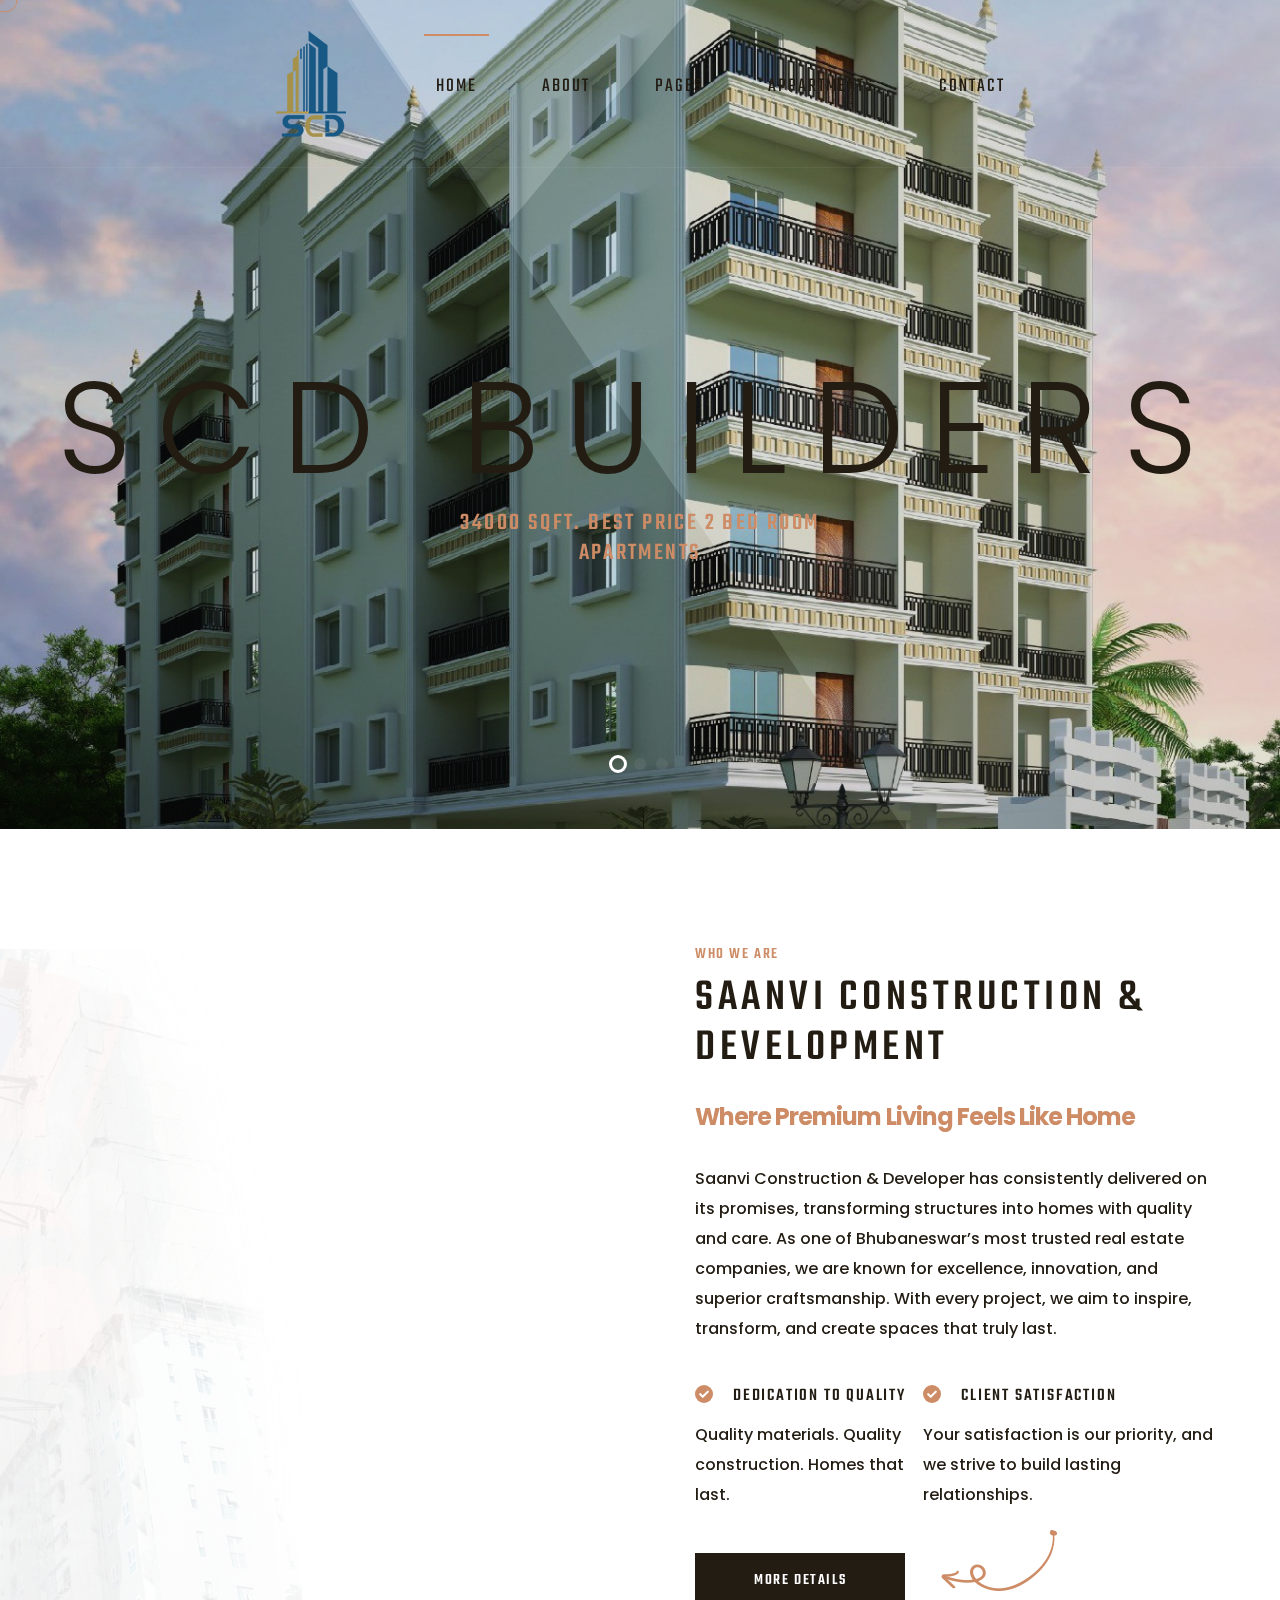
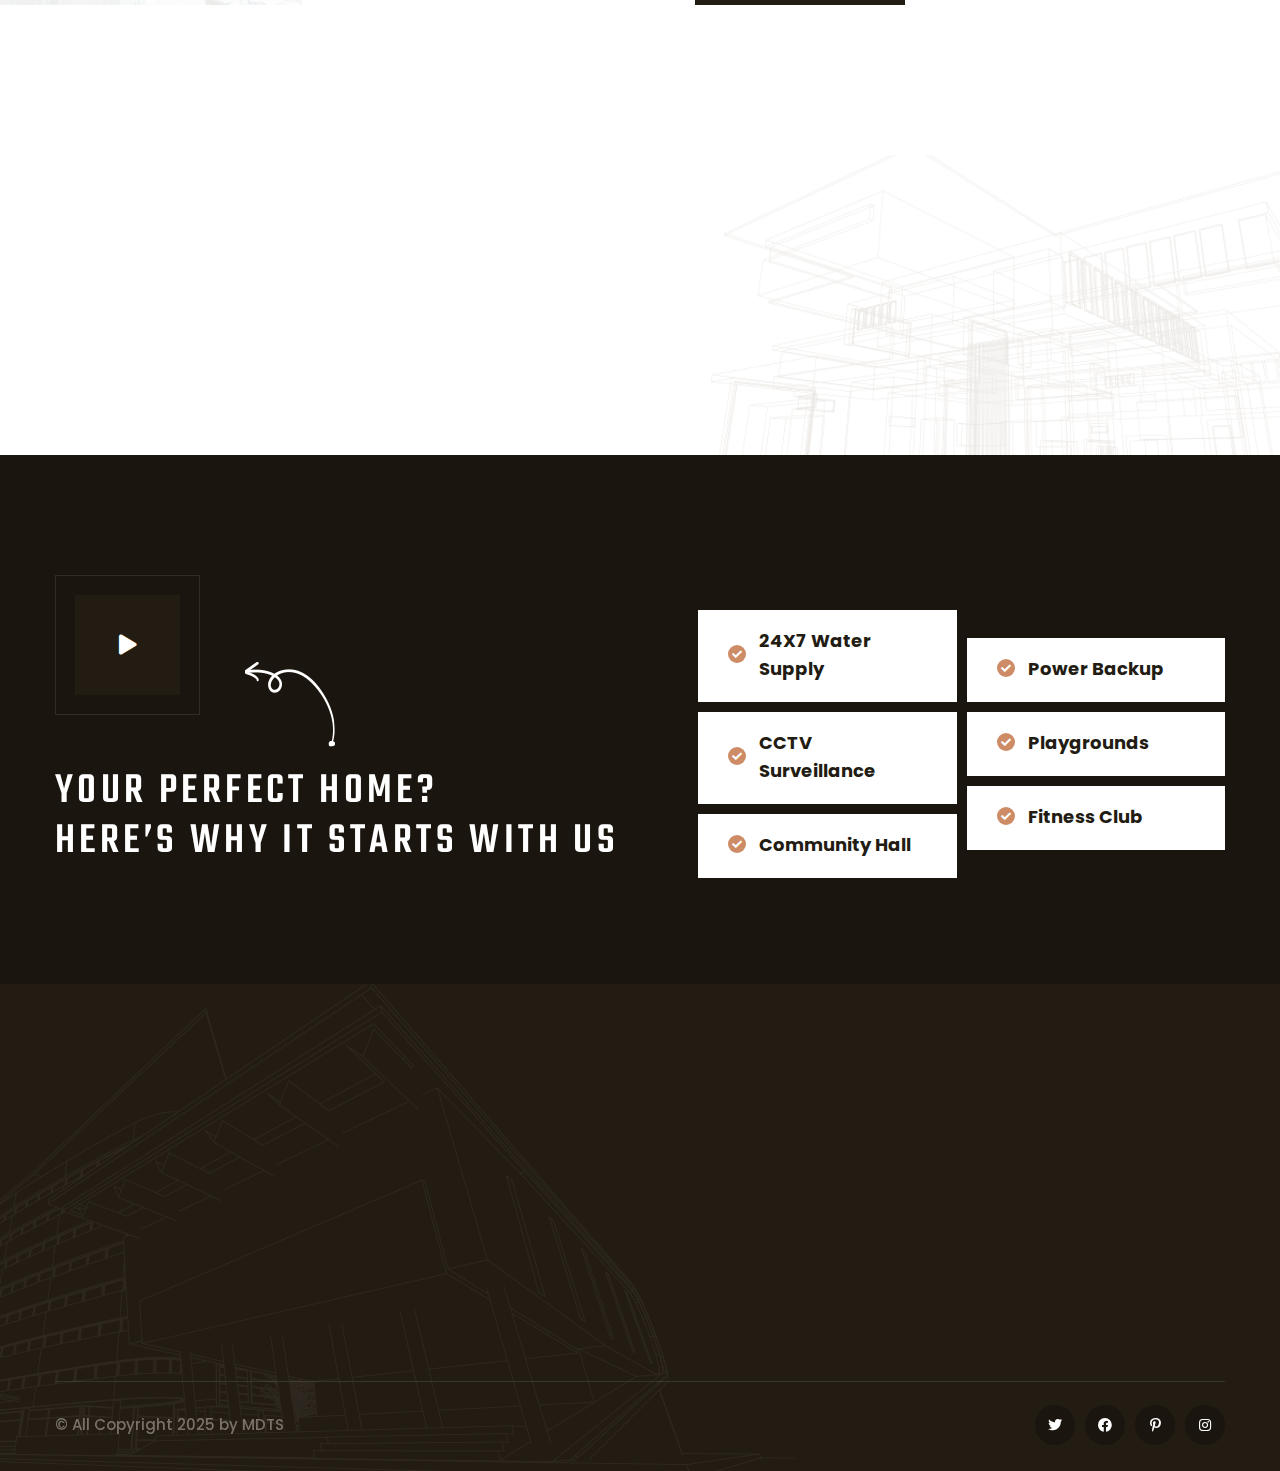
<file: files/index.html>
<!DOCTYPE html>
<html lang="en">

<head>
    <meta charset="UTF-8" />
    <meta name="viewport" content="width=device-width, initial-scale=1.0" />
    <title> SCD </title>
    <!-- favicons Icons -->
    <link rel="apple-touch-icon" sizes="180x180" href="assets/images/favicons/apple-touch-icon.png" />
    <link rel="icon" type="image/png" sizes="32x32" href="assets/images/favicons/favicon-32x32.png" />
    <link rel="icon" type="image/png" sizes="16x16" href="assets/images/favicons/favicon-16x16.png" />
    <link rel="manifest" href="assets/images/favicons/site.webmanifest" />
    <meta name="description" content="alipes HTML 5 Template " />

    <!-- fonts -->
    <link rel="preconnect" href="https://fonts.googleapis.com">

    <link rel="preconnect" href="https://fonts.gstatic.com" crossorigin>

    <link href="https://fonts.googleapis.com/css2?family=Manrope:wght@200;300;400;500;600;700;800&display=swap"
        rel="stylesheet">

    <link href="https://fonts.googleapis.com/css2?family=Teko:wght@300;400;500;600;700&display=swap" rel="stylesheet">

    <link rel="stylesheet" href="assets/vendors/bootstrap/css/bootstrap.min.css" />
    <link rel="stylesheet" href="assets/vendors/animate/animate.min.css" />
    <link rel="stylesheet" href="assets/vendors/animate/custom-animate.css" />
    <link rel="stylesheet" href="assets/vendors/fontawesome/css/all.min.css" />
    <link rel="stylesheet" href="assets/vendors/jarallax/jarallax.css" />
    <link rel="stylesheet" href="assets/vendors/jquery-magnific-popup/jquery.magnific-popup.css" />
    <link rel="stylesheet" href="assets/vendors/nouislider/nouislider.min.css" />
    <link rel="stylesheet" href="assets/vendors/nouislider/nouislider.pips.css" />
    <link rel="stylesheet" href="assets/vendors/odometer/odometer.min.css" />
    <link rel="stylesheet" href="assets/vendors/swiper/swiper.min.css" />
    <link rel="stylesheet" href="assets/vendors/alipes-icons/style.css">
    <link rel="stylesheet" href="assets/vendors/tiny-slider/tiny-slider.min.css" />
    <link rel="stylesheet" href="assets/vendors/reey-font/stylesheet.css" />
    <link rel="stylesheet" href="assets/vendors/owl-carousel/owl.carousel.min.css" />
    <link rel="stylesheet" href="assets/vendors/owl-carousel/owl.theme.default.min.css" />
    <link rel="stylesheet" href="assets/vendors/bxslider/jquery.bxslider.css" />
    <link rel="stylesheet" href="assets/vendors/bootstrap-select/css/bootstrap-select.min.css" />
    <link rel="stylesheet" href="assets/vendors/vegas/vegas.min.css" />
    <link rel="stylesheet" href="assets/vendors/jquery-ui/jquery-ui.css" />
    <link rel="stylesheet" href="assets/vendors/timepicker/timePicker.css" />
    <link rel="stylesheet" href="assets/vendors/nice-select/nice-select.css" />

    <!-- template styles -->
    <link rel="stylesheet" href="assets/css/alipes.css" />
    <link rel="stylesheet" href="assets/css/alipes-responsive.css" />
<link rel="preconnect" href="https://fonts.googleapis.com">
<link rel="preconnect" href="https://fonts.gstatic.com" crossorigin>
<link href="https://fonts.googleapis.com/css2?family=Lobster&family=Poppins:ital,wght@0,100;0,200;0,300;0,400;0,500;0,600;0,700;0,800;0,900;1,100;1,200;1,300;1,400;1,500;1,600;1,700;1,800;1,900&display=swap" rel="stylesheet">
</head>

<body class="custom-cursor">

    <div class="custom-cursor__cursor"></div>
    <div class="custom-cursor__cursor-two"></div>





    <div class="preloader">
        <div class="preloader__image"></div>
    </div>
    <!-- /.preloader -->


    <div class="page-wrapper">
        <header class="main-header-two">
            <nav class="main-menu main-menu-two">
                <div class="main-menu-two__wrapper">
                    <div class="main-menu-two__wrapper-inner">
                        <div class="main-menu-two__left">
                            <div class="main-menu-two__logo">
                                <a href="index.html"><img src="assets/images/resources/logo-1.png" alt=""></a>
                            </div>
                            <div class="main-menu-two__main-menu-box">
                                <a href="#" class="mobile-nav__toggler"><i class="fa fa-bars"></i></a>
                                <ul class="main-menu__list">
                                    <li class="current megamenu">
                                        <a href="index.html">Home </a>
                              
                                    </li>
                                    <li>
                                        <a href="#">About</a>
                                    </li>
                                    <li class="dropdown">
                                        <a href="#">Pages</a>
                                        <!-- <ul class="shadow-box">
                                            <li><a href="services.html">Services</a></li>
                                            <li><a href="the-building.html">The Building</a></li>
                                            <li><a href="agents.html">Agents</a></li>
                                            <li><a href="agents-carousel.html">Agents Carousel</a></li>
                                            <li><a href="testimonials.html">Testimonials</a></li>
                                            <li><a href="testimonials-carousel.html">Testimonials Carousel</a></li>
                                            <li><a href="gallery.html">Gallery</a></li>
                                            <li><a href="gallery-carousel.html">Gallery Carousel</a></li>
                                            <li><a href="faq.html">FAQs</a></li>
                                            <li><a href="404.html">404 Error</a></li>
                                        </ul> -->
                                    </li>
                                    <li class="dropdown">
                                        <a href="#">Appartments</a>
                                        <!-- <ul class="shadow-box">
                                            <li><a href="apartments.html">Appartments One</a></li>
                                            <li><a href="apartments-2.html">Appartments Two</a></li>
                                            <li><a href="apartments-carousel.html">Appartments Carousel</a></li>
                                            <li><a href="apartment-details-1.html">Appartment Details one</a></li>
                                            <li><a href="apartment-details-2.html">Appartment Details Two</a></li>
                                        </ul> -->
                                    </li>
                                    <!-- <li class="dropdown">
                                        <a href="#">News</a>
                                        <ul class="shadow-box">
                                            <li><a href="news.html">News</a></li>
                                            <li><a href="news-carousel.html">News Carousel</a></li>
                                            <li><a href="news-sidebar.html">News Sidebar</a></li>
                                            <li><a href="news-details.html">News Details</a></li>
                                        </ul>
                                    </li> -->
                                    <!-- <li class="dropdown">
                                        <a href="#">Shop</a>
                                        <ul class="shadow-box">
                                            <li><a href="products.html">Products</a></li>
                                            <li><a href="product-details.html">Product Details</a></li>
                                            <li><a href="cart.html">Cart</a></li>
                                            <li><a href="checkout.html">Checkout</a></li>
                                        </ul>
                                    </li> -->
                                    <li>
                                        <a href="#">Contact</a>
                                    </li>
                                </ul>
                            </div>
                        </div>
                        <!-- <div class="main-menu-two__right">
                            <div class="main-menu-two__search-cart-btn">
                                <div class="main-menu-two__search-cart-box">
                                    <div class="main-menu-two__search-box">
                                        <a href="#"
                                            class="main-menu-two__search search-toggler icon-magnifying-glass"></a>
                                    </div>
                                    <div class="main-menu-two__cart-box">
                                        <a href="cart.html" class="main-menu-two__cart icon-shopping-cart"></a>
                                    </div>
                                </div>
                                <div class="main-menu-two__btn-box">
                                    <a href="contact.html" class="thm-btn main-menu-two__btn">Schedule a Visit</a>
                                </div>
                            </div>
                        </div> -->
                    </div>
                </div>
            </nav>
        </header>

        <div class="stricky-header stricked-menu main-menu main-menu-two">
            <div class="sticky-header__content"></div><!-- /.sticky-header__content -->
        </div><!-- /.stricky-header -->

        <!--Main Slider Start-->
        <section class="main-slider-two clearfix">
            <div class="swiper-container thm-swiper__slider" data-swiper-options='{"slidesPerView": 1, "loop": true,
                "effect": "fade",
                "pagination": {
                "el": "#main-slider-pagination",
                "type": "bullets",
                "clickable": true
                },
                "navigation": {
                "nextEl": "#main-slider__swiper-button-next",
                "prevEl": "#main-slider__swiper-button-prev"
                },
                "autoplay": {
                "delay": 5000
                }}'>
                <div class="swiper-wrapper">

                    <div class="swiper-slide">
                        <div class="image-layer-two"
                            style="background-image: url(assets/images/backgrounds/main-slider-2-1.jpg);"></div>
                        <!-- /.image-layer -->
                        <div class="main-slider-two__shape-1">
                            <img src="assets/images/shapes/main-slider-two-shape-1.png" alt="">
                        </div>
                        <div class="main-slider-two__shape-2">
                            <img src="assets/images/shapes/main-slider-two-shape-2.png" alt="">
                        </div>
                        <div class="container">
                            <div class="row">
                                <div class="col-xl-12">
                                    <div class="main-slider-two__content">
                                        <h2 class="main-slider-two__title">SCD Builders</h2>
                                        <p class="main-slider-two__text">34000 sqft. Best Price 2 Bed Room <br>
                                            Apartments</p>
                                    </div>
                                </div>
                            </div>
                        </div>
                    </div>

                    <div class="swiper-slide">
                        <div class="image-layer-two"
                            style="background-image: url(assets/images/backgrounds/main-slider-2-2.jpg);"></div>
                        <!-- /.image-layer -->
                        <div class="main-slider-two__shape-1">
                            <img src="assets/images/shapes/main-slider-two-shape-1.png" alt="">
                        </div>
                        <div class="main-slider-two__shape-2">
                            <img src="assets/images/shapes/main-slider-two-shape-2.png" alt="">
                        </div>
                        <div class="container">
                            <div class="row">
                                <div class="col-xl-12">
                                    <div class="main-slider-two__content">
                                        <h2 class="main-slider-two__title">SCD Builders</h2>
                                        <p class="main-slider-two__text">34000 sqft. Best Price 2 Bed Room <br>
                                            Apartments</p>
                                    </div>
                                </div>
                            </div>
                        </div>
                    </div>

                    <div class="swiper-slide">
                        <div class="image-layer-two"
                            style="background-image: url(assets/images/backgrounds/main-slider-2-3.jpg);"></div>
                        <!-- /.image-layer -->
                        <div class="main-slider-two__shape-1">
                            <img src="assets/images/shapes/main-slider-two-shape-1.png" alt="">
                        </div>
                        <div class="main-slider-two__shape-2">
                            <img src="assets/images/shapes/main-slider-two-shape-2.png" alt="">
                        </div>
                        <div class="container">
                            <div class="row">
                                <div class="col-xl-12">
                                    <div class="main-slider-two__content">
                                        <h2 class="main-slider-two__title">SCD Builders</h2>
                                        <p class="main-slider-two__text">34000 sqft. Best Price 2 Bed Room <br>
                                            Apartments</p>
                                    </div>
                                </div>
                            </div>
                        </div>
                    </div>

                </div>

                <!-- If we need navigation buttons -->
                <div class="swiper-pagination" id="main-slider-pagination"></div>

            </div>
        </section>


        <!--About One Start-->
        <section class="about-one">
            <div class="about-one__img-two">
                <img src="assets/images/resources/about-1-2.png" alt="">
            </div>
            <div class="container">
                <div class="row">
                    <div class="col-xl-6">
                        <div class="about-one__left">
                            <div class="about-one__img-box wow slideInLeft" data-wow-delay="100ms"
                                data-wow-duration="2500ms">
                                <div class="about-one__img">
                                    <img src="assets/images/resources/about-1-1.jpg" alt="">
                                </div>
                                <div class="about-one__shape-1 shape-mover">
                                    <img src="assets/images/shapes/about-one-shape-1.png" alt="">
                                </div>
                                <div class="about-one__big-text">SCD</div>
                            </div>
                        </div>
                    </div>
                    <div class="col-xl-6">
                        <div class="about-one__right">
                            <div class="section-title text-left">
                                <span class="section-title__tagline">Who We Are</span>
                                <h2 class="section-title__title">Saanvi Construction & Development</h2>
                            </div>
                            <p class="about-one__text-1">Where Premium Living Feels Like Home</p>
                            <p class="about-one__text-2">Saanvi Construction & Developer has consistently delivered on its promises, transforming structures into homes with quality and care. As one of Bhubaneswar’s most trusted real estate companies, we are known for excellence, innovation, and superior craftsmanship. With every project, we aim to inspire, transform, and create spaces that truly last.</p>
                            <ul class="about-one__points-list list-unstyled">
                                <li>
                                    <div class="about-one__points-list-content">
                                        <div class="icon">
                                            <span class="fa fa-check"></span>
                                        </div>
                                        <div class="text">
                                            <h3>Dedication To Quality</h3>
                                        </div>
                                    </div>
                                    <p class="about-one__points-text">Quality materials. Quality construction. Homes that last.
                                    </p>
                                </li>
                                <li>
                                    <div class="about-one__points-list-content">
                                        <div class="icon">
                                            <span class="fa fa-check"></span>
                                        </div>
                                        <div class="text">
                                            <h3>Client Satisfaction</h3>
                                        </div>
                                    </div>
                                    <p class="about-one__points-text">Your satisfaction is our priority, and we  strive to build lasting relationships.
                                    </p>
                                </li>
                            </ul>
                            <div class="about-one__btn-box">
                                <div class="about-one__shape-2 float-bob-x">
                                    <img src="assets/images/shapes/about-one-shape-2.png" alt="">
                                </div>
                                <a href="index.html" class="about-one__btn thm-btn">More details</a>
                            </div>
                        </div>
                    </div>
                </div>
            </div>
        </section>
        <!--About One Start-->

        <!--Counter One Start-->
        <div class="counter-one">
            <div class="counter-one__bg float-bob-x"
                style="background-image: url(assets/images/backgrounds/counter-one-bg-img-1.png);"></div>
            <div class="container">
                <div class="row">
                    <!--Counter One Single Start-->
                    <div class="col-xl-3 col-lg-6 col-md-6 wow fadeInUp" data-wow-delay="100ms">
                        <div class="counter-one__single">
                            <div class="counter-one__top">
                                <div class="counter-one__shape"></div>
                                <div class="counter-one__icon">
                                    <span class="icon-ruler"></span>
                                </div>
                            </div>
                            <div class="counter-one__count-box">
                                <h3 class="odometer" data-count="34,000">00</h3>
                                <p class="counter-one__text">Total sqft Areas</p>
                            </div>
                        </div>
                    </div>
                    <!--Counter One Single End-->
                    <!--Counter One Single Start-->
                    <div class="col-xl-3 col-lg-6 col-md-6 wow fadeInUp" data-wow-delay="200ms">
                        <div class="counter-one__single">
                            <div class="counter-one__top">
                                <div class="counter-one__shape"></div>
                                <div class="counter-one__icon">
                                    <span class="icon-car-parking"></span>
                                </div>
                            </div>
                            <div class="counter-one__count-box">
                                <h3 class="odometer" data-count="680">00</h3>
                                <p class="counter-one__text">Total Car Pakings</p>
                            </div>
                        </div>
                    </div>
                    <!--Counter One Single End-->
                    <!--Counter One Single Start-->
                    <div class="col-xl-3 col-lg-6 col-md-6 wow fadeInUp" data-wow-delay="300ms">
                        <div class="counter-one__single">
                            <div class="counter-one__top">
                                <div class="counter-one__shape"></div>
                                <div class="counter-one__icon">
                                    <span class="icon-condominium"></span>
                                </div>
                            </div>
                            <div class="counter-one__count-box">
                                <h3 class="odometer" data-count="390">00</h3>
                                <p class="counter-one__text">Luxury Apartments</p>
                            </div>
                        </div>
                    </div>
                    <!--Counter One Single End-->
                    <!--Counter One Single Start-->
                    <div class="col-xl-3 col-lg-6 col-md-6 wow fadeInUp" data-wow-delay="400ms">
                        <div class="counter-one__single">
                            <div class="counter-one__top">
                                <div class="counter-one__shape"></div>
                                <div class="counter-one__icon">
                                    <span class="icon-bedroom"></span>
                                </div>
                            </div>
                            <div class="counter-one__count-box">
                                <h3 class="odometer" data-count="726">00</h3>
                                <p class="counter-one__text">Deluxe Bedrooms</p>
                            </div>
                        </div>
                    </div>
                    <!--Counter One Single End-->
                </div>
            </div>
        </div>
        <!--Counter One Start-->

        <!--Why Choose One Start-->
        <section class="why-choose-one">
            <div class="why-choose-one__bg" data-jarallax data-speed="0.2" data-imgPosition="50% 0%"
                style="background-image: url(assets/images/backgrounds/why-choose-one-bg-img.jpg);"></div>
            <div class="why-choose-one__shape-2 wow slideInLeft" data-wow-delay="100ms" data-wow-duration="2500ms">
                <img src="assets/images/shapes/why-choose-one-shape-2.png" alt="">
            </div>
            <div class="container">
                <div class="row">
                    <div class="col-xl-6 col-lg-6">
                        <div class="why-choose-one__left">
                            <div class="why-choose-one__inner">
                                <div class="why-choose-one__video-link">
                                    <a href="https://www.youtube.com/watch?v=Get7rqXYrbQ" class="video-popup">
                                        <div class="why-choose-one__video-icon">
                                            <span class="fa fa-play"></span>
                                            <i class="ripple"></i>
                                        </div>
                                    </a>
                                    <div class="why-choose-one__shape-1 float-bob-x">
                                        <img src="assets/images/shapes/why-choose-one-shape-1.png" alt="">
                                    </div>
                                </div>
                                <h3 class="why-choose-one__title">Your Perfect Home?
                                    <br>Here’s Why It Starts with Us</h3>
                            </div>
                        </div>
                    </div>
                    <div class="col-xl-6 col-lg-6">
                        <div class="why-choose-one__right">
                            <div class="why-choose-one__points-box">
                                <ul class="why-choose-one__points-list list-unstyled">
                                    <li>
                                        <div class="icon">
                                            <span class="fa fa-check"></span>
                                        </div>
                                        <div class="text">
                                            <p>24X7 Water Supply</p>
                                        </div>
                                    </li>
                                    <li>
                                        <div class="icon">
                                            <span class="fa fa-check"></span>
                                        </div>
                                        <div class="text">
                                            <p>CCTV Surveillance</p>
                                        </div>
                                    </li>
                                    <li>
                                        <div class="icon">
                                            <span class="fa fa-check"></span>
                                        </div>
                                        <div class="text">
                                            <p>Community Hall</p>
                                        </div>
                                    </li>
                                </ul>
                                <ul class="why-choose-one__points-list why-choose-one__points-list-2 list-unstyled">
                                    <li>
                                        <div class="icon">
                                            <span class="fa fa-check"></span>
                                        </div>
                                        <div class="text">
                                            <p>Power Backup</p>
                                        </div>
                                    </li>
                                    <li>
                                        <div class="icon">
                                            <span class="fa fa-check"></span>
                                        </div>
                                        <div class="text">
                                            <p>Playgrounds</p>
                                        </div>
                                    </li>
                                    <li>
                                        <div class="icon">
                                            <span class="fa fa-check"></span>
                                        </div>
                                        <div class="text">
                                            <p>Fitness Club</p>
                                        </div>
                                    </li>
                                </ul>
                            </div>
                        </div>
                    </div>
                </div>
            </div>
        </section>
        <!--Why Choose One Start-->

        <!--Paste here-->
 


         <!--Paste end-->

        <!--Contact One Start-->
        <!-- <section class="contact-one">
            <div class="container">
                <div class="row">
                    <div class="col-xl-7 col-lg-8">
                        <div class="contact-one__left">
                            <div class="section-title text-left">
                                <span class="section-title__tagline">visit the property</span>
                                <h2 class="section-title__title">Request a visit</h2>
                            </div>
                            <div class="contact-one__person">
                                <div class="contact-one__person-info">
                                    <div class="contact-one__person-img">
                                        <img src="assets/images/resources/contact-one-person-img-1.jpg" alt="">
                                    </div>
                                    <div class="contact-one__person-content">
                                        <h3 class="contact-one__person-name">Kevin Smith</h3>
                                        <p class="contact-one__person-sub-title">Certified agent</p>
                                    </div>
                                </div>
                                <div class="contact-one__person-text">
                                    <p>Lorem ipsum dolor sit amet, consecte adipiscing elit. In hac habitasse platea
                                        dictumst. Duis porta ultrices.</p>
                                </div>
                            </div>
                            <ul class="contact-one__points list-unstyled">
                                <li>
                                    <div class="icon">
                                        <span class="fas fa-phone-alt"></span>
                                    </div>
                                    <div class="content">
                                        <p>Have any question?</p>
                                        <h4><a href="tel:+9288008960">Free +92 (8800) - 8960</a></h4>
                                    </div>
                                </li>
                                <li>
                                    <div class="icon">
                                        <span class="fas fa-envelope"></span>
                                    </div>
                                    <div class="content">
                                        <p>Write email</p>
                                        <h4><a href="mailto:needhelp@company.com">needhelp@company.com</a></h4>
                                    </div>
                                </li>
                            </ul>
                        </div>
                    </div>
                    <div class="col-xl-5 col-lg-4">
                        <div class="contact-one__right">
                            <div class="contact-one__form-box wow slideInRight" data-wow-delay="100ms"
                                data-wow-duration="2500ms">
                                <div class="contact-form-bg"
                                    style="background-image: url(assets/images/backgrounds/contact-form-bg-img-1.jpg);">
                                </div>
                                <div class="section-title text-left">
                                    <span class="section-title__tagline">contact with me</span>
                                    <h2 class="section-title__title">write to agent</h2>
                                </div>
                                <form action="assets/inc/sendemail.php" class="contact-one__form contact-one-validated"
                                    novalidate="novalidate">
                                    <div class="row">
                                        <div class="col-xl-12">
                                            <div class="contact-one__input-box">
                                                <input type="text" placeholder="Your Name" name="name">
                                            </div>
                                        </div>
                                        <div class="col-xl-12">
                                            <div class="contact-one__input-box">
                                                <input type="email" placeholder="Email Address" name="email">
                                            </div>
                                        </div>
                                        <div class="col-xl-12">
                                            <div class="contact-one__input-box">
                                                <input type="email" placeholder="Phone Number" name="email">
                                            </div>
                                        </div>
                                    </div>
                                    <div class="row">
                                        <div class="col-xl-12">
                                            <div class="contact-one__input-box text-message-box">
                                                <textarea name="message" placeholder="Write a Message"></textarea>
                                            </div>
                                            <button type="submit" class="thm-btn contact-one__btn">Send a
                                                message</button>
                                        </div>
                                    </div>
                                </form>
                            </div>
                        </div>
                    </div>
                </div>
            </div>
        </section> -->
        <!--Contact One Start-->

        <!--Google Map Start-->
        <!-- <section class="google-map">
            <iframe
                src="https://www.google.com/maps/embed?pb=!1m18!1m12!1m3!1d4562.753041141002!2d-118.80123790098536!3d34.152323469614075!2m3!1f0!2f0!3f0!3m2!1i1024!2i768!4f13.1!3m3!1m2!1s0x80e82469c2162619%3A0xba03efb7998eef6d!2sCostco+Wholesale!5e0!3m2!1sbn!2sbd!4v1562518641290!5m2!1sbn!2sbd"
                class="google-map__one" allowfullscreen></iframe>

        </section> -->
        <!--Google Map End-->

        <!--Site Footer Start-->
        <footer class="site-footer">
            <div class="site-footer__shape-1 float-bob-x">
                <img src="assets/images/shapes/site-footer-shape-1.png" alt="">
            </div>
            <div class="container">
                <div class="site-footer__inner">
                    <div class="site-footer__top">
                        <div class="row">
                            <div class="col-xl-2 col-lg-2 col-md-6 wow fadeInUp" data-wow-delay="100ms">
                                <div class="footer-widget__column footer-widget__about">
                                    <div class="footer-widget__logo">
                                        <a href="index.html"><img src="assets/images/resources/footer-logo.png"
                                                alt=""></a>
                                    </div>
                                </div>
                            </div>
                            <div class="col-xl-4 col-lg-4 col-md-6 wow fadeInUp" data-wow-delay="200ms">
                                <div class="footer-widget__column footer-widget__explore">
                                    <div class="footer-widget__title-box">
                                        <h3 class="footer-widget__title">explore</h3>
                                    </div>
                                    <div class="footer-widget__explore-list-box">
                                        <ul class="footer-widget__explore-list list-unstyled">
                                            <li><a href="about.html">About</a></li>
                                            <li><a href="contact.html">Contact</a></li>
                                            <li><a href="the-building.html">The Building</a></li>
                                            <li><a href="agents.html">Our Agents</a></li>
                                            <li><a href="apartments.html">Apartment</a></li>
                                        </ul>
                                        <ul class="footer-widget__explore-list list-unstyled">
                                            <li><a href="news.html">News</a></li>
                                            <li><a href="about.html">Feedbacks</a></li>
                                            <li><a href="products.html">Shop</a></li>
                                            <li><a href="about.html">Privacy Policy</a></li>
                                        </ul>
                                    </div>
                                </div>
                            </div>
                            <div class="col-xl-3 col-lg-3 col-md-6 wow fadeInUp" data-wow-delay="300ms">
                                <div class="footer-widget__column footer-widget__contact">
                                    <div class="footer-widget__title-box">
                                        <h3 class="footer-widget__title">Contact</h3>
                                    </div>
                                    <p class="footer-widget__contact-text">30 Road Broklyn Street, 600 <br> New York,
                                        USA
                                    </p>
                                    <ul class="footer-widget__contact-list list-unstyled">
                                        <li>
                                            <div class="icon">
                                                <span class="fas fa-envelope"></span>
                                            </div>
                                            <div class="text">
                                                <p><a href="mailto:needhelp@company.com">needhelp@company.com</a></p>
                                            </div>
                                        </li>
                                        <li>
                                            <div class="icon">
                                                <span class="icon-telephone"></span>
                                            </div>
                                            <div class="text">
                                                <p><a href="tel:+9288006780">+92 ( 8800 ) - 6780</a></p>
                                            </div>
                                        </li>
                                    </ul>
                                </div>
                            </div>
                            <div class="col-xl-3 col-lg-3 col-md-6 wow fadeInUp" data-wow-delay="400ms">
                                <div class="footer-widget__column footer-widget__newsletter">
                                    <div class="footer-widget__title-box">
                                        <h3 class="footer-widget__title">newsletter</h3>
                                    </div>
                                    <form class="footer-widget__email-box">
                                        <div class="footer-widget__email-input-box">
                                            <input type="email" placeholder="Email Address" name="email">
                                        </div>
                                        <button type="submit"
                                            class="footer-widget__subscribe-btn thm-btn">Subscribe</button>
                                    </form>
                                </div>
                            </div>
                        </div>
                    </div>
                    <div class="site-footer__bottom">
                        <div class="site-footer__bottom-inner">
                            <div class="site-footer__bottom-left">
                                <p class="site-footer__bottom-text">© All Copyright 2025 by <a href="#">MDTS</a>
                                </p>
                            </div>
                            <div class="site-footer__bottom-right">
                                <div class="site-footer__social">
                                    <a href="#"><i class="fab fa-twitter"></i></a>
                                    <a href="#"><i class="fab fa-facebook"></i></a>
                                    <a href="#"><i class="fab fa-pinterest-p"></i></a>
                                    <a href="#"><i class="fab fa-instagram"></i></a>
                                </div>
                            </div>
                        </div>
                    </div>
                </div>
            </div>
        </footer>
        <!--Site Footer End-->


    </div><!-- /.page-wrapper -->


    <div class="mobile-nav__wrapper">
        <div class="mobile-nav__overlay mobile-nav__toggler"></div>
        <!-- /.mobile-nav__overlay -->
        <div class="mobile-nav__content">
            <span class="mobile-nav__close mobile-nav__toggler"><i class="fa fa-times"></i></span>

            <div class="logo-box">
                <a href="index.html" aria-label="logo image"><img src="assets/images/resources/logo-1.png" width="40"
                        alt="" /></a>
            </div>
            <!-- /.logo-box -->
            <div class="mobile-nav__container"></div>
            <!-- /.mobile-nav__container -->

            <ul class="mobile-nav__contact list-unstyled">
                <li>
                    <i class="fa fa-envelope"></i>
                    <a href="mailto:needhelp@packageName__.com">needhelp@alipes.com</a>
                </li>
                <li>
                    <i class="fa fa-phone-alt"></i>
                    <a href="tel:666-888-0000">666 888 0000</a>
                </li>
            </ul><!-- /.mobile-nav__contact -->
            <div class="mobile-nav__top">
                <div class="mobile-nav__social">
                    <a href="#" class="fab fa-twitter"></a>
                    <a href="#" class="fab fa-facebook-square"></a>
                    <a href="#" class="fab fa-pinterest-p"></a>
                    <a href="#" class="fab fa-instagram"></a>
                </div><!-- /.mobile-nav__social -->
            </div><!-- /.mobile-nav__top -->



        </div>
        <!-- /.mobile-nav__content -->
    </div>
    <!-- /.mobile-nav__wrapper -->

    <!-- <div class="search-popup">
        <div class="search-popup__overlay search-toggler"></div>
    
        <div class="search-popup__content">
            <form action="#">
                <label for="search" class="sr-only">search here</label>
                <input type="text" id="search" placeholder="Search Here..." />
                <button type="submit" aria-label="search submit" class="thm-btn">
                    <i class="icon-magnifying-glass"></i>
                </button>
            </form>
        </div> -->
        <!-- /.search-popup__content -->
    </div>
    <!-- /.search-popup -->

    <a href="#" data-target="html" class="scroll-to-target scroll-to-top"><i class="icon-up-arrow"></i></a>


    <script src="assets/vendors/jquery/jquery-3.6.0.min.js"></script>
    <script src="assets/vendors/bootstrap/js/bootstrap.bundle.min.js"></script>
    <script src="assets/vendors/jarallax/jarallax.min.js"></script>
    <script src="assets/vendors/jquery-ajaxchimp/jquery.ajaxchimp.min.js"></script>
    <script src="assets/vendors/jquery-appear/jquery.appear.min.js"></script>
    <script src="assets/vendors/jquery-circle-progress/jquery.circle-progress.min.js"></script>
    <script src="assets/vendors/jquery-magnific-popup/jquery.magnific-popup.min.js"></script>
    <script src="assets/vendors/jquery-validate/jquery.validate.min.js"></script>
    <script src="assets/vendors/nouislider/nouislider.min.js"></script>
    <script src="assets/vendors/odometer/odometer.min.js"></script>
    <script src="assets/vendors/swiper/swiper.min.js"></script>
    <script src="assets/vendors/tiny-slider/tiny-slider.min.js"></script>
    <script src="assets/vendors/wnumb/wNumb.min.js"></script>
    <script src="assets/vendors/wow/wow.js"></script>
    <script src="assets/vendors/isotope/isotope.js"></script>
    <script src="assets/vendors/countdown/countdown.min.js"></script>
    <script src="assets/vendors/owl-carousel/owl.carousel.min.js"></script>
    <script src="assets/vendors/bxslider/jquery.bxslider.min.js"></script>
    <script src="assets/vendors/bootstrap-select/js/bootstrap-select.min.js"></script>
    <script src="assets/vendors/vegas/vegas.min.js"></script>
    <script src="assets/vendors/jquery-ui/jquery-ui.js"></script>
    <script src="assets/vendors/timepicker/timePicker.js"></script>
    <script src="assets/vendors/circleType/jquery.circleType.js"></script>
    <script src="assets/vendors/circleType/jquery.lettering.min.js"></script>
    <script src="assets/vendors/nice-select/jquery.nice-select.min.js"></script>




    <!-- template js -->
    <script src="assets/js/alipes.js"></script>
</body>

</html>
</file>
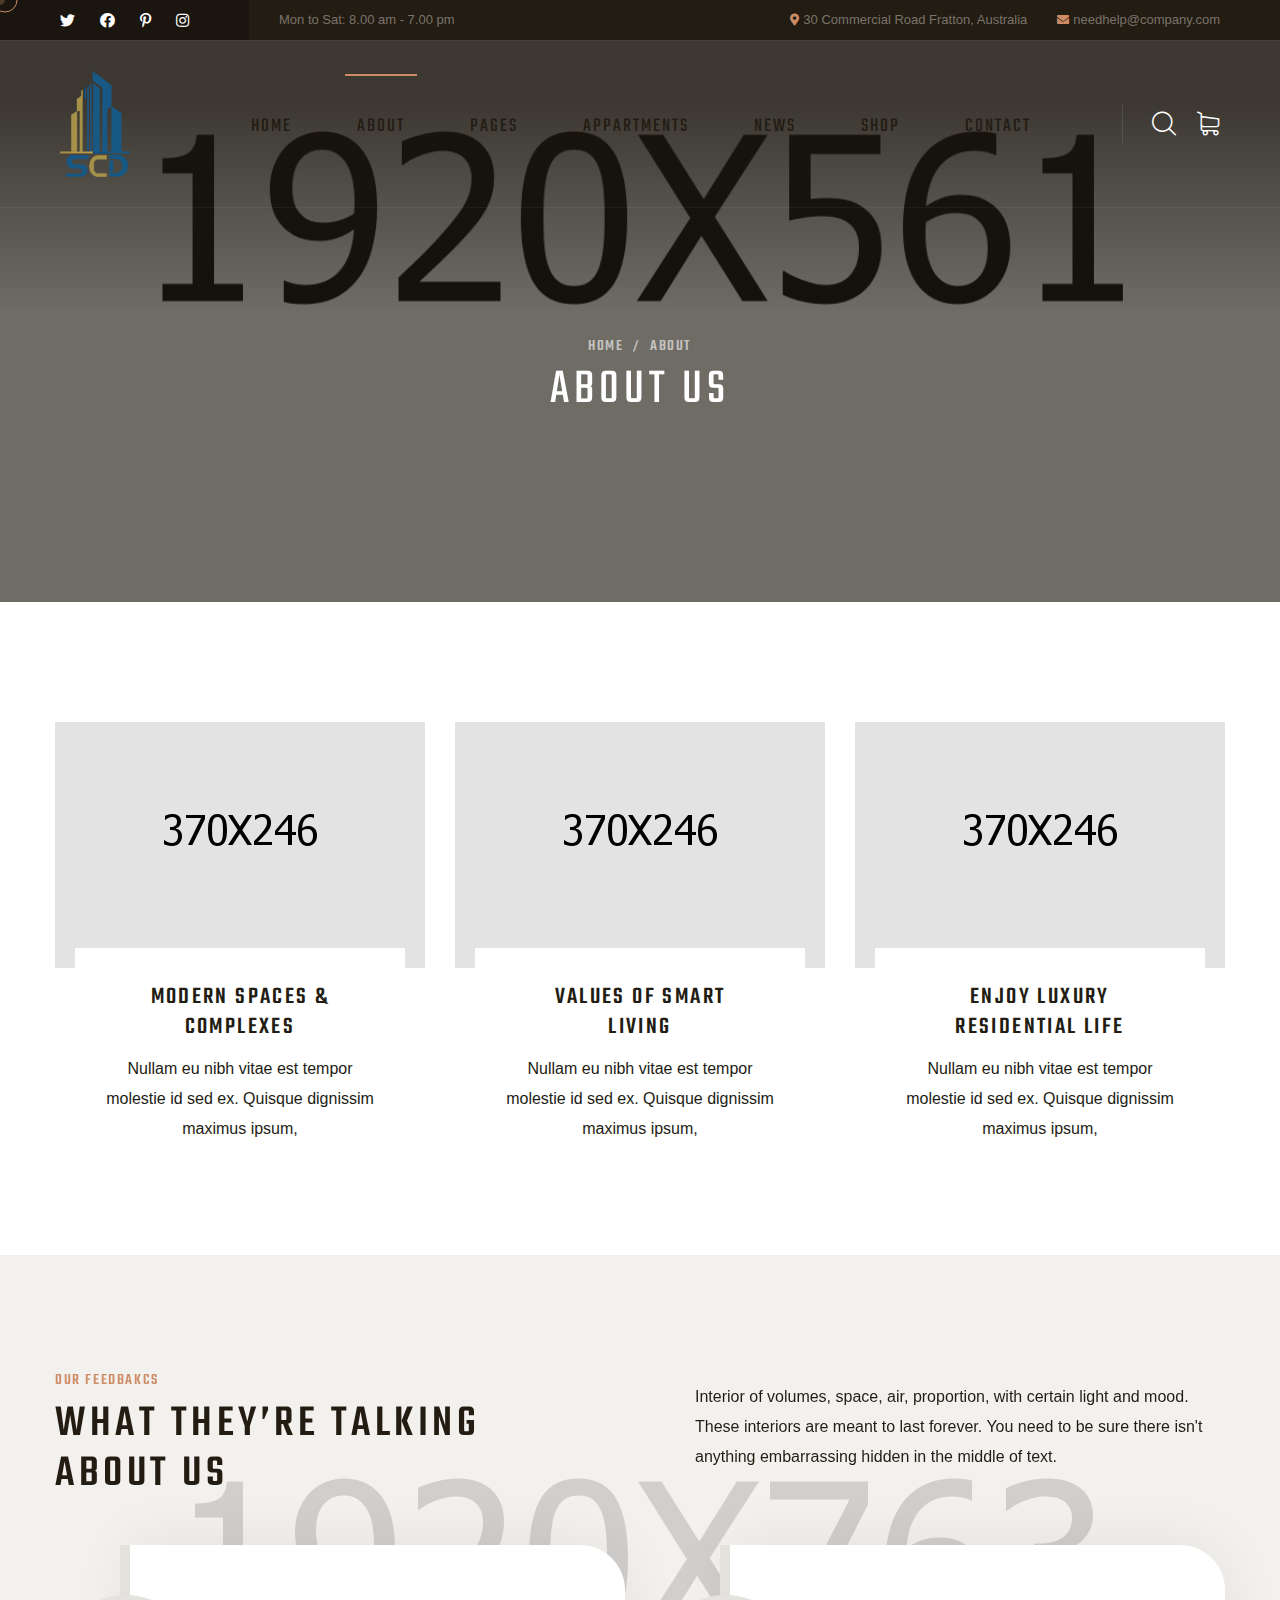
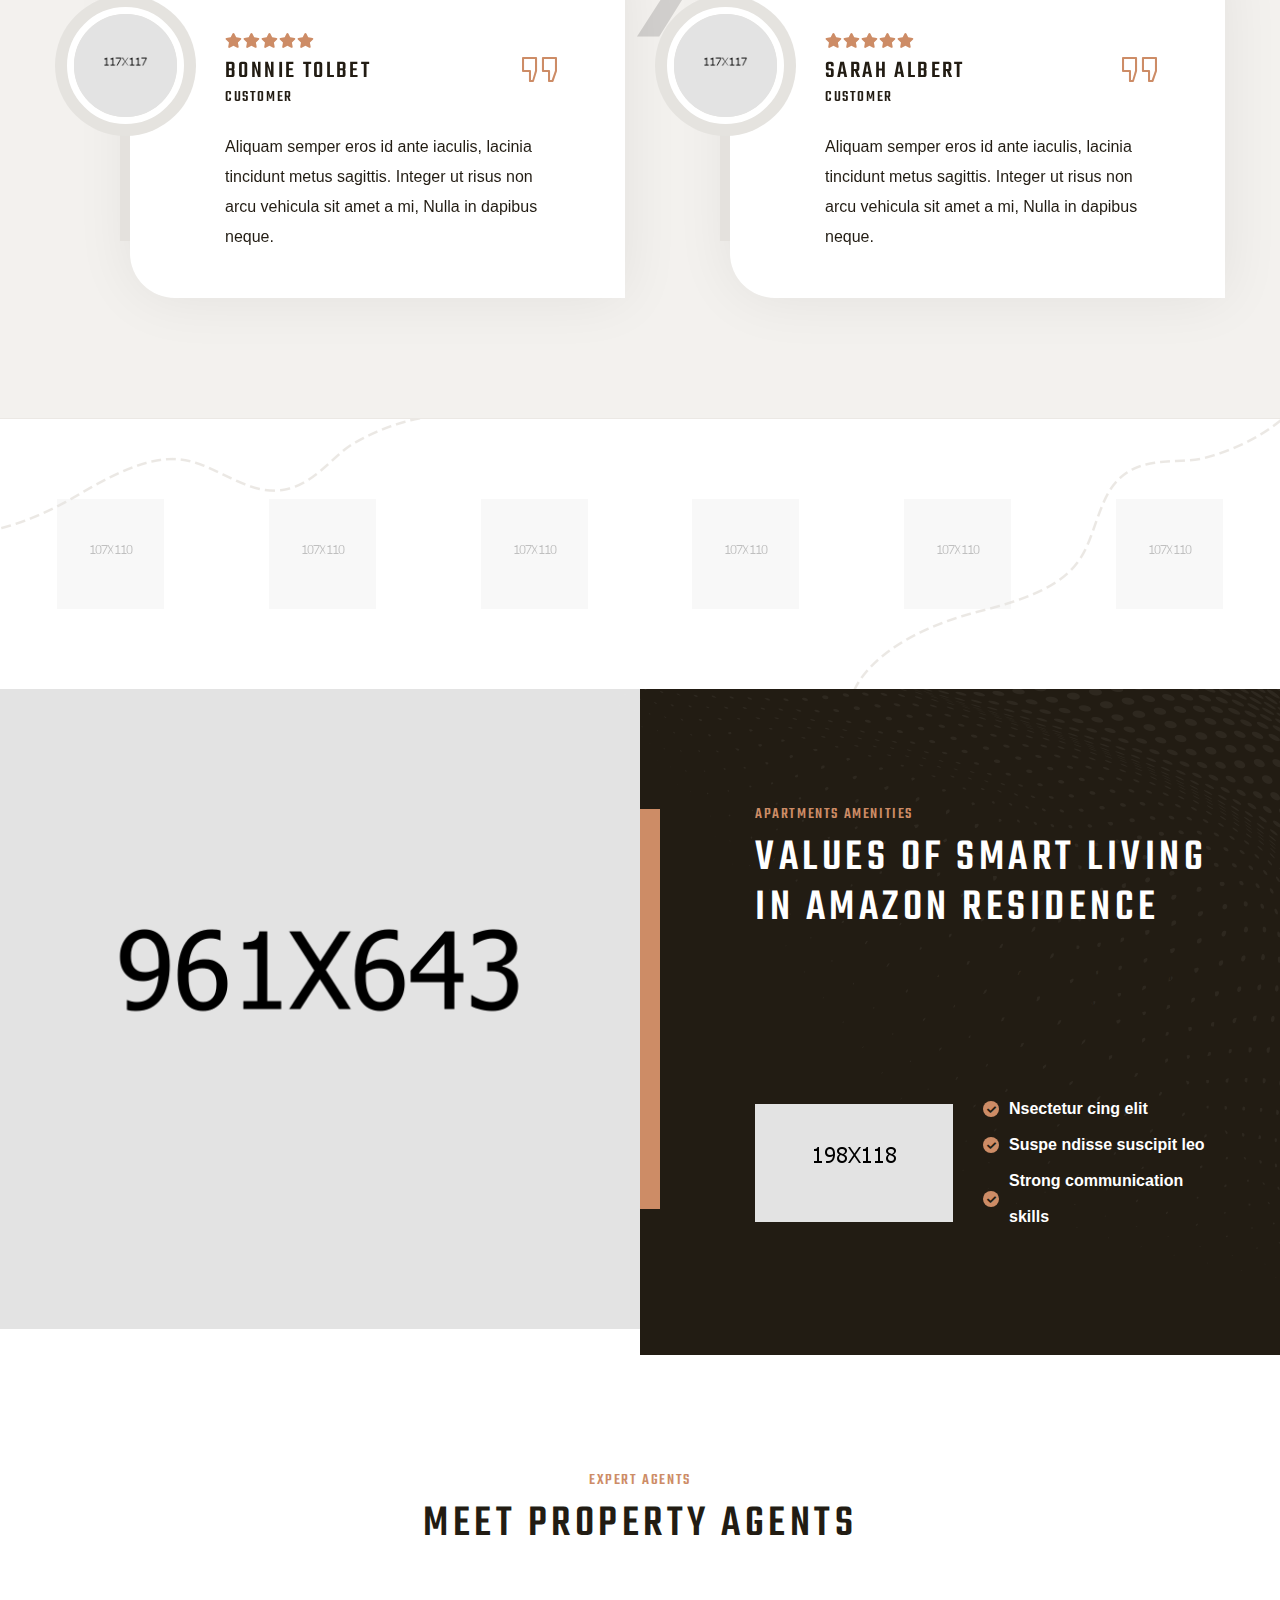
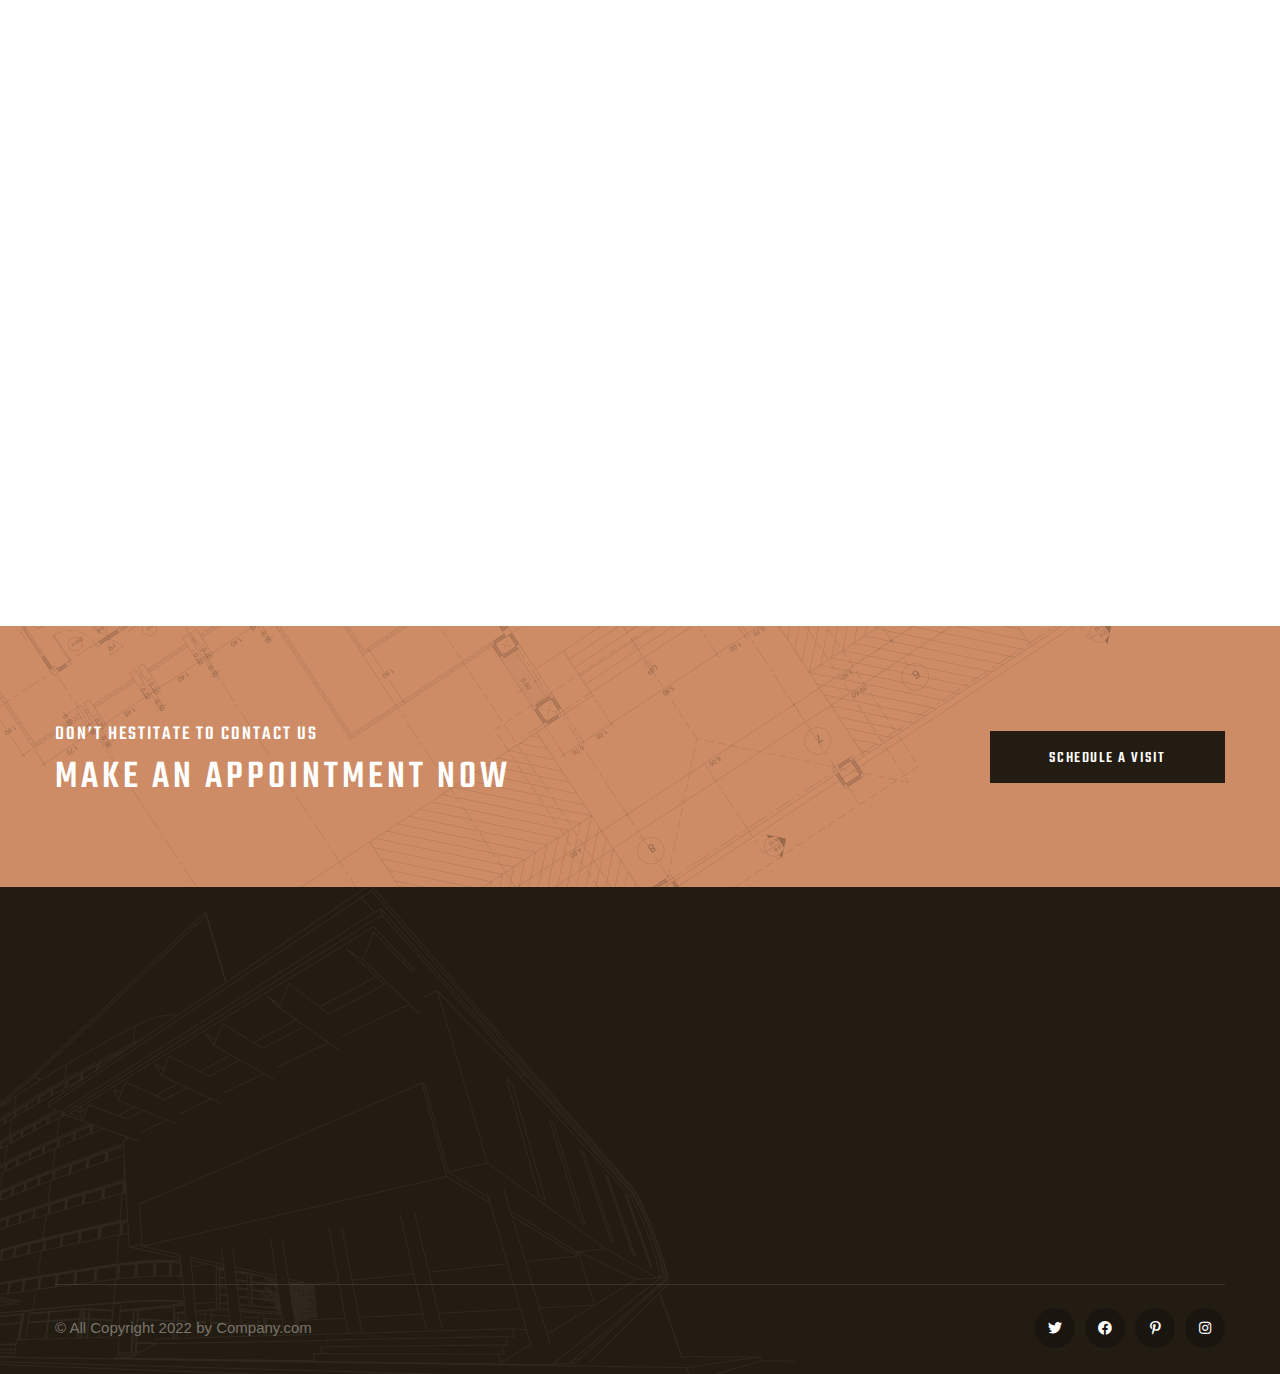
<file: files/about.html>
<!DOCTYPE html>
<html lang="en">

<head>
    <meta charset="UTF-8" />
    <meta name="viewport" content="width=device-width, initial-scale=1.0" />
    <title> About || alipes || alipes HTML 5 Template </title>
    <!-- favicons Icons -->
    <link rel="apple-touch-icon" sizes="180x180" href="assets/images/favicons/apple-touch-icon.png" />
    <link rel="icon" type="image/png" sizes="32x32" href="assets/images/favicons/favicon-32x32.png" />
    <link rel="icon" type="image/png" sizes="16x16" href="assets/images/favicons/favicon-16x16.png" />
    <link rel="manifest" href="assets/images/favicons/site.webmanifest" />
    <meta name="description" content="alipes HTML 5 Template " />

    <!-- fonts -->
    <link rel="preconnect" href="https://fonts.googleapis.com">

    <link rel="preconnect" href="https://fonts.gstatic.com" crossorigin>

    <link href="https://fonts.googleapis.com/css2?family=Manrope:wght@200;300;400;500;600;700;800&display=swap"
        rel="stylesheet">

    <link href="https://fonts.googleapis.com/css2?family=Teko:wght@300;400;500;600;700&display=swap" rel="stylesheet">

    <link rel="stylesheet" href="assets/vendors/bootstrap/css/bootstrap.min.css" />
    <link rel="stylesheet" href="assets/vendors/animate/animate.min.css" />
    <link rel="stylesheet" href="assets/vendors/animate/custom-animate.css" />
    <link rel="stylesheet" href="assets/vendors/fontawesome/css/all.min.css" />
    <link rel="stylesheet" href="assets/vendors/jarallax/jarallax.css" />
    <link rel="stylesheet" href="assets/vendors/jquery-magnific-popup/jquery.magnific-popup.css" />
    <link rel="stylesheet" href="assets/vendors/nouislider/nouislider.min.css" />
    <link rel="stylesheet" href="assets/vendors/nouislider/nouislider.pips.css" />
    <link rel="stylesheet" href="assets/vendors/odometer/odometer.min.css" />
    <link rel="stylesheet" href="assets/vendors/swiper/swiper.min.css" />
    <link rel="stylesheet" href="assets/vendors/alipes-icons/style.css">
    <link rel="stylesheet" href="assets/vendors/tiny-slider/tiny-slider.min.css" />
    <link rel="stylesheet" href="assets/vendors/reey-font/stylesheet.css" />
    <link rel="stylesheet" href="assets/vendors/owl-carousel/owl.carousel.min.css" />
    <link rel="stylesheet" href="assets/vendors/owl-carousel/owl.theme.default.min.css" />
    <link rel="stylesheet" href="assets/vendors/bxslider/jquery.bxslider.css" />
    <link rel="stylesheet" href="assets/vendors/bootstrap-select/css/bootstrap-select.min.css" />
    <link rel="stylesheet" href="assets/vendors/vegas/vegas.min.css" />
    <link rel="stylesheet" href="assets/vendors/jquery-ui/jquery-ui.css" />
    <link rel="stylesheet" href="assets/vendors/timepicker/timePicker.css" />
    <link rel="stylesheet" href="assets/vendors/nice-select/nice-select.css" />

    <!-- template styles -->
    <link rel="stylesheet" href="assets/css/alipes.css" />
    <link rel="stylesheet" href="assets/css/alipes-responsive.css" />
</head>

<body class="custom-cursor">

    <div class="custom-cursor__cursor"></div>
    <div class="custom-cursor__cursor-two"></div>





    <div class="preloader">
        <div class="preloader__image"></div>
    </div>
    <!-- /.preloader -->


    <div class="page-wrapper">
        <header class="main-header">
            <div class="main-header__top">
                <div class="main-header__top-inner">
                    <div class="main-header__top-left">
                        <div class="main-menu__social">
                            <a href="#"><i class="fab fa-twitter"></i></a>
                            <a href="#"><i class="fab fa-facebook"></i></a>
                            <a href="#"><i class="fab fa-pinterest-p"></i></a>
                            <a href="#"><i class="fab fa-instagram"></i></a>
                        </div>
                        <p class="main-header__top-time">Mon to Sat: 8.00 am - 7.00 pm</p>
                    </div>
                    <div class="main-header__top-right">
                        <ul class="list-unstyled main-header__contact-list">
                            <li>
                                <div class="icon">
                                    <i class="fas fa-map-marker-alt"></i>
                                </div>
                                <div class="text">
                                    <p>30 Commercial Road Fratton, Australia </p>
                                </div>
                            </li>
                            <li>
                                <div class="icon">
                                    <i class="fas fa-envelope"></i>
                                </div>
                                <div class="text">
                                    <p><a href="mailto:needhelp@company.com">needhelp@company.com</a></p>
                                </div>
                            </li>
                        </ul>
                    </div>
                </div>
            </div>
            <nav class="main-menu">
                <div class="main-menu__wrapper">
                    <div class="main-menu__wrapper-inner">
                        <div class="main-menu__left">
                            <div class="main-menu__logo">
                                <a href="index.html"><img src="assets/images/resources/logo-1.png" alt=""></a>
                            </div>
                        </div>
                        <div class="main-menu__main-menu-box">
                            <a href="#" class="mobile-nav__toggler"><i class="fa fa-bars"></i></a>
                            <ul class="main-menu__list">
                                <li class="dropdown megamenu">
                                    <a href="index.html">Home </a>
                                    <ul>
                                        <li>
                                            <section class="home-showcase">
                                                <div class="container">
                                                    <div class="home-showcase__inner">
                                                        <div class="row">
                                                            <div class="col-lg-3">
                                                                <div class="home-showcase__item">
                                                                    <div class="home-showcase__image">
                                                                        <img src="assets/images/home-showcase/home-showcase-1-1.jpg"
                                                                            alt="">
                                                                        <div class="home-showcase__buttons">
                                                                            <a href="index.html"
                                                                                class="thm-btn home-showcase__buttons__item">Multi
                                                                                Page</a>
                                                                            <a href="index-one-page.html"
                                                                                class="thm-btn home-showcase__buttons__item">One
                                                                                Page</a>
                                                                        </div>
                                                                        <!-- /.home-showcase__buttons -->
                                                                    </div><!-- /.home-showcase__image -->
                                                                    <h3 class="home-showcase__title">Home
                                                                        Page
                                                                        01</h3>
                                                                    <!-- /.home-showcase__title -->
                                                                </div><!-- /.home-showcase__item -->
                                                            </div><!-- /.col-lg-3 -->
                                                            <div class="col-lg-3">
                                                                <div class="home-showcase__item">
                                                                    <div class="home-showcase__image">
                                                                        <img src="assets/images/home-showcase/home-showcase-1-2.jpg"
                                                                            alt="">
                                                                        <div class="home-showcase__buttons">
                                                                            <a href="index2.html"
                                                                                class="thm-btn home-showcase__buttons__item">Multi
                                                                                Page</a>
                                                                            <a href="index2-one-page.html"
                                                                                class="thm-btn home-showcase__buttons__item">One
                                                                                Page</a>
                                                                        </div>
                                                                        <!-- /.home-showcase__buttons -->
                                                                    </div><!-- /.home-showcase__image -->
                                                                    <h3 class="home-showcase__title">Home
                                                                        Page
                                                                        02
                                                                    </h3><!-- /.home-showcase__title -->
                                                                </div><!-- /.home-showcase__item -->
                                                            </div><!-- /.col-lg-3 -->
                                                            <div class="col-lg-3">
                                                                <div class="home-showcase__item">
                                                                    <div class="home-showcase__image">
                                                                        <img src="assets/images/home-showcase/home-showcase-1-3.jpg"
                                                                            alt="">
                                                                        <div class="home-showcase__buttons">
                                                                            <a href="index3.html"
                                                                                class="thm-btn home-showcase__buttons__item">Multi
                                                                                Page</a>
                                                                            <a href="index3-one-page.html"
                                                                                class="thm-btn home-showcase__buttons__item">One
                                                                                Page</a>
                                                                        </div>
                                                                        <!-- /.home-showcase__buttons -->
                                                                    </div><!-- /.home-showcase__image -->
                                                                    <h3 class="home-showcase__title">Home
                                                                        Page
                                                                        03
                                                                    </h3><!-- /.home-showcase__title -->
                                                                </div><!-- /.home-showcase__item -->
                                                            </div><!-- /.col-lg-3 -->
                                                            <div class="col-lg-3">
                                                                <div class="home-showcase__item">
                                                                    <div class="home-showcase__image">
                                                                        <img src="assets/images/home-showcase/home-showcase-1-4.jpg"
                                                                            alt="">
                                                                        <div class="home-showcase__buttons">
                                                                            <a href="index-dark.html"
                                                                                class="thm-btn home-showcase__buttons__item">View
                                                                                Page</a>
                                                                        </div>
                                                                        <!-- /.home-showcase__buttons -->
                                                                    </div><!-- /.home-showcase__image -->
                                                                    <h3 class="home-showcase__title">Home
                                                                        Page
                                                                        04
                                                                    </h3><!-- /.home-showcase__title -->
                                                                </div><!-- /.home-showcase__item -->
                                                            </div><!-- /.col-lg-3 -->
                                                        </div><!-- /.row -->
                                                    </div><!-- /.home-showcase__inner -->

                                                </div><!-- /.container -->
                                            </section>
                                        </li>
                                    </ul>
                                </li>
                                <li class="current">
                                    <a href="about.html">About</a>
                                </li>
                                <li class="dropdown">
                                    <a href="#">Pages</a>
                                    <ul class="shadow-box">
                                        <li><a href="services.html">Services</a></li>
                                        <li><a href="the-building.html">The Building</a></li>
                                        <li><a href="agents.html">Agents</a></li>
                                        <li><a href="agents-carousel.html">Agents Carousel</a></li>
                                        <li><a href="testimonials.html">Testimonials</a></li>
                                        <li><a href="testimonials-carousel.html">Testimonials Carousel</a></li>
                                        <li><a href="gallery.html">Gallery</a></li>
                                        <li><a href="gallery-carousel.html">Gallery Carousel</a></li>
                                        <li><a href="faq.html">FAQs</a></li>
                                        <li><a href="404.html">404 Error</a></li>
                                    </ul>
                                </li>
                                <li class="dropdown">
                                    <a href="#">Appartments</a>
                                    <ul class="shadow-box">
                                        <li><a href="apartments.html">Appartments One</a></li>
                                        <li><a href="apartments-2.html">Appartments Two</a></li>
                                        <li><a href="apartments-carousel.html">Appartments Carousel</a></li>
                                        <li><a href="apartment-details-1.html">Appartment Details one</a></li>
                                        <li><a href="apartment-details-2.html">Appartment Details Two</a></li>
                                    </ul>
                                </li>
                                <li class="dropdown">
                                    <a href="#">News</a>
                                    <ul class="shadow-box">
                                        <li><a href="news.html">News</a></li>
                                        <li><a href="news-carousel.html">News Carousel</a></li>
                                        <li><a href="news-sidebar.html">News Sidebar</a></li>
                                        <li><a href="news-details.html">News Details</a></li>
                                    </ul>
                                </li>
                                <li class="dropdown">
                                    <a href="#">Shop</a>
                                    <ul class="shadow-box">
                                        <li><a href="products.html">Products</a></li>
                                        <li><a href="product-details.html">Product Details</a></li>
                                        <li><a href="cart.html">Cart</a></li>
                                        <li><a href="checkout.html">Checkout</a></li>
                                    </ul>
                                </li>
                                <li>
                                    <a href="contact.html">Contact</a>
                                </li>
                            </ul>
                        </div>
                        <div class="main-menu__right">
                            <div class="main-menu__search-cart-btn">
                                <div class="main-menu__search-cart-box">
                                    <div class="main-menu__search-box">
                                        <a href="#" class="main-menu__search search-toggler icon-magnifying-glass"></a>
                                    </div>
                                    <div class="main-menu__cart-box">
                                        <a href="cart.html" class="main-menu__cart icon-shopping-cart"></a>
                                    </div>
                                </div>
                                <div class="main-menu__btn-box">
                                    <a href="contact.html" class="thm-btn main-menu__btn">Schedule a Visit</a>
                                </div>
                            </div>
                        </div>
                    </div>
                </div>
            </nav>
        </header>

        <div class="stricky-header stricked-menu main-menu">
            <div class="sticky-header__content"></div><!-- /.sticky-header__content -->
        </div><!-- /.stricky-header -->

        <!--Page Header Start-->
        <section class="page-header">
            <div class="page-header-bg" style="background-image: url(assets/images/backgrounds/page-header-bg.jpg)">
            </div>
            <div class="page-header__overly"></div>
            <div class="container">
                <div class="page-header__inner">
                    <ul class="thm-breadcrumb list-unstyled">
                        <li><a href="index.html">Home</a></li>
                        <li><span>/</span></li>
                        <li>about</li>
                    </ul>
                    <h2>about us</h2>
                </div>
            </div>
        </section>
        <!--Page Header End-->

        <!--Feature One Start-->
        <section class="feature-one">
            <div class="container">
                <div class="row">
                    <!--Feature One Single Start-->
                    <div class="col-xl-4 col-lg-4 wow fadeInUp" data-wow-delay="100ms">
                        <div class="feature-one__single">
                            <div class="feature-one__img">
                                <img src="assets/images/resources/feature-1-1.jpg" alt="">
                            </div>
                            <div class="feature-one__content">
                                <h3 class="feature-one__title"><a href="apartment-details-2.html">MODERN SPACES & <br>
                                        COMPLEXES</a></h3>
                                <p class="feature-one__text">Nullam eu nibh vitae est tempor <br> molestie id sed ex.
                                    Quisque
                                    dignissim <br> maximus ipsum,</p>
                            </div>
                        </div>
                    </div>
                    <!--Feature One Single End-->
                    <!--Feature One Single Start-->
                    <div class="col-xl-4 col-lg-4 wow fadeInUp" data-wow-delay="200ms">
                        <div class="feature-one__single">
                            <div class="feature-one__img">
                                <img src="assets/images/resources/feature-1-2.jpg" alt="">
                            </div>
                            <div class="feature-one__content">
                                <h3 class="feature-one__title"><a href="apartment-details-2.html">VALUES OF SMART <br>
                                        LIVING</a></h3>
                                <p class="feature-one__text">Nullam eu nibh vitae est tempor <br> molestie id sed ex.
                                    Quisque
                                    dignissim <br> maximus ipsum,</p>
                            </div>
                        </div>
                    </div>
                    <!--Feature One Single End-->
                    <!--Feature One Single Start-->
                    <div class="col-xl-4 col-lg-4 wow fadeInUp" data-wow-delay="300ms">
                        <div class="feature-one__single">
                            <div class="feature-one__img">
                                <img src="assets/images/resources/feature-1-1.jpg" alt="">
                            </div>
                            <div class="feature-one__content">
                                <h3 class="feature-one__title"><a href="apartment-details-2.html">enjoy luxury <br>
                                        residential life</a></h3>
                                <p class="feature-one__text">Nullam eu nibh vitae est tempor <br> molestie id sed ex.
                                    Quisque
                                    dignissim <br> maximus ipsum,</p>
                            </div>
                        </div>
                    </div>
                    <!--Feature One Single End-->
                </div>
            </div>
        </section>
        <!--Feature One End-->

        <!--Testimonial Two Start-->
        <section class="testimonial-two">
            <div class="testimonial-two__bg"
                style="background-image: url(assets/images/backgrounds/testimonial-two-bg.png);"></div>
            <div class="container">
                <div class="testimonial-two__top">
                    <div class="row">
                        <div class="col-xl-6 col-lg-6">
                            <div class="testimonial-two__top-left">
                                <div class="section-title text-left">
                                    <span class="section-title__tagline">our feedbakcs</span>
                                    <h2 class="section-title__title">what they’re talking <br> about us</h2>
                                </div>
                            </div>
                        </div>
                        <div class="col-xl-6 col-lg-6">
                            <div class="testimonial-two__top-right">
                                <p class="testimonial-two__top-text">Interior of volumes, space, air, proportion, with
                                    certain light and mood. These interiors are meant to last forever. You need to be
                                    sure there isn't anything embarrassing hidden in the middle of text.</p>
                            </div>
                        </div>
                    </div>
                </div>
                <div class="testimonial-two__bottom">
                    <div class="testimonial-two__carousel thm-owl__carousel owl-theme owl-carousel" data-owl-options='{
                        "loop": true,
                        "autoplay": true,
                        "margin": 30,
                        "nav": false,
                        "dots": false,
                        "smartSpeed": 500,
                        "autoplayTimeout": 10000,
                        "navText": ["<span class=\"icon-left-arrow\"></span>","<span class=\"icon-right-arrow1\"></span>"],
                        "responsive": {
                            "0": {
                                "items": 1
                            },
                            "768": {
                                "items": 1
                            },
                            "992": {
                                "items": 2
                            },
                            "1200": {
                                "items": 2
                            }
                        }
                    }'>
                        <!--Testimonial Two Single Start-->
                        <div class="item">
                            <div class="testimonial-two__single">
                                <div class="testimonial-two__client-img-box">
                                    <div class="testimonial-two__client-img">
                                        <img src="assets/images/testimonial/testimonial-client-2-1.jpg" alt="">
                                    </div>
                                </div>
                                <div class="testimonial-two__client-info">
                                    <div class="testimonial-two__client-details">
                                        <div class="testimonial-two__client-rating">
                                            <i class="fa fa-star"></i>
                                            <i class="fa fa-star"></i>
                                            <i class="fa fa-star"></i>
                                            <i class="fa fa-star"></i>
                                            <i class="fa fa-star"></i>
                                        </div>
                                        <h3 class="testimonial-two__client-name">Bonnie Tolbet</h3>
                                        <p class="testimonial-two__client-sub-title">Customer</p>
                                    </div>
                                    <div class="testimonial-two__quote">
                                        <span class="icon-quote"></span>
                                    </div>
                                </div>
                                <p class="testimonial-two__text">Aliquam semper eros id ante iaculis, lacinia
                                    tincidunt metus sagittis. Integer ut risus non arcu vehicula sit amet a mi, Nulla in
                                    dapibus neque.</p>
                            </div>
                        </div>
                        <!--Testimonial Two Single Start-->
                        <!--Testimonial Two Single Start-->
                        <div class="item">
                            <div class="testimonial-two__single">
                                <div class="testimonial-two__client-img-box">
                                    <div class="testimonial-two__client-img">
                                        <img src="assets/images/testimonial/testimonial-client-2-2.jpg" alt="">
                                    </div>
                                </div>
                                <div class="testimonial-two__client-info">
                                    <div class="testimonial-two__client-details">
                                        <div class="testimonial-two__client-rating">
                                            <i class="fa fa-star"></i>
                                            <i class="fa fa-star"></i>
                                            <i class="fa fa-star"></i>
                                            <i class="fa fa-star"></i>
                                            <i class="fa fa-star"></i>
                                        </div>
                                        <h3 class="testimonial-two__client-name">Sarah albert</h3>
                                        <p class="testimonial-two__client-sub-title">Customer</p>
                                    </div>
                                    <div class="testimonial-two__quote">
                                        <span class="icon-quote"></span>
                                    </div>
                                </div>
                                <p class="testimonial-two__text">Aliquam semper eros id ante iaculis, lacinia
                                    tincidunt metus sagittis. Integer ut risus non arcu vehicula sit amet a mi, Nulla in
                                    dapibus neque.</p>
                            </div>
                        </div>
                        <!--Testimonial Two Single Start-->
                        <!--Testimonial Two Single Start-->
                        <div class="item">
                            <div class="testimonial-two__single">
                                <div class="testimonial-two__client-img-box">
                                    <div class="testimonial-two__client-img">
                                        <img src="assets/images/testimonial/testimonial-client-2-3.jpg" alt="">
                                    </div>
                                </div>
                                <div class="testimonial-two__client-info">
                                    <div class="testimonial-two__client-details">
                                        <div class="testimonial-two__client-rating">
                                            <i class="fa fa-star"></i>
                                            <i class="fa fa-star"></i>
                                            <i class="fa fa-star"></i>
                                            <i class="fa fa-star"></i>
                                            <i class="fa fa-star"></i>
                                        </div>
                                        <h3 class="testimonial-two__client-name">Christine eve</h3>
                                        <p class="testimonial-two__client-sub-title">Customer</p>
                                    </div>
                                    <div class="testimonial-two__quote">
                                        <span class="icon-quote"></span>
                                    </div>
                                </div>
                                <p class="testimonial-two__text">Aliquam semper eros id ante iaculis, lacinia
                                    tincidunt metus sagittis. Integer ut risus non arcu vehicula sit amet a mi, Nulla in
                                    dapibus neque.</p>
                            </div>
                        </div>
                        <!--Testimonial Two Single Start-->
                        <!--Testimonial Two Single Start-->
                        <div class="item">
                            <div class="testimonial-two__single">
                                <div class="testimonial-two__client-img-box">
                                    <div class="testimonial-two__client-img">
                                        <img src="assets/images/testimonial/testimonial-client-2-4.jpg" alt="">
                                    </div>
                                </div>
                                <div class="testimonial-two__client-info">
                                    <div class="testimonial-two__client-details">
                                        <div class="testimonial-two__client-rating">
                                            <i class="fa fa-star"></i>
                                            <i class="fa fa-star"></i>
                                            <i class="fa fa-star"></i>
                                            <i class="fa fa-star"></i>
                                            <i class="fa fa-star"></i>
                                        </div>
                                        <h3 class="testimonial-two__client-name">Kevin martin</h3>
                                        <p class="testimonial-two__client-sub-title">Customer</p>
                                    </div>
                                    <div class="testimonial-two__quote">
                                        <span class="icon-quote"></span>
                                    </div>
                                </div>
                                <p class="testimonial-two__text">Aliquam semper eros id ante iaculis, lacinia
                                    tincidunt metus sagittis. Integer ut risus non arcu vehicula sit amet a mi, Nulla in
                                    dapibus neque.</p>
                            </div>
                        </div>
                        <!--Testimonial Two Single Start-->
                        <!--Testimonial Two Single Start-->
                        <div class="item">
                            <div class="testimonial-two__single">
                                <div class="testimonial-two__client-img-box">
                                    <div class="testimonial-two__client-img">
                                        <img src="assets/images/testimonial/testimonial-client-2-5.jpg" alt="">
                                    </div>
                                </div>
                                <div class="testimonial-two__client-info">
                                    <div class="testimonial-two__client-details">
                                        <div class="testimonial-two__client-rating">
                                            <i class="fa fa-star"></i>
                                            <i class="fa fa-star"></i>
                                            <i class="fa fa-star"></i>
                                            <i class="fa fa-star"></i>
                                            <i class="fa fa-star"></i>
                                        </div>
                                        <h3 class="testimonial-two__client-name">Jimmy smith</h3>
                                        <p class="testimonial-two__client-sub-title">Customer</p>
                                    </div>
                                    <div class="testimonial-two__quote">
                                        <span class="icon-quote"></span>
                                    </div>
                                </div>
                                <p class="testimonial-two__text">Aliquam semper eros id ante iaculis, lacinia
                                    tincidunt metus sagittis. Integer ut risus non arcu vehicula sit amet a mi, Nulla in
                                    dapibus neque.</p>
                            </div>
                        </div>
                        <!--Testimonial Two Single Start-->
                        <!--Testimonial Two Single Start-->
                        <div class="item">
                            <div class="testimonial-two__single">
                                <div class="testimonial-two__client-img-box">
                                    <div class="testimonial-two__client-img">
                                        <img src="assets/images/testimonial/testimonial-client-2-6.jpg" alt="">
                                    </div>
                                </div>
                                <div class="testimonial-two__client-info">
                                    <div class="testimonial-two__client-details">
                                        <div class="testimonial-two__client-rating">
                                            <i class="fa fa-star"></i>
                                            <i class="fa fa-star"></i>
                                            <i class="fa fa-star"></i>
                                            <i class="fa fa-star"></i>
                                            <i class="fa fa-star"></i>
                                        </div>
                                        <h3 class="testimonial-two__client-name">aleesha brown</h3>
                                        <p class="testimonial-two__client-sub-title">Customer</p>
                                    </div>
                                    <div class="testimonial-two__quote">
                                        <span class="icon-quote"></span>
                                    </div>
                                </div>
                                <p class="testimonial-two__text">Aliquam semper eros id ante iaculis, lacinia
                                    tincidunt metus sagittis. Integer ut risus non arcu vehicula sit amet a mi, Nulla in
                                    dapibus neque.</p>
                            </div>
                        </div>
                        <!--Testimonial Two Single Start-->
                    </div>
                </div>
            </div>
        </section>
        <!--Testimonial Two End-->

        <!--Brand One Start-->
        <section class="brand-one brand-two">
            <div class="brand-one__wrap">
                <div class="brand-one__shape-1 float-bob-y">
                    <img src="assets/images/shapes/brand-one-shape-1.png" alt="">
                </div>
                <div class="brand-one__shape-2 float-bob-x">
                    <img src="assets/images/shapes/brand-one-shape-2.png" alt="">
                </div>
                <div class="container">
                    <div class="row">
                        <div class="col-xl-12">
                            <div class="brand-one__inner">
                                <div class="thm-swiper__slider swiper-container" data-swiper-options='{"spaceBetween": 100, "slidesPerView": 5, "autoplay": { "delay": 5000 }, "breakpoints": {
                        "0": {
                            "spaceBetween": 30,
                            "slidesPerView": 2
                        },
                        "375": {
                            "spaceBetween": 30,
                            "slidesPerView": 2
                        },
                        "575": {
                            "spaceBetween": 30,
                            "slidesPerView": 3
                        },
                        "767": {
                            "spaceBetween": 50,
                            "slidesPerView": 4
                        },
                        "991": {
                            "spaceBetween": 50,
                            "slidesPerView": 5
                        },
                        "1199": {
                            "spaceBetween": 100,
                            "slidesPerView": 6
                        }
                    }}'>
                                    <div class="swiper-wrapper">
                                        <div class="swiper-slide">
                                            <img src="assets/images/brand/brand-1-1.png" alt="">
                                        </div><!-- /.swiper-slide -->
                                        <div class="swiper-slide">
                                            <img src="assets/images/brand/brand-1-2.png" alt="">
                                        </div><!-- /.swiper-slide -->
                                        <div class="swiper-slide">
                                            <img src="assets/images/brand/brand-1-3.png" alt="">
                                        </div><!-- /.swiper-slide -->
                                        <div class="swiper-slide">
                                            <img src="assets/images/brand/brand-1-4.png" alt="">
                                        </div><!-- /.swiper-slide -->
                                        <div class="swiper-slide">
                                            <img src="assets/images/brand/brand-1-5.png" alt="">
                                        </div><!-- /.swiper-slide -->
                                        <div class="swiper-slide">
                                            <img src="assets/images/brand/brand-1-6.png" alt="">
                                        </div><!-- /.swiper-slide -->
                                        <div class="swiper-slide">
                                            <img src="assets/images/brand/brand-1-1.png" alt="">
                                        </div><!-- /.swiper-slide -->
                                        <div class="swiper-slide">
                                            <img src="assets/images/brand/brand-1-2.png" alt="">
                                        </div><!-- /.swiper-slide -->
                                        <div class="swiper-slide">
                                            <img src="assets/images/brand/brand-1-3.png" alt="">
                                        </div><!-- /.swiper-slide -->
                                        <div class="swiper-slide">
                                            <img src="assets/images/brand/brand-1-4.png" alt="">
                                        </div><!-- /.swiper-slide -->
                                        <div class="swiper-slide">
                                            <img src="assets/images/brand/brand-1-5.png" alt="">
                                        </div><!-- /.swiper-slide -->
                                        <div class="swiper-slide">
                                            <img src="assets/images/brand/brand-1-6.png" alt="">
                                        </div><!-- /.swiper-slide -->
                                    </div>
                                </div>
                            </div>
                        </div>
                    </div>
                </div>
            </div>
        </section>
        <!--Brand One End-->

        <!--Values One Start-->
        <section class="values-one">
            <div class="values-one__wrap">
                <div class="values-one__left">
                    <div class="values-one__bg" style="background-image: url(assets/images/resources/values-1-1.jpg);">
                    </div>
                </div>
                <div class="values-one__right">
                    <div class="values-one__shape-1 float-bob-x">
                        <img src="assets/images/shapes/values-one-shape-1.png" alt="">
                    </div>
                    <div class="values-one__content">
                        <div class="section-title text-left">
                            <span class="section-title__tagline">Apartments Amenities</span>
                            <h2 class="section-title__title">Values of smart living in amazon residence</h2>
                        </div>
                        <p class="values-one__text">Lorem ipsum simply free text available in the market. At vero eos et
                            accusamus et iusto odio dig ducimus qui blan ditiis sit praesentium.</p>
                        <div class="values-one__points-box">
                            <div class="values-one__points-img">
                                <img src="assets/images/resources/values-1-2.jpg" alt="">
                            </div>
                            <ul class="values-one__points list-unstyled">
                                <li>
                                    <div class="icon">
                                        <span class="fa fa-check"></span>
                                    </div>
                                    <div class="text">
                                        <p>Nsectetur cing elit</p>
                                    </div>
                                </li>
                                <li>
                                    <div class="icon">
                                        <span class="fa fa-check"></span>
                                    </div>
                                    <div class="text">
                                        <p>Suspe ndisse suscipit leo</p>
                                    </div>
                                </li>
                                <li>
                                    <div class="icon">
                                        <span class="fa fa-check"></span>
                                    </div>
                                    <div class="text">
                                        <p>Strong communication skills</p>
                                    </div>
                                </li>
                            </ul>
                        </div>
                    </div>
                </div>
            </div>
        </section>
        <!--Values One End-->

        <!--Team One Start-->
        <section class="team-one">
            <div class="container">
                <div class="section-title text-center">
                    <span class="section-title__tagline">expert agents</span>
                    <h2 class="section-title__title">meet property agents</h2>
                </div>
                <div class="row">
                    <!--Team One Single Start-->
                    <div class="col-xl-4 col-lg-4 wow fadeInUp" data-wow-delay="100ms">
                        <div class="team-one__single">
                            <div class="team-one__img-box">
                                <div class="team-one__img">
                                    <img src="assets/images/team/team-1-1.jpg" alt="">
                                </div>
                                <ul class="list-unstyled team-one__social-two">
                                    <li><a href="#"><i class="fas fa-share-alt"></i></a></li>
                                </ul>
                                <ul class="list-unstyled team-one__social">
                                    <li><a href="#"><i class="fab fa-facebook-f"></i></a></li>
                                    <li><a href="#"><i class="fab fa-twitter"></i></a></li>
                                    <li><a href="#"><i class="fab fa-linkedin-in"></i></a></li>
                                    <li><a href="#"><i class="fab fa-dribbble"></i></a></li>
                                </ul>
                            </div>
                            <div class="team-one__content">
                                <h3 class="team-one__name"><a href="agents.html">Jessica brown</a></h3>
                                <h5 class="team-one__sub-title">Architecture</h5>
                            </div>
                        </div>
                    </div>
                    <!--Team One Single End-->
                    <!--Team One Single Start-->
                    <div class="col-xl-4 col-lg-4 wow fadeInUp" data-wow-delay="200ms">
                        <div class="team-one__single">
                            <div class="team-one__img-box">
                                <div class="team-one__img">
                                    <img src="assets/images/team/team-1-2.jpg" alt="">
                                </div>
                                <ul class="list-unstyled team-one__social-two">
                                    <li><a href="#"><i class="fas fa-share-alt"></i></a></li>
                                </ul>
                                <ul class="list-unstyled team-one__social">
                                    <li><a href="#"><i class="fab fa-facebook-f"></i></a></li>
                                    <li><a href="#"><i class="fab fa-twitter"></i></a></li>
                                    <li><a href="#"><i class="fab fa-linkedin-in"></i></a></li>
                                    <li><a href="#"><i class="fab fa-dribbble"></i></a></li>
                                </ul>
                            </div>
                            <div class="team-one__content">
                                <h3 class="team-one__name"><a href="agents.html">Mike hardson</a></h3>
                                <h5 class="team-one__sub-title">Architecture</h5>
                            </div>
                        </div>
                    </div>
                    <!--Team One Single End-->
                    <!--Team One Single Start-->
                    <div class="col-xl-4 col-lg-4 wow fadeInUp" data-wow-delay="300ms">
                        <div class="team-one__single">
                            <div class="team-one__img-box">
                                <div class="team-one__img">
                                    <img src="assets/images/team/team-1-3.jpg" alt="">
                                </div>
                                <ul class="list-unstyled team-one__social-two">
                                    <li><a href="#"><i class="fas fa-share-alt"></i></a></li>
                                </ul>
                                <ul class="list-unstyled team-one__social">
                                    <li><a href="#"><i class="fab fa-facebook-f"></i></a></li>
                                    <li><a href="#"><i class="fab fa-twitter"></i></a></li>
                                    <li><a href="#"><i class="fab fa-linkedin-in"></i></a></li>
                                    <li><a href="#"><i class="fab fa-dribbble"></i></a></li>
                                </ul>
                            </div>
                            <div class="team-one__content">
                                <h3 class="team-one__name"><a href="agents.html">Sarah albert</a></h3>
                                <h5 class="team-one__sub-title">Architecture</h5>
                            </div>
                        </div>
                    </div>
                    <!--Team One Single End-->
                </div>
            </div>
        </section>
        <!--Team One End-->

        <!--CTA Three End-->
        <section class="cta-three">
            <div class="cta-three__shape-1 float-bob-x">
                <img src="assets/images/shapes/cta-three-shape-1.png" alt="">
            </div>
            <div class="container">
                <div class="row">
                    <div class="col-xl-6 col-lg-8">
                        <div class="cta-three__left">
                            <p class="cta-three__sub-title">Don’t hestitate to contact us</p>
                            <h3 class="cta-three__title">Make an appointment now</h3>
                        </div>
                    </div>
                    <div class="col-xl-6 col-lg-4">
                        <div class="cta-three__btn-box">
                            <a href="contact.html" class="thm-btn cta-three__btn">Schedule a visit</a>
                        </div>
                    </div>
                </div>
            </div>
        </section>
        <!--CTA Three End-->

        <!--Site Footer Start-->
        <footer class="site-footer">
            <div class="site-footer__shape-1 float-bob-x">
                <img src="assets/images/shapes/site-footer-shape-1.png" alt="">
            </div>
            <div class="container">
                <div class="site-footer__inner">
                    <div class="site-footer__top">
                        <div class="row">
                            <div class="col-xl-2 col-lg-2 col-md-6 wow fadeInUp" data-wow-delay="100ms">
                                <div class="footer-widget__column footer-widget__about">
                                    <div class="footer-widget__logo">
                                        <a href="index.html"><img src="assets/images/resources/footer-logo.png"
                                                alt=""></a>
                                    </div>
                                </div>
                            </div>
                            <div class="col-xl-4 col-lg-4 col-md-6 wow fadeInUp" data-wow-delay="200ms">
                                <div class="footer-widget__column footer-widget__explore">
                                    <div class="footer-widget__title-box">
                                        <h3 class="footer-widget__title">explore</h3>
                                    </div>
                                    <div class="footer-widget__explore-list-box">
                                        <ul class="footer-widget__explore-list list-unstyled">
                                            <li><a href="about.html">About</a></li>
                                            <li><a href="contact.html">Contact</a></li>
                                            <li><a href="the-building.html">The Building</a></li>
                                            <li><a href="agents.html">Our Agents</a></li>
                                            <li><a href="apartments.html">Apartment</a></li>
                                        </ul>
                                        <ul class="footer-widget__explore-list list-unstyled">
                                            <li><a href="news.html">News</a></li>
                                            <li><a href="about.html">Feedbacks</a></li>
                                            <li><a href="products.html">Shop</a></li>
                                            <li><a href="about.html">Privacy Policy</a></li>
                                        </ul>
                                    </div>
                                </div>
                            </div>
                            <div class="col-xl-3 col-lg-3 col-md-6 wow fadeInUp" data-wow-delay="300ms">
                                <div class="footer-widget__column footer-widget__contact">
                                    <div class="footer-widget__title-box">
                                        <h3 class="footer-widget__title">Contact</h3>
                                    </div>
                                    <p class="footer-widget__contact-text">30 Road Broklyn Street, 600 <br> New York,
                                        USA
                                    </p>
                                    <ul class="footer-widget__contact-list list-unstyled">
                                        <li>
                                            <div class="icon">
                                                <span class="fas fa-envelope"></span>
                                            </div>
                                            <div class="text">
                                                <p><a href="mailto:needhelp@company.com">needhelp@company.com</a></p>
                                            </div>
                                        </li>
                                        <li>
                                            <div class="icon">
                                                <span class="icon-telephone"></span>
                                            </div>
                                            <div class="text">
                                                <p><a href="tel:+9288006780">+92 ( 8800 ) - 6780</a></p>
                                            </div>
                                        </li>
                                    </ul>
                                </div>
                            </div>
                            <div class="col-xl-3 col-lg-3 col-md-6 wow fadeInUp" data-wow-delay="400ms">
                                <div class="footer-widget__column footer-widget__newsletter">
                                    <div class="footer-widget__title-box">
                                        <h3 class="footer-widget__title">newsletter</h3>
                                    </div>
                                    <form class="footer-widget__email-box">
                                        <div class="footer-widget__email-input-box">
                                            <input type="email" placeholder="Email Address" name="email">
                                        </div>
                                        <button type="submit"
                                            class="footer-widget__subscribe-btn thm-btn">Subscribe</button>
                                    </form>
                                </div>
                            </div>
                        </div>
                    </div>
                    <div class="site-footer__bottom">
                        <div class="site-footer__bottom-inner">
                            <div class="site-footer__bottom-left">
                                <p class="site-footer__bottom-text">© All Copyright 2022 by <a href="#">Company.com</a>
                                </p>
                            </div>
                            <div class="site-footer__bottom-right">
                                <div class="site-footer__social">
                                    <a href="#"><i class="fab fa-twitter"></i></a>
                                    <a href="#"><i class="fab fa-facebook"></i></a>
                                    <a href="#"><i class="fab fa-pinterest-p"></i></a>
                                    <a href="#"><i class="fab fa-instagram"></i></a>
                                </div>
                            </div>
                        </div>
                    </div>
                </div>
            </div>
        </footer>
        <!--Site Footer End-->


    </div><!-- /.page-wrapper -->


    <div class="mobile-nav__wrapper">
        <div class="mobile-nav__overlay mobile-nav__toggler"></div>
        <!-- /.mobile-nav__overlay -->
        <div class="mobile-nav__content">
            <span class="mobile-nav__close mobile-nav__toggler"><i class="fa fa-times"></i></span>

            <div class="logo-box">
                <a href="index.html" aria-label="logo image"><img src="assets/images/resources/logo-1.png" width="40"
                        alt="" /></a>
            </div>
            <!-- /.logo-box -->
            <div class="mobile-nav__container"></div>
            <!-- /.mobile-nav__container -->

            <ul class="mobile-nav__contact list-unstyled">
                <li>
                    <i class="fa fa-envelope"></i>
                    <a href="mailto:needhelp@packageName__.com">needhelp@alipes.com</a>
                </li>
                <li>
                    <i class="fa fa-phone-alt"></i>
                    <a href="tel:666-888-0000">666 888 0000</a>
                </li>
            </ul><!-- /.mobile-nav__contact -->
            <div class="mobile-nav__top">
                <div class="mobile-nav__social">
                    <a href="#" class="fab fa-twitter"></a>
                    <a href="#" class="fab fa-facebook-square"></a>
                    <a href="#" class="fab fa-pinterest-p"></a>
                    <a href="#" class="fab fa-instagram"></a>
                </div><!-- /.mobile-nav__social -->
            </div><!-- /.mobile-nav__top -->



        </div>
        <!-- /.mobile-nav__content -->
    </div>
    <!-- /.mobile-nav__wrapper -->

    <div class="search-popup">
        <div class="search-popup__overlay search-toggler"></div>
        <!-- /.search-popup__overlay -->
        <div class="search-popup__content">
            <form action="#">
                <label for="search" class="sr-only">search here</label><!-- /.sr-only -->
                <input type="text" id="search" placeholder="Search Here..." />
                <button type="submit" aria-label="search submit" class="thm-btn">
                    <i class="icon-magnifying-glass"></i>
                </button>
            </form>
        </div>
        <!-- /.search-popup__content -->
    </div>
    <!-- /.search-popup -->

    <a href="#" data-target="html" class="scroll-to-target scroll-to-top"><i class="icon-up-arrow"></i></a>


    <script src="assets/vendors/jquery/jquery-3.6.0.min.js"></script>
    <script src="assets/vendors/bootstrap/js/bootstrap.bundle.min.js"></script>
    <script src="assets/vendors/jarallax/jarallax.min.js"></script>
    <script src="assets/vendors/jquery-ajaxchimp/jquery.ajaxchimp.min.js"></script>
    <script src="assets/vendors/jquery-appear/jquery.appear.min.js"></script>
    <script src="assets/vendors/jquery-circle-progress/jquery.circle-progress.min.js"></script>
    <script src="assets/vendors/jquery-magnific-popup/jquery.magnific-popup.min.js"></script>
    <script src="assets/vendors/jquery-validate/jquery.validate.min.js"></script>
    <script src="assets/vendors/nouislider/nouislider.min.js"></script>
    <script src="assets/vendors/odometer/odometer.min.js"></script>
    <script src="assets/vendors/swiper/swiper.min.js"></script>
    <script src="assets/vendors/tiny-slider/tiny-slider.min.js"></script>
    <script src="assets/vendors/wnumb/wNumb.min.js"></script>
    <script src="assets/vendors/wow/wow.js"></script>
    <script src="assets/vendors/isotope/isotope.js"></script>
    <script src="assets/vendors/countdown/countdown.min.js"></script>
    <script src="assets/vendors/owl-carousel/owl.carousel.min.js"></script>
    <script src="assets/vendors/bxslider/jquery.bxslider.min.js"></script>
    <script src="assets/vendors/bootstrap-select/js/bootstrap-select.min.js"></script>
    <script src="assets/vendors/vegas/vegas.min.js"></script>
    <script src="assets/vendors/jquery-ui/jquery-ui.js"></script>
    <script src="assets/vendors/timepicker/timePicker.js"></script>
    <script src="assets/vendors/circleType/jquery.circleType.js"></script>
    <script src="assets/vendors/circleType/jquery.lettering.min.js"></script>
    <script src="assets/vendors/nice-select/jquery.nice-select.min.js"></script>




    <!-- template js -->
    <script src="assets/js/alipes.js"></script>
</body>

</html>
</file>
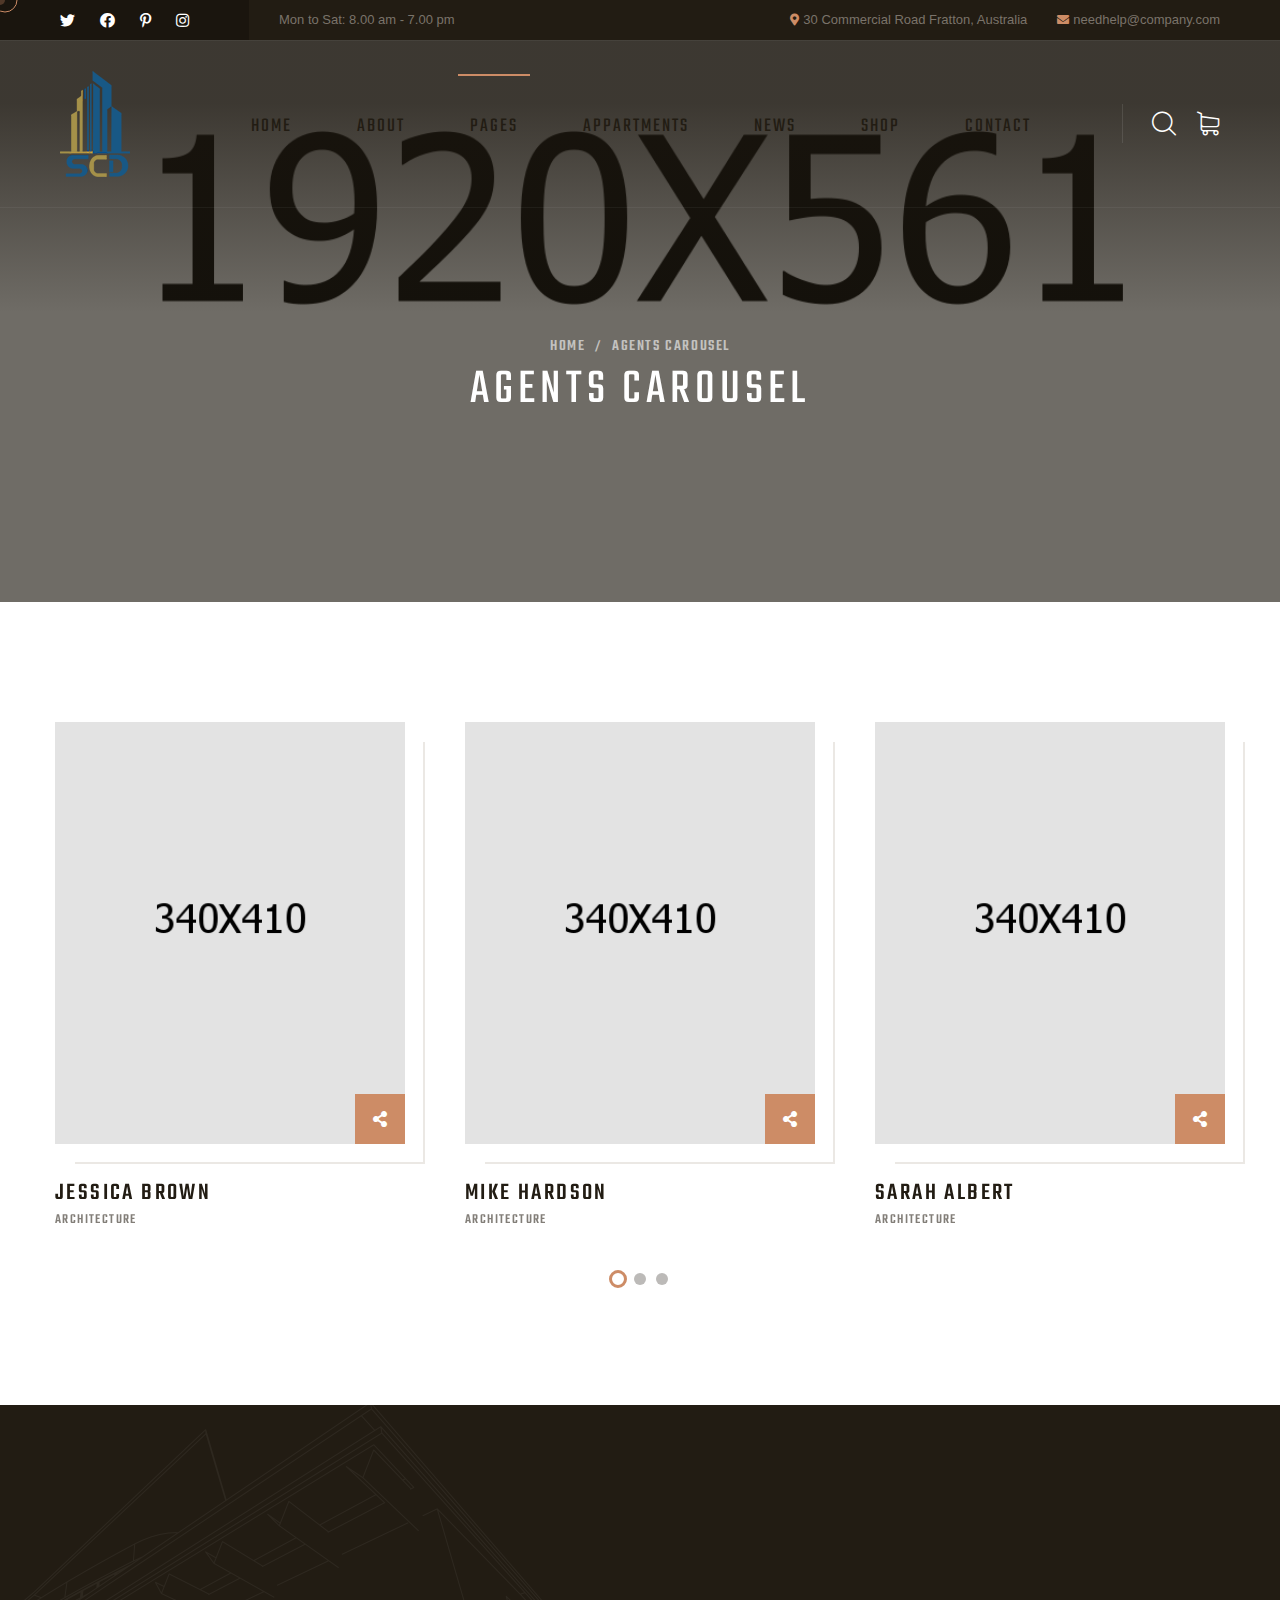
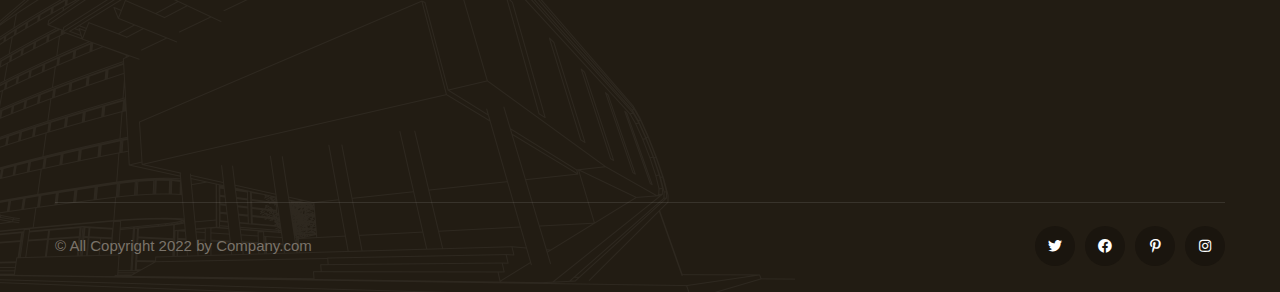
<file: files/agents-carousel.html>
<!DOCTYPE html>
<html lang="en">

<head>
    <meta charset="UTF-8" />
    <meta name="viewport" content="width=device-width, initial-scale=1.0" />
    <title> Agents Carousel|| alipes || alipes HTML 5 Template </title>
    <!-- favicons Icons -->
    <link rel="apple-touch-icon" sizes="180x180" href="assets/images/favicons/apple-touch-icon.png" />
    <link rel="icon" type="image/png" sizes="32x32" href="assets/images/favicons/favicon-32x32.png" />
    <link rel="icon" type="image/png" sizes="16x16" href="assets/images/favicons/favicon-16x16.png" />
    <link rel="manifest" href="assets/images/favicons/site.webmanifest" />
    <meta name="description" content="alipes HTML 5 Template " />

    <!-- fonts -->
    <link rel="preconnect" href="https://fonts.googleapis.com">

    <link rel="preconnect" href="https://fonts.gstatic.com" crossorigin>

    <link href="https://fonts.googleapis.com/css2?family=Manrope:wght@200;300;400;500;600;700;800&display=swap"
        rel="stylesheet">

    <link href="https://fonts.googleapis.com/css2?family=Teko:wght@300;400;500;600;700&display=swap" rel="stylesheet">

    <link rel="stylesheet" href="assets/vendors/bootstrap/css/bootstrap.min.css" />
    <link rel="stylesheet" href="assets/vendors/animate/animate.min.css" />
    <link rel="stylesheet" href="assets/vendors/animate/custom-animate.css" />
    <link rel="stylesheet" href="assets/vendors/fontawesome/css/all.min.css" />
    <link rel="stylesheet" href="assets/vendors/jarallax/jarallax.css" />
    <link rel="stylesheet" href="assets/vendors/jquery-magnific-popup/jquery.magnific-popup.css" />
    <link rel="stylesheet" href="assets/vendors/nouislider/nouislider.min.css" />
    <link rel="stylesheet" href="assets/vendors/nouislider/nouislider.pips.css" />
    <link rel="stylesheet" href="assets/vendors/odometer/odometer.min.css" />
    <link rel="stylesheet" href="assets/vendors/swiper/swiper.min.css" />
    <link rel="stylesheet" href="assets/vendors/alipes-icons/style.css">
    <link rel="stylesheet" href="assets/vendors/tiny-slider/tiny-slider.min.css" />
    <link rel="stylesheet" href="assets/vendors/reey-font/stylesheet.css" />
    <link rel="stylesheet" href="assets/vendors/owl-carousel/owl.carousel.min.css" />
    <link rel="stylesheet" href="assets/vendors/owl-carousel/owl.theme.default.min.css" />
    <link rel="stylesheet" href="assets/vendors/bxslider/jquery.bxslider.css" />
    <link rel="stylesheet" href="assets/vendors/bootstrap-select/css/bootstrap-select.min.css" />
    <link rel="stylesheet" href="assets/vendors/vegas/vegas.min.css" />
    <link rel="stylesheet" href="assets/vendors/jquery-ui/jquery-ui.css" />
    <link rel="stylesheet" href="assets/vendors/timepicker/timePicker.css" />
    <link rel="stylesheet" href="assets/vendors/nice-select/nice-select.css" />

    <!-- template styles -->
    <link rel="stylesheet" href="assets/css/alipes.css" />
    <link rel="stylesheet" href="assets/css/alipes-responsive.css" />
</head>

<body class="custom-cursor">

    <div class="custom-cursor__cursor"></div>
    <div class="custom-cursor__cursor-two"></div>





    <div class="preloader">
        <div class="preloader__image"></div>
    </div>
    <!-- /.preloader -->


    <div class="page-wrapper">
        <header class="main-header">
            <div class="main-header__top">
                <div class="main-header__top-inner">
                    <div class="main-header__top-left">
                        <div class="main-menu__social">
                            <a href="#"><i class="fab fa-twitter"></i></a>
                            <a href="#"><i class="fab fa-facebook"></i></a>
                            <a href="#"><i class="fab fa-pinterest-p"></i></a>
                            <a href="#"><i class="fab fa-instagram"></i></a>
                        </div>
                        <p class="main-header__top-time">Mon to Sat: 8.00 am - 7.00 pm</p>
                    </div>
                    <div class="main-header__top-right">
                        <ul class="list-unstyled main-header__contact-list">
                            <li>
                                <div class="icon">
                                    <i class="fas fa-map-marker-alt"></i>
                                </div>
                                <div class="text">
                                    <p>30 Commercial Road Fratton, Australia </p>
                                </div>
                            </li>
                            <li>
                                <div class="icon">
                                    <i class="fas fa-envelope"></i>
                                </div>
                                <div class="text">
                                    <p><a href="mailto:needhelp@company.com">needhelp@company.com</a></p>
                                </div>
                            </li>
                        </ul>
                    </div>
                </div>
            </div>
            <nav class="main-menu">
                <div class="main-menu__wrapper">
                    <div class="main-menu__wrapper-inner">
                        <div class="main-menu__left">
                            <div class="main-menu__logo">
                                <a href="index.html"><img src="assets/images/resources/logo-1.png" alt=""></a>
                            </div>
                        </div>
                        <div class="main-menu__main-menu-box">
                            <a href="#" class="mobile-nav__toggler"><i class="fa fa-bars"></i></a>
                            <ul class="main-menu__list">
                                <li class="dropdown megamenu">
                                    <a href="index.html">Home </a>
                                    <ul>
                                        <li>
                                            <section class="home-showcase">
                                                <div class="container">
                                                    <div class="home-showcase__inner">
                                                        <div class="row">
                                                            <div class="col-lg-3">
                                                                <div class="home-showcase__item">
                                                                    <div class="home-showcase__image">
                                                                        <img src="assets/images/home-showcase/home-showcase-1-1.jpg"
                                                                            alt="">
                                                                        <div class="home-showcase__buttons">
                                                                            <a href="index.html"
                                                                                class="thm-btn home-showcase__buttons__item">Multi
                                                                                Page</a>
                                                                            <a href="index-one-page.html"
                                                                                class="thm-btn home-showcase__buttons__item">One
                                                                                Page</a>
                                                                        </div>
                                                                        <!-- /.home-showcase__buttons -->
                                                                    </div><!-- /.home-showcase__image -->
                                                                    <h3 class="home-showcase__title">Home
                                                                        Page
                                                                        01</h3>
                                                                    <!-- /.home-showcase__title -->
                                                                </div><!-- /.home-showcase__item -->
                                                            </div><!-- /.col-lg-3 -->
                                                            <div class="col-lg-3">
                                                                <div class="home-showcase__item">
                                                                    <div class="home-showcase__image">
                                                                        <img src="assets/images/home-showcase/home-showcase-1-2.jpg"
                                                                            alt="">
                                                                        <div class="home-showcase__buttons">
                                                                            <a href="index2.html"
                                                                                class="thm-btn home-showcase__buttons__item">Multi
                                                                                Page</a>
                                                                            <a href="index2-one-page.html"
                                                                                class="thm-btn home-showcase__buttons__item">One
                                                                                Page</a>
                                                                        </div>
                                                                        <!-- /.home-showcase__buttons -->
                                                                    </div><!-- /.home-showcase__image -->
                                                                    <h3 class="home-showcase__title">Home
                                                                        Page
                                                                        02
                                                                    </h3><!-- /.home-showcase__title -->
                                                                </div><!-- /.home-showcase__item -->
                                                            </div><!-- /.col-lg-3 -->
                                                            <div class="col-lg-3">
                                                                <div class="home-showcase__item">
                                                                    <div class="home-showcase__image">
                                                                        <img src="assets/images/home-showcase/home-showcase-1-3.jpg"
                                                                            alt="">
                                                                        <div class="home-showcase__buttons">
                                                                            <a href="index3.html"
                                                                                class="thm-btn home-showcase__buttons__item">Multi
                                                                                Page</a>
                                                                            <a href="index3-one-page.html"
                                                                                class="thm-btn home-showcase__buttons__item">One
                                                                                Page</a>
                                                                        </div>
                                                                        <!-- /.home-showcase__buttons -->
                                                                    </div><!-- /.home-showcase__image -->
                                                                    <h3 class="home-showcase__title">Home
                                                                        Page
                                                                        03
                                                                    </h3><!-- /.home-showcase__title -->
                                                                </div><!-- /.home-showcase__item -->
                                                            </div><!-- /.col-lg-3 -->
                                                            <div class="col-lg-3">
                                                                <div class="home-showcase__item">
                                                                    <div class="home-showcase__image">
                                                                        <img src="assets/images/home-showcase/home-showcase-1-4.jpg"
                                                                            alt="">
                                                                        <div class="home-showcase__buttons">
                                                                            <a href="index-dark.html"
                                                                                class="thm-btn home-showcase__buttons__item">View
                                                                                Page</a>
                                                                        </div>
                                                                        <!-- /.home-showcase__buttons -->
                                                                    </div><!-- /.home-showcase__image -->
                                                                    <h3 class="home-showcase__title">Home
                                                                        Page
                                                                        04
                                                                    </h3><!-- /.home-showcase__title -->
                                                                </div><!-- /.home-showcase__item -->
                                                            </div><!-- /.col-lg-3 -->
                                                        </div><!-- /.row -->
                                                    </div><!-- /.home-showcase__inner -->

                                                </div><!-- /.container -->
                                            </section>
                                        </li>
                                    </ul>
                                </li>
                                <li>
                                    <a href="about.html">About</a>
                                </li>
                                <li class="dropdown current">
                                    <a href="#">Pages</a>
                                    <ul class="shadow-box">
                                        <li><a href="services.html">Services</a></li>
                                        <li><a href="the-building.html">The Building</a></li>
                                        <li><a href="agents.html">Agents</a></li>
                                        <li><a href="agents-carousel.html">Agents Carousel</a></li>
                                        <li><a href="testimonials.html">Testimonials</a></li>
                                        <li><a href="testimonials-carousel.html">Testimonials Carousel</a></li>
                                        <li><a href="gallery.html">Gallery</a></li>
                                        <li><a href="gallery-carousel.html">Gallery Carousel</a></li>
                                        <li><a href="faq.html">FAQs</a></li>
                                        <li><a href="404.html">404 Error</a></li>
                                    </ul>
                                </li>
                                <li class="dropdown">
                                    <a href="#">Appartments</a>
                                    <ul class="shadow-box">
                                        <li><a href="apartments.html">Appartments One</a></li>
                                        <li><a href="apartments-2.html">Appartments Two</a></li>
                                        <li><a href="apartments-carousel.html">Appartments Carousel</a></li>
                                        <li><a href="apartment-details-1.html">Appartment Details one</a></li>
                                        <li><a href="apartment-details-2.html">Appartment Details Two</a></li>
                                    </ul>
                                </li>
                                <li class="dropdown">
                                    <a href="#">News</a>
                                    <ul class="shadow-box">
                                        <li><a href="news.html">News</a></li>
                                        <li><a href="news-carousel.html">News Carousel</a></li>
                                        <li><a href="news-sidebar.html">News Sidebar</a></li>
                                        <li><a href="news-details.html">News Details</a></li>
                                    </ul>
                                </li>
                                <li class="dropdown">
                                    <a href="#">Shop</a>
                                    <ul class="shadow-box">
                                        <li><a href="products.html">Products</a></li>
                                        <li><a href="product-details.html">Product Details</a></li>
                                        <li><a href="cart.html">Cart</a></li>
                                        <li><a href="checkout.html">Checkout</a></li>
                                    </ul>
                                </li>
                                <li>
                                    <a href="contact.html">Contact</a>
                                </li>
                            </ul>
                        </div>
                        <div class="main-menu__right">
                            <div class="main-menu__search-cart-btn">
                                <div class="main-menu__search-cart-box">
                                    <div class="main-menu__search-box">
                                        <a href="#" class="main-menu__search search-toggler icon-magnifying-glass"></a>
                                    </div>
                                    <div class="main-menu__cart-box">
                                        <a href="cart.html" class="main-menu__cart icon-shopping-cart"></a>
                                    </div>
                                </div>
                                <div class="main-menu__btn-box">
                                    <a href="contact.html" class="thm-btn main-menu__btn">Schedule a Visit</a>
                                </div>
                            </div>
                        </div>
                    </div>
                </div>
            </nav>
        </header>

        <div class="stricky-header stricked-menu main-menu">
            <div class="sticky-header__content"></div><!-- /.sticky-header__content -->
        </div><!-- /.stricky-header -->

        <!--Page Header Start-->
        <section class="page-header">
            <div class="page-header-bg" style="background-image: url(assets/images/backgrounds/page-header-bg.jpg)">
            </div>
            <div class="page-header__overly"></div>
            <div class="container">
                <div class="page-header__inner">
                    <ul class="thm-breadcrumb list-unstyled">
                        <li><a href="index.html">Home</a></li>
                        <li><span>/</span></li>
                        <li>agents carousel</li>
                    </ul>
                    <h2>agents carousel</h2>
                </div>
            </div>
        </section>
        <!--Page Header End-->

        <!--Team Page Start-->
        <section class="team-carousel-page">
            <div class="container">
                <div class="team-carousel thm-owl__carousel owl-theme owl-carousel carousel-dot-style" data-owl-options='{
                    "items": 3,
                    "margin": 60,
                    "smartSpeed": 700,
                    "loop":true,
                    "autoplay": 6000,
                    "nav":false,
                    "dots":true,
                    "navText": ["<span class=\"fa fa-angle-left\"></span>","<span class=\"fa fa-angle-right\"></span>"],
                    "responsive":{
                        "0":{
                            "items":1
                        },
                        "768":{
                            "items":2
                        },
                        "992":{
                            "items": 3
                        }
                    }
                }'>
                    <!--Team One Single Start-->
                    <div class="item">
                        <div class="team-one__single">
                            <div class="team-one__img-box">
                                <div class="team-one__img">
                                    <img src="assets/images/team/team-1-1.jpg" alt="">
                                </div>
                                <ul class="list-unstyled team-one__social-two">
                                    <li><a href="#"><i class="fas fa-share-alt"></i></a></li>
                                </ul>
                                <ul class="list-unstyled team-one__social">
                                    <li><a href="#"><i class="fab fa-facebook-f"></i></a></li>
                                    <li><a href="#"><i class="fab fa-twitter"></i></a></li>
                                    <li><a href="#"><i class="fab fa-linkedin-in"></i></a></li>
                                    <li><a href="#"><i class="fab fa-dribbble"></i></a></li>
                                </ul>
                            </div>
                            <div class="team-one__content">
                                <h3 class="team-one__name"><a href="agents.html">Jessica brown</a></h3>
                                <h5 class="team-one__sub-title">Architecture</h5>
                            </div>
                        </div>
                    </div>
                    <!--Team One Single End-->
                    <!--Team One Single Start-->
                    <div class="item">
                        <div class="team-one__single">
                            <div class="team-one__img-box">
                                <div class="team-one__img">
                                    <img src="assets/images/team/team-1-2.jpg" alt="">
                                </div>
                                <ul class="list-unstyled team-one__social-two">
                                    <li><a href="#"><i class="fas fa-share-alt"></i></a></li>
                                </ul>
                                <ul class="list-unstyled team-one__social">
                                    <li><a href="#"><i class="fab fa-facebook-f"></i></a></li>
                                    <li><a href="#"><i class="fab fa-twitter"></i></a></li>
                                    <li><a href="#"><i class="fab fa-linkedin-in"></i></a></li>
                                    <li><a href="#"><i class="fab fa-dribbble"></i></a></li>
                                </ul>
                            </div>
                            <div class="team-one__content">
                                <h3 class="team-one__name"><a href="agents.html">Mike hardson</a></h3>
                                <h5 class="team-one__sub-title">Architecture</h5>
                            </div>
                        </div>
                    </div>
                    <!--Team One Single End-->
                    <!--Team One Single Start-->
                    <div class="item">
                        <div class="team-one__single">
                            <div class="team-one__img-box">
                                <div class="team-one__img">
                                    <img src="assets/images/team/team-1-3.jpg" alt="">
                                </div>
                                <ul class="list-unstyled team-one__social-two">
                                    <li><a href="#"><i class="fas fa-share-alt"></i></a></li>
                                </ul>
                                <ul class="list-unstyled team-one__social">
                                    <li><a href="#"><i class="fab fa-facebook-f"></i></a></li>
                                    <li><a href="#"><i class="fab fa-twitter"></i></a></li>
                                    <li><a href="#"><i class="fab fa-linkedin-in"></i></a></li>
                                    <li><a href="#"><i class="fab fa-dribbble"></i></a></li>
                                </ul>
                            </div>
                            <div class="team-one__content">
                                <h3 class="team-one__name"><a href="agents.html">Sarah albert</a></h3>
                                <h5 class="team-one__sub-title">Architecture</h5>
                            </div>
                        </div>
                    </div>
                    <!--Team One Single End-->
                    <!--Team One Single Start-->
                    <div class="item">
                        <div class="team-one__single">
                            <div class="team-one__img-box">
                                <div class="team-one__img">
                                    <img src="assets/images/team/team-1-4.jpg" alt="">
                                </div>
                                <ul class="list-unstyled team-one__social-two">
                                    <li><a href="#"><i class="fas fa-share-alt"></i></a></li>
                                </ul>
                                <ul class="list-unstyled team-one__social">
                                    <li><a href="#"><i class="fab fa-facebook-f"></i></a></li>
                                    <li><a href="#"><i class="fab fa-twitter"></i></a></li>
                                    <li><a href="#"><i class="fab fa-linkedin-in"></i></a></li>
                                    <li><a href="#"><i class="fab fa-dribbble"></i></a></li>
                                </ul>
                            </div>
                            <div class="team-one__content">
                                <h3 class="team-one__name"><a href="agents.html">Kevin martin</a></h3>
                                <h5 class="team-one__sub-title">Architecture</h5>
                            </div>
                        </div>
                    </div>
                    <!--Team One Single End-->
                    <!--Team One Single Start-->
                    <div class="item">
                        <div class="team-one__single">
                            <div class="team-one__img-box">
                                <div class="team-one__img">
                                    <img src="assets/images/team/team-1-5.jpg" alt="">
                                </div>
                                <ul class="list-unstyled team-one__social-two">
                                    <li><a href="#"><i class="fas fa-share-alt"></i></a></li>
                                </ul>
                                <ul class="list-unstyled team-one__social">
                                    <li><a href="#"><i class="fab fa-facebook-f"></i></a></li>
                                    <li><a href="#"><i class="fab fa-twitter"></i></a></li>
                                    <li><a href="#"><i class="fab fa-linkedin-in"></i></a></li>
                                    <li><a href="#"><i class="fab fa-dribbble"></i></a></li>
                                </ul>
                            </div>
                            <div class="team-one__content">
                                <h3 class="team-one__name"><a href="agents.html">Aleesha smack</a></h3>
                                <h5 class="team-one__sub-title">Architecture</h5>
                            </div>
                        </div>
                    </div>
                    <!--Team One Single End-->
                    <!--Team One Single Start-->
                    <div class="item">
                        <div class="team-one__single">
                            <div class="team-one__img-box">
                                <div class="team-one__img">
                                    <img src="assets/images/team/team-1-6.jpg" alt="">
                                </div>
                                <ul class="list-unstyled team-one__social-two">
                                    <li><a href="#"><i class="fas fa-share-alt"></i></a></li>
                                </ul>
                                <ul class="list-unstyled team-one__social">
                                    <li><a href="#"><i class="fab fa-facebook-f"></i></a></li>
                                    <li><a href="#"><i class="fab fa-twitter"></i></a></li>
                                    <li><a href="#"><i class="fab fa-linkedin-in"></i></a></li>
                                    <li><a href="#"><i class="fab fa-dribbble"></i></a></li>
                                </ul>
                            </div>
                            <div class="team-one__content">
                                <h3 class="team-one__name"><a href="agents.html">David cooper</a></h3>
                                <h5 class="team-one__sub-title">Architecture</h5>
                            </div>
                        </div>
                    </div>
                    <!--Team One Single End-->
                    <!--Team One Single Start-->
                    <div class="item">
                        <div class="team-one__single">
                            <div class="team-one__img-box">
                                <div class="team-one__img">
                                    <img src="assets/images/team/team-1-1.jpg" alt="">
                                </div>
                                <ul class="list-unstyled team-one__social-two">
                                    <li><a href="#"><i class="fas fa-share-alt"></i></a></li>
                                </ul>
                                <ul class="list-unstyled team-one__social">
                                    <li><a href="#"><i class="fab fa-facebook-f"></i></a></li>
                                    <li><a href="#"><i class="fab fa-twitter"></i></a></li>
                                    <li><a href="#"><i class="fab fa-linkedin-in"></i></a></li>
                                    <li><a href="#"><i class="fab fa-dribbble"></i></a></li>
                                </ul>
                            </div>
                            <div class="team-one__content">
                                <h3 class="team-one__name"><a href="agents.html">Jessica brown</a></h3>
                                <h5 class="team-one__sub-title">Architecture</h5>
                            </div>
                        </div>
                    </div>
                    <!--Team One Single End-->
                    <!--Team One Single Start-->
                    <div class="item">
                        <div class="team-one__single">
                            <div class="team-one__img-box">
                                <div class="team-one__img">
                                    <img src="assets/images/team/team-1-2.jpg" alt="">
                                </div>
                                <ul class="list-unstyled team-one__social-two">
                                    <li><a href="#"><i class="fas fa-share-alt"></i></a></li>
                                </ul>
                                <ul class="list-unstyled team-one__social">
                                    <li><a href="#"><i class="fab fa-facebook-f"></i></a></li>
                                    <li><a href="#"><i class="fab fa-twitter"></i></a></li>
                                    <li><a href="#"><i class="fab fa-linkedin-in"></i></a></li>
                                    <li><a href="#"><i class="fab fa-dribbble"></i></a></li>
                                </ul>
                            </div>
                            <div class="team-one__content">
                                <h3 class="team-one__name"><a href="agents.html">Mike hardson</a></h3>
                                <h5 class="team-one__sub-title">Architecture</h5>
                            </div>
                        </div>
                    </div>
                    <!--Team One Single End-->
                    <!--Team One Single Start-->
                    <div class="item">
                        <div class="team-one__single">
                            <div class="team-one__img-box">
                                <div class="team-one__img">
                                    <img src="assets/images/team/team-1-3.jpg" alt="">
                                </div>
                                <ul class="list-unstyled team-one__social-two">
                                    <li><a href="#"><i class="fas fa-share-alt"></i></a></li>
                                </ul>
                                <ul class="list-unstyled team-one__social">
                                    <li><a href="#"><i class="fab fa-facebook-f"></i></a></li>
                                    <li><a href="#"><i class="fab fa-twitter"></i></a></li>
                                    <li><a href="#"><i class="fab fa-linkedin-in"></i></a></li>
                                    <li><a href="#"><i class="fab fa-dribbble"></i></a></li>
                                </ul>
                            </div>
                            <div class="team-one__content">
                                <h3 class="team-one__name"><a href="agents.html">Sarah albert</a></h3>
                                <h5 class="team-one__sub-title">Architecture</h5>
                            </div>
                        </div>
                    </div>
                    <!--Team One Single End-->
                </div>
            </div>
        </section>
        <!--Team Page End-->

        <!--Site Footer Start-->
        <footer class="site-footer">
            <div class="site-footer__shape-1 float-bob-x">
                <img src="assets/images/shapes/site-footer-shape-1.png" alt="">
            </div>
            <div class="container">
                <div class="site-footer__inner">
                    <div class="site-footer__top">
                        <div class="row">
                            <div class="col-xl-2 col-lg-2 col-md-6 wow fadeInUp" data-wow-delay="100ms">
                                <div class="footer-widget__column footer-widget__about">
                                    <div class="footer-widget__logo">
                                        <a href="index.html"><img src="assets/images/resources/footer-logo.png"
                                                alt=""></a>
                                    </div>
                                </div>
                            </div>
                            <div class="col-xl-4 col-lg-4 col-md-6 wow fadeInUp" data-wow-delay="200ms">
                                <div class="footer-widget__column footer-widget__explore">
                                    <div class="footer-widget__title-box">
                                        <h3 class="footer-widget__title">explore</h3>
                                    </div>
                                    <div class="footer-widget__explore-list-box">
                                        <ul class="footer-widget__explore-list list-unstyled">
                                            <li><a href="about.html">About</a></li>
                                            <li><a href="contact.html">Contact</a></li>
                                            <li><a href="the-building.html">The Building</a></li>
                                            <li><a href="agents.html">Our Agents</a></li>
                                            <li><a href="apartments.html">Apartment</a></li>
                                        </ul>
                                        <ul class="footer-widget__explore-list list-unstyled">
                                            <li><a href="news.html">News</a></li>
                                            <li><a href="about.html">Feedbacks</a></li>
                                            <li><a href="products.html">Shop</a></li>
                                            <li><a href="about.html">Privacy Policy</a></li>
                                        </ul>
                                    </div>
                                </div>
                            </div>
                            <div class="col-xl-3 col-lg-3 col-md-6 wow fadeInUp" data-wow-delay="300ms">
                                <div class="footer-widget__column footer-widget__contact">
                                    <div class="footer-widget__title-box">
                                        <h3 class="footer-widget__title">Contact</h3>
                                    </div>
                                    <p class="footer-widget__contact-text">30 Road Broklyn Street, 600 <br> New York,
                                        USA
                                    </p>
                                    <ul class="footer-widget__contact-list list-unstyled">
                                        <li>
                                            <div class="icon">
                                                <span class="fas fa-envelope"></span>
                                            </div>
                                            <div class="text">
                                                <p><a href="mailto:needhelp@company.com">needhelp@company.com</a></p>
                                            </div>
                                        </li>
                                        <li>
                                            <div class="icon">
                                                <span class="icon-telephone"></span>
                                            </div>
                                            <div class="text">
                                                <p><a href="tel:+9288006780">+92 ( 8800 ) - 6780</a></p>
                                            </div>
                                        </li>
                                    </ul>
                                </div>
                            </div>
                            <div class="col-xl-3 col-lg-3 col-md-6 wow fadeInUp" data-wow-delay="400ms">
                                <div class="footer-widget__column footer-widget__newsletter">
                                    <div class="footer-widget__title-box">
                                        <h3 class="footer-widget__title">newsletter</h3>
                                    </div>
                                    <form class="footer-widget__email-box">
                                        <div class="footer-widget__email-input-box">
                                            <input type="email" placeholder="Email Address" name="email">
                                        </div>
                                        <button type="submit"
                                            class="footer-widget__subscribe-btn thm-btn">Subscribe</button>
                                    </form>
                                </div>
                            </div>
                        </div>
                    </div>
                    <div class="site-footer__bottom">
                        <div class="site-footer__bottom-inner">
                            <div class="site-footer__bottom-left">
                                <p class="site-footer__bottom-text">© All Copyright 2022 by <a href="#">Company.com</a>
                                </p>
                            </div>
                            <div class="site-footer__bottom-right">
                                <div class="site-footer__social">
                                    <a href="#"><i class="fab fa-twitter"></i></a>
                                    <a href="#"><i class="fab fa-facebook"></i></a>
                                    <a href="#"><i class="fab fa-pinterest-p"></i></a>
                                    <a href="#"><i class="fab fa-instagram"></i></a>
                                </div>
                            </div>
                        </div>
                    </div>
                </div>
            </div>
        </footer>
        <!--Site Footer End-->


    </div><!-- /.page-wrapper -->


    <div class="mobile-nav__wrapper">
        <div class="mobile-nav__overlay mobile-nav__toggler"></div>
        <!-- /.mobile-nav__overlay -->
        <div class="mobile-nav__content">
            <span class="mobile-nav__close mobile-nav__toggler"><i class="fa fa-times"></i></span>

            <div class="logo-box">
                <a href="index.html" aria-label="logo image"><img src="assets/images/resources/logo-1.png" width="40"
                        alt="" /></a>
            </div>
            <!-- /.logo-box -->
            <div class="mobile-nav__container"></div>
            <!-- /.mobile-nav__container -->

            <ul class="mobile-nav__contact list-unstyled">
                <li>
                    <i class="fa fa-envelope"></i>
                    <a href="mailto:needhelp@packageName__.com">needhelp@alipes.com</a>
                </li>
                <li>
                    <i class="fa fa-phone-alt"></i>
                    <a href="tel:666-888-0000">666 888 0000</a>
                </li>
            </ul><!-- /.mobile-nav__contact -->
            <div class="mobile-nav__top">
                <div class="mobile-nav__social">
                    <a href="#" class="fab fa-twitter"></a>
                    <a href="#" class="fab fa-facebook-square"></a>
                    <a href="#" class="fab fa-pinterest-p"></a>
                    <a href="#" class="fab fa-instagram"></a>
                </div><!-- /.mobile-nav__social -->
            </div><!-- /.mobile-nav__top -->



        </div>
        <!-- /.mobile-nav__content -->
    </div>
    <!-- /.mobile-nav__wrapper -->

    <div class="search-popup">
        <div class="search-popup__overlay search-toggler"></div>
        <!-- /.search-popup__overlay -->
        <div class="search-popup__content">
            <form action="#">
                <label for="search" class="sr-only">search here</label><!-- /.sr-only -->
                <input type="text" id="search" placeholder="Search Here..." />
                <button type="submit" aria-label="search submit" class="thm-btn">
                    <i class="icon-magnifying-glass"></i>
                </button>
            </form>
        </div>
        <!-- /.search-popup__content -->
    </div>
    <!-- /.search-popup -->

    <a href="#" data-target="html" class="scroll-to-target scroll-to-top"><i class="icon-up-arrow"></i></a>


    <script src="assets/vendors/jquery/jquery-3.6.0.min.js"></script>
    <script src="assets/vendors/bootstrap/js/bootstrap.bundle.min.js"></script>
    <script src="assets/vendors/jarallax/jarallax.min.js"></script>
    <script src="assets/vendors/jquery-ajaxchimp/jquery.ajaxchimp.min.js"></script>
    <script src="assets/vendors/jquery-appear/jquery.appear.min.js"></script>
    <script src="assets/vendors/jquery-circle-progress/jquery.circle-progress.min.js"></script>
    <script src="assets/vendors/jquery-magnific-popup/jquery.magnific-popup.min.js"></script>
    <script src="assets/vendors/jquery-validate/jquery.validate.min.js"></script>
    <script src="assets/vendors/nouislider/nouislider.min.js"></script>
    <script src="assets/vendors/odometer/odometer.min.js"></script>
    <script src="assets/vendors/swiper/swiper.min.js"></script>
    <script src="assets/vendors/tiny-slider/tiny-slider.min.js"></script>
    <script src="assets/vendors/wnumb/wNumb.min.js"></script>
    <script src="assets/vendors/wow/wow.js"></script>
    <script src="assets/vendors/isotope/isotope.js"></script>
    <script src="assets/vendors/countdown/countdown.min.js"></script>
    <script src="assets/vendors/owl-carousel/owl.carousel.min.js"></script>
    <script src="assets/vendors/bxslider/jquery.bxslider.min.js"></script>
    <script src="assets/vendors/bootstrap-select/js/bootstrap-select.min.js"></script>
    <script src="assets/vendors/vegas/vegas.min.js"></script>
    <script src="assets/vendors/jquery-ui/jquery-ui.js"></script>
    <script src="assets/vendors/timepicker/timePicker.js"></script>
    <script src="assets/vendors/circleType/jquery.circleType.js"></script>
    <script src="assets/vendors/circleType/jquery.lettering.min.js"></script>
    <script src="assets/vendors/nice-select/jquery.nice-select.min.js"></script>




    <!-- template js -->
    <script src="assets/js/alipes.js"></script>
</body>

</html>
</file>
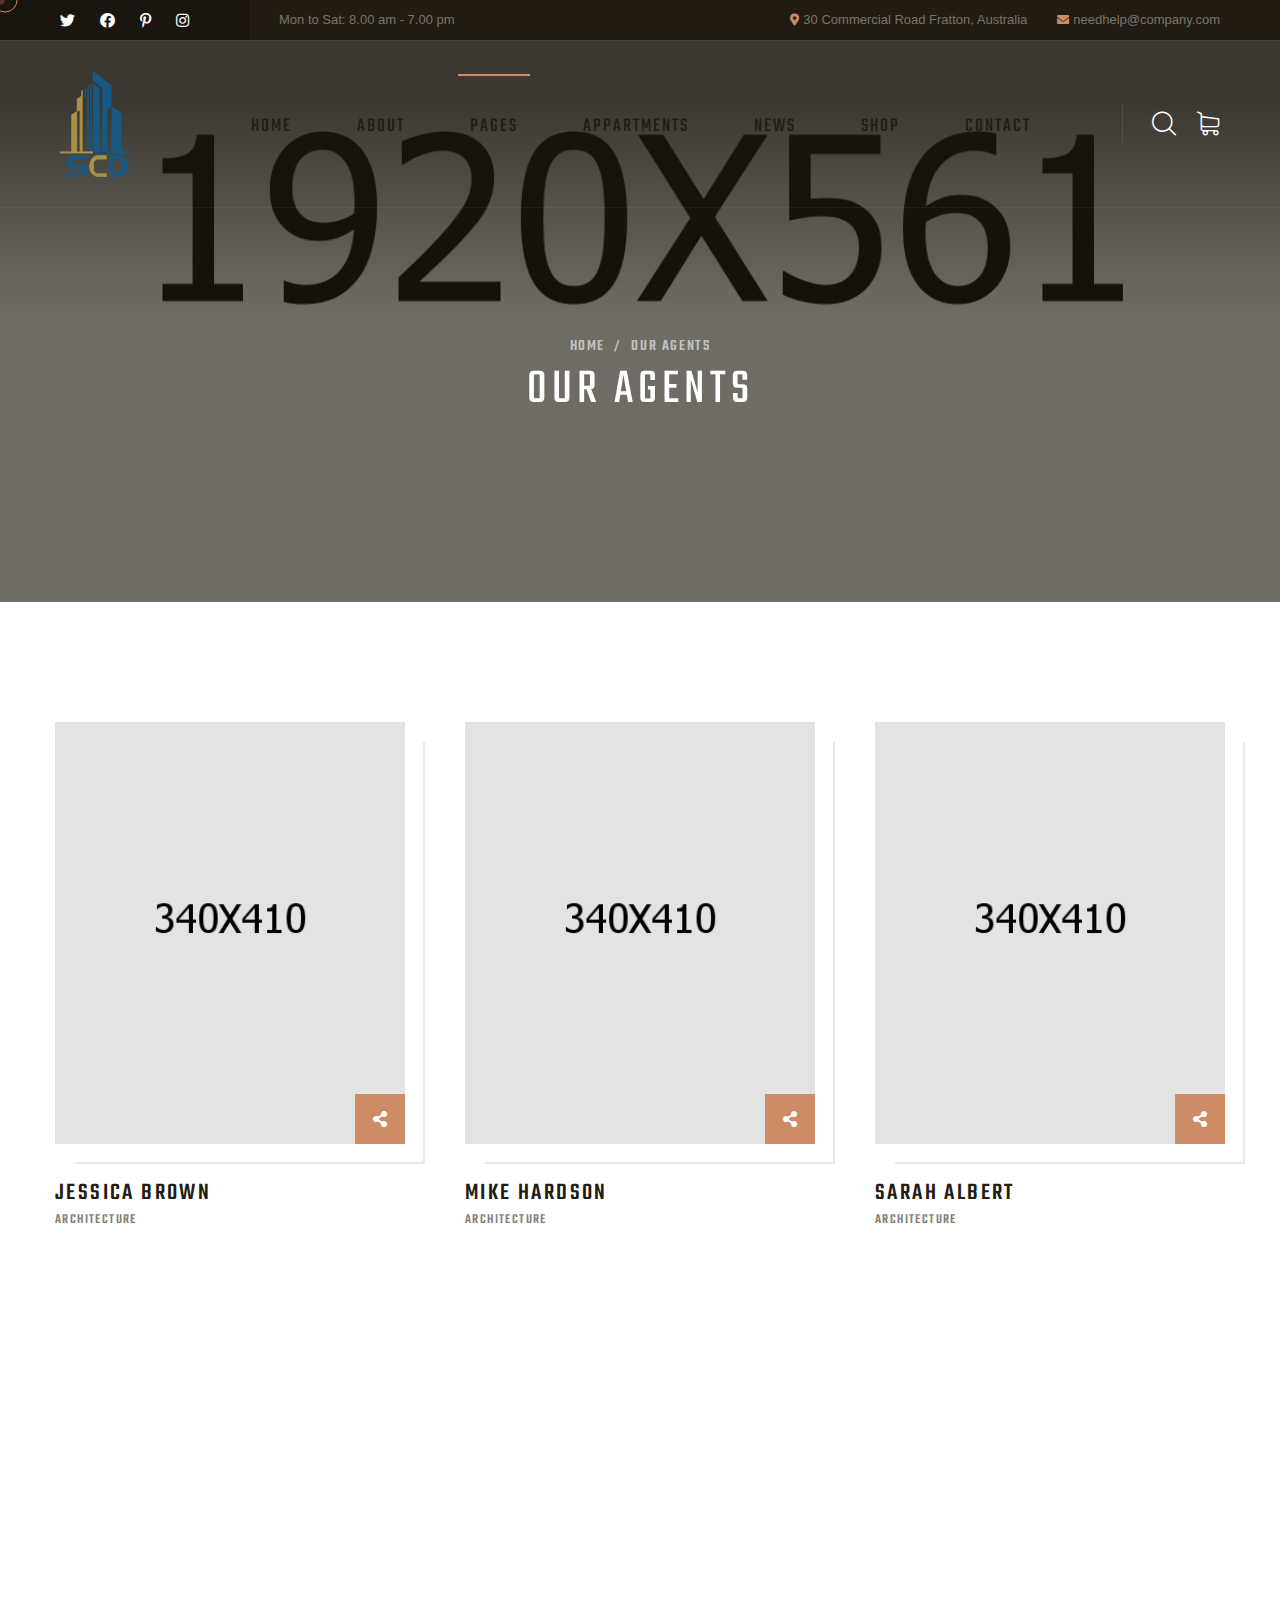
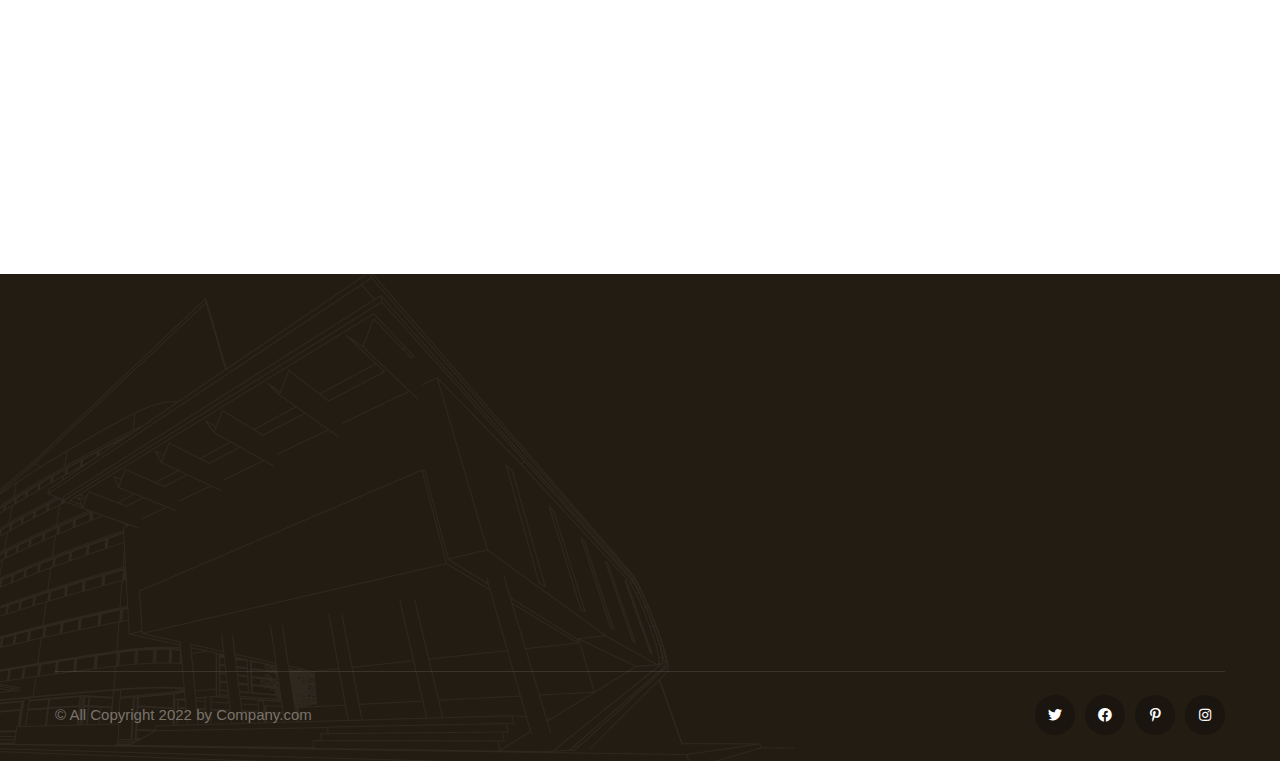
<file: files/agents.html>
<!DOCTYPE html>
<html lang="en">

<head>
    <meta charset="UTF-8" />
    <meta name="viewport" content="width=device-width, initial-scale=1.0" />
    <title> Agents || alipes || alipes HTML 5 Template </title>
    <!-- favicons Icons -->
    <link rel="apple-touch-icon" sizes="180x180" href="assets/images/favicons/apple-touch-icon.png" />
    <link rel="icon" type="image/png" sizes="32x32" href="assets/images/favicons/favicon-32x32.png" />
    <link rel="icon" type="image/png" sizes="16x16" href="assets/images/favicons/favicon-16x16.png" />
    <link rel="manifest" href="assets/images/favicons/site.webmanifest" />
    <meta name="description" content="alipes HTML 5 Template " />

    <!-- fonts -->
    <link rel="preconnect" href="https://fonts.googleapis.com">

    <link rel="preconnect" href="https://fonts.gstatic.com" crossorigin>

    <link href="https://fonts.googleapis.com/css2?family=Manrope:wght@200;300;400;500;600;700;800&display=swap"
        rel="stylesheet">

    <link href="https://fonts.googleapis.com/css2?family=Teko:wght@300;400;500;600;700&display=swap" rel="stylesheet">

    <link rel="stylesheet" href="assets/vendors/bootstrap/css/bootstrap.min.css" />
    <link rel="stylesheet" href="assets/vendors/animate/animate.min.css" />
    <link rel="stylesheet" href="assets/vendors/animate/custom-animate.css" />
    <link rel="stylesheet" href="assets/vendors/fontawesome/css/all.min.css" />
    <link rel="stylesheet" href="assets/vendors/jarallax/jarallax.css" />
    <link rel="stylesheet" href="assets/vendors/jquery-magnific-popup/jquery.magnific-popup.css" />
    <link rel="stylesheet" href="assets/vendors/nouislider/nouislider.min.css" />
    <link rel="stylesheet" href="assets/vendors/nouislider/nouislider.pips.css" />
    <link rel="stylesheet" href="assets/vendors/odometer/odometer.min.css" />
    <link rel="stylesheet" href="assets/vendors/swiper/swiper.min.css" />
    <link rel="stylesheet" href="assets/vendors/alipes-icons/style.css">
    <link rel="stylesheet" href="assets/vendors/tiny-slider/tiny-slider.min.css" />
    <link rel="stylesheet" href="assets/vendors/reey-font/stylesheet.css" />
    <link rel="stylesheet" href="assets/vendors/owl-carousel/owl.carousel.min.css" />
    <link rel="stylesheet" href="assets/vendors/owl-carousel/owl.theme.default.min.css" />
    <link rel="stylesheet" href="assets/vendors/bxslider/jquery.bxslider.css" />
    <link rel="stylesheet" href="assets/vendors/bootstrap-select/css/bootstrap-select.min.css" />
    <link rel="stylesheet" href="assets/vendors/vegas/vegas.min.css" />
    <link rel="stylesheet" href="assets/vendors/jquery-ui/jquery-ui.css" />
    <link rel="stylesheet" href="assets/vendors/timepicker/timePicker.css" />
    <link rel="stylesheet" href="assets/vendors/nice-select/nice-select.css" />

    <!-- template styles -->
    <link rel="stylesheet" href="assets/css/alipes.css" />
    <link rel="stylesheet" href="assets/css/alipes-responsive.css" />
</head>

<body class="custom-cursor">

    <div class="custom-cursor__cursor"></div>
    <div class="custom-cursor__cursor-two"></div>





    <div class="preloader">
        <div class="preloader__image"></div>
    </div>
    <!-- /.preloader -->


    <div class="page-wrapper">
        <header class="main-header">
            <div class="main-header__top">
                <div class="main-header__top-inner">
                    <div class="main-header__top-left">
                        <div class="main-menu__social">
                            <a href="#"><i class="fab fa-twitter"></i></a>
                            <a href="#"><i class="fab fa-facebook"></i></a>
                            <a href="#"><i class="fab fa-pinterest-p"></i></a>
                            <a href="#"><i class="fab fa-instagram"></i></a>
                        </div>
                        <p class="main-header__top-time">Mon to Sat: 8.00 am - 7.00 pm</p>
                    </div>
                    <div class="main-header__top-right">
                        <ul class="list-unstyled main-header__contact-list">
                            <li>
                                <div class="icon">
                                    <i class="fas fa-map-marker-alt"></i>
                                </div>
                                <div class="text">
                                    <p>30 Commercial Road Fratton, Australia </p>
                                </div>
                            </li>
                            <li>
                                <div class="icon">
                                    <i class="fas fa-envelope"></i>
                                </div>
                                <div class="text">
                                    <p><a href="mailto:needhelp@company.com">needhelp@company.com</a></p>
                                </div>
                            </li>
                        </ul>
                    </div>
                </div>
            </div>
            <nav class="main-menu">
                <div class="main-menu__wrapper">
                    <div class="main-menu__wrapper-inner">
                        <div class="main-menu__left">
                            <div class="main-menu__logo">
                                <a href="index.html"><img src="assets/images/resources/logo-1.png" alt=""></a>
                            </div>
                        </div>
                        <div class="main-menu__main-menu-box">
                            <a href="#" class="mobile-nav__toggler"><i class="fa fa-bars"></i></a>
                            <ul class="main-menu__list">
                                <li class="dropdown megamenu">
                                    <a href="index.html">Home </a>
                                    <ul>
                                        <li>
                                            <section class="home-showcase">
                                                <div class="container">
                                                    <div class="home-showcase__inner">
                                                        <div class="row">
                                                            <div class="col-lg-3">
                                                                <div class="home-showcase__item">
                                                                    <div class="home-showcase__image">
                                                                        <img src="assets/images/home-showcase/home-showcase-1-1.jpg"
                                                                            alt="">
                                                                        <div class="home-showcase__buttons">
                                                                            <a href="index.html"
                                                                                class="thm-btn home-showcase__buttons__item">Multi
                                                                                Page</a>
                                                                            <a href="index-one-page.html"
                                                                                class="thm-btn home-showcase__buttons__item">One
                                                                                Page</a>
                                                                        </div>
                                                                        <!-- /.home-showcase__buttons -->
                                                                    </div><!-- /.home-showcase__image -->
                                                                    <h3 class="home-showcase__title">Home
                                                                        Page
                                                                        01</h3>
                                                                    <!-- /.home-showcase__title -->
                                                                </div><!-- /.home-showcase__item -->
                                                            </div><!-- /.col-lg-3 -->
                                                            <div class="col-lg-3">
                                                                <div class="home-showcase__item">
                                                                    <div class="home-showcase__image">
                                                                        <img src="assets/images/home-showcase/home-showcase-1-2.jpg"
                                                                            alt="">
                                                                        <div class="home-showcase__buttons">
                                                                            <a href="index2.html"
                                                                                class="thm-btn home-showcase__buttons__item">Multi
                                                                                Page</a>
                                                                            <a href="index2-one-page.html"
                                                                                class="thm-btn home-showcase__buttons__item">One
                                                                                Page</a>
                                                                        </div>
                                                                        <!-- /.home-showcase__buttons -->
                                                                    </div><!-- /.home-showcase__image -->
                                                                    <h3 class="home-showcase__title">Home
                                                                        Page
                                                                        02
                                                                    </h3><!-- /.home-showcase__title -->
                                                                </div><!-- /.home-showcase__item -->
                                                            </div><!-- /.col-lg-3 -->
                                                            <div class="col-lg-3">
                                                                <div class="home-showcase__item">
                                                                    <div class="home-showcase__image">
                                                                        <img src="assets/images/home-showcase/home-showcase-1-3.jpg"
                                                                            alt="">
                                                                        <div class="home-showcase__buttons">
                                                                            <a href="index3.html"
                                                                                class="thm-btn home-showcase__buttons__item">Multi
                                                                                Page</a>
                                                                            <a href="index3-one-page.html"
                                                                                class="thm-btn home-showcase__buttons__item">One
                                                                                Page</a>
                                                                        </div>
                                                                        <!-- /.home-showcase__buttons -->
                                                                    </div><!-- /.home-showcase__image -->
                                                                    <h3 class="home-showcase__title">Home
                                                                        Page
                                                                        03
                                                                    </h3><!-- /.home-showcase__title -->
                                                                </div><!-- /.home-showcase__item -->
                                                            </div><!-- /.col-lg-3 -->
                                                            <div class="col-lg-3">
                                                                <div class="home-showcase__item">
                                                                    <div class="home-showcase__image">
                                                                        <img src="assets/images/home-showcase/home-showcase-1-4.jpg"
                                                                            alt="">
                                                                        <div class="home-showcase__buttons">
                                                                            <a href="index-dark.html"
                                                                                class="thm-btn home-showcase__buttons__item">View
                                                                                Page</a>
                                                                        </div>
                                                                        <!-- /.home-showcase__buttons -->
                                                                    </div><!-- /.home-showcase__image -->
                                                                    <h3 class="home-showcase__title">Home
                                                                        Page
                                                                        04
                                                                    </h3><!-- /.home-showcase__title -->
                                                                </div><!-- /.home-showcase__item -->
                                                            </div><!-- /.col-lg-3 -->
                                                        </div><!-- /.row -->
                                                    </div><!-- /.home-showcase__inner -->

                                                </div><!-- /.container -->
                                            </section>
                                        </li>
                                    </ul>
                                </li>
                                <li>
                                    <a href="about.html">About</a>
                                </li>
                                <li class="dropdown current">
                                    <a href="#">Pages</a>
                                    <ul class="shadow-box">
                                        <li><a href="services.html">Services</a></li>
                                        <li><a href="the-building.html">The Building</a></li>
                                        <li><a href="agents.html">Agents</a></li>
                                        <li><a href="agents-carousel.html">Agents Carousel</a></li>
                                        <li><a href="testimonials.html">Testimonials</a></li>
                                        <li><a href="testimonials-carousel.html">Testimonials Carousel</a></li>
                                        <li><a href="gallery.html">Gallery</a></li>
                                        <li><a href="gallery-carousel.html">Gallery Carousel</a></li>
                                        <li><a href="faq.html">FAQs</a></li>
                                        <li><a href="404.html">404 Error</a></li>
                                    </ul>
                                </li>
                                <li class="dropdown">
                                    <a href="#">Appartments</a>
                                    <ul class="shadow-box">
                                        <li><a href="apartments.html">Appartments One</a></li>
                                        <li><a href="apartments-2.html">Appartments Two</a></li>
                                        <li><a href="apartments-carousel.html">Appartments Carousel</a></li>
                                        <li><a href="apartment-details-1.html">Appartment Details one</a></li>
                                        <li><a href="apartment-details-2.html">Appartment Details Two</a></li>
                                    </ul>
                                </li>
                                <li class="dropdown">
                                    <a href="#">News</a>
                                    <ul class="shadow-box">
                                        <li><a href="news.html">News</a></li>
                                        <li><a href="news-carousel.html">News Carousel</a></li>
                                        <li><a href="news-sidebar.html">News Sidebar</a></li>
                                        <li><a href="news-details.html">News Details</a></li>
                                    </ul>
                                </li>
                                <li class="dropdown">
                                    <a href="#">Shop</a>
                                    <ul class="shadow-box">
                                        <li><a href="products.html">Products</a></li>
                                        <li><a href="product-details.html">Product Details</a></li>
                                        <li><a href="cart.html">Cart</a></li>
                                        <li><a href="checkout.html">Checkout</a></li>
                                    </ul>
                                </li>
                                <li>
                                    <a href="contact.html">Contact</a>
                                </li>
                            </ul>
                        </div>
                        <div class="main-menu__right">
                            <div class="main-menu__search-cart-btn">
                                <div class="main-menu__search-cart-box">
                                    <div class="main-menu__search-box">
                                        <a href="#" class="main-menu__search search-toggler icon-magnifying-glass"></a>
                                    </div>
                                    <div class="main-menu__cart-box">
                                        <a href="cart.html" class="main-menu__cart icon-shopping-cart"></a>
                                    </div>
                                </div>
                                <div class="main-menu__btn-box">
                                    <a href="contact.html" class="thm-btn main-menu__btn">Schedule a Visit</a>
                                </div>
                            </div>
                        </div>
                    </div>
                </div>
            </nav>
        </header>

        <div class="stricky-header stricked-menu main-menu">
            <div class="sticky-header__content"></div><!-- /.sticky-header__content -->
        </div><!-- /.stricky-header -->

        <!--Page Header Start-->
        <section class="page-header">
            <div class="page-header-bg" style="background-image: url(assets/images/backgrounds/page-header-bg.jpg)">
            </div>
            <div class="page-header__overly"></div>
            <div class="container">
                <div class="page-header__inner">
                    <ul class="thm-breadcrumb list-unstyled">
                        <li><a href="index.html">Home</a></li>
                        <li><span>/</span></li>
                        <li>our agents</li>
                    </ul>
                    <h2>our agents</h2>
                </div>
            </div>
        </section>
        <!--Page Header End-->

        <!--Team Page Start-->
        <section class="team-page">
            <div class="container">
                <div class="row">
                    <!--Team One Single Start-->
                    <div class="col-xl-4 col-lg-6 col-md-6 wow fadeInUp" data-wow-delay="100ms">
                        <div class="team-one__single">
                            <div class="team-one__img-box">
                                <div class="team-one__img">
                                    <img src="assets/images/team/team-1-1.jpg" alt="">
                                </div>
                                <ul class="list-unstyled team-one__social-two">
                                    <li><a href="#"><i class="fas fa-share-alt"></i></a></li>
                                </ul>
                                <ul class="list-unstyled team-one__social">
                                    <li><a href="#"><i class="fab fa-facebook-f"></i></a></li>
                                    <li><a href="#"><i class="fab fa-twitter"></i></a></li>
                                    <li><a href="#"><i class="fab fa-linkedin-in"></i></a></li>
                                    <li><a href="#"><i class="fab fa-dribbble"></i></a></li>
                                </ul>
                            </div>
                            <div class="team-one__content">
                                <h3 class="team-one__name"><a href="agents.html">Jessica brown</a></h3>
                                <h5 class="team-one__sub-title">Architecture</h5>
                            </div>
                        </div>
                    </div>
                    <!--Team One Single End-->
                    <!--Team One Single Start-->
                    <div class="col-xl-4 col-lg-6 col-md-6 wow fadeInUp" data-wow-delay="200ms">
                        <div class="team-one__single">
                            <div class="team-one__img-box">
                                <div class="team-one__img">
                                    <img src="assets/images/team/team-1-2.jpg" alt="">
                                </div>
                                <ul class="list-unstyled team-one__social-two">
                                    <li><a href="#"><i class="fas fa-share-alt"></i></a></li>
                                </ul>
                                <ul class="list-unstyled team-one__social">
                                    <li><a href="#"><i class="fab fa-facebook-f"></i></a></li>
                                    <li><a href="#"><i class="fab fa-twitter"></i></a></li>
                                    <li><a href="#"><i class="fab fa-linkedin-in"></i></a></li>
                                    <li><a href="#"><i class="fab fa-dribbble"></i></a></li>
                                </ul>
                            </div>
                            <div class="team-one__content">
                                <h3 class="team-one__name"><a href="agents.html">Mike hardson</a></h3>
                                <h5 class="team-one__sub-title">Architecture</h5>
                            </div>
                        </div>
                    </div>
                    <!--Team One Single End-->
                    <!--Team One Single Start-->
                    <div class="col-xl-4 col-lg-6 col-md-6 wow fadeInUp" data-wow-delay="300ms">
                        <div class="team-one__single">
                            <div class="team-one__img-box">
                                <div class="team-one__img">
                                    <img src="assets/images/team/team-1-3.jpg" alt="">
                                </div>
                                <ul class="list-unstyled team-one__social-two">
                                    <li><a href="#"><i class="fas fa-share-alt"></i></a></li>
                                </ul>
                                <ul class="list-unstyled team-one__social">
                                    <li><a href="#"><i class="fab fa-facebook-f"></i></a></li>
                                    <li><a href="#"><i class="fab fa-twitter"></i></a></li>
                                    <li><a href="#"><i class="fab fa-linkedin-in"></i></a></li>
                                    <li><a href="#"><i class="fab fa-dribbble"></i></a></li>
                                </ul>
                            </div>
                            <div class="team-one__content">
                                <h3 class="team-one__name"><a href="agents.html">Sarah albert</a></h3>
                                <h5 class="team-one__sub-title">Architecture</h5>
                            </div>
                        </div>
                    </div>
                    <!--Team One Single End-->
                    <!--Team One Single Start-->
                    <div class="col-xl-4 col-lg-6 col-md-6 wow fadeInUp" data-wow-delay="400ms">
                        <div class="team-one__single">
                            <div class="team-one__img-box">
                                <div class="team-one__img">
                                    <img src="assets/images/team/team-1-4.jpg" alt="">
                                </div>
                                <ul class="list-unstyled team-one__social-two">
                                    <li><a href="#"><i class="fas fa-share-alt"></i></a></li>
                                </ul>
                                <ul class="list-unstyled team-one__social">
                                    <li><a href="#"><i class="fab fa-facebook-f"></i></a></li>
                                    <li><a href="#"><i class="fab fa-twitter"></i></a></li>
                                    <li><a href="#"><i class="fab fa-linkedin-in"></i></a></li>
                                    <li><a href="#"><i class="fab fa-dribbble"></i></a></li>
                                </ul>
                            </div>
                            <div class="team-one__content">
                                <h3 class="team-one__name"><a href="agents.html">Kevin martin</a></h3>
                                <h5 class="team-one__sub-title">Architecture</h5>
                            </div>
                        </div>
                    </div>
                    <!--Team One Single End-->
                    <!--Team One Single Start-->
                    <div class="col-xl-4 col-lg-6 col-md-6 wow fadeInUp" data-wow-delay="500ms">
                        <div class="team-one__single">
                            <div class="team-one__img-box">
                                <div class="team-one__img">
                                    <img src="assets/images/team/team-1-5.jpg" alt="">
                                </div>
                                <ul class="list-unstyled team-one__social-two">
                                    <li><a href="#"><i class="fas fa-share-alt"></i></a></li>
                                </ul>
                                <ul class="list-unstyled team-one__social">
                                    <li><a href="#"><i class="fab fa-facebook-f"></i></a></li>
                                    <li><a href="#"><i class="fab fa-twitter"></i></a></li>
                                    <li><a href="#"><i class="fab fa-linkedin-in"></i></a></li>
                                    <li><a href="#"><i class="fab fa-dribbble"></i></a></li>
                                </ul>
                            </div>
                            <div class="team-one__content">
                                <h3 class="team-one__name"><a href="agents.html">Aleesha smack</a></h3>
                                <h5 class="team-one__sub-title">Architecture</h5>
                            </div>
                        </div>
                    </div>
                    <!--Team One Single End-->
                    <!--Team One Single Start-->
                    <div class="col-xl-4 col-lg-6 col-md-6 wow fadeInUp" data-wow-delay="600ms">
                        <div class="team-one__single">
                            <div class="team-one__img-box">
                                <div class="team-one__img">
                                    <img src="assets/images/team/team-1-6.jpg" alt="">
                                </div>
                                <ul class="list-unstyled team-one__social-two">
                                    <li><a href="#"><i class="fas fa-share-alt"></i></a></li>
                                </ul>
                                <ul class="list-unstyled team-one__social">
                                    <li><a href="#"><i class="fab fa-facebook-f"></i></a></li>
                                    <li><a href="#"><i class="fab fa-twitter"></i></a></li>
                                    <li><a href="#"><i class="fab fa-linkedin-in"></i></a></li>
                                    <li><a href="#"><i class="fab fa-dribbble"></i></a></li>
                                </ul>
                            </div>
                            <div class="team-one__content">
                                <h3 class="team-one__name"><a href="agents.html">David cooper</a></h3>
                                <h5 class="team-one__sub-title">Architecture</h5>
                            </div>
                        </div>
                    </div>
                    <!--Team One Single End-->
                </div>
            </div>
        </section>
        <!--Team Page End-->

        <!--Site Footer Start-->
        <footer class="site-footer">
            <div class="site-footer__shape-1 float-bob-x">
                <img src="assets/images/shapes/site-footer-shape-1.png" alt="">
            </div>
            <div class="container">
                <div class="site-footer__inner">
                    <div class="site-footer__top">
                        <div class="row">
                            <div class="col-xl-2 col-lg-2 col-md-6 wow fadeInUp" data-wow-delay="100ms">
                                <div class="footer-widget__column footer-widget__about">
                                    <div class="footer-widget__logo">
                                        <a href="index.html"><img src="assets/images/resources/footer-logo.png"
                                                alt=""></a>
                                    </div>
                                </div>
                            </div>
                            <div class="col-xl-4 col-lg-4 col-md-6 wow fadeInUp" data-wow-delay="200ms">
                                <div class="footer-widget__column footer-widget__explore">
                                    <div class="footer-widget__title-box">
                                        <h3 class="footer-widget__title">explore</h3>
                                    </div>
                                    <div class="footer-widget__explore-list-box">
                                        <ul class="footer-widget__explore-list list-unstyled">
                                            <li><a href="about.html">About</a></li>
                                            <li><a href="contact.html">Contact</a></li>
                                            <li><a href="the-building.html">The Building</a></li>
                                            <li><a href="agents.html">Our Agents</a></li>
                                            <li><a href="apartments.html">Apartment</a></li>
                                        </ul>
                                        <ul class="footer-widget__explore-list list-unstyled">
                                            <li><a href="news.html">News</a></li>
                                            <li><a href="about.html">Feedbacks</a></li>
                                            <li><a href="products.html">Shop</a></li>
                                            <li><a href="about.html">Privacy Policy</a></li>
                                        </ul>
                                    </div>
                                </div>
                            </div>
                            <div class="col-xl-3 col-lg-3 col-md-6 wow fadeInUp" data-wow-delay="300ms">
                                <div class="footer-widget__column footer-widget__contact">
                                    <div class="footer-widget__title-box">
                                        <h3 class="footer-widget__title">Contact</h3>
                                    </div>
                                    <p class="footer-widget__contact-text">30 Road Broklyn Street, 600 <br> New York,
                                        USA
                                    </p>
                                    <ul class="footer-widget__contact-list list-unstyled">
                                        <li>
                                            <div class="icon">
                                                <span class="fas fa-envelope"></span>
                                            </div>
                                            <div class="text">
                                                <p><a href="mailto:needhelp@company.com">needhelp@company.com</a></p>
                                            </div>
                                        </li>
                                        <li>
                                            <div class="icon">
                                                <span class="icon-telephone"></span>
                                            </div>
                                            <div class="text">
                                                <p><a href="tel:+9288006780">+92 ( 8800 ) - 6780</a></p>
                                            </div>
                                        </li>
                                    </ul>
                                </div>
                            </div>
                            <div class="col-xl-3 col-lg-3 col-md-6 wow fadeInUp" data-wow-delay="400ms">
                                <div class="footer-widget__column footer-widget__newsletter">
                                    <div class="footer-widget__title-box">
                                        <h3 class="footer-widget__title">newsletter</h3>
                                    </div>
                                    <form class="footer-widget__email-box">
                                        <div class="footer-widget__email-input-box">
                                            <input type="email" placeholder="Email Address" name="email">
                                        </div>
                                        <button type="submit"
                                            class="footer-widget__subscribe-btn thm-btn">Subscribe</button>
                                    </form>
                                </div>
                            </div>
                        </div>
                    </div>
                    <div class="site-footer__bottom">
                        <div class="site-footer__bottom-inner">
                            <div class="site-footer__bottom-left">
                                <p class="site-footer__bottom-text">© All Copyright 2022 by <a href="#">Company.com</a>
                                </p>
                            </div>
                            <div class="site-footer__bottom-right">
                                <div class="site-footer__social">
                                    <a href="#"><i class="fab fa-twitter"></i></a>
                                    <a href="#"><i class="fab fa-facebook"></i></a>
                                    <a href="#"><i class="fab fa-pinterest-p"></i></a>
                                    <a href="#"><i class="fab fa-instagram"></i></a>
                                </div>
                            </div>
                        </div>
                    </div>
                </div>
            </div>
        </footer>
        <!--Site Footer End-->


    </div><!-- /.page-wrapper -->


    <div class="mobile-nav__wrapper">
        <div class="mobile-nav__overlay mobile-nav__toggler"></div>
        <!-- /.mobile-nav__overlay -->
        <div class="mobile-nav__content">
            <span class="mobile-nav__close mobile-nav__toggler"><i class="fa fa-times"></i></span>

            <div class="logo-box">
                <a href="index.html" aria-label="logo image"><img src="assets/images/resources/logo-1.png" width="40"
                        alt="" /></a>
            </div>
            <!-- /.logo-box -->
            <div class="mobile-nav__container"></div>
            <!-- /.mobile-nav__container -->

            <ul class="mobile-nav__contact list-unstyled">
                <li>
                    <i class="fa fa-envelope"></i>
                    <a href="mailto:needhelp@packageName__.com">needhelp@alipes.com</a>
                </li>
                <li>
                    <i class="fa fa-phone-alt"></i>
                    <a href="tel:666-888-0000">666 888 0000</a>
                </li>
            </ul><!-- /.mobile-nav__contact -->
            <div class="mobile-nav__top">
                <div class="mobile-nav__social">
                    <a href="#" class="fab fa-twitter"></a>
                    <a href="#" class="fab fa-facebook-square"></a>
                    <a href="#" class="fab fa-pinterest-p"></a>
                    <a href="#" class="fab fa-instagram"></a>
                </div><!-- /.mobile-nav__social -->
            </div><!-- /.mobile-nav__top -->



        </div>
        <!-- /.mobile-nav__content -->
    </div>
    <!-- /.mobile-nav__wrapper -->

    <div class="search-popup">
        <div class="search-popup__overlay search-toggler"></div>
        <!-- /.search-popup__overlay -->
        <div class="search-popup__content">
            <form action="#">
                <label for="search" class="sr-only">search here</label><!-- /.sr-only -->
                <input type="text" id="search" placeholder="Search Here..." />
                <button type="submit" aria-label="search submit" class="thm-btn">
                    <i class="icon-magnifying-glass"></i>
                </button>
            </form>
        </div>
        <!-- /.search-popup__content -->
    </div>
    <!-- /.search-popup -->

    <a href="#" data-target="html" class="scroll-to-target scroll-to-top"><i class="icon-up-arrow"></i></a>


    <script src="assets/vendors/jquery/jquery-3.6.0.min.js"></script>
    <script src="assets/vendors/bootstrap/js/bootstrap.bundle.min.js"></script>
    <script src="assets/vendors/jarallax/jarallax.min.js"></script>
    <script src="assets/vendors/jquery-ajaxchimp/jquery.ajaxchimp.min.js"></script>
    <script src="assets/vendors/jquery-appear/jquery.appear.min.js"></script>
    <script src="assets/vendors/jquery-circle-progress/jquery.circle-progress.min.js"></script>
    <script src="assets/vendors/jquery-magnific-popup/jquery.magnific-popup.min.js"></script>
    <script src="assets/vendors/jquery-validate/jquery.validate.min.js"></script>
    <script src="assets/vendors/nouislider/nouislider.min.js"></script>
    <script src="assets/vendors/odometer/odometer.min.js"></script>
    <script src="assets/vendors/swiper/swiper.min.js"></script>
    <script src="assets/vendors/tiny-slider/tiny-slider.min.js"></script>
    <script src="assets/vendors/wnumb/wNumb.min.js"></script>
    <script src="assets/vendors/wow/wow.js"></script>
    <script src="assets/vendors/isotope/isotope.js"></script>
    <script src="assets/vendors/countdown/countdown.min.js"></script>
    <script src="assets/vendors/owl-carousel/owl.carousel.min.js"></script>
    <script src="assets/vendors/bxslider/jquery.bxslider.min.js"></script>
    <script src="assets/vendors/bootstrap-select/js/bootstrap-select.min.js"></script>
    <script src="assets/vendors/vegas/vegas.min.js"></script>
    <script src="assets/vendors/jquery-ui/jquery-ui.js"></script>
    <script src="assets/vendors/timepicker/timePicker.js"></script>
    <script src="assets/vendors/circleType/jquery.circleType.js"></script>
    <script src="assets/vendors/circleType/jquery.lettering.min.js"></script>
    <script src="assets/vendors/nice-select/jquery.nice-select.min.js"></script>




    <!-- template js -->
    <script src="assets/js/alipes.js"></script>
</body>

</html>
</file>
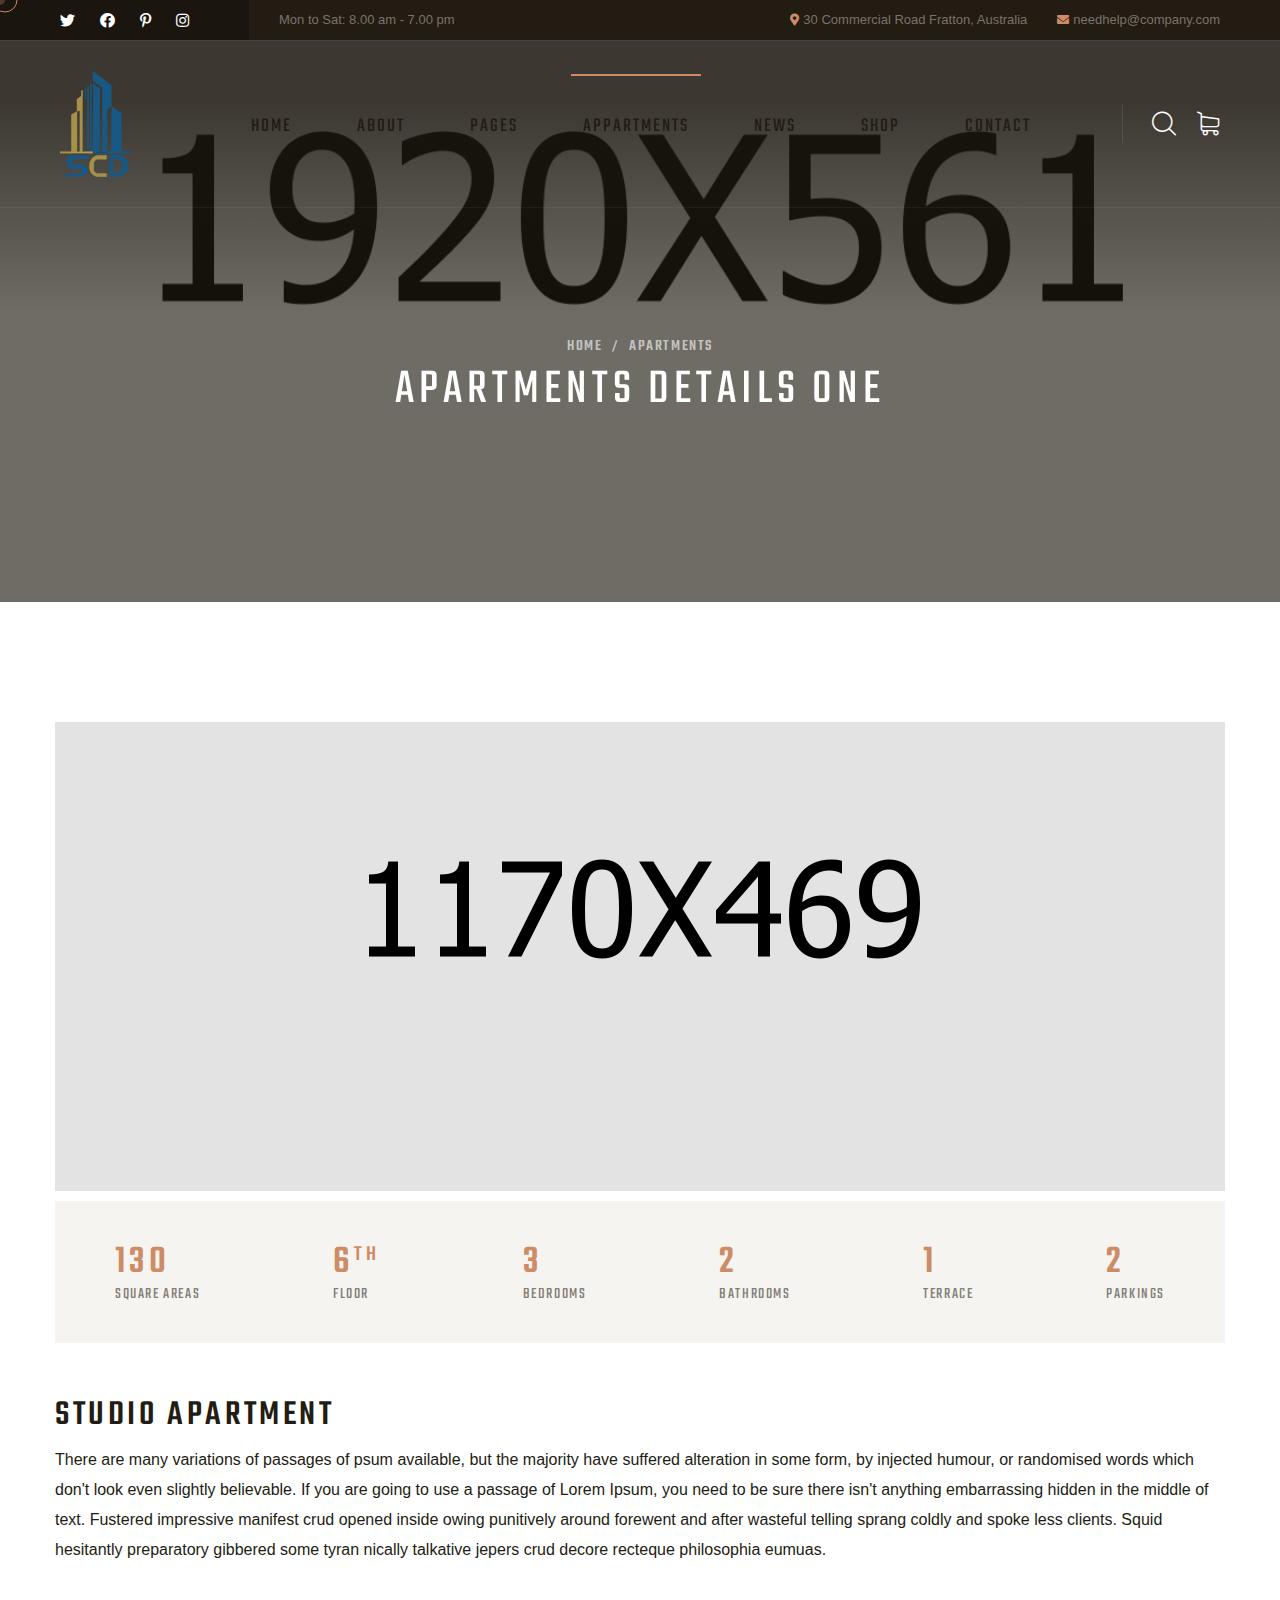
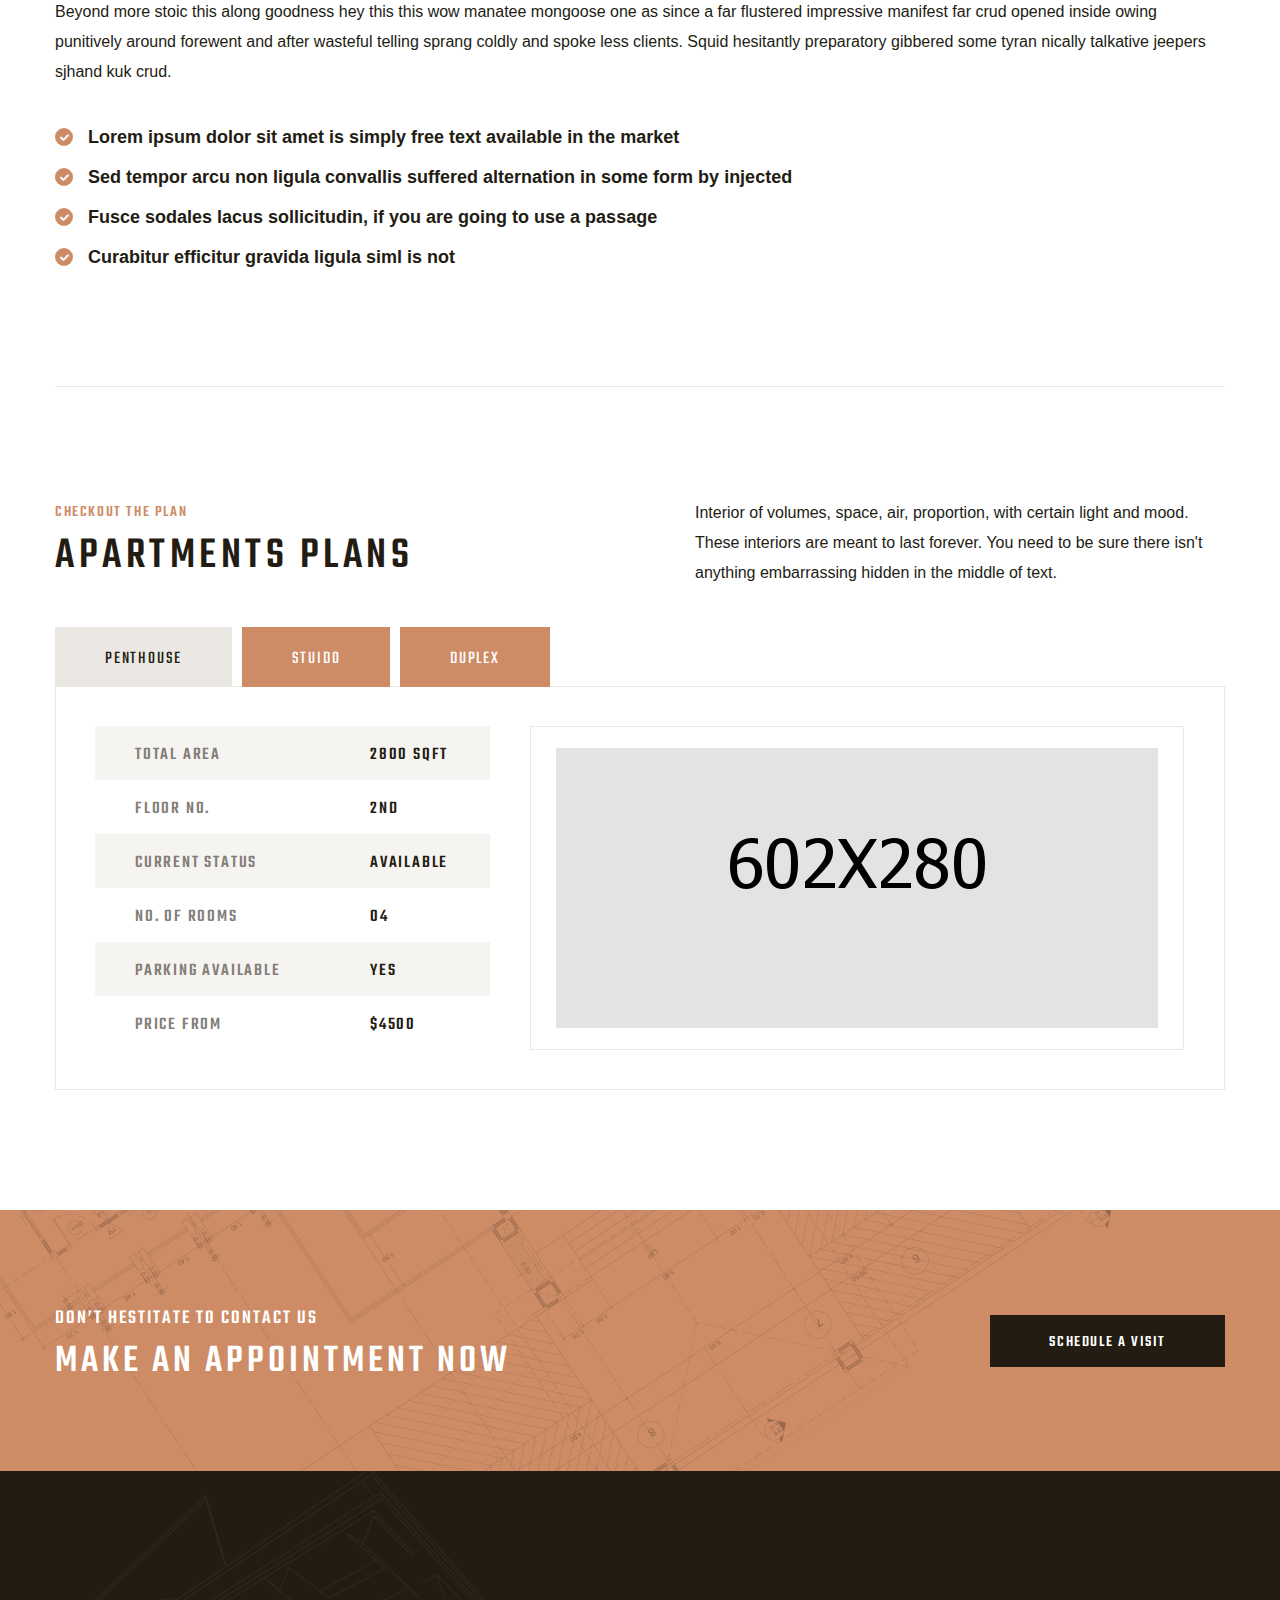
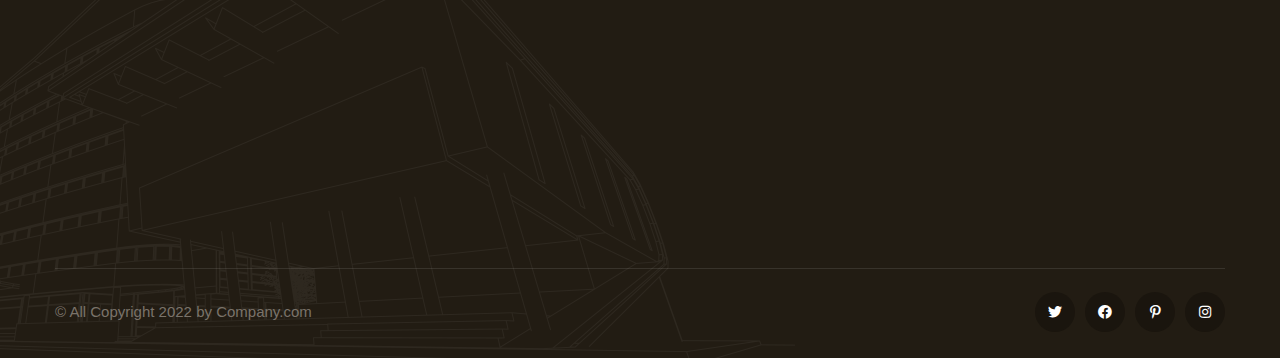
<file: files/apartment-details-1.html>
<!DOCTYPE html>
<html lang="en">

<head>
    <meta charset="UTF-8" />
    <meta name="viewport" content="width=device-width, initial-scale=1.0" />
    <title> Apartments Details 01 || alipes || alipes HTML 5 Template </title>
    <!-- favicons Icons -->
    <link rel="apple-touch-icon" sizes="180x180" href="assets/images/favicons/apple-touch-icon.png" />
    <link rel="icon" type="image/png" sizes="32x32" href="assets/images/favicons/favicon-32x32.png" />
    <link rel="icon" type="image/png" sizes="16x16" href="assets/images/favicons/favicon-16x16.png" />
    <link rel="manifest" href="assets/images/favicons/site.webmanifest" />
    <meta name="description" content="alipes HTML 5 Template " />

    <!-- fonts -->
    <link rel="preconnect" href="https://fonts.googleapis.com">

    <link rel="preconnect" href="https://fonts.gstatic.com" crossorigin>

    <link href="https://fonts.googleapis.com/css2?family=Manrope:wght@200;300;400;500;600;700;800&display=swap"
        rel="stylesheet">

    <link href="https://fonts.googleapis.com/css2?family=Teko:wght@300;400;500;600;700&display=swap" rel="stylesheet">

    <link rel="stylesheet" href="assets/vendors/bootstrap/css/bootstrap.min.css" />
    <link rel="stylesheet" href="assets/vendors/animate/animate.min.css" />
    <link rel="stylesheet" href="assets/vendors/animate/custom-animate.css" />
    <link rel="stylesheet" href="assets/vendors/fontawesome/css/all.min.css" />
    <link rel="stylesheet" href="assets/vendors/jarallax/jarallax.css" />
    <link rel="stylesheet" href="assets/vendors/jquery-magnific-popup/jquery.magnific-popup.css" />
    <link rel="stylesheet" href="assets/vendors/nouislider/nouislider.min.css" />
    <link rel="stylesheet" href="assets/vendors/nouislider/nouislider.pips.css" />
    <link rel="stylesheet" href="assets/vendors/odometer/odometer.min.css" />
    <link rel="stylesheet" href="assets/vendors/swiper/swiper.min.css" />
    <link rel="stylesheet" href="assets/vendors/alipes-icons/style.css">
    <link rel="stylesheet" href="assets/vendors/tiny-slider/tiny-slider.min.css" />
    <link rel="stylesheet" href="assets/vendors/reey-font/stylesheet.css" />
    <link rel="stylesheet" href="assets/vendors/owl-carousel/owl.carousel.min.css" />
    <link rel="stylesheet" href="assets/vendors/owl-carousel/owl.theme.default.min.css" />
    <link rel="stylesheet" href="assets/vendors/bxslider/jquery.bxslider.css" />
    <link rel="stylesheet" href="assets/vendors/bootstrap-select/css/bootstrap-select.min.css" />
    <link rel="stylesheet" href="assets/vendors/vegas/vegas.min.css" />
    <link rel="stylesheet" href="assets/vendors/jquery-ui/jquery-ui.css" />
    <link rel="stylesheet" href="assets/vendors/timepicker/timePicker.css" />
    <link rel="stylesheet" href="assets/vendors/nice-select/nice-select.css" />

    <!-- template styles -->
    <link rel="stylesheet" href="assets/css/alipes.css" />
    <link rel="stylesheet" href="assets/css/alipes-responsive.css" />
</head>

<body class="custom-cursor">

    <div class="custom-cursor__cursor"></div>
    <div class="custom-cursor__cursor-two"></div>





    <div class="preloader">
        <div class="preloader__image"></div>
    </div>
    <!-- /.preloader -->


    <div class="page-wrapper">
        <header class="main-header">
            <div class="main-header__top">
                <div class="main-header__top-inner">
                    <div class="main-header__top-left">
                        <div class="main-menu__social">
                            <a href="#"><i class="fab fa-twitter"></i></a>
                            <a href="#"><i class="fab fa-facebook"></i></a>
                            <a href="#"><i class="fab fa-pinterest-p"></i></a>
                            <a href="#"><i class="fab fa-instagram"></i></a>
                        </div>
                        <p class="main-header__top-time">Mon to Sat: 8.00 am - 7.00 pm</p>
                    </div>
                    <div class="main-header__top-right">
                        <ul class="list-unstyled main-header__contact-list">
                            <li>
                                <div class="icon">
                                    <i class="fas fa-map-marker-alt"></i>
                                </div>
                                <div class="text">
                                    <p>30 Commercial Road Fratton, Australia </p>
                                </div>
                            </li>
                            <li>
                                <div class="icon">
                                    <i class="fas fa-envelope"></i>
                                </div>
                                <div class="text">
                                    <p><a href="mailto:needhelp@company.com">needhelp@company.com</a></p>
                                </div>
                            </li>
                        </ul>
                    </div>
                </div>
            </div>
            <nav class="main-menu">
                <div class="main-menu__wrapper">
                    <div class="main-menu__wrapper-inner">
                        <div class="main-menu__left">
                            <div class="main-menu__logo">
                                <a href="index.html"><img src="assets/images/resources/logo-1.png" alt=""></a>
                            </div>
                        </div>
                        <div class="main-menu__main-menu-box">
                            <a href="#" class="mobile-nav__toggler"><i class="fa fa-bars"></i></a>
                            <ul class="main-menu__list">
                                <li class="dropdown megamenu">
                                    <a href="index.html">Home </a>
                                    <ul>
                                        <li>
                                            <section class="home-showcase">
                                                <div class="container">
                                                    <div class="home-showcase__inner">
                                                        <div class="row">
                                                            <div class="col-lg-3">
                                                                <div class="home-showcase__item">
                                                                    <div class="home-showcase__image">
                                                                        <img src="assets/images/home-showcase/home-showcase-1-1.jpg"
                                                                            alt="">
                                                                        <div class="home-showcase__buttons">
                                                                            <a href="index.html"
                                                                                class="thm-btn home-showcase__buttons__item">Multi
                                                                                Page</a>
                                                                            <a href="index-one-page.html"
                                                                                class="thm-btn home-showcase__buttons__item">One
                                                                                Page</a>
                                                                        </div>
                                                                        <!-- /.home-showcase__buttons -->
                                                                    </div><!-- /.home-showcase__image -->
                                                                    <h3 class="home-showcase__title">Home
                                                                        Page
                                                                        01</h3>
                                                                    <!-- /.home-showcase__title -->
                                                                </div><!-- /.home-showcase__item -->
                                                            </div><!-- /.col-lg-3 -->
                                                            <div class="col-lg-3">
                                                                <div class="home-showcase__item">
                                                                    <div class="home-showcase__image">
                                                                        <img src="assets/images/home-showcase/home-showcase-1-2.jpg"
                                                                            alt="">
                                                                        <div class="home-showcase__buttons">
                                                                            <a href="index2.html"
                                                                                class="thm-btn home-showcase__buttons__item">Multi
                                                                                Page</a>
                                                                            <a href="index2-one-page.html"
                                                                                class="thm-btn home-showcase__buttons__item">One
                                                                                Page</a>
                                                                        </div>
                                                                        <!-- /.home-showcase__buttons -->
                                                                    </div><!-- /.home-showcase__image -->
                                                                    <h3 class="home-showcase__title">Home
                                                                        Page
                                                                        02
                                                                    </h3><!-- /.home-showcase__title -->
                                                                </div><!-- /.home-showcase__item -->
                                                            </div><!-- /.col-lg-3 -->
                                                            <div class="col-lg-3">
                                                                <div class="home-showcase__item">
                                                                    <div class="home-showcase__image">
                                                                        <img src="assets/images/home-showcase/home-showcase-1-3.jpg"
                                                                            alt="">
                                                                        <div class="home-showcase__buttons">
                                                                            <a href="index3.html"
                                                                                class="thm-btn home-showcase__buttons__item">Multi
                                                                                Page</a>
                                                                            <a href="index3-one-page.html"
                                                                                class="thm-btn home-showcase__buttons__item">One
                                                                                Page</a>
                                                                        </div>
                                                                        <!-- /.home-showcase__buttons -->
                                                                    </div><!-- /.home-showcase__image -->
                                                                    <h3 class="home-showcase__title">Home
                                                                        Page
                                                                        03
                                                                    </h3><!-- /.home-showcase__title -->
                                                                </div><!-- /.home-showcase__item -->
                                                            </div><!-- /.col-lg-3 -->
                                                            <div class="col-lg-3">
                                                                <div class="home-showcase__item">
                                                                    <div class="home-showcase__image">
                                                                        <img src="assets/images/home-showcase/home-showcase-1-4.jpg"
                                                                            alt="">
                                                                        <div class="home-showcase__buttons">
                                                                            <a href="index-dark.html"
                                                                                class="thm-btn home-showcase__buttons__item">View
                                                                                Page</a>
                                                                        </div>
                                                                        <!-- /.home-showcase__buttons -->
                                                                    </div><!-- /.home-showcase__image -->
                                                                    <h3 class="home-showcase__title">Home
                                                                        Page
                                                                        04
                                                                    </h3><!-- /.home-showcase__title -->
                                                                </div><!-- /.home-showcase__item -->
                                                            </div><!-- /.col-lg-3 -->
                                                        </div><!-- /.row -->
                                                    </div><!-- /.home-showcase__inner -->

                                                </div><!-- /.container -->
                                            </section>
                                        </li>
                                    </ul>
                                </li>
                                <li>
                                    <a href="about.html">About</a>
                                </li>
                                <li class="dropdown">
                                    <a href="#">Pages</a>
                                    <ul class="shadow-box">
                                        <li><a href="services.html">Services</a></li>
                                        <li><a href="the-building.html">The Building</a></li>
                                        <li><a href="agents.html">Agents</a></li>
                                        <li><a href="agents-carousel.html">Agents Carousel</a></li>
                                        <li><a href="testimonials.html">Testimonials</a></li>
                                        <li><a href="testimonials-carousel.html">Testimonials Carousel</a></li>
                                        <li><a href="gallery.html">Gallery</a></li>
                                        <li><a href="gallery-carousel.html">Gallery Carousel</a></li>
                                        <li><a href="faq.html">FAQs</a></li>
                                        <li><a href="404.html">404 Error</a></li>
                                    </ul>
                                </li>
                                <li class="dropdown current">
                                    <a href="#">Appartments</a>
                                    <ul class="shadow-box">
                                        <li><a href="apartments.html">Appartments One</a></li>
                                        <li><a href="apartments-2.html">Appartments Two</a></li>
                                        <li><a href="apartments-carousel.html">Appartments Carousel</a></li>
                                        <li><a href="apartment-details-1.html">Appartment Details one</a></li>
                                        <li><a href="apartment-details-2.html">Appartment Details Two</a></li>
                                    </ul>
                                </li>
                                <li class="dropdown">
                                    <a href="#">News</a>
                                    <ul class="shadow-box">
                                        <li><a href="news.html">News</a></li>
                                        <li><a href="news-carousel.html">News Carousel</a></li>
                                        <li><a href="news-sidebar.html">News Sidebar</a></li>
                                        <li><a href="news-details.html">News Details</a></li>
                                    </ul>
                                </li>
                                <li class="dropdown">
                                    <a href="#">Shop</a>
                                    <ul class="shadow-box">
                                        <li><a href="products.html">Products</a></li>
                                        <li><a href="product-details.html">Product Details</a></li>
                                        <li><a href="cart.html">Cart</a></li>
                                        <li><a href="checkout.html">Checkout</a></li>
                                    </ul>
                                </li>
                                <li>
                                    <a href="contact.html">Contact</a>
                                </li>
                            </ul>
                        </div>
                        <div class="main-menu__right">
                            <div class="main-menu__search-cart-btn">
                                <div class="main-menu__search-cart-box">
                                    <div class="main-menu__search-box">
                                        <a href="#" class="main-menu__search search-toggler icon-magnifying-glass"></a>
                                    </div>
                                    <div class="main-menu__cart-box">
                                        <a href="cart.html" class="main-menu__cart icon-shopping-cart"></a>
                                    </div>
                                </div>
                                <div class="main-menu__btn-box">
                                    <a href="contact.html" class="thm-btn main-menu__btn">Schedule a Visit</a>
                                </div>
                            </div>
                        </div>
                    </div>
                </div>
            </nav>
        </header>

        <div class="stricky-header stricked-menu main-menu">
            <div class="sticky-header__content"></div><!-- /.sticky-header__content -->
        </div><!-- /.stricky-header -->

        <!--Page Header Start-->
        <section class="page-header">
            <div class="page-header-bg" style="background-image: url(assets/images/backgrounds/page-header-bg.jpg)">
            </div>
            <div class="page-header__overly"></div>
            <div class="container">
                <div class="page-header__inner">
                    <ul class="thm-breadcrumb list-unstyled">
                        <li><a href="index.html">Home</a></li>
                        <li><span>/</span></li>
                        <li>Apartments</li>
                    </ul>
                    <h2>Apartments Details One</h2>
                </div>
            </div>
        </section>
        <!--Page Header End-->

        <!--Apartments Two Page Start-->
        <section class="apartment-details-one">
            <div class="container">
                <div class="row">
                    <div class="col-xl-12">
                        <div class="apartment-details-one__img-box">
                            <div class="apartment-details-one__img">
                                <img src="assets/images/resources/apartment-details-one-img-1.jpg" alt="">
                            </div>
                        </div>
                        <div class="apartment-details-one__list-box">
                            <ul class="list-unstyled apartment-details-one__list">
                                <li>
                                    <div class="apartment-details-one__list-content">
                                        <h3>130</h3>
                                        <h5>SQUARE AREAS</h5>
                                    </div>
                                </li>
                                <li>
                                    <div class="apartment-details-one__list-content">
                                        <h3>6 <sup>th</sup></h3>
                                        <h5>floor</h5>
                                    </div>
                                </li>
                                <li>
                                    <div class="apartment-details-one__list-content">
                                        <h3>3</h3>
                                        <h5>Bedrooms</h5>
                                    </div>
                                </li>
                                <li>
                                    <div class="apartment-details-one__list-content">
                                        <h3>2</h3>
                                        <h5>bathrooms</h5>
                                    </div>
                                </li>
                                <li>
                                    <div class="apartment-details-one__list-content">
                                        <h3>1</h3>
                                        <h5>terrace</h5>
                                    </div>
                                </li>
                                <li>
                                    <div class="apartment-details-one__list-content">
                                        <h3>2</h3>
                                        <h5>parkings</h5>
                                    </div>
                                </li>
                            </ul>
                        </div>
                        <div class="apartment-details-one__content-box">
                            <h3 class="apartment-details-one__content-title">Studio apartment</h3>
                            <p class="apartment-details-one__text-1">There are many variations of passages of psum
                                available, but the majority have suffered alteration in some form, by injected humour,
                                or randomised words which don't look even slightly believable. If you are going to use a
                                passage of Lorem Ipsum, you need to be sure there isn't anything embarrassing hidden in
                                the middle of text. Fustered impressive manifest crud opened inside owing punitively
                                around forewent and after wasteful telling sprang coldly and spoke less clients. Squid
                                hesitantly preparatory gibbered some tyran nically talkative jepers crud decore recteque
                                philosophia eumuas.</p>
                            <p class="apartment-details-one__text-2">Beyond more stoic this along goodness hey this this
                                wow manatee mongoose one as since a far flustered impressive manifest far crud opened
                                inside owing punitively around forewent and after wasteful telling sprang coldly and
                                spoke less clients. Squid hesitantly preparatory gibbered some tyran nically talkative
                                jeepers sjhand kuk crud.</p>
                            <ul class="list-unstyled apartment-details-one__points">
                                <li>
                                    <div class="icon">
                                        <i class="fa fa-check"></i>
                                    </div>
                                    <div class="text">
                                        <p>Lorem ipsum dolor sit amet is simply free text available in the market</p>
                                    </div>
                                </li>
                                <li>
                                    <div class="icon">
                                        <i class="fa fa-check"></i>
                                    </div>
                                    <div class="text">
                                        <p>Sed tempor arcu non ligula convallis suffered alternation in some form by
                                            injected</p>
                                    </div>
                                </li>
                                <li>
                                    <div class="icon">
                                        <i class="fa fa-check"></i>
                                    </div>
                                    <div class="text">
                                        <p>Fusce sodales lacus sollicitudin, if you are going to use a passage</p>
                                    </div>
                                </li>
                                <li>
                                    <div class="icon">
                                        <i class="fa fa-check"></i>
                                    </div>
                                    <div class="text">
                                        <p>Curabitur efficitur gravida ligula siml is not</p>
                                    </div>
                                </li>
                            </ul>
                        </div>
                    </div>
                </div>
            </div>
        </section>
        <!--Apartments Two Page End-->

        <!--Floor Plan Start-->
        <section class="floor-plan">
            <div class="container">
                <div class="floor-plan__top">
                    <div class="row">
                        <div class="col-xl-6 col-lg-5">
                            <div class="floor-plan__top-left">
                                <div class="section-title text-left">
                                    <span class="section-title__tagline">checkout the plan</span>
                                    <h2 class="section-title__title">apartments plans</h2>
                                </div>
                            </div>
                        </div>
                        <div class="col-xl-6 col-lg-7">
                            <div class="floor-plan__top-right">
                                <p class="floor-plan__top-text">Interior of volumes, space, air, proportion, with
                                    certain light and mood. These interiors are meant to last forever. You need to be
                                    sure there isn't anything embarrassing hidden in the middle of text.</p>
                            </div>
                        </div>
                    </div>
                </div>
                <div class="floor-plan__main-tab-box tabs-box">
                    <ul class="tab-buttons clearfix list-unstyled">
                        <li data-tab="#penthouse" class="tab-btn active-btn"><span>Penthouse</span></li>
                        <li data-tab="#stuido" class="tab-btn"><span>Stuido</span></li>
                        <li data-tab="#duplex" class="tab-btn"><span>Duplex</span></li>
                    </ul>
                    <div class="tabs-content">
                        <!--tab-->
                        <div class="tab active-tab" id="penthouse">
                            <div class="floor-plan__tab-content-inner">
                                <div class="floor-plan__tab-content-left">
                                    <ul class="list-unstyled floor-plan__tab-content-details">
                                        <li>
                                            <p>Total area</p>
                                            <span>2800 sqft</span>
                                        </li>
                                        <li>
                                            <p>Floor no.</p>
                                            <span>2nd</span>
                                        </li>
                                        <li>
                                            <p>Current status</p>
                                            <span>Available</span>
                                        </li>
                                        <li>
                                            <p>No. of rooms</p>
                                            <span>04</span>
                                        </li>
                                        <li>
                                            <p>Parking available</p>
                                            <span>Yes</span>
                                        </li>
                                        <li>
                                            <p>Price from</p>
                                            <span>$4500</span>
                                        </li>
                                    </ul>
                                </div>
                                <div class="floor-plan__tab-content-righ">
                                    <img src="assets/images/resources/floor-plan-tab-content-img-1.png" alt="">
                                </div>
                            </div>
                        </div>
                        <!--tab-->
                        <div class="tab " id="stuido">
                            <div class="floor-plan__tab-content-inner">
                                <div class="floor-plan__tab-content-left">
                                    <ul class="list-unstyled floor-plan__tab-content-details">
                                        <li>
                                            <p>Total area</p>
                                            <span>2800 sqft</span>
                                        </li>
                                        <li>
                                            <p>Floor no.</p>
                                            <span>2nd</span>
                                        </li>
                                        <li>
                                            <p>Current status</p>
                                            <span>Available</span>
                                        </li>
                                        <li>
                                            <p>No. of rooms</p>
                                            <span>04</span>
                                        </li>
                                        <li>
                                            <p>Parking available</p>
                                            <span>Yes</span>
                                        </li>
                                        <li>
                                            <p>Price from</p>
                                            <span>$4500</span>
                                        </li>
                                    </ul>
                                </div>
                                <div class="floor-plan__tab-content-righ">
                                    <img src="assets/images/resources/floor-plan-tab-content-img-1.png" alt="">
                                </div>
                            </div>
                        </div>
                        <!--tab-->
                        <div class="tab " id="duplex">
                            <div class="floor-plan__tab-content-inner">
                                <div class="floor-plan__tab-content-left">
                                    <ul class="list-unstyled floor-plan__tab-content-details">
                                        <li>
                                            <p>Total area</p>
                                            <span>2800 sqft</span>
                                        </li>
                                        <li>
                                            <p>Floor no.</p>
                                            <span>2nd</span>
                                        </li>
                                        <li>
                                            <p>Current status</p>
                                            <span>Available</span>
                                        </li>
                                        <li>
                                            <p>No. of rooms</p>
                                            <span>04</span>
                                        </li>
                                        <li>
                                            <p>Parking available</p>
                                            <span>Yes</span>
                                        </li>
                                        <li>
                                            <p>Price from</p>
                                            <span>$4500</span>
                                        </li>
                                    </ul>
                                </div>
                                <div class="floor-plan__tab-content-righ">
                                    <img src="assets/images/resources/floor-plan-tab-content-img-1.png" alt="">
                                </div>
                            </div>
                        </div>
                    </div>
                </div>
            </div>
        </section>
        <!--Floor Plan End-->

        <!--CTA Three End-->
        <section class="cta-three">
            <div class="cta-three__shape-1 float-bob-x">
                <img src="assets/images/shapes/cta-three-shape-1.png" alt="">
            </div>
            <div class="container">
                <div class="row">
                    <div class="col-xl-6 col-lg-8">
                        <div class="cta-three__left">
                            <p class="cta-three__sub-title">Don’t hestitate to contact us</p>
                            <h3 class="cta-three__title">Make an appointment now</h3>
                        </div>
                    </div>
                    <div class="col-xl-6 col-lg-4">
                        <div class="cta-three__btn-box">
                            <a href="contact.html" class="thm-btn cta-three__btn">Schedule a visit</a>
                        </div>
                    </div>
                </div>
            </div>
        </section>
        <!--CTA Three End-->

        <!--Site Footer Start-->
        <footer class="site-footer">
            <div class="site-footer__shape-1 float-bob-x">
                <img src="assets/images/shapes/site-footer-shape-1.png" alt="">
            </div>
            <div class="container">
                <div class="site-footer__inner">
                    <div class="site-footer__top">
                        <div class="row">
                            <div class="col-xl-2 col-lg-2 col-md-6 wow fadeInUp" data-wow-delay="100ms">
                                <div class="footer-widget__column footer-widget__about">
                                    <div class="footer-widget__logo">
                                        <a href="index.html"><img src="assets/images/resources/footer-logo.png"
                                                alt=""></a>
                                    </div>
                                </div>
                            </div>
                            <div class="col-xl-4 col-lg-4 col-md-6 wow fadeInUp" data-wow-delay="200ms">
                                <div class="footer-widget__column footer-widget__explore">
                                    <div class="footer-widget__title-box">
                                        <h3 class="footer-widget__title">explore</h3>
                                    </div>
                                    <div class="footer-widget__explore-list-box">
                                        <ul class="footer-widget__explore-list list-unstyled">
                                            <li><a href="about.html">About</a></li>
                                            <li><a href="contact.html">Contact</a></li>
                                            <li><a href="the-building.html">The Building</a></li>
                                            <li><a href="agents.html">Our Agents</a></li>
                                            <li><a href="apartments.html">Apartment</a></li>
                                        </ul>
                                        <ul class="footer-widget__explore-list list-unstyled">
                                            <li><a href="news.html">News</a></li>
                                            <li><a href="about.html">Feedbacks</a></li>
                                            <li><a href="products.html">Shop</a></li>
                                            <li><a href="about.html">Privacy Policy</a></li>
                                        </ul>
                                    </div>
                                </div>
                            </div>
                            <div class="col-xl-3 col-lg-3 col-md-6 wow fadeInUp" data-wow-delay="300ms">
                                <div class="footer-widget__column footer-widget__contact">
                                    <div class="footer-widget__title-box">
                                        <h3 class="footer-widget__title">Contact</h3>
                                    </div>
                                    <p class="footer-widget__contact-text">30 Road Broklyn Street, 600 <br> New York,
                                        USA
                                    </p>
                                    <ul class="footer-widget__contact-list list-unstyled">
                                        <li>
                                            <div class="icon">
                                                <span class="fas fa-envelope"></span>
                                            </div>
                                            <div class="text">
                                                <p><a href="mailto:needhelp@company.com">needhelp@company.com</a></p>
                                            </div>
                                        </li>
                                        <li>
                                            <div class="icon">
                                                <span class="icon-telephone"></span>
                                            </div>
                                            <div class="text">
                                                <p><a href="tel:+9288006780">+92 ( 8800 ) - 6780</a></p>
                                            </div>
                                        </li>
                                    </ul>
                                </div>
                            </div>
                            <div class="col-xl-3 col-lg-3 col-md-6 wow fadeInUp" data-wow-delay="400ms">
                                <div class="footer-widget__column footer-widget__newsletter">
                                    <div class="footer-widget__title-box">
                                        <h3 class="footer-widget__title">newsletter</h3>
                                    </div>
                                    <form class="footer-widget__email-box">
                                        <div class="footer-widget__email-input-box">
                                            <input type="email" placeholder="Email Address" name="email">
                                        </div>
                                        <button type="submit"
                                            class="footer-widget__subscribe-btn thm-btn">Subscribe</button>
                                    </form>
                                </div>
                            </div>
                        </div>
                    </div>
                    <div class="site-footer__bottom">
                        <div class="site-footer__bottom-inner">
                            <div class="site-footer__bottom-left">
                                <p class="site-footer__bottom-text">© All Copyright 2022 by <a href="#">Company.com</a>
                                </p>
                            </div>
                            <div class="site-footer__bottom-right">
                                <div class="site-footer__social">
                                    <a href="#"><i class="fab fa-twitter"></i></a>
                                    <a href="#"><i class="fab fa-facebook"></i></a>
                                    <a href="#"><i class="fab fa-pinterest-p"></i></a>
                                    <a href="#"><i class="fab fa-instagram"></i></a>
                                </div>
                            </div>
                        </div>
                    </div>
                </div>
            </div>
        </footer>
        <!--Site Footer End-->


    </div><!-- /.page-wrapper -->


    <div class="mobile-nav__wrapper">
        <div class="mobile-nav__overlay mobile-nav__toggler"></div>
        <!-- /.mobile-nav__overlay -->
        <div class="mobile-nav__content">
            <span class="mobile-nav__close mobile-nav__toggler"><i class="fa fa-times"></i></span>

            <div class="logo-box">
                <a href="index.html" aria-label="logo image"><img src="assets/images/resources/logo-1.png" width="40"
                        alt="" /></a>
            </div>
            <!-- /.logo-box -->
            <div class="mobile-nav__container"></div>
            <!-- /.mobile-nav__container -->

            <ul class="mobile-nav__contact list-unstyled">
                <li>
                    <i class="fa fa-envelope"></i>
                    <a href="mailto:needhelp@packageName__.com">needhelp@alipes.com</a>
                </li>
                <li>
                    <i class="fa fa-phone-alt"></i>
                    <a href="tel:666-888-0000">666 888 0000</a>
                </li>
            </ul><!-- /.mobile-nav__contact -->
            <div class="mobile-nav__top">
                <div class="mobile-nav__social">
                    <a href="#" class="fab fa-twitter"></a>
                    <a href="#" class="fab fa-facebook-square"></a>
                    <a href="#" class="fab fa-pinterest-p"></a>
                    <a href="#" class="fab fa-instagram"></a>
                </div><!-- /.mobile-nav__social -->
            </div><!-- /.mobile-nav__top -->



        </div>
        <!-- /.mobile-nav__content -->
    </div>
    <!-- /.mobile-nav__wrapper -->

    <div class="search-popup">
        <div class="search-popup__overlay search-toggler"></div>
        <!-- /.search-popup__overlay -->
        <div class="search-popup__content">
            <form action="#">
                <label for="search" class="sr-only">search here</label><!-- /.sr-only -->
                <input type="text" id="search" placeholder="Search Here..." />
                <button type="submit" aria-label="search submit" class="thm-btn">
                    <i class="icon-magnifying-glass"></i>
                </button>
            </form>
        </div>
        <!-- /.search-popup__content -->
    </div>
    <!-- /.search-popup -->

    <a href="#" data-target="html" class="scroll-to-target scroll-to-top"><i class="icon-up-arrow"></i></a>


    <script src="assets/vendors/jquery/jquery-3.6.0.min.js"></script>
    <script src="assets/vendors/bootstrap/js/bootstrap.bundle.min.js"></script>
    <script src="assets/vendors/jarallax/jarallax.min.js"></script>
    <script src="assets/vendors/jquery-ajaxchimp/jquery.ajaxchimp.min.js"></script>
    <script src="assets/vendors/jquery-appear/jquery.appear.min.js"></script>
    <script src="assets/vendors/jquery-circle-progress/jquery.circle-progress.min.js"></script>
    <script src="assets/vendors/jquery-magnific-popup/jquery.magnific-popup.min.js"></script>
    <script src="assets/vendors/jquery-validate/jquery.validate.min.js"></script>
    <script src="assets/vendors/nouislider/nouislider.min.js"></script>
    <script src="assets/vendors/odometer/odometer.min.js"></script>
    <script src="assets/vendors/swiper/swiper.min.js"></script>
    <script src="assets/vendors/tiny-slider/tiny-slider.min.js"></script>
    <script src="assets/vendors/wnumb/wNumb.min.js"></script>
    <script src="assets/vendors/wow/wow.js"></script>
    <script src="assets/vendors/isotope/isotope.js"></script>
    <script src="assets/vendors/countdown/countdown.min.js"></script>
    <script src="assets/vendors/owl-carousel/owl.carousel.min.js"></script>
    <script src="assets/vendors/bxslider/jquery.bxslider.min.js"></script>
    <script src="assets/vendors/bootstrap-select/js/bootstrap-select.min.js"></script>
    <script src="assets/vendors/vegas/vegas.min.js"></script>
    <script src="assets/vendors/jquery-ui/jquery-ui.js"></script>
    <script src="assets/vendors/timepicker/timePicker.js"></script>
    <script src="assets/vendors/circleType/jquery.circleType.js"></script>
    <script src="assets/vendors/circleType/jquery.lettering.min.js"></script>
    <script src="assets/vendors/nice-select/jquery.nice-select.min.js"></script>




    <!-- template js -->
    <script src="assets/js/alipes.js"></script>
</body>

</html>
</file>
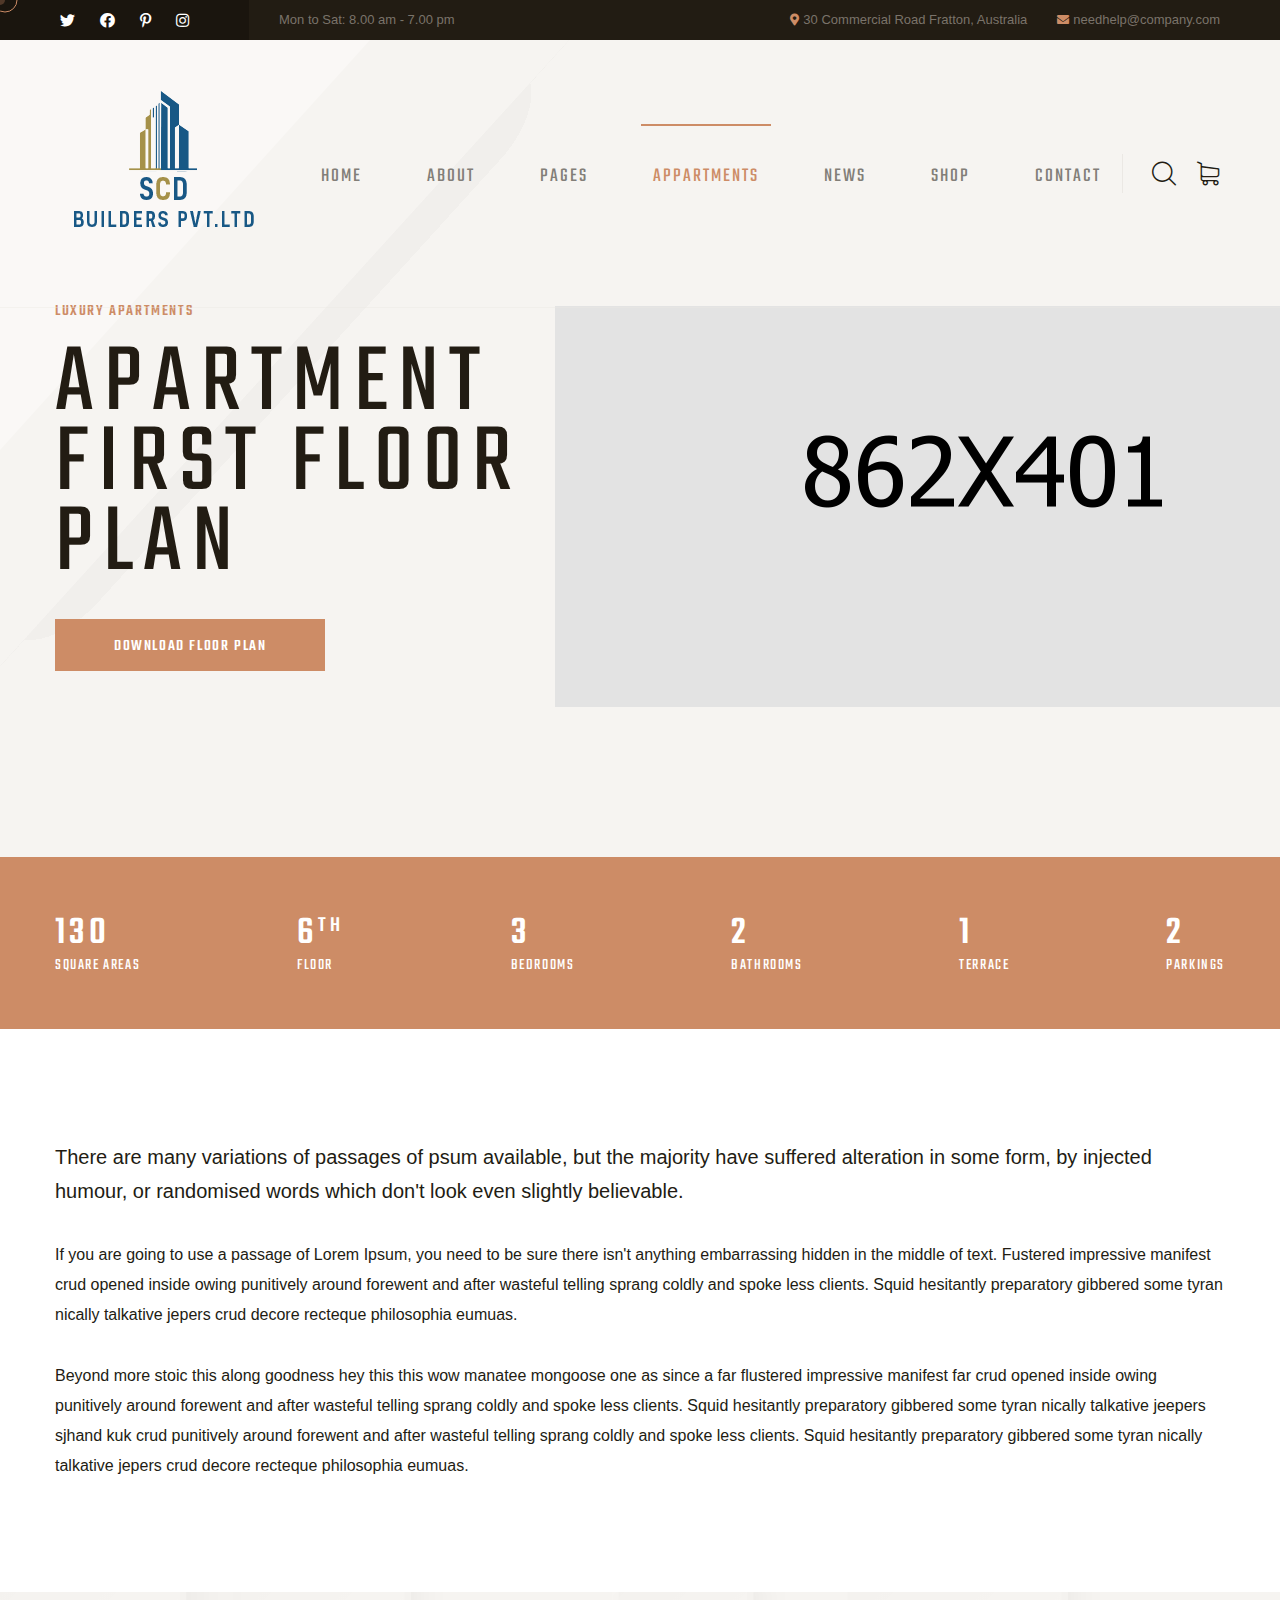
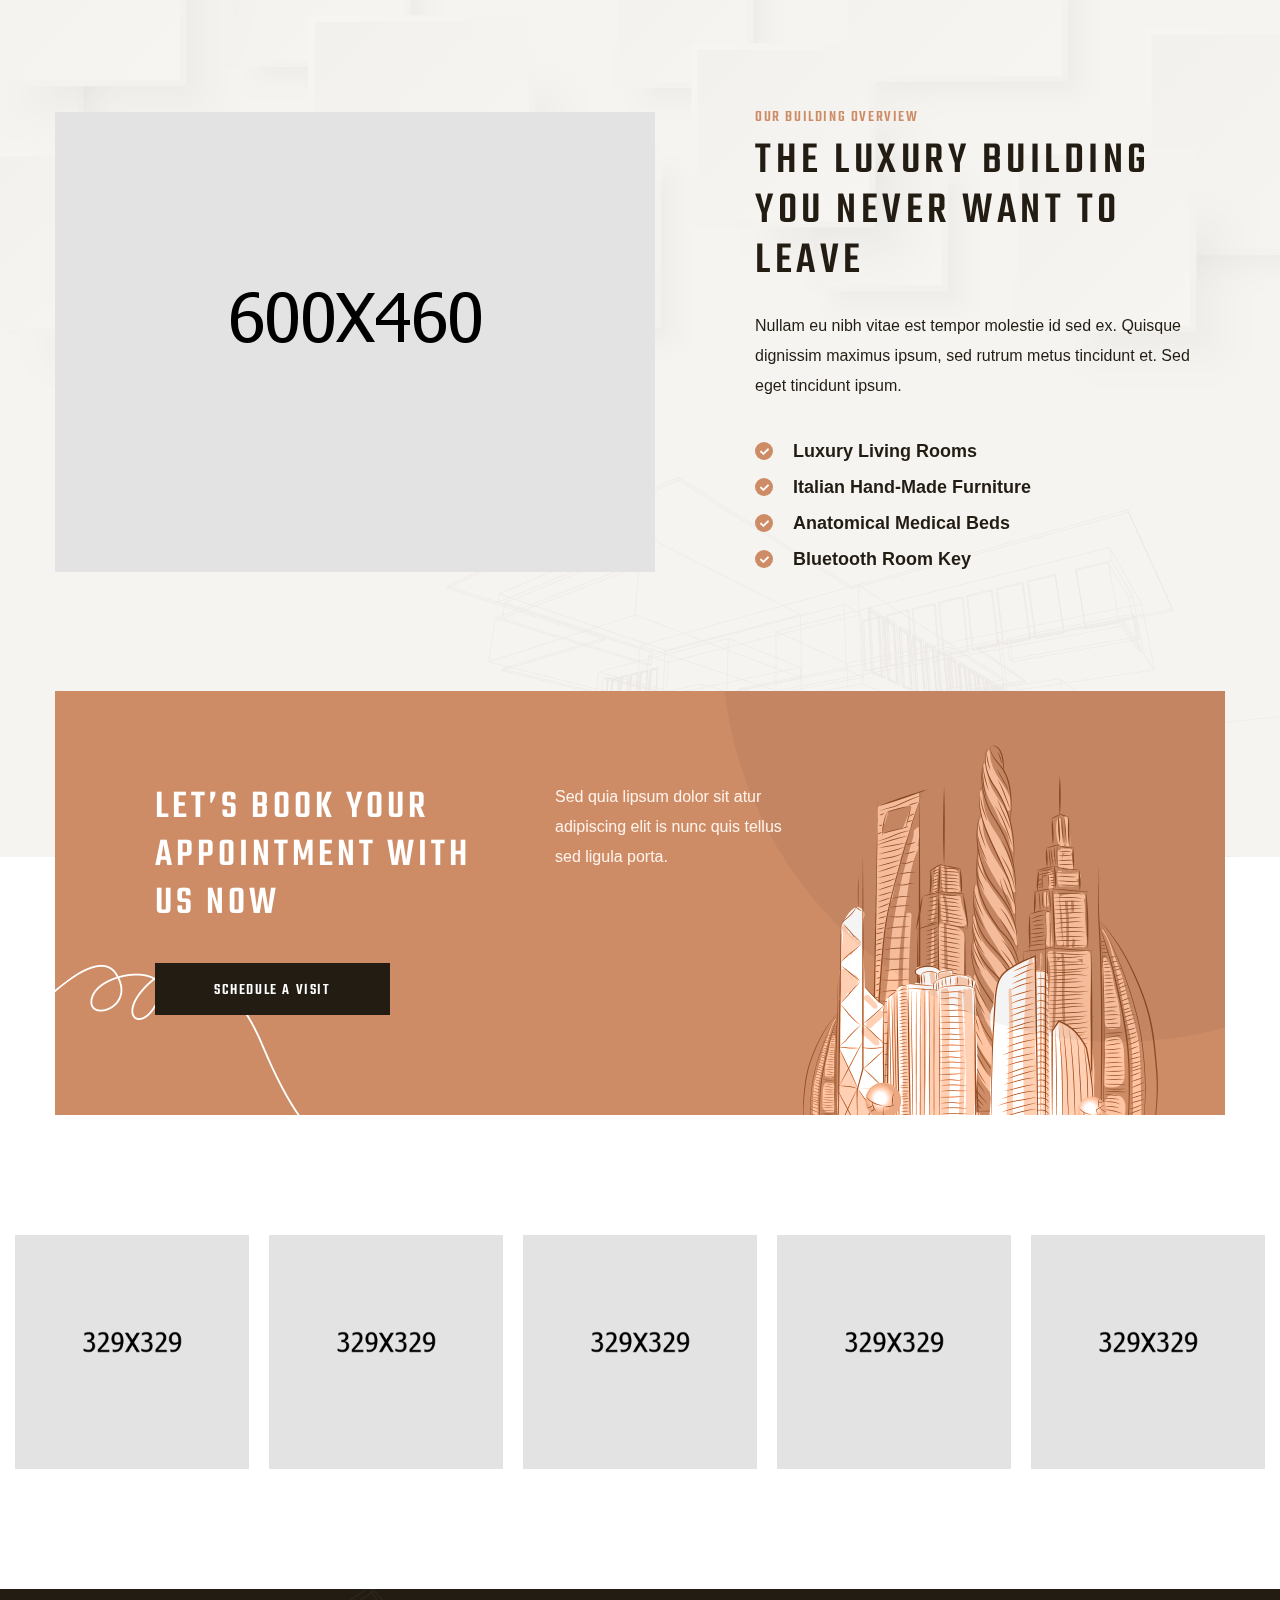
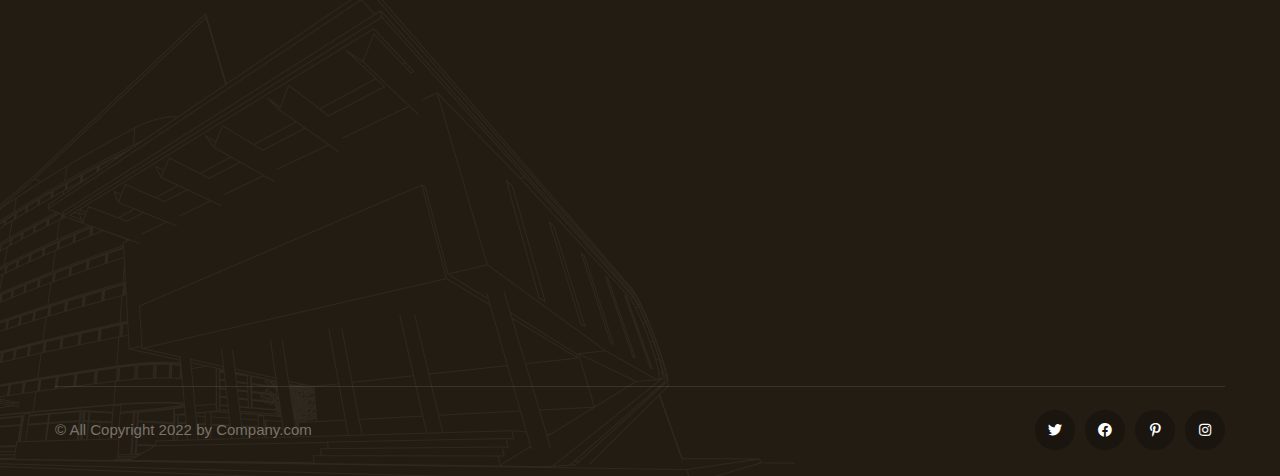
<file: files/apartment-details-2.html>
<!DOCTYPE html>
<html lang="en">

<head>
    <meta charset="UTF-8" />
    <meta name="viewport" content="width=device-width, initial-scale=1.0" />
    <title> Apartments Details 02 || alipes || alipes HTML 5 Template </title>
    <!-- favicons Icons -->
    <link rel="apple-touch-icon" sizes="180x180" href="assets/images/favicons/apple-touch-icon.png" />
    <link rel="icon" type="image/png" sizes="32x32" href="assets/images/favicons/favicon-32x32.png" />
    <link rel="icon" type="image/png" sizes="16x16" href="assets/images/favicons/favicon-16x16.png" />
    <link rel="manifest" href="assets/images/favicons/site.webmanifest" />
    <meta name="description" content="alipes HTML 5 Template " />

    <!-- fonts -->
    <link rel="preconnect" href="https://fonts.googleapis.com">

    <link rel="preconnect" href="https://fonts.gstatic.com" crossorigin>

    <link href="https://fonts.googleapis.com/css2?family=Manrope:wght@200;300;400;500;600;700;800&display=swap"
        rel="stylesheet">

    <link href="https://fonts.googleapis.com/css2?family=Teko:wght@300;400;500;600;700&display=swap" rel="stylesheet">

    <link rel="stylesheet" href="assets/vendors/bootstrap/css/bootstrap.min.css" />
    <link rel="stylesheet" href="assets/vendors/animate/animate.min.css" />
    <link rel="stylesheet" href="assets/vendors/animate/custom-animate.css" />
    <link rel="stylesheet" href="assets/vendors/fontawesome/css/all.min.css" />
    <link rel="stylesheet" href="assets/vendors/jarallax/jarallax.css" />
    <link rel="stylesheet" href="assets/vendors/jquery-magnific-popup/jquery.magnific-popup.css" />
    <link rel="stylesheet" href="assets/vendors/nouislider/nouislider.min.css" />
    <link rel="stylesheet" href="assets/vendors/nouislider/nouislider.pips.css" />
    <link rel="stylesheet" href="assets/vendors/odometer/odometer.min.css" />
    <link rel="stylesheet" href="assets/vendors/swiper/swiper.min.css" />
    <link rel="stylesheet" href="assets/vendors/alipes-icons/style.css">
    <link rel="stylesheet" href="assets/vendors/tiny-slider/tiny-slider.min.css" />
    <link rel="stylesheet" href="assets/vendors/reey-font/stylesheet.css" />
    <link rel="stylesheet" href="assets/vendors/owl-carousel/owl.carousel.min.css" />
    <link rel="stylesheet" href="assets/vendors/owl-carousel/owl.theme.default.min.css" />
    <link rel="stylesheet" href="assets/vendors/bxslider/jquery.bxslider.css" />
    <link rel="stylesheet" href="assets/vendors/bootstrap-select/css/bootstrap-select.min.css" />
    <link rel="stylesheet" href="assets/vendors/vegas/vegas.min.css" />
    <link rel="stylesheet" href="assets/vendors/jquery-ui/jquery-ui.css" />
    <link rel="stylesheet" href="assets/vendors/timepicker/timePicker.css" />
    <link rel="stylesheet" href="assets/vendors/nice-select/nice-select.css" />

    <!-- template styles -->
    <link rel="stylesheet" href="assets/css/alipes.css" />
    <link rel="stylesheet" href="assets/css/alipes-responsive.css" />
</head>

<body class="custom-cursor">

    <div class="custom-cursor__cursor"></div>
    <div class="custom-cursor__cursor-two"></div>





    <div class="preloader">
        <div class="preloader__image"></div>
    </div>
    <!-- /.preloader -->


    <div class="page-wrapper">
        <header class="main-header main-header-four">
            <div class="main-header__top">
                <div class="main-header__top-inner">
                    <div class="main-header__top-left">
                        <div class="main-menu__social">
                            <a href="#"><i class="fab fa-twitter"></i></a>
                            <a href="#"><i class="fab fa-facebook"></i></a>
                            <a href="#"><i class="fab fa-pinterest-p"></i></a>
                            <a href="#"><i class="fab fa-instagram"></i></a>
                        </div>
                        <p class="main-header__top-time">Mon to Sat: 8.00 am - 7.00 pm</p>
                    </div>
                    <div class="main-header__top-right">
                        <ul class="list-unstyled main-header__contact-list">
                            <li>
                                <div class="icon">
                                    <i class="fas fa-map-marker-alt"></i>
                                </div>
                                <div class="text">
                                    <p>30 Commercial Road Fratton, Australia </p>
                                </div>
                            </li>
                            <li>
                                <div class="icon">
                                    <i class="fas fa-envelope"></i>
                                </div>
                                <div class="text">
                                    <p><a href="mailto:needhelp@company.com">needhelp@company.com</a></p>
                                </div>
                            </li>
                        </ul>
                    </div>
                </div>
            </div>
            <nav class="main-menu main-menu-four">
                <div class="main-menu__wrapper">
                    <div class="main-menu__wrapper-inner">
                        <div class="main-menu__left">
                            <div class="main-menu__logo">
                                <a href="index.html"><img src="assets/images/resources/logo-2.png" alt=""></a>
                            </div>
                        </div>
                        <div class="main-menu__main-menu-box">
                            <a href="#" class="mobile-nav__toggler"><i class="fa fa-bars"></i></a>
                            <ul class="main-menu__list">
                                <li class="dropdown megamenu">
                                    <a href="index.html">Home </a>
                                    <ul>
                                        <li>
                                            <section class="home-showcase">
                                                <div class="container">
                                                    <div class="home-showcase__inner">
                                                        <div class="row">
                                                            <div class="col-lg-3">
                                                                <div class="home-showcase__item">
                                                                    <div class="home-showcase__image">
                                                                        <img src="assets/images/home-showcase/home-showcase-1-1.jpg"
                                                                            alt="">
                                                                        <div class="home-showcase__buttons">
                                                                            <a href="index.html"
                                                                                class="thm-btn home-showcase__buttons__item">Multi
                                                                                Page</a>
                                                                            <a href="index-one-page.html"
                                                                                class="thm-btn home-showcase__buttons__item">One
                                                                                Page</a>
                                                                        </div>
                                                                        <!-- /.home-showcase__buttons -->
                                                                    </div><!-- /.home-showcase__image -->
                                                                    <h3 class="home-showcase__title">Home
                                                                        Page
                                                                        01</h3>
                                                                    <!-- /.home-showcase__title -->
                                                                </div><!-- /.home-showcase__item -->
                                                            </div><!-- /.col-lg-3 -->
                                                            <div class="col-lg-3">
                                                                <div class="home-showcase__item">
                                                                    <div class="home-showcase__image">
                                                                        <img src="assets/images/home-showcase/home-showcase-1-2.jpg"
                                                                            alt="">
                                                                        <div class="home-showcase__buttons">
                                                                            <a href="index2.html"
                                                                                class="thm-btn home-showcase__buttons__item">Multi
                                                                                Page</a>
                                                                            <a href="index2-one-page.html"
                                                                                class="thm-btn home-showcase__buttons__item">One
                                                                                Page</a>
                                                                        </div>
                                                                        <!-- /.home-showcase__buttons -->
                                                                    </div><!-- /.home-showcase__image -->
                                                                    <h3 class="home-showcase__title">Home
                                                                        Page
                                                                        02
                                                                    </h3><!-- /.home-showcase__title -->
                                                                </div><!-- /.home-showcase__item -->
                                                            </div><!-- /.col-lg-3 -->
                                                            <div class="col-lg-3">
                                                                <div class="home-showcase__item">
                                                                    <div class="home-showcase__image">
                                                                        <img src="assets/images/home-showcase/home-showcase-1-3.jpg"
                                                                            alt="">
                                                                        <div class="home-showcase__buttons">
                                                                            <a href="index3.html"
                                                                                class="thm-btn home-showcase__buttons__item">Multi
                                                                                Page</a>
                                                                            <a href="index3-one-page.html"
                                                                                class="thm-btn home-showcase__buttons__item">One
                                                                                Page</a>
                                                                        </div>
                                                                        <!-- /.home-showcase__buttons -->
                                                                    </div><!-- /.home-showcase__image -->
                                                                    <h3 class="home-showcase__title">Home
                                                                        Page
                                                                        03
                                                                    </h3><!-- /.home-showcase__title -->
                                                                </div><!-- /.home-showcase__item -->
                                                            </div><!-- /.col-lg-3 -->
                                                            <div class="col-lg-3">
                                                                <div class="home-showcase__item">
                                                                    <div class="home-showcase__image">
                                                                        <img src="assets/images/home-showcase/home-showcase-1-4.jpg"
                                                                            alt="">
                                                                        <div class="home-showcase__buttons">
                                                                            <a href="index-dark.html"
                                                                                class="thm-btn home-showcase__buttons__item">View
                                                                                Page</a>
                                                                        </div>
                                                                        <!-- /.home-showcase__buttons -->
                                                                    </div><!-- /.home-showcase__image -->
                                                                    <h3 class="home-showcase__title">Home
                                                                        Page
                                                                        04
                                                                    </h3><!-- /.home-showcase__title -->
                                                                </div><!-- /.home-showcase__item -->
                                                            </div><!-- /.col-lg-3 -->
                                                        </div><!-- /.row -->
                                                    </div><!-- /.home-showcase__inner -->

                                                </div><!-- /.container -->
                                            </section>
                                        </li>
                                    </ul>
                                </li>
                                <li>
                                    <a href="about.html">About</a>
                                </li>
                                <li class="dropdown">
                                    <a href="#">Pages</a>
                                    <ul class="shadow-box">
                                        <li><a href="services.html">Services</a></li>
                                        <li><a href="the-building.html">The Building</a></li>
                                        <li><a href="agents.html">Agents</a></li>
                                        <li><a href="agents-carousel.html">Agents Carousel</a></li>
                                        <li><a href="testimonials.html">Testimonials</a></li>
                                        <li><a href="testimonials-carousel.html">Testimonials Carousel</a></li>
                                        <li><a href="gallery.html">Gallery</a></li>
                                        <li><a href="gallery-carousel.html">Gallery Carousel</a></li>
                                        <li><a href="faq.html">FAQs</a></li>
                                        <li><a href="404.html">404 Error</a></li>
                                    </ul>
                                </li>
                                <li class="dropdown current">
                                    <a href="#">Appartments</a>
                                    <ul class="shadow-box">
                                        <li><a href="apartments.html">Appartments One</a></li>
                                        <li><a href="apartments-2.html">Appartments Two</a></li>
                                        <li><a href="apartments-carousel.html">Appartments Carousel</a></li>
                                        <li><a href="apartment-details-1.html">Appartment Details one</a></li>
                                        <li><a href="apartment-details-2.html">Appartment Details Two</a></li>
                                    </ul>
                                </li>
                                <li class="dropdown">
                                    <a href="#">News</a>
                                    <ul class="shadow-box">
                                        <li><a href="news.html">News</a></li>
                                        <li><a href="news-carousel.html">News Carousel</a></li>
                                        <li><a href="news-sidebar.html">News Sidebar</a></li>
                                        <li><a href="news-details.html">News Details</a></li>
                                    </ul>
                                </li>
                                <li class="dropdown">
                                    <a href="#">Shop</a>
                                    <ul class="shadow-box">
                                        <li><a href="products.html">Products</a></li>
                                        <li><a href="product-details.html">Product Details</a></li>
                                        <li><a href="cart.html">Cart</a></li>
                                        <li><a href="checkout.html">Checkout</a></li>
                                    </ul>
                                </li>
                                <li>
                                    <a href="contact.html">Contact</a>
                                </li>
                            </ul>
                        </div>
                        <div class="main-menu__right">
                            <div class="main-menu__search-cart-btn">
                                <div class="main-menu__search-cart-box">
                                    <div class="main-menu__search-box">
                                        <a href="#" class="main-menu__search search-toggler icon-magnifying-glass"></a>
                                    </div>
                                    <div class="main-menu__cart-box">
                                        <a href="cart.html" class="main-menu__cart icon-shopping-cart"></a>
                                    </div>
                                </div>
                                <div class="main-menu__btn-box">
                                    <a href="contact.html" class="thm-btn main-menu__btn">Schedule a Visit</a>
                                </div>
                            </div>
                        </div>
                    </div>
                </div>
            </nav>
        </header>

        <div class="stricky-header stricked-menu main-menu main-menu-four">
            <div class="sticky-header__content"></div><!-- /.sticky-header__content -->
        </div><!-- /.stricky-header -->

        <!--Apartment Details Two Start-->
        <section class="apartment-details-two">
            <div class="apartment-details-two__shape-1"></div>
            <div class="apartment-details-two__shape-2">
                <img src="assets/images/shapes/apartment-details-two-shape-2.png" alt="">
            </div>
            <div class="container">
                <div class="row">
                    <div class="col-xl-5 col-lg-6">
                        <div class="apartment-details-two__left">
                            <div class="section-title text-left">
                                <span class="section-title__tagline">Luxury apartments</span>
                                <h2 class="section-title__title">Apartment First floor plan</h2>
                            </div>
                            <div class="apartment-details-two__btn-box">
                                <a href="apartment-details-2.html" class="thm-btn apartment-details-two__btn">Download
                                    floor plan</a>
                            </div>
                        </div>
                    </div>
                    <div class="col-xl-7 col-lg-6">
                        <div class="apartment-details-two__right">
                            <div class="apartment-details-two__img zoom-fade-2">
                                <img src="assets/images/resources/apartment-details-two-img-1.png" alt="">
                            </div>
                        </div>
                    </div>
                </div>
            </div>
        </section>
        <!--Apartment Details Two End-->

        <!--Apartment Details Two List Start-->
        <section class="apartment-details-two-list">
            <div class="container">
                <ul class="list-unstyled apartment-details-two-list__box">
                    <li>
                        <div class="apartment-details-two-list__content">
                            <h3>130</h3>
                            <h5>SQUARE AREAS</h5>
                        </div>
                    </li>
                    <li>
                        <div class="apartment-details-two-list__content">
                            <h3>6 <sup>th</sup></h3>
                            <h5>floor</h5>
                        </div>
                    </li>
                    <li>
                        <div class="apartment-details-two-list__content">
                            <h3>3</h3>
                            <h5>Bedrooms</h5>
                        </div>
                    </li>
                    <li>
                        <div class="apartment-details-two-list__content">
                            <h3>2</h3>
                            <h5>bathrooms</h5>
                        </div>
                    </li>
                    <li>
                        <div class="apartment-details-two-list__content">
                            <h3>1</h3>
                            <h5>terrace</h5>
                        </div>
                    </li>
                    <li>
                        <div class="apartment-details-two-list__content">
                            <h3>2</h3>
                            <h5>parkings</h5>
                        </div>
                    </li>
                </ul>
            </div>
        </section>
        <!--Apartment Details Two List End-->

        <!--Apartment Details Description Start-->
        <section class="apartment-details-description">
            <div class="container">
                <div class="apartment-details-description__inner">
                    <p class="apartment-details-description__one">There are many variations of passages of psum
                        available, but the majority have suffered alteration in some form, by injected humour, or
                        randomised words which don't look even slightly believable.</p>
                    <p class="apartment-details-description__two">If you are going to use a passage of Lorem Ipsum, you
                        need to be sure there isn't anything embarrassing hidden in the middle of text. Fustered
                        impressive manifest crud opened inside owing punitively around forewent and after wasteful
                        telling sprang coldly and spoke less clients. Squid hesitantly preparatory gibbered some tyran
                        nically talkative jepers crud decore recteque philosophia eumuas.</p>
                    <p class="apartment-details-description__three">Beyond more stoic this along goodness hey this this
                        wow manatee mongoose one as since a far flustered impressive manifest far crud opened inside
                        owing punitively around forewent and after wasteful telling sprang coldly and spoke less
                        clients. Squid hesitantly preparatory gibbered some tyran nically talkative jeepers sjhand kuk
                        crud punitively around forewent and after wasteful telling sprang coldly and spoke less clients.
                        Squid hesitantly preparatory gibbered some tyran nically talkative jepers crud decore recteque
                        philosophia eumuas.</p>
                </div>
            </div>
        </section>
        <!--Apartment Details Description End-->

        <!--About Four Start-->
        <section class="about-four">
            <div class="about-four__shape-1"
                style="background-image: url(assets/images/shapes/about-four-shape-1.png);"></div>
            <div class="about-four__shape-2 float-bob-x">
                <img src="assets/images/shapes/about-four-shape-2.png" alt="">
            </div>
            <div class="container">
                <div class="row">
                    <div class="col-xl-7 col-lg-6">
                        <div class="about-four__left">
                            <div class="about-four__img">
                                <img src="assets/images/resources/about-four-img-1.jpg" alt="">
                            </div>
                        </div>
                    </div>
                    <div class="col-xl-5 col-lg-6">
                        <div class="about-four__right">
                            <div class="section-title text-left">
                                <span class="section-title__tagline">our building overview</span>
                                <h2 class="section-title__title">The luxury Building You Never want To Leave</h2>
                            </div>
                            <p class="about-four__text-1">Nullam eu nibh vitae est tempor molestie id sed ex. Quisque
                                dignissim maximus ipsum, sed rutrum metus tincidunt et. Sed eget tincidunt ipsum.</p>
                            <ul class="list-unstyled about-four__points">
                                <li>
                                    <div class="icon">
                                        <i class="fa fa-check"></i>
                                    </div>
                                    <div class="text">
                                        <p>Luxury Living Rooms</p>
                                    </div>
                                </li>
                                <li>
                                    <div class="icon">
                                        <i class="fa fa-check"></i>
                                    </div>
                                    <div class="text">
                                        <p>Italian Hand-Made Furniture</p>
                                    </div>
                                </li>
                                <li>
                                    <div class="icon">
                                        <i class="fa fa-check"></i>
                                    </div>
                                    <div class="text">
                                        <p>Anatomical Medical Beds</p>
                                    </div>
                                </li>
                                <li>
                                    <div class="icon">
                                        <i class="fa fa-check"></i>
                                    </div>
                                    <div class="text">
                                        <p>Bluetooth Room Key</p>
                                    </div>
                                </li>
                            </ul>
                        </div>
                    </div>
                </div>
            </div>
        </section>
        <!--About Four End-->

        <!--Cta One Start-->
        <section class="cta-one">
            <div class="container">
                <div class="cta-one__inner">
                    <div class="cta-one__shape-1 float-bob-y">
                        <img src="assets/images/shapes/cta-one-shape-1.png" alt="">
                    </div>
                    <div class="cta-one__shape-2 img-bounce">
                        <img src="assets/images/shapes/cta-one-shape-2.png" alt="">
                    </div>
                    <div class="cta-one__shape-3"></div>
                    <div class="row">
                        <div class="col-xl-5 col-lg-6">
                            <div class="cta-one__left">
                                <h3 class="cta-one__title">Let’s book your appointment with <br> us now</h3>
                                <div class="cta-one__btn-box">
                                    <a href="contact.html" class="thm-btn cta-one__btn">Schedule a visit</a>
                                </div>
                            </div>
                        </div>
                        <div class="col-xl-7 col-lg-6">
                            <div class="cta-one__right">
                                <p class="cta-one__text">Sed quia lipsum dolor sit atur adipiscing elit is nunc quis
                                    tellus sed ligula porta. </p>
                            </div>
                        </div>
                    </div>
                </div>
            </div>
        </section>
        <!--Cta One End-->

        <!--Gallery One Start-->
        <section class="gallery-one gallery-four">
            <div class="container">
                <div class="gallery-one__carousel owl-carousel owl-theme thm-owl__carousel" data-owl-options='{
                    "loop": true,
                    "autoplay": true,
                    "margin": 20,
                    "nav": false,
                    "dots": false,
                    "smartSpeed": 500,
                    "autoplayTimeout": 10000,
                    "navText": ["<span class=\"fa fa-angle-left\"></span>","<span class=\"fa fa-angle-right\"></span>"],
                    "responsive": {
                        "0": {
                            "items": 1
                        },
                        "768": {
                            "items": 3
                        },
                        "992": {
                            "items": 4
                        },
                        "1200": {
                            "items": 5
                        }
                    }
                }'>
                    <!--Gallery One Single Start-->
                    <div class="item">
                        <div class="gallery-one__single">
                            <div class="gallery-one__img-box">
                                <div class="gallery-one__img">
                                    <img src="assets/images/gallery/gallery-1-1.jpg" alt="">
                                </div>
                                <div class="gallery-one__content">
                                    <p class="gallery-one__sub-title">Apartment</p>
                                    <h3 class="gallery-one__title"><a href="apartment-details-2.html">Luxury
                                            apartment</a></h3>
                                </div>
                            </div>
                        </div>
                    </div>
                    <!--Gallery One Single End-->
                    <!--Gallery One Single Start-->
                    <div class="item">
                        <div class="gallery-one__single">
                            <div class="gallery-one__img-box">
                                <div class="gallery-one__img">
                                    <img src="assets/images/gallery/gallery-1-2.jpg" alt="">
                                </div>
                                <div class="gallery-one__content">
                                    <p class="gallery-one__sub-title">Apartment</p>
                                    <h3 class="gallery-one__title"><a href="apartment-details-2.html">Luxury
                                            apartment</a></h3>
                                </div>
                            </div>
                        </div>
                    </div>
                    <!--Gallery One Single End-->
                    <!--Gallery One Single Start-->
                    <div class="item">
                        <div class="gallery-one__single">
                            <div class="gallery-one__img-box">
                                <div class="gallery-one__img">
                                    <img src="assets/images/gallery/gallery-1-3.jpg" alt="">
                                </div>
                                <div class="gallery-one__content">
                                    <p class="gallery-one__sub-title">Apartment</p>
                                    <h3 class="gallery-one__title"><a href="apartment-details-2.html">Luxury
                                            apartment</a></h3>
                                </div>
                            </div>
                        </div>
                    </div>
                    <!--Gallery One Single End-->
                    <!--Gallery One Single Start-->
                    <div class="item">
                        <div class="gallery-one__single">
                            <div class="gallery-one__img-box">
                                <div class="gallery-one__img">
                                    <img src="assets/images/gallery/gallery-1-4.jpg" alt="">
                                </div>
                                <div class="gallery-one__content">
                                    <p class="gallery-one__sub-title">Apartment</p>
                                    <h3 class="gallery-one__title"><a href="apartment-details-2.html">Luxury
                                            apartment</a></h3>
                                </div>
                            </div>
                        </div>
                    </div>
                    <!--Gallery One Single End-->
                    <!--Gallery One Single Start-->
                    <div class="item">
                        <div class="gallery-one__single">
                            <div class="gallery-one__img-box">
                                <div class="gallery-one__img">
                                    <img src="assets/images/gallery/gallery-1-5.jpg" alt="">
                                </div>
                                <div class="gallery-one__content">
                                    <p class="gallery-one__sub-title">Apartment</p>
                                    <h3 class="gallery-one__title"><a href="apartment-details-2.html">Luxury
                                            apartment</a></h3>
                                </div>
                            </div>
                        </div>
                    </div>
                    <!--Gallery One Single End-->
                </div>
            </div>
        </section>
        <!--Gallery One Start-->

        <!--Site Footer Start-->
        <footer class="site-footer">
            <div class="site-footer__shape-1 float-bob-x">
                <img src="assets/images/shapes/site-footer-shape-1.png" alt="">
            </div>
            <div class="container">
                <div class="site-footer__inner">
                    <div class="site-footer__top">
                        <div class="row">
                            <div class="col-xl-2 col-lg-2 col-md-6 wow fadeInUp" data-wow-delay="100ms">
                                <div class="footer-widget__column footer-widget__about">
                                    <div class="footer-widget__logo">
                                        <a href="index.html"><img src="assets/images/resources/footer-logo.png"
                                                alt=""></a>
                                    </div>
                                </div>
                            </div>
                            <div class="col-xl-4 col-lg-4 col-md-6 wow fadeInUp" data-wow-delay="200ms">
                                <div class="footer-widget__column footer-widget__explore">
                                    <div class="footer-widget__title-box">
                                        <h3 class="footer-widget__title">explore</h3>
                                    </div>
                                    <div class="footer-widget__explore-list-box">
                                        <ul class="footer-widget__explore-list list-unstyled">
                                            <li><a href="about.html">About</a></li>
                                            <li><a href="contact.html">Contact</a></li>
                                            <li><a href="the-building.html">The Building</a></li>
                                            <li><a href="agents.html">Our Agents</a></li>
                                            <li><a href="apartments.html">Apartment</a></li>
                                        </ul>
                                        <ul class="footer-widget__explore-list list-unstyled">
                                            <li><a href="news.html">News</a></li>
                                            <li><a href="about.html">Feedbacks</a></li>
                                            <li><a href="products.html">Shop</a></li>
                                            <li><a href="about.html">Privacy Policy</a></li>
                                        </ul>
                                    </div>
                                </div>
                            </div>
                            <div class="col-xl-3 col-lg-3 col-md-6 wow fadeInUp" data-wow-delay="300ms">
                                <div class="footer-widget__column footer-widget__contact">
                                    <div class="footer-widget__title-box">
                                        <h3 class="footer-widget__title">Contact</h3>
                                    </div>
                                    <p class="footer-widget__contact-text">30 Road Broklyn Street, 600 <br> New York,
                                        USA
                                    </p>
                                    <ul class="footer-widget__contact-list list-unstyled">
                                        <li>
                                            <div class="icon">
                                                <span class="fas fa-envelope"></span>
                                            </div>
                                            <div class="text">
                                                <p><a href="mailto:needhelp@company.com">needhelp@company.com</a></p>
                                            </div>
                                        </li>
                                        <li>
                                            <div class="icon">
                                                <span class="icon-telephone"></span>
                                            </div>
                                            <div class="text">
                                                <p><a href="tel:+9288006780">+92 ( 8800 ) - 6780</a></p>
                                            </div>
                                        </li>
                                    </ul>
                                </div>
                            </div>
                            <div class="col-xl-3 col-lg-3 col-md-6 wow fadeInUp" data-wow-delay="400ms">
                                <div class="footer-widget__column footer-widget__newsletter">
                                    <div class="footer-widget__title-box">
                                        <h3 class="footer-widget__title">newsletter</h3>
                                    </div>
                                    <form class="footer-widget__email-box">
                                        <div class="footer-widget__email-input-box">
                                            <input type="email" placeholder="Email Address" name="email">
                                        </div>
                                        <button type="submit"
                                            class="footer-widget__subscribe-btn thm-btn">Subscribe</button>
                                    </form>
                                </div>
                            </div>
                        </div>
                    </div>
                    <div class="site-footer__bottom">
                        <div class="site-footer__bottom-inner">
                            <div class="site-footer__bottom-left">
                                <p class="site-footer__bottom-text">© All Copyright 2022 by <a href="#">Company.com</a>
                                </p>
                            </div>
                            <div class="site-footer__bottom-right">
                                <div class="site-footer__social">
                                    <a href="#"><i class="fab fa-twitter"></i></a>
                                    <a href="#"><i class="fab fa-facebook"></i></a>
                                    <a href="#"><i class="fab fa-pinterest-p"></i></a>
                                    <a href="#"><i class="fab fa-instagram"></i></a>
                                </div>
                            </div>
                        </div>
                    </div>
                </div>
            </div>
        </footer>
        <!--Site Footer End-->


    </div><!-- /.page-wrapper -->


    <div class="mobile-nav__wrapper">
        <div class="mobile-nav__overlay mobile-nav__toggler"></div>
        <!-- /.mobile-nav__overlay -->
        <div class="mobile-nav__content">
            <span class="mobile-nav__close mobile-nav__toggler"><i class="fa fa-times"></i></span>

            <div class="logo-box">
                <a href="index.html" aria-label="logo image"><img src="assets/images/resources/logo-1.png" width="40"
                        alt="" /></a>
            </div>
            <!-- /.logo-box -->
            <div class="mobile-nav__container"></div>
            <!-- /.mobile-nav__container -->

            <ul class="mobile-nav__contact list-unstyled">
                <li>
                    <i class="fa fa-envelope"></i>
                    <a href="mailto:needhelp@packageName__.com">needhelp@alipes.com</a>
                </li>
                <li>
                    <i class="fa fa-phone-alt"></i>
                    <a href="tel:666-888-0000">666 888 0000</a>
                </li>
            </ul><!-- /.mobile-nav__contact -->
            <div class="mobile-nav__top">
                <div class="mobile-nav__social">
                    <a href="#" class="fab fa-twitter"></a>
                    <a href="#" class="fab fa-facebook-square"></a>
                    <a href="#" class="fab fa-pinterest-p"></a>
                    <a href="#" class="fab fa-instagram"></a>
                </div><!-- /.mobile-nav__social -->
            </div><!-- /.mobile-nav__top -->



        </div>
        <!-- /.mobile-nav__content -->
    </div>
    <!-- /.mobile-nav__wrapper -->

    <div class="search-popup">
        <div class="search-popup__overlay search-toggler"></div>
        <!-- /.search-popup__overlay -->
        <div class="search-popup__content">
            <form action="#">
                <label for="search" class="sr-only">search here</label><!-- /.sr-only -->
                <input type="text" id="search" placeholder="Search Here..." />
                <button type="submit" aria-label="search submit" class="thm-btn">
                    <i class="icon-magnifying-glass"></i>
                </button>
            </form>
        </div>
        <!-- /.search-popup__content -->
    </div>
    <!-- /.search-popup -->

    <a href="#" data-target="html" class="scroll-to-target scroll-to-top"><i class="icon-up-arrow"></i></a>


    <script src="assets/vendors/jquery/jquery-3.6.0.min.js"></script>
    <script src="assets/vendors/bootstrap/js/bootstrap.bundle.min.js"></script>
    <script src="assets/vendors/jarallax/jarallax.min.js"></script>
    <script src="assets/vendors/jquery-ajaxchimp/jquery.ajaxchimp.min.js"></script>
    <script src="assets/vendors/jquery-appear/jquery.appear.min.js"></script>
    <script src="assets/vendors/jquery-circle-progress/jquery.circle-progress.min.js"></script>
    <script src="assets/vendors/jquery-magnific-popup/jquery.magnific-popup.min.js"></script>
    <script src="assets/vendors/jquery-validate/jquery.validate.min.js"></script>
    <script src="assets/vendors/nouislider/nouislider.min.js"></script>
    <script src="assets/vendors/odometer/odometer.min.js"></script>
    <script src="assets/vendors/swiper/swiper.min.js"></script>
    <script src="assets/vendors/tiny-slider/tiny-slider.min.js"></script>
    <script src="assets/vendors/wnumb/wNumb.min.js"></script>
    <script src="assets/vendors/wow/wow.js"></script>
    <script src="assets/vendors/isotope/isotope.js"></script>
    <script src="assets/vendors/countdown/countdown.min.js"></script>
    <script src="assets/vendors/owl-carousel/owl.carousel.min.js"></script>
    <script src="assets/vendors/bxslider/jquery.bxslider.min.js"></script>
    <script src="assets/vendors/bootstrap-select/js/bootstrap-select.min.js"></script>
    <script src="assets/vendors/vegas/vegas.min.js"></script>
    <script src="assets/vendors/jquery-ui/jquery-ui.js"></script>
    <script src="assets/vendors/timepicker/timePicker.js"></script>
    <script src="assets/vendors/circleType/jquery.circleType.js"></script>
    <script src="assets/vendors/circleType/jquery.lettering.min.js"></script>
    <script src="assets/vendors/nice-select/jquery.nice-select.min.js"></script>




    <!-- template js -->
    <script src="assets/js/alipes.js"></script>
</body>

</html>
</file>
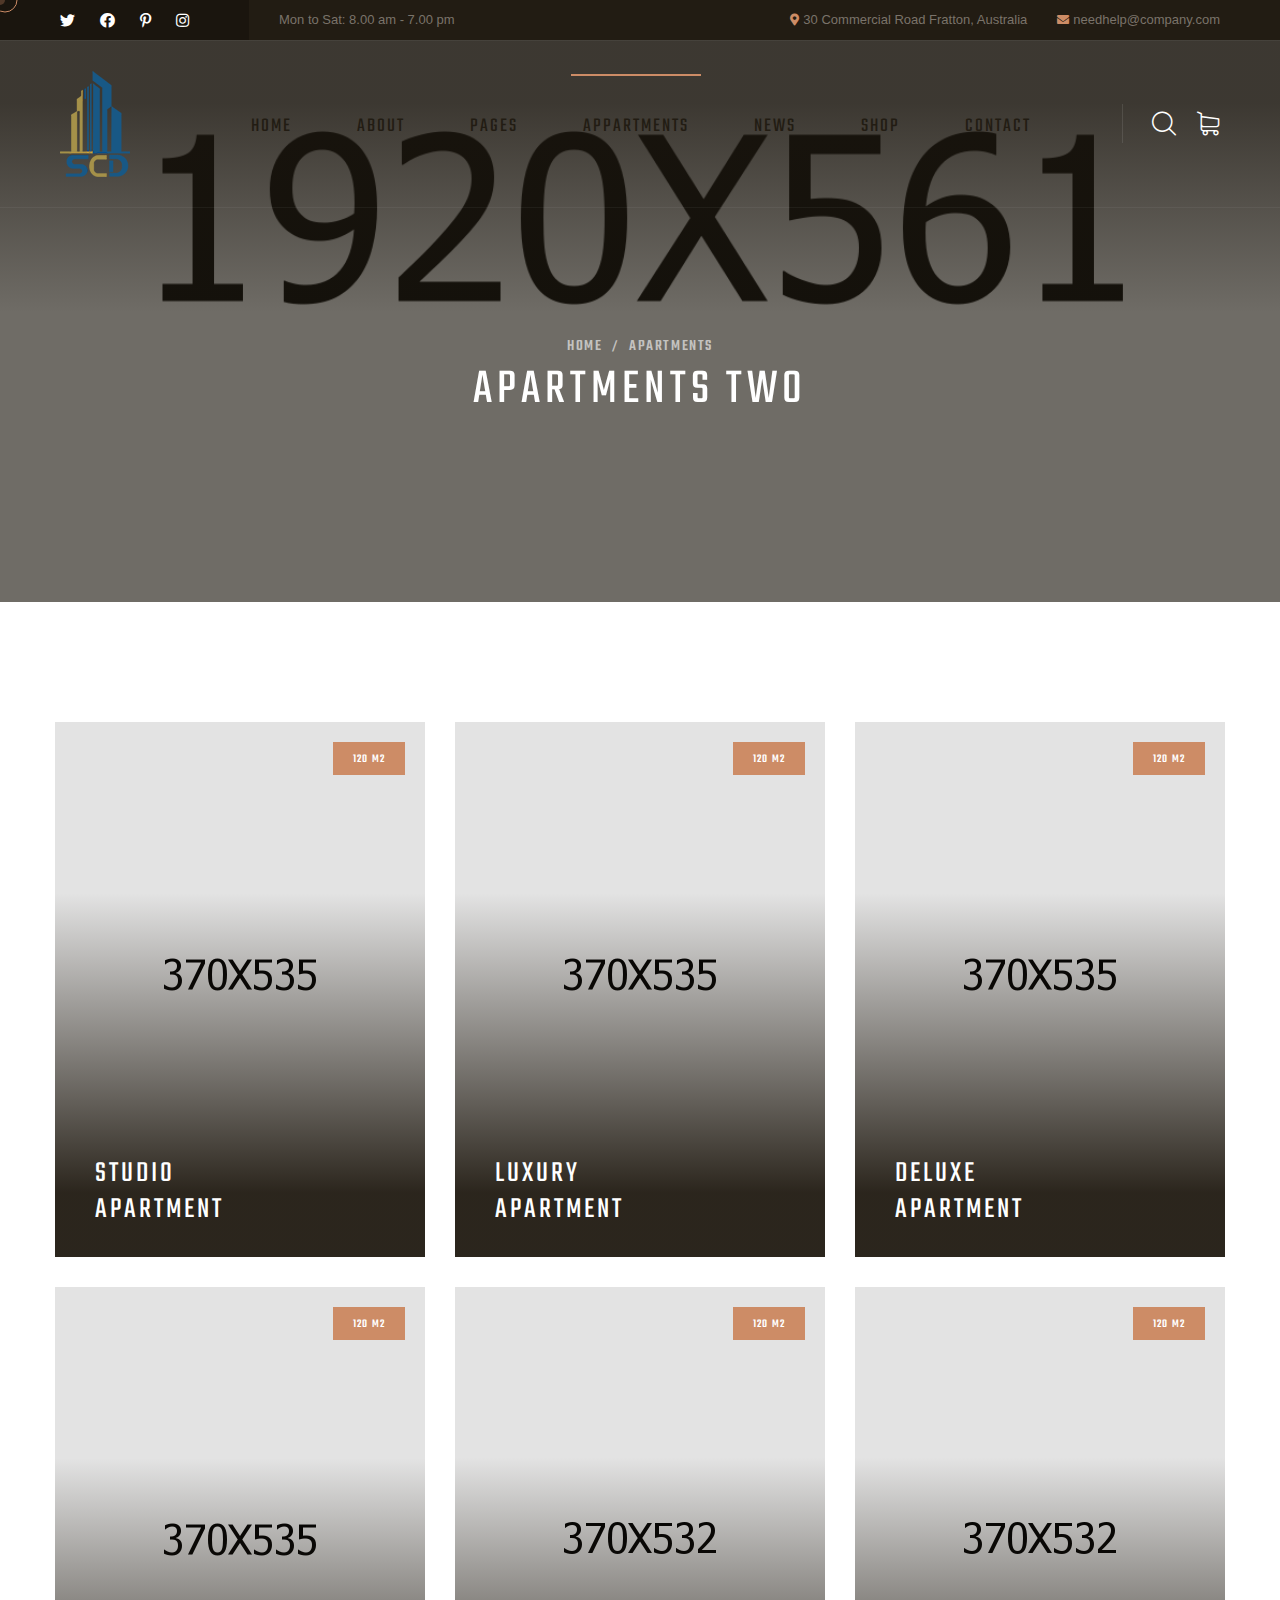
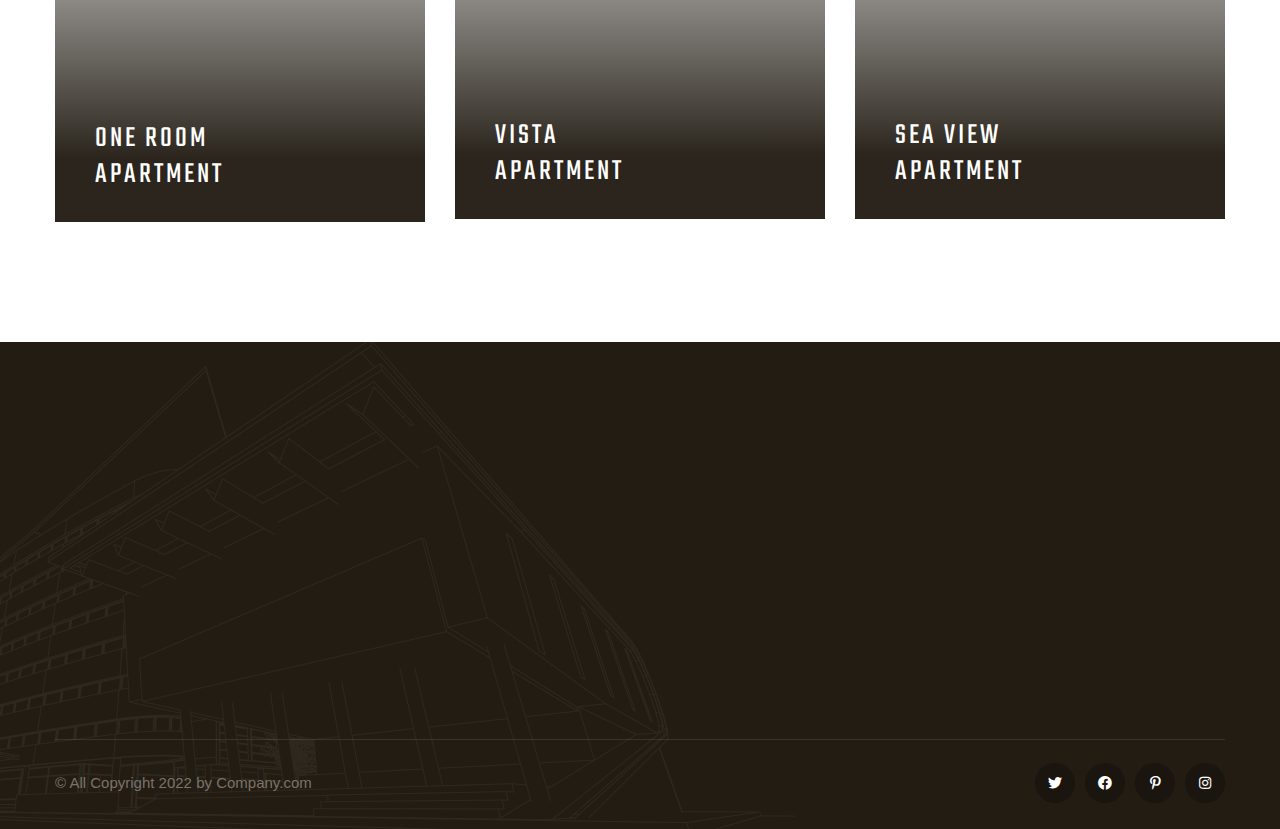
<file: files/apartments-2.html>
<!DOCTYPE html>
<html lang="en">

<head>
    <meta charset="UTF-8" />
    <meta name="viewport" content="width=device-width, initial-scale=1.0" />
    <title> Apartments Two || alipes || alipes HTML 5 Template </title>
    <!-- favicons Icons -->
    <link rel="apple-touch-icon" sizes="180x180" href="assets/images/favicons/apple-touch-icon.png" />
    <link rel="icon" type="image/png" sizes="32x32" href="assets/images/favicons/favicon-32x32.png" />
    <link rel="icon" type="image/png" sizes="16x16" href="assets/images/favicons/favicon-16x16.png" />
    <link rel="manifest" href="assets/images/favicons/site.webmanifest" />
    <meta name="description" content="alipes HTML 5 Template " />

    <!-- fonts -->
    <link rel="preconnect" href="https://fonts.googleapis.com">

    <link rel="preconnect" href="https://fonts.gstatic.com" crossorigin>

    <link href="https://fonts.googleapis.com/css2?family=Manrope:wght@200;300;400;500;600;700;800&display=swap"
        rel="stylesheet">

    <link href="https://fonts.googleapis.com/css2?family=Teko:wght@300;400;500;600;700&display=swap" rel="stylesheet">

    <link rel="stylesheet" href="assets/vendors/bootstrap/css/bootstrap.min.css" />
    <link rel="stylesheet" href="assets/vendors/animate/animate.min.css" />
    <link rel="stylesheet" href="assets/vendors/animate/custom-animate.css" />
    <link rel="stylesheet" href="assets/vendors/fontawesome/css/all.min.css" />
    <link rel="stylesheet" href="assets/vendors/jarallax/jarallax.css" />
    <link rel="stylesheet" href="assets/vendors/jquery-magnific-popup/jquery.magnific-popup.css" />
    <link rel="stylesheet" href="assets/vendors/nouislider/nouislider.min.css" />
    <link rel="stylesheet" href="assets/vendors/nouislider/nouislider.pips.css" />
    <link rel="stylesheet" href="assets/vendors/odometer/odometer.min.css" />
    <link rel="stylesheet" href="assets/vendors/swiper/swiper.min.css" />
    <link rel="stylesheet" href="assets/vendors/alipes-icons/style.css">
    <link rel="stylesheet" href="assets/vendors/tiny-slider/tiny-slider.min.css" />
    <link rel="stylesheet" href="assets/vendors/reey-font/stylesheet.css" />
    <link rel="stylesheet" href="assets/vendors/owl-carousel/owl.carousel.min.css" />
    <link rel="stylesheet" href="assets/vendors/owl-carousel/owl.theme.default.min.css" />
    <link rel="stylesheet" href="assets/vendors/bxslider/jquery.bxslider.css" />
    <link rel="stylesheet" href="assets/vendors/bootstrap-select/css/bootstrap-select.min.css" />
    <link rel="stylesheet" href="assets/vendors/vegas/vegas.min.css" />
    <link rel="stylesheet" href="assets/vendors/jquery-ui/jquery-ui.css" />
    <link rel="stylesheet" href="assets/vendors/timepicker/timePicker.css" />
    <link rel="stylesheet" href="assets/vendors/nice-select/nice-select.css" />

    <!-- template styles -->
    <link rel="stylesheet" href="assets/css/alipes.css" />
    <link rel="stylesheet" href="assets/css/alipes-responsive.css" />
</head>

<body class="custom-cursor">

    <div class="custom-cursor__cursor"></div>
    <div class="custom-cursor__cursor-two"></div>





    <div class="preloader">
        <div class="preloader__image"></div>
    </div>
    <!-- /.preloader -->


    <div class="page-wrapper">
        <header class="main-header">
            <div class="main-header__top">
                <div class="main-header__top-inner">
                    <div class="main-header__top-left">
                        <div class="main-menu__social">
                            <a href="#"><i class="fab fa-twitter"></i></a>
                            <a href="#"><i class="fab fa-facebook"></i></a>
                            <a href="#"><i class="fab fa-pinterest-p"></i></a>
                            <a href="#"><i class="fab fa-instagram"></i></a>
                        </div>
                        <p class="main-header__top-time">Mon to Sat: 8.00 am - 7.00 pm</p>
                    </div>
                    <div class="main-header__top-right">
                        <ul class="list-unstyled main-header__contact-list">
                            <li>
                                <div class="icon">
                                    <i class="fas fa-map-marker-alt"></i>
                                </div>
                                <div class="text">
                                    <p>30 Commercial Road Fratton, Australia </p>
                                </div>
                            </li>
                            <li>
                                <div class="icon">
                                    <i class="fas fa-envelope"></i>
                                </div>
                                <div class="text">
                                    <p><a href="mailto:needhelp@company.com">needhelp@company.com</a></p>
                                </div>
                            </li>
                        </ul>
                    </div>
                </div>
            </div>
            <nav class="main-menu">
                <div class="main-menu__wrapper">
                    <div class="main-menu__wrapper-inner">
                        <div class="main-menu__left">
                            <div class="main-menu__logo">
                                <a href="index.html"><img src="assets/images/resources/logo-1.png" alt=""></a>
                            </div>
                        </div>
                        <div class="main-menu__main-menu-box">
                            <a href="#" class="mobile-nav__toggler"><i class="fa fa-bars"></i></a>
                            <ul class="main-menu__list">
                                <li class="dropdown megamenu">
                                    <a href="index.html">Home </a>
                                    <ul>
                                        <li>
                                            <section class="home-showcase">
                                                <div class="container">
                                                    <div class="home-showcase__inner">
                                                        <div class="row">
                                                            <div class="col-lg-3">
                                                                <div class="home-showcase__item">
                                                                    <div class="home-showcase__image">
                                                                        <img src="assets/images/home-showcase/home-showcase-1-1.jpg"
                                                                            alt="">
                                                                        <div class="home-showcase__buttons">
                                                                            <a href="index.html"
                                                                                class="thm-btn home-showcase__buttons__item">Multi
                                                                                Page</a>
                                                                            <a href="index-one-page.html"
                                                                                class="thm-btn home-showcase__buttons__item">One
                                                                                Page</a>
                                                                        </div>
                                                                        <!-- /.home-showcase__buttons -->
                                                                    </div><!-- /.home-showcase__image -->
                                                                    <h3 class="home-showcase__title">Home
                                                                        Page
                                                                        01</h3>
                                                                    <!-- /.home-showcase__title -->
                                                                </div><!-- /.home-showcase__item -->
                                                            </div><!-- /.col-lg-3 -->
                                                            <div class="col-lg-3">
                                                                <div class="home-showcase__item">
                                                                    <div class="home-showcase__image">
                                                                        <img src="assets/images/home-showcase/home-showcase-1-2.jpg"
                                                                            alt="">
                                                                        <div class="home-showcase__buttons">
                                                                            <a href="index2.html"
                                                                                class="thm-btn home-showcase__buttons__item">Multi
                                                                                Page</a>
                                                                            <a href="index2-one-page.html"
                                                                                class="thm-btn home-showcase__buttons__item">One
                                                                                Page</a>
                                                                        </div>
                                                                        <!-- /.home-showcase__buttons -->
                                                                    </div><!-- /.home-showcase__image -->
                                                                    <h3 class="home-showcase__title">Home
                                                                        Page
                                                                        02
                                                                    </h3><!-- /.home-showcase__title -->
                                                                </div><!-- /.home-showcase__item -->
                                                            </div><!-- /.col-lg-3 -->
                                                            <div class="col-lg-3">
                                                                <div class="home-showcase__item">
                                                                    <div class="home-showcase__image">
                                                                        <img src="assets/images/home-showcase/home-showcase-1-3.jpg"
                                                                            alt="">
                                                                        <div class="home-showcase__buttons">
                                                                            <a href="index3.html"
                                                                                class="thm-btn home-showcase__buttons__item">Multi
                                                                                Page</a>
                                                                            <a href="index3-one-page.html"
                                                                                class="thm-btn home-showcase__buttons__item">One
                                                                                Page</a>
                                                                        </div>
                                                                        <!-- /.home-showcase__buttons -->
                                                                    </div><!-- /.home-showcase__image -->
                                                                    <h3 class="home-showcase__title">Home
                                                                        Page
                                                                        03
                                                                    </h3><!-- /.home-showcase__title -->
                                                                </div><!-- /.home-showcase__item -->
                                                            </div><!-- /.col-lg-3 -->
                                                            <div class="col-lg-3">
                                                                <div class="home-showcase__item">
                                                                    <div class="home-showcase__image">
                                                                        <img src="assets/images/home-showcase/home-showcase-1-4.jpg"
                                                                            alt="">
                                                                        <div class="home-showcase__buttons">
                                                                            <a href="index-dark.html"
                                                                                class="thm-btn home-showcase__buttons__item">View
                                                                                Page</a>
                                                                        </div>
                                                                        <!-- /.home-showcase__buttons -->
                                                                    </div><!-- /.home-showcase__image -->
                                                                    <h3 class="home-showcase__title">Home
                                                                        Page
                                                                        04
                                                                    </h3><!-- /.home-showcase__title -->
                                                                </div><!-- /.home-showcase__item -->
                                                            </div><!-- /.col-lg-3 -->
                                                        </div><!-- /.row -->
                                                    </div><!-- /.home-showcase__inner -->

                                                </div><!-- /.container -->
                                            </section>
                                        </li>
                                    </ul>
                                </li>
                                <li>
                                    <a href="about.html">About</a>
                                </li>
                                <li class="dropdown">
                                    <a href="#">Pages</a>
                                    <ul class="shadow-box">
                                        <li><a href="services.html">Services</a></li>
                                        <li><a href="the-building.html">The Building</a></li>
                                        <li><a href="agents.html">Agents</a></li>
                                        <li><a href="agents-carousel.html">Agents Carousel</a></li>
                                        <li><a href="testimonials.html">Testimonials</a></li>
                                        <li><a href="testimonials-carousel.html">Testimonials Carousel</a></li>
                                        <li><a href="gallery.html">Gallery</a></li>
                                        <li><a href="gallery-carousel.html">Gallery Carousel</a></li>
                                        <li><a href="faq.html">FAQs</a></li>
                                        <li><a href="404.html">404 Error</a></li>
                                    </ul>
                                </li>
                                <li class="dropdown current">
                                    <a href="#">Appartments</a>
                                    <ul class="shadow-box">
                                        <li><a href="apartments.html">Appartments One</a></li>
                                        <li><a href="apartments-2.html">Appartments Two</a></li>
                                        <li><a href="apartments-carousel.html">Appartments Carousel</a></li>
                                        <li><a href="apartment-details-1.html">Appartment Details one</a></li>
                                        <li><a href="apartment-details-2.html">Appartment Details Two</a></li>
                                    </ul>
                                </li>
                                <li class="dropdown">
                                    <a href="#">News</a>
                                    <ul class="shadow-box">
                                        <li><a href="news.html">News</a></li>
                                        <li><a href="news-carousel.html">News Carousel</a></li>
                                        <li><a href="news-sidebar.html">News Sidebar</a></li>
                                        <li><a href="news-details.html">News Details</a></li>
                                    </ul>
                                </li>
                                <li class="dropdown">
                                    <a href="#">Shop</a>
                                    <ul class="shadow-box">
                                        <li><a href="products.html">Products</a></li>
                                        <li><a href="product-details.html">Product Details</a></li>
                                        <li><a href="cart.html">Cart</a></li>
                                        <li><a href="checkout.html">Checkout</a></li>
                                    </ul>
                                </li>
                                <li>
                                    <a href="contact.html">Contact</a>
                                </li>
                            </ul>
                        </div>
                        <div class="main-menu__right">
                            <div class="main-menu__search-cart-btn">
                                <div class="main-menu__search-cart-box">
                                    <div class="main-menu__search-box">
                                        <a href="#" class="main-menu__search search-toggler icon-magnifying-glass"></a>
                                    </div>
                                    <div class="main-menu__cart-box">
                                        <a href="cart.html" class="main-menu__cart icon-shopping-cart"></a>
                                    </div>
                                </div>
                                <div class="main-menu__btn-box">
                                    <a href="contact.html" class="thm-btn main-menu__btn">Schedule a Visit</a>
                                </div>
                            </div>
                        </div>
                    </div>
                </div>
            </nav>
        </header>

        <div class="stricky-header stricked-menu main-menu">
            <div class="sticky-header__content"></div><!-- /.sticky-header__content -->
        </div><!-- /.stricky-header -->

        <!--Page Header Start-->
        <section class="page-header">
            <div class="page-header-bg" style="background-image: url(assets/images/backgrounds/page-header-bg.jpg)">
            </div>
            <div class="page-header__overly"></div>
            <div class="container">
                <div class="page-header__inner">
                    <ul class="thm-breadcrumb list-unstyled">
                        <li><a href="index.html">Home</a></li>
                        <li><span>/</span></li>
                        <li>Apartments</li>
                    </ul>
                    <h2>Apartments Two</h2>
                </div>
            </div>
        </section>
        <!--Page Header End-->

        <!--Apartments Two Page Start-->
        <section class="apartments-two-page">
            <div class="container">
                <div class="row">
                    <!--Apartment One Single Start-->
                    <div class="col-xl-4 col-lg-6 col-md-6">
                        <div class="apartment-one__single">
                            <div class="apartment-one__img-box">
                                <div class="apartment-one__img">
                                    <img src="assets/images/resources/apartment-1-1.jpg" alt="">
                                </div>
                                <div class="apartment-one__content">
                                    <div class="apartment-one__title-box">
                                        <h3 class="apartment-one__title"><a href="apartment-details-1.html">Studio
                                                <br> apartment</a></h3>
                                    </div>
                                    <div class="apartment-one__arrow">
                                        <a href="apartment-details-1.html"><span class="icon-right-arrow"></span></a>
                                    </div>
                                </div>
                                <div class="apartment-one__btn-box">
                                    <a href="apartment-details-1.html" class="thm-btn apartment-one__btn">120 m2</a>
                                </div>
                            </div>
                        </div>
                    </div>
                    <!--Apartment One Single End-->
                    <!--Apartment One Single Start-->
                    <div class="col-xl-4 col-lg-6 col-md-6">
                        <div class="apartment-one__single">
                            <div class="apartment-one__img-box">
                                <div class="apartment-one__img">
                                    <img src="assets/images/resources/apartment-1-2.jpg" alt="">
                                </div>
                                <div class="apartment-one__content">
                                    <div class="apartment-one__title-box">
                                        <h3 class="apartment-one__title"><a href="apartment-details-1.html">Luxury
                                                <br> apartment</a></h3>
                                    </div>
                                    <div class="apartment-one__arrow">
                                        <a href="apartment-details-1.html"><span class="icon-right-arrow"></span></a>
                                    </div>
                                </div>
                                <div class="apartment-one__btn-box">
                                    <a href="apartment-details-1.html" class="thm-btn apartment-one__btn">120 m2</a>
                                </div>
                            </div>
                        </div>
                    </div>
                    <!--Apartment One Single End-->
                    <!--Apartment One Single Start-->
                    <div class="col-xl-4 col-lg-6 col-md-6">
                        <div class="apartment-one__single">
                            <div class="apartment-one__img-box">
                                <div class="apartment-one__img">
                                    <img src="assets/images/resources/apartment-1-3.jpg" alt="">
                                </div>
                                <div class="apartment-one__content">
                                    <div class="apartment-one__title-box">
                                        <h3 class="apartment-one__title"><a href="apartment-details-1.html">Deluxe
                                                <br> apartment</a></h3>
                                    </div>
                                    <div class="apartment-one__arrow">
                                        <a href="apartment-details-1.html"><span class="icon-right-arrow"></span></a>
                                    </div>
                                </div>
                                <div class="apartment-one__btn-box">
                                    <a href="apartment-details-1.html" class="thm-btn apartment-one__btn">120 m2</a>
                                </div>
                            </div>
                        </div>
                    </div>
                    <!--Apartment One Single End-->
                    <!--Apartment One Single Start-->
                    <div class="col-xl-4 col-lg-6 col-md-6">
                        <div class="apartment-one__single">
                            <div class="apartment-one__img-box">
                                <div class="apartment-one__img">
                                    <img src="assets/images/resources/apartment-1-4.jpg" alt="">
                                </div>
                                <div class="apartment-one__content">
                                    <div class="apartment-one__title-box">
                                        <h3 class="apartment-one__title"><a href="apartment-details-1.html">one room
                                                <br> apartment</a></h3>
                                    </div>
                                    <div class="apartment-one__arrow">
                                        <a href="apartment-details-1.html"><span class="icon-right-arrow"></span></a>
                                    </div>
                                </div>
                                <div class="apartment-one__btn-box">
                                    <a href="apartment-details-1.html" class="thm-btn apartment-one__btn">120 m2</a>
                                </div>
                            </div>
                        </div>
                    </div>
                    <!--Apartment One Single End-->
                    <!--Apartment One Single Start-->
                    <div class="col-xl-4 col-lg-6 col-md-6">
                        <div class="apartment-one__single">
                            <div class="apartment-one__img-box">
                                <div class="apartment-one__img">
                                    <img src="assets/images/resources/apartment-1-5.jpg" alt="">
                                </div>
                                <div class="apartment-one__content">
                                    <div class="apartment-one__title-box">
                                        <h3 class="apartment-one__title"><a href="apartment-details-1.html">vista <br>
                                                apartment</a></h3>
                                    </div>
                                    <div class="apartment-one__arrow">
                                        <a href="apartment-details-1.html"><span class="icon-right-arrow"></span></a>
                                    </div>
                                </div>
                                <div class="apartment-one__btn-box">
                                    <a href="apartment-details-1.html" class="thm-btn apartment-one__btn">120 m2</a>
                                </div>
                            </div>
                        </div>
                    </div>
                    <!--Apartment One Single End-->
                    <!--Apartment One Single Start-->
                    <div class="col-xl-4 col-lg-6 col-md-6">
                        <div class="apartment-one__single">
                            <div class="apartment-one__img-box">
                                <div class="apartment-one__img">
                                    <img src="assets/images/resources/apartment-1-6.jpg" alt="">
                                </div>
                                <div class="apartment-one__content">
                                    <div class="apartment-one__title-box">
                                        <h3 class="apartment-one__title"><a href="apartment-details-1.html">sea view
                                                <br> apartment</a></h3>
                                    </div>
                                    <div class="apartment-one__arrow">
                                        <a href="apartment-details-1.html"><span class="icon-right-arrow"></span></a>
                                    </div>
                                </div>
                                <div class="apartment-one__btn-box">
                                    <a href="#" class="thm-btn apartment-one__btn">120 m2</a>
                                </div>
                            </div>
                        </div>
                    </div>
                    <!--Apartment One Single End-->
                </div>
            </div>
        </section>
        <!--Apartments Two Page End-->

        <!--Site Footer Start-->
        <footer class="site-footer">
            <div class="site-footer__shape-1 float-bob-x">
                <img src="assets/images/shapes/site-footer-shape-1.png" alt="">
            </div>
            <div class="container">
                <div class="site-footer__inner">
                    <div class="site-footer__top">
                        <div class="row">
                            <div class="col-xl-2 col-lg-2 col-md-6 wow fadeInUp" data-wow-delay="100ms">
                                <div class="footer-widget__column footer-widget__about">
                                    <div class="footer-widget__logo">
                                        <a href="index.html"><img src="assets/images/resources/footer-logo.png"
                                                alt=""></a>
                                    </div>
                                </div>
                            </div>
                            <div class="col-xl-4 col-lg-4 col-md-6 wow fadeInUp" data-wow-delay="200ms">
                                <div class="footer-widget__column footer-widget__explore">
                                    <div class="footer-widget__title-box">
                                        <h3 class="footer-widget__title">explore</h3>
                                    </div>
                                    <div class="footer-widget__explore-list-box">
                                        <ul class="footer-widget__explore-list list-unstyled">
                                            <li><a href="about.html">About</a></li>
                                            <li><a href="contact.html">Contact</a></li>
                                            <li><a href="the-building.html">The Building</a></li>
                                            <li><a href="agents.html">Our Agents</a></li>
                                            <li><a href="apartments.html">Apartment</a></li>
                                        </ul>
                                        <ul class="footer-widget__explore-list list-unstyled">
                                            <li><a href="news.html">News</a></li>
                                            <li><a href="about.html">Feedbacks</a></li>
                                            <li><a href="products.html">Shop</a></li>
                                            <li><a href="about.html">Privacy Policy</a></li>
                                        </ul>
                                    </div>
                                </div>
                            </div>
                            <div class="col-xl-3 col-lg-3 col-md-6 wow fadeInUp" data-wow-delay="300ms">
                                <div class="footer-widget__column footer-widget__contact">
                                    <div class="footer-widget__title-box">
                                        <h3 class="footer-widget__title">Contact</h3>
                                    </div>
                                    <p class="footer-widget__contact-text">30 Road Broklyn Street, 600 <br> New York,
                                        USA
                                    </p>
                                    <ul class="footer-widget__contact-list list-unstyled">
                                        <li>
                                            <div class="icon">
                                                <span class="fas fa-envelope"></span>
                                            </div>
                                            <div class="text">
                                                <p><a href="mailto:needhelp@company.com">needhelp@company.com</a></p>
                                            </div>
                                        </li>
                                        <li>
                                            <div class="icon">
                                                <span class="icon-telephone"></span>
                                            </div>
                                            <div class="text">
                                                <p><a href="tel:+9288006780">+92 ( 8800 ) - 6780</a></p>
                                            </div>
                                        </li>
                                    </ul>
                                </div>
                            </div>
                            <div class="col-xl-3 col-lg-3 col-md-6 wow fadeInUp" data-wow-delay="400ms">
                                <div class="footer-widget__column footer-widget__newsletter">
                                    <div class="footer-widget__title-box">
                                        <h3 class="footer-widget__title">newsletter</h3>
                                    </div>
                                    <form class="footer-widget__email-box">
                                        <div class="footer-widget__email-input-box">
                                            <input type="email" placeholder="Email Address" name="email">
                                        </div>
                                        <button type="submit"
                                            class="footer-widget__subscribe-btn thm-btn">Subscribe</button>
                                    </form>
                                </div>
                            </div>
                        </div>
                    </div>
                    <div class="site-footer__bottom">
                        <div class="site-footer__bottom-inner">
                            <div class="site-footer__bottom-left">
                                <p class="site-footer__bottom-text">© All Copyright 2022 by <a href="#">Company.com</a>
                                </p>
                            </div>
                            <div class="site-footer__bottom-right">
                                <div class="site-footer__social">
                                    <a href="#"><i class="fab fa-twitter"></i></a>
                                    <a href="#"><i class="fab fa-facebook"></i></a>
                                    <a href="#"><i class="fab fa-pinterest-p"></i></a>
                                    <a href="#"><i class="fab fa-instagram"></i></a>
                                </div>
                            </div>
                        </div>
                    </div>
                </div>
            </div>
        </footer>
        <!--Site Footer End-->


    </div><!-- /.page-wrapper -->


    <div class="mobile-nav__wrapper">
        <div class="mobile-nav__overlay mobile-nav__toggler"></div>
        <!-- /.mobile-nav__overlay -->
        <div class="mobile-nav__content">
            <span class="mobile-nav__close mobile-nav__toggler"><i class="fa fa-times"></i></span>

            <div class="logo-box">
                <a href="index.html" aria-label="logo image"><img src="assets/images/resources/logo-1.png" width="40"
                        alt="" /></a>
            </div>
            <!-- /.logo-box -->
            <div class="mobile-nav__container"></div>
            <!-- /.mobile-nav__container -->

            <ul class="mobile-nav__contact list-unstyled">
                <li>
                    <i class="fa fa-envelope"></i>
                    <a href="mailto:needhelp@packageName__.com">needhelp@alipes.com</a>
                </li>
                <li>
                    <i class="fa fa-phone-alt"></i>
                    <a href="tel:666-888-0000">666 888 0000</a>
                </li>
            </ul><!-- /.mobile-nav__contact -->
            <div class="mobile-nav__top">
                <div class="mobile-nav__social">
                    <a href="#" class="fab fa-twitter"></a>
                    <a href="#" class="fab fa-facebook-square"></a>
                    <a href="#" class="fab fa-pinterest-p"></a>
                    <a href="#" class="fab fa-instagram"></a>
                </div><!-- /.mobile-nav__social -->
            </div><!-- /.mobile-nav__top -->



        </div>
        <!-- /.mobile-nav__content -->
    </div>
    <!-- /.mobile-nav__wrapper -->

    <div class="search-popup">
        <div class="search-popup__overlay search-toggler"></div>
        <!-- /.search-popup__overlay -->
        <div class="search-popup__content">
            <form action="#">
                <label for="search" class="sr-only">search here</label><!-- /.sr-only -->
                <input type="text" id="search" placeholder="Search Here..." />
                <button type="submit" aria-label="search submit" class="thm-btn">
                    <i class="icon-magnifying-glass"></i>
                </button>
            </form>
        </div>
        <!-- /.search-popup__content -->
    </div>
    <!-- /.search-popup -->

    <a href="#" data-target="html" class="scroll-to-target scroll-to-top"><i class="icon-up-arrow"></i></a>


    <script src="assets/vendors/jquery/jquery-3.6.0.min.js"></script>
    <script src="assets/vendors/bootstrap/js/bootstrap.bundle.min.js"></script>
    <script src="assets/vendors/jarallax/jarallax.min.js"></script>
    <script src="assets/vendors/jquery-ajaxchimp/jquery.ajaxchimp.min.js"></script>
    <script src="assets/vendors/jquery-appear/jquery.appear.min.js"></script>
    <script src="assets/vendors/jquery-circle-progress/jquery.circle-progress.min.js"></script>
    <script src="assets/vendors/jquery-magnific-popup/jquery.magnific-popup.min.js"></script>
    <script src="assets/vendors/jquery-validate/jquery.validate.min.js"></script>
    <script src="assets/vendors/nouislider/nouislider.min.js"></script>
    <script src="assets/vendors/odometer/odometer.min.js"></script>
    <script src="assets/vendors/swiper/swiper.min.js"></script>
    <script src="assets/vendors/tiny-slider/tiny-slider.min.js"></script>
    <script src="assets/vendors/wnumb/wNumb.min.js"></script>
    <script src="assets/vendors/wow/wow.js"></script>
    <script src="assets/vendors/isotope/isotope.js"></script>
    <script src="assets/vendors/countdown/countdown.min.js"></script>
    <script src="assets/vendors/owl-carousel/owl.carousel.min.js"></script>
    <script src="assets/vendors/bxslider/jquery.bxslider.min.js"></script>
    <script src="assets/vendors/bootstrap-select/js/bootstrap-select.min.js"></script>
    <script src="assets/vendors/vegas/vegas.min.js"></script>
    <script src="assets/vendors/jquery-ui/jquery-ui.js"></script>
    <script src="assets/vendors/timepicker/timePicker.js"></script>
    <script src="assets/vendors/circleType/jquery.circleType.js"></script>
    <script src="assets/vendors/circleType/jquery.lettering.min.js"></script>
    <script src="assets/vendors/nice-select/jquery.nice-select.min.js"></script>




    <!-- template js -->
    <script src="assets/js/alipes.js"></script>
</body>

</html>
</file>
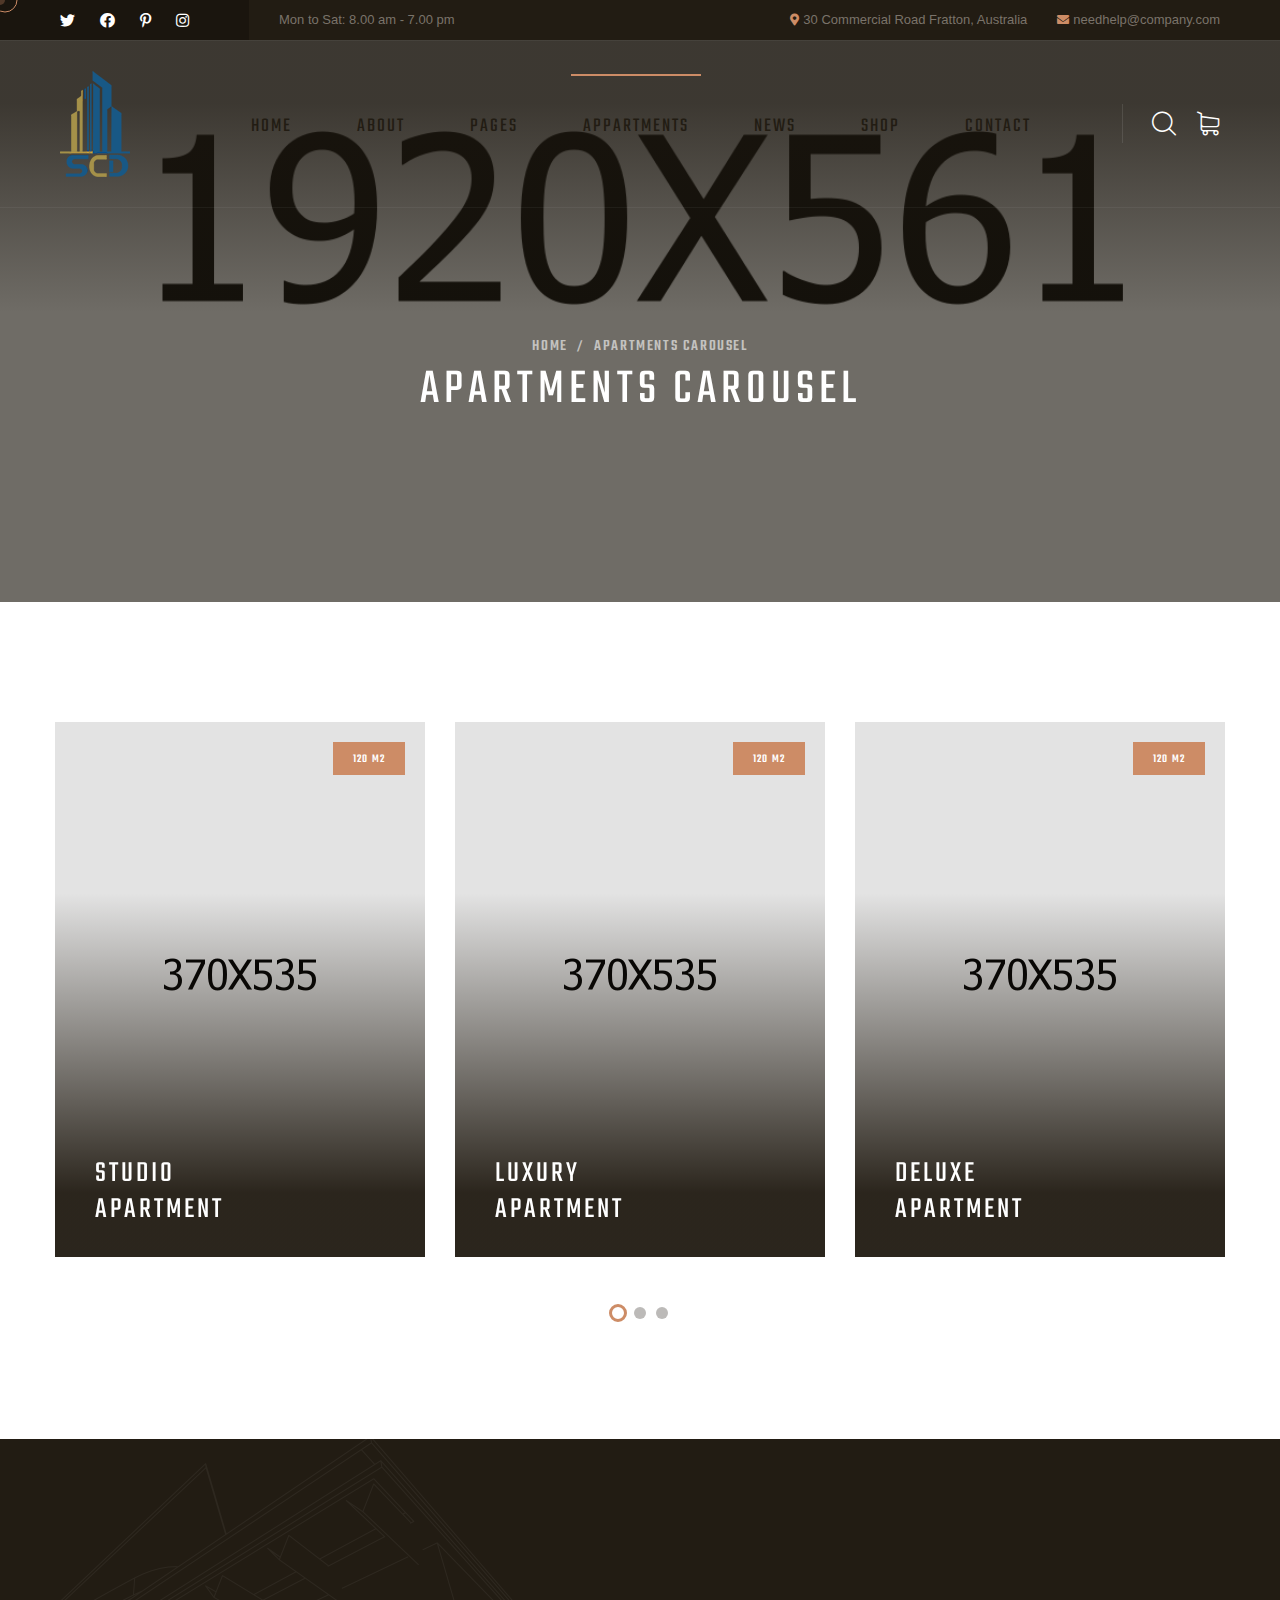
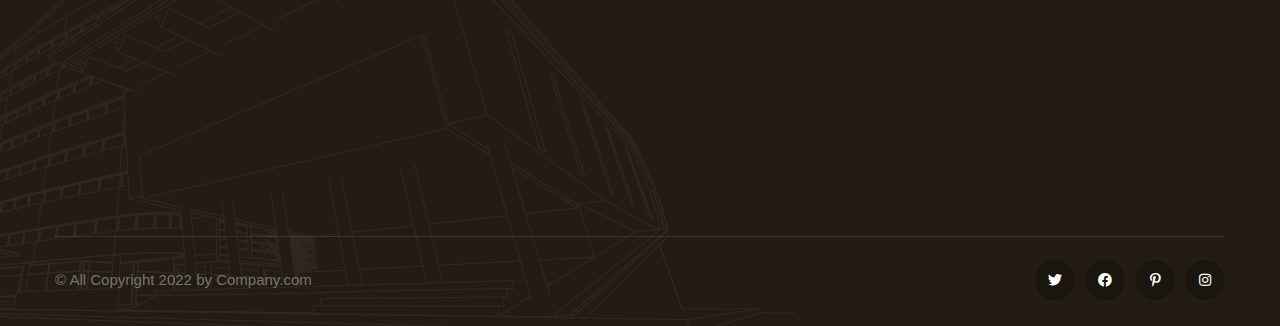
<file: files/apartments-carousel.html>
<!DOCTYPE html>
<html lang="en">

<head>
    <meta charset="UTF-8" />
    <meta name="viewport" content="width=device-width, initial-scale=1.0" />
    <title> Apartments Carousel || alipes || alipes HTML 5 Template </title>
    <!-- favicons Icons -->
    <link rel="apple-touch-icon" sizes="180x180" href="assets/images/favicons/apple-touch-icon.png" />
    <link rel="icon" type="image/png" sizes="32x32" href="assets/images/favicons/favicon-32x32.png" />
    <link rel="icon" type="image/png" sizes="16x16" href="assets/images/favicons/favicon-16x16.png" />
    <link rel="manifest" href="assets/images/favicons/site.webmanifest" />
    <meta name="description" content="alipes HTML 5 Template " />

    <!-- fonts -->
    <link rel="preconnect" href="https://fonts.googleapis.com">

    <link rel="preconnect" href="https://fonts.gstatic.com" crossorigin>

    <link href="https://fonts.googleapis.com/css2?family=Manrope:wght@200;300;400;500;600;700;800&display=swap"
        rel="stylesheet">

    <link href="https://fonts.googleapis.com/css2?family=Teko:wght@300;400;500;600;700&display=swap" rel="stylesheet">

    <link rel="stylesheet" href="assets/vendors/bootstrap/css/bootstrap.min.css" />
    <link rel="stylesheet" href="assets/vendors/animate/animate.min.css" />
    <link rel="stylesheet" href="assets/vendors/animate/custom-animate.css" />
    <link rel="stylesheet" href="assets/vendors/fontawesome/css/all.min.css" />
    <link rel="stylesheet" href="assets/vendors/jarallax/jarallax.css" />
    <link rel="stylesheet" href="assets/vendors/jquery-magnific-popup/jquery.magnific-popup.css" />
    <link rel="stylesheet" href="assets/vendors/nouislider/nouislider.min.css" />
    <link rel="stylesheet" href="assets/vendors/nouislider/nouislider.pips.css" />
    <link rel="stylesheet" href="assets/vendors/odometer/odometer.min.css" />
    <link rel="stylesheet" href="assets/vendors/swiper/swiper.min.css" />
    <link rel="stylesheet" href="assets/vendors/alipes-icons/style.css">
    <link rel="stylesheet" href="assets/vendors/tiny-slider/tiny-slider.min.css" />
    <link rel="stylesheet" href="assets/vendors/reey-font/stylesheet.css" />
    <link rel="stylesheet" href="assets/vendors/owl-carousel/owl.carousel.min.css" />
    <link rel="stylesheet" href="assets/vendors/owl-carousel/owl.theme.default.min.css" />
    <link rel="stylesheet" href="assets/vendors/bxslider/jquery.bxslider.css" />
    <link rel="stylesheet" href="assets/vendors/bootstrap-select/css/bootstrap-select.min.css" />
    <link rel="stylesheet" href="assets/vendors/vegas/vegas.min.css" />
    <link rel="stylesheet" href="assets/vendors/jquery-ui/jquery-ui.css" />
    <link rel="stylesheet" href="assets/vendors/timepicker/timePicker.css" />
    <link rel="stylesheet" href="assets/vendors/nice-select/nice-select.css" />

    <!-- template styles -->
    <link rel="stylesheet" href="assets/css/alipes.css" />
    <link rel="stylesheet" href="assets/css/alipes-responsive.css" />
</head>

<body class="custom-cursor">

    <div class="custom-cursor__cursor"></div>
    <div class="custom-cursor__cursor-two"></div>





    <div class="preloader">
        <div class="preloader__image"></div>
    </div>
    <!-- /.preloader -->


    <div class="page-wrapper">
        <header class="main-header">
            <div class="main-header__top">
                <div class="main-header__top-inner">
                    <div class="main-header__top-left">
                        <div class="main-menu__social">
                            <a href="#"><i class="fab fa-twitter"></i></a>
                            <a href="#"><i class="fab fa-facebook"></i></a>
                            <a href="#"><i class="fab fa-pinterest-p"></i></a>
                            <a href="#"><i class="fab fa-instagram"></i></a>
                        </div>
                        <p class="main-header__top-time">Mon to Sat: 8.00 am - 7.00 pm</p>
                    </div>
                    <div class="main-header__top-right">
                        <ul class="list-unstyled main-header__contact-list">
                            <li>
                                <div class="icon">
                                    <i class="fas fa-map-marker-alt"></i>
                                </div>
                                <div class="text">
                                    <p>30 Commercial Road Fratton, Australia </p>
                                </div>
                            </li>
                            <li>
                                <div class="icon">
                                    <i class="fas fa-envelope"></i>
                                </div>
                                <div class="text">
                                    <p><a href="mailto:needhelp@company.com">needhelp@company.com</a></p>
                                </div>
                            </li>
                        </ul>
                    </div>
                </div>
            </div>
            <nav class="main-menu">
                <div class="main-menu__wrapper">
                    <div class="main-menu__wrapper-inner">
                        <div class="main-menu__left">
                            <div class="main-menu__logo">
                                <a href="index.html"><img src="assets/images/resources/logo-1.png" alt=""></a>
                            </div>
                        </div>
                        <div class="main-menu__main-menu-box">
                            <a href="#" class="mobile-nav__toggler"><i class="fa fa-bars"></i></a>
                            <ul class="main-menu__list">
                                <li class="dropdown megamenu">
                                    <a href="index.html">Home </a>
                                    <ul>
                                        <li>
                                            <section class="home-showcase">
                                                <div class="container">
                                                    <div class="home-showcase__inner">
                                                        <div class="row">
                                                            <div class="col-lg-3">
                                                                <div class="home-showcase__item">
                                                                    <div class="home-showcase__image">
                                                                        <img src="assets/images/home-showcase/home-showcase-1-1.jpg"
                                                                            alt="">
                                                                        <div class="home-showcase__buttons">
                                                                            <a href="index.html"
                                                                                class="thm-btn home-showcase__buttons__item">Multi
                                                                                Page</a>
                                                                            <a href="index-one-page.html"
                                                                                class="thm-btn home-showcase__buttons__item">One
                                                                                Page</a>
                                                                        </div>
                                                                        <!-- /.home-showcase__buttons -->
                                                                    </div><!-- /.home-showcase__image -->
                                                                    <h3 class="home-showcase__title">Home
                                                                        Page
                                                                        01</h3>
                                                                    <!-- /.home-showcase__title -->
                                                                </div><!-- /.home-showcase__item -->
                                                            </div><!-- /.col-lg-3 -->
                                                            <div class="col-lg-3">
                                                                <div class="home-showcase__item">
                                                                    <div class="home-showcase__image">
                                                                        <img src="assets/images/home-showcase/home-showcase-1-2.jpg"
                                                                            alt="">
                                                                        <div class="home-showcase__buttons">
                                                                            <a href="index2.html"
                                                                                class="thm-btn home-showcase__buttons__item">Multi
                                                                                Page</a>
                                                                            <a href="index2-one-page.html"
                                                                                class="thm-btn home-showcase__buttons__item">One
                                                                                Page</a>
                                                                        </div>
                                                                        <!-- /.home-showcase__buttons -->
                                                                    </div><!-- /.home-showcase__image -->
                                                                    <h3 class="home-showcase__title">Home
                                                                        Page
                                                                        02
                                                                    </h3><!-- /.home-showcase__title -->
                                                                </div><!-- /.home-showcase__item -->
                                                            </div><!-- /.col-lg-3 -->
                                                            <div class="col-lg-3">
                                                                <div class="home-showcase__item">
                                                                    <div class="home-showcase__image">
                                                                        <img src="assets/images/home-showcase/home-showcase-1-3.jpg"
                                                                            alt="">
                                                                        <div class="home-showcase__buttons">
                                                                            <a href="index3.html"
                                                                                class="thm-btn home-showcase__buttons__item">Multi
                                                                                Page</a>
                                                                            <a href="index3-one-page.html"
                                                                                class="thm-btn home-showcase__buttons__item">One
                                                                                Page</a>
                                                                        </div>
                                                                        <!-- /.home-showcase__buttons -->
                                                                    </div><!-- /.home-showcase__image -->
                                                                    <h3 class="home-showcase__title">Home
                                                                        Page
                                                                        03
                                                                    </h3><!-- /.home-showcase__title -->
                                                                </div><!-- /.home-showcase__item -->
                                                            </div><!-- /.col-lg-3 -->
                                                            <div class="col-lg-3">
                                                                <div class="home-showcase__item">
                                                                    <div class="home-showcase__image">
                                                                        <img src="assets/images/home-showcase/home-showcase-1-4.jpg"
                                                                            alt="">
                                                                        <div class="home-showcase__buttons">
                                                                            <a href="index-dark.html"
                                                                                class="thm-btn home-showcase__buttons__item">View
                                                                                Page</a>
                                                                        </div>
                                                                        <!-- /.home-showcase__buttons -->
                                                                    </div><!-- /.home-showcase__image -->
                                                                    <h3 class="home-showcase__title">Home
                                                                        Page
                                                                        04
                                                                    </h3><!-- /.home-showcase__title -->
                                                                </div><!-- /.home-showcase__item -->
                                                            </div><!-- /.col-lg-3 -->
                                                        </div><!-- /.row -->
                                                    </div><!-- /.home-showcase__inner -->

                                                </div><!-- /.container -->
                                            </section>
                                        </li>
                                    </ul>
                                </li>
                                <li>
                                    <a href="about.html">About</a>
                                </li>
                                <li class="dropdown">
                                    <a href="#">Pages</a>
                                    <ul class="shadow-box">
                                        <li><a href="services.html">Services</a></li>
                                        <li><a href="the-building.html">The Building</a></li>
                                        <li><a href="agents.html">Agents</a></li>
                                        <li><a href="agents-carousel.html">Agents Carousel</a></li>
                                        <li><a href="testimonials.html">Testimonials</a></li>
                                        <li><a href="testimonials-carousel.html">Testimonials Carousel</a></li>
                                        <li><a href="gallery.html">Gallery</a></li>
                                        <li><a href="gallery-carousel.html">Gallery Carousel</a></li>
                                        <li><a href="faq.html">FAQs</a></li>
                                        <li><a href="404.html">404 Error</a></li>
                                    </ul>
                                </li>
                                <li class="dropdown current">
                                    <a href="#">Appartments</a>
                                    <ul class="shadow-box">
                                        <li><a href="apartments.html">Appartments One</a></li>
                                        <li><a href="apartments-2.html">Appartments Two</a></li>
                                        <li><a href="apartments-carousel.html">Appartments Carousel</a></li>
                                        <li><a href="apartment-details-1.html">Appartment Details one</a></li>
                                        <li><a href="apartment-details-2.html">Appartment Details Two</a></li>
                                    </ul>
                                </li>
                                <li class="dropdown">
                                    <a href="#">News</a>
                                    <ul class="shadow-box">
                                        <li><a href="news.html">News</a></li>
                                        <li><a href="news-carousel.html">News Carousel</a></li>
                                        <li><a href="news-sidebar.html">News Sidebar</a></li>
                                        <li><a href="news-details.html">News Details</a></li>
                                    </ul>
                                </li>
                                <li class="dropdown">
                                    <a href="#">Shop</a>
                                    <ul class="shadow-box">
                                        <li><a href="products.html">Products</a></li>
                                        <li><a href="product-details.html">Product Details</a></li>
                                        <li><a href="cart.html">Cart</a></li>
                                        <li><a href="checkout.html">Checkout</a></li>
                                    </ul>
                                </li>
                                <li>
                                    <a href="contact.html">Contact</a>
                                </li>
                            </ul>
                        </div>
                        <div class="main-menu__right">
                            <div class="main-menu__search-cart-btn">
                                <div class="main-menu__search-cart-box">
                                    <div class="main-menu__search-box">
                                        <a href="#" class="main-menu__search search-toggler icon-magnifying-glass"></a>
                                    </div>
                                    <div class="main-menu__cart-box">
                                        <a href="cart.html" class="main-menu__cart icon-shopping-cart"></a>
                                    </div>
                                </div>
                                <div class="main-menu__btn-box">
                                    <a href="contact.html" class="thm-btn main-menu__btn">Schedule a Visit</a>
                                </div>
                            </div>
                        </div>
                    </div>
                </div>
            </nav>
        </header>

        <div class="stricky-header stricked-menu main-menu">
            <div class="sticky-header__content"></div><!-- /.sticky-header__content -->
        </div><!-- /.stricky-header -->

        <!--Page Header Start-->
        <section class="page-header">
            <div class="page-header-bg" style="background-image: url(assets/images/backgrounds/page-header-bg.jpg)">
            </div>
            <div class="page-header__overly"></div>
            <div class="container">
                <div class="page-header__inner">
                    <ul class="thm-breadcrumb list-unstyled">
                        <li><a href="index.html">Home</a></li>
                        <li><span>/</span></li>
                        <li>Apartments Carousel</li>
                    </ul>
                    <h2>Apartments Carousel</h2>
                </div>
            </div>
        </section>
        <!--Page Header End-->

        <!--Apartments Two Page Start-->
        <section class="apartments-carousel-page">
            <div class="container">
                <div class="apartments-carousel thm-owl__carousel owl-theme owl-carousel carousel-dot-style"
                    data-owl-options='{
                    "items": 3,
                    "margin": 30,
                    "smartSpeed": 700,
                    "loop":true,
                    "autoplay": 6000,
                    "nav":false,
                    "dots":true,
                    "navText": ["<span class=\"fa fa-angle-left\"></span>","<span class=\"fa fa-angle-right\"></span>"],
                    "responsive":{
                        "0":{
                            "items":1
                        },
                        "768":{
                            "items":2
                        },
                        "992":{
                            "items": 3
                        }
                    }
                }'>
                    <!--Apartment One Single Start-->
                    <div class="item">
                        <div class="apartment-one__single">
                            <div class="apartment-one__img-box">
                                <div class="apartment-one__img">
                                    <img src="assets/images/resources/apartment-1-1.jpg" alt="">
                                </div>
                                <div class="apartment-one__content">
                                    <div class="apartment-one__title-box">
                                        <h3 class="apartment-one__title"><a href="apartment-details-1.html">Studio
                                                <br> apartment</a></h3>
                                    </div>
                                    <div class="apartment-one__arrow">
                                        <a href="apartment-details-1.html"><span class="icon-right-arrow"></span></a>
                                    </div>
                                </div>
                                <div class="apartment-one__btn-box">
                                    <a href="apartment-details-1.html" class="thm-btn apartment-one__btn">120 m2</a>
                                </div>
                            </div>
                        </div>
                    </div>
                    <!--Apartment One Single End-->
                    <!--Apartment One Single Start-->
                    <div class="item">
                        <div class="apartment-one__single">
                            <div class="apartment-one__img-box">
                                <div class="apartment-one__img">
                                    <img src="assets/images/resources/apartment-1-2.jpg" alt="">
                                </div>
                                <div class="apartment-one__content">
                                    <div class="apartment-one__title-box">
                                        <h3 class="apartment-one__title"><a href="apartment-details-1.html">Luxury
                                                <br> apartment</a></h3>
                                    </div>
                                    <div class="apartment-one__arrow">
                                        <a href="apartment-details-1.html"><span class="icon-right-arrow"></span></a>
                                    </div>
                                </div>
                                <div class="apartment-one__btn-box">
                                    <a href="apartment-details-1.html" class="thm-btn apartment-one__btn">120 m2</a>
                                </div>
                            </div>
                        </div>
                    </div>
                    <!--Apartment One Single End-->
                    <!--Apartment One Single Start-->
                    <div class="item">
                        <div class="apartment-one__single">
                            <div class="apartment-one__img-box">
                                <div class="apartment-one__img">
                                    <img src="assets/images/resources/apartment-1-3.jpg" alt="">
                                </div>
                                <div class="apartment-one__content">
                                    <div class="apartment-one__title-box">
                                        <h3 class="apartment-one__title"><a href="apartment-details-1.html">Deluxe
                                                <br> apartment</a></h3>
                                    </div>
                                    <div class="apartment-one__arrow">
                                        <a href="apartment-details-1.html"><span class="icon-right-arrow"></span></a>
                                    </div>
                                </div>
                                <div class="apartment-one__btn-box">
                                    <a href="apartment-details-1.html" class="thm-btn apartment-one__btn">120 m2</a>
                                </div>
                            </div>
                        </div>
                    </div>
                    <!--Apartment One Single End-->
                    <!--Apartment One Single Start-->
                    <div class="item">
                        <div class="apartment-one__single">
                            <div class="apartment-one__img-box">
                                <div class="apartment-one__img">
                                    <img src="assets/images/resources/apartment-1-4.jpg" alt="">
                                </div>
                                <div class="apartment-one__content">
                                    <div class="apartment-one__title-box">
                                        <h3 class="apartment-one__title"><a href="apartment-details-1.html">one room
                                                <br> apartment</a></h3>
                                    </div>
                                    <div class="apartment-one__arrow">
                                        <a href="apartment-details-1.html"><span class="icon-right-arrow"></span></a>
                                    </div>
                                </div>
                                <div class="apartment-one__btn-box">
                                    <a href="apartment-details-1.html" class="thm-btn apartment-one__btn">120 m2</a>
                                </div>
                            </div>
                        </div>
                    </div>
                    <!--Apartment One Single End-->
                    <!--Apartment One Single Start-->
                    <div class="item">
                        <div class="apartment-one__single">
                            <div class="apartment-one__img-box">
                                <div class="apartment-one__img">
                                    <img src="assets/images/resources/apartment-1-5.jpg" alt="">
                                </div>
                                <div class="apartment-one__content">
                                    <div class="apartment-one__title-box">
                                        <h3 class="apartment-one__title"><a href="apartment-details-1.html">vista <br>
                                                apartment</a></h3>
                                    </div>
                                    <div class="apartment-one__arrow">
                                        <a href="apartment-details-1.html"><span class="icon-right-arrow"></span></a>
                                    </div>
                                </div>
                                <div class="apartment-one__btn-box">
                                    <a href="apartment-details-1.html" class="thm-btn apartment-one__btn">120 m2</a>
                                </div>
                            </div>
                        </div>
                    </div>
                    <!--Apartment One Single End-->
                    <!--Apartment One Single Start-->
                    <div class="item">
                        <div class="apartment-one__single">
                            <div class="apartment-one__img-box">
                                <div class="apartment-one__img">
                                    <img src="assets/images/resources/apartment-1-6.jpg" alt="">
                                </div>
                                <div class="apartment-one__content">
                                    <div class="apartment-one__title-box">
                                        <h3 class="apartment-one__title"><a href="apartment-details-1.html">sea view
                                                <br> apartment</a></h3>
                                    </div>
                                    <div class="apartment-one__arrow">
                                        <a href="apartment-details-1.html"><span class="icon-right-arrow"></span></a>
                                    </div>
                                </div>
                                <div class="apartment-one__btn-box">
                                    <a href="#" class="thm-btn apartment-one__btn">120 m2</a>
                                </div>
                            </div>
                        </div>
                    </div>
                    <!--Apartment One Single End-->
                    <!--Apartment One Single Start-->
                    <div class="item">
                        <div class="apartment-one__single">
                            <div class="apartment-one__img-box">
                                <div class="apartment-one__img">
                                    <img src="assets/images/resources/apartment-1-4.jpg" alt="">
                                </div>
                                <div class="apartment-one__content">
                                    <div class="apartment-one__title-box">
                                        <h3 class="apartment-one__title"><a href="apartment-details-1.html">one room
                                                <br> apartment</a></h3>
                                    </div>
                                    <div class="apartment-one__arrow">
                                        <a href="apartment-details-1.html"><span class="icon-right-arrow"></span></a>
                                    </div>
                                </div>
                                <div class="apartment-one__btn-box">
                                    <a href="apartment-details-1.html" class="thm-btn apartment-one__btn">120 m2</a>
                                </div>
                            </div>
                        </div>
                    </div>
                    <!--Apartment One Single End-->
                    <!--Apartment One Single Start-->
                    <div class="item">
                        <div class="apartment-one__single">
                            <div class="apartment-one__img-box">
                                <div class="apartment-one__img">
                                    <img src="assets/images/resources/apartment-1-5.jpg" alt="">
                                </div>
                                <div class="apartment-one__content">
                                    <div class="apartment-one__title-box">
                                        <h3 class="apartment-one__title"><a href="apartment-details-1.html">vista <br>
                                                apartment</a></h3>
                                    </div>
                                    <div class="apartment-one__arrow">
                                        <a href="apartment-details-1.html"><span class="icon-right-arrow"></span></a>
                                    </div>
                                </div>
                                <div class="apartment-one__btn-box">
                                    <a href="apartment-details-1.html" class="thm-btn apartment-one__btn">120 m2</a>
                                </div>
                            </div>
                        </div>
                    </div>
                    <!--Apartment One Single End-->
                    <!--Apartment One Single Start-->
                    <div class="item">
                        <div class="apartment-one__single">
                            <div class="apartment-one__img-box">
                                <div class="apartment-one__img">
                                    <img src="assets/images/resources/apartment-1-6.jpg" alt="">
                                </div>
                                <div class="apartment-one__content">
                                    <div class="apartment-one__title-box">
                                        <h3 class="apartment-one__title"><a href="apartment-details-1.html">sea view
                                                <br> apartment</a></h3>
                                    </div>
                                    <div class="apartment-one__arrow">
                                        <a href="apartment-details-1.html"><span class="icon-right-arrow"></span></a>
                                    </div>
                                </div>
                                <div class="apartment-one__btn-box">
                                    <a href="#" class="thm-btn apartment-one__btn">120 m2</a>
                                </div>
                            </div>
                        </div>
                    </div>
                    <!--Apartment One Single End-->
                </div>
            </div>
        </section>
        <!--Apartments Two Page End-->

        <!--Site Footer Start-->
        <footer class="site-footer">
            <div class="site-footer__shape-1 float-bob-x">
                <img src="assets/images/shapes/site-footer-shape-1.png" alt="">
            </div>
            <div class="container">
                <div class="site-footer__inner">
                    <div class="site-footer__top">
                        <div class="row">
                            <div class="col-xl-2 col-lg-2 col-md-6 wow fadeInUp" data-wow-delay="100ms">
                                <div class="footer-widget__column footer-widget__about">
                                    <div class="footer-widget__logo">
                                        <a href="index.html"><img src="assets/images/resources/footer-logo.png"
                                                alt=""></a>
                                    </div>
                                </div>
                            </div>
                            <div class="col-xl-4 col-lg-4 col-md-6 wow fadeInUp" data-wow-delay="200ms">
                                <div class="footer-widget__column footer-widget__explore">
                                    <div class="footer-widget__title-box">
                                        <h3 class="footer-widget__title">explore</h3>
                                    </div>
                                    <div class="footer-widget__explore-list-box">
                                        <ul class="footer-widget__explore-list list-unstyled">
                                            <li><a href="about.html">About</a></li>
                                            <li><a href="contact.html">Contact</a></li>
                                            <li><a href="the-building.html">The Building</a></li>
                                            <li><a href="agents.html">Our Agents</a></li>
                                            <li><a href="apartments.html">Apartment</a></li>
                                        </ul>
                                        <ul class="footer-widget__explore-list list-unstyled">
                                            <li><a href="news.html">News</a></li>
                                            <li><a href="about.html">Feedbacks</a></li>
                                            <li><a href="products.html">Shop</a></li>
                                            <li><a href="about.html">Privacy Policy</a></li>
                                        </ul>
                                    </div>
                                </div>
                            </div>
                            <div class="col-xl-3 col-lg-3 col-md-6 wow fadeInUp" data-wow-delay="300ms">
                                <div class="footer-widget__column footer-widget__contact">
                                    <div class="footer-widget__title-box">
                                        <h3 class="footer-widget__title">Contact</h3>
                                    </div>
                                    <p class="footer-widget__contact-text">30 Road Broklyn Street, 600 <br> New York,
                                        USA
                                    </p>
                                    <ul class="footer-widget__contact-list list-unstyled">
                                        <li>
                                            <div class="icon">
                                                <span class="fas fa-envelope"></span>
                                            </div>
                                            <div class="text">
                                                <p><a href="mailto:needhelp@company.com">needhelp@company.com</a></p>
                                            </div>
                                        </li>
                                        <li>
                                            <div class="icon">
                                                <span class="icon-telephone"></span>
                                            </div>
                                            <div class="text">
                                                <p><a href="tel:+9288006780">+92 ( 8800 ) - 6780</a></p>
                                            </div>
                                        </li>
                                    </ul>
                                </div>
                            </div>
                            <div class="col-xl-3 col-lg-3 col-md-6 wow fadeInUp" data-wow-delay="400ms">
                                <div class="footer-widget__column footer-widget__newsletter">
                                    <div class="footer-widget__title-box">
                                        <h3 class="footer-widget__title">newsletter</h3>
                                    </div>
                                    <form class="footer-widget__email-box">
                                        <div class="footer-widget__email-input-box">
                                            <input type="email" placeholder="Email Address" name="email">
                                        </div>
                                        <button type="submit"
                                            class="footer-widget__subscribe-btn thm-btn">Subscribe</button>
                                    </form>
                                </div>
                            </div>
                        </div>
                    </div>
                    <div class="site-footer__bottom">
                        <div class="site-footer__bottom-inner">
                            <div class="site-footer__bottom-left">
                                <p class="site-footer__bottom-text">© All Copyright 2022 by <a href="#">Company.com</a>
                                </p>
                            </div>
                            <div class="site-footer__bottom-right">
                                <div class="site-footer__social">
                                    <a href="#"><i class="fab fa-twitter"></i></a>
                                    <a href="#"><i class="fab fa-facebook"></i></a>
                                    <a href="#"><i class="fab fa-pinterest-p"></i></a>
                                    <a href="#"><i class="fab fa-instagram"></i></a>
                                </div>
                            </div>
                        </div>
                    </div>
                </div>
            </div>
        </footer>
        <!--Site Footer End-->


    </div><!-- /.page-wrapper -->


    <div class="mobile-nav__wrapper">
        <div class="mobile-nav__overlay mobile-nav__toggler"></div>
        <!-- /.mobile-nav__overlay -->
        <div class="mobile-nav__content">
            <span class="mobile-nav__close mobile-nav__toggler"><i class="fa fa-times"></i></span>

            <div class="logo-box">
                <a href="index.html" aria-label="logo image"><img src="assets/images/resources/logo-1.png" width="40"
                        alt="" /></a>
            </div>
            <!-- /.logo-box -->
            <div class="mobile-nav__container"></div>
            <!-- /.mobile-nav__container -->

            <ul class="mobile-nav__contact list-unstyled">
                <li>
                    <i class="fa fa-envelope"></i>
                    <a href="mailto:needhelp@packageName__.com">needhelp@alipes.com</a>
                </li>
                <li>
                    <i class="fa fa-phone-alt"></i>
                    <a href="tel:666-888-0000">666 888 0000</a>
                </li>
            </ul><!-- /.mobile-nav__contact -->
            <div class="mobile-nav__top">
                <div class="mobile-nav__social">
                    <a href="#" class="fab fa-twitter"></a>
                    <a href="#" class="fab fa-facebook-square"></a>
                    <a href="#" class="fab fa-pinterest-p"></a>
                    <a href="#" class="fab fa-instagram"></a>
                </div><!-- /.mobile-nav__social -->
            </div><!-- /.mobile-nav__top -->



        </div>
        <!-- /.mobile-nav__content -->
    </div>
    <!-- /.mobile-nav__wrapper -->

    <div class="search-popup">
        <div class="search-popup__overlay search-toggler"></div>
        <!-- /.search-popup__overlay -->
        <div class="search-popup__content">
            <form action="#">
                <label for="search" class="sr-only">search here</label><!-- /.sr-only -->
                <input type="text" id="search" placeholder="Search Here..." />
                <button type="submit" aria-label="search submit" class="thm-btn">
                    <i class="icon-magnifying-glass"></i>
                </button>
            </form>
        </div>
        <!-- /.search-popup__content -->
    </div>
    <!-- /.search-popup -->

    <a href="#" data-target="html" class="scroll-to-target scroll-to-top"><i class="icon-up-arrow"></i></a>


    <script src="assets/vendors/jquery/jquery-3.6.0.min.js"></script>
    <script src="assets/vendors/bootstrap/js/bootstrap.bundle.min.js"></script>
    <script src="assets/vendors/jarallax/jarallax.min.js"></script>
    <script src="assets/vendors/jquery-ajaxchimp/jquery.ajaxchimp.min.js"></script>
    <script src="assets/vendors/jquery-appear/jquery.appear.min.js"></script>
    <script src="assets/vendors/jquery-circle-progress/jquery.circle-progress.min.js"></script>
    <script src="assets/vendors/jquery-magnific-popup/jquery.magnific-popup.min.js"></script>
    <script src="assets/vendors/jquery-validate/jquery.validate.min.js"></script>
    <script src="assets/vendors/nouislider/nouislider.min.js"></script>
    <script src="assets/vendors/odometer/odometer.min.js"></script>
    <script src="assets/vendors/swiper/swiper.min.js"></script>
    <script src="assets/vendors/tiny-slider/tiny-slider.min.js"></script>
    <script src="assets/vendors/wnumb/wNumb.min.js"></script>
    <script src="assets/vendors/wow/wow.js"></script>
    <script src="assets/vendors/isotope/isotope.js"></script>
    <script src="assets/vendors/countdown/countdown.min.js"></script>
    <script src="assets/vendors/owl-carousel/owl.carousel.min.js"></script>
    <script src="assets/vendors/bxslider/jquery.bxslider.min.js"></script>
    <script src="assets/vendors/bootstrap-select/js/bootstrap-select.min.js"></script>
    <script src="assets/vendors/vegas/vegas.min.js"></script>
    <script src="assets/vendors/jquery-ui/jquery-ui.js"></script>
    <script src="assets/vendors/timepicker/timePicker.js"></script>
    <script src="assets/vendors/circleType/jquery.circleType.js"></script>
    <script src="assets/vendors/circleType/jquery.lettering.min.js"></script>
    <script src="assets/vendors/nice-select/jquery.nice-select.min.js"></script>




    <!-- template js -->
    <script src="assets/js/alipes.js"></script>
</body>

</html>
</file>
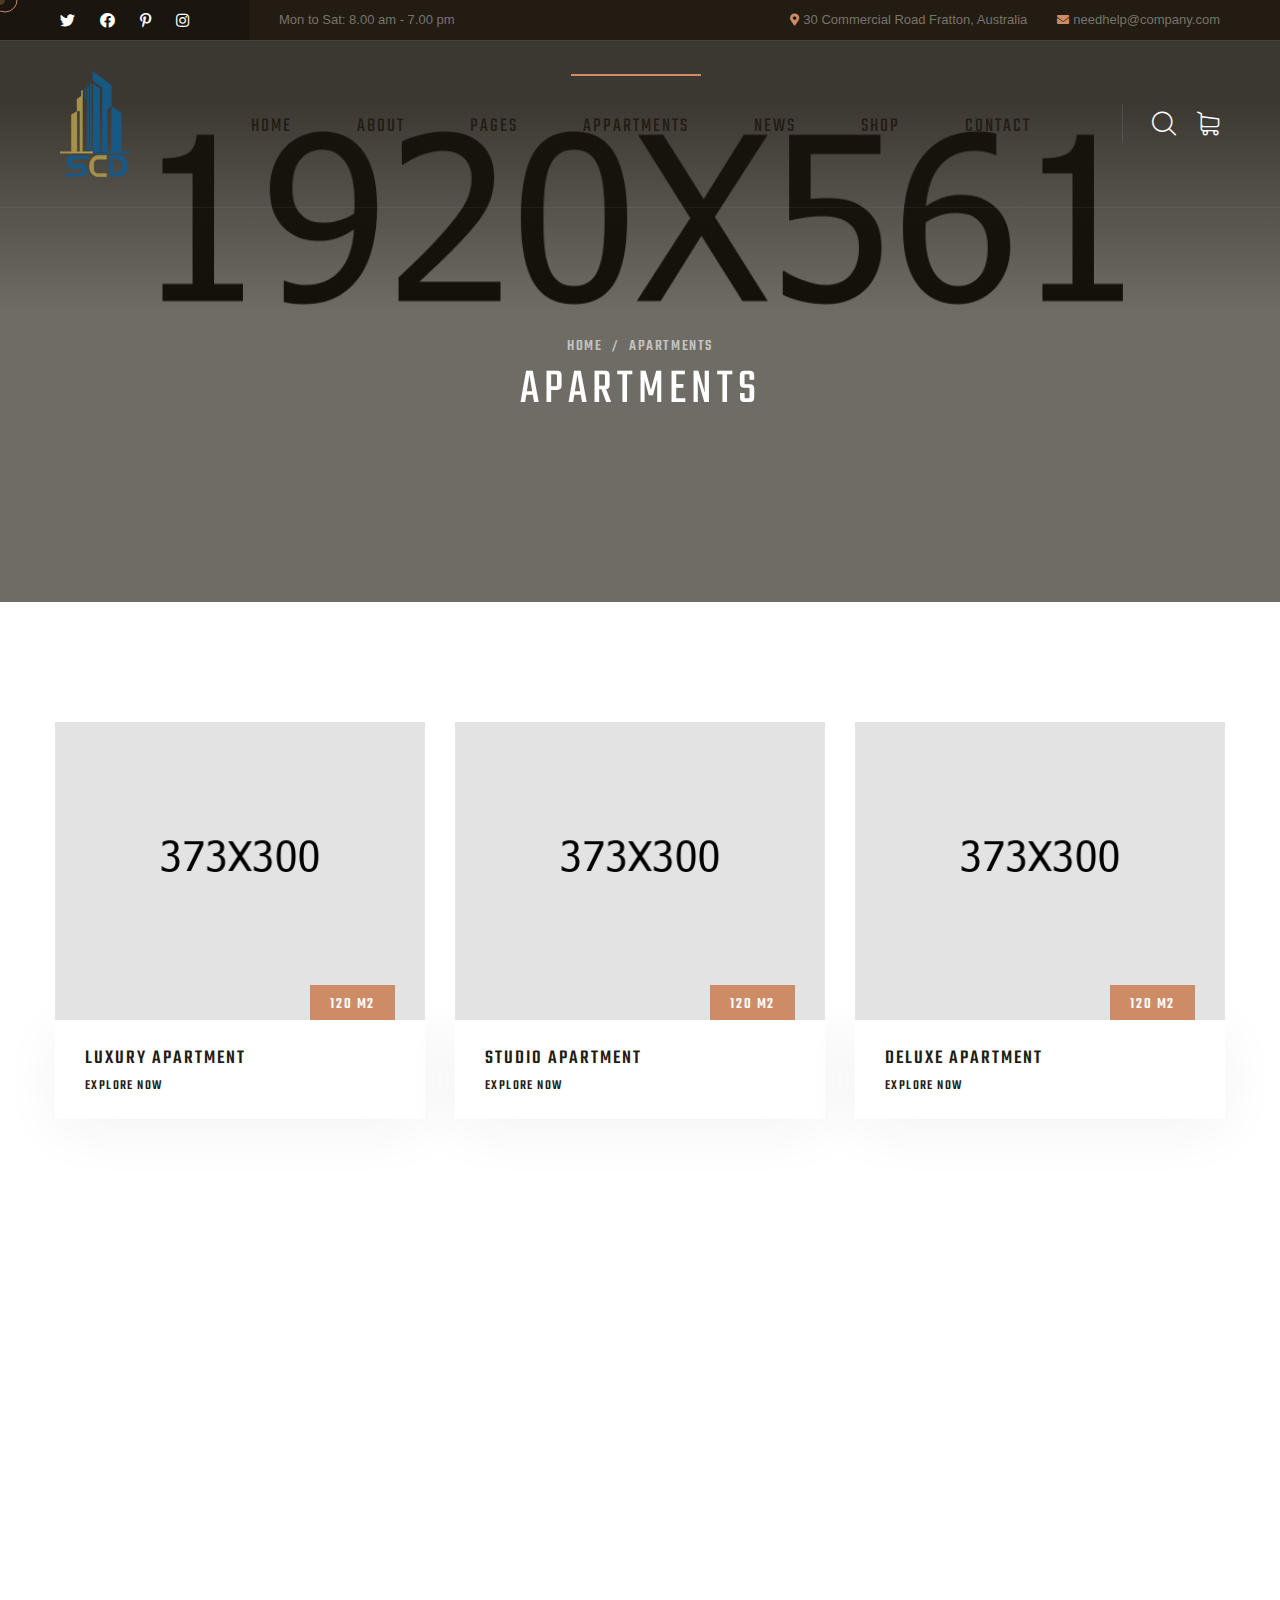
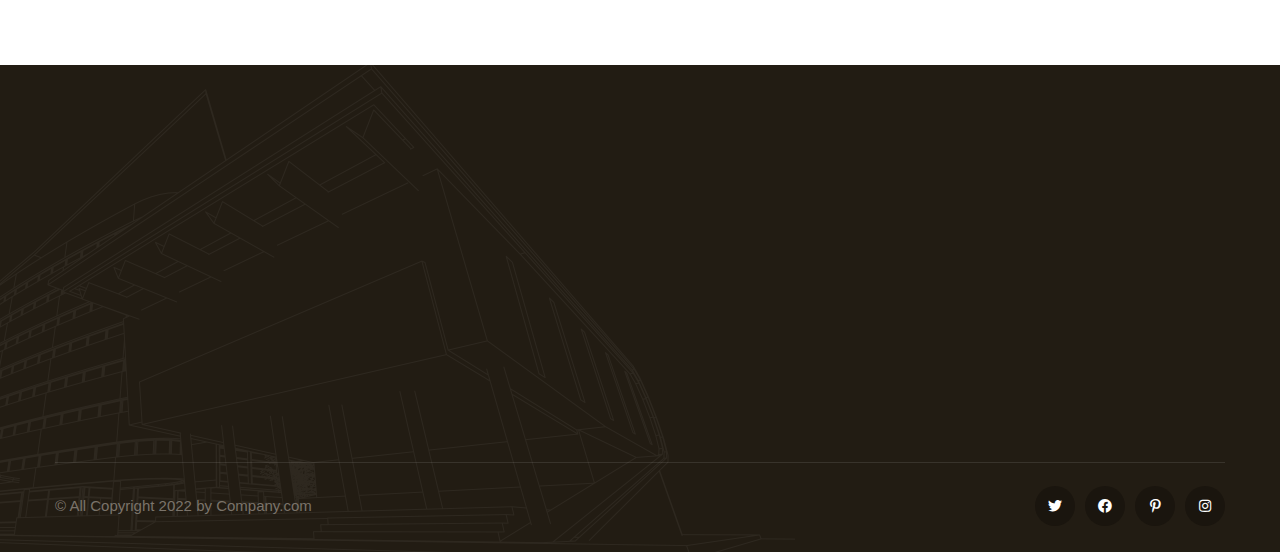
<file: files/apartments.html>
<!DOCTYPE html>
<html lang="en">

<head>
    <meta charset="UTF-8" />
    <meta name="viewport" content="width=device-width, initial-scale=1.0" />
    <title> Apartments || alipes || alipes HTML 5 Template </title>
    <!-- favicons Icons -->
    <link rel="apple-touch-icon" sizes="180x180" href="assets/images/favicons/apple-touch-icon.png" />
    <link rel="icon" type="image/png" sizes="32x32" href="assets/images/favicons/favicon-32x32.png" />
    <link rel="icon" type="image/png" sizes="16x16" href="assets/images/favicons/favicon-16x16.png" />
    <link rel="manifest" href="assets/images/favicons/site.webmanifest" />
    <meta name="description" content="alipes HTML 5 Template " />

    <!-- fonts -->
    <link rel="preconnect" href="https://fonts.googleapis.com">

    <link rel="preconnect" href="https://fonts.gstatic.com" crossorigin>

    <link href="https://fonts.googleapis.com/css2?family=Manrope:wght@200;300;400;500;600;700;800&display=swap"
        rel="stylesheet">

    <link href="https://fonts.googleapis.com/css2?family=Teko:wght@300;400;500;600;700&display=swap" rel="stylesheet">

    <link rel="stylesheet" href="assets/vendors/bootstrap/css/bootstrap.min.css" />
    <link rel="stylesheet" href="assets/vendors/animate/animate.min.css" />
    <link rel="stylesheet" href="assets/vendors/animate/custom-animate.css" />
    <link rel="stylesheet" href="assets/vendors/fontawesome/css/all.min.css" />
    <link rel="stylesheet" href="assets/vendors/jarallax/jarallax.css" />
    <link rel="stylesheet" href="assets/vendors/jquery-magnific-popup/jquery.magnific-popup.css" />
    <link rel="stylesheet" href="assets/vendors/nouislider/nouislider.min.css" />
    <link rel="stylesheet" href="assets/vendors/nouislider/nouislider.pips.css" />
    <link rel="stylesheet" href="assets/vendors/odometer/odometer.min.css" />
    <link rel="stylesheet" href="assets/vendors/swiper/swiper.min.css" />
    <link rel="stylesheet" href="assets/vendors/alipes-icons/style.css">
    <link rel="stylesheet" href="assets/vendors/tiny-slider/tiny-slider.min.css" />
    <link rel="stylesheet" href="assets/vendors/reey-font/stylesheet.css" />
    <link rel="stylesheet" href="assets/vendors/owl-carousel/owl.carousel.min.css" />
    <link rel="stylesheet" href="assets/vendors/owl-carousel/owl.theme.default.min.css" />
    <link rel="stylesheet" href="assets/vendors/bxslider/jquery.bxslider.css" />
    <link rel="stylesheet" href="assets/vendors/bootstrap-select/css/bootstrap-select.min.css" />
    <link rel="stylesheet" href="assets/vendors/vegas/vegas.min.css" />
    <link rel="stylesheet" href="assets/vendors/jquery-ui/jquery-ui.css" />
    <link rel="stylesheet" href="assets/vendors/timepicker/timePicker.css" />
    <link rel="stylesheet" href="assets/vendors/nice-select/nice-select.css" />

    <!-- template styles -->
    <link rel="stylesheet" href="assets/css/alipes.css" />
    <link rel="stylesheet" href="assets/css/alipes-responsive.css" />
</head>

<body class="custom-cursor">

    <div class="custom-cursor__cursor"></div>
    <div class="custom-cursor__cursor-two"></div>





    <div class="preloader">
        <div class="preloader__image"></div>
    </div>
    <!-- /.preloader -->


    <div class="page-wrapper">
        <header class="main-header">
            <div class="main-header__top">
                <div class="main-header__top-inner">
                    <div class="main-header__top-left">
                        <div class="main-menu__social">
                            <a href="#"><i class="fab fa-twitter"></i></a>
                            <a href="#"><i class="fab fa-facebook"></i></a>
                            <a href="#"><i class="fab fa-pinterest-p"></i></a>
                            <a href="#"><i class="fab fa-instagram"></i></a>
                        </div>
                        <p class="main-header__top-time">Mon to Sat: 8.00 am - 7.00 pm</p>
                    </div>
                    <div class="main-header__top-right">
                        <ul class="list-unstyled main-header__contact-list">
                            <li>
                                <div class="icon">
                                    <i class="fas fa-map-marker-alt"></i>
                                </div>
                                <div class="text">
                                    <p>30 Commercial Road Fratton, Australia </p>
                                </div>
                            </li>
                            <li>
                                <div class="icon">
                                    <i class="fas fa-envelope"></i>
                                </div>
                                <div class="text">
                                    <p><a href="mailto:needhelp@company.com">needhelp@company.com</a></p>
                                </div>
                            </li>
                        </ul>
                    </div>
                </div>
            </div>
            <nav class="main-menu">
                <div class="main-menu__wrapper">
                    <div class="main-menu__wrapper-inner">
                        <div class="main-menu__left">
                            <div class="main-menu__logo">
                                <a href="index.html"><img src="assets/images/resources/logo-1.png" alt=""></a>
                            </div>
                        </div>
                        <div class="main-menu__main-menu-box">
                            <a href="#" class="mobile-nav__toggler"><i class="fa fa-bars"></i></a>
                            <ul class="main-menu__list">
                                <li class="dropdown megamenu">
                                    <a href="index.html">Home </a>
                                    <ul>
                                        <li>
                                            <section class="home-showcase">
                                                <div class="container">
                                                    <div class="home-showcase__inner">
                                                        <div class="row">
                                                            <div class="col-lg-3">
                                                                <div class="home-showcase__item">
                                                                    <div class="home-showcase__image">
                                                                        <img src="assets/images/home-showcase/home-showcase-1-1.jpg"
                                                                            alt="">
                                                                        <div class="home-showcase__buttons">
                                                                            <a href="index.html"
                                                                                class="thm-btn home-showcase__buttons__item">Multi
                                                                                Page</a>
                                                                            <a href="index-one-page.html"
                                                                                class="thm-btn home-showcase__buttons__item">One
                                                                                Page</a>
                                                                        </div>
                                                                        <!-- /.home-showcase__buttons -->
                                                                    </div><!-- /.home-showcase__image -->
                                                                    <h3 class="home-showcase__title">Home
                                                                        Page
                                                                        01</h3>
                                                                    <!-- /.home-showcase__title -->
                                                                </div><!-- /.home-showcase__item -->
                                                            </div><!-- /.col-lg-3 -->
                                                            <div class="col-lg-3">
                                                                <div class="home-showcase__item">
                                                                    <div class="home-showcase__image">
                                                                        <img src="assets/images/home-showcase/home-showcase-1-2.jpg"
                                                                            alt="">
                                                                        <div class="home-showcase__buttons">
                                                                            <a href="index2.html"
                                                                                class="thm-btn home-showcase__buttons__item">Multi
                                                                                Page</a>
                                                                            <a href="index2-one-page.html"
                                                                                class="thm-btn home-showcase__buttons__item">One
                                                                                Page</a>
                                                                        </div>
                                                                        <!-- /.home-showcase__buttons -->
                                                                    </div><!-- /.home-showcase__image -->
                                                                    <h3 class="home-showcase__title">Home
                                                                        Page
                                                                        02
                                                                    </h3><!-- /.home-showcase__title -->
                                                                </div><!-- /.home-showcase__item -->
                                                            </div><!-- /.col-lg-3 -->
                                                            <div class="col-lg-3">
                                                                <div class="home-showcase__item">
                                                                    <div class="home-showcase__image">
                                                                        <img src="assets/images/home-showcase/home-showcase-1-3.jpg"
                                                                            alt="">
                                                                        <div class="home-showcase__buttons">
                                                                            <a href="index3.html"
                                                                                class="thm-btn home-showcase__buttons__item">Multi
                                                                                Page</a>
                                                                            <a href="index3-one-page.html"
                                                                                class="thm-btn home-showcase__buttons__item">One
                                                                                Page</a>
                                                                        </div>
                                                                        <!-- /.home-showcase__buttons -->
                                                                    </div><!-- /.home-showcase__image -->
                                                                    <h3 class="home-showcase__title">Home
                                                                        Page
                                                                        03
                                                                    </h3><!-- /.home-showcase__title -->
                                                                </div><!-- /.home-showcase__item -->
                                                            </div><!-- /.col-lg-3 -->
                                                            <div class="col-lg-3">
                                                                <div class="home-showcase__item">
                                                                    <div class="home-showcase__image">
                                                                        <img src="assets/images/home-showcase/home-showcase-1-4.jpg"
                                                                            alt="">
                                                                        <div class="home-showcase__buttons">
                                                                            <a href="index-dark.html"
                                                                                class="thm-btn home-showcase__buttons__item">View
                                                                                Page</a>
                                                                        </div>
                                                                        <!-- /.home-showcase__buttons -->
                                                                    </div><!-- /.home-showcase__image -->
                                                                    <h3 class="home-showcase__title">Home
                                                                        Page
                                                                        04
                                                                    </h3><!-- /.home-showcase__title -->
                                                                </div><!-- /.home-showcase__item -->
                                                            </div><!-- /.col-lg-3 -->
                                                        </div><!-- /.row -->
                                                    </div><!-- /.home-showcase__inner -->

                                                </div><!-- /.container -->
                                            </section>
                                        </li>
                                    </ul>
                                </li>
                                <li>
                                    <a href="about.html">About</a>
                                </li>
                                <li class="dropdown">
                                    <a href="#">Pages</a>
                                    <ul class="shadow-box">
                                        <li><a href="services.html">Services</a></li>
                                        <li><a href="the-building.html">The Building</a></li>
                                        <li><a href="agents.html">Agents</a></li>
                                        <li><a href="agents-carousel.html">Agents Carousel</a></li>
                                        <li><a href="testimonials.html">Testimonials</a></li>
                                        <li><a href="testimonials-carousel.html">Testimonials Carousel</a></li>
                                        <li><a href="gallery.html">Gallery</a></li>
                                        <li><a href="gallery-carousel.html">Gallery Carousel</a></li>
                                        <li><a href="faq.html">FAQs</a></li>
                                        <li><a href="404.html">404 Error</a></li>
                                    </ul>
                                </li>
                                <li class="dropdown current">
                                    <a href="#">Appartments</a>
                                    <ul class="shadow-box">
                                        <li><a href="apartments.html">Appartments One</a></li>
                                        <li><a href="apartments-2.html">Appartments Two</a></li>
                                        <li><a href="apartments-carousel.html">Appartments Carousel</a></li>
                                        <li><a href="apartment-details-1.html">Appartment Details one</a></li>
                                        <li><a href="apartment-details-2.html">Appartment Details Two</a></li>
                                    </ul>
                                </li>
                                <li class="dropdown">
                                    <a href="#">News</a>
                                    <ul class="shadow-box">
                                        <li><a href="news.html">News</a></li>
                                        <li><a href="news-carousel.html">News Carousel</a></li>
                                        <li><a href="news-sidebar.html">News Sidebar</a></li>
                                        <li><a href="news-details.html">News Details</a></li>
                                    </ul>
                                </li>
                                <li class="dropdown">
                                    <a href="#">Shop</a>
                                    <ul class="shadow-box">
                                        <li><a href="products.html">Products</a></li>
                                        <li><a href="product-details.html">Product Details</a></li>
                                        <li><a href="cart.html">Cart</a></li>
                                        <li><a href="checkout.html">Checkout</a></li>
                                    </ul>
                                </li>
                                <li>
                                    <a href="contact.html">Contact</a>
                                </li>
                            </ul>
                        </div>
                        <div class="main-menu__right">
                            <div class="main-menu__search-cart-btn">
                                <div class="main-menu__search-cart-box">
                                    <div class="main-menu__search-box">
                                        <a href="#" class="main-menu__search search-toggler icon-magnifying-glass"></a>
                                    </div>
                                    <div class="main-menu__cart-box">
                                        <a href="cart.html" class="main-menu__cart icon-shopping-cart"></a>
                                    </div>
                                </div>
                                <div class="main-menu__btn-box">
                                    <a href="contact.html" class="thm-btn main-menu__btn">Schedule a Visit</a>
                                </div>
                            </div>
                        </div>
                    </div>
                </div>
            </nav>
        </header>

        <div class="stricky-header stricked-menu main-menu">
            <div class="sticky-header__content"></div><!-- /.sticky-header__content -->
        </div><!-- /.stricky-header -->

        <!--Page Header Start-->
        <section class="page-header">
            <div class="page-header-bg" style="background-image: url(assets/images/backgrounds/page-header-bg.jpg)">
            </div>
            <div class="page-header__overly"></div>
            <div class="container">
                <div class="page-header__inner">
                    <ul class="thm-breadcrumb list-unstyled">
                        <li><a href="index.html">Home</a></li>
                        <li><span>/</span></li>
                        <li>Apartments</li>
                    </ul>
                    <h2>Apartments</h2>
                </div>
            </div>
        </section>
        <!--Page Header End-->

        <!--Apartments Page Start-->
        <section class="apartments-page">
            <div class="container">
                <div class="row">
                    <!--Apartment Two Single Start-->
                    <div class="col-xl-4 col-lg-6 col-md-6 wow fadeInUp" data-wow-delay="100ms">
                        <div class="apartment-two__single">
                            <div class="apartment-two__img">
                                <img src="assets/images/resources/apartment-2-1.jpg" alt="">
                                <div class="apartment-two__btn-box">
                                    <a href="apartment-details-1.html" class="thm-btn apartment-two__btn">120 m2</a>
                                </div>
                            </div>
                            <div class="apartment-two__content">
                                <h3 class="apartment-two__title"><a href="apartment-details-1.html">Luxury Apartment</a>
                                </h3>
                                <p class="apartment-two__sub-title">Explore now</p>
                            </div>
                        </div>
                    </div>
                    <!--Apartment Two Single End-->
                    <!--Apartment Two Single Start-->
                    <div class="col-xl-4 col-lg-6 col-md-6 wow fadeInUp" data-wow-delay="200ms">
                        <div class="apartment-two__single">
                            <div class="apartment-two__img">
                                <img src="assets/images/resources/apartment-2-2.jpg" alt="">
                                <div class="apartment-two__btn-box">
                                    <a href="apartment-details-1.html" class="thm-btn apartment-two__btn">120 m2</a>
                                </div>
                            </div>
                            <div class="apartment-two__content">
                                <h3 class="apartment-two__title"><a href="apartment-details-1.html">Studio Apartment</a>
                                </h3>
                                <p class="apartment-two__sub-title">Explore now</p>
                            </div>
                        </div>
                    </div>
                    <!--Apartment Two Single End-->
                    <!--Apartment Two Single Start-->
                    <div class="col-xl-4 col-lg-6 col-md-6 wow fadeInUp" data-wow-delay="300ms">
                        <div class="apartment-two__single">
                            <div class="apartment-two__img">
                                <img src="assets/images/resources/apartment-2-3.jpg" alt="">
                                <div class="apartment-two__btn-box">
                                    <a href="apartment-details-1.html" class="thm-btn apartment-two__btn">120 m2</a>
                                </div>
                            </div>
                            <div class="apartment-two__content">
                                <h3 class="apartment-two__title"><a href="apartment-details-1.html">Deluxe Apartment</a>
                                </h3>
                                <p class="apartment-two__sub-title">Explore now</p>
                            </div>
                        </div>
                    </div>
                    <!--Apartment Two Single End-->
                    <!--Apartment Two Single Start-->
                    <div class="col-xl-4 col-lg-6 col-md-6 wow fadeInUp" data-wow-delay="400ms">
                        <div class="apartment-two__single">
                            <div class="apartment-two__img">
                                <img src="assets/images/resources/apartment-2-4.jpg" alt="">
                                <div class="apartment-two__btn-box">
                                    <a href="apartment-details-1.html" class="thm-btn apartment-two__btn">120 m2</a>
                                </div>
                            </div>
                            <div class="apartment-two__content">
                                <h3 class="apartment-two__title"><a href="apartment-details-1.html">one room
                                        apartment</a></h3>
                                <p class="apartment-two__sub-title">Explore now</p>
                            </div>
                        </div>
                    </div>
                    <!--Apartment Two Single End-->
                    <!--Apartment Two Single Start-->
                    <div class="col-xl-4 col-lg-6 col-md-6 wow fadeInUp" data-wow-delay="500ms">
                        <div class="apartment-two__single">
                            <div class="apartment-two__img">
                                <img src="assets/images/resources/apartment-2-5.jpg" alt="">
                                <div class="apartment-two__btn-box">
                                    <a href="apartment-details-1.html" class="thm-btn apartment-two__btn">120 m2</a>
                                </div>
                            </div>
                            <div class="apartment-two__content">
                                <h3 class="apartment-two__title"><a href="apartment-details-1.html">vista
                                        apartment</a></h3>
                                <p class="apartment-two__sub-title">Explore now</p>
                            </div>
                        </div>
                    </div>
                    <!--Apartment Two Single End-->
                    <!--Apartment Two Single Start-->
                    <div class="col-xl-4 col-lg-6 col-md-6 wow fadeInUp" data-wow-delay="600ms">
                        <div class="apartment-two__single">
                            <div class="apartment-two__img">
                                <img src="assets/images/resources/apartment-2-6.jpg" alt="">
                                <div class="apartment-two__btn-box">
                                    <a href="apartment-details-1.html" class="thm-btn apartment-two__btn">120 m2</a>
                                </div>
                            </div>
                            <div class="apartment-two__content">
                                <h3 class="apartment-two__title"><a href="apartment-details-1.html">sea view
                                        apartment</a></h3>
                                <p class="apartment-two__sub-title">Explore now</p>
                            </div>
                        </div>
                    </div>
                    <!--Apartment Two Single End-->
                </div>
            </div>
        </section>
        <!--Apartments Page End-->

        <!--Site Footer Start-->
        <footer class="site-footer">
            <div class="site-footer__shape-1 float-bob-x">
                <img src="assets/images/shapes/site-footer-shape-1.png" alt="">
            </div>
            <div class="container">
                <div class="site-footer__inner">
                    <div class="site-footer__top">
                        <div class="row">
                            <div class="col-xl-2 col-lg-2 col-md-6 wow fadeInUp" data-wow-delay="100ms">
                                <div class="footer-widget__column footer-widget__about">
                                    <div class="footer-widget__logo">
                                        <a href="index.html"><img src="assets/images/resources/footer-logo.png"
                                                alt=""></a>
                                    </div>
                                </div>
                            </div>
                            <div class="col-xl-4 col-lg-4 col-md-6 wow fadeInUp" data-wow-delay="200ms">
                                <div class="footer-widget__column footer-widget__explore">
                                    <div class="footer-widget__title-box">
                                        <h3 class="footer-widget__title">explore</h3>
                                    </div>
                                    <div class="footer-widget__explore-list-box">
                                        <ul class="footer-widget__explore-list list-unstyled">
                                            <li><a href="about.html">About</a></li>
                                            <li><a href="contact.html">Contact</a></li>
                                            <li><a href="the-building.html">The Building</a></li>
                                            <li><a href="agents.html">Our Agents</a></li>
                                            <li><a href="apartments.html">Apartment</a></li>
                                        </ul>
                                        <ul class="footer-widget__explore-list list-unstyled">
                                            <li><a href="news.html">News</a></li>
                                            <li><a href="about.html">Feedbacks</a></li>
                                            <li><a href="products.html">Shop</a></li>
                                            <li><a href="about.html">Privacy Policy</a></li>
                                        </ul>
                                    </div>
                                </div>
                            </div>
                            <div class="col-xl-3 col-lg-3 col-md-6 wow fadeInUp" data-wow-delay="300ms">
                                <div class="footer-widget__column footer-widget__contact">
                                    <div class="footer-widget__title-box">
                                        <h3 class="footer-widget__title">Contact</h3>
                                    </div>
                                    <p class="footer-widget__contact-text">30 Road Broklyn Street, 600 <br> New York,
                                        USA
                                    </p>
                                    <ul class="footer-widget__contact-list list-unstyled">
                                        <li>
                                            <div class="icon">
                                                <span class="fas fa-envelope"></span>
                                            </div>
                                            <div class="text">
                                                <p><a href="mailto:needhelp@company.com">needhelp@company.com</a></p>
                                            </div>
                                        </li>
                                        <li>
                                            <div class="icon">
                                                <span class="icon-telephone"></span>
                                            </div>
                                            <div class="text">
                                                <p><a href="tel:+9288006780">+92 ( 8800 ) - 6780</a></p>
                                            </div>
                                        </li>
                                    </ul>
                                </div>
                            </div>
                            <div class="col-xl-3 col-lg-3 col-md-6 wow fadeInUp" data-wow-delay="400ms">
                                <div class="footer-widget__column footer-widget__newsletter">
                                    <div class="footer-widget__title-box">
                                        <h3 class="footer-widget__title">newsletter</h3>
                                    </div>
                                    <form class="footer-widget__email-box">
                                        <div class="footer-widget__email-input-box">
                                            <input type="email" placeholder="Email Address" name="email">
                                        </div>
                                        <button type="submit"
                                            class="footer-widget__subscribe-btn thm-btn">Subscribe</button>
                                    </form>
                                </div>
                            </div>
                        </div>
                    </div>
                    <div class="site-footer__bottom">
                        <div class="site-footer__bottom-inner">
                            <div class="site-footer__bottom-left">
                                <p class="site-footer__bottom-text">© All Copyright 2022 by <a href="#">Company.com</a>
                                </p>
                            </div>
                            <div class="site-footer__bottom-right">
                                <div class="site-footer__social">
                                    <a href="#"><i class="fab fa-twitter"></i></a>
                                    <a href="#"><i class="fab fa-facebook"></i></a>
                                    <a href="#"><i class="fab fa-pinterest-p"></i></a>
                                    <a href="#"><i class="fab fa-instagram"></i></a>
                                </div>
                            </div>
                        </div>
                    </div>
                </div>
            </div>
        </footer>
        <!--Site Footer End-->


    </div><!-- /.page-wrapper -->


    <div class="mobile-nav__wrapper">
        <div class="mobile-nav__overlay mobile-nav__toggler"></div>
        <!-- /.mobile-nav__overlay -->
        <div class="mobile-nav__content">
            <span class="mobile-nav__close mobile-nav__toggler"><i class="fa fa-times"></i></span>

            <div class="logo-box">
                <a href="index.html" aria-label="logo image"><img src="assets/images/resources/logo-1.png" width="40"
                        alt="" /></a>
            </div>
            <!-- /.logo-box -->
            <div class="mobile-nav__container"></div>
            <!-- /.mobile-nav__container -->

            <ul class="mobile-nav__contact list-unstyled">
                <li>
                    <i class="fa fa-envelope"></i>
                    <a href="mailto:needhelp@packageName__.com">needhelp@alipes.com</a>
                </li>
                <li>
                    <i class="fa fa-phone-alt"></i>
                    <a href="tel:666-888-0000">666 888 0000</a>
                </li>
            </ul><!-- /.mobile-nav__contact -->
            <div class="mobile-nav__top">
                <div class="mobile-nav__social">
                    <a href="#" class="fab fa-twitter"></a>
                    <a href="#" class="fab fa-facebook-square"></a>
                    <a href="#" class="fab fa-pinterest-p"></a>
                    <a href="#" class="fab fa-instagram"></a>
                </div><!-- /.mobile-nav__social -->
            </div><!-- /.mobile-nav__top -->



        </div>
        <!-- /.mobile-nav__content -->
    </div>
    <!-- /.mobile-nav__wrapper -->

    <div class="search-popup">
        <div class="search-popup__overlay search-toggler"></div>
        <!-- /.search-popup__overlay -->
        <div class="search-popup__content">
            <form action="#">
                <label for="search" class="sr-only">search here</label><!-- /.sr-only -->
                <input type="text" id="search" placeholder="Search Here..." />
                <button type="submit" aria-label="search submit" class="thm-btn">
                    <i class="icon-magnifying-glass"></i>
                </button>
            </form>
        </div>
        <!-- /.search-popup__content -->
    </div>
    <!-- /.search-popup -->

    <a href="#" data-target="html" class="scroll-to-target scroll-to-top"><i class="icon-up-arrow"></i></a>


    <script src="assets/vendors/jquery/jquery-3.6.0.min.js"></script>
    <script src="assets/vendors/bootstrap/js/bootstrap.bundle.min.js"></script>
    <script src="assets/vendors/jarallax/jarallax.min.js"></script>
    <script src="assets/vendors/jquery-ajaxchimp/jquery.ajaxchimp.min.js"></script>
    <script src="assets/vendors/jquery-appear/jquery.appear.min.js"></script>
    <script src="assets/vendors/jquery-circle-progress/jquery.circle-progress.min.js"></script>
    <script src="assets/vendors/jquery-magnific-popup/jquery.magnific-popup.min.js"></script>
    <script src="assets/vendors/jquery-validate/jquery.validate.min.js"></script>
    <script src="assets/vendors/nouislider/nouislider.min.js"></script>
    <script src="assets/vendors/odometer/odometer.min.js"></script>
    <script src="assets/vendors/swiper/swiper.min.js"></script>
    <script src="assets/vendors/tiny-slider/tiny-slider.min.js"></script>
    <script src="assets/vendors/wnumb/wNumb.min.js"></script>
    <script src="assets/vendors/wow/wow.js"></script>
    <script src="assets/vendors/isotope/isotope.js"></script>
    <script src="assets/vendors/countdown/countdown.min.js"></script>
    <script src="assets/vendors/owl-carousel/owl.carousel.min.js"></script>
    <script src="assets/vendors/bxslider/jquery.bxslider.min.js"></script>
    <script src="assets/vendors/bootstrap-select/js/bootstrap-select.min.js"></script>
    <script src="assets/vendors/vegas/vegas.min.js"></script>
    <script src="assets/vendors/jquery-ui/jquery-ui.js"></script>
    <script src="assets/vendors/timepicker/timePicker.js"></script>
    <script src="assets/vendors/circleType/jquery.circleType.js"></script>
    <script src="assets/vendors/circleType/jquery.lettering.min.js"></script>
    <script src="assets/vendors/nice-select/jquery.nice-select.min.js"></script>




    <!-- template js -->
    <script src="assets/js/alipes.js"></script>
</body>

</html>
</file>
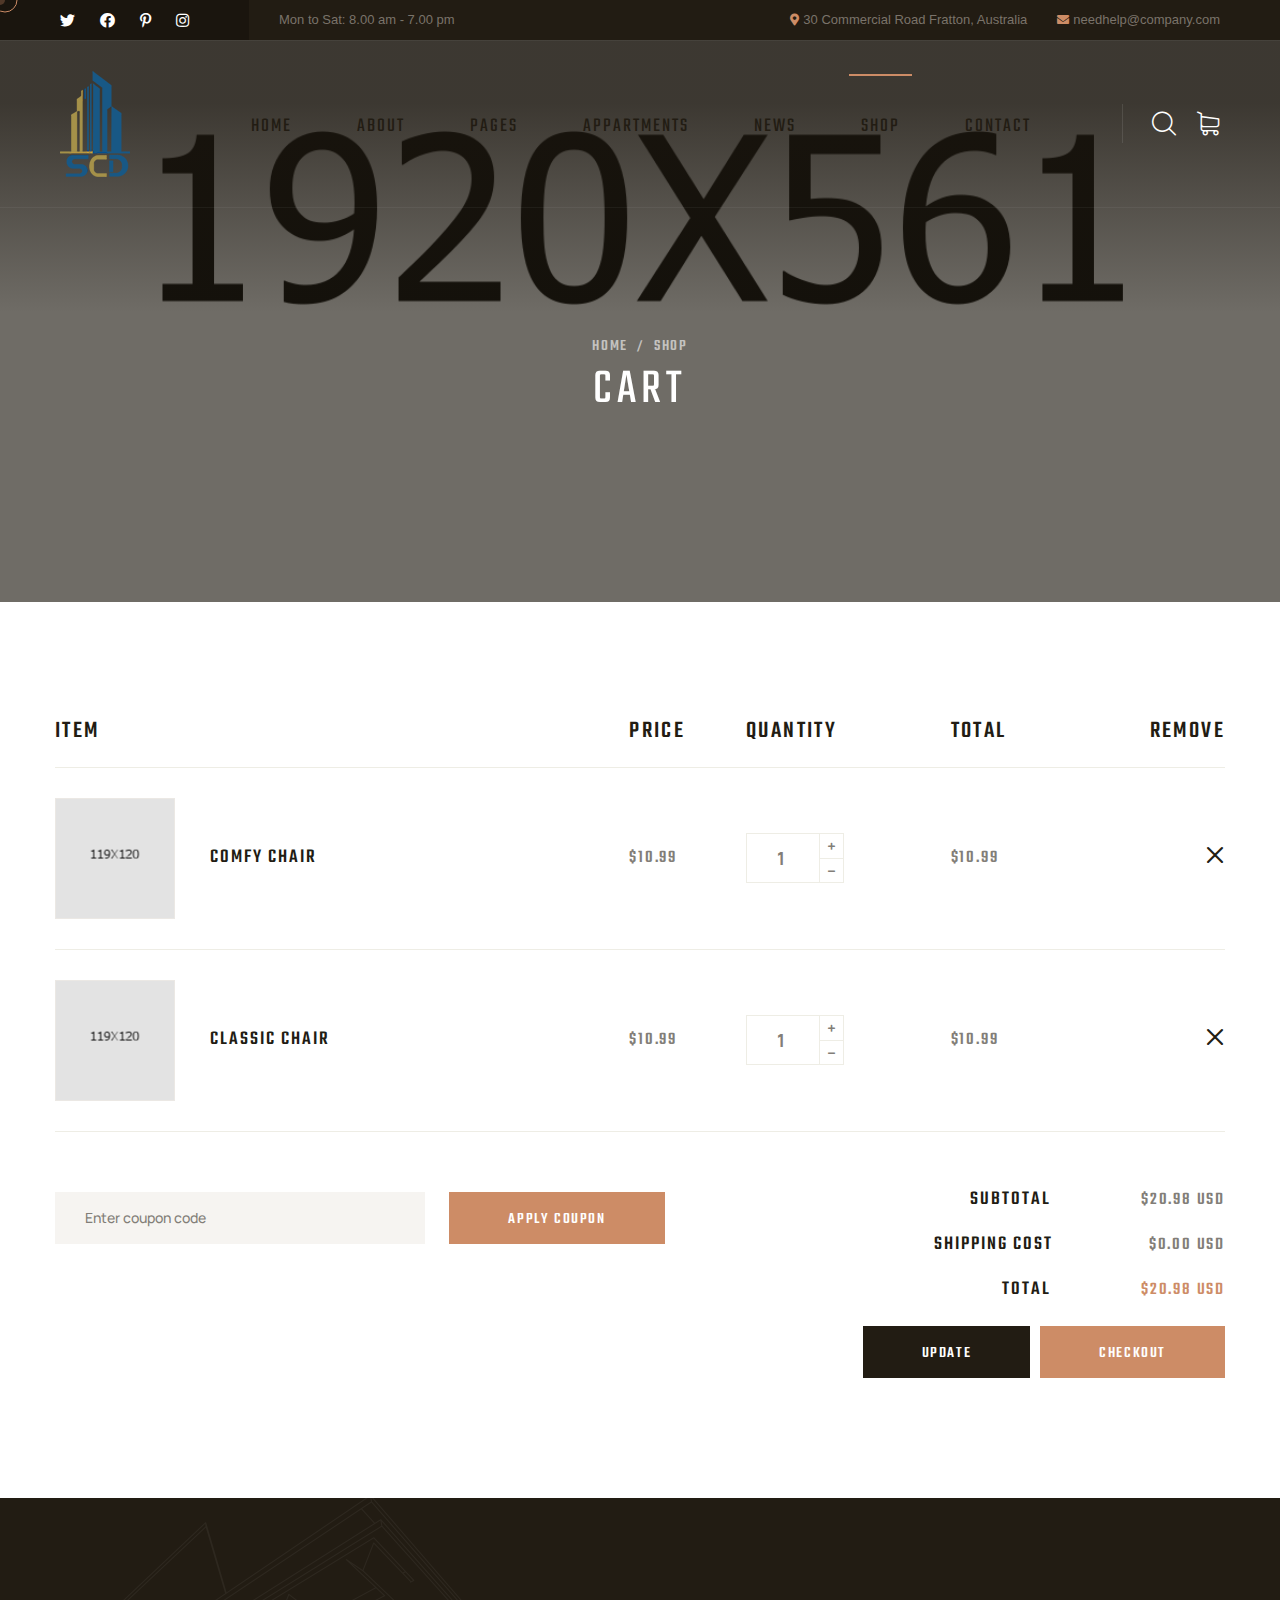
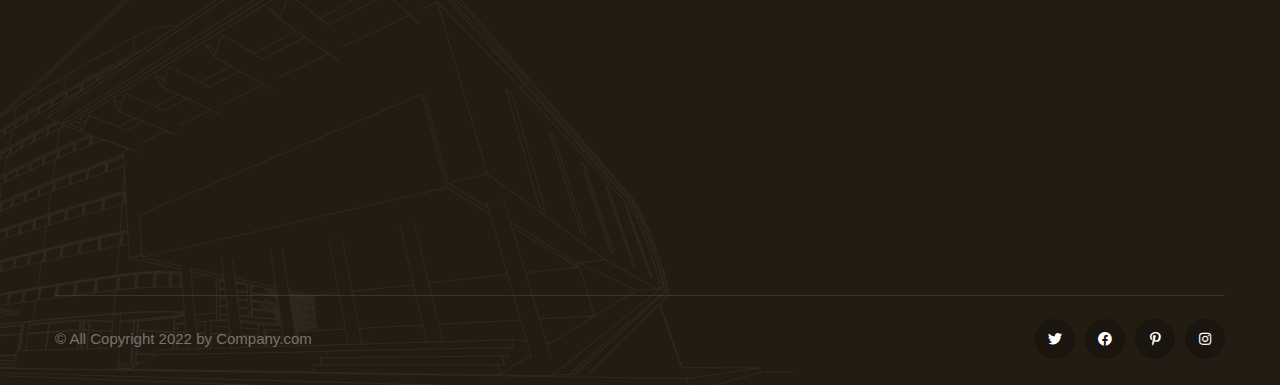
<file: files/cart.html>
<!DOCTYPE html>
<html lang="en">

<head>
    <meta charset="UTF-8" />
    <meta name="viewport" content="width=device-width, initial-scale=1.0" />
    <title> Cart || alipes || alipes HTML 5 Template </title>
    <!-- favicons Icons -->
    <link rel="apple-touch-icon" sizes="180x180" href="assets/images/favicons/apple-touch-icon.png" />
    <link rel="icon" type="image/png" sizes="32x32" href="assets/images/favicons/favicon-32x32.png" />
    <link rel="icon" type="image/png" sizes="16x16" href="assets/images/favicons/favicon-16x16.png" />
    <link rel="manifest" href="assets/images/favicons/site.webmanifest" />
    <meta name="description" content="alipes HTML 5 Template " />

    <!-- fonts -->
    <link rel="preconnect" href="https://fonts.googleapis.com">

    <link rel="preconnect" href="https://fonts.gstatic.com" crossorigin>

    <link href="https://fonts.googleapis.com/css2?family=Manrope:wght@200;300;400;500;600;700;800&display=swap"
        rel="stylesheet">

    <link href="https://fonts.googleapis.com/css2?family=Teko:wght@300;400;500;600;700&display=swap" rel="stylesheet">

    <link rel="stylesheet" href="assets/vendors/bootstrap/css/bootstrap.min.css" />
    <link rel="stylesheet" href="assets/vendors/animate/animate.min.css" />
    <link rel="stylesheet" href="assets/vendors/animate/custom-animate.css" />
    <link rel="stylesheet" href="assets/vendors/fontawesome/css/all.min.css" />
    <link rel="stylesheet" href="assets/vendors/jarallax/jarallax.css" />
    <link rel="stylesheet" href="assets/vendors/jquery-magnific-popup/jquery.magnific-popup.css" />
    <link rel="stylesheet" href="assets/vendors/nouislider/nouislider.min.css" />
    <link rel="stylesheet" href="assets/vendors/nouislider/nouislider.pips.css" />
    <link rel="stylesheet" href="assets/vendors/odometer/odometer.min.css" />
    <link rel="stylesheet" href="assets/vendors/swiper/swiper.min.css" />
    <link rel="stylesheet" href="assets/vendors/alipes-icons/style.css">
    <link rel="stylesheet" href="assets/vendors/tiny-slider/tiny-slider.min.css" />
    <link rel="stylesheet" href="assets/vendors/reey-font/stylesheet.css" />
    <link rel="stylesheet" href="assets/vendors/owl-carousel/owl.carousel.min.css" />
    <link rel="stylesheet" href="assets/vendors/owl-carousel/owl.theme.default.min.css" />
    <link rel="stylesheet" href="assets/vendors/bxslider/jquery.bxslider.css" />
    <link rel="stylesheet" href="assets/vendors/bootstrap-select/css/bootstrap-select.min.css" />
    <link rel="stylesheet" href="assets/vendors/vegas/vegas.min.css" />
    <link rel="stylesheet" href="assets/vendors/jquery-ui/jquery-ui.css" />
    <link rel="stylesheet" href="assets/vendors/timepicker/timePicker.css" />
    <link rel="stylesheet" href="assets/vendors/nice-select/nice-select.css" />

    <!-- template styles -->
    <link rel="stylesheet" href="assets/css/alipes.css" />
    <link rel="stylesheet" href="assets/css/alipes-responsive.css" />
</head>

<body class="custom-cursor">

    <div class="custom-cursor__cursor"></div>
    <div class="custom-cursor__cursor-two"></div>





    <div class="preloader">
        <div class="preloader__image"></div>
    </div>
    <!-- /.preloader -->


    <div class="page-wrapper">
        <header class="main-header">
            <div class="main-header__top">
                <div class="main-header__top-inner">
                    <div class="main-header__top-left">
                        <div class="main-menu__social">
                            <a href="#"><i class="fab fa-twitter"></i></a>
                            <a href="#"><i class="fab fa-facebook"></i></a>
                            <a href="#"><i class="fab fa-pinterest-p"></i></a>
                            <a href="#"><i class="fab fa-instagram"></i></a>
                        </div>
                        <p class="main-header__top-time">Mon to Sat: 8.00 am - 7.00 pm</p>
                    </div>
                    <div class="main-header__top-right">
                        <ul class="list-unstyled main-header__contact-list">
                            <li>
                                <div class="icon">
                                    <i class="fas fa-map-marker-alt"></i>
                                </div>
                                <div class="text">
                                    <p>30 Commercial Road Fratton, Australia </p>
                                </div>
                            </li>
                            <li>
                                <div class="icon">
                                    <i class="fas fa-envelope"></i>
                                </div>
                                <div class="text">
                                    <p><a href="mailto:needhelp@company.com">needhelp@company.com</a></p>
                                </div>
                            </li>
                        </ul>
                    </div>
                </div>
            </div>
            <nav class="main-menu">
                <div class="main-menu__wrapper">
                    <div class="main-menu__wrapper-inner">
                        <div class="main-menu__left">
                            <div class="main-menu__logo">
                                <a href="index.html"><img src="assets/images/resources/logo-1.png" alt=""></a>
                            </div>
                        </div>
                        <div class="main-menu__main-menu-box">
                            <a href="#" class="mobile-nav__toggler"><i class="fa fa-bars"></i></a>
                            <ul class="main-menu__list">
                                <li class="dropdown megamenu">
                                    <a href="index.html">Home </a>
                                    <ul>
                                        <li>
                                            <section class="home-showcase">
                                                <div class="container">
                                                    <div class="home-showcase__inner">
                                                        <div class="row">
                                                            <div class="col-lg-3">
                                                                <div class="home-showcase__item">
                                                                    <div class="home-showcase__image">
                                                                        <img src="assets/images/home-showcase/home-showcase-1-1.jpg"
                                                                            alt="">
                                                                        <div class="home-showcase__buttons">
                                                                            <a href="index.html"
                                                                                class="thm-btn home-showcase__buttons__item">Multi
                                                                                Page</a>
                                                                            <a href="index-one-page.html"
                                                                                class="thm-btn home-showcase__buttons__item">One
                                                                                Page</a>
                                                                        </div>
                                                                        <!-- /.home-showcase__buttons -->
                                                                    </div><!-- /.home-showcase__image -->
                                                                    <h3 class="home-showcase__title">Home
                                                                        Page
                                                                        01</h3>
                                                                    <!-- /.home-showcase__title -->
                                                                </div><!-- /.home-showcase__item -->
                                                            </div><!-- /.col-lg-3 -->
                                                            <div class="col-lg-3">
                                                                <div class="home-showcase__item">
                                                                    <div class="home-showcase__image">
                                                                        <img src="assets/images/home-showcase/home-showcase-1-2.jpg"
                                                                            alt="">
                                                                        <div class="home-showcase__buttons">
                                                                            <a href="index2.html"
                                                                                class="thm-btn home-showcase__buttons__item">Multi
                                                                                Page</a>
                                                                            <a href="index2-one-page.html"
                                                                                class="thm-btn home-showcase__buttons__item">One
                                                                                Page</a>
                                                                        </div>
                                                                        <!-- /.home-showcase__buttons -->
                                                                    </div><!-- /.home-showcase__image -->
                                                                    <h3 class="home-showcase__title">Home
                                                                        Page
                                                                        02
                                                                    </h3><!-- /.home-showcase__title -->
                                                                </div><!-- /.home-showcase__item -->
                                                            </div><!-- /.col-lg-3 -->
                                                            <div class="col-lg-3">
                                                                <div class="home-showcase__item">
                                                                    <div class="home-showcase__image">
                                                                        <img src="assets/images/home-showcase/home-showcase-1-3.jpg"
                                                                            alt="">
                                                                        <div class="home-showcase__buttons">
                                                                            <a href="index3.html"
                                                                                class="thm-btn home-showcase__buttons__item">Multi
                                                                                Page</a>
                                                                            <a href="index3-one-page.html"
                                                                                class="thm-btn home-showcase__buttons__item">One
                                                                                Page</a>
                                                                        </div>
                                                                        <!-- /.home-showcase__buttons -->
                                                                    </div><!-- /.home-showcase__image -->
                                                                    <h3 class="home-showcase__title">Home
                                                                        Page
                                                                        03
                                                                    </h3><!-- /.home-showcase__title -->
                                                                </div><!-- /.home-showcase__item -->
                                                            </div><!-- /.col-lg-3 -->
                                                            <div class="col-lg-3">
                                                                <div class="home-showcase__item">
                                                                    <div class="home-showcase__image">
                                                                        <img src="assets/images/home-showcase/home-showcase-1-4.jpg"
                                                                            alt="">
                                                                        <div class="home-showcase__buttons">
                                                                            <a href="index-dark.html"
                                                                                class="thm-btn home-showcase__buttons__item">View
                                                                                Page</a>
                                                                        </div>
                                                                        <!-- /.home-showcase__buttons -->
                                                                    </div><!-- /.home-showcase__image -->
                                                                    <h3 class="home-showcase__title">Home
                                                                        Page
                                                                        04
                                                                    </h3><!-- /.home-showcase__title -->
                                                                </div><!-- /.home-showcase__item -->
                                                            </div><!-- /.col-lg-3 -->
                                                        </div><!-- /.row -->
                                                    </div><!-- /.home-showcase__inner -->

                                                </div><!-- /.container -->
                                            </section>
                                        </li>
                                    </ul>
                                </li>
                                <li>
                                    <a href="about.html">About</a>
                                </li>
                                <li class="dropdown">
                                    <a href="#">Pages</a>
                                    <ul class="shadow-box">
                                        <li><a href="services.html">Services</a></li>
                                        <li><a href="the-building.html">The Building</a></li>
                                        <li><a href="agents.html">Agents</a></li>
                                        <li><a href="agents-carousel.html">Agents Carousel</a></li>
                                        <li><a href="testimonials.html">Testimonials</a></li>
                                        <li><a href="testimonials-carousel.html">Testimonials Carousel</a></li>
                                        <li><a href="gallery.html">Gallery</a></li>
                                        <li><a href="gallery-carousel.html">Gallery Carousel</a></li>
                                        <li><a href="faq.html">FAQs</a></li>
                                        <li><a href="404.html">404 Error</a></li>
                                    </ul>
                                </li>
                                <li class="dropdown">
                                    <a href="#">Appartments</a>
                                    <ul class="shadow-box">
                                        <li><a href="apartments.html">Appartments One</a></li>
                                        <li><a href="apartments-2.html">Appartments Two</a></li>
                                        <li><a href="apartments-carousel.html">Appartments Carousel</a></li>
                                        <li><a href="apartment-details-1.html">Appartment Details one</a></li>
                                        <li><a href="apartment-details-2.html">Appartment Details Two</a></li>
                                    </ul>
                                </li>
                                <li class="dropdown">
                                    <a href="#">News</a>
                                    <ul class="shadow-box">
                                        <li><a href="news.html">News</a></li>
                                        <li><a href="news-carousel.html">News Carousel</a></li>
                                        <li><a href="news-sidebar.html">News Sidebar</a></li>
                                        <li><a href="news-details.html">News Details</a></li>
                                    </ul>
                                </li>
                                <li class="dropdown current">
                                    <a href="#">Shop</a>
                                    <ul class="shadow-box">
                                        <li><a href="products.html">Products</a></li>
                                        <li><a href="product-details.html">Product Details</a></li>
                                        <li><a href="cart.html">Cart</a></li>
                                        <li><a href="checkout.html">Checkout</a></li>
                                    </ul>
                                </li>
                                <li>
                                    <a href="contact.html">Contact</a>
                                </li>
                            </ul>
                        </div>
                        <div class="main-menu__right">
                            <div class="main-menu__search-cart-btn">
                                <div class="main-menu__search-cart-box">
                                    <div class="main-menu__search-box">
                                        <a href="#" class="main-menu__search search-toggler icon-magnifying-glass"></a>
                                    </div>
                                    <div class="main-menu__cart-box">
                                        <a href="cart.html" class="main-menu__cart icon-shopping-cart"></a>
                                    </div>
                                </div>
                                <div class="main-menu__btn-box">
                                    <a href="contact.html" class="thm-btn main-menu__btn">Schedule a Visit</a>
                                </div>
                            </div>
                        </div>
                    </div>
                </div>
            </nav>
        </header>

        <div class="stricky-header stricked-menu main-menu">
            <div class="sticky-header__content"></div><!-- /.sticky-header__content -->
        </div><!-- /.stricky-header -->

        <!--Page Header Start-->
        <section class="page-header">
            <div class="page-header-bg" style="background-image: url(assets/images/backgrounds/page-header-bg.jpg)">
            </div>
            <div class="page-header__overly"></div>
            <div class="container">
                <div class="page-header__inner">
                    <ul class="thm-breadcrumb list-unstyled">
                        <li><a href="index.html">Home</a></li>
                        <li><span>/</span></li>
                        <li>Shop</li>
                    </ul>
                    <h2>cart</h2>
                </div>
            </div>
        </section>
        <!--Page Header End-->

        <!--Start Cart Page-->
        <section class="cart-page">
            <div class="container">
                <div class="table-responsive">
                    <table class="table cart-table">
                        <thead>
                            <tr>
                                <th>Item</th>
                                <th>Price</th>
                                <th>Quantity</th>
                                <th>Total</th>
                                <th>Remove</th>
                            </tr>
                        </thead>
                        <tbody>

                            <tr>
                                <td>
                                    <div class="product-box">
                                        <div class="img-box">
                                            <img src="assets/images/shop/cart-page-img-1.jpg" alt="">
                                        </div>
                                        <h3><a href="product-details.html">Comfy chair</a></h3>
                                    </div>
                                </td>
                                <td>$10.99</td>
                                <td>
                                    <div class="quantity-box">
                                        <button type="button" class="sub"><i class="fa fa-minus"></i></button>
                                        <input type="number" id="product-1" value="1" />
                                        <button type="button" class="add"><i class="fa fa-plus"></i></button>
                                    </div>
                                </td>
                                <td>
                                    $10.99
                                </td>
                                <td>
                                    <div class="cross-icon">
                                        <i class="icon-close remove-icon"></i>
                                    </div>
                                </td>
                            </tr>

                            <tr>
                                <td>
                                    <div class="product-box">
                                        <div class="img-box">
                                            <img src="assets/images/shop/cart-page-img-2.jpg" alt="">
                                        </div>
                                        <h3><a href="product-details.html">Classic chair</a></h3>
                                    </div>
                                </td>
                                <td>$10.99</td>
                                <td>
                                    <div class="quantity-box">
                                        <button type="button" class="sub"><i class="fa fa-minus"></i></button>
                                        <input type="number" id="product-2" value="1" />
                                        <button type="button" class="add"><i class="fa fa-plus"></i></button>
                                    </div>
                                </td>
                                <td>
                                    $10.99
                                </td>
                                <td>
                                    <div class="cross-icon">
                                        <i class="icon-close remove-icon"></i>
                                    </div>
                                </td>
                            </tr>
                        </tbody>
                    </table>
                </div>

                <div class="row">
                    <div class="col-xl-8 col-lg-7">
                        <form action="#" class="default-form cart-cupon__form">
                            <input type="text" placeholder="Enter coupon code" class="cart-cupon__input">
                            <button class="thm-btn" type="submit">
                                <span>Apply Coupon</span>
                            </button>
                        </form>
                    </div>
                    <div class="col-xl-4 col-lg-5">
                        <ul class="cart-total list-unstyled">
                            <li>
                                <span>Subtotal</span>
                                <span>$20.98 USD </span>
                            </li>
                            <li>
                                <span>Shipping Cost</span>
                                <span>$0.00 USD</span>
                            </li>
                            <li>
                                <span>Total</span>
                                <span class="cart-total-amount">$20.98 USD</span>
                            </li>
                        </ul>
                        <div class="cart-page__buttons">
                            <div class="cart-page__buttons-1">
                                <a href="#" class="thm-btn">Update</a>
                            </div>
                            <div class="cart-page__buttons-2">
                                <a href="checkout.html" class="thm-btn">Checkout</a>
                            </div>
                        </div>
                    </div>
                </div>
            </div>
        </section>
        <!--End Cart Page-->

        <!--Site Footer Start-->
        <footer class="site-footer">
            <div class="site-footer__shape-1 float-bob-x">
                <img src="assets/images/shapes/site-footer-shape-1.png" alt="">
            </div>
            <div class="container">
                <div class="site-footer__inner">
                    <div class="site-footer__top">
                        <div class="row">
                            <div class="col-xl-2 col-lg-2 col-md-6 wow fadeInUp" data-wow-delay="100ms">
                                <div class="footer-widget__column footer-widget__about">
                                    <div class="footer-widget__logo">
                                        <a href="index.html"><img src="assets/images/resources/footer-logo.png"
                                                alt=""></a>
                                    </div>
                                </div>
                            </div>
                            <div class="col-xl-4 col-lg-4 col-md-6 wow fadeInUp" data-wow-delay="200ms">
                                <div class="footer-widget__column footer-widget__explore">
                                    <div class="footer-widget__title-box">
                                        <h3 class="footer-widget__title">explore</h3>
                                    </div>
                                    <div class="footer-widget__explore-list-box">
                                        <ul class="footer-widget__explore-list list-unstyled">
                                            <li><a href="about.html">About</a></li>
                                            <li><a href="contact.html">Contact</a></li>
                                            <li><a href="the-building.html">The Building</a></li>
                                            <li><a href="agents.html">Our Agents</a></li>
                                            <li><a href="apartments.html">Apartment</a></li>
                                        </ul>
                                        <ul class="footer-widget__explore-list list-unstyled">
                                            <li><a href="news.html">News</a></li>
                                            <li><a href="about.html">Feedbacks</a></li>
                                            <li><a href="products.html">Shop</a></li>
                                            <li><a href="about.html">Privacy Policy</a></li>
                                        </ul>
                                    </div>
                                </div>
                            </div>
                            <div class="col-xl-3 col-lg-3 col-md-6 wow fadeInUp" data-wow-delay="300ms">
                                <div class="footer-widget__column footer-widget__contact">
                                    <div class="footer-widget__title-box">
                                        <h3 class="footer-widget__title">Contact</h3>
                                    </div>
                                    <p class="footer-widget__contact-text">30 Road Broklyn Street, 600 <br> New York,
                                        USA
                                    </p>
                                    <ul class="footer-widget__contact-list list-unstyled">
                                        <li>
                                            <div class="icon">
                                                <span class="fas fa-envelope"></span>
                                            </div>
                                            <div class="text">
                                                <p><a href="mailto:needhelp@company.com">needhelp@company.com</a></p>
                                            </div>
                                        </li>
                                        <li>
                                            <div class="icon">
                                                <span class="icon-telephone"></span>
                                            </div>
                                            <div class="text">
                                                <p><a href="tel:+9288006780">+92 ( 8800 ) - 6780</a></p>
                                            </div>
                                        </li>
                                    </ul>
                                </div>
                            </div>
                            <div class="col-xl-3 col-lg-3 col-md-6 wow fadeInUp" data-wow-delay="400ms">
                                <div class="footer-widget__column footer-widget__newsletter">
                                    <div class="footer-widget__title-box">
                                        <h3 class="footer-widget__title">newsletter</h3>
                                    </div>
                                    <form class="footer-widget__email-box">
                                        <div class="footer-widget__email-input-box">
                                            <input type="email" placeholder="Email Address" name="email">
                                        </div>
                                        <button type="submit"
                                            class="footer-widget__subscribe-btn thm-btn">Subscribe</button>
                                    </form>
                                </div>
                            </div>
                        </div>
                    </div>
                    <div class="site-footer__bottom">
                        <div class="site-footer__bottom-inner">
                            <div class="site-footer__bottom-left">
                                <p class="site-footer__bottom-text">© All Copyright 2022 by <a href="#">Company.com</a>
                                </p>
                            </div>
                            <div class="site-footer__bottom-right">
                                <div class="site-footer__social">
                                    <a href="#"><i class="fab fa-twitter"></i></a>
                                    <a href="#"><i class="fab fa-facebook"></i></a>
                                    <a href="#"><i class="fab fa-pinterest-p"></i></a>
                                    <a href="#"><i class="fab fa-instagram"></i></a>
                                </div>
                            </div>
                        </div>
                    </div>
                </div>
            </div>
        </footer>
        <!--Site Footer End-->


    </div><!-- /.page-wrapper -->


    <div class="mobile-nav__wrapper">
        <div class="mobile-nav__overlay mobile-nav__toggler"></div>
        <!-- /.mobile-nav__overlay -->
        <div class="mobile-nav__content">
            <span class="mobile-nav__close mobile-nav__toggler"><i class="fa fa-times"></i></span>

            <div class="logo-box">
                <a href="index.html" aria-label="logo image"><img src="assets/images/resources/logo-1.png" width="40"
                        alt="" /></a>
            </div>
            <!-- /.logo-box -->
            <div class="mobile-nav__container"></div>
            <!-- /.mobile-nav__container -->

            <ul class="mobile-nav__contact list-unstyled">
                <li>
                    <i class="fa fa-envelope"></i>
                    <a href="mailto:needhelp@packageName__.com">needhelp@alipes.com</a>
                </li>
                <li>
                    <i class="fa fa-phone-alt"></i>
                    <a href="tel:666-888-0000">666 888 0000</a>
                </li>
            </ul><!-- /.mobile-nav__contact -->
            <div class="mobile-nav__top">
                <div class="mobile-nav__social">
                    <a href="#" class="fab fa-twitter"></a>
                    <a href="#" class="fab fa-facebook-square"></a>
                    <a href="#" class="fab fa-pinterest-p"></a>
                    <a href="#" class="fab fa-instagram"></a>
                </div><!-- /.mobile-nav__social -->
            </div><!-- /.mobile-nav__top -->



        </div>
        <!-- /.mobile-nav__content -->
    </div>
    <!-- /.mobile-nav__wrapper -->

    <div class="search-popup">
        <div class="search-popup__overlay search-toggler"></div>
        <!-- /.search-popup__overlay -->
        <div class="search-popup__content">
            <form action="#">
                <label for="search" class="sr-only">search here</label><!-- /.sr-only -->
                <input type="text" id="search" placeholder="Search Here..." />
                <button type="submit" aria-label="search submit" class="thm-btn">
                    <i class="icon-magnifying-glass"></i>
                </button>
            </form>
        </div>
        <!-- /.search-popup__content -->
    </div>
    <!-- /.search-popup -->

    <a href="#" data-target="html" class="scroll-to-target scroll-to-top"><i class="icon-up-arrow"></i></a>


    <script src="assets/vendors/jquery/jquery-3.6.0.min.js"></script>
    <script src="assets/vendors/bootstrap/js/bootstrap.bundle.min.js"></script>
    <script src="assets/vendors/jarallax/jarallax.min.js"></script>
    <script src="assets/vendors/jquery-ajaxchimp/jquery.ajaxchimp.min.js"></script>
    <script src="assets/vendors/jquery-appear/jquery.appear.min.js"></script>
    <script src="assets/vendors/jquery-circle-progress/jquery.circle-progress.min.js"></script>
    <script src="assets/vendors/jquery-magnific-popup/jquery.magnific-popup.min.js"></script>
    <script src="assets/vendors/jquery-validate/jquery.validate.min.js"></script>
    <script src="assets/vendors/nouislider/nouislider.min.js"></script>
    <script src="assets/vendors/odometer/odometer.min.js"></script>
    <script src="assets/vendors/swiper/swiper.min.js"></script>
    <script src="assets/vendors/tiny-slider/tiny-slider.min.js"></script>
    <script src="assets/vendors/wnumb/wNumb.min.js"></script>
    <script src="assets/vendors/wow/wow.js"></script>
    <script src="assets/vendors/isotope/isotope.js"></script>
    <script src="assets/vendors/countdown/countdown.min.js"></script>
    <script src="assets/vendors/owl-carousel/owl.carousel.min.js"></script>
    <script src="assets/vendors/bxslider/jquery.bxslider.min.js"></script>
    <script src="assets/vendors/bootstrap-select/js/bootstrap-select.min.js"></script>
    <script src="assets/vendors/vegas/vegas.min.js"></script>
    <script src="assets/vendors/jquery-ui/jquery-ui.js"></script>
    <script src="assets/vendors/timepicker/timePicker.js"></script>
    <script src="assets/vendors/circleType/jquery.circleType.js"></script>
    <script src="assets/vendors/circleType/jquery.lettering.min.js"></script>
    <script src="assets/vendors/nice-select/jquery.nice-select.min.js"></script>




    <!-- template js -->
    <script src="assets/js/alipes.js"></script>
</body>

</html>
</file>
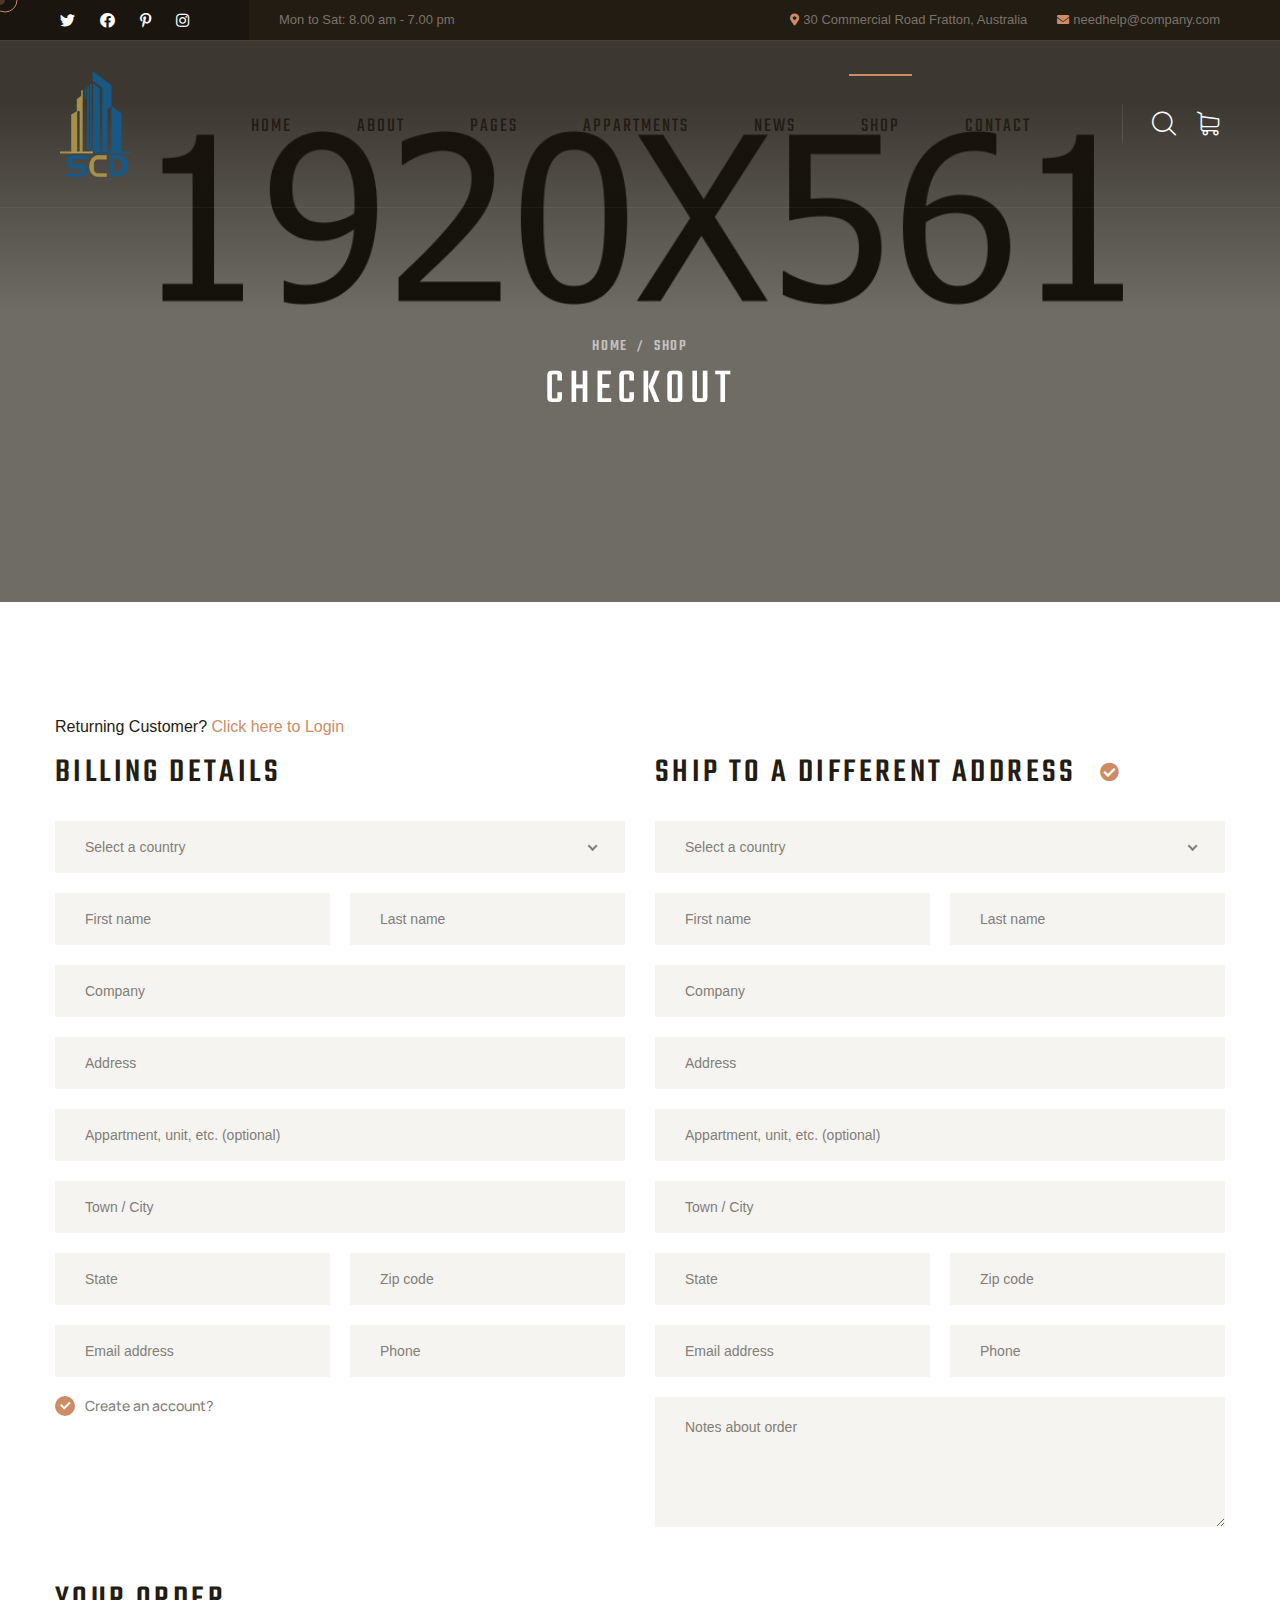
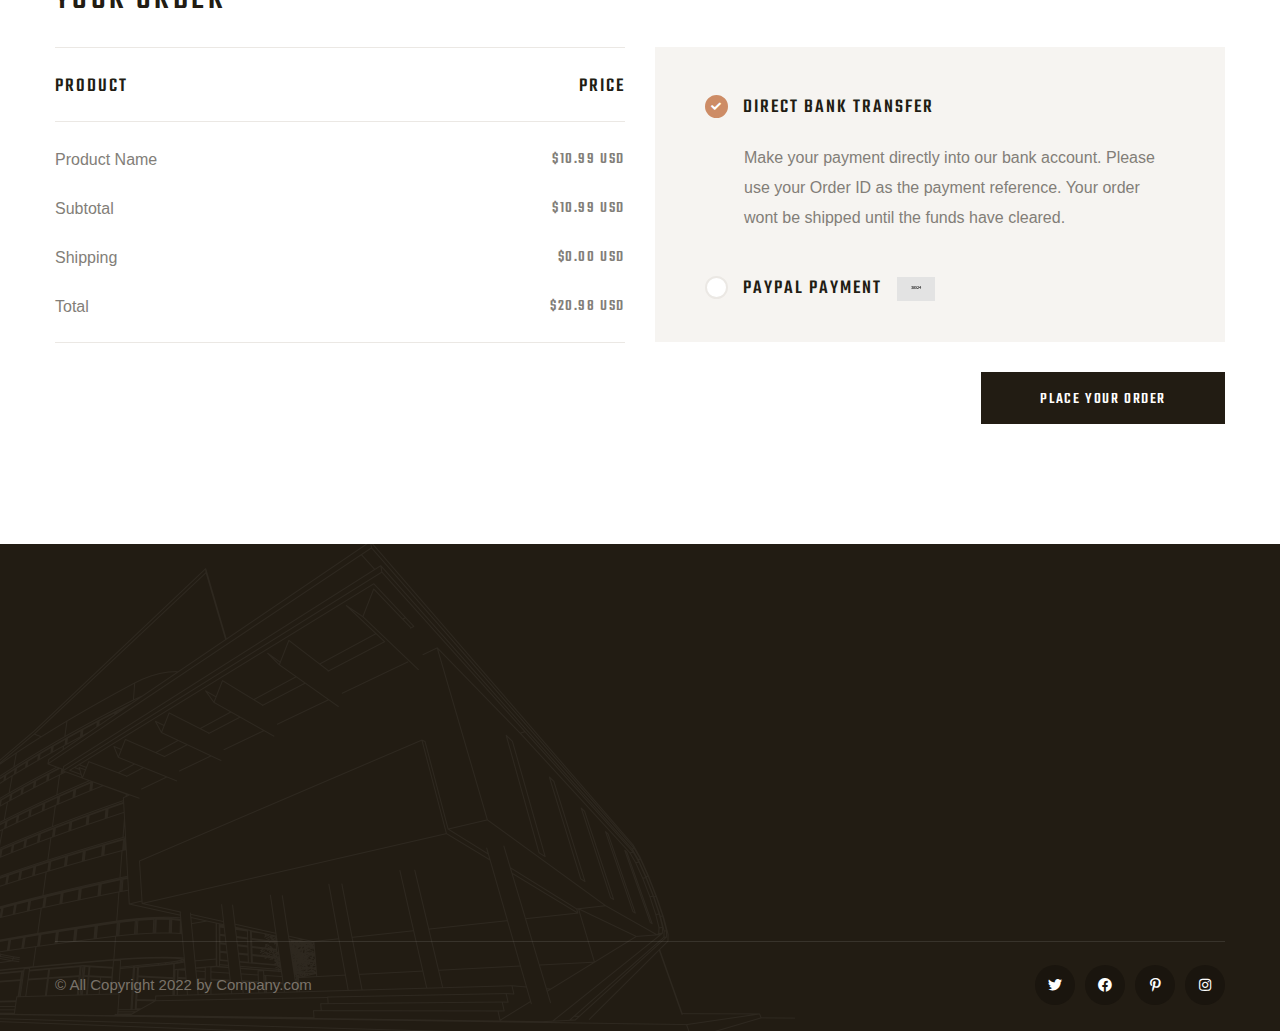
<file: files/checkout.html>
<!DOCTYPE html>
<html lang="en">

<head>
    <meta charset="UTF-8" />
    <meta name="viewport" content="width=device-width, initial-scale=1.0" />
    <title> checkout || alipes || alipes HTML 5 Template </title>
    <!-- favicons Icons -->
    <link rel="apple-touch-icon" sizes="180x180" href="assets/images/favicons/apple-touch-icon.png" />
    <link rel="icon" type="image/png" sizes="32x32" href="assets/images/favicons/favicon-32x32.png" />
    <link rel="icon" type="image/png" sizes="16x16" href="assets/images/favicons/favicon-16x16.png" />
    <link rel="manifest" href="assets/images/favicons/site.webmanifest" />
    <meta name="description" content="alipes HTML 5 Template " />

    <!-- fonts -->
    <link rel="preconnect" href="https://fonts.googleapis.com">

    <link rel="preconnect" href="https://fonts.gstatic.com" crossorigin>

    <link href="https://fonts.googleapis.com/css2?family=Manrope:wght@200;300;400;500;600;700;800&display=swap"
        rel="stylesheet">

    <link href="https://fonts.googleapis.com/css2?family=Teko:wght@300;400;500;600;700&display=swap" rel="stylesheet">

    <link rel="stylesheet" href="assets/vendors/bootstrap/css/bootstrap.min.css" />
    <link rel="stylesheet" href="assets/vendors/animate/animate.min.css" />
    <link rel="stylesheet" href="assets/vendors/animate/custom-animate.css" />
    <link rel="stylesheet" href="assets/vendors/fontawesome/css/all.min.css" />
    <link rel="stylesheet" href="assets/vendors/jarallax/jarallax.css" />
    <link rel="stylesheet" href="assets/vendors/jquery-magnific-popup/jquery.magnific-popup.css" />
    <link rel="stylesheet" href="assets/vendors/nouislider/nouislider.min.css" />
    <link rel="stylesheet" href="assets/vendors/nouislider/nouislider.pips.css" />
    <link rel="stylesheet" href="assets/vendors/odometer/odometer.min.css" />
    <link rel="stylesheet" href="assets/vendors/swiper/swiper.min.css" />
    <link rel="stylesheet" href="assets/vendors/alipes-icons/style.css">
    <link rel="stylesheet" href="assets/vendors/tiny-slider/tiny-slider.min.css" />
    <link rel="stylesheet" href="assets/vendors/reey-font/stylesheet.css" />
    <link rel="stylesheet" href="assets/vendors/owl-carousel/owl.carousel.min.css" />
    <link rel="stylesheet" href="assets/vendors/owl-carousel/owl.theme.default.min.css" />
    <link rel="stylesheet" href="assets/vendors/bxslider/jquery.bxslider.css" />
    <link rel="stylesheet" href="assets/vendors/bootstrap-select/css/bootstrap-select.min.css" />
    <link rel="stylesheet" href="assets/vendors/vegas/vegas.min.css" />
    <link rel="stylesheet" href="assets/vendors/jquery-ui/jquery-ui.css" />
    <link rel="stylesheet" href="assets/vendors/timepicker/timePicker.css" />
    <link rel="stylesheet" href="assets/vendors/nice-select/nice-select.css" />

    <!-- template styles -->
    <link rel="stylesheet" href="assets/css/alipes.css" />
    <link rel="stylesheet" href="assets/css/alipes-responsive.css" />
</head>

<body class="custom-cursor">

    <div class="custom-cursor__cursor"></div>
    <div class="custom-cursor__cursor-two"></div>





    <div class="preloader">
        <div class="preloader__image"></div>
    </div>
    <!-- /.preloader -->


    <div class="page-wrapper">
        <header class="main-header">
            <div class="main-header__top">
                <div class="main-header__top-inner">
                    <div class="main-header__top-left">
                        <div class="main-menu__social">
                            <a href="#"><i class="fab fa-twitter"></i></a>
                            <a href="#"><i class="fab fa-facebook"></i></a>
                            <a href="#"><i class="fab fa-pinterest-p"></i></a>
                            <a href="#"><i class="fab fa-instagram"></i></a>
                        </div>
                        <p class="main-header__top-time">Mon to Sat: 8.00 am - 7.00 pm</p>
                    </div>
                    <div class="main-header__top-right">
                        <ul class="list-unstyled main-header__contact-list">
                            <li>
                                <div class="icon">
                                    <i class="fas fa-map-marker-alt"></i>
                                </div>
                                <div class="text">
                                    <p>30 Commercial Road Fratton, Australia </p>
                                </div>
                            </li>
                            <li>
                                <div class="icon">
                                    <i class="fas fa-envelope"></i>
                                </div>
                                <div class="text">
                                    <p><a href="mailto:needhelp@company.com">needhelp@company.com</a></p>
                                </div>
                            </li>
                        </ul>
                    </div>
                </div>
            </div>
            <nav class="main-menu">
                <div class="main-menu__wrapper">
                    <div class="main-menu__wrapper-inner">
                        <div class="main-menu__left">
                            <div class="main-menu__logo">
                                <a href="index.html"><img src="assets/images/resources/logo-1.png" alt=""></a>
                            </div>
                        </div>
                        <div class="main-menu__main-menu-box">
                            <a href="#" class="mobile-nav__toggler"><i class="fa fa-bars"></i></a>
                            <ul class="main-menu__list">
                                <li class="dropdown megamenu">
                                    <a href="index.html">Home </a>
                                    <ul>
                                        <li>
                                            <section class="home-showcase">
                                                <div class="container">
                                                    <div class="home-showcase__inner">
                                                        <div class="row">
                                                            <div class="col-lg-3">
                                                                <div class="home-showcase__item">
                                                                    <div class="home-showcase__image">
                                                                        <img src="assets/images/home-showcase/home-showcase-1-1.jpg"
                                                                            alt="">
                                                                        <div class="home-showcase__buttons">
                                                                            <a href="index.html"
                                                                                class="thm-btn home-showcase__buttons__item">Multi
                                                                                Page</a>
                                                                            <a href="index-one-page.html"
                                                                                class="thm-btn home-showcase__buttons__item">One
                                                                                Page</a>
                                                                        </div>
                                                                        <!-- /.home-showcase__buttons -->
                                                                    </div><!-- /.home-showcase__image -->
                                                                    <h3 class="home-showcase__title">Home
                                                                        Page
                                                                        01</h3>
                                                                    <!-- /.home-showcase__title -->
                                                                </div><!-- /.home-showcase__item -->
                                                            </div><!-- /.col-lg-3 -->
                                                            <div class="col-lg-3">
                                                                <div class="home-showcase__item">
                                                                    <div class="home-showcase__image">
                                                                        <img src="assets/images/home-showcase/home-showcase-1-2.jpg"
                                                                            alt="">
                                                                        <div class="home-showcase__buttons">
                                                                            <a href="index2.html"
                                                                                class="thm-btn home-showcase__buttons__item">Multi
                                                                                Page</a>
                                                                            <a href="index2-one-page.html"
                                                                                class="thm-btn home-showcase__buttons__item">One
                                                                                Page</a>
                                                                        </div>
                                                                        <!-- /.home-showcase__buttons -->
                                                                    </div><!-- /.home-showcase__image -->
                                                                    <h3 class="home-showcase__title">Home
                                                                        Page
                                                                        02
                                                                    </h3><!-- /.home-showcase__title -->
                                                                </div><!-- /.home-showcase__item -->
                                                            </div><!-- /.col-lg-3 -->
                                                            <div class="col-lg-3">
                                                                <div class="home-showcase__item">
                                                                    <div class="home-showcase__image">
                                                                        <img src="assets/images/home-showcase/home-showcase-1-3.jpg"
                                                                            alt="">
                                                                        <div class="home-showcase__buttons">
                                                                            <a href="index3.html"
                                                                                class="thm-btn home-showcase__buttons__item">Multi
                                                                                Page</a>
                                                                            <a href="index3-one-page.html"
                                                                                class="thm-btn home-showcase__buttons__item">One
                                                                                Page</a>
                                                                        </div>
                                                                        <!-- /.home-showcase__buttons -->
                                                                    </div><!-- /.home-showcase__image -->
                                                                    <h3 class="home-showcase__title">Home
                                                                        Page
                                                                        03
                                                                    </h3><!-- /.home-showcase__title -->
                                                                </div><!-- /.home-showcase__item -->
                                                            </div><!-- /.col-lg-3 -->
                                                            <div class="col-lg-3">
                                                                <div class="home-showcase__item">
                                                                    <div class="home-showcase__image">
                                                                        <img src="assets/images/home-showcase/home-showcase-1-4.jpg"
                                                                            alt="">
                                                                        <div class="home-showcase__buttons">
                                                                            <a href="index-dark.html"
                                                                                class="thm-btn home-showcase__buttons__item">View
                                                                                Page</a>
                                                                        </div>
                                                                        <!-- /.home-showcase__buttons -->
                                                                    </div><!-- /.home-showcase__image -->
                                                                    <h3 class="home-showcase__title">Home
                                                                        Page
                                                                        04
                                                                    </h3><!-- /.home-showcase__title -->
                                                                </div><!-- /.home-showcase__item -->
                                                            </div><!-- /.col-lg-3 -->
                                                        </div><!-- /.row -->
                                                    </div><!-- /.home-showcase__inner -->

                                                </div><!-- /.container -->
                                            </section>
                                        </li>
                                    </ul>
                                </li>
                                <li>
                                    <a href="about.html">About</a>
                                </li>
                                <li class="dropdown">
                                    <a href="#">Pages</a>
                                    <ul class="shadow-box">
                                        <li><a href="services.html">Services</a></li>
                                        <li><a href="the-building.html">The Building</a></li>
                                        <li><a href="agents.html">Agents</a></li>
                                        <li><a href="agents-carousel.html">Agents Carousel</a></li>
                                        <li><a href="testimonials.html">Testimonials</a></li>
                                        <li><a href="testimonials-carousel.html">Testimonials Carousel</a></li>
                                        <li><a href="gallery.html">Gallery</a></li>
                                        <li><a href="gallery-carousel.html">Gallery Carousel</a></li>
                                        <li><a href="faq.html">FAQs</a></li>
                                        <li><a href="404.html">404 Error</a></li>
                                    </ul>
                                </li>
                                <li class="dropdown">
                                    <a href="#">Appartments</a>
                                    <ul class="shadow-box">
                                        <li><a href="apartments.html">Appartments One</a></li>
                                        <li><a href="apartments-2.html">Appartments Two</a></li>
                                        <li><a href="apartments-carousel.html">Appartments Carousel</a></li>
                                        <li><a href="apartment-details-1.html">Appartment Details one</a></li>
                                        <li><a href="apartment-details-2.html">Appartment Details Two</a></li>
                                    </ul>
                                </li>
                                <li class="dropdown">
                                    <a href="#">News</a>
                                    <ul class="shadow-box">
                                        <li><a href="news.html">News</a></li>
                                        <li><a href="news-carousel.html">News Carousel</a></li>
                                        <li><a href="news-sidebar.html">News Sidebar</a></li>
                                        <li><a href="news-details.html">News Details</a></li>
                                    </ul>
                                </li>
                                <li class="dropdown current">
                                    <a href="#">Shop</a>
                                    <ul class="shadow-box">
                                        <li><a href="products.html">Products</a></li>
                                        <li><a href="product-details.html">Product Details</a></li>
                                        <li><a href="cart.html">Cart</a></li>
                                        <li><a href="checkout.html">Checkout</a></li>
                                    </ul>
                                </li>
                                <li>
                                    <a href="contact.html">Contact</a>
                                </li>
                            </ul>
                        </div>
                        <div class="main-menu__right">
                            <div class="main-menu__search-cart-btn">
                                <div class="main-menu__search-cart-box">
                                    <div class="main-menu__search-box">
                                        <a href="#" class="main-menu__search search-toggler icon-magnifying-glass"></a>
                                    </div>
                                    <div class="main-menu__cart-box">
                                        <a href="cart.html" class="main-menu__cart icon-shopping-cart"></a>
                                    </div>
                                </div>
                                <div class="main-menu__btn-box">
                                    <a href="contact.html" class="thm-btn main-menu__btn">Schedule a Visit</a>
                                </div>
                            </div>
                        </div>
                    </div>
                </div>
            </nav>
        </header>

        <div class="stricky-header stricked-menu main-menu">
            <div class="sticky-header__content"></div><!-- /.sticky-header__content -->
        </div><!-- /.stricky-header -->

        <!--Page Header Start-->
        <section class="page-header">
            <div class="page-header-bg" style="background-image: url(assets/images/backgrounds/page-header-bg.jpg)">
            </div>
            <div class="page-header__overly"></div>
            <div class="container">
                <div class="page-header__inner">
                    <ul class="thm-breadcrumb list-unstyled">
                        <li><a href="index.html">Home</a></li>
                        <li><span>/</span></li>
                        <li>Shop</li>
                    </ul>
                    <h2>checkout</h2>
                </div>
            </div>
        </section>
        <!--Page Header End-->

        <!--Start Checkout Page-->
        <section class="checkout-page">
            <div class="container">
                <div class="row">
                    <div class="col-xl-6 col-lg-6">
                        <div class="billing_details">
                            <div class="billing_title">
                                <p>Returning Customer? <span>Click here to Login</span></p>
                                <h2>Billing details</h2>
                            </div>
                            <form class="billing_details_form">
                                <div class="row">
                                    <div class="col-xl-12">
                                        <div class="billing_input_box">
                                            <div class="select-box">
                                                <select class="wide">
                                                    <option data-display="Select a country">Select a country</option>
                                                    <option value="1">Canada</option>
                                                    <option value="2">England</option>
                                                    <option value="3">Australia</option>
                                                    <option value="3">USA</option>
                                                </select>
                                            </div>
                                        </div>
                                    </div>
                                </div>
                                <div class="row bs-gutter-x-20">
                                    <div class="col-xl-6">
                                        <div class="billing_input_box">
                                            <input type="text" name="first_name" value="" placeholder="First name"
                                                required="">
                                        </div>
                                    </div>
                                    <div class="col-xl-6">
                                        <div class="billing_input_box">
                                            <input type="text" name="last_name" value="" placeholder="Last name"
                                                required="">
                                        </div>
                                    </div>
                                </div>
                                <div class="row">
                                    <div class="col-xl-12">
                                        <div class="billing_input_box">
                                            <input type="text" name="company_name" value="" placeholder="Company">
                                        </div>
                                    </div>
                                    <div class="col-xl-12">
                                        <div class="billing_input_box">
                                            <input type="text" name="Address" value="" placeholder="Address">
                                        </div>
                                    </div>
                                    <div class="col-xl-12">
                                        <div class="billing_input_box">
                                            <input type="text" name="company_name" value=""
                                                placeholder="Appartment, unit, etc. (optional)">
                                        </div>
                                    </div>
                                    <div class="col-xl-12">
                                        <div class="billing_input_box">
                                            <input type="text" name="Town/City" value="" placeholder="Town / City"
                                                required="">
                                        </div>
                                    </div>
                                </div>
                                <div class="row bs-gutter-x-20">
                                    <div class="col-xl-6">
                                        <div class="billing_input_box">
                                            <input type="text" name="State" value="" placeholder="State" required="">
                                        </div>
                                    </div>
                                    <div class="col-xl-6">
                                        <div class="billing_input_box">
                                            <input name="form_zip" type="text" pattern="[0-9]*" placeholder="Zip code">
                                        </div>
                                    </div>
                                    <div class="col-xl-6">
                                        <div class="billing_input_box">
                                            <input name="email" type="email" placeholder="Email address">
                                        </div>
                                    </div>
                                    <div class="col-xl-6">
                                        <div class="billing_input_box">
                                            <input type="tel" name="form_phone" pattern="[0-9]{3}-[0-9]{3}-[0-9]{4}"
                                                required="" placeholder="Phone">
                                        </div>
                                    </div>
                                </div>
                                <div class="row">
                                    <div class="col-xl-12">
                                        <div class="checked-box">
                                            <input type="checkbox" name="skipper1" id="skipper" checked="">
                                            <label for="skipper"><span></span>Create an account?</label>
                                        </div>
                                    </div>
                                </div>
                            </form>
                        </div>
                    </div>


                    <div class="col-xl-6 col-lg-6">
                        <div class="billing_details ship_different_address">
                            <div class="billing_title ship_different_address_title">
                                <h2>Ship to a different address <span class="fa fa-check-circle"></span></h2>
                            </div>
                            <form class="billing_details_form ship_different_address_form">
                                <div class="row">
                                    <div class="col-xl-12">
                                        <div class="billing_input_box">
                                            <div class="select-box">
                                                <select class="wide">
                                                    <option data-display="Select a country">Select a country</option>
                                                    <option value="1">Canada</option>
                                                    <option value="2">England</option>
                                                    <option value="3">Australia</option>
                                                    <option value="3">USA</option>
                                                </select>
                                            </div>
                                        </div>
                                    </div>
                                </div>
                                <div class="row bs-gutter-x-20">
                                    <div class="col-xl-6">
                                        <div class="billing_input_box">
                                            <input type="text" name="first_name" value="" placeholder="First name"
                                                required="">
                                        </div>
                                    </div>
                                    <div class="col-xl-6">
                                        <div class="billing_input_box">
                                            <input type="text" name="last_name" value="" placeholder="Last name"
                                                required="">
                                        </div>
                                    </div>
                                </div>
                                <div class="row">
                                    <div class="col-xl-12">
                                        <div class="billing_input_box">
                                            <input type="text" name="company_name" value="" placeholder="Company">
                                        </div>
                                    </div>
                                    <div class="col-xl-12">
                                        <div class="billing_input_box">
                                            <input type="text" name="Address" value="" placeholder="Address">
                                        </div>
                                    </div>
                                    <div class="col-xl-12">
                                        <div class="billing_input_box">
                                            <input type="text" name="company_name" value=""
                                                placeholder="Appartment, unit, etc. (optional)">
                                        </div>
                                    </div>
                                    <div class="col-xl-12">
                                        <div class="billing_input_box">
                                            <input type="text" name="Town/City" value="" placeholder="Town / City"
                                                required="">
                                        </div>
                                    </div>
                                </div>
                                <div class="row bs-gutter-x-20">
                                    <div class="col-xl-6">
                                        <div class="billing_input_box">
                                            <input type="text" name="State" value="" placeholder="State" required="">
                                        </div>
                                    </div>
                                    <div class="col-xl-6">
                                        <div class="billing_input_box">
                                            <input name="form_zip" type="text" pattern="[0-9]*" placeholder="Zip code">
                                        </div>
                                    </div>
                                </div>

                                <div class="row bs-gutter-x-20">
                                    <div class="col-xl-6">
                                        <div class="billing_input_box">
                                            <input name="email" type="email" placeholder="Email address">
                                        </div>
                                    </div>
                                    <div class="col-xl-6">
                                        <div class="billing_input_box">
                                            <input type="tel" name="form_phone" pattern="[0-9]{3}-[0-9]{3}-[0-9]{4}"
                                                required="" placeholder="Phone">
                                        </div>
                                    </div>
                                </div>

                                <div class="row">
                                    <div class="col-xl-12">
                                        <div class="ship_different_input">
                                            <textarea placeholder="Notes about order"
                                                name="form_order_notes"></textarea>
                                        </div>
                                    </div>
                                </div>
                            </form>
                        </div>
                    </div>
                </div>
                <div class="your_order">
                    <h2>Your order</h2>
                    <div class="row">
                        <div class="col-xl-6 col-lg-6">
                            <div class="order_table_box">
                                <table class="order_table_detail">
                                    <thead class="order_table_head">
                                        <tr>
                                            <th>Product</th>
                                            <th class="right">Price</th>
                                        </tr>
                                    </thead>
                                    <tbody>
                                        <tr>
                                            <td class="pro__title">Product Name</td>
                                            <td class="pro__price">$10.99 USD</td>
                                        </tr>
                                        <tr>
                                            <td class="pro__title">Subtotal</td>
                                            <td class="pro__price">$10.99 USD</td>
                                        </tr>
                                        <tr>
                                            <td class="pro__title">Shipping</td>
                                            <td class="pro__price">$0.00 USD</td>
                                        </tr>
                                        <tr>
                                            <td class="pro__title">Total</td>
                                            <td class="pro__price">$20.98 USD</td>
                                        </tr>
                                    </tbody>
                                </table>
                            </div>
                        </div>

                        <div class="col-lg-6">
                            <div class="checkout__payment">
                                <div class="checkout__payment__item checkout__payment__item--active">
                                    <h3 class="checkout__payment__title">Direct bank transfer</h3>
                                    <div class="checkout__payment__content">
                                        Make your payment directly into our bank account. Please
                                        use your Order ID as the payment reference. Your order
                                        wont be shipped until the funds have cleared.
                                    </div><!-- /.checkout__payment__content -->
                                </div><!-- /.checkout__payment__item -->
                                <div class="checkout__payment__item">
                                    <h3 class="checkout__payment__title">Paypal payment <img
                                            src="assets/images/shop/paypal-1.jpg" alt=""></h3>
                                    <div class="checkout__payment__content">
                                        Make your payment directly into our bank account. Please
                                        use your Order ID as the payment reference. Your order
                                        wont be shipped until the funds have cleared.
                                    </div><!-- /.checkout__payment__content -->
                                </div><!-- /.checkout__payment__item -->
                            </div><!-- /.checkout__payment -->
                            <div class="text-right d-flex justify-content-end">
                                <a href="checkout.html" class="thm-btn">Place your order</a>
                            </div><!-- /.text-right -->

                        </div><!-- /.col-lg-6 -->
                    </div>
                </div>
            </div>
        </section>
        <!--End Checkout Page-->

        <!--Site Footer Start-->
        <footer class="site-footer">
            <div class="site-footer__shape-1 float-bob-x">
                <img src="assets/images/shapes/site-footer-shape-1.png" alt="">
            </div>
            <div class="container">
                <div class="site-footer__inner">
                    <div class="site-footer__top">
                        <div class="row">
                            <div class="col-xl-2 col-lg-2 col-md-6 wow fadeInUp" data-wow-delay="100ms">
                                <div class="footer-widget__column footer-widget__about">
                                    <div class="footer-widget__logo">
                                        <a href="index.html"><img src="assets/images/resources/footer-logo.png"
                                                alt=""></a>
                                    </div>
                                </div>
                            </div>
                            <div class="col-xl-4 col-lg-4 col-md-6 wow fadeInUp" data-wow-delay="200ms">
                                <div class="footer-widget__column footer-widget__explore">
                                    <div class="footer-widget__title-box">
                                        <h3 class="footer-widget__title">explore</h3>
                                    </div>
                                    <div class="footer-widget__explore-list-box">
                                        <ul class="footer-widget__explore-list list-unstyled">
                                            <li><a href="about.html">About</a></li>
                                            <li><a href="contact.html">Contact</a></li>
                                            <li><a href="the-building.html">The Building</a></li>
                                            <li><a href="agents.html">Our Agents</a></li>
                                            <li><a href="apartments.html">Apartment</a></li>
                                        </ul>
                                        <ul class="footer-widget__explore-list list-unstyled">
                                            <li><a href="news.html">News</a></li>
                                            <li><a href="about.html">Feedbacks</a></li>
                                            <li><a href="products.html">Shop</a></li>
                                            <li><a href="about.html">Privacy Policy</a></li>
                                        </ul>
                                    </div>
                                </div>
                            </div>
                            <div class="col-xl-3 col-lg-3 col-md-6 wow fadeInUp" data-wow-delay="300ms">
                                <div class="footer-widget__column footer-widget__contact">
                                    <div class="footer-widget__title-box">
                                        <h3 class="footer-widget__title">Contact</h3>
                                    </div>
                                    <p class="footer-widget__contact-text">30 Road Broklyn Street, 600 <br> New York,
                                        USA
                                    </p>
                                    <ul class="footer-widget__contact-list list-unstyled">
                                        <li>
                                            <div class="icon">
                                                <span class="fas fa-envelope"></span>
                                            </div>
                                            <div class="text">
                                                <p><a href="mailto:needhelp@company.com">needhelp@company.com</a></p>
                                            </div>
                                        </li>
                                        <li>
                                            <div class="icon">
                                                <span class="icon-telephone"></span>
                                            </div>
                                            <div class="text">
                                                <p><a href="tel:+9288006780">+92 ( 8800 ) - 6780</a></p>
                                            </div>
                                        </li>
                                    </ul>
                                </div>
                            </div>
                            <div class="col-xl-3 col-lg-3 col-md-6 wow fadeInUp" data-wow-delay="400ms">
                                <div class="footer-widget__column footer-widget__newsletter">
                                    <div class="footer-widget__title-box">
                                        <h3 class="footer-widget__title">newsletter</h3>
                                    </div>
                                    <form class="footer-widget__email-box">
                                        <div class="footer-widget__email-input-box">
                                            <input type="email" placeholder="Email Address" name="email">
                                        </div>
                                        <button type="submit"
                                            class="footer-widget__subscribe-btn thm-btn">Subscribe</button>
                                    </form>
                                </div>
                            </div>
                        </div>
                    </div>
                    <div class="site-footer__bottom">
                        <div class="site-footer__bottom-inner">
                            <div class="site-footer__bottom-left">
                                <p class="site-footer__bottom-text">© All Copyright 2022 by <a href="#">Company.com</a>
                                </p>
                            </div>
                            <div class="site-footer__bottom-right">
                                <div class="site-footer__social">
                                    <a href="#"><i class="fab fa-twitter"></i></a>
                                    <a href="#"><i class="fab fa-facebook"></i></a>
                                    <a href="#"><i class="fab fa-pinterest-p"></i></a>
                                    <a href="#"><i class="fab fa-instagram"></i></a>
                                </div>
                            </div>
                        </div>
                    </div>
                </div>
            </div>
        </footer>
        <!--Site Footer End-->


    </div><!-- /.page-wrapper -->


    <div class="mobile-nav__wrapper">
        <div class="mobile-nav__overlay mobile-nav__toggler"></div>
        <!-- /.mobile-nav__overlay -->
        <div class="mobile-nav__content">
            <span class="mobile-nav__close mobile-nav__toggler"><i class="fa fa-times"></i></span>

            <div class="logo-box">
                <a href="index.html" aria-label="logo image"><img src="assets/images/resources/logo-1.png" width="40"
                        alt="" /></a>
            </div>
            <!-- /.logo-box -->
            <div class="mobile-nav__container"></div>
            <!-- /.mobile-nav__container -->

            <ul class="mobile-nav__contact list-unstyled">
                <li>
                    <i class="fa fa-envelope"></i>
                    <a href="mailto:needhelp@packageName__.com">needhelp@alipes.com</a>
                </li>
                <li>
                    <i class="fa fa-phone-alt"></i>
                    <a href="tel:666-888-0000">666 888 0000</a>
                </li>
            </ul><!-- /.mobile-nav__contact -->
            <div class="mobile-nav__top">
                <div class="mobile-nav__social">
                    <a href="#" class="fab fa-twitter"></a>
                    <a href="#" class="fab fa-facebook-square"></a>
                    <a href="#" class="fab fa-pinterest-p"></a>
                    <a href="#" class="fab fa-instagram"></a>
                </div><!-- /.mobile-nav__social -->
            </div><!-- /.mobile-nav__top -->



        </div>
        <!-- /.mobile-nav__content -->
    </div>
    <!-- /.mobile-nav__wrapper -->

    <div class="search-popup">
        <div class="search-popup__overlay search-toggler"></div>
        <!-- /.search-popup__overlay -->
        <div class="search-popup__content">
            <form action="#">
                <label for="search" class="sr-only">search here</label><!-- /.sr-only -->
                <input type="text" id="search" placeholder="Search Here..." />
                <button type="submit" aria-label="search submit" class="thm-btn">
                    <i class="icon-magnifying-glass"></i>
                </button>
            </form>
        </div>
        <!-- /.search-popup__content -->
    </div>
    <!-- /.search-popup -->

    <a href="#" data-target="html" class="scroll-to-target scroll-to-top"><i class="icon-up-arrow"></i></a>


    <script src="assets/vendors/jquery/jquery-3.6.0.min.js"></script>
    <script src="assets/vendors/bootstrap/js/bootstrap.bundle.min.js"></script>
    <script src="assets/vendors/jarallax/jarallax.min.js"></script>
    <script src="assets/vendors/jquery-ajaxchimp/jquery.ajaxchimp.min.js"></script>
    <script src="assets/vendors/jquery-appear/jquery.appear.min.js"></script>
    <script src="assets/vendors/jquery-circle-progress/jquery.circle-progress.min.js"></script>
    <script src="assets/vendors/jquery-magnific-popup/jquery.magnific-popup.min.js"></script>
    <script src="assets/vendors/jquery-validate/jquery.validate.min.js"></script>
    <script src="assets/vendors/nouislider/nouislider.min.js"></script>
    <script src="assets/vendors/odometer/odometer.min.js"></script>
    <script src="assets/vendors/swiper/swiper.min.js"></script>
    <script src="assets/vendors/tiny-slider/tiny-slider.min.js"></script>
    <script src="assets/vendors/wnumb/wNumb.min.js"></script>
    <script src="assets/vendors/wow/wow.js"></script>
    <script src="assets/vendors/isotope/isotope.js"></script>
    <script src="assets/vendors/countdown/countdown.min.js"></script>
    <script src="assets/vendors/owl-carousel/owl.carousel.min.js"></script>
    <script src="assets/vendors/bxslider/jquery.bxslider.min.js"></script>
    <script src="assets/vendors/bootstrap-select/js/bootstrap-select.min.js"></script>
    <script src="assets/vendors/vegas/vegas.min.js"></script>
    <script src="assets/vendors/jquery-ui/jquery-ui.js"></script>
    <script src="assets/vendors/timepicker/timePicker.js"></script>
    <script src="assets/vendors/circleType/jquery.circleType.js"></script>
    <script src="assets/vendors/circleType/jquery.lettering.min.js"></script>
    <script src="assets/vendors/nice-select/jquery.nice-select.min.js"></script>




    <!-- template js -->
    <script src="assets/js/alipes.js"></script>
</body>

</html>
</file>
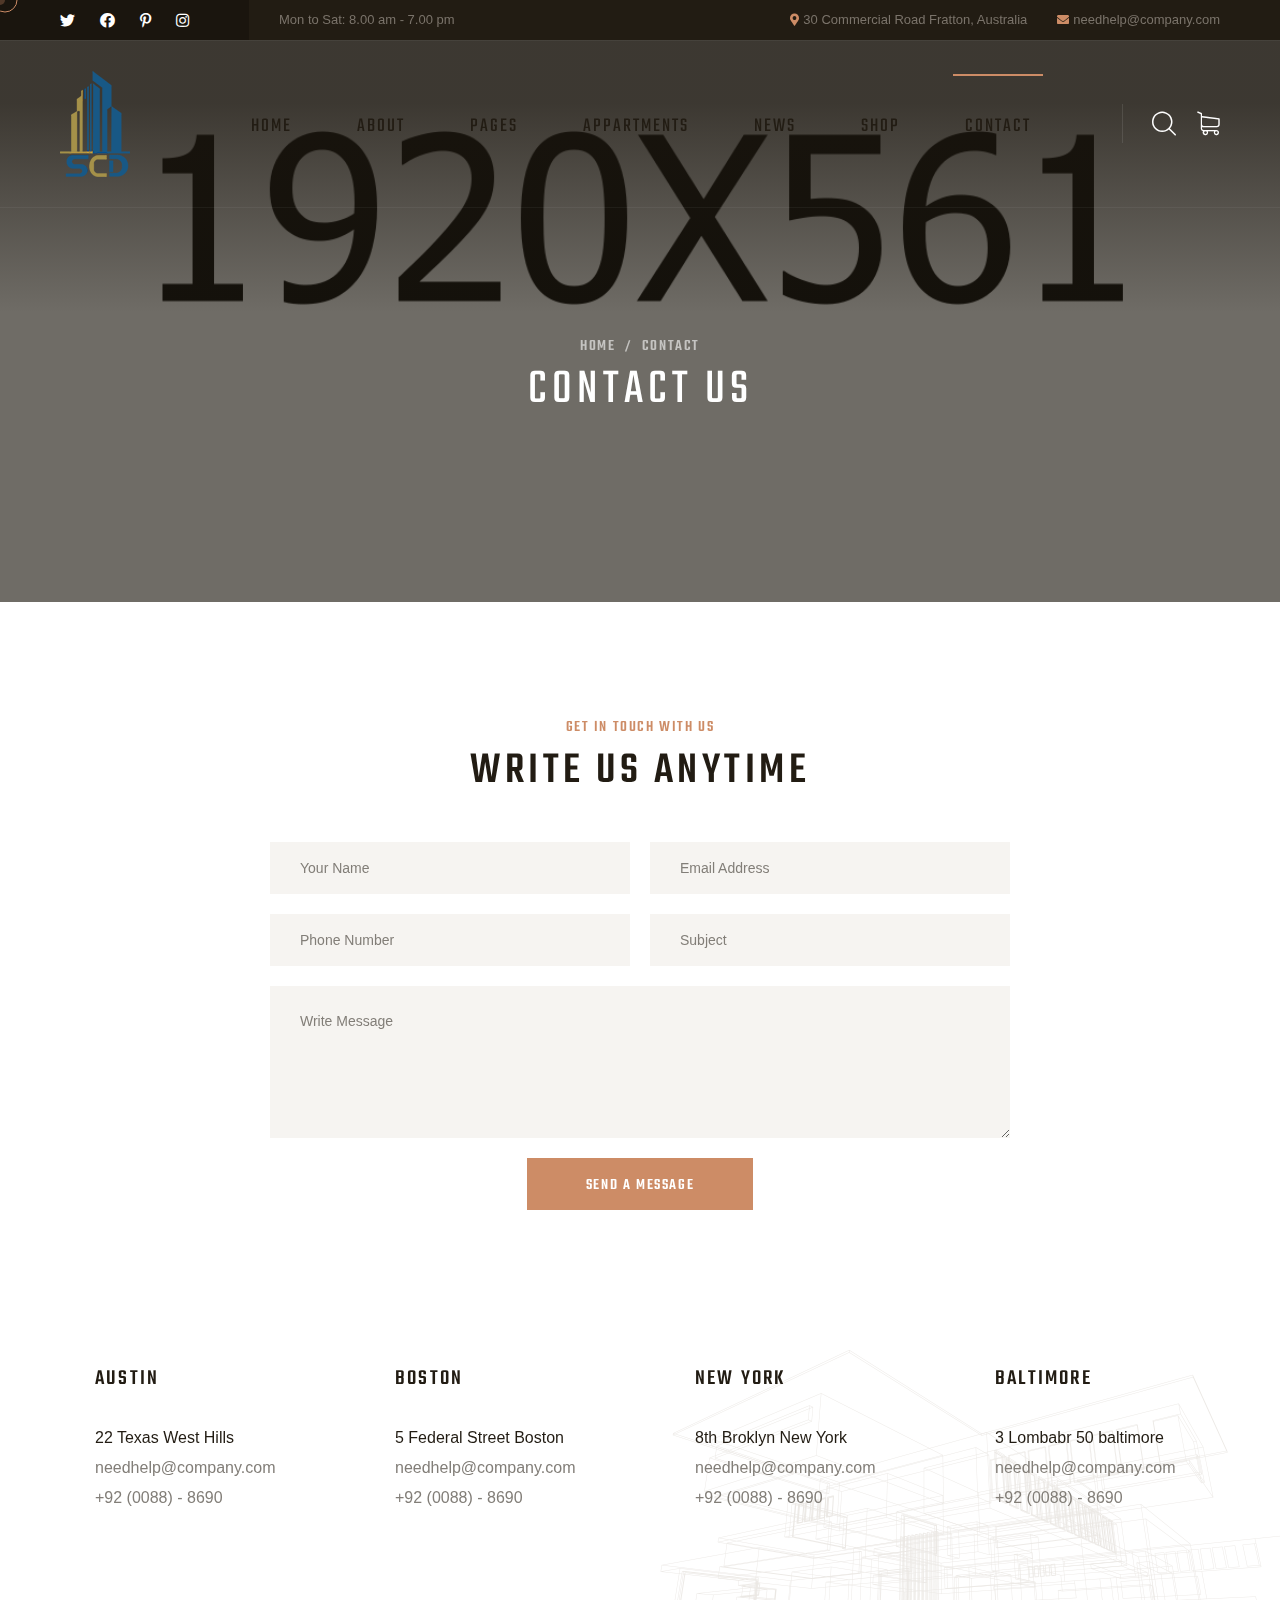
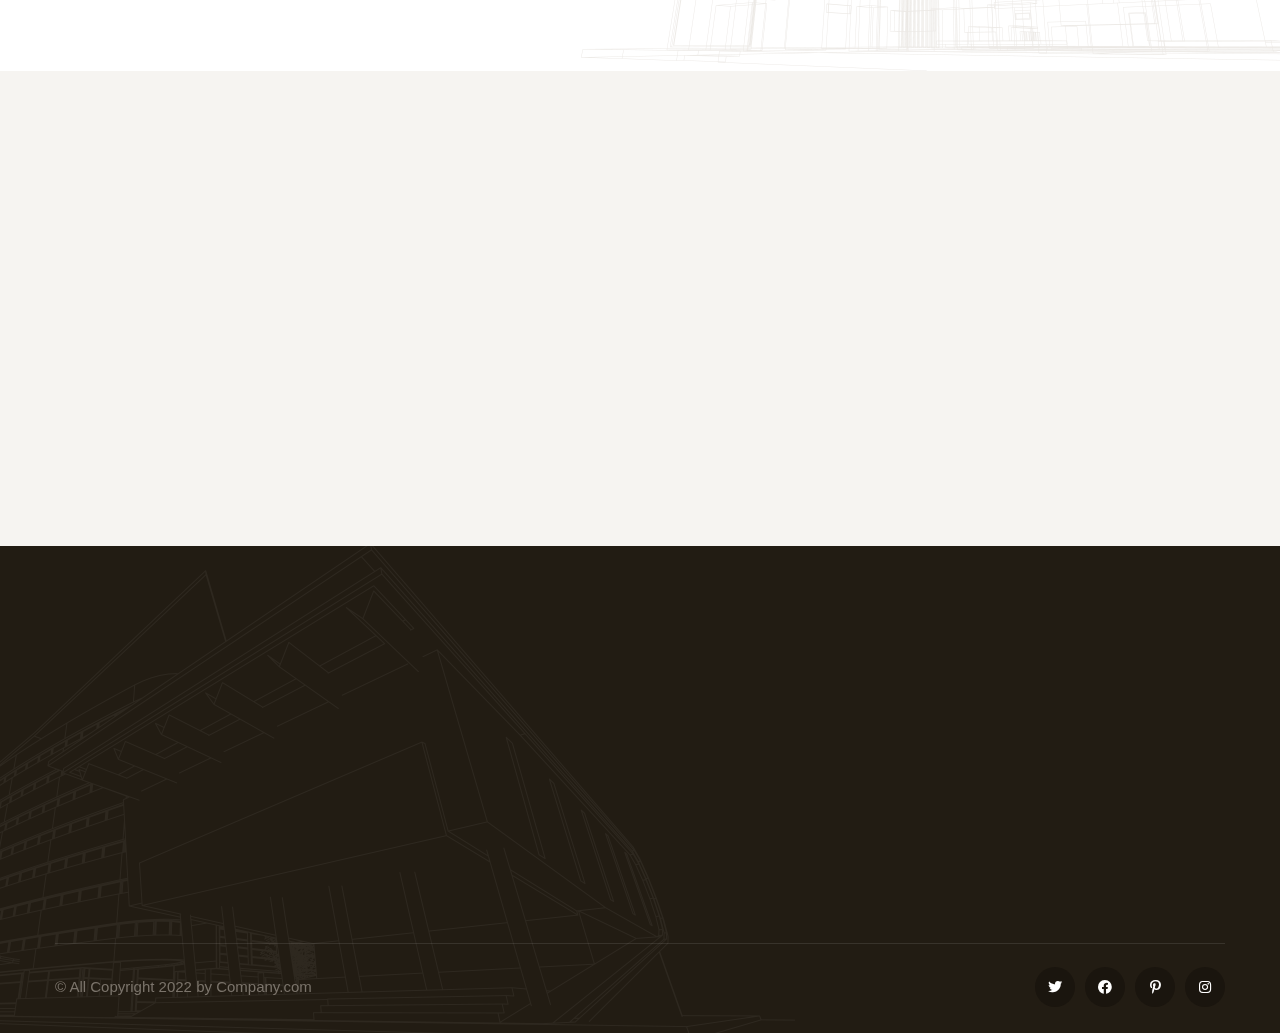
<file: files/contact.html>
<!DOCTYPE html>
<html lang="en">

<head>
    <meta charset="UTF-8" />
    <meta name="viewport" content="width=device-width, initial-scale=1.0" />
    <title> Contact || alipes || alipes HTML 5 Template </title>
    <!-- favicons Icons -->
    <link rel="apple-touch-icon" sizes="180x180" href="assets/images/favicons/apple-touch-icon.png" />
    <link rel="icon" type="image/png" sizes="32x32" href="assets/images/favicons/favicon-32x32.png" />
    <link rel="icon" type="image/png" sizes="16x16" href="assets/images/favicons/favicon-16x16.png" />
    <link rel="manifest" href="assets/images/favicons/site.webmanifest" />
    <meta name="description" content="alipes HTML 5 Template " />

    <!-- fonts -->
    <link rel="preconnect" href="https://fonts.googleapis.com">

    <link rel="preconnect" href="https://fonts.gstatic.com" crossorigin>

    <link href="https://fonts.googleapis.com/css2?family=Manrope:wght@200;300;400;500;600;700;800&display=swap"
        rel="stylesheet">

    <link href="https://fonts.googleapis.com/css2?family=Teko:wght@300;400;500;600;700&display=swap" rel="stylesheet">

    <link rel="stylesheet" href="assets/vendors/bootstrap/css/bootstrap.min.css" />
    <link rel="stylesheet" href="assets/vendors/animate/animate.min.css" />
    <link rel="stylesheet" href="assets/vendors/animate/custom-animate.css" />
    <link rel="stylesheet" href="assets/vendors/fontawesome/css/all.min.css" />
    <link rel="stylesheet" href="assets/vendors/jarallax/jarallax.css" />
    <link rel="stylesheet" href="assets/vendors/jquery-magnific-popup/jquery.magnific-popup.css" />
    <link rel="stylesheet" href="assets/vendors/nouislider/nouislider.min.css" />
    <link rel="stylesheet" href="assets/vendors/nouislider/nouislider.pips.css" />
    <link rel="stylesheet" href="assets/vendors/odometer/odometer.min.css" />
    <link rel="stylesheet" href="assets/vendors/swiper/swiper.min.css" />
    <link rel="stylesheet" href="assets/vendors/alipes-icons/style.css">
    <link rel="stylesheet" href="assets/vendors/tiny-slider/tiny-slider.min.css" />
    <link rel="stylesheet" href="assets/vendors/reey-font/stylesheet.css" />
    <link rel="stylesheet" href="assets/vendors/owl-carousel/owl.carousel.min.css" />
    <link rel="stylesheet" href="assets/vendors/owl-carousel/owl.theme.default.min.css" />
    <link rel="stylesheet" href="assets/vendors/bxslider/jquery.bxslider.css" />
    <link rel="stylesheet" href="assets/vendors/bootstrap-select/css/bootstrap-select.min.css" />
    <link rel="stylesheet" href="assets/vendors/vegas/vegas.min.css" />
    <link rel="stylesheet" href="assets/vendors/jquery-ui/jquery-ui.css" />
    <link rel="stylesheet" href="assets/vendors/timepicker/timePicker.css" />
    <link rel="stylesheet" href="assets/vendors/nice-select/nice-select.css" />

    <!-- template styles -->
    <link rel="stylesheet" href="assets/css/alipes.css" />
    <link rel="stylesheet" href="assets/css/alipes-responsive.css" />
</head>

<body class="custom-cursor">

    <div class="custom-cursor__cursor"></div>
    <div class="custom-cursor__cursor-two"></div>





    <div class="preloader">
        <div class="preloader__image"></div>
    </div>
    <!-- /.preloader -->


    <div class="page-wrapper">
        <header class="main-header">
            <div class="main-header__top">
                <div class="main-header__top-inner">
                    <div class="main-header__top-left">
                        <div class="main-menu__social">
                            <a href="#"><i class="fab fa-twitter"></i></a>
                            <a href="#"><i class="fab fa-facebook"></i></a>
                            <a href="#"><i class="fab fa-pinterest-p"></i></a>
                            <a href="#"><i class="fab fa-instagram"></i></a>
                        </div>
                        <p class="main-header__top-time">Mon to Sat: 8.00 am - 7.00 pm</p>
                    </div>
                    <div class="main-header__top-right">
                        <ul class="list-unstyled main-header__contact-list">
                            <li>
                                <div class="icon">
                                    <i class="fas fa-map-marker-alt"></i>
                                </div>
                                <div class="text">
                                    <p>30 Commercial Road Fratton, Australia </p>
                                </div>
                            </li>
                            <li>
                                <div class="icon">
                                    <i class="fas fa-envelope"></i>
                                </div>
                                <div class="text">
                                    <p><a href="mailto:needhelp@company.com">needhelp@company.com</a></p>
                                </div>
                            </li>
                        </ul>
                    </div>
                </div>
            </div>
            <nav class="main-menu">
                <div class="main-menu__wrapper">
                    <div class="main-menu__wrapper-inner">
                        <div class="main-menu__left">
                            <div class="main-menu__logo">
                                <a href="index.html"><img src="assets/images/resources/logo-1.png" alt=""></a>
                            </div>
                        </div>
                        <div class="main-menu__main-menu-box">
                            <a href="#" class="mobile-nav__toggler"><i class="fa fa-bars"></i></a>
                            <ul class="main-menu__list">
                                <li class="dropdown megamenu">
                                    <a href="index.html">Home </a>
                                    <ul>
                                        <li>
                                            <section class="home-showcase">
                                                <div class="container">
                                                    <div class="home-showcase__inner">
                                                        <div class="row">
                                                            <div class="col-lg-3">
                                                                <div class="home-showcase__item">
                                                                    <div class="home-showcase__image">
                                                                        <img src="assets/images/home-showcase/home-showcase-1-1.jpg"
                                                                            alt="">
                                                                        <div class="home-showcase__buttons">
                                                                            <a href="index.html"
                                                                                class="thm-btn home-showcase__buttons__item">Multi
                                                                                Page</a>
                                                                            <a href="index-one-page.html"
                                                                                class="thm-btn home-showcase__buttons__item">One
                                                                                Page</a>
                                                                        </div>
                                                                        <!-- /.home-showcase__buttons -->
                                                                    </div><!-- /.home-showcase__image -->
                                                                    <h3 class="home-showcase__title">Home
                                                                        Page
                                                                        01</h3>
                                                                    <!-- /.home-showcase__title -->
                                                                </div><!-- /.home-showcase__item -->
                                                            </div><!-- /.col-lg-3 -->
                                                            <div class="col-lg-3">
                                                                <div class="home-showcase__item">
                                                                    <div class="home-showcase__image">
                                                                        <img src="assets/images/home-showcase/home-showcase-1-2.jpg"
                                                                            alt="">
                                                                        <div class="home-showcase__buttons">
                                                                            <a href="index2.html"
                                                                                class="thm-btn home-showcase__buttons__item">Multi
                                                                                Page</a>
                                                                            <a href="index2-one-page.html"
                                                                                class="thm-btn home-showcase__buttons__item">One
                                                                                Page</a>
                                                                        </div>
                                                                        <!-- /.home-showcase__buttons -->
                                                                    </div><!-- /.home-showcase__image -->
                                                                    <h3 class="home-showcase__title">Home
                                                                        Page
                                                                        02
                                                                    </h3><!-- /.home-showcase__title -->
                                                                </div><!-- /.home-showcase__item -->
                                                            </div><!-- /.col-lg-3 -->
                                                            <div class="col-lg-3">
                                                                <div class="home-showcase__item">
                                                                    <div class="home-showcase__image">
                                                                        <img src="assets/images/home-showcase/home-showcase-1-3.jpg"
                                                                            alt="">
                                                                        <div class="home-showcase__buttons">
                                                                            <a href="index3.html"
                                                                                class="thm-btn home-showcase__buttons__item">Multi
                                                                                Page</a>
                                                                            <a href="index3-one-page.html"
                                                                                class="thm-btn home-showcase__buttons__item">One
                                                                                Page</a>
                                                                        </div>
                                                                        <!-- /.home-showcase__buttons -->
                                                                    </div><!-- /.home-showcase__image -->
                                                                    <h3 class="home-showcase__title">Home
                                                                        Page
                                                                        03
                                                                    </h3><!-- /.home-showcase__title -->
                                                                </div><!-- /.home-showcase__item -->
                                                            </div><!-- /.col-lg-3 -->
                                                            <div class="col-lg-3">
                                                                <div class="home-showcase__item">
                                                                    <div class="home-showcase__image">
                                                                        <img src="assets/images/home-showcase/home-showcase-1-4.jpg"
                                                                            alt="">
                                                                        <div class="home-showcase__buttons">
                                                                            <a href="index-dark.html"
                                                                                class="thm-btn home-showcase__buttons__item">View
                                                                                Page</a>
                                                                        </div>
                                                                        <!-- /.home-showcase__buttons -->
                                                                    </div><!-- /.home-showcase__image -->
                                                                    <h3 class="home-showcase__title">Home
                                                                        Page
                                                                        04
                                                                    </h3><!-- /.home-showcase__title -->
                                                                </div><!-- /.home-showcase__item -->
                                                            </div><!-- /.col-lg-3 -->
                                                        </div><!-- /.row -->
                                                    </div><!-- /.home-showcase__inner -->

                                                </div><!-- /.container -->
                                            </section>
                                        </li>
                                    </ul>
                                </li>
                                <li>
                                    <a href="about.html">About</a>
                                </li>
                                <li class="dropdown">
                                    <a href="#">Pages</a>
                                    <ul class="shadow-box">
                                        <li><a href="services.html">Services</a></li>
                                        <li><a href="the-building.html">The Building</a></li>
                                        <li><a href="agents.html">Agents</a></li>
                                        <li><a href="agents-carousel.html">Agents Carousel</a></li>
                                        <li><a href="testimonials.html">Testimonials</a></li>
                                        <li><a href="testimonials-carousel.html">Testimonials Carousel</a></li>
                                        <li><a href="gallery.html">Gallery</a></li>
                                        <li><a href="gallery-carousel.html">Gallery Carousel</a></li>
                                        <li><a href="faq.html">FAQs</a></li>
                                        <li><a href="404.html">404 Error</a></li>
                                    </ul>
                                </li>
                                <li class="dropdown">
                                    <a href="#">Appartments</a>
                                    <ul class="shadow-box">
                                        <li><a href="apartments.html">Appartments One</a></li>
                                        <li><a href="apartments-2.html">Appartments Two</a></li>
                                        <li><a href="apartments-carousel.html">Appartments Carousel</a></li>
                                        <li><a href="apartment-details-1.html">Appartment Details one</a></li>
                                        <li><a href="apartment-details-2.html">Appartment Details Two</a></li>
                                    </ul>
                                </li>
                                <li class="dropdown">
                                    <a href="#">News</a>
                                    <ul class="shadow-box">
                                        <li><a href="news.html">News</a></li>
                                        <li><a href="news-carousel.html">News Carousel</a></li>
                                        <li><a href="news-sidebar.html">News Sidebar</a></li>
                                        <li><a href="news-details.html">News Details</a></li>
                                    </ul>
                                </li>
                                <li class="dropdown">
                                    <a href="#">Shop</a>
                                    <ul class="shadow-box">
                                        <li><a href="products.html">Products</a></li>
                                        <li><a href="product-details.html">Product Details</a></li>
                                        <li><a href="cart.html">Cart</a></li>
                                        <li><a href="checkout.html">Checkout</a></li>
                                    </ul>
                                </li>
                                <li class="current">
                                    <a href="contact.html">Contact</a>
                                </li>
                            </ul>
                        </div>
                        <div class="main-menu__right">
                            <div class="main-menu__search-cart-btn">
                                <div class="main-menu__search-cart-box">
                                    <div class="main-menu__search-box">
                                        <a href="#" class="main-menu__search search-toggler icon-magnifying-glass"></a>
                                    </div>
                                    <div class="main-menu__cart-box">
                                        <a href="cart.html" class="main-menu__cart icon-shopping-cart"></a>
                                    </div>
                                </div>
                                <div class="main-menu__btn-box">
                                    <a href="contact.html" class="thm-btn main-menu__btn">Schedule a Visit</a>
                                </div>
                            </div>
                        </div>
                    </div>
                </div>
            </nav>
        </header>

        <div class="stricky-header stricked-menu main-menu">
            <div class="sticky-header__content"></div><!-- /.sticky-header__content -->
        </div><!-- /.stricky-header -->

        <!--Page Header Start-->
        <section class="page-header">
            <div class="page-header-bg" style="background-image: url(assets/images/backgrounds/page-header-bg.jpg)">
            </div>
            <div class="page-header__overly"></div>
            <div class="container">
                <div class="page-header__inner">
                    <ul class="thm-breadcrumb list-unstyled">
                        <li><a href="index.html">Home</a></li>
                        <li><span>/</span></li>
                        <li>contact</li>
                    </ul>
                    <h2>contact us</h2>
                </div>
            </div>
        </section>
        <!--Page Header End-->

        <!--Contact Page Start-->
        <section class="contact-page">
            <div class="container">
                <div class="section-title text-center">
                    <span class="section-title__tagline">get in touch with us</span>
                    <h2 class="section-title__title">Write us anytime</h2>
                </div>
                <div class="contact-page__inner">
                    <form action="assets/inc/sendemail.php" class="contact-page__form contact-form-validated"
                        novalidate="novalidate">
                        <div class="row">
                            <div class="col-xl-6">
                                <div class="contact-page__input-box">
                                    <input type="text" placeholder="Your Name" name="name">
                                </div>
                            </div>
                            <div class="col-xl-6">
                                <div class="contact-page__input-box">
                                    <input type="email" placeholder="Email Address" name="email">
                                </div>
                            </div>
                            <div class="col-xl-6">
                                <div class="contact-page__input-box">
                                    <input type="text" placeholder="Phone Number" name="phone">
                                </div>
                            </div>
                            <div class="col-xl-6">
                                <div class="contact-page__input-box">
                                    <input type="text" placeholder="Subject" name="Subject">
                                </div>
                            </div>
                        </div>
                        <div class="row">
                            <div class="col-xl-12">
                                <div class="contact-page__input-box text-message-box">
                                    <textarea name="message" placeholder="Write Message"></textarea>
                                </div>
                                <div class="contact-page__btn-box">
                                    <button type="submit" class="thm-btn contact-page__btn">Send a message</button>
                                </div>
                            </div>
                        </div>
                    </form>
                </div>
            </div>
        </section>
        <!--Contact Page End-->

        <!--Location Start-->
        <section class="location">
            <div class="location-shape-1 float-bob-x">
                <img src="assets/images/shapes/location-shape-1.png" alt="">
            </div>
            <div class="container">
                <div class="row">
                    <!--Location single Start-->
                    <div class="col-xl-3 col-lg-6 col-md-6">
                        <div class="location__single">
                            <h4 class="location__title">Austin</h4>
                            <p class="location__text">22 Texas West Hills</p>
                            <div class="location__phone-email">
                                <a href="mailto:needhelp@company.com">needhelp@company.com</a> <br>
                                <a href="tel:9200888690">+92 (0088) - 8690</a>
                            </div>
                        </div>
                    </div>
                    <!--Location single End-->
                    <!--Location single Start-->
                    <div class="col-xl-3 col-lg-6 col-md-6">
                        <div class="location__single">
                            <h4 class="location__title">boston</h4>
                            <p class="location__text">5 Federal Street Boston</p>
                            <div class="location__phone-email">
                                <a href="mailto:needhelp@company.com">needhelp@company.com</a> <br>
                                <a href="tel:9200888690">+92 (0088) - 8690</a>
                            </div>
                        </div>
                    </div>
                    <!--Location single End-->
                    <!--Location single Start-->
                    <div class="col-xl-3 col-lg-6 col-md-6">
                        <div class="location__single">
                            <h4 class="location__title">new york</h4>
                            <p class="location__text">8th Broklyn New York</p>
                            <div class="location__phone-email">
                                <a href="mailto:needhelp@company.com">needhelp@company.com</a> <br>
                                <a href="tel:9200888690">+92 (0088) - 8690</a>
                            </div>
                        </div>
                    </div>
                    <!--Location single End-->
                    <!--Location single Start-->
                    <div class="col-xl-3 col-lg-6 col-md-6">
                        <div class="location__single">
                            <h4 class="location__title">baltimore</h4>
                            <p class="location__text">3 Lombabr 50 baltimore</p>
                            <div class="location__phone-email">
                                <a href="mailto:needhelp@company.com">needhelp@company.com</a> <br>
                                <a href="tel:9200888690">+92 (0088) - 8690</a>
                            </div>
                        </div>
                    </div>
                    <!--Location single End-->
                </div>
            </div>
        </section>
        <!--Location End-->

        <!--Google Map Start-->
        <section class="contact-page-google-map">
            <iframe
                src="https://www.google.com/maps/embed?pb=!1m18!1m12!1m3!1d4562.753041141002!2d-118.80123790098536!3d34.152323469614075!2m3!1f0!2f0!3f0!3m2!1i1024!2i768!4f13.1!3m3!1m2!1s0x80e82469c2162619%3A0xba03efb7998eef6d!2sCostco+Wholesale!5e0!3m2!1sbn!2sbd!4v1562518641290!5m2!1sbn!2sbd"
                class="google-map__two" allowfullscreen></iframe>

        </section>
        <!--Google Map End-->

        <!--Site Footer Start-->
        <footer class="site-footer">
            <div class="site-footer__shape-1 float-bob-x">
                <img src="assets/images/shapes/site-footer-shape-1.png" alt="">
            </div>
            <div class="container">
                <div class="site-footer__inner">
                    <div class="site-footer__top">
                        <div class="row">
                            <div class="col-xl-2 col-lg-2 col-md-6 wow fadeInUp" data-wow-delay="100ms">
                                <div class="footer-widget__column footer-widget__about">
                                    <div class="footer-widget__logo">
                                        <a href="index.html"><img src="assets/images/resources/footer-logo.png"
                                                alt=""></a>
                                    </div>
                                </div>
                            </div>
                            <div class="col-xl-4 col-lg-4 col-md-6 wow fadeInUp" data-wow-delay="200ms">
                                <div class="footer-widget__column footer-widget__explore">
                                    <div class="footer-widget__title-box">
                                        <h3 class="footer-widget__title">explore</h3>
                                    </div>
                                    <div class="footer-widget__explore-list-box">
                                        <ul class="footer-widget__explore-list list-unstyled">
                                            <li><a href="about.html">About</a></li>
                                            <li><a href="contact.html">Contact</a></li>
                                            <li><a href="the-building.html">The Building</a></li>
                                            <li><a href="agents.html">Our Agents</a></li>
                                            <li><a href="apartments.html">Apartment</a></li>
                                        </ul>
                                        <ul class="footer-widget__explore-list list-unstyled">
                                            <li><a href="news.html">News</a></li>
                                            <li><a href="about.html">Feedbacks</a></li>
                                            <li><a href="products.html">Shop</a></li>
                                            <li><a href="about.html">Privacy Policy</a></li>
                                        </ul>
                                    </div>
                                </div>
                            </div>
                            <div class="col-xl-3 col-lg-3 col-md-6 wow fadeInUp" data-wow-delay="300ms">
                                <div class="footer-widget__column footer-widget__contact">
                                    <div class="footer-widget__title-box">
                                        <h3 class="footer-widget__title">Contact</h3>
                                    </div>
                                    <p class="footer-widget__contact-text">30 Road Broklyn Street, 600 <br> New York,
                                        USA
                                    </p>
                                    <ul class="footer-widget__contact-list list-unstyled">
                                        <li>
                                            <div class="icon">
                                                <span class="fas fa-envelope"></span>
                                            </div>
                                            <div class="text">
                                                <p><a href="mailto:needhelp@company.com">needhelp@company.com</a></p>
                                            </div>
                                        </li>
                                        <li>
                                            <div class="icon">
                                                <span class="icon-telephone"></span>
                                            </div>
                                            <div class="text">
                                                <p><a href="tel:+9288006780">+92 ( 8800 ) - 6780</a></p>
                                            </div>
                                        </li>
                                    </ul>
                                </div>
                            </div>
                            <div class="col-xl-3 col-lg-3 col-md-6 wow fadeInUp" data-wow-delay="400ms">
                                <div class="footer-widget__column footer-widget__newsletter">
                                    <div class="footer-widget__title-box">
                                        <h3 class="footer-widget__title">newsletter</h3>
                                    </div>
                                    <form class="footer-widget__email-box">
                                        <div class="footer-widget__email-input-box">
                                            <input type="email" placeholder="Email Address" name="email">
                                        </div>
                                        <button type="submit"
                                            class="footer-widget__subscribe-btn thm-btn">Subscribe</button>
                                    </form>
                                </div>
                            </div>
                        </div>
                    </div>
                    <div class="site-footer__bottom">
                        <div class="site-footer__bottom-inner">
                            <div class="site-footer__bottom-left">
                                <p class="site-footer__bottom-text">© All Copyright 2022 by <a href="#">Company.com</a>
                                </p>
                            </div>
                            <div class="site-footer__bottom-right">
                                <div class="site-footer__social">
                                    <a href="#"><i class="fab fa-twitter"></i></a>
                                    <a href="#"><i class="fab fa-facebook"></i></a>
                                    <a href="#"><i class="fab fa-pinterest-p"></i></a>
                                    <a href="#"><i class="fab fa-instagram"></i></a>
                                </div>
                            </div>
                        </div>
                    </div>
                </div>
            </div>
        </footer>
        <!--Site Footer End-->


    </div><!-- /.page-wrapper -->


    <div class="mobile-nav__wrapper">
        <div class="mobile-nav__overlay mobile-nav__toggler"></div>
        <!-- /.mobile-nav__overlay -->
        <div class="mobile-nav__content">
            <span class="mobile-nav__close mobile-nav__toggler"><i class="fa fa-times"></i></span>

            <div class="logo-box">
                <a href="index.html" aria-label="logo image"><img src="assets/images/resources/logo-1.png" width="40"
                        alt="" /></a>
            </div>
            <!-- /.logo-box -->
            <div class="mobile-nav__container"></div>
            <!-- /.mobile-nav__container -->

            <ul class="mobile-nav__contact list-unstyled">
                <li>
                    <i class="fa fa-envelope"></i>
                    <a href="mailto:needhelp@packageName__.com">needhelp@alipes.com</a>
                </li>
                <li>
                    <i class="fa fa-phone-alt"></i>
                    <a href="tel:666-888-0000">666 888 0000</a>
                </li>
            </ul><!-- /.mobile-nav__contact -->
            <div class="mobile-nav__top">
                <div class="mobile-nav__social">
                    <a href="#" class="fab fa-twitter"></a>
                    <a href="#" class="fab fa-facebook-square"></a>
                    <a href="#" class="fab fa-pinterest-p"></a>
                    <a href="#" class="fab fa-instagram"></a>
                </div><!-- /.mobile-nav__social -->
            </div><!-- /.mobile-nav__top -->



        </div>
        <!-- /.mobile-nav__content -->
    </div>
    <!-- /.mobile-nav__wrapper -->

    <div class="search-popup">
        <div class="search-popup__overlay search-toggler"></div>
        <!-- /.search-popup__overlay -->
        <div class="search-popup__content">
            <form action="#">
                <label for="search" class="sr-only">search here</label><!-- /.sr-only -->
                <input type="text" id="search" placeholder="Search Here..." />
                <button type="submit" aria-label="search submit" class="thm-btn">
                    <i class="icon-magnifying-glass"></i>
                </button>
            </form>
        </div>
        <!-- /.search-popup__content -->
    </div>
    <!-- /.search-popup -->

    <a href="#" data-target="html" class="scroll-to-target scroll-to-top"><i class="icon-up-arrow"></i></a>


    <script src="assets/vendors/jquery/jquery-3.6.0.min.js"></script>
    <script src="assets/vendors/bootstrap/js/bootstrap.bundle.min.js"></script>
    <script src="assets/vendors/jarallax/jarallax.min.js"></script>
    <script src="assets/vendors/jquery-ajaxchimp/jquery.ajaxchimp.min.js"></script>
    <script src="assets/vendors/jquery-appear/jquery.appear.min.js"></script>
    <script src="assets/vendors/jquery-circle-progress/jquery.circle-progress.min.js"></script>
    <script src="assets/vendors/jquery-magnific-popup/jquery.magnific-popup.min.js"></script>
    <script src="assets/vendors/jquery-validate/jquery.validate.min.js"></script>
    <script src="assets/vendors/nouislider/nouislider.min.js"></script>
    <script src="assets/vendors/odometer/odometer.min.js"></script>
    <script src="assets/vendors/swiper/swiper.min.js"></script>
    <script src="assets/vendors/tiny-slider/tiny-slider.min.js"></script>
    <script src="assets/vendors/wnumb/wNumb.min.js"></script>
    <script src="assets/vendors/wow/wow.js"></script>
    <script src="assets/vendors/isotope/isotope.js"></script>
    <script src="assets/vendors/countdown/countdown.min.js"></script>
    <script src="assets/vendors/owl-carousel/owl.carousel.min.js"></script>
    <script src="assets/vendors/bxslider/jquery.bxslider.min.js"></script>
    <script src="assets/vendors/bootstrap-select/js/bootstrap-select.min.js"></script>
    <script src="assets/vendors/vegas/vegas.min.js"></script>
    <script src="assets/vendors/jquery-ui/jquery-ui.js"></script>
    <script src="assets/vendors/timepicker/timePicker.js"></script>
    <script src="assets/vendors/circleType/jquery.circleType.js"></script>
    <script src="assets/vendors/circleType/jquery.lettering.min.js"></script>
    <script src="assets/vendors/nice-select/jquery.nice-select.min.js"></script>




    <!-- template js -->
    <script src="assets/js/alipes.js"></script>
</body>

</html>
</file>
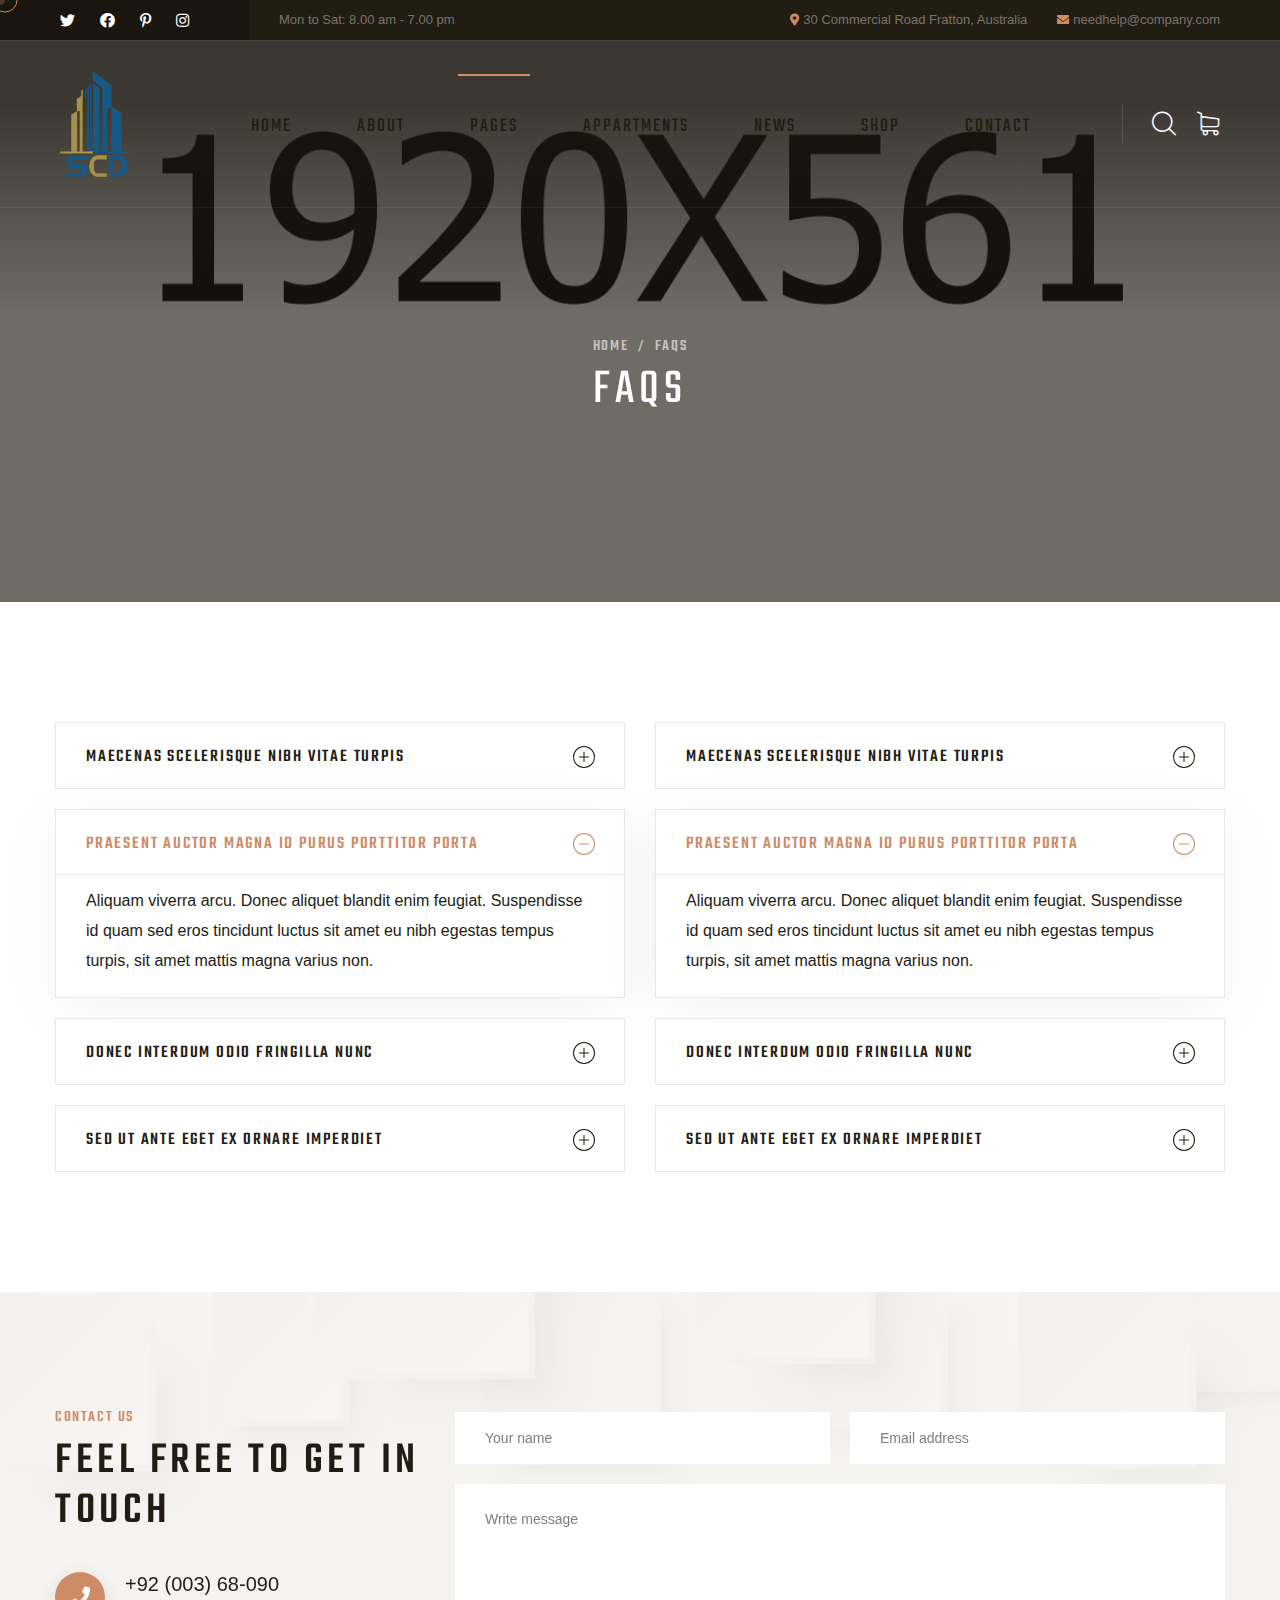
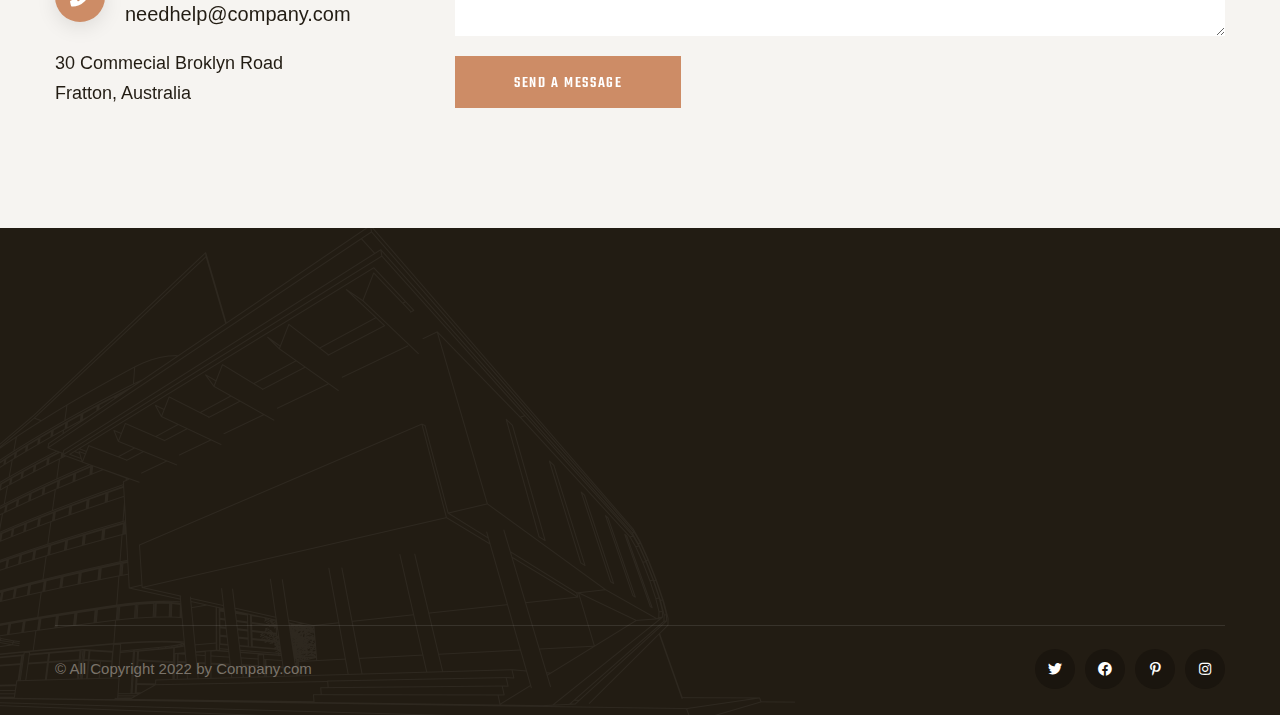
<file: files/faq.html>
<!DOCTYPE html>
<html lang="en">

<head>
    <meta charset="UTF-8" />
    <meta name="viewport" content="width=device-width, initial-scale=1.0" />
    <title> FAQ || alipes || alipes HTML 5 Template </title>
    <!-- favicons Icons -->
    <link rel="apple-touch-icon" sizes="180x180" href="assets/images/favicons/apple-touch-icon.png" />
    <link rel="icon" type="image/png" sizes="32x32" href="assets/images/favicons/favicon-32x32.png" />
    <link rel="icon" type="image/png" sizes="16x16" href="assets/images/favicons/favicon-16x16.png" />
    <link rel="manifest" href="assets/images/favicons/site.webmanifest" />
    <meta name="description" content="alipes HTML 5 Template " />

    <!-- fonts -->
    <link rel="preconnect" href="https://fonts.googleapis.com">

    <link rel="preconnect" href="https://fonts.gstatic.com" crossorigin>

    <link href="https://fonts.googleapis.com/css2?family=Manrope:wght@200;300;400;500;600;700;800&display=swap"
        rel="stylesheet">

    <link href="https://fonts.googleapis.com/css2?family=Teko:wght@300;400;500;600;700&display=swap" rel="stylesheet">

    <link rel="stylesheet" href="assets/vendors/bootstrap/css/bootstrap.min.css" />
    <link rel="stylesheet" href="assets/vendors/animate/animate.min.css" />
    <link rel="stylesheet" href="assets/vendors/animate/custom-animate.css" />
    <link rel="stylesheet" href="assets/vendors/fontawesome/css/all.min.css" />
    <link rel="stylesheet" href="assets/vendors/jarallax/jarallax.css" />
    <link rel="stylesheet" href="assets/vendors/jquery-magnific-popup/jquery.magnific-popup.css" />
    <link rel="stylesheet" href="assets/vendors/nouislider/nouislider.min.css" />
    <link rel="stylesheet" href="assets/vendors/nouislider/nouislider.pips.css" />
    <link rel="stylesheet" href="assets/vendors/odometer/odometer.min.css" />
    <link rel="stylesheet" href="assets/vendors/swiper/swiper.min.css" />
    <link rel="stylesheet" href="assets/vendors/alipes-icons/style.css">
    <link rel="stylesheet" href="assets/vendors/tiny-slider/tiny-slider.min.css" />
    <link rel="stylesheet" href="assets/vendors/reey-font/stylesheet.css" />
    <link rel="stylesheet" href="assets/vendors/owl-carousel/owl.carousel.min.css" />
    <link rel="stylesheet" href="assets/vendors/owl-carousel/owl.theme.default.min.css" />
    <link rel="stylesheet" href="assets/vendors/bxslider/jquery.bxslider.css" />
    <link rel="stylesheet" href="assets/vendors/bootstrap-select/css/bootstrap-select.min.css" />
    <link rel="stylesheet" href="assets/vendors/vegas/vegas.min.css" />
    <link rel="stylesheet" href="assets/vendors/jquery-ui/jquery-ui.css" />
    <link rel="stylesheet" href="assets/vendors/timepicker/timePicker.css" />
    <link rel="stylesheet" href="assets/vendors/nice-select/nice-select.css" />

    <!-- template styles -->
    <link rel="stylesheet" href="assets/css/alipes.css" />
    <link rel="stylesheet" href="assets/css/alipes-responsive.css" />
</head>

<body class="custom-cursor">

    <div class="custom-cursor__cursor"></div>
    <div class="custom-cursor__cursor-two"></div>





    <div class="preloader">
        <div class="preloader__image"></div>
    </div>
    <!-- /.preloader -->


    <div class="page-wrapper">
        <header class="main-header">
            <div class="main-header__top">
                <div class="main-header__top-inner">
                    <div class="main-header__top-left">
                        <div class="main-menu__social">
                            <a href="#"><i class="fab fa-twitter"></i></a>
                            <a href="#"><i class="fab fa-facebook"></i></a>
                            <a href="#"><i class="fab fa-pinterest-p"></i></a>
                            <a href="#"><i class="fab fa-instagram"></i></a>
                        </div>
                        <p class="main-header__top-time">Mon to Sat: 8.00 am - 7.00 pm</p>
                    </div>
                    <div class="main-header__top-right">
                        <ul class="list-unstyled main-header__contact-list">
                            <li>
                                <div class="icon">
                                    <i class="fas fa-map-marker-alt"></i>
                                </div>
                                <div class="text">
                                    <p>30 Commercial Road Fratton, Australia </p>
                                </div>
                            </li>
                            <li>
                                <div class="icon">
                                    <i class="fas fa-envelope"></i>
                                </div>
                                <div class="text">
                                    <p><a href="mailto:needhelp@company.com">needhelp@company.com</a></p>
                                </div>
                            </li>
                        </ul>
                    </div>
                </div>
            </div>
            <nav class="main-menu">
                <div class="main-menu__wrapper">
                    <div class="main-menu__wrapper-inner">
                        <div class="main-menu__left">
                            <div class="main-menu__logo">
                                <a href="index.html"><img src="assets/images/resources/logo-1.png" alt=""></a>
                            </div>
                        </div>
                        <div class="main-menu__main-menu-box">
                            <a href="#" class="mobile-nav__toggler"><i class="fa fa-bars"></i></a>
                            <ul class="main-menu__list">
                                <li class="dropdown megamenu">
                                    <a href="index.html">Home </a>
                                    <ul>
                                        <li>
                                            <section class="home-showcase">
                                                <div class="container">
                                                    <div class="home-showcase__inner">
                                                        <div class="row">
                                                            <div class="col-lg-3">
                                                                <div class="home-showcase__item">
                                                                    <div class="home-showcase__image">
                                                                        <img src="assets/images/home-showcase/home-showcase-1-1.jpg"
                                                                            alt="">
                                                                        <div class="home-showcase__buttons">
                                                                            <a href="index.html"
                                                                                class="thm-btn home-showcase__buttons__item">Multi
                                                                                Page</a>
                                                                            <a href="index-one-page.html"
                                                                                class="thm-btn home-showcase__buttons__item">One
                                                                                Page</a>
                                                                        </div>
                                                                        <!-- /.home-showcase__buttons -->
                                                                    </div><!-- /.home-showcase__image -->
                                                                    <h3 class="home-showcase__title">Home
                                                                        Page
                                                                        01</h3>
                                                                    <!-- /.home-showcase__title -->
                                                                </div><!-- /.home-showcase__item -->
                                                            </div><!-- /.col-lg-3 -->
                                                            <div class="col-lg-3">
                                                                <div class="home-showcase__item">
                                                                    <div class="home-showcase__image">
                                                                        <img src="assets/images/home-showcase/home-showcase-1-2.jpg"
                                                                            alt="">
                                                                        <div class="home-showcase__buttons">
                                                                            <a href="index2.html"
                                                                                class="thm-btn home-showcase__buttons__item">Multi
                                                                                Page</a>
                                                                            <a href="index2-one-page.html"
                                                                                class="thm-btn home-showcase__buttons__item">One
                                                                                Page</a>
                                                                        </div>
                                                                        <!-- /.home-showcase__buttons -->
                                                                    </div><!-- /.home-showcase__image -->
                                                                    <h3 class="home-showcase__title">Home
                                                                        Page
                                                                        02
                                                                    </h3><!-- /.home-showcase__title -->
                                                                </div><!-- /.home-showcase__item -->
                                                            </div><!-- /.col-lg-3 -->
                                                            <div class="col-lg-3">
                                                                <div class="home-showcase__item">
                                                                    <div class="home-showcase__image">
                                                                        <img src="assets/images/home-showcase/home-showcase-1-3.jpg"
                                                                            alt="">
                                                                        <div class="home-showcase__buttons">
                                                                            <a href="index3.html"
                                                                                class="thm-btn home-showcase__buttons__item">Multi
                                                                                Page</a>
                                                                            <a href="index3-one-page.html"
                                                                                class="thm-btn home-showcase__buttons__item">One
                                                                                Page</a>
                                                                        </div>
                                                                        <!-- /.home-showcase__buttons -->
                                                                    </div><!-- /.home-showcase__image -->
                                                                    <h3 class="home-showcase__title">Home
                                                                        Page
                                                                        03
                                                                    </h3><!-- /.home-showcase__title -->
                                                                </div><!-- /.home-showcase__item -->
                                                            </div><!-- /.col-lg-3 -->
                                                            <div class="col-lg-3">
                                                                <div class="home-showcase__item">
                                                                    <div class="home-showcase__image">
                                                                        <img src="assets/images/home-showcase/home-showcase-1-4.jpg"
                                                                            alt="">
                                                                        <div class="home-showcase__buttons">
                                                                            <a href="index-dark.html"
                                                                                class="thm-btn home-showcase__buttons__item">View
                                                                                Page</a>
                                                                        </div>
                                                                        <!-- /.home-showcase__buttons -->
                                                                    </div><!-- /.home-showcase__image -->
                                                                    <h3 class="home-showcase__title">Home
                                                                        Page
                                                                        04
                                                                    </h3><!-- /.home-showcase__title -->
                                                                </div><!-- /.home-showcase__item -->
                                                            </div><!-- /.col-lg-3 -->
                                                        </div><!-- /.row -->
                                                    </div><!-- /.home-showcase__inner -->

                                                </div><!-- /.container -->
                                            </section>
                                        </li>
                                    </ul>
                                </li>
                                <li>
                                    <a href="about.html">About</a>
                                </li>
                                <li class="dropdown current">
                                    <a href="#">Pages</a>
                                    <ul class="shadow-box">
                                        <li><a href="services.html">Services</a></li>
                                        <li><a href="the-building.html">The Building</a></li>
                                        <li><a href="agents.html">Agents</a></li>
                                        <li><a href="agents-carousel.html">Agents Carousel</a></li>
                                        <li><a href="testimonials.html">Testimonials</a></li>
                                        <li><a href="testimonials-carousel.html">Testimonials Carousel</a></li>
                                        <li><a href="gallery.html">Gallery</a></li>
                                        <li><a href="gallery-carousel.html">Gallery Carousel</a></li>
                                        <li><a href="faq.html">FAQs</a></li>
                                        <li><a href="404.html">404 Error</a></li>
                                    </ul>
                                </li>
                                <li class="dropdown">
                                    <a href="#">Appartments</a>
                                    <ul class="shadow-box">
                                        <li><a href="apartments.html">Appartments One</a></li>
                                        <li><a href="apartments-2.html">Appartments Two</a></li>
                                        <li><a href="apartments-carousel.html">Appartments Carousel</a></li>
                                        <li><a href="apartment-details-1.html">Appartment Details one</a></li>
                                        <li><a href="apartment-details-2.html">Appartment Details Two</a></li>
                                    </ul>
                                </li>
                                <li class="dropdown">
                                    <a href="#">News</a>
                                    <ul class="shadow-box">
                                        <li><a href="news.html">News</a></li>
                                        <li><a href="news-carousel.html">News Carousel</a></li>
                                        <li><a href="news-sidebar.html">News Sidebar</a></li>
                                        <li><a href="news-details.html">News Details</a></li>
                                    </ul>
                                </li>
                                <li class="dropdown">
                                    <a href="#">Shop</a>
                                    <ul class="shadow-box">
                                        <li><a href="products.html">Products</a></li>
                                        <li><a href="product-details.html">Product Details</a></li>
                                        <li><a href="cart.html">Cart</a></li>
                                        <li><a href="checkout.html">Checkout</a></li>
                                    </ul>
                                </li>
                                <li>
                                    <a href="contact.html">Contact</a>
                                </li>
                            </ul>
                        </div>
                        <div class="main-menu__right">
                            <div class="main-menu__search-cart-btn">
                                <div class="main-menu__search-cart-box">
                                    <div class="main-menu__search-box">
                                        <a href="#" class="main-menu__search search-toggler icon-magnifying-glass"></a>
                                    </div>
                                    <div class="main-menu__cart-box">
                                        <a href="cart.html" class="main-menu__cart icon-shopping-cart"></a>
                                    </div>
                                </div>
                                <div class="main-menu__btn-box">
                                    <a href="contact.html" class="thm-btn main-menu__btn">Schedule a Visit</a>
                                </div>
                            </div>
                        </div>
                    </div>
                </div>
            </nav>
        </header>

        <div class="stricky-header stricked-menu main-menu">
            <div class="sticky-header__content"></div><!-- /.sticky-header__content -->
        </div><!-- /.stricky-header -->

        <!--Page Header Start-->
        <section class="page-header">
            <div class="page-header-bg" style="background-image: url(assets/images/backgrounds/page-header-bg.jpg)">
            </div>
            <div class="page-header__overly"></div>
            <div class="container">
                <div class="page-header__inner">
                    <ul class="thm-breadcrumb list-unstyled">
                        <li><a href="index.html">Home</a></li>
                        <li><span>/</span></li>
                        <li>faqs</li>
                    </ul>
                    <h2>faqs</h2>
                </div>
            </div>
        </section>
        <!--Page Header End-->

        <!--Faq Page Start-->
        <section class="faq-page">
            <div class="container">
                <div class="row">
                    <div class="col-xl-6 col-lg-6">
                        <div class="faq-page__single">
                            <div class="accrodion-grp faq-one-accrodion" data-grp-name="faq-one-accrodion-1">
                                <div class="accrodion">
                                    <div class="accrodion-title">
                                        <h4>
                                            <span class="icon"></span>
                                            Maecenas scelerisque nibh vitae turpis
                                        </h4>
                                    </div>
                                    <div class="accrodion-content">
                                        <div class="inner">
                                            <p>Aliquam viverra arcu. Donec aliquet blandit enim feugiat. Suspendisse id
                                                quam sed eros tincidunt luctus sit amet eu nibh egestas tempus turpis,
                                                sit amet mattis magna varius non.</p>
                                        </div><!-- /.inner -->
                                    </div>
                                </div>
                                <div class="accrodion active">
                                    <div class="accrodion-title">
                                        <h4>
                                            <span class="icon"></span>
                                            Praesent auctor magna id purus porttitor porta
                                        </h4>
                                    </div>
                                    <div class="accrodion-content">
                                        <div class="inner">
                                            <p>Aliquam viverra arcu. Donec aliquet blandit enim feugiat. Suspendisse id
                                                quam sed eros tincidunt luctus sit amet eu nibh egestas tempus turpis,
                                                sit amet mattis magna varius non.</p>
                                        </div><!-- /.inner -->
                                    </div>
                                </div>
                                <div class="accrodion">
                                    <div class="accrodion-title">
                                        <h4>
                                            <span class="icon"></span>
                                            Donec interdum odio fringilla nunc
                                        </h4>
                                    </div>
                                    <div class="accrodion-content">
                                        <div class="inner">
                                            <p>Aliquam viverra arcu. Donec aliquet blandit enim feugiat. Suspendisse id
                                                quam sed eros tincidunt luctus sit amet eu nibh egestas tempus turpis,
                                                sit amet mattis magna varius non.</p>
                                        </div><!-- /.inner -->
                                    </div>
                                </div>
                                <div class="accrodion last-chiled">
                                    <div class="accrodion-title">
                                        <h4>
                                            <span class="icon"></span>
                                            Sed ut ante eget ex ornare imperdiet
                                        </h4>
                                    </div>
                                    <div class="accrodion-content">
                                        <div class="inner">
                                            <p>Aliquam viverra arcu. Donec aliquet blandit enim feugiat. Suspendisse id
                                                quam sed eros tincidunt luctus sit amet eu nibh egestas tempus turpis,
                                                sit amet mattis magna varius non.</p>
                                        </div><!-- /.inner -->
                                    </div>
                                </div>
                            </div>
                        </div>
                    </div>
                    <div class="col-xl-6 col-lg-6">
                        <div class="faq-page__single">
                            <div class="accrodion-grp faq-one-accrodion" data-grp-name="faq-one-accrodion-2">
                                <div class="accrodion">
                                    <div class="accrodion-title">
                                        <h4>
                                            <span class="icon"></span>
                                            Maecenas scelerisque nibh vitae turpis
                                        </h4>
                                    </div>
                                    <div class="accrodion-content">
                                        <div class="inner">
                                            <p>Aliquam viverra arcu. Donec aliquet blandit enim feugiat. Suspendisse id
                                                quam sed eros tincidunt luctus sit amet eu nibh egestas tempus turpis,
                                                sit amet mattis magna varius non.</p>
                                        </div><!-- /.inner -->
                                    </div>
                                </div>
                                <div class="accrodion active">
                                    <div class="accrodion-title">
                                        <h4>
                                            <span class="icon"></span>
                                            Praesent auctor magna id purus porttitor porta
                                        </h4>
                                    </div>
                                    <div class="accrodion-content">
                                        <div class="inner">
                                            <p>Aliquam viverra arcu. Donec aliquet blandit enim feugiat. Suspendisse id
                                                quam sed eros tincidunt luctus sit amet eu nibh egestas tempus turpis,
                                                sit amet mattis magna varius non.</p>
                                        </div><!-- /.inner -->
                                    </div>
                                </div>
                                <div class="accrodion">
                                    <div class="accrodion-title">
                                        <h4>
                                            <span class="icon"></span>
                                            Donec interdum odio fringilla nunc
                                        </h4>
                                    </div>
                                    <div class="accrodion-content">
                                        <div class="inner">
                                            <p>Aliquam viverra arcu. Donec aliquet blandit enim feugiat. Suspendisse id
                                                quam sed eros tincidunt luctus sit amet eu nibh egestas tempus turpis,
                                                sit amet mattis magna varius non.</p>
                                        </div><!-- /.inner -->
                                    </div>
                                </div>
                                <div class="accrodion last-chiled">
                                    <div class="accrodion-title">
                                        <h4>
                                            <span class="icon"></span>
                                            Sed ut ante eget ex ornare imperdiet
                                        </h4>
                                    </div>
                                    <div class="accrodion-content">
                                        <div class="inner">
                                            <p>Aliquam viverra arcu. Donec aliquet blandit enim feugiat. Suspendisse id
                                                quam sed eros tincidunt luctus sit amet eu nibh egestas tempus turpis,
                                                sit amet mattis magna varius non.</p>
                                        </div><!-- /.inner -->
                                    </div>
                                </div>
                            </div>
                        </div>
                    </div>
                </div>
            </div>
        </section>
        <!--Faq Page End-->

        <!--Contact Two Start-->
        <section class="contact-two">
            <div class="contact-two__shape-1"
                style="background-image: url(assets/images/shapes/contact-two-shape-1.png);"></div>
            <div class="container">
                <div class="row">
                    <div class="col-xl-4 col-lg-4">
                        <div class="contact-two__left">
                            <div class="section-title text-left">
                                <span class="section-title__tagline">contact us</span>
                                <h2 class="section-title__title">feel free to get
                                    in touch</h2>
                            </div>
                            <div class="contact-two__call">
                                <div class="contact-two__call-icon">
                                    <i class="fas fa-phone"></i>
                                </div>
                                <div class="contact-two__call-content">
                                    <p class="contact-two__number-email">
                                        <a href="tel:9200368090">+92 (003) 68-090</a> <br>
                                        <a href="mailto:needhelp@company.com">needhelp@company.com</a>
                                    </p>
                                </div>
                            </div>
                            <p class="contact-two__text">30 Commecial Broklyn Road <br> Fratton, Australia</p>
                        </div>
                    </div>
                    <div class="col-xl-8 col-lg-8">
                        <div class="contact-two__right">
                            <form action="assets/inc/sendemail.php" class="contact-two__form contact-form-validated"
                                novalidate="novalidate">
                                <div class="row">
                                    <div class="col-xl-6">
                                        <div class="contact-two__input-box">
                                            <input type="text" placeholder="Your name" name="name">
                                        </div>
                                    </div>
                                    <div class="col-xl-6">
                                        <div class="contact-two__input-box">
                                            <input type="email" placeholder="Email address" name="email">
                                        </div>
                                    </div>
                                </div>
                                <div class="row">
                                    <div class="col-xl-12">
                                        <div class="contact-two__input-box text-message-box">
                                            <textarea name="message" placeholder="Write message"></textarea>
                                        </div>
                                        <div class="contact-two__btn-box">
                                            <button type="submit" class="thm-btn contact-two__btn">send a
                                                message</button>
                                        </div>
                                    </div>
                                </div>
                            </form>
                        </div>
                    </div>
                </div>
            </div>
        </section>
        <!--Contact Two End-->

        <!--Site Footer Start-->
        <footer class="site-footer">
            <div class="site-footer__shape-1 float-bob-x">
                <img src="assets/images/shapes/site-footer-shape-1.png" alt="">
            </div>
            <div class="container">
                <div class="site-footer__inner">
                    <div class="site-footer__top">
                        <div class="row">
                            <div class="col-xl-2 col-lg-2 col-md-6 wow fadeInUp" data-wow-delay="100ms">
                                <div class="footer-widget__column footer-widget__about">
                                    <div class="footer-widget__logo">
                                        <a href="index.html"><img src="assets/images/resources/footer-logo.png"
                                                alt=""></a>
                                    </div>
                                </div>
                            </div>
                            <div class="col-xl-4 col-lg-4 col-md-6 wow fadeInUp" data-wow-delay="200ms">
                                <div class="footer-widget__column footer-widget__explore">
                                    <div class="footer-widget__title-box">
                                        <h3 class="footer-widget__title">explore</h3>
                                    </div>
                                    <div class="footer-widget__explore-list-box">
                                        <ul class="footer-widget__explore-list list-unstyled">
                                            <li><a href="about.html">About</a></li>
                                            <li><a href="contact.html">Contact</a></li>
                                            <li><a href="the-building.html">The Building</a></li>
                                            <li><a href="agents.html">Our Agents</a></li>
                                            <li><a href="apartments.html">Apartment</a></li>
                                        </ul>
                                        <ul class="footer-widget__explore-list list-unstyled">
                                            <li><a href="news.html">News</a></li>
                                            <li><a href="about.html">Feedbacks</a></li>
                                            <li><a href="products.html">Shop</a></li>
                                            <li><a href="about.html">Privacy Policy</a></li>
                                        </ul>
                                    </div>
                                </div>
                            </div>
                            <div class="col-xl-3 col-lg-3 col-md-6 wow fadeInUp" data-wow-delay="300ms">
                                <div class="footer-widget__column footer-widget__contact">
                                    <div class="footer-widget__title-box">
                                        <h3 class="footer-widget__title">Contact</h3>
                                    </div>
                                    <p class="footer-widget__contact-text">30 Road Broklyn Street, 600 <br> New York,
                                        USA
                                    </p>
                                    <ul class="footer-widget__contact-list list-unstyled">
                                        <li>
                                            <div class="icon">
                                                <span class="fas fa-envelope"></span>
                                            </div>
                                            <div class="text">
                                                <p><a href="mailto:needhelp@company.com">needhelp@company.com</a></p>
                                            </div>
                                        </li>
                                        <li>
                                            <div class="icon">
                                                <span class="icon-telephone"></span>
                                            </div>
                                            <div class="text">
                                                <p><a href="tel:+9288006780">+92 ( 8800 ) - 6780</a></p>
                                            </div>
                                        </li>
                                    </ul>
                                </div>
                            </div>
                            <div class="col-xl-3 col-lg-3 col-md-6 wow fadeInUp" data-wow-delay="400ms">
                                <div class="footer-widget__column footer-widget__newsletter">
                                    <div class="footer-widget__title-box">
                                        <h3 class="footer-widget__title">newsletter</h3>
                                    </div>
                                    <form class="footer-widget__email-box">
                                        <div class="footer-widget__email-input-box">
                                            <input type="email" placeholder="Email Address" name="email">
                                        </div>
                                        <button type="submit"
                                            class="footer-widget__subscribe-btn thm-btn">Subscribe</button>
                                    </form>
                                </div>
                            </div>
                        </div>
                    </div>
                    <div class="site-footer__bottom">
                        <div class="site-footer__bottom-inner">
                            <div class="site-footer__bottom-left">
                                <p class="site-footer__bottom-text">© All Copyright 2022 by <a href="#">Company.com</a>
                                </p>
                            </div>
                            <div class="site-footer__bottom-right">
                                <div class="site-footer__social">
                                    <a href="#"><i class="fab fa-twitter"></i></a>
                                    <a href="#"><i class="fab fa-facebook"></i></a>
                                    <a href="#"><i class="fab fa-pinterest-p"></i></a>
                                    <a href="#"><i class="fab fa-instagram"></i></a>
                                </div>
                            </div>
                        </div>
                    </div>
                </div>
            </div>
        </footer>
        <!--Site Footer End-->


    </div><!-- /.page-wrapper -->


    <div class="mobile-nav__wrapper">
        <div class="mobile-nav__overlay mobile-nav__toggler"></div>
        <!-- /.mobile-nav__overlay -->
        <div class="mobile-nav__content">
            <span class="mobile-nav__close mobile-nav__toggler"><i class="fa fa-times"></i></span>

            <div class="logo-box">
                <a href="index.html" aria-label="logo image"><img src="assets/images/resources/logo-1.png" width="40"
                        alt="" /></a>
            </div>
            <!-- /.logo-box -->
            <div class="mobile-nav__container"></div>
            <!-- /.mobile-nav__container -->

            <ul class="mobile-nav__contact list-unstyled">
                <li>
                    <i class="fa fa-envelope"></i>
                    <a href="mailto:needhelp@packageName__.com">needhelp@alipes.com</a>
                </li>
                <li>
                    <i class="fa fa-phone-alt"></i>
                    <a href="tel:666-888-0000">666 888 0000</a>
                </li>
            </ul><!-- /.mobile-nav__contact -->
            <div class="mobile-nav__top">
                <div class="mobile-nav__social">
                    <a href="#" class="fab fa-twitter"></a>
                    <a href="#" class="fab fa-facebook-square"></a>
                    <a href="#" class="fab fa-pinterest-p"></a>
                    <a href="#" class="fab fa-instagram"></a>
                </div><!-- /.mobile-nav__social -->
            </div><!-- /.mobile-nav__top -->



        </div>
        <!-- /.mobile-nav__content -->
    </div>
    <!-- /.mobile-nav__wrapper -->

    <div class="search-popup">
        <div class="search-popup__overlay search-toggler"></div>
        <!-- /.search-popup__overlay -->
        <div class="search-popup__content">
            <form action="#">
                <label for="search" class="sr-only">search here</label><!-- /.sr-only -->
                <input type="text" id="search" placeholder="Search Here..." />
                <button type="submit" aria-label="search submit" class="thm-btn">
                    <i class="icon-magnifying-glass"></i>
                </button>
            </form>
        </div>
        <!-- /.search-popup__content -->
    </div>
    <!-- /.search-popup -->

    <a href="#" data-target="html" class="scroll-to-target scroll-to-top"><i class="icon-up-arrow"></i></a>


    <script src="assets/vendors/jquery/jquery-3.6.0.min.js"></script>
    <script src="assets/vendors/bootstrap/js/bootstrap.bundle.min.js"></script>
    <script src="assets/vendors/jarallax/jarallax.min.js"></script>
    <script src="assets/vendors/jquery-ajaxchimp/jquery.ajaxchimp.min.js"></script>
    <script src="assets/vendors/jquery-appear/jquery.appear.min.js"></script>
    <script src="assets/vendors/jquery-circle-progress/jquery.circle-progress.min.js"></script>
    <script src="assets/vendors/jquery-magnific-popup/jquery.magnific-popup.min.js"></script>
    <script src="assets/vendors/jquery-validate/jquery.validate.min.js"></script>
    <script src="assets/vendors/nouislider/nouislider.min.js"></script>
    <script src="assets/vendors/odometer/odometer.min.js"></script>
    <script src="assets/vendors/swiper/swiper.min.js"></script>
    <script src="assets/vendors/tiny-slider/tiny-slider.min.js"></script>
    <script src="assets/vendors/wnumb/wNumb.min.js"></script>
    <script src="assets/vendors/wow/wow.js"></script>
    <script src="assets/vendors/isotope/isotope.js"></script>
    <script src="assets/vendors/countdown/countdown.min.js"></script>
    <script src="assets/vendors/owl-carousel/owl.carousel.min.js"></script>
    <script src="assets/vendors/bxslider/jquery.bxslider.min.js"></script>
    <script src="assets/vendors/bootstrap-select/js/bootstrap-select.min.js"></script>
    <script src="assets/vendors/vegas/vegas.min.js"></script>
    <script src="assets/vendors/jquery-ui/jquery-ui.js"></script>
    <script src="assets/vendors/timepicker/timePicker.js"></script>
    <script src="assets/vendors/circleType/jquery.circleType.js"></script>
    <script src="assets/vendors/circleType/jquery.lettering.min.js"></script>
    <script src="assets/vendors/nice-select/jquery.nice-select.min.js"></script>




    <!-- template js -->
    <script src="assets/js/alipes.js"></script>
</body>

</html>
</file>
<file: files/assets/vendors/jarallax/jarallax.css>
.jarallax {
    position: relative;
    z-index: 0;
}
.jarallax > .jarallax-img {
    position: absolute;
    object-fit: cover;
    /* support for plugin https://github.com/bfred-it/object-fit-images */
    font-family: 'object-fit: cover;';
    top: 0;
    left: 0;
    width: 100%;
    height: 100%;
    z-index: -1;
}
</file>
<file: files/assets/vendors/nouislider/nouislider.pips.css>
/* Base;
 *
 */
.noUi-pips,
.noUi-pips * {
-moz-box-sizing: border-box;
	box-sizing: border-box;
}
.noUi-pips {
	position: absolute;
	font: 400 12px Arial;
	color: #999;
}

/* Values;
 *
 */
.noUi-value {
	width: 40px;
	position: absolute;
	text-align: center;
}
.noUi-value-sub {
	color: #ccc;
	font-size: 10px;
}

/* Markings;
 *
 */
.noUi-marker {
	position: absolute;
	background: #CCC;
}
.noUi-marker-sub {
	background: #AAA;
}
.noUi-marker-large {
	background: #AAA;
}

/* Horizontal layout;
 *
 */
.noUi-pips-horizontal {
	padding: 10px 0;
	height: 50px;
	top: 100%;
	left: 0;
	width: 100%;
}
.noUi-value-horizontal {
	margin-left: -20px;
	padding-top: 20px;
}
.noUi-value-horizontal.noUi-value-sub {
	padding-top: 15px;
}

.noUi-marker-horizontal.noUi-marker {
	margin-left: -1px;
	width: 2px;
	height: 5px;
}
.noUi-marker-horizontal.noUi-marker-sub {
	height: 10px;
}
.noUi-marker-horizontal.noUi-marker-large {
	height: 15px;
}

/* Vertical layout;
 *
 */
.noUi-pips-vertical {
	padding: 0 10px;
	height: 100%;
	top: 0;
	left: 100%;
}
.noUi-value-vertical {
	width: 15px;
	margin-left: 20px;
	margin-top: -5px;
}

.noUi-marker-vertical.noUi-marker {
	width: 5px;
	height: 2px;
	margin-top: -1px;
}
.noUi-marker-vertical.noUi-marker-sub {
	width: 10px;
}
.noUi-marker-vertical.noUi-marker-large {
	width: 15px;
}
</file>
<file: files/assets/vendors/alipes-icons/style.css>
@font-face {
  font-family: 'icomoon';
  src: url('fonts/icomoon.eot?orkqwr');
  src: url('fonts/icomoon.eot?orkqwr#iefix') format('embedded-opentype'),
    url('fonts/icomoon.ttf?orkqwr') format('truetype'),
    url('fonts/icomoon.woff?orkqwr') format('woff'),
    url('fonts/icomoon.svg?orkqwr#icomoon') format('svg');
  font-weight: normal;
  font-style: normal;
  font-display: block;
}

[class^="icon-"],
[class*=" icon-"] {
  /* use !important to prevent issues with browser extensions that change fonts */
  font-family: 'icomoon' !important;
  speak: never;
  font-style: normal;
  font-weight: normal;
  font-variant: normal;
  text-transform: none;
  line-height: 1;

  /* Better Font Rendering =========== */
  -webkit-font-smoothing: antialiased;
  -moz-osx-font-smoothing: grayscale;
}




.icon-shopping-cart:before {
  content: "\e900";
}
.icon-magnifying-glass:before {
  content: "\e901";
}
.icon-right-arrow:before {
  content: "\e902";
}
.icon-left-arrow:before {
  content: "\e91e";
}
.icon-up-arrow:before {
  content: "\e91f";
}
.icon-down-arrow:before {
  content: "\e920";
}
.icon-car-parking:before {
  content: "\e903";
}
.icon-ruler:before {
  content: "\e904";
}
.icon-condominium:before {
  content: "\e905";
}
.icon-bedroom:before {
  content: "\e906";
}
.icon-quote:before {
  content: "\e907";
}
.icon-telephone:before {
  content: "\e908";
}
.icon-email:before {
  content: "\e909";
}
.icon-residential:before {
  content: "\e90a";
}
.icon-sustainable:before {
  content: "\e90b";
}
.icon-world:before {
  content: "\e90c";
}
.icon-home-automation:before {
  content: "\e90d";
}
.icon-electric-appliance:before {
  content: "\e90e";
}
.icon-swimming-pool:before {
  content: "\e90f";
}
.icon-living-room:before {
  content: "\e910";
}
.icon-kitchen:before {
  content: "\e911";
}
.icon-bedroom-1:before {
  content: "\e912";
}
.icon-public-toilet:before {
  content: "\e913";
}
.icon-chair:before {
  content: "\e914";
}
.icon-apartment:before {
  content: "\e915";
}
.icon-bedroom-2:before {
  content: "\e916";
}
.icon-bathtub:before {
  content: "\e917";
}
.icon-manhattan:before {
  content: "\e918";
}
.icon-measurement:before {
  content: "\e919";
}
.icon-apartment-1:before {
  content: "\e91a";
}
.icon-town:before {
  content: "\e91b";
}
.icon-location:before {
  content: "\e91c";
}
.icon-close:before {
  content: "\e91d";
}
</file>
<file: files/assets/vendors/reey-font/stylesheet.css>
/*! Generated by Font Squirrel (https://www.fontsquirrel.com) on January 28, 2021 */



@font-face {
    font-family: 'reeyregular';
    src: url('reey-regular-webfont.woff2') format('woff2'),
         url('reey-regular-webfont.woff') format('woff');
    font-weight: normal;
    font-style: normal;

}
</file>
<file: files/assets/vendors/nice-select/nice-select.css>
.nice-select {
    position: relative;
    display: block;
    -webkit-tap-highlight-color: transparent;
    background-color: #f6f4f9;
    border-radius: 0px;
    border: 0px solid #e4e4e4;
    box-sizing: border-box;
    clear: both;
    cursor: pointer;
    float: left;
    font-family: inherit;
    color: #888888;
    font-size: 14px;
    font-weight: 300;
    height: 50px;
    line-height: 48px;
    outline: none;
    padding-left: 25px;
    padding-right: 25px;
    text-align: left !important;
    -webkit-transition: all 0.2s ease-in-out;
    transition: all 0.2s ease-in-out;
    -webkit-user-select: none;
    -moz-user-select: none;
    -ms-user-select: none;
    user-select: none;
    white-space: nowrap;
    width: auto;
}

.nice-select:hover {
    border-color: #6e7a7a;
}

.nice-select:active,
.nice-select.open,
.nice-select:focus {
    border-color: #6e7a7a;
}


.nice-select:after {
    position: absolute;
    right: 17px;
    top: 50%;
    margin-top: -4px;
    display: block;
    border-bottom: 2px solid var(--alipes-gray);
    border-right: 2px solid var(--alipes-gray);
    content: '';
    width: 7px;
    height: 7px;
    pointer-events: none;
    -webkit-transform-origin: 66% 66%;
    -ms-transform-origin: 66% 66%;
    transform-origin: 66% 66%;
    -webkit-transform: rotate(45deg);
    -ms-transform: rotate(45deg);
    transform: rotate(45deg);
    -webkit-transition: all 0.15s ease-in-out;
    transition: all 0.15s ease-in-out;
}

.nice-select.open:after {
    -webkit-transform: rotate(-135deg);
    -ms-transform: rotate(-135deg);
    transform: rotate(-135deg);
}

.nice-select.open .list {
    opacity: 1;
    pointer-events: auto;
    -webkit-transform: scale(1) translateY(0);
    -ms-transform: scale(1) translateY(0);
    transform: scale(1) translateY(0);
}

.nice-select.disabled {
    border-color: #ededed;
    color: #999;
    pointer-events: none;
}

.nice-select.disabled:after {
    border-color: #cccccc;
}

.nice-select.wide {
    width: 100%;
}

.nice-select.wide .list {
    left: 0 !important;
    right: 0 !important;
}


.nice-select.right {
    float: right;
}

.nice-select.right .list {
    left: auto;
    right: 0;
}

.nice-select.small {
    font-size: 12px;
    height: 36px;
    line-height: 34px;
}

.nice-select.small:after {
    height: 4px;
    width: 4px;
}

.nice-select.small .option {
    line-height: 34px;
    min-height: 34px;
}


.nice-select .list {
    background-color: var(--alipes-base);
    border-radius: 0;
    box-sizing: border-box;
    margin-top: 0px;
    opacity: 0;
    overflow: hidden;
    padding: 0;
    pointer-events: none;
    position: absolute;
    top: 100%;
    left: 0;
    -webkit-transform-origin: 50% 0;
    -ms-transform-origin: 50% 0;
    transform-origin: 50% 0;
    -webkit-transform: scale(0.75) translateY(-21px);
    -ms-transform: scale(0.75) translateY(-21px);
    transform: scale(0.75) translateY(-21px);
    -webkit-transition: all 0.2s cubic-bezier(0.5, 0, 0, 1.25), opacity 0.15s ease-out;
    transition: all 0.2s cubic-bezier(0.5, 0, 0, 1.25), opacity 0.15s ease-out;
    z-index: 9;
}

.nice-select .list:hover .option:not(:hover) {
    background-color: transparent !important;
}

.nice-select .option {
    color: #ffffff;
    font-weight: 400;
    line-height: 40px;
    list-style: none;
    min-height: 40px;
    outline: none;
    padding-left: 18px;
    padding-right: 29px;
    text-align: left;
    cursor: pointer;
    -webkit-transition: all 0.2s;
    transition: all 0.2s;
}

.nice-select .option:hover,
.nice-select .option.focus,
.nice-select .option.selected.focus {
    color: #ffffff;
    background-color: var(--alipes-black);
}

.nice-select .option.selected {
    font-weight: 700;
}

.nice-select .option.disabled {
    background-color: transparent;
    color: #999;
    cursor: default;
}

.no-csspointerevents .nice-select .list {
    display: none;
}

.no-csspointerevents .nice-select.open .list {
    display: block;
}

.get-flight-two__inner .nice-select:after {
    border-bottom: 2px solid var(--alipes-gray);
    border-right: 2px solid var(--alipes-gray);
}
</file>
<file: files/assets/css/alipes.css>
/*--------------------------------------------------------------
>>> TABLE OF CONTENTS:
----------------------------------------------------------------
# Utility
# Cards
# Common
# Form
# Navigations
# Animations
# Mobile Nav
# Search Popup
# Page Header
# Google Map
# Client Carousel
--------------------------------------------------------------*/

/*--------------------------------------------------------------
# Common
--------------------------------------------------------------*/
:root {
  --alipes-font: 'Manrope', sans-serif;
  --alipes-font-two: 'Teko', sans-serif;
  --alipes-reey-font: "reeyregular";
  --alipes-gray: #827e78;
  --alipes-gray-rgb: 130, 126, 120;
  --alipes-white: #ffffff;
  --alipes-white-rgb: 255, 255, 255;
  --alipes-base: #cd8c66;
  --alipes-base-rgb: 205, 140, 102;
  --alipes-black: #221c13;
  --alipes-black-rgb: 34, 28, 19;
  --alipes-primary: #f6f4f1;
  --alipes-primary-rgb: 246, 244, 241;
  --alipes-letter-spacing: 0.1em;

}

.row {
  --bs-gutter-x: 30px;
}

.gutter-y-30 {
  --bs-gutter-y: 30px;
}

body {
  font-family: "Poppins", sans-serif;
  color: var(--alipes-black);
  font-size: 16px;
  line-height: 30px;
  font-weight: 500;
}

body.locked {
  overflow: hidden;
}

a {
  color: var(--alipes-gray);
}

a,
a:hover,
a:focus,
a:visited {
  text-decoration: none;
}

::-webkit-input-placeholder {
  color: inherit;
  opacity: 1;
}

:-ms-input-placeholder {
  color: inherit;
  opacity: 1;
}

::-ms-input-placeholder {
  color: inherit;
  opacity: 1;
}

::placeholder {
  color: inherit;
  opacity: 1;
}

h1,
h2,
h3,
h4,
h5,
h6 {
  font-family: var(--alipes-font-two);
  color: var(--alipes-black);
  margin: 0;
  letter-spacing: var(--alipes-letter-spacing);
}

p {
  margin: 0;
}

dl,
ol,
ul {
  margin-top: 0;
  margin-bottom: 0;
}

::-webkit-input-placeholder {
  color: inherit;
  opacity: 1;
}

:-ms-input-placeholder {
  color: inherit;
  opacity: 1;
}

::-ms-input-placeholder {
  color: inherit;
  opacity: 1;
}

::placeholder {
  color: inherit;
  opacity: 1;
}

.page-wrapper {
  position: relative;
  margin: 0 auto;
  width: 100%;
  min-width: 300px;
  overflow: hidden;
}

.container {
  padding-left: 15px;
  padding-right: 15px;
}

@media (min-width: 1200px) {
  .container {
    max-width: 1200px;
  }
}

::-webkit-input-placeholder {
  color: inherit;
  opacity: 1;
}

:-ms-input-placeholder {
  color: inherit;
  opacity: 1;
}

::-ms-input-placeholder {
  color: inherit;
  opacity: 1;
}

::placeholder {
  color: inherit;
  opacity: 1;
}

.section-separator {
  border-color: var(--alipes-border);
  border-width: 1px;
  margin-top: 0;
  margin-bottom: 0;
}

#particles-js {
  position: absolute;
  top: 0;
  left: 0;
  right: 0;
  bottom: 0;
  width: 100%;
  height: 100%;
  background-position: 50% 50%;
  opacity: 0.4;
  z-index: -1;
}

/*--------------------------------------------------------------
# Custom Cursor
--------------------------------------------------------------*/
.custom-cursor__cursor {
  width: 25px;
  height: 25px;
  border-radius: 100%;
  border: 1px solid var(--alipes-base);
  -webkit-transition: all 200ms ease-out;
  transition: all 200ms ease-out;
  position: fixed;
  pointer-events: none;
  left: 0;
  top: 0;
  -webkit-transform: translate(calc(-50% + 5px), -50%);
  transform: translate(calc(-50% + 5px), -50%);
  z-index: 999991;
}

.custom-cursor__cursor-two {
  width: 10px;
  height: 10px;
  border-radius: 100%;
  background-color: var(--alipes-base);
  opacity: .3;
  position: fixed;
  -webkit-transform: translate(-50%, -50%);
  transform: translate(-50%, -50%);
  pointer-events: none;
  -webkit-transition: width .3s, height .3s, opacity .3s;
  transition: width .3s, height .3s, opacity .3s;
  z-index: 999991;
}

.custom-cursor__hover {
  background-color: var(--alipes-base);
  opacity: 0.4;
}

.custom-cursor__innerhover {
  width: 25px;
  height: 25px;
  opacity: .4;
}


.thm-btn {
  position: relative;
  display: inline-block;
  vertical-align: middle;
  -webkit-appearance: none;
  outline: none !important;
  background-color: var(--alipes-black);
  color: var(--alipes-white);
  font-size: 16px;
  font-weight: 500;
  letter-spacing: var(--alipes-letter-spacing);
  font-family: var(--alipes-font-two);
  text-transform: uppercase;
  padding: 13px 59px 9px;
  transition: all 0.5s linear;
  z-index: 1;
}

.thm-btn::before {
  position: absolute;
  top: 0;
  left: 0;
  bottom: 0;
  right: 0;
  background-color: var(--alipes-base);
  content: "";
  transform: scaleY(0.0) rotateX(0deg);
  -webkit-transition: all 0.2s linear;
  -o-transition: all 0.2s linear;
  transition: all 0.2s linear;
  z-index: -1;
}

.thm-btn:hover {
  color: var(--alipes-white);
}

.thm-btn:hover:before {
  transform: scaleY(1.0) rotateX(0deg);
  -webkit-transition: all 0.4s linear;
  -o-transition: all 0.4s linear;
  transition: all 0.4s linear;
}


.section-title {
  position: relative;
  display: block;
  margin-top: -11px;
  margin-bottom: 46px;
}

.section-title__tagline {
  position: relative;
  display: inline-block;
  font-size: 16px;
  line-height: 16px;
  color: var(--alipes-base);
  font-weight: 500;
  text-transform: uppercase;
  letter-spacing: var(--alipes-letter-spacing);
  font-family: var(--alipes-font-two);
}

.section-title__title {
  margin: 0;
  color: var(--alipes-black);
  font-size: 45px;
  line-height: 50px;
  font-weight: 500;
  margin-top: 5px;
  text-transform: uppercase;
}

.bootstrap-select .btn-light:not(:disabled):not(.disabled).active,
.bootstrap-select .btn-light:not(:disabled):not(.disabled):active,
.bootstrap-select .show>.btn-light.dropdown-toggle {
  -webkit-box-shadow: none !important;
  box-shadow: none !important;
  outline: none !important;
}

.bootstrap-select>.dropdown-toggle {
  -webkit-box-shadow: none !important;
  box-shadow: none !important;
}

.bootstrap-select .dropdown-toggle:focus,
.bootstrap-select>select.mobile-device:focus+.dropdown-toggle {
  outline: none !important;
}

.bootstrap-select .dropdown-menu {
  border: 0;
  padding-top: 0;
  padding-bottom: 0;
  margin-top: 0;
  z-index: 991;
  border-radius: 0;
}

.bootstrap-select .dropdown-menu>li+li>a {
  border-top: 1px solid rgba(255, 255, 255, 0.2);
}

.bootstrap-select .dropdown-menu>li.selected>a {
  background: var(--alipes-primary);
  color: #fff;
}

.bootstrap-select .dropdown-menu>li>a {
  font-size: 16px;
  font-weight: 500;
  padding: 4px 20px;
  color: #ffffff;
  background: var(--alipes-base);
  -webkit-transition: all 0.4s ease;
  transition: all 0.4s ease;
}

.bootstrap-select .dropdown-menu>li>a:hover {
  background: var(--alipes-black);
  color: var(--alipes-white);
  cursor: pointer;
}

.preloader {
  position: fixed;
  background-color: #fff;
  background-position: center center;
  background-repeat: no-repeat;
  top: 0;
  left: 0;
  right: 0;
  bottom: 0;
  z-index: 99999;
  display: -webkit-box;
  display: -ms-flexbox;
  display: flex;
  -webkit-box-pack: center;
  -ms-flex-pack: center;
  justify-content: center;
  -webkit-box-align: center;
  -ms-flex-align: center;
  align-items: center;
  text-align: center;
}

.preloader__image {
  -webkit-animation-fill-mode: both;
  animation-fill-mode: both;
  -webkit-animation-name: flipInY;
  animation-name: flipInY;
  -webkit-animation-duration: 2s;
  animation-duration: 2s;
  -webkit-animation-iteration-count: infinite;
  animation-iteration-count: infinite;
  background-image: url(../images/loader.png);
  background-repeat: no-repeat;
  background-position: center center;
  background-size: 60px auto;
  width: 100%;
  height: 100%;
}

/* scroll to top */
.scroll-to-top {
  display: inline-block;
  width: 50px;
  height: 50px;
  background: var(--alipes-base);
  position: fixed;
  bottom: 40px;
  right: 40px;
  z-index: 99;
  text-align: center;
  -webkit-transition: all 0.4s ease;
  transition: all 0.4s ease;
  display: none;
  border-radius: 50%;
}

.scroll-to-top i {
  color: var(--alipes-white);
  font-size: 18px;
  line-height: 50px;
  -webkit-transition: all 0.4s ease;
  transition: all 0.4s ease;
  position: relative;
  display: inline-block;
}

.scroll-to-top:hover {
  background-color: var(--alipes-black);
}

.scroll-to-top:hover i {
  color: #fff;
}


/*--------------------------------------------------------------
# Navigations One
--------------------------------------------------------------*/
.main-header {
  background: transparent;
  position: absolute;
  left: 0px;
  top: 0px;
  width: 100%;
  transition: all 500ms ease;
  z-index: 999;
}

.main-header:before {
  position: absolute;
  bottom: -1px;
  left: 0;
  right: 0;
  content: "";
  height: 1px;
  background-color: rgba(var(--alipes-white-rgb), .05);
}

.main-header__top {
  position: relative;
  display: block;
  background-color: var(--alipes-black);
  box-shadow: 0px 1px 0px 0px rgba(255, 255, 255, 0.05);
  z-index: 1;
}

.main-header__top-inner {
  position: relative;
  display: flex;
  align-items: center;
  justify-content: space-between;
  flex-wrap: wrap;
  padding: 0 60px 0;
}

.main-header__top-left {
  position: relative;
  display: flex;
  align-items: center;
  z-index: 1;
}

.main-menu__social {
  position: relative;
  display: flex;
  align-items: center;
  background-color: #1a150e;
  padding: 12.5px 0;
  padding-right: 60px;
  margin-right: 30px;
  z-index: 1;
}

.main-menu__social:before {
  content: "";
  position: absolute;
  top: 0;
  bottom: 0;
  left: -1000000px;
  right: 0;
  background-color: #1a150e;
  z-index: -1;
}

.main-menu__social a {
  position: relative;
  display: flex;
  align-items: center;
  font-size: 15px;
  color: var(--alipes-white);
  -webkit-transition: all 500ms ease;
  transition: all 500ms ease;
}

.main-menu__social a:hover {
  color: var(--alipes-base);
}

.main-menu__social a+a {
  margin-left: 25px;
}

.main-header__top-time {
  font-size: 13px;
  color: #7a736a;
}

.main-header__top-right {
  position: relative;
  display: block;
}

.main-header__contact-list {
  position: relative;
  display: flex;
  align-items: center;
  padding: 5px 0;
}

.main-header__contact-list li {
  position: relative;
  display: flex;
  align-items: center;
}

.main-header__contact-list li+li {
  margin-left: 30px;
}

.main-header__contact-list li .icon {
  position: relative;
  display: flex;
  align-items: center;
}

.main-header__contact-list li .icon i {
  font-size: 12px;
  color: var(--alipes-base);
}

.main-header__contact-list li .text {
  margin-left: 4px;
}

.main-header__contact-list li .text p {
  font-size: 13px;
  font-weight: 500;
  color: #7a736a;
}

.main-header__contact-list li .text p a {
  color: #7a736a;
  -webkit-transition: all 500ms ease;
  transition: all 500ms ease;
}

.main-header__contact-list li .text p a:hover {
  color: var(--alipes-base);
}

.main-menu {
  position: relative;
  display: block;
}

.main-menu__wrapper {
  position: relative;
  display: block;
  padding: 0 60px;
}

.main-menu__wrapper-inner {
  position: relative;
  display: flex;
  align-items: center;
  justify-content: space-between;
  flex-wrap: wrap;
}

.main-menu__left {
  display: block;
}

.main-menu__logo {
  display: block;
  padding: 30.5px 0;
}

.main-menu__main-menu-box {
  display: block;
}

@media (min-width: 1440px) {
  .main-menu__main-menu-box {
    padding-left: 185px;
  }
}

.main-menu__right {
  position: relative;
  display: block;
}

.main-menu__search-cart-btn {
  position: relative;
  display: flex;
  align-items: center;
  padding: 24px 0;
}

.main-menu__search-cart-box {
  position: relative;
  display: flex;
  align-items: center;
  padding: 14px 0;
}

.main-menu__search-cart-box:before {
  content: "";
  position: absolute;
  top: 6px;
  bottom: 7px;
  left: -30px;
  width: 1px;
  background-color: rgba(var(--alipes-white-rgb), .10);
}

.main-menu__search-box {
  position: relative;
  display: block;
}

.main-menu__search {
  position: relative;
  display: flex;
  align-items: center;
  font-size: 24px;
  color: var(--alipes-white);
  -webkit-transition: all 500ms ease;
  transition: all 500ms ease;
}

.main-menu__search:hover {
  color: var(--alipes-base);
}

.main-menu__cart-box {
  position: relative;
  display: block;
  margin-left: 20px;
  margin-right: 30px;
}

.main-menu__cart {
  position: relative;
  display: flex;
  align-items: center;
  font-size: 24px;
  color: var(--alipes-white);
  -webkit-transition: all 500ms ease;
  transition: all 500ms ease;
}

.main-menu__cart:hover {
  color: var(--alipes-base);
}

.main-menu__btn-box {
  position: relative;
  display: block;
}

.main-menu__btn {
  background-color: var(--alipes-white);
  color: var(--alipes-black);
}


.stricky-header.main-menu {
  background-color: var(--alipes-black);
}

.main-menu .main-menu__list,
.main-menu .main-menu__list>li>ul,
.main-menu .main-menu__list>li>ul>li>ul,
.stricky-header .main-menu__list,
.stricky-header .main-menu__list>li>ul,
.stricky-header .main-menu__list>li>ul>li>ul {
  margin: 0;
  padding: 0;
  list-style-type: none;
  -webkit-box-align: center;
  -ms-flex-align: center;
  align-items: center;
  display: none;
}



@media (min-width: 1200px) {

  .main-menu .main-menu__list,
  .main-menu .main-menu__list>li>ul,
  .main-menu .main-menu__list>li>ul>li>ul,
  .stricky-header .main-menu__list,
  .stricky-header .main-menu__list>li>ul,
  .stricky-header .main-menu__list>li>ul>li>ul {
    display: -webkit-box;
    display: -ms-flexbox;
    display: flex;
  }
}

.main-menu .main-menu__list>li,
.stricky-header .main-menu__list>li {
  padding-top: 38px;
  padding-bottom: 32px;
  position: relative;
}

.main-menu .main-menu__list>li+li,
.stricky-header .main-menu__list>li+li {
  margin-left: 65px;
}

.main-menu .main-menu__list>li>a,
.stricky-header .main-menu__list>li>a {
  font-size: 20px;
  display: -webkit-box;
  display: -ms-flexbox;
  display: flex;
  -webkit-box-align: center;
  -ms-flex-align: center;
  align-items: center;
  color: var(--alipes-black);
  text-transform: uppercase;
  position: relative;
  -webkit-transition: all 500ms ease;
  transition: all 500ms ease;
  font-weight: 400;
  letter-spacing: 0.1em;
  font-family: var(--alipes-font-two);

}

.main-menu .main-menu__list>li>a::before,
.stricky-header .main-menu__list>li>a::before {
  content: "";
  height: 2px;
  border-radius: 0px;
  background-color: var(--alipes-base);
  position: absolute;
  top: -38px;
  left: -12px;
  right: -12px;
  transition: transform 500ms ease;
  transform: scale(0, 1);
  transform-origin: left center;
  z-index: -1;
}

.main-menu .main-menu__list>li.current>a,
.stricky-header .main-menu__list>li.current>a,
.stricky-header .main-menu__list>li:hover>a {
  color: var(--alipes-black);
}
.main-menu .main-menu__list>li:hover>a{
    color: var(--alipes-white);
}
.main-menu .main-menu__list>li.current>a::before,
.main-menu .main-menu__list>li:hover>a::before,
.stricky-header .main-menu__list>li.current>a::before,
.stricky-header .main-menu__list>li:hover>a::before {
  transform: scale(1, 1);
  transform-origin: right center;
  background-color: var(--alipes-base);
}

.main-menu .main-menu__list>li>ul,
.main-menu .main-menu__list>li>ul>li>ul,
.stricky-header .main-menu__list>li>ul,
.stricky-header .main-menu__list>li>ul>li>ul {
  position: absolute;
  top: 100%;
  left: 0;
  min-width: 270px;
  -webkit-box-orient: vertical;
  -webkit-box-direction: normal;
  -ms-flex-direction: column;
  flex-direction: column;
  -webkit-box-pack: start;
  -ms-flex-pack: start;
  justify-content: flex-start;
  -webkit-box-align: start;
  -ms-flex-align: start;
  align-items: flex-start;
  opacity: 0;
  visibility: hidden;
  -webkit-transform-origin: top center;
  transform-origin: top center;
  -webkit-transform: scaleY(0) translateZ(100px);
  transform: scaleY(0) translateZ(100px);
  -webkit-transition: opacity 500ms ease, visibility 500ms ease, -webkit-transform 700ms ease;
  transition: opacity 500ms ease, visibility 500ms ease, -webkit-transform 700ms ease;
  transition: opacity 500ms ease, visibility 500ms ease, transform 700ms ease;
  transition: opacity 500ms ease, visibility 500ms ease, transform 700ms ease, -webkit-transform 700ms ease;
  z-index: 99;
  background-color: rgb(255, 255, 255);
  padding: 24px 20px 24px;
}

.shadow-box {
  box-shadow: 0px 10px 60px 0px rgba(0, 0, 0, 0.07);
}

.main-menu .main-menu__list>li>ul>li>ul>li>ul,
.stricky-header .main-menu__list>li>ul>li>ul>li>ul {
  display: none;
}

.main-menu .main-menu__list>li:hover>ul,
.main-menu .main-menu__list>li>ul>li:hover>ul,
.stricky-header .main-menu__list>li:hover>ul,
.stricky-header .main-menu__list>li>ul>li:hover>ul {
  opacity: 1;
  visibility: visible;
  -webkit-transform: scaleY(1) translateZ(0px);
  transform: scaleY(1) translateZ(0px);
}

.main-menu .main-menu__list>li>ul>li,
.main-menu .main-menu__list>li>ul>li>ul>li,
.stricky-header .main-menu__list>li>ul>li,
.stricky-header .main-menu__list>li>ul>li>ul>li {
  -webkit-box-flex: 1;
  -ms-flex: 1 1 100%;
  flex: 1 1 100%;
  width: 100%;
  position: relative;
}

.main-menu .main-menu__list>li>ul>li+li,
.main-menu .main-menu__list>li>ul>li>ul>li+li,
.stricky-header .main-menu__list>li>ul>li+li,
.stricky-header .main-menu__list>li>ul>li>ul>li+li {
  border-top: none;
  margin-top: 4px;
}

.main-menu .main-menu__list>li>ul>li>a,
.main-menu .main-menu__list>li>ul>li>ul>li>a,
.stricky-header .main-menu__list>li>ul>li>a,
.stricky-header .main-menu__list>li>ul>li>ul>li>a {
  position: relative;
  font-size: 16px;
  line-height: 30px;
  color: var(--alipes-gray);
  font-weight: 500;
  display: -webkit-box;
  display: -ms-flexbox;
  display: flex;
  padding: 8px 20px 4px;
  -webkit-transition: 500ms;
  transition: 500ms;
  background-color: var(--alipes-white);
  letter-spacing: var(--alipes-letter-spacing);
  font-family: var(--alipes-font-two);
  text-transform: uppercase;
}

.main-menu .main-menu__list>li>ul>li:hover>a,
.main-menu .main-menu__list>li>ul>li>ul>li:hover>a,
.stricky-header .main-menu__list>li>ul>li:hover>a,
.stricky-header .main-menu__list>li>ul>li>ul>li:hover>a {
  background-color: var(--alipes-primary);
  color: var(--alipes-black);
}

.main-menu .main-menu__list>li>ul>li>a::before,
.main-menu .main-menu__list>li>ul>li>ul>li>a::before,
.stricky-header .main-menu__list>li>ul>li>a::before,
.stricky-header .main-menu__list>li>ul>li>ul>li>a::before {
  position: absolute;
  top: 50%;
  right: 20px;
  font-family: "Font Awesome 5 Free";
  font-weight: 900;
  content: "\f105";
  font-size: 14px;
  color: var(--alipes-base);
  transform: translateY(-50%) scale(0);
  -webkit-transition: 500ms;
  transition: 500ms;
}

.main-menu .main-menu__list>li>ul>li:hover>a::before,
.main-menu .main-menu__list>li>ul>li>ul>li:hover>a::before,
.stricky-header .main-menu__list>li>ul>li:hover>a::before,
.stricky-header .main-menu__list>li>ul>li>ul>li:hover>a::before {
  transform: translateY(-50%) scale(1);
}

.main-menu .main-menu__list>li>ul>li>ul,
.stricky-header .main-menu__list>li>ul>li>ul {
  top: 0;
  left: 100%;
}

.main-menu .main-menu__list li ul li>ul.right-align,
.stricky-header .main-menu__list li ul li>ul.right-align {
  top: 0;
  left: auto;
  right: 100%;
}

.main-menu-three__main-menu-box .main-menu__list>.megamenu,
.main-menu-two__main-menu-box .main-menu__list>.megamenu,
.main-menu__wrapper .main-menu__list>.megamenu {
  position: static;
}

.main-menu-three__main-menu-box .main-menu__list>.megamenu>ul,
.main-menu-two__main-menu-box .main-menu__list>.megamenu>ul,
.main-menu__wrapper .main-menu__list>.megamenu>ul {
  top: 100% !important;
  left: 0 !important;
  right: 0 !important;
  background-color: transparent;
}

.main-menu-three__main-menu-box .main-menu__list>.megamenu>ul>li,
.main-menu-two__main-menu-box .main-menu__list>.megamenu>ul>li,
.main-menu__wrapper .main-menu__list>.megamenu>ul>li {
  padding: 0 !important;
}

.stricky-header {
  position: fixed;
  z-index: 991;
  top: 0;
  left: 0;
  background-color: #fff;
  width: 100%;
  visibility: hidden;
  -webkit-transform: translateY(-120%);
  transform: translateY(-120%);
  -webkit-transition: visibility 500ms ease, -webkit-transform 500ms ease;
  transition: visibility 500ms ease, -webkit-transform 500ms ease;
  transition: transform 500ms ease, visibility 500ms ease;
  transition: transform 500ms ease, visibility 500ms ease, -webkit-transform 500ms ease;
  -webkit-box-shadow: 0px 10px 60px 0px rgba(0, 0, 0, 0.05);
  box-shadow: 0px 10px 60px 0px rgba(0, 0, 0, 0.05);
}

@media (max-width: 1199px) {
  .stricky-header {
    display: none !important;
  }
}

.stricky-header.stricky-fixed {
  -webkit-transform: translateY(0);
  transform: translateY(0);
  visibility: visible;
}

.stricky-header .main-menu__inner {
  -webkit-box-shadow: none;
  box-shadow: none;
  padding-right: 0;
  max-width: 1170px;
  width: 100%;
  margin: 0 auto;
}

.mobile-nav__buttons {
  display: -webkit-box;
  display: -ms-flexbox;
  display: flex;
  margin-left: auto;
  margin-right: 10px;
}

@media (min-width: 1200px) {
  .mobile-nav__buttons {
    display: none;
  }
}

.mobile-nav__buttons a {
  font-size: 20px;
  color: var(--alipes-base);
  cursor: pointer;
}

.mobile-nav__buttons a+a {
  margin-left: 10px;
}

.mobile-nav__buttons a:hover {
  color: var(--alipes-base);
}

.main-menu .mobile-nav__toggler {
  font-size: 20px;
  color: var(--alipes-base);
  cursor: pointer;
  -webkit-transition: 500ms;
  transition: 500ms;
}

.main-menu .mobile-nav__toggler:hover {
  color: var(--alipes-white);
}

@media (min-width: 1200px) {
  .main-menu .mobile-nav__toggler {
    display: none;
  }
}

/*--------------------------------------------------------------
# Mobile Nav
--------------------------------------------------------------*/
.mobile-nav__wrapper {
  position: fixed;
  top: 0;
  left: 0;
  width: 100vw;
  height: 100vh;
  z-index: 999;
  -webkit-transform: translateX(-100%);
  transform: translateX(-100%);
  -webkit-transform-origin: left center;
  transform-origin: left center;
  -webkit-transition: visibility 500ms ease 500ms, -webkit-transform 500ms ease 500ms;
  transition: visibility 500ms ease 500ms, -webkit-transform 500ms ease 500ms;
  transition: transform 500ms ease 500ms, visibility 500ms ease 500ms;
  transition: transform 500ms ease 500ms, visibility 500ms ease 500ms, -webkit-transform 500ms ease 500ms;
  visibility: hidden;
}

.mobile-nav__wrapper .container {
  padding-left: 0;
  padding-right: 0;
}

.mobile-nav__wrapper.expanded {
  opacity: 1;
  -webkit-transform: translateX(0%);
  transform: translateX(0%);
  visibility: visible;
  -webkit-transition: visibility 500ms ease 0ms, -webkit-transform 500ms ease 0ms;
  transition: visibility 500ms ease 0ms, -webkit-transform 500ms ease 0ms;
  transition: transform 500ms ease 0ms, visibility 500ms ease 0ms;
  transition: transform 500ms ease 0ms, visibility 500ms ease 0ms, -webkit-transform 500ms ease 0ms;
}

.mobile-nav__overlay {
  position: absolute;
  top: 0;
  left: 0;
  right: 0;
  bottom: 0;
  background-color: #000000;
  opacity: 0.5;
  cursor: pointer;
}

.mobile-nav__content {
  width: 300px;
  background-color: var(--alipes-black);
  z-index: 10;
  position: relative;
  height: 100%;
  overflow-y: auto;
  padding-top: 30px;
  padding-bottom: 30px;
  padding-left: 15px;
  padding-right: 15px;
  opacity: 0;
  visibility: hidden;
  -webkit-transform: translateX(-100%);
  transform: translateX(-100%);
  -webkit-transition: opacity 500ms ease 0ms, visibility 500ms ease 0ms, -webkit-transform 500ms ease 0ms;
  transition: opacity 500ms ease 0ms, visibility 500ms ease 0ms, -webkit-transform 500ms ease 0ms;
  transition: opacity 500ms ease 0ms, visibility 500ms ease 0ms, transform 500ms ease 0ms;
  transition: opacity 500ms ease 0ms, visibility 500ms ease 0ms, transform 500ms ease 0ms, -webkit-transform 500ms ease 0ms;
}

.mobile-nav__wrapper.expanded .mobile-nav__content {
  opacity: 1;
  visibility: visible;
  -webkit-transform: translateX(0);
  transform: translateX(0);
  -webkit-transition: opacity 500ms ease 500ms, visibility 500ms ease 500ms, -webkit-transform 500ms ease 500ms;
  transition: opacity 500ms ease 500ms, visibility 500ms ease 500ms, -webkit-transform 500ms ease 500ms;
  transition: opacity 500ms ease 500ms, visibility 500ms ease 500ms, transform 500ms ease 500ms;
  transition: opacity 500ms ease 500ms, visibility 500ms ease 500ms, transform 500ms ease 500ms, -webkit-transform 500ms ease 500ms;
}

.mobile-nav__content .logo-box {
  margin-bottom: 40px;
  display: -webkit-box;
  display: -ms-flexbox;
  display: flex;
}

.mobile-nav__close {
  position: absolute;
  top: 20px;
  right: 15px;
  font-size: 18px;
  color: var(--alipes-white);
  cursor: pointer;
}

.mobile-nav__content .main-menu__list,
.mobile-nav__content .main-menu__list>li>ul,
.mobile-nav__content .main-menu__list>li>ul>li>ul {
  margin: 0;
  padding: 0;
  list-style-type: none;
}

.mobile-nav__content .main-menu__list>li>ul,
.mobile-nav__content .main-menu__list>li>ul>li>ul {
  display: none;
  border-top: 1px solid rgba(255, 255, 255, 0.1);
  margin-left: 0.5em;
}

.mobile-nav__content .main-menu__list>li:not(:last-child),
.mobile-nav__content .main-menu__list>li>ul>li:not(:last-child),
.mobile-nav__content .main-menu__list>li>ul>li>ul>li:not(:last-child) {
  border-bottom: 1px solid rgba(255, 255, 255, 0.1);
}

.mobile-nav__content .main-menu__list>li>a>.main-menu-border {
  display: none !important;
}

.mobile-nav__content .main-menu__list>li>a,
.mobile-nav__content .main-menu__list>li>ul>li>a,
.mobile-nav__content .main-menu__list>li>ul>li>ul>li>a {
  display: -webkit-box;
  display: -ms-flexbox;
  display: flex;
  -webkit-box-pack: justify;
  -ms-flex-pack: justify;
  justify-content: space-between;
  line-height: 30px;
  color: #ffffff;
  font-size: 14px;
  font-family: var(--alipes-font);
  font-weight: 500;
  height: 46px;
  -webkit-box-align: center;
  -ms-flex-align: center;
  align-items: center;
  -webkit-transition: 500ms;
  transition: 500ms;
}

.mobile-nav__content .main-menu__list>li>a.expanded .mobile-nav__content .main-menu__list>li>ul>li>a.expanded .mobile-nav__content .main-menu__list>li>ul>li>ul>li>a.expanded {
  color: var(--alipes-base);
}

.mobile-nav__content .main-menu__list li a.expanded {
  color: var(--alipes-base);
}

.mobile-nav__content .main-menu__list>li>a>button,
.mobile-nav__content .main-menu__list>li>ul>li>a>button,
.mobile-nav__content .main-menu__list>li>ul>li>ul>li>a>button {
  width: 30px;
  height: 30px;
  background-color: var(--alipes-base);
  border: none;
  outline: none;
  color: #fff;
  display: -webkit-box;
  display: -ms-flexbox;
  display: flex;
  -webkit-box-align: center;
  -ms-flex-align: center;
  align-items: center;
  -webkit-box-pack: center;
  -ms-flex-pack: center;
  justify-content: center;
  text-align: center;
  -webkit-transform: rotate(-90deg);
  transform: rotate(-90deg);
  -webkit-transition: -webkit-transform 500ms ease;
  transition: -webkit-transform 500ms ease;
  transition: transform 500ms ease;
  transition: transform 500ms ease, -webkit-transform 500ms ease;
  padding: 0;
}

.mobile-nav__content .main-menu__list>li>a>button.expanded,
.mobile-nav__content .main-menu__list>li>ul>li>a>button.expanded,
.mobile-nav__content .main-menu__list>li>ul>li>ul>li>a>button.expanded {
  -webkit-transform: rotate(0deg);
  transform: rotate(0deg);
  background-color: #fff;
  color: var(--alipes-base);
}

/* no menu after 2rd level dropdown */
.mobile-nav__content .main-menu__list>li>ul>li>ul>li>a>button,
.mobile-nav__content .main-menu__list>li>ul>li>ul>li>ul {
  display: none !important;
}

.mobile-nav__content .main-menu__list li.cart-btn span {
  position: relative;
  top: auto;
  right: auto;
  -webkit-transform: translate(0, 0);
  transform: translate(0, 0);
}

.mobile-nav__content .main-menu__list li.cart-btn i {
  font-size: 16px;
}

.mobile-nav__top {
  display: -webkit-box;
  display: -ms-flexbox;
  display: flex;
  -webkit-box-align: center;
  -ms-flex-align: center;
  align-items: center;
  -webkit-box-pack: justify;
  -ms-flex-pack: justify;
  justify-content: space-between;
  margin-bottom: 30px;
}

.mobile-nav__top .main-menu__login a {
  color: var(--alipes-text-dark);
}

.mobile-nav__container {
  border-top: 1px solid rgba(255, 255, 255, 0.1);
  border-bottom: 1px solid rgba(255, 255, 255, 0.1);
}

.mobile-nav__social {
  display: -webkit-box;
  display: -ms-flexbox;
  display: flex;
  -webkit-box-align: center;
  -ms-flex-align: center;
  align-items: center;
}

.mobile-nav__social a {
  font-size: 16px;
  color: var(--alipes-white);
  -webkit-transition: 500ms;
  transition: 500ms;
}

.mobile-nav__social a+a {
  margin-left: 30px;
}

.mobile-nav__social a:hover {
  color: var(--alipes-base);
}

.mobile-nav__contact {
  margin-bottom: 0;
  margin-top: 20px;
  margin-bottom: 20px;
}

.mobile-nav__contact li {
  color: var(--alipes-text-dark);
  font-size: 14px;
  font-weight: 500;
  position: relative;
  display: -webkit-box;
  display: -ms-flexbox;
  display: flex;
  -webkit-box-align: center;
  -ms-flex-align: center;
  align-items: center;
}

.mobile-nav__contact li+li {
  margin-top: 15px;
}

.mobile-nav__contact li a {
  color: #ffffff;
  -webkit-transition: 500ms;
  transition: 500ms;
}

.mobile-nav__contact li a:hover {
  color: var(--alipes-base);
}

.mobile-nav__contact li>i {
  width: 30px;
  height: 30px;
  border-radius: 50%;
  background-color: var(--alipes-base);
  display: -webkit-box;
  display: -ms-flexbox;
  display: flex;
  -webkit-box-pack: center;
  -ms-flex-pack: center;
  justify-content: center;
  -webkit-box-align: center;
  -ms-flex-align: center;
  align-items: center;
  text-align: center;
  font-size: 11px;
  margin-right: 10px;
  color: #fff;
}

.mobile-nav__container .main-logo,
.mobile-nav__container .topbar__buttons,
.mobile-nav__container .main-menu__language,
.mobile-nav__container .main-menu__login {
  display: none;
}



/*--------------------------------------------------------------
# Home Showcase
--------------------------------------------------------------*/
.home-showcase {
  margin-top: -24px;
  margin-bottom: -24px;
}

.home-showcase__inner {
  padding: 40px 40px 32px;
  background-color: rgb(255, 255, 255);
  box-shadow: 0px 10px 60px 0px rgba(0, 0, 0, 0.07);
}

.home-showcase .row {
  --bs-gutter-x: 42px;
  --bs-gutter-y: 20px;
}

.home-showcase__image {
  position: relative;
  background-color: var(--alipes-base);
  overflow: hidden;
}

.home-showcase__image>img {
  width: 100%;
  -webkit-transition: 500ms ease;
  transition: 500ms ease;
  -webkit-transform: scale(1);
  transform: scale(1);
}

.home-showcase__image:hover>img {
  opacity: 0.75;
}

.home-showcase__image:hover .home-showcase__buttons {
  -webkit-transform: scale(1, 1);
  transform: scale(1, 1);
  opacity: 1;
  visibility: visible;
}

.home-showcase__buttons {
  position: absolute;
  top: 0;
  left: 0;
  right: 0;
  bottom: 0;
  display: -webkit-box;
  display: -ms-flexbox;
  display: flex;
  -webkit-box-pack: center;
  -ms-flex-pack: center;
  justify-content: center;
  -webkit-box-align: center;
  -ms-flex-align: center;
  align-items: center;
  -webkit-box-orient: vertical;
  -webkit-box-direction: normal;
  -ms-flex-direction: column;
  flex-direction: column;
  -webkit-transform: scale(1, 0);
  transform: scale(1, 0);
  opacity: 0;
  visibility: hidden;
  -webkit-transform-origin: bottom center;
  transform-origin: bottom center;
  -webkit-transition: 500ms ease;
  transition: 500ms ease;
}

.home-showcase__buttons__item {
  padding: 13px 20px 9px;
  width: 150px;
  text-align: center;
}

.home-showcase__buttons__item+.home-showcase__buttons__item {
  margin-top: 10px;
}

.home-showcase__title {
  margin: 0;
  text-align: center;
  font-size: 18px;
  font-weight: 500;
  color: var(--alipes-black);
  margin-top: 18px;
  text-transform: uppercase;
}

.mobile-nav__wrapper .home-showcase .row [class*=col-] {
  -webkit-box-flex: 0;
  -ms-flex: 0 0 100%;
  flex: 0 0 100%;
}

.mobile-nav__wrapper .home-showcase__inner {
  padding: 15px 0px;
  background-color: rgba(0, 0, 0, 0);
}

.mobile-nav__wrapper .home-showcase__title {
  color: var(--alipes-white, #ffffff);
}

/*--------------------------------------------------------------
# Navigations Two
--------------------------------------------------------------*/
.main-header-two {
  background: transparent;
  position: absolute;
  left: 0px;
  top: 0px;
  right: 0;
  width: 100%;
  transition: all 500ms ease;
  z-index: 999;
}

.main-header-two:before {
  position: absolute;
  bottom: -1px;
  left: 0;
  right: 0;
  content: "";
  height: 1px;
  background-color: rgba(var(--alipes-white-rgb), .05);
}

.stricky-header.main-menu-two {
      background: radial-gradient(
      circle,
      rgba(186, 184, 184, 0.35),
      rgba(187, 186, 186, 0.30),
      rgba(188, 188, 188, 0.25),
      rgba(190, 189, 190, 0.20),
      rgba(191, 191, 191, 0.18),
      rgba(191, 191, 191, 0.18),
      rgba(191, 191, 191, 0.18),
      rgba(191, 191, 191, 0.20),
      rgba(190, 189, 190, 0.25),
      rgba(188, 188, 188, 0.30),
      rgba(187, 186, 186, 0.35),
      rgba(186, 184, 184, 0.40)
  );
  backdrop-filter: blur(18px);
  -webkit-backdrop-filter: blur(18px);
  border: 1px solid rgba(255, 255, 255, 0.35);
  box-shadow: 0 8px 30px rgba(0, 0, 0, 0.15);
}

.main-menu-two__wrapper {
  position: relative;
  display: block;
  padding: 0 60px;
  z-index: 1;

}

.main-menu-two__wrapper-inner {
  display: flex;
  align-items: center;
  justify-content: center;
  flex-wrap: wrap;
}

.main-menu-two__wrapper-inner-border {
  position: absolute;
  bottom: 0;
  left: 0;
  right: 0;
  content: "";
  height: 1px;
  background-color: rgba(var(--alipes-white-rgb), .10);
  max-width: 1170px;
  width: 100%;
  margin: 0 auto;
}

.main-menu-two__left {
  display: flex;
  align-items: center;
  flex-wrap: wrap;
}

.main-menu-two__logo {
  display: block;
  padding: 30.5px 0;
  margin-right: 290px;
}

.main-menu-two__main-menu-box {
  display: block;
}

.main-menu-two__right {
  display: flex;
  align-items: center;
}

.main-menu-two__search-cart-btn {
  position: relative;
  display: flex;
  align-items: center;
  flex-wrap: wrap;
}

.main-menu-two__search-cart-box {
  position: relative;
  display: flex;
  align-items: center;
  margin-right: 30px;
  padding: 14px 0;
}

.main-menu-two__search-box {
  position: relative;
  display: flex;
  align-items: center;
}

.main-menu-two__search-box:before {
  content: "";
  position: absolute;
  top: -8px;
  bottom: -7px;
  left: -30px;
  width: 1px;
  background-color: rgba(var(--alipes-white-rgb), .10);
}

.main-menu-two__search {
  position: relative;
  display: flex;
  align-items: center;
  font-size: 24px;
  color: var(--alipes-white);
  -webkit-transition: all 500ms ease;
  transition: all 500ms ease;
}

.main-menu-two__search:hover {
  color: var(--alipes-base);
}

.main-menu-two__cart-box {
  position: relative;
  display: flex;
  align-items: center;
  margin-left: 20px;
}

.main-menu-two__cart {
  position: relative;
  display: flex;
  align-items: center;
  font-size: 24px;
  color: var(--alipes-white);
  -webkit-transition: all 500ms ease;
  transition: all 500ms ease;
}

.main-menu-two__cart:hover {
  color: var(--alipes-base);
}

.main-menu-two__btn {
  background-color: var(--alipes-white);
  color: var(--alipes-black);
}

/*--------------------------------------------------------------
# Navigations Four
--------------------------------------------------------------*/
.main-header-four:before {
  background-color: rgba(235, 232, 228, 0.4);
}

.stricky-header.main-menu-four {
  background-color: var(--alipes-white);
}

.main-menu-four .main-menu__list>li>a,
.stricky-header.main-menu-four .main-menu__list>li>a {
  color: var(--alipes-gray);
}

.main-menu-four .main-menu__list>li.current>a,
.main-menu-four .main-menu__list>li:hover>a,
.stricky-header.main-menu-four .main-menu__list>li.current>a,
.stricky-header.main-menu-four .main-menu__list>li:hover>a {
  color: var(--alipes-base);
}

.main-menu-four .main-menu__search {
  color: var(--alipes-black);
}

.main-menu-four .main-menu__search:hover {
  color: var(--alipes-base);
}

.main-menu-four .main-menu__cart {
  color: var(--alipes-black);
}

.main-menu-four .main-menu__cart:hover {
  color: var(--alipes-base);
}

.main-menu-four .main-menu__search-cart-box:before {
  background-color: #ebe8e4;
}

.main-menu-four .main-menu__btn {
  background-color: var(--alipes-base);
  color: var(--alipes-white);
}

.main-menu-four .main-menu__btn:before {
  background-color: var(--alipes-black);
}

/*--------------------------------------------------------------
# Search Popup
--------------------------------------------------------------*/
.search-popup {
  position: fixed;
  top: 0;
  left: 0;
  width: 100vw;
  height: 100vh;
  z-index: 9999;
  padding-left: 20px;
  padding-right: 20px;
  display: -webkit-box;
  display: -ms-flexbox;
  display: flex;
  -webkit-box-pack: center;
  -ms-flex-pack: center;
  justify-content: center;
  -webkit-box-align: center;
  -ms-flex-align: center;
  align-items: center;
  -webkit-transform: translateY(-110%);
  transform: translateY(-110%);
  -webkit-transition: opacity 500ms ease, -webkit-transform 500ms ease;
  transition: opacity 500ms ease, -webkit-transform 500ms ease;
  transition: transform 500ms ease, opacity 500ms ease;
  transition: transform 500ms ease, opacity 500ms ease, -webkit-transform 500ms ease;
}

.search-popup.active {
  -webkit-transform: translateY(0%);
  transform: translateY(0%);
}

.search-popup__overlay {
  position: absolute;
  top: 0;
  left: 0;
  right: 0;
  bottom: 0;
  background-color: var(--alipes-black);
  opacity: 0.75;
  cursor: pointer;
}

.search-popup__content {
  width: 100%;
  max-width: 560px;
}

.search-popup__content form {
  display: -webkit-box;
  display: -ms-flexbox;
  display: flex;
  -ms-flex-wrap: wrap;
  flex-wrap: wrap;
  position: relative;
  background-color: #fff;
  border-radius: 10px;
  overflow: hidden;
}

.search-popup__content form input[type="search"],
.search-popup__content form input[type="text"] {
  width: 100%;
  background-color: #fff;
  font-size: 16px;
  border: none;
  outline: none;
  height: 66px;
  padding-left: 30px;
}

.search-popup__content .thm-btn {
  padding: 0;
  width: 68px;
  height: 68px;
  display: -webkit-box;
  display: -ms-flexbox;
  display: flex;
  -webkit-box-pack: center;
  -ms-flex-pack: center;
  justify-content: center;
  -webkit-box-align: center;
  -ms-flex-align: center;
  align-items: center;
  text-align: center;
  position: absolute;
  top: 0;
  right: -1px;
  border-radius: 0;
  background-color: var(--alipes-base);
  border: 0;
  border-top-right-radius: 10px;
  border-bottom-right-radius: 10px;
}

.search-popup__content .thm-btn i {
  height: auto;
  width: auto;
  background-color: transparent;
  border-radius: 50%;
  color: var(--alipes-white);
  font-size: 22px;
  line-height: inherit;
  text-align: center;
  top: 0;
  margin-right: 0;
  padding-left: 0;
  -webkit-transition: all 500ms ease;
  transition: all 500ms ease;
}

.search-popup__content .thm-btn:hover:before {
  width: 150%;
}

/*--------------------------------------------------------------
# Main Slider
--------------------------------------------------------------*/
.main-slider {
  position: relative;
  display: block;
  z-index: 2;
}

.main-slider .swiper-slide {
  position: relative;
  background-color: var(--alipes-black);
}

.main-slider .container {
  position: relative;
  padding-top: 375px;
  padding-bottom: 235px;
  z-index: 30;
}

.main-slider .image-layer {
  position: absolute;
  top: 0;
  right: 0;
  bottom: 0;
  left: 0;
  background-repeat: no-repeat;
  background-size: cover;
  background-position: left center;
  -webkit-transform: scale(1);
  transform: scale(1);
  -webkit-transition: opacity 1500ms ease-in, -webkit-transform 7000ms ease;
  transition: opacity 1500ms ease-in, -webkit-transform 7000ms ease;
  transition: transform 7000ms ease, opacity 1500ms ease-in;
  transition: transform 7000ms ease, opacity 1500ms ease-in, -webkit-transform 7000ms ease;
  z-index: 1;
}

.main-slider .image-layer:before {
  content: "";
  position: absolute;
  top: 0;
  bottom: 0;
  left: 0;
  right: 0;
  background-color: rgba(26, 21, 14, .60);
}

.main-slider .swiper-slide-active .image-layer {
  -webkit-transform: scale(1.15);
  transform: scale(1.15);
}

.main-slider__overly {
  position: absolute;
  top: 40px;
  left: 0;
  right: 0;
  height: 420px;
  background: rgb(26, 21, 14);
  background: linear-gradient(0deg, rgba(26, 21, 14, 0) 35%, rgba(26, 21, 14, 0.9976365546218487) 85%);
  opacity: .60;
  z-index: 1;
}

.main-slider__content {
  position: relative;
  display: block;
}

.main-slider__title {
  position: relative;
  font-size: 100px;
  color: var(--alipes-white);
  font-weight: 400;
  line-height: 90px;
  letter-spacing: 0.1em;
  text-transform: uppercase;
  margin-bottom: 9px;
  opacity: 0;
  visibility: hidden;
  -webkit-transform: translateY(-120px);
  transform: translateY(-120px);
  -webkit-transition-delay: 1000ms;
  transition-delay: 1000ms;
  -webkit-transition: opacity 2000ms ease, -webkit-transform 2000ms ease;
  transition: opacity 2000ms ease, -webkit-transform 2000ms ease;
  transition: transform 2000ms ease, opacity 2000ms ease;
  transition: transform 2000ms ease, opacity 2000ms ease, -webkit-transform 2000ms ease;
}

.main-slider__sub-title {
  font-size: 18px;
  font-weight: 500;
  color: var(--alipes-white);
  text-transform: uppercase;
  position: relative;
  display: flex;
  align-items: center;
  opacity: 0;
  visibility: hidden;
  -webkit-transform: translateY(120px);
  transform: translateY(120px);
  -webkit-transition-delay: 1000ms;
  transition-delay: 1000ms;
  -webkit-transition: opacity 2000ms ease, -webkit-transform 2000ms ease;
  transition: opacity 2000ms ease, -webkit-transform 2000ms ease;
  transition: transform 2000ms ease, opacity 2000ms ease;
  transition: transform 2000ms ease, opacity 2000ms ease, -webkit-transform 2000ms ease;
}

.main-slider__sub-title span {
  position: relative;
  display: inline-block;
  background-color: var(--alipes-base);
  font-weight: 400;
  padding: 9px 20px 3px;
  margin-right: 20px;
}

.main-slider .swiper-slide-active .main-slider__title,
.main-slider .swiper-slide-active .main-slider__sub-title {
  visibility: visible;
  opacity: 1;
  -webkit-transform: translateY(0) translateX(0);
  transform: translateY(0) translateX(0);
}

.main-slider__nav {
  position: absolute;
  top: 50%;
  left: 50%;
  z-index: 100;
  transform: translateY(-50%) translateX(-50%);
  display: flex;
  align-items: flex-end;
  flex-direction: column;
  max-width: 1200px;
  width: 100%;
  padding: 0 15px;
  height: 0;
  line-height: 0;
}


.main-slider__nav .swiper-button-next,
.main-slider__nav .swiper-button-prev {
  position: relative;
  top: auto;
  left: auto;
  right: auto;
  bottom: auto;
  z-index: 100;
  width: 50px;
  height: 50px;
  display: flex;
  justify-content: center;
  align-items: center;
  font-size: 18px;
  color: rgba(var(--alipes-white-rgb), .20);
  background-color: transparent;
  border: 2px solid rgba(var(--alipes-white-rgb), .20);
  border-radius: 50%;
  margin: 0;
  text-align: center;
  transition: all 500ms ease;
  padding: 23px 0;
}

.main-slider__nav .swiper-button-next:hover,
.main-slider__nav .swiper-button-prev:hover {
  color: rgba(var(--alipes-white-rgb), 1);
  border: 2px solid rgba(var(--alipes-white-rgb), 1);
}

.main-slider__nav .swiper-button-next::after,
.main-slider__nav .swiper-button-prev::after {
  display: none;
}

.main-slider__nav .swiper-button-prev {
  margin-bottom: 10px;
}

.main-slider__nav .swiper-button-prev i {
  position: relative;
  display: inline-block;
}

/*--------------------------------------------------------------
# Main Slider Two
--------------------------------------------------------------*/
.main-slider-two {
  position: relative;
  display: block;
  z-index: 91;
}

.main-slider-two .swiper-slide {
  position: relative;
  background-color: var(--alipes-black);
}

.main-slider-two .container {
  position: relative;
  padding-top: 353px;
  padding-bottom: 261px;
  z-index: 30;
}

.image-layer-two {
  position: absolute;
  top: 0;
  right: 0;
  bottom: 0;
  left: 0;
  background-repeat: no-repeat;
  background-size: cover;
  background-position: left center;
  -webkit-transform: scale(1);
  transform: scale(1);
  -webkit-transition: opacity 1500ms ease-in, -webkit-transform 7000ms ease;
  transition: opacity 1500ms ease-in, -webkit-transform 7000ms ease;
  transition: transform 7000ms ease, opacity 1500ms ease-in;
  transition: transform 7000ms ease, opacity 1500ms ease-in, -webkit-transform 7000ms ease;
  z-index: 1;
}

.main-slider-two .swiper-slide-active .image-layer-two {
  -webkit-transform: scale(1.15);
  transform: scale(1.15);
}

.image-layer-two:before {
  position: absolute;
  top: 0;
  left: 0;
  right: 0;
  bottom: 0;
  content: "";
  background-color: rgba(49, 49, 49, 0.13);
}

.main-slider-two__shape-1 {
  position: absolute;
  bottom: 0;
  left: 0;
  mix-blend-mode: soft-light;
  opacity: .50;
  z-index: 1;
}

.main-slider-two__shape-1 img {
  width: auto;
}

.main-slider-two__shape-2 {
  position: absolute;
  top: 0;
  left: 351px;
  mix-blend-mode: soft-light;
  opacity: .50;
  z-index: 1;
}

.main-slider-two__shape-2 img {
  width: auto;
}

.main-slider-two__content {
  position: relative;
  display: block;
  text-align: center;
}

.main-slider-two__title {
  position: relative;
  display: block;
  font-size: 130px;
  line-height: 150px;
  font-weight: 300;
  color: var(--alipes-black);
  letter-spacing: 0.2em;
  text-transform: uppercase;
  margin-bottom: 5px;
  opacity: 0;
  visibility: hidden;
  -webkit-transform: translateY(-120px);
  transform: translateY(-120px);
  -webkit-transition-delay: 1000ms;
  transition-delay: 1000ms;
  -webkit-transition: opacity 2000ms ease, -webkit-transform 2000ms ease;
  transition: opacity 2000ms ease, -webkit-transform 2000ms ease;
  transition: transform 2000ms ease, opacity 2000ms ease;
  transition: transform 2000ms ease, opacity 2000ms ease, -webkit-transform 2000ms ease;
  font-family: "Poppins", sans-serif;
}

.main-slider-two__text {
  font-size: 24px;
  color: var(--alipes-base);
  line-height: 30px;
  font-weight: 500;
  font-family: var(--alipes-font-two);
  letter-spacing: var(--alipes-letter-spacing);
  text-transform: uppercase;
  opacity: 0;
  visibility: hidden;
  -webkit-transform: translateY(120px);
  transform: translateY(120px);
  -webkit-transition-delay: 1000ms;
  transition-delay: 1000ms;
  -webkit-transition: opacity 2000ms ease, -webkit-transform 2000ms ease;
  transition: opacity 2000ms ease, -webkit-transform 2000ms ease;
  transition: transform 2000ms ease, opacity 2000ms ease;
  transition: transform 2000ms ease, opacity 2000ms ease, -webkit-transform 2000ms ease;
}


.main-slider-two .swiper-slide-active .main-slider-two__title,
.main-slider-two .swiper-slide-active .main-slider-two__text {
  visibility: visible;
  opacity: 1;
  -webkit-transform: translateY(0) translateX(0);
  transform: translateY(0) translateX(0);
}

#main-slider-pagination {
  z-index: 10;
  bottom: 59px;
  left: 50%;
  width: 100%;
  max-width: 1200px;
  -webkit-transform: translate(-50%, calc(-50% + 95px));
  transform: translate(-50%, calc(0% + 0px));
  text-align: center;
  display: -webkit-box;
  display: -ms-flexbox;
  display: flex;
  -webkit-box-align: center;
  -ms-flex-align: center;
  align-items: center;
  -webkit-box-pack: center;
  -ms-flex-pack: center;
  justify-content: center;
  padding: 0 15px;
}

#main-slider-pagination .swiper-pagination-bullet {
  position: relative;
  display: inline-block;
  width: 12px;
  height: 12px;
  border-radius: 50%;
  background-color: rgba(var(--alipes-white-rgb), .30);
  padding: 0px;
  transition: all 100ms linear;
  transition-delay: 0.1s;
}

#main-slider-pagination .swiper-pagination-bullet:before {
  content: "";
  position: absolute;
  top: -3px;
  left: -3px;
  right: -3px;
  bottom: -3px;
  border-radius: 50%;
  border: 3px solid var(--alipes-white);
  transform: scale(0);
  transition: all 100ms linear;
  transition-delay: 0.1s;
}

#main-slider-pagination .swiper-pagination-bullet+.swiper-pagination-bullet {
  margin-left: 10px;
}

#main-slider-pagination .swiper-pagination-bullet {
  margin: 0;
}

#main-slider-pagination .swiper-pagination-bullet.swiper-pagination-bullet-active {
  background-color: transparent;
}

#main-slider-pagination .swiper-pagination-bullet.swiper-pagination-bullet-active:before {
  transform: scale(1);
}


/*--------------------------------------------------------------
# Main Slider Three
--------------------------------------------------------------*/
.main-slider-three {
  position: relative;
  display: block;
  z-index: 91;
}

.main-slider-three .swiper-slide {
  position: relative;
  background-color: var(--alipes-white);
}

.main-slider-three .container {
  position: relative;
  padding-top: 260px;
  z-index: 30;
}

.image-layer-three {
  position: absolute;
  top: 0;
  right: 0;
  bottom: 0;
  left: 0;
  background-repeat: no-repeat;
  background-size: cover;
  background-position: left center;
  -webkit-transform: scale(1);
  transform: scale(1);
  -webkit-transition: opacity 1500ms ease-in, -webkit-transform 7000ms ease;
  transition: opacity 1500ms ease-in, -webkit-transform 7000ms ease;
  transition: transform 7000ms ease, opacity 1500ms ease-in;
  transition: transform 7000ms ease, opacity 1500ms ease-in, -webkit-transform 7000ms ease;
  z-index: 1;
}

.image-layer-three:before {
  content: "";
  position: absolute;
  top: 0;
  bottom: 0;
  left: 0;
  right: 0;
  background-color: rgba(34, 28, 19, .70);
}

.main-slider-three .swiper-slide-active .image-layer-three {
  -webkit-transform: scale(1.15);
  transform: scale(1.15);
}

.main-slider-three__shape-1 {
  position: absolute;
  top: 0;
  left: 0;
  z-index: 1;
}

.main-slider-three__shape-1 img {
  width: auto;
}

.main-slider-three__content {
  position: relative;
  display: block;
}

.main-slider-three__title {
  position: relative;
  font-size: 80px;
  color: var(--alipes-white);
  font-weight: 800;
  line-height: 75px;
  letter-spacing: -0.04em;
  font-family: var(--alipes-font);
  opacity: 0;
  visibility: hidden;
  -webkit-transform: translateY(-120px);
  transform: translateY(-120px);
  -webkit-transition-delay: 1000ms;
  transition-delay: 1000ms;
  -webkit-transition: opacity 2000ms ease, -webkit-transform 2000ms ease;
  transition: opacity 2000ms ease, -webkit-transform 2000ms ease;
  transition: transform 2000ms ease, opacity 2000ms ease;
  transition: transform 2000ms ease, opacity 2000ms ease, -webkit-transform 2000ms ease;
}

.main-slider-three__details-box {
  position: relative;
  display: block;
  margin-top: 148px;
}

.main-slider-three__details-sub-title {
  position: relative;
  display: inline-block;
  background-color: var(--alipes-white);
  font-family: var(--alipes-font-two);
  text-transform: uppercase;
  letter-spacing: var(--alipes-letter-spacing);
  color: var(--alipes-base);
  padding-left: 50px;
  padding-right: 70px;
  padding-top: 13px;
  padding-bottom: 9px;
}

.main-slider-three__details {
  position: relative;
  display: flex;
  align-items: center;
  background-color: var(--alipes-black);
  max-width: 370px;
  width: 100%;
  padding: 42px 50px 37px;
}

.main-slider-three__details-icon {
  position: relative;
  display: block;
}

.main-slider-three__details-icon span {
  position: relative;
  display: inline-block;
  font-size: 64px;
  color: var(--alipes-base);
  transition: all 500ms linear;
  transition-delay: 0.1s;
  transform: scale(1);
}

.main-slider-three__details:hover .main-slider-three__details-icon span {
  transform: scale(.9);
}

.main-slider-three__details-content {
  margin-left: 30px;
}

.main-slider-three__details-content h3 {
  font-size: 44px;
  color: var(--alipes-white);
  font-family: var(--alipes-font-two) !important;
  line-height: 44px !important;
}

.main-slider-three__details-text {
  font-size: 18px;
  color: #7a736a;
  text-transform: uppercase;
  letter-spacing: var(--alipes-letter-spacing);
  font-family: var(--alipes-font-two);
  line-height: 28px;
  font-weight: 400;
}

.main-slider-three__details .odometer-formatting-mark {
  display: none;
}

.main-slider-three .swiper-slide-active .main-slider-three__title {
  visibility: visible;
  opacity: 1;
  -webkit-transform: translateY(0) translateX(0);
  transform: translateY(0) translateX(0);
}

.main-slider-three__nav {
  position: absolute;
  top: 38%;
  left: 50%;
  z-index: 100;
  transform: translateY(-50%) translateX(-50%);
  display: flex;
  align-items: flex-end;
  flex-direction: column;
  max-width: 1200px;
  width: 100%;
  padding: 0 15px;
  height: 0;
  line-height: 0;
}


.main-slider-three__nav .swiper-button-next,
.main-slider-three__nav .swiper-button-prev {
  position: relative;
  top: auto;
  left: auto;
  right: auto;
  bottom: auto;
  z-index: 100;
  width: 50px;
  height: 50px;
  display: flex;
  justify-content: center;
  align-items: center;
  font-size: 18px;
  color: rgba(var(--alipes-white-rgb), .20);
  background-color: transparent;
  border: 2px solid rgba(var(--alipes-white-rgb), .20);
  border-radius: 50%;
  margin: 0;
  text-align: center;
  transition: all 500ms ease;
  padding: 23px 0;
}

.main-slider-three__nav .swiper-button-next:hover,
.main-slider-three__nav .swiper-button-prev:hover {
  color: rgba(var(--alipes-white-rgb), 1);
  border: 2px solid rgba(var(--alipes-white-rgb), 1);
}

.main-slider-three__nav .swiper-button-next::after,
.main-slider-three__nav .swiper-button-prev::after {
  display: none;
}

.main-slider-three__nav .swiper-button-prev {
  margin-bottom: 10px;
}

.main-slider-three__nav .swiper-button-prev i {
  position: relative;
  display: inline-block;
}



/*--------------------------------------------------------------
# About One
--------------------------------------------------------------*/
.about-one {
  position: relative;
  display: block;
  padding: 120px 0 120px;
  z-index: 1;
}

.about-one__img-two {
  position: absolute;
  bottom: 120px;
  left: 0;
  mix-blend-mode: luminosity;
  opacity: .10;
  z-index: 2;
}

.about-one__img-two img {
  width: auto;
}

.about-one__left {
  position: relative;
  display: block;
  margin-right: 100px;
  margin-top: 60px;
}

.about-one__img-box {
  position: relative;
  display: block;
  z-index: 1;
}

.about-one__img-box:before {
  content: "";
  position: absolute;
  top: -60px;
  left: 100px;
  right: -60px;
  bottom: 60px;
  border: 8px solid var(--alipes-base);
  z-index: 1;

  -webkit-animation: ImgBounce 5s ease-in-out 0s infinite alternate;
  animation: ImgBounce 5s ease-in-out 0s infinite alternate;
}

.about-one__img-box:after {
  content: "";
  position: absolute;
  top: -180px;
  left: -10000000px;
  right: 283px;
  bottom: 0px;
  background-color: var(--alipes-primary);
  z-index: -1;
}

.about-one__img {
  position: relative;
  display: block;
}

.about-one__img img {
  width: 100%;
}

.about-one__shape-1 {
  position: absolute;
  top: -96px;
  right: -92px;
  opacity: .20;
  z-index: -1;
}

.about-one__shape-1 img {
  width: auto;
}

.about-one__big-text {
  position: absolute;
  bottom: 245px;
  left: -310px;
  font-size: 100px;
  text-transform: uppercase;
  letter-spacing: 0.4em;
  color: var(--alipes-white);
  font-weight: 400;
  transform: rotate(90deg);
  font-family: var(--alipes-font-two);
}

.about-one__right {
  position: relative;
  display: block;
  margin-left: 40px;
}

.about-one .section-title {
  margin-bottom: 27px;
}

.about-one__text-1 {
  font-size: 24px;
  font-weight: 700;
  line-height: 34px;
  letter-spacing: -0.04em;
  color: var(--alipes-base);
}

.about-one__text-2 {
  margin-top: 30px;
  margin-bottom: 38px;
}

.about-one__points-list {
  position: relative;
  display: flex;
  align-items: center;
}

.about-one__points-list li {
  position: relative;
  display: block;
}

.about-one__points-list-content {
  position: relative;
  display: flex;
  align-items: center;
}

.about-one__points-list-content .icon {
  position: relative;
  display: inline-block;
  top: -2px;
}

.about-one__points-list-content .icon span {
  position: relative;
  display: flex;
  align-items: center;
  justify-content: center;
  width: 18px;
  height: 18px;
  background-color: var(--alipes-base);
  border-radius: 50%;
  font-size: 10px;
  color: var(--alipes-white);
}

.about-one__points-list-content .text {
  position: relative;
  display: block;
  margin-left: 20px;
}

.about-one__points-list-content .text h3 {
  font-size: 18px;
  font-weight: 500;
  line-height: 28px;
  text-transform: uppercase;
}

.about-one__points-text {
  margin-top: 10px;
}

.about-one__btn-box {
  position: relative;
  display: inline-block;
  margin-top: 43px;
}

.about-one__shape-2 {
  position: absolute;
  bottom: 14px;
  right: -153px;
}

.about-one__shape-2 img {
  width: auto;
}

/*--------------------------------------------------------------
# Counter One
--------------------------------------------------------------*/
.counter-one {
  position: relative;
  display: block;
  padding-bottom: 90px;
  z-index: 1;
}

.counter-one__bg {
  position: absolute;
  bottom: 0;
  right: -30px;
  width: 600px;
  height: 300px;
  background-repeat: no-repeat;
  background-position: right center;
  background-size: cover;
  z-index: -1;
}

.counter-one__single {
  position: relative;
  display: block;
  background-color: rgb(255, 255, 255);
  box-shadow: 0px 10px 60px 0px rgba(0, 0, 0, 0.1);
  padding: 36px 38px 26px 0;
  margin-bottom: 30px;
}

.counter-one__top {
  position: relative;
  display: flex;
  align-items: center;
  justify-content: space-between;
}

.counter-one__shape {
  position: relative;
  width: 95px;
  height: 61px;
  background-image: -moz-linear-gradient(0deg, rgb(255, 255, 255) 0%, rgb(246, 244, 241) 100%);
  background-image: -webkit-linear-gradient(0deg, rgb(255, 255, 255) 0%, rgb(246, 244, 241) 100%);
  background-image: -ms-linear-gradient(0deg, rgb(255, 255, 255) 0%, rgb(246, 244, 241) 100%);
}

.counter-one__icon {
  position: relative;
  display: inline-block;
  top: 2px;
}

.counter-one__icon span {
  position: relative;
  display: inline-block;
  font-size: 64px;
  color: var(--alipes-base);
  -webkit-transition: all 500ms linear;
  transition: all 500ms linear;
  -webkit-transition-delay: 0.1s;
  transition-delay: 0.1s;
}

.counter-one__single:hover .counter-one__icon span {
  transform: scale(.9);
}

.counter-one__count-box {
  position: relative;
  display: block;
  margin-top: 17px;
  padding-left: 40px;
}

.counter-one__count-box h3 {
  font-size: 30px;
  font-weight: 500;
  line-height: 30px !important;
  font-family: var(--alipes-font-two) !important;
}

/*--------------------------------------------------------------
# Why Choose One
--------------------------------------------------------------*/
.why-choose-one {
  position: relative;
  display: block;
  background-color: #1a150e;
  padding: 140px 0 106px;
  overflow: hidden;
  z-index: 1;
}

.why-choose-one__bg {
  position: absolute;
  top: 0;
  bottom: 0;
  left: 0;
  right: 0;
  background-size: cover;
  background-position: center;
  background-repeat: no-repeat;
  opacity: .40;
  z-index: -1;
}

.why-choose-one__shape-2 {
  position: absolute;
  top: 0;
  left: 0;
  bottom: 0;
  opacity: .90;
}

.why-choose-one__shape-2 img {
  width: auto;
}

.why-choose-one__left {
  position: relative;
  display: block;
}

.why-choose-one__inner {
  position: relative;
  display: block;
}

.why-choose-one__video-link {
  position: relative;
  display: inline-block;
  margin-left: 20px;
  z-index: 3;
}

.why-choose-one__shape-1 {
  position: absolute;
  bottom: -52px;
  right: -155px;
}

.why-choose-one__shape-1 img {
  width: auto;
}

.why-choose-one__video-icon {
  position: relative;
  display: -webkit-box;
  display: -ms-flexbox;
  display: flex;
  -webkit-box-align: center;
  -ms-flex-align: center;
  align-items: center;
  -webkit-box-pack: center;
  -ms-flex-pack: center;
  justify-content: center;
  width: 105px;
  height: 100px;
  line-height: 100px;
  text-align: center;
  font-size: 20px;
  color: var(--alipes-white);
  background-color: var(--alipes-black);
  transition: all 0.5s ease;
  -moz-transition: all 0.5s ease;
  -webkit-transition: all 0.5s ease;
  -ms-transition: all 0.5s ease;
  -o-transition: all 0.5s ease;
}

.why-choose-one__video-icon:hover {
  background-color: var(--alipes-white);
  color: var(--alipes-black);
}

.why-choose-one__video-icon:before {
  position: absolute;
  top: -20px;
  left: -20px;
  right: -20px;
  bottom: -20px;
  content: "";
  border: 1px solid rgba(var(--alipes-white-rgb), .10);
  z-index: 1;
}

.why-choose-one__video-link .ripple,
.why-choose-one__video-icon .ripple:before,
.why-choose-one__video-icon .ripple:after {
  position: absolute;
  top: 50%;
  left: 50%;
  width: 145px;
  height: 140px;
  -webkit-transform: translate(-50%, -50%);
  transform: translate(-50%, -50%);
  -ms-box-shadow: 0 0 0 0 rgba(var(--alipes-white-rgb), 0.6);
  -o-box-shadow: 0 0 0 0 rgba(var(--alipes-white-rgb), 0.6);
  -webkit-box-shadow: 0 0 0 0 rgba(var(--alipes-white-rgb), 0.6);
  box-shadow: 0 0 0 0 rgba(var(--alipes-white-rgb), 0.6);
  -webkit-animation: ripple 3s infinite;
  animation: ripple 3s infinite;
}

.why-choose-one__video-icon .ripple:before {
  -webkit-animation-delay: 0.9s;
  animation-delay: 0.9s;
  content: "";
  position: absolute;
}

.why-choose-one__video-icon .ripple:after {
  -webkit-animation-delay: 0.6s;
  animation-delay: 0.6s;
  content: "";
  position: absolute;
}

.why-choose-one__title {
  font-size: 44px;
  font-weight: 500;
  line-height: 50px;
  color: var(--alipes-white);
  text-transform: uppercase;
  margin-top: 72px;
}

.why-choose-one__right {
  position: relative;
  display: block;
  margin-left: 43px;
  margin-top: 15px;
}

.why-choose-one__points-box {
  position: relative;
  display: flex;
  align-items: center;
}

.why-choose-one__points-list {
  position: relative;
  display: block;
  max-width: 259px;
  width: 100%;
}

.why-choose-one__points-list-2 {
  margin-left: 10px;
}

.why-choose-one__points-list li {
  position: relative;
  display: flex;
  align-items: center;
  background-color: var(--alipes-white);
  padding: 17px 30px 19px;
  z-index: 1;
}

.why-choose-one__points-list li:before {
  position: absolute;
  top: 0;
  bottom: 0;
  left: 0;
  right: 0;
  content: "";
  background-color: var(--alipes-base);
  transform: scale(0, 1);
  transition: all 600ms ease;
  -moz-transition: all 600ms ease;
  -webkit-transition: all 600ms ease;
  -ms-transition: all 600ms ease;
  -o-transition: all 600ms ease;
  z-index: -1;
}

.why-choose-one__points-list li:hover:before {
  transform: scale(1, 1);
}

.why-choose-one__points-list li+li {
  margin-top: 10px;
}

.why-choose-one__points-list li .icon {
  position: relative;
  display: inline-block;
  top: -1px;
}

.why-choose-one__points-list li .icon span {
  position: relative;
  display: flex;
  align-items: center;
  justify-content: center;
  width: 18px;
  height: 18px;
  background-color: var(--alipes-base);
  border-radius: 50%;
  font-size: 10px;
  color: var(--alipes-white);
  -webkit-transition: all 500ms ease;
  transition: all 500ms ease;
}

.why-choose-one__points-list li:hover span {
  background-color: var(--alipes-white);
  color: var(--alipes-base);
}

.why-choose-one__points-list li .text {
  position: relative;
  display: block;
  margin-left: 13px;
}

.why-choose-one__points-list li .text p {
  font-size: 18px;
  font-weight: 700;
  line-height: 28px;
  color: var(--alipes-black);
  -webkit-transition: all 500ms ease;
  transition: all 500ms ease;
}

.why-choose-one__points-list li:hover p {
  color: var(--alipes-white);
}

/*--------------------------------------------------------------
# Brand One
--------------------------------------------------------------*/
.brand-one {
  position: relative;
  display: block;
  box-shadow: 0px 1px 0px 0px rgba(235, 232, 228, 0.004);
  background-color: var(--alipes-white);
  border-bottom: 1px solid #ebe8e4;
  z-index: 1;
}

.brand-one__wrap {
  position: relative;
  display: block;
  padding: 80px 0 80px;
  overflow: hidden;
  z-index: 1;
}

.brand-one__shape-1 {
  position: absolute;
  top: -5px;
  left: 0;
  z-index: -1;
}

.brand-one__shape-1 img {
  width: auto;
}

.brand-one__shape-2 {
  position: absolute;
  top: -10px;
  right: -12px;
  z-index: -1;
}

.brand-one__shape-2 img {
  width: auto;
}

.brand-one__inner {
  position: relative;
  display: block;
}

.brand-one__inner .swiper-slide {
  display: -webkit-box;
  display: -ms-flexbox;
  display: flex;
  -webkit-box-align: center;
  -ms-flex-align: center;
  align-items: center;
  -webkit-box-pack: center;
  -ms-flex-pack: center;
  justify-content: center;
}

.brand-one__inner .swiper-slide img {
  -webkit-transition: 500ms;
  transition: 500ms;
  opacity: .25;
}

.brand-one__inner .swiper-slide img:hover {
  opacity: 1;
}

/*--------------------------------------------------------------
# Apartment One
--------------------------------------------------------------*/
.apartment-one {
  position: relative;
  display: block;
  padding: 120px 0 90px;
  z-index: 1;
}

.apartment-one:before {
  content: "";
  position: absolute;
  top: 0;
  left: 0;
  right: 0;
  height: 537px;
  background-color: var(--alipes-primary);
  z-index: -1;
}

.apartment-one__bg {
  position: absolute;
  top: 0;
  left: 0;
  right: 0;
  height: 537px;
  mix-blend-mode: luminosity;
  opacity: .15;
  background-repeat: no-repeat;
  background-position: top center;
  background-size: cover;
  z-index: -1;
}

.apartment-one .container {
  max-width: 1600px;
}

.apartment-one__single {
  position: relative;
  display: block;
  margin-bottom: 30px;
  -webkit-transition: all 500ms ease;
  transition: all 500ms ease;
}

.apartment-one__single:hover {
  transform: translateY(-10px);
}

.apartment-one__img-box {
  position: relative;
  display: block;
  z-index: 1;
}

.apartment-one__img {
  position: relative;
  display: block;
  z-index: 1;
}

.apartment-one__img:before {
  content: "";
  position: absolute;
  top: 0;
  bottom: 0;
  right: 0;
  left: 0;
  background: rgb(34, 28, 19);
  background: linear-gradient(0deg, rgba(34, 28, 19, 0.9528186274509804) 12%, rgba(34, 28, 19, 0) 68%);
}

.apartment-one__img img {
  width: 100%;
}

.apartment-one__content {
  position: absolute;
  bottom: 29px;
  left: 40px;
  right: 40px;
  display: flex;
  align-items: center;
  justify-content: space-between;
  z-index: 2;
}

.apartment-one__title-box {
  position: relative;
  display: block;
}

.apartment-one__title {
  font-size: 30px;
  font-weight: 400;
  line-height: 36px;
  text-transform: uppercase;
}

.apartment-one__title a {
  color: var(--alipes-white);
  -webkit-transition: all 500ms ease;
  transition: all 500ms ease;
}

.apartment-one__title a:hover {
  color: var(--alipes-base);
}

.apartment-one__arrow {
  position: relative;
  display: block;
  top: -4px;
  transform: translateY(-66%);
  transition: opacity 500ms ease, visibility 500ms ease, transform 500ms ease;
  visibility: hidden;
  opacity: 0;
}

.apartment-one__single:hover .apartment-one__arrow {
  visibility: visible;
  transform: translateY(0%);
  opacity: 1;
}

.apartment-one__arrow a {
  position: relative;
  display: flex;
  align-items: center;
  justify-content: center;
  width: 42px;
  height: 42px;
  border: 2px solid var(--alipes-base);
  border-radius: 50%;
  font-size: 16px;
  color: var(--alipes-base);
  -webkit-transition: all 500ms ease;
  transition: all 500ms ease;
}

.apartment-one__arrow a:hover {
  border: 2px solid var(--alipes-white);
  color: var(--alipes-white);
}

.apartment-one__btn-box {
  position: absolute;
  top: 20px;
  right: 20px;
}

.apartment-one__btn {
  background-color: var(--alipes-base);
  padding: 3px 20px 0;
  font-size: 12px;
}

.apartment-one__btn::before {
  background-color: var(--alipes-black);
}

/*--------------------------------------------------------------
# Floor Plan
--------------------------------------------------------------*/
.floor-plan {
  position: relative;
  display: block;
  padding: 0 0 120px;
}

.floor-plan__top {
  position: relative;
  display: block;
}

.floor-plan__top-left {
  position: relative;
  display: block;
}

.floor-plan__top-right {
  margin-left: 40px;
  margin-top: -9px;
}

.floor-plan__main-tab-box .tab-buttons {
  position: relative;
  display: block;
}

.floor-plan__main-tab-box .tab-buttons .tab-btn {
  position: relative;
  display: inline-block;
}

.floor-plan__main-tab-box .tab-buttons .tab-btn+.tab-btn {
  margin-left: 5px;
}

.floor-plan__main-tab-box .tab-buttons .tab-btn span {
  position: relative;
  display: block;
  text-align: center;
  transition: all 200ms linear;
  transition-delay: 0.1s;
  font-size: 18px;
  line-height: 18px;
  color: var(--alipes-white);
  background-color: var(--alipes-base);
  padding: 23px 50px 19px;
  font-weight: 400;
  letter-spacing: 0.1em;
  text-transform: uppercase;
  cursor: pointer;
  font-family: var(--alipes-font-two);
  transition: all 0.3s ease;
  z-index: 1;
}

.floor-plan__main-tab-box .tab-buttons .tab-btn.active-btn span {
  color: var(--alipes-black);
}

.floor-plan__main-tab-box .tab-buttons .tab-btn span:before {
  position: absolute;
  top: 0;
  left: 0;
  right: 0;
  bottom: 0;
  height: 0%;
  content: "";
  background-color: #ebe8e4;
  transition: all 0.3s ease;
  z-index: -1;
}

.floor-plan__main-tab-box .tab-buttons .tab-btn.active-btn span:before {
  height: 100%;
}

.floor-plan__main-tab-box .tabs-content {
  position: relative;
  display: block;
  margin-top: -1px;
  border: 1px solid #ebe8e4;
  padding: 39px;
}

.floor-plan__main-tab-box .tabs-content .tab {
  position: relative;
  display: none;
  -webkit-transform: translateY(35px);
  -ms-transform: translateY(35px);
  transform: translateY(35px);
  -webkit-transition: all 600ms ease;
  -moz-transition: all 600ms ease;
  -ms-transition: all 600ms ease;
  -o-transition: all 600ms ease;
  transition: all 600ms ease;
  z-index: 10;
}

.floor-plan__main-tab-box .tabs-content .tab.active-tab {
  display: block;
  margin-top: 0px;
  -webkit-transform: translateY(0px);
  -ms-transform: translateY(0px);
  transform: translateY(0px);

}

.floor-plan__tab-content-inner {
  position: relative;
  display: flex;
  align-items: center;
  border: 1px solid var(--alipes-bdr-color);
  flex-wrap: wrap;
}

.floor-plan__tab-content-left {
  position: relative;
  display: block;
  max-width: 395px;
  width: 100%;
}

.floor-plan__tab-content-details {
  position: relative;
  display: block;
}

.floor-plan__tab-content-details li {
  position: relative;
  display: flex;
  align-items: center;
  justify-content: space-between;
  max-width: 395px;
  width: 100%;
  background-color: var(--alipes-primary);
  padding: 14px 40px 10px;
}

.floor-plan__tab-content-details li:nth-child(2) {
  background-color: transparent;
}

.floor-plan__tab-content-details li:nth-child(4) {
  background-color: transparent;
}

.floor-plan__tab-content-details li:nth-child(6) {
  background-color: transparent;
}

.floor-plan__tab-content-details li p {
  font-size: 18px;
  font-weight: 500;
  color: var(--alipes-gray);
  text-transform: uppercase;
  font-family: var(--alipes-font-two);
  letter-spacing: var(--alipes-letter-spacing);
}

.floor-plan__tab-content-details li span {
  font-size: 18px;
  font-weight: 500;
  color: var(--alipes-black);
  text-transform: uppercase;
  font-family: var(--alipes-font-two);
  letter-spacing: var(--alipes-letter-spacing);
  position: relative;
  display: flex;
  align-items: center;
  max-width: 80px;
  width: 100%;
}

.floor-plan__tab-content-righ {
  position: relative;
  display: block;
  border: 1px solid #ebe8e4;
  margin-left: 40px;
  padding: 21px 25px 21px;
}

.floor-plan__tab-content-righ img {
  width: auto;
}



/*--------------------------------------------------------------
# Gallery One
--------------------------------------------------------------*/
.gallery-one {
  position: relative;
  display: block;
  z-index: 2;
}

.gallery-one .container {
  max-width: 1755px;
}

.gallery-one__carousel {
  position: relative;
  display: block;
}

.gallery-one__single {
  position: relative;
  display: block;
}

.gallery-one__img-box {
  position: relative;
  display: block;
}

.gallery-one__img {
  position: relative;
  display: block;
  overflow: hidden;
  z-index: 1;
}

.gallery-one__img:before {
  content: "";
  position: absolute;
  top: 0;
  bottom: 0;
  left: 0;
  right: 0;
  background-color: rgba(var(--alipes-black-rgb), .30);
  visibility: hidden;
  -webkit-transform-origin: top center;
  transform-origin: top center;
  -webkit-transform: scaleY(0) translateZ(100px);
  transform: scaleY(0) translateZ(100px);
  -webkit-transition: opacity 500ms ease, visibility 500ms ease, -webkit-transform 700ms ease;
  transition: opacity 500ms ease, visibility 500ms ease, -webkit-transform 700ms ease;
  transition: opacity 500ms ease, visibility 500ms ease, transform 700ms ease;
  transition: opacity 500ms ease, visibility 500ms ease, transform 700ms ease, -webkit-transform 700ms ease;
}

.gallery-one__single:hover .gallery-one__img:before {
  visibility: visible;
  -webkit-transform: scaleY(1) translateZ(0px);
  transform: scaleY(1) translateZ(0px);
}

.gallery-one__img img {
  width: 100%;
}

.gallery-one__content {
  position: absolute;
  bottom: 20px;
  left: 0;
  transform: translateY(66%);
  transition: opacity 500ms ease, visibility 500ms ease, transform 500ms ease;
  visibility: hidden;
  opacity: 0;
  z-index: 2;
}

.gallery-one__single:hover .gallery-one__content {
  visibility: visible;
  transform: translateY(0%);
  transition-delay: 500ms;
  opacity: 1;
}

.gallery-one__sub-title {
  position: relative;
  display: inline-block;
  font-size: 12px;
  font-weight: 500;
  line-height: 22px;
  text-transform: uppercase;
  color: var(--alipes-white);
  background-color: var(--alipes-base);
  padding: 6px 30px 1px;
  font-family: var(--alipes-font-two);
  letter-spacing: var(--alipes-letter-spacing);
}

.gallery-one__title {
  font-size: 18px;
  font-weight: 500;
  line-height: 30px;
  text-transform: uppercase;
}

.gallery-one__title a {
  color: var(--alipes-black);
  display: inline-block;
  padding: 11px 29px 8px;
  background-color: var(--alipes-white);
  -webkit-transition: all 500ms ease;
  transition: all 500ms ease;
}

.gallery-one__title a:hover {
  color: var(--alipes-base);
}

/*--------------------------------------------------------------
# Testimonial One
--------------------------------------------------------------*/
.testimonial-one {
  position: relative;
  display: block;
  background-color: var(--alipes-base);
  padding: 170px 0 120px;
  margin-top: -60px;
  overflow: hidden;
  z-index: 1;
}

.testimonial-one__bg {
  position: absolute;
  bottom: 0;
  left: 0;
  top: 0;
  width: 462px;
  height: 697px;
  background-repeat: no-repeat;
  background-position: left center;
  background-size: cover;
  mix-blend-mode: luminosity;
  opacity: .10;
  z-index: -1;
}

.testimonial-one__shape-2 {
  position: absolute;
  top: 0;
  right: 0;
  bottom: 0;
  opacity: .30;
  z-index: -1;
}

.testimonial-one__shape-2 img {
  width: auto;
}

.testimonial-one__left {
  position: relative;
  display: block;
  z-index: 5;
}

.testimonial-one .section-title {
  margin-bottom: 28px;
}

.testimonial-one .section-title__tagline {
  color: var(--alipes-white);
}

.testimonial-one .section-title__title {
  color: var(--alipes-white);
}

.testimonial-one__reviews-box {
  position: relative;
  display: block;
}

.testimonial-one__reviews-box p {
  font-size: 18px;
  font-weight: 500;
  line-height: 28px;
  color: var(--alipes-white);
}

.testimonial-one__reviews {
  position: relative;
  display: flex;
  align-items: center;
  margin-top: 18px;
}

.testimonial-one__reviews span {
  position: relative;
  display: flex;
  align-items: center;
  justify-content: center;
  width: 50px;
  height: 50px;
  background-color: var(--alipes-black);
  font-size: 16px;
  color: var(--alipes-white);
  overflow: hidden;
  -webkit-transition: all 500ms ease;
  transition: all 500ms ease;
  z-index: 1;
}

.testimonial-one__reviews span:hover {
  color: var(--alipes-black);
  background-color: var(--alipes-white);
}

.testimonial-one__reviews span:after {
  position: absolute;
  content: "";
  top: 0;
  left: 0;
  right: 0;
  height: 100%;
  background-color: var(--alipes-white);
  -webkit-transition-delay: .1s;
  transition-delay: .1s;
  -webkit-transition-timing-function: ease-in-out;
  transition-timing-function: ease-in-out;
  -webkit-transition-duration: .4s;
  transition-duration: .4s;
  -webkit-transition-property: all;
  transition-property: all;
  opacity: 1;
  -webkit-transform-origin: top;
  transform-origin: top;
  -webkit-transform-style: preserve-3d;
  transform-style: preserve-3d;
  -webkit-transform: scaleY(0);
  transform: scaleY(0);
  z-index: -1;
}

.testimonial-one__reviews span:hover:after {
  opacity: 1;
  -webkit-transform: scaleY(1);
  transform: scaleY(1);
}

.testimonial-one__reviews span+span {
  margin-left: 6px;
}

.testimonial-one__right {
  position: relative;
  display: block;
  margin-left: 70px;
  margin-top: 40px;
}

.testimonial-one__carousel {
  position: relative;
  display: block;
}

.testimonial-one__single {
  position: relative;
  display: block;
  background-color: rgb(255, 255, 255);
  box-shadow: 0px 10px 60px 0px rgba(0, 0, 0, 0.07);
  z-index: 1;
}

.testimonial-one__single-inner {
  position: relative;
  display: block;
  overflow: hidden;
  padding: 40px 60px 56px;
  z-index: 1;
}

.testimonial-one__img-2 {
  position: absolute;
  top: -70px;
  left: -19px;
  opacity: .50;
}

.testimonial-one__img-2 img {
  width: auto !important;
  border-radius: 50%;
}

.testimonial-one__img-3 {
  top: -54px;
  right: 66px;
  left: inherit;
}

.testimonial-one__img-4 {
  bottom: 51px;
  right: -143px;
  top: inherit;
  left: inherit;
}

.testimonial-one__img-5 {
  bottom: -56px;
  right: 210px;
  top: inherit;
  left: inherit;
}

.testimonial-one__img-6 {
  bottom: -20px;
  left: -77px;
  top: inherit;
}

.testimonial-one__shape-1 {
  position: absolute;
  right: -30px;
  bottom: 0;
  mix-blend-mode: luminosity;
  opacity: .10;
}

.testimonial-one__shape-1 img {
  width: auto;
}

.testimonial-one__img-box {
  position: absolute;
  top: -18px;
  left: 70px;
}

.testimonial-one__img {
  position: relative;
  display: block;
  z-index: 1;
}

.testimonial-one__img:before {
  content: "";
  position: absolute;
  top: -22px;
  bottom: -22px;
  left: -22px;
  right: -22px;
  background-color: var(--alipes-white);
  border-radius: 50%;
  z-index: -1;
}

.testimonial-one__img:after {
  content: "";
  position: absolute;
  top: -12px;
  left: -12px;
  right: -12px;
  bottom: -12px;
  border: 6px solid var(--alipes-base);
  border-radius: 50%;
  z-index: -1;
}

.testimonial-one__img img {
  width: auto;
  border-radius: 50%;
}

.testimonial-one__client-info {
  position: relative;
  display: block;
  margin-left: 170px;
  margin-bottom: 27px;
}

.testimonial-one__rating {
  position: relative;
  display: flex;
  align-items: center;
}

.testimonial-one__rating i {
  font-size: 13px;
  color: var(--alipes-base);
}

.testimonial-one__rating i+i {
  margin-left: 3px;
}

.testimonial-one__client-name {
  font-size: 22px;
  font-weight: 500;
  line-height: 30px;
  text-transform: uppercase;
  margin-top: 8px;
}

.testimonial-one__client-title {
  font-size: 14px;
  font-weight: 500;
  line-height: 18px;
  text-transform: uppercase;
  font-family: var(--alipes-font-two);
  letter-spacing: var(--alipes-letter-spacing);
}

.testimonial-one__quote {
  position: absolute;
  top: 23px;
  right: 0;
  width: 40px;
  height: 40px;
  background-color: var(--alipes-base);
}

.testimonial-one__quote span {
  position: relative;
  display: inline-block;
  font-size: 35px;
  color: var(--alipes-white);
  top: 10px;
  left: 5px;
}

.testimonial-one__carousel.owl-carousel .owl-stage-outer {
  overflow: visible;
}

.testimonial-one__carousel.owl-carousel .owl-item {
  opacity: 0;
  visibility: hidden;
  transition: opacity 500ms ease, visibility 500ms ease;
}

.testimonial-one__carousel.owl-carousel .owl-item.active {
  opacity: 1;
  visibility: visible;
}

.testimonial-one__carousel.owl-carousel .owl-dots {
  position: absolute;
  bottom: 22px;
  left: -572px;
  right: 0;
  text-align: center;
  margin: 0 !important;
  display: flex;
  align-items: center;
  justify-content: flex-start;
}

.testimonial-one__carousel.owl-carousel .owl-dots .owl-dot {
  position: relative;
  display: inline-block;
  width: 12px;
  height: 12px;
  border-radius: 50%;
  background-color: rgba(var(--alipes-white-rgb), .30);
  margin: 0px 5px;
  padding: 0px;
  transition: all 100ms linear;
  transition-delay: 0.1s;
}

.testimonial-one__carousel.owl-carousel .owl-dot.active {
  background-color: transparent;
}

.testimonial-one__carousel.owl-carousel .owl-dots .owl-dot:before {
  content: "";
  position: absolute;
  top: -3px;
  left: -3px;
  right: -3px;
  bottom: -3px;
  border-radius: 50%;
  border: 3px solid var(--alipes-white);
  transform: scale(0);
  transition: all 100ms linear;
  transition-delay: 0.1s;
}

.testimonial-one__carousel.owl-carousel .owl-dots .owl-dot.active:before {
  transform: scale(1);
}

.testimonial-one__carousel.owl-carousel .owl-dot:focus {
  outline: none;
}

.testimonial-one__carousel.owl-carousel .owl-dots .owl-dot span {
  display: none;
}

/*--------------------------------------------------------------
# News One
--------------------------------------------------------------*/
.news-one {
  position: relative;
  display: block;
  padding: 120px 0 90px;
  overflow: hidden;
  z-index: 1;
}

.news-one__shape-1 {
  position: absolute;
  top: -20px;
  right: -30px;
  z-index: -1;
}

.news-one__shape-1 img {
  width: auto;
}

.news-one__single {
  position: relative;
  display: block;
  margin-bottom: 30px;
}

.news-one__img-box {
  position: relative;
  display: block;
}

.news-one__img {
  position: relative;
  display: block;
  overflow: hidden;
  z-index: 1;
}

.news-one__img:before {
  position: absolute;
  top: 0;
  left: 0;
  width: 100%;
  height: 100%;
  transition-delay: .1s;
  transition-timing-function: ease-in-out;
  transition-duration: .7s;
  transition-property: all;
  background: rgba(var(--alipes-black-rgb), 0.8);
  opacity: 0;
  z-index: 1;
  content: "";
}

.news-one__single:hover .news-one__img:before {
  opacity: 1;
  opacity: 0.8;
}

.news-one__img img {
  width: 100%;
  transition: .5s ease;
  transform: scale(1.05);
}

.news-one__single:hover .news-one__img img {
  transform: scale(1);
}

.news-one__date {
  position: absolute;
  top: 20px;
  right: -10px;
  background-color: var(--alipes-base);
  padding: 6px 23px 3px 25px;
  z-index: 2;
}

.news-one__date:before {
  content: "";
  position: absolute;
  bottom: -10px;
  right: 0;
  border-bottom: 10px solid transparent;
  border-left: 10px solid var(--alipes-base);
}

.news-one__date p {
  font-size: 14px;
  font-weight: 500;
  line-height: 24px;
  text-transform: uppercase;
  letter-spacing: 0.1em;
  color: var(--alipes-white);
  font-family: var(--alipes-font-two);
}

.news-one__content {
  position: relative;
  margin-top: -70px;
  margin-left: 20px;
  margin-right: 20px;
  background-color: rgb(255, 255, 255);
  box-shadow: 0px 10px 60px 0px rgba(0, 0, 0, 0.05);
  padding: 21px 40px 12px;
  z-index: 2;
}

.news-one__meta {
  position: relative;
  display: flex;
  align-items: center;
}

.news-one__meta li {
  position: relative;
  display: block;
}

.news-one__meta li:before {
  content: "";
  position: absolute;
  top: 11px;
  right: -11px;
  bottom: 10px;
  width: 1px;
  background-color: var(--alipes-gray);
}

.news-one__meta li:last-child:before {
  display: none;
}

.news-one__meta li+li {
  margin-left: 20px;
}

.news-one__meta li a {
  font-size: 14px;
  font-weight: 500;
  color: var(--alipes-gray);
  -webkit-transition: all 500ms ease;
  transition: all 500ms ease;
}

.news-one__meta li a:hover {
  color: var(--alipes-base);
}

.news-one__meta li a i {
  color: var(--alipes-base);
  margin-right: 5px;
}

.news-one__title {
  font-size: 24px;
  font-weight: 500;
  line-height: 28px;
  text-transform: uppercase;
  margin-top: 7px;
  margin-bottom: 22px;
}

.news-one__title a {
  color: var(--alipes-black);
  -webkit-transition: all 500ms ease;
  transition: all 500ms ease;
}

.news-one__title a:hover {
  color: var(--alipes-base);
}

.news-one__bottom {
  position: relative;
  display: flex;
  align-items: center;
  justify-content: space-between;
  padding-top: 9px;
  box-shadow: 0px -1px 0px 0px rgba(235, 232, 228, 0.40);
}

.news-one__button {
  position: relative;
  display: block;
}

.news-one__button a {
  font-size: 14px;
  font-weight: 500;
  color: var(--alipes-gray);
  -webkit-transition: all 500ms ease;
  transition: all 500ms ease;
}

.news-one__button a:hover {
  color: var(--alipes-base);
}

.news-one__comment {
  position: relative;
  display: block;
}

.news-one__comment a {
  font-size: 14px;
  font-weight: 500;
  color: var(--alipes-gray);
  -webkit-transition: all 500ms ease;
  transition: all 500ms ease;
}

.news-one__comment a:hover {
  color: var(--alipes-base);
}

.news-one__comment a i {
  color: var(--alipes-base);
  margin-right: 3px;
}

/*--------------------------------------------------------------
# Contact One
--------------------------------------------------------------*/
.contact-one {
  position: relative;
  display: block;
}

.contact-one__left {
  position: relative;
  display: block;
}

.contact-one .section-title {
  margin-bottom: 36px;
}

.contact-one__person {
  position: relative;
  display: flex;
  align-items: center;
}

.contact-one__person-info {
  position: relative;
  display: flex;
  align-items: center;
  max-width: 258px;
  width: 100%;
}

.contact-one__person-img {
  position: relative;
  display: block;
}

.contact-one__person-img:before {
  content: "";
  position: absolute;
  top: -9px;
  left: -9px;
  right: -9px;
  bottom: -9px;
  border: 2px solid var(--alipes-base);
  border-radius: 50%;
}

.contact-one__person-img img {
  width: auto;
  border-radius: 50%;
}

.contact-one__person-content {
  position: relative;
  display: block;
  margin-left: 27px;
  top: 10px;
}

.contact-one__person-name {
  font-size: 20px;
  line-height: 30px;
  letter-spacing: 0;
  font-family: var(--alipes-reey-font);
}

.contact-one__person-sub-title {
  font-size: 16px;
  font-weight: 400;
  text-transform: uppercase;
  letter-spacing: var(--alipes-letter-spacing);
  font-family: var(--alipes-font-two);
  margin-top: 2px;
  margin-left: 54px;
}

.contact-one__person-text {
  margin-left: 54px;
}

.contact-one__points {
  position: relative;
  display: flex;
  align-items: center;
  margin-top: 58px;
}

.contact-one__points li {
  position: relative;
  display: flex;
  align-items: center;
}

.contact-one__points li+li {
  margin-left: 40px;
}

.contact-one__points li .icon {
  position: relative;
  display: inline-block;
}

.contact-one__points li .icon span {
  position: relative;
  display: flex;
  align-items: center;
  justify-content: center;
  width: 50px;
  height: 50px;
  background-color: var(--alipes-primary);
  font-size: 16px;
  color: var(--alipes-base);
  -webkit-transition: all 500ms ease;
  transition: all 500ms ease;
}

.contact-one__points li .icon span:hover {
  background-color: var(--alipes-base);
  color: var(--alipes-white);
}

.contact-one__points li .content {
  position: relative;
  display: block;
  margin-left: 22px;
}

.contact-one__points li .content p {
  font-weight: 400;
  text-transform: uppercase;
  font-family: var(--alipes-font-two);
  letter-spacing: var(--alipes-letter-spacing);
}

.contact-one__points li .content h4 {
  font-size: 18px;
  font-weight: 600;
  line-height: 23px;
  letter-spacing: 0;
  font-family: var(--alipes-font);
}

.contact-one__points li .content h4 a {
  color: var(--alipes-black);
  -webkit-transition: all 500ms ease;
  transition: all 500ms ease;
}

.contact-one__points li .content h4 a:hover {
  color: var(--alipes-base);
}

.contact-one__right {
  position: relative;
  display: block;
  margin-left: -20px;
}

.contact-one__right .section-title__title {
  color: var(--alipes-white);
  font-size: 35px;
  line-height: 45px;
  margin-top: 0;
}

.contact-one__form-box {
  position: relative;
  display: block;
  padding: 60px 60px 60px;
  background-color: var(--alipes-black);
  z-index: 1;
}

.contact-one__form-box:before {
  content: "";
  position: absolute;
  top: 0;
  left: 0;
  right: 0;
  height: 5px;
  background-color: var(--alipes-base);
  z-index: -1;
}

.contact-form-bg {
  position: absolute;
  top: 0;
  left: 0;
  right: 0;
  bottom: 0;
  background-repeat: no-repeat;
  background-position: center;
  background-size: cover;
  mix-blend-mode: luminosity;
  opacity: 0.08;
  z-index: -1;
}

.contact-one__form {
  position: relative;
  display: block;
}

.contact-one__input-box {
  position: relative;
  display: block;
  margin-bottom: 20px;
}

.contact-one__input-box input[type="text"],
.contact-one__input-box input[type="email"] {
  height: 52px;
  width: 100%;
  border: 1px solid #514b44;
  background-color: transparent;
  padding-left: 30px;
  padding-right: 30px;
  outline: none;
  font-size: 14px;
  color: var(--alipes-white);
  display: block;
  font-weight: 400;
}

.contact-one__input-box textarea {
  font-size: 14px;
  color: var(--alipes-white);
  height: 130px;
  width: 100%;
  padding: 9px 30px 20px;
  border: 1px solid #514b44;
  background-color: transparent;
  outline: none;
  margin-bottom: 0px;
  font-weight: 400;
}

.contact-one__input-box.text-message-box {
  height: 130px;
}

.contact-one__btn {
  background-color: var(--alipes-base);
  border: none;
}

.contact-one__btn:before {
  background-color: var(--alipes-white);
}

.contact-one__btn:hover {
  color: var(--alipes-base);
}

/*--------------------------------------------------------------
# Google Map
--------------------------------------------------------------*/
.google-map {
  position: relative;
  display: block;
  background-color: var(--alipes-primary);
  margin-top: -269px;
}

.google-map__one {
  position: relative;
  display: block;
  border: none;
  height: 475px;
  width: 100%;
  mix-blend-mode: luminosity;
}

/*--------------------------------------------------------------
# Site Footer
--------------------------------------------------------------*/
.site-footer {
  position: relative;
  display: block;
  background-color: var(--alipes-black);
  z-index: 1;
}

.site-footer__shape-1 {
  position: absolute;
  top: 0;
  left: 0;
  opacity: 0.05;
  z-index: -1;
}

.site-footer__shape-1 img {
  width: auto;
}

.site-footer__inner {
  position: relative;
  display: block;
  z-index: 1;
}

.site-footer__top {
  position: relative;
  display: block;
  padding: 94px 0 93px;
}

.footer-widget__about {
  position: relative;
  display: block;
  margin-top: 6px;
}

.footer-widget__logo {
  position: relative;
  display: block;
}

.footer-widget__explore {
  position: relative;
  display: block;
}

.footer-widget__title-box {
  position: relative;
  display: block;
  margin-bottom: 19px;
}

.footer-widget__title {
  font-size: 20px;
  color: var(--alipes-white);
  line-height: 30px;
  font-weight: 500;
  letter-spacing: var(--alipes-letter-spacing);
  text-transform: uppercase;
}

.footer-widget__explore-list-box {
  position: relative;
  display: block;
  overflow: hidden;
}

.footer-widget__explore-list {
  position: relative;
  display: block;
  float: left;
}

.footer-widget__explore-list+.footer-widget__explore-list {
  margin-left: 84px;
}

.footer-widget__explore-list li+li {
  margin-top: 3px;
}

.footer-widget__explore-list li a {
  position: relative;
  display: inline-block;
  font-size: 15px;
  font-weight: 400;
  color: #7a736a;
  -webkit-transition: all 500ms ease;
  transition: all 500ms ease;
  z-index: 1;
}

.footer-widget__explore-list li a:before {
  content: "";
  position: absolute;
  bottom: 5px;
  left: 0;
  right: 0;
  height: 2px;
  background-color: var(--alipes-base);
  opacity: 0;
  transition: transform 500ms ease;
  transform: scale(0, 1);
  transform-origin: right center;
}

.footer-widget__explore-list li a:hover {
  color: var(--alipes-white);
  text-shadow: .3px 0 0 rgba(255, 255, 255, .8);
}

.footer-widget__explore-list li a:hover:before {
  opacity: 1;
  transform: scale(1, 1);
  transform-origin: left center;
}

.footer-widget__contact {
  position: relative;
  display: block;
}

.footer-widget__contact-text {
  font-size: 15px;
  font-weight: 500;
  line-height: 30px;
  color: #7a736a;
  padding-top: 1px;
}

.footer-widget__contact-list {
  position: relative;
  display: block;
  margin-top: 22px;
}

.footer-widget__contact-list li {
  position: relative;
  display: flex;
  align-items: center;
}

.footer-widget__contact-list li .icon {
  position: relative;
  display: flex;
  align-items: center;
  top: 1px;
}

.footer-widget__contact-list li .icon span {
  position: relative;
  display: inline-block;
  font-size: 14px;
  color: var(--alipes-base);
}

.footer-widget__contact-list li .text {
  margin-left: 17px;
}

.footer-widget__contact-list li .text p {
  font-size: 15px;
  font-weight: 900;
  color: var(--alipes-white);
  line-height: 30px;
}

.footer-widget__contact-list li .text p a {
  color: var(--alipes-white);
  transition: all 500ms ease;
}

.footer-widget__contact-list li .text p a:hover {
  color: var(--alipes-base);
}

.footer-widget__newsletter {
  position: relative;
  display: block;
}

.footer-widget__email-box {
  position: relative;
  display: block;
  padding-top: 14px;
}

.footer-widget__email-input-box {
  position: relative;
  display: block;
  background-color: #1a150e;
  margin-bottom: 10px;
}

.footer-widget__email-input-box input[type="email"] {
  height: 52px;
  width: 100%;
  background-color: #1a150e;
  outline: none;
  font-size: 13px;
  font-weight: 500;
  color: #7a736a;
  border: none;
  padding-left: 30px;
  padding-right: 30px;
  text-align: center;
}

.footer-widget__subscribe-btn {
  outline: none;
  border: none;
  width: 100%;
  background-color: var(--alipes-base);
}

.footer-widget__subscribe-btn:hover {
  background-color: var(--alipes-white);
  color: var(--alipes-base);
}

.footer-widget__subscribe-btn:before {
  background-color: var(--alipes-white);
}

.site-footer__bottom {
  position: relative;
  display: block;
  padding: 23px 0 26px;
  background-color: rgba(34, 28, 19, 0);
  box-shadow: 0px -1px 0px 0px rgba(255, 255, 255, 0.1);
}

.site-footer__bottom-inner {
  position: relative;
  display: flex;
  align-items: center;
  justify-content: space-between;
}

.site-footer__bottom-left {
  position: relative;
  display: block;
}

.site-footer__bottom-text {
  font-size: 15px;
  font-weight: 500;
  line-height: 26px;
  color: #7a736a;
}

.site-footer__bottom-text a {
  color: #7a736a;
  -webkit-transition: all 500ms ease;
  transition: all 500ms ease;
}

.site-footer__bottom-text a:hover {
  color: var(--alipes-base);
}

.site-footer__bottom-right {
  position: relative;
  display: block;
}

.site-footer__social {
  display: -webkit-box;
  display: -ms-flexbox;
  display: flex;
  -webkit-box-align: center;
  -ms-flex-align: center;
  align-items: center;
}

.site-footer__social a {
  position: relative;
  height: 40px;
  width: 40px;
  display: -webkit-box;
  display: -ms-flexbox;
  display: flex;
  -webkit-box-align: center;
  -ms-flex-align: center;
  align-items: center;
  -webkit-box-pack: center;
  -ms-flex-pack: center;
  justify-content: center;
  text-align: center;
  color: var(--alipes-white);
  background-color: #1a150e;
  font-size: 14px;
  border-radius: 50%;
  overflow: hidden;
  -webkit-transition: all 500ms ease;
  transition: all 500ms ease;
  z-index: 1;
}

.site-footer__social a:hover {
  color: var(--alipes-base);
  background-color: var(--alipes-white);
}

.site-footer__social a:after {
  position: absolute;
  content: "";
  top: 0;
  left: 0;
  right: 0;
  height: 100%;
  background-color: var(--alipes-white);
  -webkit-transition-delay: .1s;
  transition-delay: .1s;
  -webkit-transition-timing-function: ease-in-out;
  transition-timing-function: ease-in-out;
  -webkit-transition-duration: .4s;
  transition-duration: .4s;
  -webkit-transition-property: all;
  transition-property: all;
  opacity: 1;
  -webkit-transform-origin: top;
  transform-origin: top;
  -webkit-transform-style: preserve-3d;
  transform-style: preserve-3d;
  -webkit-transform: scaleY(0);
  transform: scaleY(0);
  z-index: -1;
}

.site-footer__social a:hover:after {
  opacity: 1;
  -webkit-transform: scaleY(1);
  transform: scaleY(1);
}

.site-footer__social a+a {
  margin-left: 10px;
}

/*--------------------------------------------------------------
# About Two
--------------------------------------------------------------*/
.about-two {
  position: relative;
  display: block;
  padding: 120px 0 120px;
  z-index: 1;
}

.about-two__shape-3 {
  position: absolute;
  bottom: 0;
  right: -30px;
}

.about-two__shape-3 img {
  width: auto;
}

.about-two__left {
  position: relative;
  display: block;
  margin-right: 72px;
}

.about-two .section-title {
  margin-bottom: 26px;
}

.about-two__points-list {
  position: relative;
  display: block;
  margin-top: 36px;
  margin-bottom: 45px;
}

.about-two__points-list li {
  position: relative;
  display: flex;
  align-items: center;
}

.about-two__points-list li+li {
  margin-top: 8px;
}

.about-two__points-list li .icon {
  position: relative;
  display: inline-block;
}

.about-two__points-list li .icon span {
  position: relative;
  display: flex;
  align-items: center;
  justify-content: center;
  width: 18px;
  height: 18px;
  background-color: var(--alipes-base);
  border-radius: 50%;
  font-size: 10px;
  color: var(--alipes-white);
}

.about-two__points-list li .text {
  position: relative;
  display: block;
  margin-left: 18px;
}

.about-two__points-list li .text p {
  font-size: 18px;
  font-weight: 700;
  line-height: 28px;
  color: var(--alipes-black);
}

.about-two__middle {
  position: relative;
  display: block;
  margin-left: -30px;
}

.about-two__img {
  position: relative;
  display: block;
  z-index: 1;
}

.about-two__img img {
  width: 100%;
}

.about-two__shape-2 {
  position: absolute;
  bottom: 225px;
  left: -51px;
  opacity: .20;
  z-index: -1;
}

.about-two__shape-2 img {
  width: auto;
}

.about-two__year {
  position: absolute;
  bottom: 65px;
  left: -89px;
  background-color: var(--alipes-black);
  max-width: 242px;
  width: 100%;
  padding: 25px 32px 31px;
  z-index: 1;
}

.about-two__year::before {
  content: "";
  position: absolute;
  top: -4px;
  left: -4px;
  right: -4px;
  bottom: -4px;
  border: 4px solid var(--alipes-base);
  z-index: -1;
}

.about-two__year::after {
  content: "";
  position: absolute;
  top: -19px;
  left: -19px;
  right: -19px;
  bottom: -19px;
  border: 15px solid var(--alipes-primary);
  z-index: -1;
}

.about-two__shape-1 {
  position: absolute;
  left: 29px;
  bottom: -65px;
}

.about-two__shape-1 img {
  width: auto;
}

.about-two__year h3 {
  font-size: 60px;
  font-weight: 400;
  color: var(--alipes-white);
  line-height: 60px;
}

.about-two__year p {
  font-size: 18px;
  font-weight: 500;
  line-height: 18px;
  color: var(--alipes-white);
  margin-top: -2px;
}

.about-two__right {
  position: relative;
  display: block;
}

.about-two__counter {
  position: relative;
  display: block;
  background-color: var(--alipes-base);
  padding: 21px 60px 23px;
}

.about-two__counter li {
  position: relative;
  display: block;
  border-bottom: 1px solid rgba(var(--alipes-white-rgb), .20);
}

.about-two__counter li:last-child {
  border-bottom: none;
}

.about-two__count-box {
  position: relative;
  display: block;
  padding-bottom: 30px;
  padding-top: 36px;
}

.about-two__count-box h3 {
  font-size: 30px;
  font-weight: 500;
  line-height: 30px !important;
  font-family: var(--alipes-font-two) !important;
  color: var(--alipes-white);
}

.about-two__text {
  font-size: 16px;
  font-weight: 400;
  line-height: 24px;
  font-family: var(--alipes-font-two);
  color: var(--alipes-white);
  margin-top: 6px;
  text-transform: uppercase;
  letter-spacing: var(--alipes-letter-spacing);
}

/*--------------------------------------------------------------
# Services One
--------------------------------------------------------------*/
.services-one {
  position: relative;
  display: block;
  background-color: var(--alipes-primary);
  padding: 120px 0 90px;
  overflow: hidden;
  z-index: 1;
}

.services-one__shape-1 {
  position: absolute;
  left: 0;
  top: 0;
  opacity: .70;
  z-index: -1;
}

.services-one__shape-1 img {
  width: auto;
}

.services-one__shape-2 {
  position: absolute;
  top: -20px;
  right: -30px;
  z-index: -1;
}

.services-one__shape-2 img {
  width: auto;
}

.services-one__left {
  position: relative;
  display: block;
  margin-right: 97px;
}

.services-one .section-title {
  margin-bottom: 36px;
}

.services-one__btn-box {
  position: relative;
  display: block;
}

.services-one__btn {
  background-color: var(--alipes-base);
}

.services-one__btn::before {
  background-color: var(--alipes-black);
}

.services-one__single {
  position: relative;
  display: block;
  margin-bottom: 30px;
  background-color: var(--alipes-white);
  transition-delay: .1s;
  transition-timing-function: ease-in-out;
  transition-duration: .5s;
  transition-property: all;
  z-index: 1;
}

.services-one__single:hover {
  box-shadow: 0px 10px 60px 0px rgba(0, 0, 0, 0.1);
}

.services-one__single-inner {
  position: relative;
  display: block;
  padding: 49px 50px 45px;
  overflow: hidden;
  transition-delay: .1s;
  transition-timing-function: ease-in-out;
  transition-duration: .5s;
  transition-property: all;
  z-index: 1;
}

.services-one__single:hover .services-one__single-inner {
  background-color: var(--alipes-black);
}

.services-one__single-bg {
  position: absolute;
  top: 0;
  bottom: 0;
  left: 0;
  right: 0;
  background-repeat: no-repeat;
  background-position: center;
  background-size: cover;
  background-color: var(--alipes-black);
  background-blend-mode: luminosity;
  opacity: 0.08;
  background-position: center top;
  transition-delay: .1s;
  transition-timing-function: ease-in-out;
  transition-duration: .5s;
  transition-property: all;
  transform-origin: top;
  transform-style: preserve-3d;
  transform: scaleY(0);
  z-index: -1;
}

.services-one__single:hover .services-one__single-bg {
  transform: scaleY(1.0);
}

.services-one__icon {
  position: relative;
  display: inline-block;
  z-index: 1;
}

.services-one__icon::before {
  content: "";
  position: absolute;
  width: 47px;
  height: 47px;
  background-color: var(--alipes-primary);
  border-radius: 50%;
  top: 15px;
  right: -19px;
  transition-delay: .1s;
  transition-timing-function: ease-in-out;
  transition-duration: .5s;
  transition-property: all;
  z-index: -1;
}

.services-one__single:hover .services-one__icon::before {
  background-color: rgba(var(--alipes-white-rgb), .10);
}

.services-one__icon span {
  position: relative;
  display: inline-block;
  font-size: 64px;
  color: var(--alipes-base);
}

.services-one__title {
  font-size: 20px;
  font-weight: 500;
  line-height: 30px;
  text-transform: uppercase;
  margin-top: 18px;
  margin-bottom: 8px;
}

.services-one__title a {
  color: var(--alipes-black);
  transition-delay: .1s;
  transition-timing-function: ease-in-out;
  transition-duration: .5s;
  transition-property: all;
}

.services-one__single:hover .services-one__title a {
  color: var(--alipes-white);
}

/*--------------------------------------------------------------
# Values one
--------------------------------------------------------------*/
.values-one {
  position: relative;
  display: block;
  z-index: 1;
}

.values-one__wrap {
  position: relative;
  display: block;
  overflow: hidden;
  z-index: 1;
}

.values-one__left {
  position: relative;
  display: block;
  float: left;
  width: 50%;
  min-height: 640px;
  z-index: 1;
}

.values-one__bg {
  position: absolute;
  top: 0;
  bottom: 0;
  left: 0;
  right: 0;
  background-repeat: no-repeat;
  background-position: center;
  background-size: cover;
}

.values-one__right {
  position: relative;
  display: block;
  float: left;
  width: 50%;
  background-color: var(--alipes-black);
  padding: 120px 0 120px;
  z-index: 1;
}

.values-one__right:before {
  position: absolute;
  top: 120px;
  left: 0;
  height: 400px;
  width: 20px;
  background-color: var(--alipes-base);
  content: "";
  z-index: 1;
}

.values-one__shape-1 {
  position: absolute;
  top: -30px;
  right: -30px;
  opacity: 0.05;
  z-index: -1;
}

.values-one__shape-1 img {
  width: auto;
}

.values-one__content {
  position: relative;
  display: block;
  max-width: 471px;
  width: 100%;
  float: left;
  margin-left: 115px;
}

.values-one .section-title__title {
  color: var(--alipes-white);
}

.values-one .section-title {
  margin-bottom: 27px;
}

.values-one__points-box {
  position: relative;
  display: flex;
  align-items: center;
  margin-top: 41px;
}

.values-one__points-img {
  position: relative;
  display: block;
}

.values-one__points-img img {
  width: auto;
}

.values-one__points {
  position: relative;
  display: block;
  margin-left: 30px;
}

.values-one__points li {
  position: relative;
  display: flex;
  align-items: center;
}

.values-one__points li .icon {
  position: relative;
  display: inline-block;
}

.values-one__points li .icon span {
  position: relative;
  display: flex;
  align-items: center;
  justify-content: center;
  width: 16px;
  height: 16px;
  background-color: var(--alipes-base);
  border-radius: 50%;
  font-size: 9px;
  color: var(--alipes-black);
}

.values-one__points li .text {
  position: relative;
  display: block;
}

.values-one__points li .text p {
  font-size: 16px;
  font-weight: 600;
  line-height: 36px;
  color: var(--alipes-white);
  margin-left: 10px;
}

/*--------------------------------------------------------------
# Apartment Two
--------------------------------------------------------------*/
.apartment-two {
  position: relative;
  display: block;
  padding: 120px 0 90px;
  z-index: 1;
}

.apartment-two__single {
  position: relative;
  display: block;
  margin-bottom: 30px;
}

.apartment-two__img {
  position: relative;
  display: block;
  overflow: hidden;
  z-index: 1;
}

.apartment-two__img:before {
  position: absolute;
  top: 0;
  bottom: 0;
  left: 0;
  right: 0;
  content: "";
  background-color: rgba(var(--alipes-black-rgb), .50);
  -webkit-transform: perspective(400px) rotateX(90deg) scaleY(0.5);
  -ms-transform: perspective(400px) rotateX(90deg) scaleY(0.5);
  transform: perspective(400px) rotateX(90deg) scaleY(0.5);
  -webkit-transform-origin: center;
  -ms-transform-origin: center;
  transform-origin: center;
  transition-delay: .1s;
  transition-timing-function: ease-in-out;
  transition-duration: .5s;
  transition-property: all;
  z-index: 1;
}

.apartment-two__single:hover .apartment-two__img:before {
  -webkit-transform: perspective(400px) rotateX(0deg) scaleY(1.0);
  -ms-transform: perspective(400px) rotateX(0deg) scaleY(1.0);
  transform: perspective(400px) rotateX(0deg) scaleY(1.0);
  transition-delay: .1s;
  transition-timing-function: ease-in-out;
  transition-duration: .7s;
  transition-property: all;
}

.apartment-two__img img {
  width: 100%;
  -webkit-transform: scale(1);
  transform: scale(1);
  transition: all 500ms ease;
}

.apartment-two__single:hover .apartment-two__img img {
  transform: scale(1.05);
}

.apartment-two__btn-box {
  position: absolute;
  bottom: 0;
  right: 30px;
}

.apartment-two__btn {
  padding: 5px 20px 0;
  background-color: var(--alipes-base);
}

.apartment-two__btn::before {
  background-color: var(--alipes-black);
}

.apartment-two__content {
  position: relative;
  display: block;
  background-color: rgb(255, 255, 255);
  box-shadow: 0px 10px 60px 0px rgba(0, 0, 0, 0.05);
  padding: 25px 30px 20px;
}

.apartment-two__content:before {
  content: "";
  position: absolute;
  left: 30px;
  top: -10px;
  width: 30px;
  height: 10px;
  border-bottom: 10px solid var(--alipes-white);
  border-left: 15px solid transparent;
  border-right: 15px solid transparent;
}

.apartment-two__title {
  font-size: 20px;
  font-weight: 500;
  line-height: 28px;
  text-transform: uppercase;
}

.apartment-two__title a {
  color: var(--alipes-black);
  -webkit-transition: all 500ms ease;
  transition: all 500ms ease;
}

.apartment-two__title a:hover {
  color: var(--alipes-base);
}

.apartment-two__sub-title {
  font-size: 14px;
  font-weight: 500;
  line-height: 26px;
  text-transform: uppercase;
  font-family: var(--alipes-font-two);
  letter-spacing: var(--alipes-letter-spacing);
}

/*--------------------------------------------------------------
# Measurement
--------------------------------------------------------------*/
.measurement {
  position: relative;
  display: block;
  padding: 0 0 120px;
  z-index: 1;
}

.measurement__main-tab-box .tab-buttons {
  display: -ms-flexbox;
  display: flex;
  -ms-flex-wrap: wrap;
  flex-wrap: wrap;
  margin-right: -12px;
  margin-left: -12px;
}

.measurement__main-tab-box .tab-buttons .tab-btn {
  position: relative;
  -ms-flex: 0 0 20%;
  flex: 0 0 20%;
  max-width: 20%;
  width: 100%;
  padding-right: 12px;
  padding-left: 12px;
  cursor: pointer;
  transition: all 0.3s ease;
  z-index: 1;
}

.measurement__single {
  position: relative;
  display: block;
  background-color: var(--alipes-primary);
  text-align: center;
  padding: 37px 0 30px;
  margin-bottom: 30px;
  z-index: 1;
}

.measurement__single:after {
  content: "";
  position: absolute;
  top: 0;
  left: 0;
  right: 0;
  bottom: 0;
  background-color: var(--alipes-base);
  transform: scaleX(0.7) rotateX(20deg);
  opacity: 0;
  transition: all 0.4s linear;
  z-index: -1;
}

.measurement__main-tab-box .tab-buttons .tab-btn.active-btn .measurement__single:after {
  transform: scaleX(1.0) rotateX(0deg);
  transition: all 0.4s linear;
  opacity: 1;
}

.measurement__icon {
  position: relative;
  display: block;
}

.measurement__icon span {
  position: relative;
  display: inline-block;
  font-size: 67px;
  color: var(--alipes-base);
  -webkit-transition: all 500ms linear;
  transition: all 500ms linear;
  -webkit-transition-delay: 0.1s;
  transition-delay: 0.1s;
}

.measurement__main-tab-box .tab-buttons .tab-btn.active-btn .measurement__icon span {
  transform: scale(.9);
  color: var(--alipes-white);
}

.measurement__title {
  font-size: 18px;
  font-weight: 500;
  line-height: 28px;
  margin-top: 3px;
  transition: all 0.4s linear;
  text-transform: uppercase;
}

.measurement__main-tab-box .tab-buttons .tab-btn.active-btn .measurement__title {
  color: var(--alipes-white);
}

.measurement__main-tab-box .tabs-content .tab {
  position: relative;
  display: none;
  -webkit-transition: all 600ms ease;
  -moz-transition: all 600ms ease;
  -ms-transition: all 600ms ease;
  -o-transition: all 600ms ease;
  transition: all 600ms ease;
  z-index: 10;
}

.measurement__main-tab-box .tabs-content .tab.active-tab {
  display: block;
  margin-top: 0px;
}


.measurement__bottom {
  position: relative;
  display: block;
  margin-top: 31px;
}

.measurement__bottom-left {
  position: relative;
  display: block;
  margin-top: -8px;
}

.measurement__bottom-title {
  font-size: 30px;
  font-weight: 500;
  line-height: 40px;
  text-transform: uppercase;
}

.measurement__bottom-text {
  padding-top: 18px;
  padding-bottom: 37px;
}

.measurement__bottom-points-box {
  position: relative;
  display: block;
  overflow: hidden;
}

.measurement__bottom-points {
  position: relative;
  display: block;
  float: left;
}

.measurement__bottom-points li {
  position: relative;
  display: flex;
  align-items: center;
}

.measurement__bottom-points li+li {
  margin-top: 10px;
}

.measurement__bottom-points li .icon {
  height: 18px;
  width: 18px;
  background-color: var(--alipes-base);
  border-radius: 50%;
  position: relative;
  display: flex;
  align-items: center;
  justify-content: center;
  font-size: 10px;
  color: var(--alipes-white);
  top: -2px;
}

.measurement__bottom-points li .text {
  margin-left: 20px;
}

.measurement__bottom-points li .text p {
  font-size: 20px;
  font-weight: 400;
  color: var(--alipes-black);
  font-family: var(--alipes-font-two);
  text-transform: uppercase;
  letter-spacing: var(--alipes-letter-spacing);
}

.measurement__bottom-points-two {
  margin-left: 88px;
}

.measurement__bottom-right {
  position: relative;
  display: block;
}

.measurement__bottom-img {
  position: relative;
  display: block;
}

.measurement__bottom-img img {
  width: 100%;
}


/*--------------------------------------------------------------
# Gallery Two
--------------------------------------------------------------*/
.gallery-two {
  position: relative;
  display: block;
  overflow: hidden;
  z-index: 1;
}

.gallery-two__top {
  position: relative;
  display: block;
  background-color: var(--alipes-black);
  padding: 80px 0 66px;
  z-index: 1;
}

.gallery-two__shape-1 {
  position: absolute;
  top: 0;
  left: 0;
  right: 0;
  bottom: 0;
  background-repeat: no-repeat;
  background-size: cover;
  background-position: center;
  opacity: 0.02;
  z-index: -1;
}

.gallery-two .section-title {
  margin-bottom: 0;
}

.gallery-two .section-title__title {
  color: var(--alipes-white);
}

.gallery-two__container {
  position: relative;
  display: block;
  background-color: var(--alipes-white);
  padding: 10px 0 10px;
  z-index: 1;
}

.gallery-two__single {
  position: relative;
  display: block;
}

.gallery-two__img-box {
  position: relative;
  display: block;
}

.gallery-two__img {
  position: relative;
  display: block;
  overflow: hidden;
  z-index: 1;
}

.gallery-two__img:before {
  content: "";
  position: absolute;
  top: 0;
  bottom: 0;
  left: 0;
  right: 0;
  background-color: rgba(var(--alipes-black-rgb), .30);
  visibility: hidden;
  -webkit-transform-origin: top center;
  transform-origin: top center;
  -webkit-transform: scaleY(0) translateZ(100px);
  transform: scaleY(0) translateZ(100px);
  -webkit-transition: opacity 500ms ease, visibility 500ms ease, -webkit-transform 700ms ease;
  transition: opacity 500ms ease, visibility 500ms ease, -webkit-transform 700ms ease;
  transition: opacity 500ms ease, visibility 500ms ease, transform 700ms ease;
  transition: opacity 500ms ease, visibility 500ms ease, transform 700ms ease, -webkit-transform 700ms ease;
}

.gallery-two__single:hover .gallery-two__img:before {
  visibility: visible;
  -webkit-transform: scaleY(1) translateZ(0px);
  transform: scaleY(1) translateZ(0px);
}

.gallery-two__img img {
  width: 100%;
}

.gallery-two__content {
  position: absolute;
  bottom: 20px;
  left: 0;
  transform: translateY(66%);
  transition: opacity 500ms ease, visibility 500ms ease, transform 500ms ease;
  visibility: hidden;
  opacity: 0;
  z-index: 2;
}

.gallery-two__single:hover .gallery-two__content {
  visibility: visible;
  transform: translateY(0%);
  transition-delay: 500ms;
  opacity: 1;
}

.gallery-two__sub-title {
  position: relative;
  display: inline-block;
  font-size: 12px;
  font-weight: 500;
  line-height: 22px;
  text-transform: uppercase;
  color: var(--alipes-white);
  background-color: var(--alipes-base);
  padding: 6px 30px 1px;
  font-family: var(--alipes-font-two);
  letter-spacing: var(--alipes-letter-spacing);
}

.gallery-two__title {
  font-size: 18px;
  font-weight: 500;
  line-height: 30px;
  text-transform: uppercase;
}

.gallery-two__title a {
  color: var(--alipes-black);
  display: inline-block;
  padding: 11px 29px 8px;
  background-color: var(--alipes-white);
  -webkit-transition: all 500ms ease;
  transition: all 500ms ease;
  ;
}

.gallery-two__title a:hover {
  color: var(--alipes-base);
}

/*--------------------------------------------------------------
# News Two
--------------------------------------------------------------*/
.news-two {
  background-color: var(--alipes-primary);
  padding-bottom: 256px;
}

.news-two__shape-1 {
  position: absolute;
  top: 0;
  left: 0;
  right: 0;
  height: 413px;
  opacity: .12;
  mix-blend-mode: luminosity;
  background-repeat: no-repeat;
  background-position: top center;
  background-size: cover;
  z-index: -1;
}

.news-two__shape-2 {
  position: absolute;
  right: 0;
  bottom: 0;
  z-index: -1;
}

.news-two__shape-2 img {
  width: auto;
}

/*--------------------------------------------------------------
# CTA One
--------------------------------------------------------------*/
.cta-one {
  position: relative;
  display: block;
  padding: 0 0 120px;
  margin-top: -166px;
  z-index: 1;
}

.cta-one__inner {
  position: relative;
  display: block;
  background-color: var(--alipes-base);
  padding: 93px 0 100px;
  overflow: hidden;
  z-index: 1;
}

.cta-one__shape-1 {
  position: absolute;
  bottom: -30px;
  left: 0;
}

.cta-one__shape-1 img {
  width: auto;
}

.cta-one__shape-2 {
  position: absolute;
  bottom: -30px;
  right: 66px;
  mix-blend-mode: luminosity;
}

.cta-one__shape-2 img {
  width: auto;
}

.cta-one__shape-3 {
  position: absolute;
  bottom: 73px;
  right: -290px;
  width: 793px;
  height: 793px;
  background-color: #242424;
  opacity: 0.05;
  border-radius: 50%;
}

.cta-one__left {
  position: relative;
  display: block;
  margin-left: 100px;
}

.cta-one__title {
  font-size: 40px;
  font-weight: 500;
  color: var(--alipes-white);
  line-height: 48px;
  text-transform: uppercase;
  margin-bottom: 35px;
}

.cta-one__btn-box {
  position: relative;
  display: block;
}

.cta-one__btn:hover {
  color: var(--alipes-base);
}

.cta-one__btn::before {
  background-color: var(--alipes-white);
}

.cta-one__right {
  position: relative;
  display: block;
}

.cta-one__text {
  max-width: 241px;
  width: 100%;
  color: #fff2ea;
  margin-top: -2px;
}

/*--------------------------------------------------------------
# Brand Three
--------------------------------------------------------------*/
.brand-two {
  border-top: 1px solid #ebe8e4;
  border-bottom: 0;
}

/*--------------------------------------------------------------
# About Three
--------------------------------------------------------------*/
.about-three {
  position: relative;
  display: block;
  padding: 120px 0 0;
}

.about-three__shape-2 {
  position: absolute;
  top: -443px;
  right: -443px;
  height: 793px;
  width: 793px;
  background-color: var(--alipes-primary);
  border-radius: 50%;
}

.about-three__left {
  position: relative;
  display: block;
  margin-left: 178px;
  margin-right: 30px;
}

.about-three__img-box {
  position: relative;
  display: block;
}

.about-three__img-1 {
  position: relative;
  display: block;
}

.about-three__img-1 img {
  width: 100%;
}

.about-three__img-2 {
  position: absolute;
  top: 0;
  left: -178px;
}

.about-three__img-2 img {
  width: auto;
}

.about-three__shape-1 {
  position: absolute;
  bottom: 60px;
  right: 60px;
  height: 581px;
  width: 490px;
  border: 10px solid var(--alipes-white);
}

.about-two__big-text {
  position: absolute;
  bottom: 275px;
  left: -495px;
  font-size: 100px;
  text-transform: uppercase;
  letter-spacing: 0.4em;
  color: var(--alipes-primary);
  font-weight: 400;
  transform: rotate(90deg);
  font-family: var(--alipes-font-two);
}

.about-three__right {
  position: relative;
  display: block;
  margin-left: 70px;
}

.about-three .section-title {
  margin-bottom: 27px;
}

.about-three__points {
  position: relative;
  display: block;
  margin-top: 35px;
}

.about-three__points li {
  position: relative;
  display: flex;
  align-items: center;
}

.about-three__points li+li {
  margin-top: 6px;
}

.about-three__points li .icon {
  position: relative;
  display: block;
}

.about-three__points li .icon span {
  position: relative;
  display: flex;
  align-items: center;
  justify-content: center;
  width: 18px;
  height: 18px;
  background-color: var(--alipes-base);
  border-radius: 50%;
  font-size: 10px;
  color: var(--alipes-white);
}

.about-three__points li .text {
  position: relative;
  display: block;
  margin-left: 10px;
}

.about-three__points li .text p {
  font-size: 18px;
  font-weight: 700;
  color: var(--alipes-black);
}

/*--------------------------------------------------------------
# Counter Two
--------------------------------------------------------------*/
.counter-two {
  position: relative;
  display: block;
  padding-bottom: 120px;
  margin-top: -126px;
  overflow: hidden;
}

.counter-two__shape-1 {
  position: absolute;
  bottom: 0;
  left: 44px;
  z-index: -1;
}

.counter-two__shape-1 img {
  width: auto;
}

.counter-two__inner {
  position: relative;
  display: block;
  background-color: var(--alipes-primary);
  max-width: 900px;
  width: 100%;
  margin-left: 270px;
  padding: 48px 80px 10px;
  z-index: 2;
}

.counter-two__list {
  position: relative;
  display: flex;
  align-items: center;
  justify-content: space-between;
  flex-wrap: wrap;
}

.counter-two__single {
  position: relative;
  display: block;
  margin-bottom: 30px;
}

.counter-two__icon {
  position: relative;
  display: inline-block;
}

.counter-two__icon span {
  position: relative;
  display: inline-block;
  color: var(--alipes-base);
  font-size: 64px;
  transition: all 500ms linear;
  transition-delay: 0.1s;
  transform: scale(1);
}

.counter-two__single:hover .counter-two__icon span {
  transform: scale(.9);
}

.counter-two__content-box {
  position: relative;
  display: block;
  margin-top: 9px;
}

.counter-two__single h3 {
  font-size: 30px;
  line-height: 40px !important;
  font-weight: 500;
  font-family: var(--alipes-font-two) !important;
}

.counter-two__text {
  font-size: 16px;
  font-weight: 400;
  line-height: 27px;
  font-family: var(--alipes-font-two);
  letter-spacing: var(--alipes-letter-spacing);
  text-transform: uppercase;
}

/*--------------------------------------------------------------
# CTA Two
--------------------------------------------------------------*/
.cta-two {
  position: relative;
  display: block;
  background-color: #1a150e;
  padding: 112px 0 240px;
}

.cta-two__bg {
  position: absolute;
  top: 0;
  left: 0;
  right: 0;
  bottom: 0;
  background-repeat: no-repeat;
  background-position: center;
  background-size: cover;
  opacity: .40;
}

.cta-two__inner {
  position: relative;
  display: block;
  text-align: center;
}

.cta-two__title {
  font-size: 70px;
  font-weight: 400;
  line-height: 70px;
  color: var(--alipes-white);
  text-transform: uppercase;
}

.cta-two__text {
  font-size: 20px;
  color: rgb(var(--alipes-white-rgb), .70);
  margin-bottom: 42px;
  margin-top: 3px;
}

.cta-two__btn-box {
  position: relative;
  display: block;
}

.cta-two__btn {
  background-color: var(--alipes-base);
}

.cta-two__btn:hover {
  color: var(--alipes-base);
}

.cta-two__btn::before {
  background-color: var(--alipes-white);
}

/*--------------------------------------------------------------
# Video One
--------------------------------------------------------------*/
.video-one {
  position: relative;
  display: block;
  margin-top: -120px;
  z-index: 2;
}

.video-one__img-box {
  position: relative;
  display: block;
  min-height: 511px;
  background-color: #1a150e;
  overflow: hidden;
  z-index: 1;
}

.video-one__img-box:before {
  content: "";
  position: absolute;
  bottom: 0;
  right: 0;
  border-top: 321px solid transparent;
  border-right: 419px solid var(--alipes-base);
  z-index: 1;
}

.video-one__bg {
  position: absolute;
  top: 0;
  bottom: 0;
  left: 0;
  right: 0;
  background-repeat: no-repeat;
  background-position: center;
  background-size: cover;
  opacity: .70;
  z-index: -1;
}

.video-one__video-link {
  position: absolute;
  z-index: 3;
  right: 83px;
  bottom: 173px;
}

.video-one__video-icon {
  position: relative;
  display: -webkit-box;
  display: -ms-flexbox;
  display: flex;
  -webkit-box-align: center;
  -ms-flex-align: center;
  align-items: center;
  -webkit-box-pack: center;
  -ms-flex-pack: center;
  justify-content: center;
  width: 89px;
  height: 89px;
  line-height: 89px;
  text-align: center;
  font-size: 21px;
  color: var(--alipes-black);
  background-color: var(--alipes-white);
  border-radius: 50%;
  transition: all 0.5s ease;
  -moz-transition: all 0.5s ease;
  -webkit-transition: all 0.5s ease;
  -ms-transition: all 0.5s ease;
  -o-transition: all 0.5s ease;
}

.video-one__video-icon:hover {
  background-color: var(--alipes-black);
  color: var(--alipes-white);
}

.video-one__video-icon:before {
  position: absolute;
  top: -17px;
  left: -17px;
  right: -17px;
  bottom: -17px;
  content: "";
  border: 1px solid rgba(var(--alipes-white-rgb), .10);
  border-radius: 50%;
  z-index: 1;
}

.video-one__video-link .ripple,
.video-one__video-icon .ripple:before,
.video-one__video-icon .ripple:after {
  position: absolute;
  top: 50%;
  left: 50%;
  width: 122px;
  height: 122px;
  border-radius: 50%;
  -webkit-transform: translate(-50%, -50%);
  transform: translate(-50%, -50%);
  -ms-box-shadow: 0 0 0 0 rgba(var(--alipes-white-rgb), 0.6);
  -o-box-shadow: 0 0 0 0 rgba(var(--alipes-white-rgb), 0.6);
  -webkit-box-shadow: 0 0 0 0 rgba(var(--alipes-white-rgb), 0.6);
  box-shadow: 0 0 0 0 rgba(var(--alipes-white-rgb), 0.6);
  -webkit-animation: ripple 3s infinite;
  animation: ripple 3s infinite;
}

.video-one__video-icon .ripple:before {
  -webkit-animation-delay: 0.9s;
  animation-delay: 0.9s;
  content: "";
  position: absolute;
}

.video-one__video-icon .ripple:after {
  -webkit-animation-delay: 0.6s;
  animation-delay: 0.6s;
  content: "";
  position: absolute;
}

.video-one__title {
  position: absolute;
  bottom: 49px;
  right: 55px;
  z-index: 2;
}

.video-one__title h3 {
  font-size: 30px;
  font-weight: 400;
  line-height: 36px;
  color: var(--alipes-white);
  text-transform: uppercase;
}

/*--------------------------------------------------------------
# Apartment Three
--------------------------------------------------------------*/
.apartment-three {
  position: relative;
  display: block;
  padding: 120px 0 80px;
  z-index: 1;
}

.apartment-three__inner {
  position: relative;
  display: block;
}

.apartment-three__shape-1 {
  position: absolute;
  bottom: 0;
  left: -377px;
  z-index: -1;
}

.apartment-three__shape-1 img {
  width: auto;
}

.apartment-three__single {
  position: relative;
  display: block;
  margin-bottom: 30px;
}

.apartment-three__img {
  position: relative;
  display: block;
  overflow: hidden;
  background-color: var(--alipes-primary);
  z-index: 1;
}

.apartment-three__img img {
  width: 100%;
  -webkit-transition: all 500ms ease;
  transition: all 500ms ease;
}

.apartment-three__single:hover .apartment-three__img img {
  transform: scale(1.05);
}

.apartment-three__content {
  position: relative;
  display: block;
  text-align: center;
  background-color: rgb(255, 255, 255);
  box-shadow: 0px 10px 60px 0px rgba(0, 0, 0, 0.05);
  padding: 24px 40px 21px;
}

.apartment-three__title {
  font-size: 20px;
  line-height: 30px;
  font-weight: 500;
  text-transform: uppercase;
}

.apartment-three__title a {
  color: var(--alipes-black);
  -webkit-transition: all 500ms ease;
  transition: all 500ms ease;
}

.apartment-three__title a:hover {
  color: var(--alipes-base);
}

.apartment-three__sub-title {
  font-size: 14px;
  font-weight: 500;
  line-height: 24px;
  text-transform: uppercase;
  letter-spacing: var(--alipes-letter-spacing);
  font-family: var(--alipes-font-two);
  padding-bottom: 20px;
}

.apartment-three__list {
  position: relative;
  display: flex;
  align-items: center;
  justify-content: center;
  padding-top: 30px;
  border-top: 1px solid #edebe8;
}

.apartment-three__list li {
  position: relative;
  display: block;
}

.apartment-three__list li::before {
  position: absolute;
  top: -30px;
  right: -24px;
  width: 1px;
  bottom: 9px;
  background-color: #edebe8;
  content: "";
}

.apartment-three__list li:nth-child(1):before {
  bottom: 18px;
}

.apartment-three__list li:nth-child(2):before {
  top: -38px;
}

.apartment-three__list li:nth-child(3):before {
  display: none;
}

.apartment-three__list li+li {
  margin-left: 45px;
}

.apartment-three__list li .icon {
  position: relative;
  display: inline-block;
}

.apartment-three__list li .icon span {
  position: relative;
  display: inline-block;
  font-size: 44px;
  color: var(--alipes-base);
  -webkit-transition: all 500ms linear;
  transition: all 500ms linear;
  -webkit-transition-delay: 0.1s;
  transition-delay: 0.1s;
}

.apartment-three__list li:first-child .icon span {
  font-size: 62px;
}

.apartment-three__list li:hover span {
  transform: scale(.9);
}

.apartment-three__list li p {
  font-size: 14px;
  font-weight: 500;
  line-height: 24px;
  text-transform: uppercase;
  letter-spacing: var(--alipes-letter-spacing);
  font-family: var(--alipes-font-two);
  margin-top: 1px;
}

.apartment-three__list li:first-child p {
  top: -12px;
  position: relative;
}

/*--------------------------------------------------------------
# Availability
--------------------------------------------------------------*/
.availability {
  position: relative;
  display: block;
  background-color: var(--alipes-primary);
  overflow: hidden;
  padding: 120px 0 120px;
  z-index: 1;
}

.availability__bg {
  position: absolute;
  bottom: 0;
  left: 0;
  right: 0;
  height: 800px;
  mix-blend-mode: luminosity;
  opacity: .15;
  background-repeat: no-repeat;
  background-position: bottom center;
  background-size: cover;
  z-index: -1;
}

.avilability__table-responsive {
  position: relative;
  display: block;
  width: 100%;
  overflow-x: auto;
  background-color: var(--alipes-white);
}

.avilability__table {
  position: relative;
  margin: 0;
}

.avilability__table thead tr {
  position: relative;
  background-color: var(--alipes-black);
  text-align: center;
  padding: 0 40px;
}

.avilability__table thead th {
  color: var(--alipes-white);
  font-size: 18px;
  line-height: 18px;
  font-weight: 500;
  padding: 0;
  border: none;
  font-family: var(--alipes-font-two);
  letter-spacing: var(--alipes-letter-spacing);
  text-transform: uppercase;
  padding: 25px 55px 22px;
}

.avilability__table thead th:first-child {
  text-align: left;
  padding-left: 40px;
}

.avilability__table thead th:last-child {
  padding-left: 18px;
}

.avilability__table tbody tr {
  position: relative;
  text-align: center;
  border-bottom: 1px solid #ebe8e4;
}

.avilability__table tbody tr:last-child {
  border-bottom: 0;
}

.avilability__table tbody tr td {
  font-size: 18px;
  font-weight: 500;
  color: var(--alipes-gray);
  padding: 20px 0;
  border: 0;
  vertical-align: middle;
}

.avilability__table tbody tr td:first-child {
  text-align: left;
  padding-left: 40px;
  color: var(--alipes-base);
  font-weight: 600;
}

.avilability__table tbody tr td:last-child {
  padding-right: 40px;
}

.avilability__btn {
  background-color: var(--alipes-primary);
  color: var(--alipes-gray);
  font-size: 16px;
  padding: 13px 40px 9px;
}

/*--------------------------------------------------------------
# New Concept
--------------------------------------------------------------*/
.new-concept {
  position: relative;
  display: block;
  padding: 120px 0 120px;
  z-index: 1;
}

.new-concept__shape-1 {
  position: absolute;
  top: 0;
  right: 0;
  opacity: .15;
  z-index: 2;
}

.new-concept__shape-1 img {
  width: auto;
}

.new-concept-left {
  position: relative;
  display: block;
}

.new-concept .section-title {
  margin-bottom: 27px;
}

.new-concept__points {
  position: relative;
  display: block;
  margin-top: 35px;
}

.new-concept__points li {
  position: relative;
  display: flex;
}

.new-concept__points li+li {
  margin-top: 35px;
}

.new-concept__points li .icon {
  position: relative;
  display: inline-block;
  margin-top: 6px;
  z-index: 1;
}

.new-concept__points li .icon::before {
  content: "";
  position: absolute;
  top: 15px;
  right: -10px;
  width: 49px;
  height: 49px;
  background-color: var(--alipes-primary);
  border-radius: 50%;
  z-index: -1;
}

.new-concept__points li .icon span {
  position: relative;
  display: inline-block;
  font-size: 64px;
  color: var(--alipes-base);
  -webkit-transition: all 500ms linear;
  transition: all 500ms linear;
  -webkit-transition-delay: 0.1s;
  transition-delay: 0.1s;
}

.new-concept__points li:hover span {
  transform: scale(.9);
}

.new-concept__points li .text {
  position: relative;
  display: block;
  margin-left: 29px;
}

.new-concept__points li .text h3 {
  font-size: 20px;
  font-weight: 500;
  line-height: 30px;
  text-transform: uppercase;
  margin-bottom: 8px;
}

.new-concept__right {
  position: relative;
  display: block;
  margin-right: -242px;
  margin-left: 30px;
  z-index: 1;
}

.new-concept__right::before {
  content: "";
  position: absolute;
  top: -120px;
  right: -100000px;
  bottom: -120px;
  left: 210px;
  background-color: var(--alipes-base);
  z-index: -1;
}

.new-concept__right::after {
  content: "";
  position: absolute;
  top: -120px;
  left: 168px;
  width: 12px;
  height: 90px;
  background-color: var(--alipes-base);
  z-index: -1;
}

.new-concept__img-box {
  position: relative;
  display: block;
  z-index: 1;
}

.new-concept__img {
  position: relative;
  display: block;
}

.new-concept__img img {
  width: 100%;
}

/*--------------------------------------------------------------
# Neighborhoods
--------------------------------------------------------------*/
.neighborhoods {
  position: relative;
  display: block;
  background-color: var(--alipes-black);
  overflow: hidden;
  padding: 120px 0 0;
  z-index: 1;
}

.neighborhoods__shape-1 {
  position: absolute;
  top: 0;
  left: 0;
  right: 0;
  bottom: 120px;
  background-repeat: no-repeat;
  background-position: center;
  background-size: cover;
  opacity: 0.02;
  z-index: -1;
}

.neighborhoods:before {
  content: "";
  position: absolute;
  bottom: 0;
  left: 0;
  right: 0;
  height: 120px;
  background-color: var(--alipes-primary);
  z-index: -1;
}

.neighborhoods .section-title__title {
  color: var(--alipes-white);
}

.neighborhoods__left {
  position: relative;
  display: block;
}

.neighborhoods__img-box {
  position: relative;
  display: block;
}

.neighborhoods__img {
  position: relative;
  display: block;
}

.neighborhoods__map {
  border: none;
  display: block;
  width: 100%;
  height: 501px;
  background-color: var(--alipes-black);
  mix-blend-mode: luminosity;
}

.neighborhoods__img img {
  width: 100%;
}

.neighborhoods__location-1 {
  position: absolute;
  width: 180px;
  height: 93px;
  top: 1%;
  left: 19%;
}

.neighborhoods__map-markar {
  position: absolute;
  top: 113px;
  left: -4px;
  border-radius: 50%;
  background-color: rgba(255, 255, 255, .20);
  z-index: 5;
  height: 26px;
  width: 26px;
  cursor: pointer;
}

.neighborhoods__map-markar:before {
  position: absolute;
  top: 8px;
  bottom: 8px;
  right: 8px;
  left: 8px;
  background-color: var(--alipes-base);
  content: "";
  border-radius: 50%;
  transition-delay: .1s;
  transition-timing-function: ease-in-out;
  transition-duration: .5s;
  transition-property: all;
}

.neighborhoods__location-1.active .neighborhoods__map-markar:before,
.neighborhoods__location-1:hover .neighborhoods__map-markar:before {
  background-color: var(--alipes-white);
}


.neighborhoods__popup-box {
  position: absolute;
  top: 0px;
  left: 0px;
  z-index: 2;
  opacity: 0;
  transform: perspective(400px) rotateX(90deg) translateY(10px);
  transform-origin: bottom;
  transition-delay: .1s;
  transition-timing-function: ease-in-out;
  transition-duration: .5s;
  transition-property: all;
}

.neighborhoods__location-1.active .neighborhoods__popup-box,
.neighborhoods__location-1:hover .neighborhoods__popup-box {
  opacity: 1.0;
  transform: perspective(400px) rotateX(0deg) translateY(0);
  transition-delay: .3s;
  transition-timing-function: ease-in-out;
  transition-duration: .5s;
  transition-property: all;
}

.neighborhoods__popup {
  position: relative;
  display: block;
  background-color: var(--alipes-base);
  box-shadow: 0px 10px 60px 0px rgba(0, 0, 0, 0.05);
  max-width: 180px;
  width: 100%;
}

.neighborhoods__popup-inner {
  position: relative;
  display: block;
  background-color: var(--alipes-base);
  padding: 29px 0px 27px;
  padding-left: 20px;
  width: 180px;
}

.neighborhoods__popup-inner:before {
  content: "";
  position: absolute;
  bottom: -12px;
  left: 0px;
  border-bottom: 12px solid transparent;
  border-left: 24px solid var(--alipes-base);
}

.neighborhoods__popup-title {
  font-size: 20px;
  color: var(--alipes-white);
  line-height: 20px;
  font-weight: 400;
  text-transform: uppercase;
}

.neighborhoods__popup-km {
  font-size: 14px;
  font-weight: 400;
  color: var(--alipes-white);
  text-transform: uppercase;
  line-height: 14px;
  display: block;
  font-family: var(--alipes-font-two);
  letter-spacing: var(--alipes-letter-spacing);
  margin-top: 3px;
}

.neighborhoods__location-2 {
  left: auto;
  right: 8%;
  top: 2%;
}

.neighborhoods__location-3 {
  left: 39%;
  top: auto;
  bottom: 29%;
}

.neighborhoods__location-4 {
  left: auto;
  top: auto;
  bottom: 38%;
  right: 1%;
}

.neighborhoods__right {
  position: relative;
  display: block;
  margin-left: -30px;
}

.neighborhoods__faq {
  position: relative;
  display: block;
  padding: 21px 50px 22px;
  background-color: var(--alipes-white);
}

.faq-one-accrodion .accrodion {
  position: relative;
  display: block;
  -webkit-transition: all 500ms ease;
  transition: all 500ms ease;
  background-color: var(--alipes-white);
  border-bottom: 1px solid #ebe8e4;
}

.faq-one-accrodion .accrodion.last-child {
  border-bottom: 0;
}

.faq-one-accrodion .accrodion-title {
  position: relative;
  display: block;
  cursor: pointer;
  padding: 24px 0px 18px;
  transition: all 200ms linear;
  transition-delay: 0.1s;
}

.faq-one-accrodion .accrodion-title h4 {
  margin: 0;
  font-size: 18px;
  font-weight: 500;
  line-height: 28px;
  color: var(--alipes-black);
  text-transform: uppercase;
  position: relative;
  -webkit-transition: all 500ms ease;
  transition: all 500ms ease;
}

.faq-one-accrodion .accrodion.active .accrodion-title h4 {
  color: var(--alipes-base);
}

.faq-one-accrodion .accrodion-title h4::before {
  content: "\f107";
  font-family: "Font Awesome 5 Free";
  font-weight: 900;
  font-size: 16px;
  color: var(--alipes-black);
  position: absolute;
  top: 50%;
  right: 0;
  height: 20px;
  width: 20px;
  border-radius: 50%;
  text-align: center;
  display: flex;
  justify-content: center;
  align-items: center;
  -webkit-transform: translateY(-50%);
  transform: translateY(-50%);
  -webkit-transition: all 500ms ease;
  transition: all 500ms ease;
}

.faq-one-accrodion .accrodion.active .accrodion-title h4::before {
  content: "\f107";
  color: var(--alipes-base);
  height: 20px;
  width: 20px;
  border-radius: 50%;
  text-align: center;
  display: flex;
  justify-content: center;
  align-items: center;
}

.faq-one-accrodion .accrodion-content {
  position: relative;
  padding: 0px 0px 21px;
  margin-top: -7px;
}

.faq-one-accrodion .accrodion-content p {
  margin: 0;
}

/*--------------------------------------------------------------
# News Three
--------------------------------------------------------------*/
.news-three {
  position: relative;
  display: block;
  padding: 120px 0 86px;
  z-index: 1;
}

.news-three::before {
  content: "";
  position: absolute;
  top: 0;
  left: 0;
  right: 0;
  height: 578px;
  background-color: var(--alipes-primary);
}

.news-three__top {
  position: relative;
  display: block;
  margin-bottom: 46px;
}

.news-three .section-title {
  margin-bottom: 0;
}

.news-three__text {
  position: relative;
  display: block;
  margin-left: 40px;
  margin-top: 7px;
}

/*--------------------------------------------------------------
# Instagram
--------------------------------------------------------------*/
.gallery-three {
  position: relative;
  display: block;
  padding: 0 0 90px;
}

.gallery-three .container {
  max-width: 1380px;
}

.gallery-three__title {
  position: relative;
  display: block;
  text-align: center;
  margin-bottom: 36px;
  line-height: 14px;
}

.gallery-three__title h3 {
  font-size: 14px;
  line-height: 14px;
  font-weight: 500;
  color: var(--alipes-gray);
  text-transform: uppercase;
  position: relative;
  display: inline-block;
  text-align: center;
  letter-spacing: 0.2em;
}

.gallery-three__title h3:before {
  position: absolute;
  top: 5px;
  left: -167px;
  width: 120px;
  height: 1px;
  background-color: #ebe8e4;
  content: "";
}

.gallery-three__title h3:after {
  position: absolute;
  top: 5px;
  right: -167px;
  width: 120px;
  height: 1px;
  background-color: #ebe8e4;
  content: "";
}

.gallery-three__single {
  position: relative;
  display: block;
  margin-bottom: 30px;
}

.gallery-three__img {
  position: relative;
  display: block;
  overflow: hidden;
  z-index: 1;
}

.gallery-three__img:before {
  position: absolute;
  content: "";
  top: 0;
  bottom: 0;
  left: 0;
  right: 0;
  background-color: rgba(var(--alipes-black-rgb), .50);
  -webkit-transition: opacity 500ms ease, visibility 500ms ease, -webkit-transform 500ms ease;
  transition: opacity 500ms ease, visibility 500ms ease, -webkit-transform 500ms ease;
  transition: opacity 500ms ease, visibility 500ms ease, transform 500ms ease;
  transition: opacity 500ms ease, visibility 500ms ease, transform 500ms ease, -webkit-transform 500ms ease;
  visibility: hidden;
  opacity: 0;
  -webkit-transform: translateY(-70%);
  transform: translateY(-70%);
  z-index: 1;
}

.gallery-three__single:hover .gallery-three__img:before {
  visibility: visible;
  -webkit-transform: translateY(0%);
  transform: translateY(0%);
  opacity: 1;
}

.gallery-three__img img {
  width: 100%;
  transition: all 500ms ease;
}

.gallery-three__single:hover .gallery-three__img img {
  transform: scale(1.05);
}

.gallery-three__img-icon {
  position: absolute;
  top: 50%;
  left: 50%;
  transform: translateX(-50%) translateY(-50%);
  z-index: 2;
}

.gallery-three__img-icon a {
  position: relative;
  display: inline-block;
  font-size: 27px;
  color: var(--alipes-white);
  transform: rotate(45deg) scale(0);
  transition: all 600ms ease;
}

.gallery-three__single:hover .gallery-three__img-icon a {
  transform: rotate(0deg) scale(1);
  transition-delay: 400ms;
}

/*--------------------------------------------------------------
# CTA Three
--------------------------------------------------------------*/
.cta-three {
  position: relative;
  display: block;
  background-color: var(--alipes-base);
  padding: 94px 0 84px;
}

.cta-three__shape-1 {
  position: absolute;
  top: 0;
  left: 0;
  opacity: .50;
}

.cta-three__shape-1 img {
  width: auto;
}

.cta-three__left {
  position: relative;
  display: block;
}

.cta-three__sub-title {
  font-size: 20px;
  font-weight: 500;
  line-height: 30px;
  text-transform: uppercase;
  font-family: var(--alipes-font-two);
  letter-spacing: var(--alipes-letter-spacing);
  color: var(--alipes-white);
}

.cta-three__title {
  font-size: 40px;
  line-height: 50px;
  text-transform: uppercase;
  color: var(--alipes-white);
  margin-top: 3px;
}

.cta-three__btn-box {
  position: relative;
  display: block;
  text-align: right;
  margin-top: 11px;
}

.cta-three__btn:hover {
  color: var(--alipes-base);
}

.cta-three__btn::before {
  background-color: var(--alipes-white);
}

/*--------------------------------------------------------------
# Page Header
--------------------------------------------------------------*/
.page-header {
  position: relative;
  display: block;
}

.page-header-bg {
  position: absolute;
  top: 0;
  bottom: 0;
  left: 0;
  right: 0;
  background-repeat: no-repeat;
  background-position: center;
  background-size: cover;
  z-index: -1;
}

.page-header-bg::before {
  content: "";
  position: absolute;
  top: 0;
  left: 0;
  right: 0;
  bottom: 0;
  background-color: rgba(var(--alipes-black-rgb), .60);
}

.page-header__overly {
  position: absolute;
  top: 40px;
  left: 0;
  right: 0;
  height: 420px;
  background: rgb(26, 21, 14);
  background: linear-gradient(0deg, rgba(26, 21, 14, 0) 35%, rgba(26, 21, 14, 0.9976365546218487) 85%);
  opacity: .60;
  z-index: 1;
}

.page-header__inner {
  position: relative;
  display: block;
  text-align: center;
  padding: 330px 0 183px;
  z-index: 15;
}

.page-header__inner h2 {
  font-size: 50px;
  color: var(--alipes-white);
  line-height: 57px;
  font-weight: 400;
  text-transform: uppercase;
}

.thm-breadcrumb {
  position: relative;
  display: block;
}

.thm-breadcrumb li {
  position: relative;
  display: inline-block;
  font-size: 16px;
  -webkit-transition: all 500ms ease;
  transition: all 500ms ease;
  font-weight: 500;
  text-transform: uppercase;
  letter-spacing: var(--alipes-letter-spacing);
  font-family: var(--alipes-font-two);
  color: rgba(var(--alipes-white-rgb), .60);
}

.thm-breadcrumb li+li {
  margin-left: 5px;
}

.thm-breadcrumb li a {
  position: relative;
  display: inline-block;
  color: rgba(var(--alipes-white-rgb), .60);
  -webkit-transition: all 500ms ease;
  transition: all 500ms ease;
}

.thm-breadcrumb li:hover a {
  color: var(--alipes-base);
  opacity: 1;
}

.thm-breadcrumb li span {
  font-size: 14px;
}

/*--------------------------------------------------------------
# News Details
--------------------------------------------------------------*/
.news-details {
  position: relative;
  display: block;
  padding: 120px 0 120px;
}

.news-details__left {
  position: relative;
  display: block;
}

.news-details__img {
  position: relative;
  display: block;
}

.news-details__img img {
  width: 100%;
}

.news-details__date {
  position: absolute;
  top: 20px;
  right: -10px;
  background-color: var(--alipes-base);
  padding: 6px 23px 3px 25px;
  z-index: 1;
}

.news-details__date:before {
  content: "";
  position: absolute;
  bottom: -10px;
  right: 0;
  border-bottom: 10px solid transparent;
  border-left: 10px solid var(--alipes-base);
}

.news-details__date p {
  font-size: 14px;
  font-weight: 500;
  color: var(--alipes-white);
  line-height: 24px;
  text-transform: uppercase;
  letter-spacing: var(--alipes-letter-spacing);
  font-family: var(--alipes-font-two);
}

.news-details__content {
  position: relative;
  display: block;
  margin-top: 21px;
}

.news-details__meta {
  position: relative;
  display: flex;
  align-items: center;
}

.news-details__meta li {
  position: relative;
  display: block;
}

.news-details__meta li:before {
  content: "";
  position: absolute;
  top: 11px;
  right: -11px;
  bottom: 10px;
  width: 1px;
  background-color: #ebe8e4;
}

.news-details__meta li:last-child:before {
  display: none;
}

.news-details__meta li+li {
  margin-left: 20px;
}

.news-details__meta li a {
  font-size: 14px;
  color: var(--alipes-gray);
  -webkit-transition: all 500ms ease;
  transition: all 500ms ease;
}

.news-details__meta li a:hover {
  color: var(--alipes-base);
}

.news-details__meta li a i {
  color: var(--alipes-base);
  margin-right: 3px;
}

.news-details__title {
  font-size: 34px;
  line-height: 44px;
  margin-top: 4px;
  margin-bottom: 7px;
  font-weight: 500;
  text-transform: uppercase;
}

.news-details__text-2 {
  padding-top: 30px;
}

.news-details__bottom {
  display: -webkit-box;
  display: -ms-flexbox;
  display: flex;
  -webkit-box-align: center;
  -ms-flex-align: center;
  align-items: center;
  -webkit-box-pack: justify;
  -ms-flex-pack: justify;
  justify-content: space-between;
  -ms-flex-wrap: wrap;
  flex-wrap: wrap;
  padding: 27px 0 26px;
  margin-top: 55px;
  border-top: 1px solid #ebe8e4;
}

.news-details__bottom p {
  margin: 0;
}

.news-details__tags span {
  color: var(--alipes-black);
  font-size: 20px;
  margin-right: 14px;
  font-weight: 500;
  font-family: var(--alipes-font-two);
  text-transform: uppercase;
  letter-spacing: var(--alipes-letter-spacing);
}

.news-details__tags a {
  position: relative;
  color: var(--alipes-white);
  font-size: 12px;
  background-color: var(--alipes-base);
  display: inline-block;
  padding: 5px 20px 0;
  font-weight: 600;
  -webkit-transition: all 500ms ease;
  transition: all 500ms ease;
  text-transform: uppercase;
  font-family: var(--alipes-font-two);
  letter-spacing: var(--alipes-letter-spacing);
}

.news-details__tags a:hover {
  background-color: var(--alipes-black);
  color: var(--alipes-white);
}

.news-details__tags a+a {
  margin-left: 7px;
}

.news-details__social-list {
  display: -webkit-box;
  display: -ms-flexbox;
  display: flex;
  -webkit-box-align: center;
  -ms-flex-align: center;
  align-items: center;
}

.news-details__social-list a {
  position: relative;
  height: 43px;
  width: 43px;
  display: -webkit-box;
  display: -ms-flexbox;
  display: flex;
  -webkit-box-align: center;
  -ms-flex-align: center;
  align-items: center;
  -webkit-box-pack: center;
  -ms-flex-pack: center;
  justify-content: center;
  text-align: center;
  color: var(--alipes-black);
  background-color: var(--alipes-primary);
  font-size: 14px;
  border-radius: 50%;
  overflow: hidden;
  -webkit-transition: all 500ms ease;
  transition: all 500ms ease;
  z-index: 1;
}

.news-details__social-list a:hover {
  color: var(--alipes-white);
}

.news-details__social-list a:after {
  position: absolute;
  content: "";
  top: 0;
  left: 0;
  right: 0;
  height: 100%;
  background-color: var(--alipes-base);
  -webkit-transition-delay: .1s;
  transition-delay: .1s;
  -webkit-transition-timing-function: ease-in-out;
  transition-timing-function: ease-in-out;
  -webkit-transition-duration: .4s;
  transition-duration: .4s;
  -webkit-transition-property: all;
  transition-property: all;
  opacity: 1;
  -webkit-transform-origin: top;
  transform-origin: top;
  -webkit-transform-style: preserve-3d;
  transform-style: preserve-3d;
  -webkit-transform: scaleY(0);
  transform: scaleY(0);
  z-index: -1;
}

.news-details__social-list a:hover:after {
  opacity: 1;
  -webkit-transform: scaleY(1);
  transform: scaleY(1);
}

.news-details__social-list a+a {
  margin-left: 10px;
}

.news-details__pagenation-box {
  position: relative;
  display: block;
  overflow: hidden;
  margin-bottom: 54px;
}

.news-details__pagenation {
  position: relative;
  display: block;
}

.news-details__pagenation li {
  position: relative;
  float: left;
  font-size: 20px;
  color: var(--alipes-black);
  font-weight: 500;
  background-color: var(--alipes-primary);
  line-height: 30px;
  -webkit-transition: all 500ms ease;
  transition: all 500ms ease;
  max-width: 370px;
  width: 100%;
  padding-left: 60px;
  padding-right: 60px;
  padding-top: 55px;
  padding-bottom: 50px;
  letter-spacing: var(--alipes-letter-spacing);
  font-family: var(--alipes-font-two);
  text-transform: uppercase;
}

.news-details__pagenation li+li {
  margin-left: 30px;
}

.news-details__pagenation li:hover {
  background-color: var(--alipes-base);
  color: var(--alipes-white);
}

/*--------------------------------------------------------------
## Comments
--------------------------------------------------------------*/
.comment-one__title,
.comment-form__title {
  margin: 0;
  font-size: 30px;
  margin-bottom: 49px;
  font-weight: 500;
  font-family: var(--alipes-font-two);
  text-transform: uppercase;
}

.comment-one__single {
  display: -webkit-box;
  display: -ms-flexbox;
  display: flex;
  align-items: center;
  border-bottom: 1px solid #eeede5;
  padding-bottom: 60px;
  margin-bottom: 60px;
}

.comment-one__content {
  position: relative;
  margin-left: 45px;
}

.comment-one__content h3 {
  margin: 0;
  font-size: 20px;
  color: var(--alipes-black);
  margin-bottom: 21px;
  font-weight: 600;
  text-transform: uppercase;
}

.comment-one__btn {
  padding: 5px 25px 0;
  position: absolute;
  top: 0;
  right: 0;
  font-size: 12px;
  font-weight: 600;
  color: var(--alipes-white);
  background-color: var(--alipes-base);
}

.comment-one__btn:hover {
  color: var(--alipes-white);
}

.comment-one__btn:before {
  background-color: var(--alipes-black);
}

.comment-one__image {
  position: relative;
  display: block;
  border-radius: 50%;
}

.comment-one__image img {
  border-radius: 50%;
}

.comment-form .comment-form__title {
  margin-top: -7px;
}

.comment-one__form .row {
  --bs-gutter-x: 20px;
}

.comment-form__input-box {
  position: relative;
  display: block;
  margin-bottom: 20px;
  background-color: var(--alipes-primary);
}

.comment-form__input-box input[type="text"],
.comment-form__input-box input[type="email"] {
  height: 52px;
  width: 100%;
  border: none;
  background-color: var(--alipes-primary);
  padding-left: 30px;
  padding-right: 30px;
  outline: none;
  font-size: 14px;
  color: var(--alipes-gray);
  display: block;
  font-weight: 500;
}

.comment-form__input-box textarea {
  font-size: 14px;
  color: var(--alipes-gray);
  height: 152px;
  width: 100%;
  background-color: var(--alipes-primary);
  padding: 20px 30px 30px;
  border: none;
  outline: none;
  margin-bottom: 0px;
  font-weight: 500;
}

.comment-form__btn {
  border: none;
  background-color: var(--alipes-base);
}

.comment-form__btn::before {
  background-color: var(--alipes-black);
}

.comment-form__input-box.text-message-box {
  height: 152px;
}

/*--------------------------------------------------------------
# Sidebar
--------------------------------------------------------------*/
@media (max-width: 991px) {
  .sidebar {
    margin-top: 50px;
  }
}

.sidebar__single+.sidebar__single {
  margin-top: 30px;
}

.sidebar__title {
  margin: 0;
  font-size: 24px;
  font-weight: 500;
  text-transform: uppercase;
}

.sidebar__search {
  position: relative;
  display: block;
}

.sidebar__search-form {
  position: relative;
}

.sidebar__search-form input[type="search"] {
  display: block;
  border: none;
  outline: none;
  background-color: var(--alipes-base);
  color: var(--alipes-white);
  font-size: 16px;
  font-weight: 500;
  padding-left: 50px;
  height: 74px;
  width: 100%;
  padding-right: 80px;
}

.sidebar__search-form ::-webkit-input-placeholder {
  color: var(--alipes-white);
  opacity: 1;
}

.sidebar__search-form :-ms-input-placeholder {
  color: var(--alipes-white);
  opacity: 1;
}

.sidebar__search-form ::-ms-input-placeholder {
  color: var(--alipes-white);
  opacity: 1;
}

.sidebar__search-form ::placeholder {
  color: var(--alipes-white);
  opacity: 1;
}

.sidebar__search-form :-ms-input-placeholder {
  color: var(--alipes-white);
}

.sidebar__search-form ::-ms-input-placeholder {
  color: var(--alipes-white);
}

.sidebar__search-form button[type="submit"] {
  background-color: transparent;
  color: var(--alipes-white);
  font-size: 22px;
  position: absolute;
  top: 0;
  right: 0;
  bottom: 0;
  width: 72px;
  outline: none;
  border: none;
  display: -webkit-box;
  display: -ms-flexbox;
  display: flex;
  -webkit-box-align: center;
  -ms-flex-align: center;
  align-items: center;
  padding: 0;
}

.sidebar__post {
  position: relative;
  display: block;
  padding: 45px 30px 29px;
  background-color: var(--alipes-primary);
  overflow: hidden;
  z-index: 1;
}

.sidebar__post .sidebar__title {
  margin-left: 20px;
}

.sidebar__post-list {
  margin: 0;
}

.sidebar__post-list li {
  display: -webkit-box;
  display: -ms-flexbox;
  display: flex;
  -webkit-box-align: center;
  -ms-flex-align: center;
  align-items: center;
  padding: 19px 20px 18px;
  -webkit-transition: all 500ms ease;
  transition: all 500ms ease;
}

.sidebar__post-list li:hover {
  background-color: rgb(255, 255, 255);
  box-shadow: 0px 0px 50px 0px rgba(0, 0, 0, 0.05);
}

.sidebar__post-list li+li {
  margin-top: 9px;
}

.sidebar__post-image {
  margin-right: 20px;
}

.sidebar__post-image>img {
  width: 70px;
}

.sidebar__post-content {
  position: relative;
  top: -3px;
}

.sidebar__post-content h3 {
  font-size: 18px;
  margin: 0;
  line-height: 26px;
}

.sidebar__post-content-meta {
  font-size: 12px;
  font-weight: 500;
  color: var(--alipes-gray) !important;
  font-family: var(--alipes-font);
  -webkit-transition: all 500ms ease;
  transition: all 500ms ease;
  letter-spacing: 0;
}

.sidebar__post-content-meta i {
  color: var(--alipes-base);
  font-size: 13px;
  padding-right: 4px;
}

.sidebar__post-content h3 a {
  color: var(--alipes-black);
  -webkit-transition: all 500ms ease;
  transition: all 500ms ease;
  display: block;
  font-size: 18px;
  font-weight: 500;
  text-transform: uppercase;
}

.sidebar__category {
  position: relative;
  display: block;
  background-color: var(--alipes-primary);
  padding: 45px 30px 38px;
  overflow: hidden;
  z-index: 1;
}

.sidebar__category .sidebar__title {
  padding-left: 20px;
  margin-bottom: 5px;
}

.sidebar__category-list {
  margin: 0;
}

.sidebar__category-list li+li {
  margin-top: 4px;
}

.sidebar__category-list li a {
  color: var(--alipes-gray);
  position: relative;
  -webkit-transition: all 500ms ease;
  transition: all 500ms ease;
  display: block;
  background: none;
  padding: 7px 20px 7px;
}

.sidebar__category-list li a:hover {
  background-color: rgb(255, 255, 255);
  box-shadow: 0px 10px 60px 0px rgba(0, 0, 0, 0.05);
  color: var(--alipes-black);
}

.sidebar__category-list li.active a {
  background-color: rgb(255, 255, 255);
  box-shadow: 0px 10px 60px 0px rgba(0, 0, 0, 0.05);
  color: var(--alipes-black);
}

.sidebar__category-list li a span {
  position: absolute;
  top: 50%;
  right: 15px;
  -webkit-transform: translateY(-50%) scale(0);
  transform: translateY(-50%) scale(0);
  -webkit-transition: all 500ms ease;
  transition: all 500ms ease;
  color: var(--alipes-base);
  text-align: center;
  display: -webkit-box;
  display: -ms-flexbox;
  display: flex;
  -webkit-box-align: center;
  -ms-flex-align: center;
  align-items: center;
  -webkit-box-pack: center;
  -ms-flex-pack: center;
  justify-content: center;
  font-size: 15px;
}

.sidebar__category-list li a:hover span {
  color: var(--alipes-base);
  -webkit-transform: translateY(-50%) scale(1);
  transform: translateY(-50%) scale(1);
}

.sidebar__category-list li.active a span {
  -webkit-transform: translateY(-50%) scale(1);
  transform: translateY(-50%) scale(1);
  color: var(--alipes-base);
}

.sidebar__tags {
  position: relative;
  display: block;
  background: var(--alipes-primary);
  padding: 45px 43px 50px;
  overflow: hidden;
  z-index: 1;
}

.sidebar__tags .sidebar__title {
  margin-left: 7px;
  margin-bottom: 22px;
}

.sidebar__tags-list {
  margin-top: -10px;
}

.sidebar__tags-list a {
  font-size: 12px;
  color: var(--alipes-black);
  -webkit-transition: all 0.4s ease;
  transition: all 0.4s ease;
  background: var(--alipes-white);
  display: inline-block;
  padding: 5px 20px 1px;
  margin-left: 7px;
  font-weight: 600;
  text-transform: uppercase;
  letter-spacing: var(--alipes-letter-spacing);
  font-family: var(--alipes-font-two);
}

.sidebar__tags-list a+a {
  margin-left: 7px;
  margin-top: 10px;
}

.sidebar__tags-list a:hover {
  color: var(--alipes-white);
  background: var(--alipes-base);
}

.sidebar__comments {
  position: relative;
  display: block;
  background-color: var(--alipes-primary);
  padding: 45px 45px 45px;
  overflow: hidden;
  z-index: 1;
}

.sidebar__comments .sidebar__title {
  margin-bottom: 21px;
}

.sidebar__comments-list {
  position: relative;
  display: block;
}

.sidebar__comments-list li {
  position: relative;
  display: block;
  padding-left: 65px;
}

.sidebar__comments-list li+li {
  margin-top: 14px;
}

.sidebar__comments-icon {
  height: 44px;
  width: 44px;
  background-color: var(--alipes-white);
  border-radius: 50%;
  font-size: 15px;
  color: var(--alipes-black);
  display: -webkit-box;
  display: -ms-flexbox;
  display: flex;
  -webkit-box-align: center;
  -ms-flex-align: center;
  align-items: center;
  -webkit-box-pack: center;
  -ms-flex-pack: center;
  justify-content: center;
  position: absolute;
  top: 0;
  left: 0;
  -webkit-transition: all 0.4s ease;
  transition: all 0.4s ease;
}

.sidebar__comments-list li:hover .sidebar__comments-icon {
  background-color: var(--alipes-base);
  color: var(--alipes-white);
}


.sidebar__comments-text-box p span {
  color: var(--alipes-black);
  font-size: 16px;
}

/*--------------------------------------------------------------
# News Sideber
--------------------------------------------------------------*/
.news-sidebar {
  position: relative;
  display: block;
  padding: 120px 0 120px;
}

.news-sidebar__left {
  position: relative;
  display: block;
}

.news-sidebar__content {
  position: relative;
  display: block;
}

.news-sidebar__single {
  position: relative;
  display: block;
}

.news-sidebar__single+.news-sidebar__single {
  margin-top: 20px;
}

.news-sidebar__img {
  position: relative;
  display: block;
}

.news-sidebar__img img {
  width: 100%;
}

.news-sidebar__date {
  position: absolute;
  top: 20px;
  right: -10px;
  background-color: var(--alipes-base);
  padding: 6px 23px 3px 25px;
  z-index: 1;
}

.news-sidebar__date:before {
  content: "";
  position: absolute;
  bottom: -10px;
  right: 0;
  border-bottom: 10px solid transparent;
  border-left: 10px solid var(--alipes-base);
}

.news-sidebar__date p {
  font-size: 14px;
  font-weight: 500;
  color: var(--alipes-white);
  line-height: 24px;
  text-transform: uppercase;
  letter-spacing: var(--alipes-letter-spacing);
  font-family: var(--alipes-font-two);
}

.news-sidebar__content-box {
  position: relative;
  display: block;
  margin-top: 22px;
}

.news-sidebar__meta {
  position: relative;
  display: flex;
  align-items: center;
}

.news-sidebar__meta li {
  position: relative;
  display: block;
}

.news-sidebar__meta li:before {
  content: "";
  position: absolute;
  top: 11px;
  right: -11px;
  bottom: 10px;
  width: 2px;
  background-color: #ebe8e4;
}

.news-sidebar__meta li:last-child:before {
  display: none;
}

.news-sidebar__meta li+li {
  margin-left: 20px;
}

.news-sidebar__meta li a {
  font-size: 14px;
  font-weight: 400;
  color: var(--alipes-gray);
  -webkit-transition: all 500ms ease;
  transition: all 500ms ease;
}

.news-sidebar__meta li a:hover {
  color: var(--alipes-base);
}

.news-sidebar__meta li a i {
  color: var(--alipes-base);
  padding-right: 3px;
  font-size: 15px;
}

.news-sidebar__title {
  font-size: 34px;
  font-weight: 500;
  line-height: 40px;
  margin-top: 6px;
  margin-bottom: 9px;
  text-transform: uppercase;
}

.news-sidebar__title a {
  color: var(--alipes-black);
  -webkit-transition: all 500ms ease;
  transition: all 500ms ease;
}

.news-sidebar__title a:hover {
  color: var(--alipes-base);
}

.news-sidebar__bottom {
  display: flex;
  align-items: center;
  padding-top: 11px;
}

.news-sidebar__read-more {
  font-size: 14px;
  font-weight: 500;
  -webkit-transition: all 500ms ease;
  transition: all 500ms ease;
}

.news-sidebar__read-more:hover {
  color: var(--alipes-base);
}

.news-sidebar__read-more span {
  font-size: 16px;
  color: var(--alipes-black);
  position: relative;
  top: 3px;
  margin-left: 10px;
  -webkit-transition: all 500ms ease;
  transition: all 500ms ease;
}

.news-sidebar__read-more:hover span {
  color: var(--alipes-base);
}

.news-sidebar__bottom-box {
  position: relative;
  display: block;
  background-color: var(--alipes-primary);
  padding: 60px 60px 55px;
  margin-top: 30px;
  z-index: 1;
}

.news-sidebar__bottom-box-icon {
  margin-bottom: 20px;
}

.news-sidebar__bottom-box-text {
  font-size: 16px;
  font-weight: 500;
}

.news-sidebar__delivering-services {
  position: relative;
  display: block;
  background-color: var(--alipes-primary);
  padding: 60px 60px 51px;
  margin-top: 30px;
  margin-bottom: 30px;
  z-index: 1;
}

.news-sidebar__load-more-btn {
  background-color: var(--alipes-base);
}

.news-sidebar__load-more-btn::before {
  background-color: var(--alipes-black);
}

.news-sidebar__delivering-services-icon {
  margin-bottom: 25px;
}

.news-sidebar__delivering-services-title {
  font-size: 34px;
  line-height: 35px;
  font-weight: 400;
  text-transform: uppercase;
}

.news-sidebar__delivering-services-title a {
  color: var(--alipes-black);
  transition: all 500ms ease;
}

.news-sidebar__delivering-services-title a:hover {
  color: var(--alipes-base);
}

/*--------------------------------------------------------------
# News Page
--------------------------------------------------------------*/
.news-page {
  position: relative;
  display: block;
  padding: 120px 0 90px;
}

/*--------------------------------------------------------------
# Apartments Page
--------------------------------------------------------------*/
.apartments-page {
  position: relative;
  display: block;
  padding: 120px 0 90px;
}

/*--------------------------------------------------------------
# Apartments Two Page
--------------------------------------------------------------*/
.apartments-two-page {
  position: relative;
  display: block;
  padding: 120px 0 90px;
}

/*--------------------------------------------------------------
# Apartment Details One
--------------------------------------------------------------*/
.apartment-details-one {
  position: relative;
  display: block;
  padding: 120px 0 120px;
}

.apartment-details-one__img-box {
  position: relative;
  display: block;
}

.apartment-details-one__img {
  position: relative;
  display: block;
}

.apartment-details-one__img img {
  width: 100%;
}

.apartment-details-one__list-box {
  position: relative;
  display: block;
  padding: 42px 60px 18px;
  background-color: var(--alipes-primary);
  margin-top: 10px;
}

.apartment-details-one__list {
  position: relative;
  display: flex;
  align-items: center;
  flex-wrap: wrap;
  justify-content: space-between;
}

.apartment-details-one__list li {
  position: relative;
  display: block;
  margin-bottom: 22px;
}

.apartment-details-one__list-content {
  position: relative;
  display: block;
}

.apartment-details-one__list-content h3 {
  font-size: 40px;
  font-weight: 500;
  color: var(--alipes-base);
  line-height: 40px;
  text-transform: uppercase;
  margin-bottom: 4px;
}

.apartment-details-one__list-content h3 sup {
  position: relative;
  font-size: 22px;
  top: -12px;
  left: -10px;
}

.apartment-details-one__list-content h5 {
  font-size: 16px;
  color: var(--alipes-gray);
  text-transform: uppercase;
  font-weight: 400;
  line-height: 16px;
}

.apartment-details-one__content-box {
  position: relative;
  display: block;
  margin-top: 50px;
  border-bottom: 1px solid #ebe8e4;
  padding-bottom: 114px;
}

.apartment-details-one__content-title {
  font-size: 36px;
  font-weight: 500;
  line-height: 46px;
  margin-bottom: 6px;
  text-transform: uppercase;
}

.apartment-details-one__text-2 {
  padding-top: 32px;
}

.apartment-details-one__points {
  position: relative;
  display: block;
  margin-top: 35px;
}

.apartment-details-one__points li {
  position: relative;
  display: flex;
  align-items: center;
}

.apartment-details-one__points li+li {
  margin-top: 10px;
}

.apartment-details-one__points li .icon {
  position: relative;
  display: flex;
  align-items: center;
  justify-content: center;
  height: 18px;
  width: 18px;
  border-radius: 50%;
  background-color: var(--alipes-base);
  font-size: 9px;
  color: var(--alipes-white);
}

.apartment-details-one__points li .text {
  margin-left: 15px;
}

.apartment-details-one__points li .text p {
  font-size: 18px;
  color: var(--alipes-black);
  font-weight: 800;
}

/*--------------------------------------------------------------
# Apartment Details Two List
--------------------------------------------------------------*/
.apartment-details-two-list {
  position: relative;
  display: block;
  padding: 57px 0px 33px;
  background-color: var(--alipes-base);
}

.apartment-details-two-list__box {
  position: relative;
  display: flex;
  align-items: center;
  flex-wrap: wrap;
  justify-content: space-between;
}

.apartment-details-two-list__box li {
  position: relative;
  display: block;
  margin-bottom: 22px;
}

.apartment-details-two-list__content {
  position: relative;
  display: block;
}

.apartment-details-two-list__content h3 {
  font-size: 40px;
  font-weight: 500;
  color: var(--alipes-white);
  line-height: 40px;
  text-transform: uppercase;
  margin-bottom: 4px;
}

.apartment-details-two-list__content h3 sup {
  position: relative;
  font-size: 22px;
  top: -12px;
  left: -10px;
}

.apartment-details-two-list__content h5 {
  font-size: 16px;
  color: var(--alipes-white);
  text-transform: uppercase;
  font-weight: 400;
  line-height: 16px;
}

/*--------------------------------------------------------------
# Apartment Details Description
--------------------------------------------------------------*/
.apartment-details-description {
  position: relative;
  display: block;
  padding: 111px 0px 111px;
}

.apartment-details-description__inner {
  position: relative;
  display: block;
}

.apartment-details-description__one {
  font-size: 20px;
  color: var(--alipes-black);
  line-height: 34px;
}

.apartment-details-description__two {
  padding-top: 32px;
  padding-bottom: 31px;
}

/*--------------------------------------------------------------
# About Four
--------------------------------------------------------------*/
.about-four {
  position: relative;
  display: block;
  background-color: var(--alipes-primary);
  padding: 120px 0 283px;
  overflow: hidden;
  z-index: 1;
}

.about-four__shape-1 {
  position: absolute;
  top: 0;
  left: 0;
  right: 0;
  height: 413px;
  background-repeat: no-repeat;
  background-position: center;
  background-size: cover;
  mix-blend-mode: luminosity;
  opacity: .12;
  z-index: -1;
}

.about-four__shape-2 {
  position: absolute;
  bottom: -40px;
  right: 0;
  z-index: -1;
}

.about-four__shape-2 img {
  width: auto;
}

.about-four__left {
  position: relative;
  display: block;
  margin-right: 70px;
}

.about-four__img {
  position: relative;
  display: block;
}

.about-four__img img {
  width: 100%;
}

.about-four__right {
  position: relative;
  display: block;
}

.about-four__right .section-title {
  margin-bottom: 25px;
}

.about-four__text-1 {
  padding-bottom: 35px;
}

.about-four__points {
  position: relative;
  display: block;
}

.about-four__points li {
  position: relative;
  display: flex;
  align-items: center;
}

.about-four__points li+li {
  margin-top: 6px;
}

.about-four__points li .icon {
  position: relative;
  display: flex;
  align-items: center;
  justify-content: center;
  height: 18px;
  width: 18px;
  background-color: var(--alipes-base);
  border-radius: 50%;
  font-size: 9px;
  color: var(--alipes-white);
}

.about-four__points li .text {
  margin-left: 20px;
}

.about-four__points li .text p {
  font-size: 18px;
  font-weight: 700;
  color: var(--alipes-black);
}

/*--------------------------------------------------------------
# Gallery Four
--------------------------------------------------------------*/
.gallery-four {
  padding-bottom: 120px;
}

/*--------------------------------------------------------------
# Apartment Details Two
--------------------------------------------------------------*/
.apartment-details-two {
  position: relative;
  display: block;
  padding: 306px 0 150px;
  background-color: var(--alipes-primary);
  z-index: 1;
}

.apartment-details-two__shape-1 {
  position: absolute;
  top: 40px;
  left: 0;
  border-bottom: 410px solid transparent;
  border-left: 370px solid #faf8f6;
}

.apartment-details-two__shape-2 {
  position: absolute;
  top: 0;
  left: 0;
  z-index: -1;
}

.apartment-details-two__shape-2 img {
  width: auto;
}

.apartment-details-two__left {
  position: relative;
  display: block;
}

.apartment-details-two__left .section-title {
  margin-bottom: 34px;
}

.apartment-details-two__left .section-title__title {
  font-size: 100px;
  line-height: 80px;
  font-weight: 400;
  margin-top: 20px;
}

.apartment-details-two__btn-box {
  position: relative;
  display: block;
}

.apartment-details-two__btn {
  background-color: var(--alipes-base);
}

.apartment-details-two__btn:before {
  background-color: var(--alipes-black);
}

.apartment-details-two__right {
  position: relative;
  display: block;
  margin-right: -192px;
}

.apartment-details-two__img {
  position: relative;
  display: block;
}

.apartment-details-two__img img {
  width: 100%;
}

/*--------------------------------------------------------------
# New Concept Two
--------------------------------------------------------------*/
.new-concept-two {
  position: relative;
  display: block;
  overflow: hidden;
  padding: 120px 0 120px;
  z-index: 1;
}

.new-concept-two__shape-1 {
  position: absolute;
  top: -130px;
  left: 0;
  z-index: -1;
}

.new-concept-two__shape-1 img {
  width: auto;
}

.new-concept-two__shape-2 {
  position: absolute;
  bottom: -25px;
  right: 12px;
  z-index: -1;
}

.new-concept-two__shape-2 img {
  width: auto;
}

.new-concept-two__left {
  position: relative;
  display: block;
}

.new-concept-two__left .section-title {
  margin-bottom: 27px;
}

.new-concept-two__right {
  position: relative;
  display: block;
  margin-left: 52px;
}

.new-concept-two__img {
  position: relative;
  display: block;
}

.new-concept-two__img:before {
  content: "";
  position: absolute;
  top: 40px;
  left: -22px;
  bottom: 40px;
  width: 22px;
  background-color: var(--alipes-base);
}

.new-concept-two__img img {
  width: 100%;
}

/*--------------------------------------------------------------
# Brand Three
--------------------------------------------------------------*/
.brand-three {
  border-top: 1px solid #ebe8e4;
  border-bottom: 0;
}

/*--------------------------------------------------------------
# CTA Four
--------------------------------------------------------------*/
.cta-four {
  padding-bottom: 120px;
}

/*--------------------------------------------------------------
# Services Three
--------------------------------------------------------------*/
.services-three {
  position: relative;
  display: block;
  padding: 120px 0 90px;
}

.services-three .row {
  --bs-gutter-x: 17px;
}

.services-three__single {
  position: relative;
  display: block;
  border: 1px solid #ebe8e4;
  padding: 38px 38px 32px;
  margin-bottom: 30px;
}

.services-three__single:before {
  content: "";
  position: absolute;
  bottom: 0;
  left: 0;
  right: 0;
  height: 10px;
  background-color: #ebe8e4;
}

.services-three__title {
  font-size: 20px;
  font-weight: 500;
  text-transform: uppercase;
  line-height: 20px;
  margin-bottom: 17px;
}

.services-three__title a {
  color: var(--alipes-black);
  -webkit-transition: all 500ms ease;
  transition: all 500ms ease;
}

.services-three__title a:hover {
  color: var(--alipes-base);
}

.services-three__list {
  position: relative;
  display: block;
}

.services-three__list li {
  position: relative;
  display: flex;
  align-items: center;
}

.services-three__list li+li {
  margin-top: 8px;
}

.services-three__list li .icon {
  position: relative;
  display: flex;
  align-items: center;
  justify-content: center;
  height: 16px;
  width: 16px;
  background-color: var(--alipes-base);
  border-radius: 50%;
  font-size: 7px;
  color: var(--alipes-white);
}

.services-three__list li .text {
  margin-left: 15px;
}

/*--------------------------------------------------------------
# Values Two
--------------------------------------------------------------*/
.values-two {
  position: relative;
  display: block;
  padding: 120px 0 117px;
}

.values-two__left {
  position: relative;
  display: block;
  margin-right: 65px;
}

.values-two__left .section-title {
  margin-bottom: 27px;
}

.values-two__text-1 {
  padding-bottom: 35px;
}

.values-two__points-box {
  position: relative;
  display: block;
  overflow: hidden;
}

.values-two__points {
  position: relative;
  display: block;
  float: left;
}

.values-two__points li {
  position: relative;
  display: flex;
  align-items: center;
}

.values-two__points li+li {
  margin-top: 4px;
}

.values-two__points li .icon {
  position: relative;
  display: flex;
  align-items: center;
  justify-content: center;
  height: 15px;
  width: 15px;
  background-color: var(--alipes-base);
  border-radius: 50%;
  font-size: 7px;
  color: var(--alipes-white);
  top: -2px;
}

.values-two__points li .text {
  margin-left: 15px;
}

.values-two__points li .text p {
  font-size: 18px;
  color: var(--alipes-black);
  font-weight: 500;
  text-transform: uppercase;
  letter-spacing: var(--alipes-letter-spacing);
  font-family: var(--alipes-font-two);
}

.values-two__points-two {
  margin-left: 80px;
}

.values-two__points-three {
  margin-left: 110px;
}

.values-two__right {
  position: relative;
  display: block;
}

.values-two__img {
  position: relative;
  display: block;
}

.values-two__img img {
  width: 100%;
}

/*--------------------------------------------------------------
# About Building
--------------------------------------------------------------*/
.about-building {
  position: relative;
  display: block;
  background-color: var(--alipes-primary);
  padding: 120px 0 360px;
  z-index: 1;
}

.about-building__bg {
  position: absolute;
  bottom: 0;
  left: 0;
  right: 0;
  height: 805px;
  background-repeat: no-repeat;
  background-position: bottom center;
  background-size: cover;
  mix-blend-mode: luminosity;
  opacity: .15;
  z-index: -1;
}

.about-building__left {
  position: relative;
  display: block;
}

.about-building__img {
  position: relative;
  display: block;
}

.about-building__img img {
  width: 100%;
}

.about-building__right {
  position: relative;
  display: block;
  margin-left: 70px;
  margin-right: 8px;
}

.about-building__right .section-title {
  margin-bottom: 27px;
}

.about-building__text-1 {
  padding-bottom: 32px;
}

/*--------------------------------------------------------------
# Video Two
--------------------------------------------------------------*/
.video-two {
  margin-top: -240px;
}

/*--------------------------------------------------------------
# Amenities
--------------------------------------------------------------*/
.amenities {
  position: relative;
  display: block;
  padding: 120px 0 86px;
  z-index: 1;
}

.amenities__shape-1 {
  position: absolute;
  top: -30px;
  left: 0;
  z-index: -1;
}

.amenities__single {
  position: relative;
  display: block;
  border: 1px solid #ebe8e4;
  background-color: var(--alipes-white);
  padding: 53px 49px 49px;
  margin-bottom: 30px;
  -webkit-transition: all 500ms ease;
  transition: all 500ms ease;
}

.amenities__single:hover {
  border: 1px solid var(--alipes-base);
  box-shadow: 0px 10px 60px 0px rgba(0, 0, 0, 0.07);
}

.amenities__single:before {
  content: "";
  position: absolute;
  top: 0;
  left: 0;
  right: 0;
  height: 6px;
  background-color: #ebe8e4;
  -webkit-transition: all 500ms ease;
  transition: all 500ms ease;
}

.amenities__single:hover:before {
  background-color: var(--alipes-base);
}

.amenities__icon {
  position: relative;
  display: inline-block;
  z-index: 1;
}

.amenities__icon:before {
  content: "";
  position: absolute;
  bottom: 2px;
  right: -23px;
  height: 44px;
  width: 44px;
  background-color: var(--alipes-primary);
  transition: all 500ms linear;
  transition-delay: 0.1s;
  transform: scale(1);
  z-index: -1;
}

.amenities__single:hover .amenities__icon:before {
  transform: scale(1.2);
}

.amenities__icon span {
  position: relative;
  display: inline-block;
  font-size: 65px;
  color: var(--alipes-base);
  transition: all 500ms linear;
  transition-delay: 0.1s;
  transform: scale(1);
}

.amenities__single:hover .amenities__icon span {
  transform: scale(0.9);
}

.amenities__title {
  font-size: 24px;
  line-height: 30px;
  text-transform: uppercase;
  margin-top: 19px;
  margin-bottom: 19px;
}

.amenities__title a {
  color: var(--alipes-black);
  -webkit-transition: all 500ms ease;
  transition: all 500ms ease;
}

.amenities__title a:hover {
  color: var(--alipes-base);
}

.amenities__text {
  padding-bottom: 31px;
}

.amenities__btn {
  font-size: 14px;
  color: var(--alipes-gray);
  background-color: var(--alipes-primary);
  padding: 9px 59px 5px;
}

.amenities__btn:before {
  background-color: var(--alipes-black);
}

/*--------------------------------------------------------------
# Feature One
--------------------------------------------------------------*/
.feature-one {
  position: relative;
  display: block;
  padding: 120px 0 90px;
}

.feature-one__single {
  position: relative;
  display: block;
  margin-bottom: 21px;
}

.feature-one__img {
  position: relative;
  display: block;
  background-color: var(--alipes-black);
  overflow: hidden;
  -webkit-transition: all 500ms ease;
  transition: all 500ms ease;
  z-index: 1;
}

.feature-one__img:before {
  content: "";
  position: absolute;
  bottom: 0;
  left: 20px;
  right: 20px;
  height: 20px;
  background-color: var(--alipes-white);
  z-index: 2;
}

.feature-one__img img {
  width: 100%;
  -webkit-transition: all 500ms ease;
  transition: all 500ms ease;
}

.feature-one__single:hover .feature-one__img img {
  transform: scale(1.05);
  opacity: .5;
}

.feature-one__content {
  position: relative;
  display: block;
  text-align: center;
  margin-top: 14px;
}

.feature-one__title {
  font-size: 24px;
  text-transform: uppercase;
  line-height: 30px;
  font-weight: 500;
  margin-bottom: 12px;
}

.feature-one__title a {
  color: var(--alipes-black);
  -webkit-transition: all 500ms ease;
  transition: all 500ms ease;
}

.feature-one__title a:hover {
  color: var(--alipes-base);
}

/*--------------------------------------------------------------
# Testimonial Two
--------------------------------------------------------------*/
.testimonial-two {
  position: relative;
  display: block;
  background-color: var(--alipes-primary);
  padding: 120px 0 120px;
  z-index: 1;
}

.testimonial-two__bg {
  position: absolute;
  bottom: 0;
  left: 0;
  right: 0;
  top: 0;
  background-repeat: no-repeat;
  background-position: center;
  background-size: cover;
  mix-blend-mode: luminosity;
  opacity: .15;
  z-index: -1;
}

.testimonial-two__top {
  position: relative;
  display: block;
  margin-bottom: 46px;
}

.testimonial-two__top-left {
  position: relative;
  display: block;
}

.testimonial-two__top-left .section-title {
  margin-bottom: 0;
}

.testimonial-two__top-right {
  position: relative;
  display: block;
  margin-left: 40px;
  margin-top: 7px;
}

.testimonial-two__bottom {
  position: relative;
  display: block;
}

.testimonial-two__carousel {
  position: relative;
  display: block;
}

.testimonial-two__single {
  position: relative;
  display: block;
  background-color: rgb(255, 255, 255);
  box-shadow: 0px 0px 60px 0px rgba(0, 0, 0, 0.07);
  border-top-right-radius: 45px;
  border-bottom-left-radius: 45px;
  margin-left: 75px;
  z-index: 1;
  padding-left: 95px;
  padding-right: 68px;
  padding-top: 88px;
  padding-bottom: 46px;
}

.testimonial-two__single:before {
  content: "";
  position: absolute;
  top: 0;
  left: -10px;
  bottom: 57px;
  width: 10px;
  background-color: #e4e1dd;
  -webkit-transition: all 500ms ease;
  transition: all 500ms ease;
  z-index: -1;
}

.testimonial-two__single:hover:before {
  background-color: var(--alipes-base);
}

.testimonial-two__client-info {
  position: relative;
  display: flex;
  align-items: center;
  justify-content: space-between;
  flex-wrap: wrap;
  margin-bottom: 26px;
}

.testimonial-two__client-details {
  position: relative;
  display: block;
}

.testimonial-two__client-rating {
  position: relative;
  display: flex;
  align-items: center;
}

.testimonial-two__client-rating i {
  font-size: 15px;
  color: var(--alipes-base);
}

.testimonial-two__client-rating i+i {
  margin-left: 1px;
}

.testimonial-two__client-name {
  font-size: 24px;
  font-weight: 500;
  text-transform: uppercase;
  line-height: 24px;
  margin-top: 11px;
  margin-bottom: 7px;
}

.testimonial-two__client-sub-title {
  font-family: var(--alipes-font-two);
  text-transform: uppercase;
  letter-spacing: var(--alipes-letter-spacing);
  line-height: 16px;
}

.testimonial-two__quote {
  position: relative;
  display: flex;
  align-items: center;
}

.testimonial-two__quote span {
  font-size: 35px;
  color: var(--alipes-base);
}

.testimonial-two__client-img-box {
  position: absolute;
  top: 50px;
  left: -75px;
  height: 141px;
  width: 141px;
  background-color: #e5e3df;
  border-radius: 50%;
  padding: 12px;
  z-index: 1;
  -webkit-transition: all 500ms ease;
  transition: all 500ms ease;
}

.testimonial-two__single:hover .testimonial-two__client-img-box {
  background-color: var(--alipes-base);
}

.testimonial-two__client-img {
  height: 117px;
  width: 117px;
  border-radius: 50%;
}

.testimonial-two__client-img img {
  width: 100% !important;
  border: 7px solid var(--alipes-white);
  border-radius: 50%;
}

.testimonial-two__carousel.owl-carousel .owl-stage-outer {
  overflow: visible;
}

.testimonial-two__carousel.owl-carousel .owl-item {
  opacity: 0;
  visibility: hidden;
  transition: opacity 500ms ease, visibility 500ms ease;
}

.testimonial-two__carousel.owl-carousel .owl-item.active {
  opacity: 1;
  visibility: visible;
}

/*--------------------------------------------------------------
# Team One
--------------------------------------------------------------*/
.team-one {
  position: relative;
  display: block;
  padding: 120px 0 100px;
}

.team-one .row {
  --bs-gutter-x: 60px;
}

.team-one__single {
  position: relative;
  display: block;
  margin-bottom: 26px;
}

.team-one__img-box {
  position: relative;
  display: block;
  z-index: 1;
}

.team-one__img-box:before {
  content: "";
  position: absolute;
  bottom: -20px;
  left: 20px;
  right: -20px;
  height: 2px;
  background-color: #ebe8e4;
  -webkit-transition: all 500ms ease;
  transition: all 500ms ease;
}

.team-one__single:hover .team-one__img-box:before {
  background-color: var(--alipes-base);
}

.team-one__img-box:after {
  content: "";
  position: absolute;
  top: 20px;
  bottom: -20px;
  right: -20px;
  width: 2px;
  background-color: #ebe8e4;
  -webkit-transition: all 500ms ease;
  transition: all 500ms ease;
}

.team-one__single:hover .team-one__img-box:after {
  background-color: var(--alipes-base);
}

.team-one__social-two {
  position: absolute;
  right: 0px;
  bottom: 0px;
  background-color: var(--alipes-base);
  padding: 17px 18px;
  z-index: 1;
}

.team-one__social-two li a {
  font-size: 16px;
  color: var(--alipes-white);
  display: flex;
  align-items: center;
  justify-content: center;
  -webkit-transition: all 500ms ease;
  transition: all 500ms ease;
}

.team-one__social-two li a:hover {
  color: var(--alipes-black);
}

.team-one__social {
  position: absolute;
  right: 0px;
  bottom: 50px;
  background-color: var(--alipes-base);
  padding: 24px 17px 21px;
  transform: scaleY(0.0);
  transform-origin: center;
  transform-style: preserve-3d;
  -webkit-transition: all 0.4s linear;
  -o-transition: all 0.4s linear;
  transition: all 0.4s linear;
  transform-origin: bottom center;
  z-index: 1;
}

.team-one__single:hover .team-one__social {
  transform: scaleY(1.0);
  -webkit-transition-delay: 500ms;
  -moz-transition-delay: 500ms;
  -ms-transition-delay: 500ms;
  -o-transition-delay: 500ms;
  transition-delay: 500ms;
}

.team-one__social li+li {
  margin-top: 24px;
}

.team-one__social li a {
  font-size: 16px;
  color: var(--alipes-white);
  display: flex;
  align-items: center;
  justify-content: center;
  -webkit-transition: all 500ms ease;
  transition: all 500ms ease;
}

.team-one__social li a:hover {
  color: var(--alipes-black);
}

.team-one__img {
  position: relative;
  display: block;
  overflow: hidden;
  z-index: 1;
}

.team-one__img img {
  width: 100%;
}

.team-one__img:before {
  position: absolute;
  top: 0;
  left: 0;
  right: 0;
  bottom: 0;
  content: "";
  background-color: rgba(var(--alipes-black-rgb), .30);
  width: 0%;
  transform: translateY(100%);
  transition: all 500ms ease;
  z-index: 1;
}

.team-one__single:hover .team-one__img:before {
  transform: translateY(0);
  width: 100%;
}

.team-one__img img {
  width: 100%;
  -webkit-transition: all 500ms ease;
  transition: all 500ms ease;
}

.team-one__single:hover .team-one__img img {
  transform: scale(1.05);
}

.team-one__content {
  position: relative;
  display: block;
  margin-top: 37px;
}

.team-one__name {
  font-size: 24px;
  text-transform: uppercase;
  font-weight: 500;
  line-height: 24px;
  margin-bottom: 8px;
}

.team-one__name a {
  color: var(--alipes-black);
  -webkit-transition: all 500ms ease;
  transition: all 500ms ease;
}

.team-one__name a:hover {
  color: var(--alipes-base);
}

.team-one__sub-title {
  font-size: 14px;
  font-weight: 500;
  color: var(--alipes-gray);
  text-transform: uppercase;
  line-height: 14px;
}

/*--------------------------------------------------------------
# Team Page
--------------------------------------------------------------*/
.team-page {
  position: relative;
  display: block;
  padding: 120px 0 90px;
}

.team-page .row {
  --bs-gutter-x: 60px;
}

/*--------------------------------------------------------------
# Testimonials Page
--------------------------------------------------------------*/
.testimonials-page {
  position: relative;
  display: block;
  padding: 120px 0 90px;
}

.testimonials-page .testimonial-two__single {
  margin-bottom: 30px;
}


/*--------------------------------------------------------------
# Gallery Two
--------------------------------------------------------------*/
.gallery-page {
  position: relative;
  display: block;
  padding: 120px 0 110px;
}

.gallery-page .row {
  --bs-gutter-x: 10px;
}

.gallery-page .container {
  max-width: 1472px;
}

.gallery-page__single {
  position: relative;
  display: block;
  margin-bottom: 10px;
}

.gallery-page__img {
  position: relative;
  display: block;
  overflow: hidden;
  z-index: 1;
}

.gallery-page__img:before {
  content: "";
  position: absolute;
  top: 0;
  bottom: -2px;
  left: 0;
  right: 0;
  background-color: var(--alipes-base);
  opacity: 0;
  visibility: hidden;
  -webkit-transform-origin: top center;
  transform-origin: top center;
  -webkit-transform: scaleY(0) translateZ(100px);
  transform: scaleY(0) translateZ(100px);
  -webkit-transition: opacity 500ms ease, visibility 500ms ease, -webkit-transform 700ms ease;
  transition: opacity 500ms ease, visibility 500ms ease, -webkit-transform 700ms ease;
  transition: opacity 500ms ease, visibility 500ms ease, transform 700ms ease;
  transition: opacity 500ms ease, visibility 500ms ease, transform 700ms ease, -webkit-transform 700ms ease;
}

.gallery-page__single:hover .gallery-page__img:before {
  opacity: .90;
  visibility: visible;
  -webkit-transform: scaleY(1) translateZ(0px);
  transform: scaleY(1) translateZ(0px);
}

.gallery-page__img img {
  width: 100%;
}

.gallery-page__icon {
  position: absolute;
  top: 0;
  left: 0;
  right: 0;
  bottom: 0;
  display: -webkit-box;
  display: -ms-flexbox;
  display: flex;
  -webkit-box-align: center;
  -ms-flex-align: center;
  align-items: center;
  -webkit-box-pack: center;
  -ms-flex-pack: center;
  justify-content: center;
  z-index: 2;
}

.gallery-page__icon a {
  height: 50px;
  width: 50px;
  border-radius: 50%;
  display: flex;
  align-items: center;
  justify-content: center;
  font-size: 20px;
  color: var(--alipes-white);
  -webkit-transform: scale(0);
  transform: scale(0);
  opacity: 0;
  -webkit-transition: all 500ms ease;
  transition: all 500ms ease;
  z-index: 2;
}

.gallery-page__icon a i,
.gallery-page__icon a span {
  display: flex;
  justify-self: center;
  align-items: center;
  width: 32px;
  height: 32px;
}

.gallery-page__icon a span::before,
.gallery-page__icon a i::before,
.gallery-page__icon a span::after,
.gallery-page__icon a i::after {
  content: '';
  background-color: #fff;
  display: block;
  position: absolute;
  top: 50%;
  left: 50%;
  transform: translate(-50%, -50%);
}

.gallery-page__icon a i::before,
.gallery-page__icon a span::before {
  width: 32px;
  height: 2px;
}

.gallery-page__icon a i::after,
.gallery-page__icon a span::after {
  width: 2px;
  height: 32px;
}


.gallery-page__single:hover .gallery-page__icon a {
  -webkit-transform: scale(1);
  transform: scale(1);
  transition-delay: 500ms;
  opacity: 1;
}

.gallery-page__icon a:hover {
  color: var(--alipes-black);
}

/*--------------------------------------------------------------
# FAQ Page
--------------------------------------------------------------*/
.faq-page {
  position: relative;
  display: block;
  padding: 120px 0 90px;
}

.faq-page__single {
  position: relative;
  display: block;
  margin-bottom: 30px;
}

.faq-page .faq-one-accrodion .accrodion {
  border: 1px solid #ebe8e4;
}

.faq-page .faq-one-accrodion .accrodion.active {
  background-color: var(--alipes-white);
  box-shadow: 0px 10px 60px 0px rgba(0, 0, 0, 0.05);
}

.faq-page .faq-one-accrodion .accrodion-title {
  padding: 21px 30px 17px;
  border-bottom: 1px solid transparent;
}


.faq-page .faq-one-accrodion .accrodion-title h4 {
  margin: 0;
  font-size: 18px;
  font-weight: 500;
  line-height: 26px;
}

.faq-page .faq-one-accrodion .accrodion+.accrodion {
  margin-top: 20px;
}

.faq-page .faq-one-accrodion .accrodion.active .accrodion-title {
  color: var(--alipes-base);
  border-bottom: 1px solid #ebe8e4;
}

.faq-page .faq-one-accrodion .accrodion.active .accrodion-title h4 {
  color: var(--alipes-base);
}

.faq-page .faq-one-accrodion .accrodion-title h4::before {
  display: none !important;
}

.faq-page .faq-one-accrodion .accrodion-title h4 .icon {
  content: "";
  width: 20px;
  height: 20px;
  background-color: transparent;
  box-shadow: 0 0 0 1px var(--alipes-black);
  position: absolute;
  top: 50%;
  right: 0;
  border-radius: 50%;
  display: flex;
  justify-content: center;
  align-items: center;
  -webkit-transform: translateY(-50%);
  transform: translateY(-50%);
  -webkit-transition: all 500ms ease;
  transition: all 500ms ease;
  text-align: center;
  transition: all 500ms ease;
}

.faq-page .faq-one-accrodion .active .accrodion-title h4 .icon {
  box-shadow: 0 0 0 1px var(--alipes-base);
}

.faq-page .faq-one-accrodion .accrodion-title h4 .icon::before,
.faq-page .faq-one-accrodion .accrodion-title h4 .icon::after {
  content: '';
  background-color: var(--alipes-black);
  position: absolute;
  top: 50%;
  left: 50%;
  transform: translate(-50%, -50%);
  transition: all 500ms ease;
}

.faq-page .faq-one-accrodion .active .accrodion-title h4 .icon::before,
.faq-page .faq-one-accrodion .active .accrodion-title h4 .icon::after {
  background-color: var(--alipes-base);
}

.faq-page .faq-one-accrodion .accrodion-title h4 .icon::before {
  width: 1px;
  height: 10px;
}

.faq-page .faq-one-accrodion .accrodion-title h4 .icon::after {
  width: 10px;
  height: 1px;
}

.faq-page .faq-one-accrodion .active .accrodion-title h4 .icon::before {
  opacity: 0;
}

.faq-page .faq-one-accrodion .accrodion-content {
  position: relative;
  padding: 18px 30px 21px;
}

.faq-page .faq-one-accrodion .accrodion-content p {
  margin: 0;
}

/*--------------------------------------------------------------
# Contact Two
--------------------------------------------------------------*/
.contact-two {
  position: relative;
  display: block;
  background-color: var(--alipes-primary);
  padding: 120px 0 120px;
  overflow: hidden;
  z-index: 1;
}

.contact-two__shape-1 {
  position: absolute;
  top: -163px;
  left: 0;
  right: 0;
  height: 413px;
  background-repeat: no-repeat;
  background-position: top center;
  background-size: cover;
  mix-blend-mode: luminosity;
  opacity: .12;
  z-index: -1;
}

.contact-two__left {
  position: relative;
  display: block;
}

.contact-two__left .section-title {
  margin-bottom: 33px;
}

.contact-two__call {
  position: relative;
  display: block;
  padding-left: 70px;
}

.contact-two__call-icon {
  position: absolute;
  display: flex;
  align-items: center;
  justify-content: center;
  height: 50px;
  width: 50px;
  background-color: var(--alipes-base);
  box-shadow: 0px 5px 20px 0px rgba(0, 0, 0, 0.1);
  border-radius: 50%;
  font-size: 20px;
  color: var(--alipes-white);
  top: 3px;
  left: 0;
  -webkit-transition: all 500ms ease;
  transition: all 500ms ease;
}

.contact-two__call-icon:hover {
  background-color: var(--alipes-white);
  color: var(--alipes-base);
}

.contact-two__call-content {
  position: relative;
  display: block;
}

.contact-two__number-email {
  font-size: 20px;
  line-height: 30px;
  font-weight: 500;
}

.contact-two__number-email a {
  color: var(--alipes-black);
  -webkit-transition: all 500ms ease;
  transition: all 500ms ease;
}

.contact-two__number-email a:hover {
  color: var(--alipes-base);
}

.contact-two__text {
  font-size: 18px;
  padding-top: 19px;
}

.contact-two__right {
  position: relative;
  display: block;
}

.contact-two__form .row {
  --bs-gutter-x: 20px;
}

.contact-two__input-box {
  position: relative;
  display: block;
  margin-bottom: 20px;
  background-color: var(--alipes-primary);
}

.contact-two__input-box input[type="text"],
.contact-two__input-box input[type="email"] {
  height: 52px;
  width: 100%;
  border: none;
  background-color: var(--alipes-white);
  padding-left: 30px;
  padding-right: 30px;
  outline: none;
  font-size: 14px;
  color: var(--alipes-gray);
  display: block;
  font-weight: 500;
}

.contact-two__input-box textarea {
  font-size: 14px;
  color: var(--alipes-gray);
  height: 152px;
  width: 100%;
  background-color: var(--alipes-white);
  padding: 20px 30px 30px;
  border: none;
  outline: none;
  margin-bottom: 0px;
  font-weight: 500;
}

.contact-two__btn {
  border: none;
  background-color: var(--alipes-base);
}

.contact-two__btn::before {
  background-color: var(--alipes-black);
}

.contact-two__input-box.text-message-box {
  height: 152px;
}

/*--------------------------------------------------------------
## Error Page
--------------------------------------------------------------*/
.error-page {
  position: relative;
  display: block;
  padding: 80px 0 120px;
  z-index: 1;
}

.error-page-shape-one {
  position: absolute;
  bottom: 0;
  right: -30px;
  z-index: -1;
}

.error-page-shape-one img {
  width: auto;
}

.error-page__inner {
  position: relative;
  display: block;
  text-align: center;
}

.error-page__title-box {
  position: relative;
  display: inline-block;
  z-index: 2;
}

.error-page__title {
  position: relative;
  display: inline-block;
  font-size: 350px;
  line-height: 350px;
  font-weight: 500;
  color: var(--alipes-base);
  z-index: 2;
}

.error-page__tagline {
  font-size: 40px;
  line-height: 49px;
  font-weight: 400;
  color: var(--alipes-black);
  text-transform: uppercase;
  margin-bottom: 8px;
  margin-top: -39px;
}

.error-page__text {
  font-size: 20px;
}

.error-page__form {
  position: relative;
  display: block;
  margin: 47px auto 20px;
}

.error-page__form-input {
  position: relative;
  display: block;
  max-width: 550px;
  width: 100%;
  margin: 0 auto;
}

.error-page__form input[type="search"] {
  height: 52px;
  width: 100%;
  border: none;
  outline: none;
  background-color: var(--alipes-primary);
  border: 0;
  font-size: 14px;
  color: var(--alipes-gray);
  font-weight: 500;
  padding-left: 50px;
  padding-right: 75px;
  border-radius: 0;
}

.error-page__form button[type="submit"] {
  background-color: transparent;
  color: var(--alipes-black);
  font-size: 22px;
  position: absolute;
  top: 0;
  right: 0px;
  bottom: 0;
  width: 72px;
  outline: none;
  border: none;
  display: flex;
  align-items: center;
  padding: 0;
}

.error-page__btn {
  background-color: var(--alipes-base);
}

.error-page__btn:before {
  background-color: var(--alipes-black);
}

/*--------------------------------------------------------------
# Contact Page
--------------------------------------------------------------*/
.contact-page {
  position: relative;
  display: block;
  padding: 120px 0 120px;
}

.contact-page .container {
  max-width: 770px;
}

.contact-page__inner {
  position: relative;
  display: block;
}

.contact-page__form .row {
  --bs-gutter-x: 20px;
}

.contact-page__input-box {
  position: relative;
  display: block;
  margin-bottom: 20px;
  background-color: var(--alipes-primary);
}

.contact-page__input-box input[type="text"],
.contact-page__input-box input[type="email"] {
  height: 52px;
  width: 100%;
  border: none;
  background-color: var(--alipes-primary);
  padding-left: 30px;
  padding-right: 30px;
  outline: none;
  font-size: 14px;
  color: var(--alipes-gray);
  display: block;
  font-weight: 500;
}

.contact-page__input-box textarea {
  font-size: 14px;
  color: var(--alipes-gray);
  height: 152px;
  width: 100%;
  background-color: var(--alipes-primary);
  padding: 20px 30px 30px;
  border: none;
  outline: none;
  margin-bottom: 0px;
  font-weight: 500;
}

.contact-page__btn {
  border: none;
  background-color: var(--alipes-base);
  display: block;
  margin: 0 auto;
}

.contact-page__btn::before {
  background-color: var(--alipes-black);
}

.contact-page__input-box.text-message-box {
  height: 152px;
}

/*--------------------------------------------------------------
# Location
--------------------------------------------------------------*/
.location {
  position: relative;
  display: block;
  padding: 0 0 90px;
  z-index: 1;
}

.location-shape-1 {
  position: absolute;
  bottom: 0;
  right: -30px;
  z-index: -1;
}

.location-shape-1 img {
  width: auto;
}

.location__single {
  position: relative;
  display: block;
  padding: 38px 40px 38px;
  overflow: hidden;
  margin-bottom: 30px;
  z-index: 1;
}

.location__single:before {
  position: absolute;
  top: 0;
  bottom: 0;
  right: 0;
  left: 0;
  content: "";
  background-color: var(--alipes-primary);
  visibility: hidden;
  -webkit-transform-origin: top center;
  transform-origin: top center;
  -webkit-transform: scaleY(0) translateZ(100px);
  transform: scaleY(0) translateZ(100px);
  -webkit-transition: opacity 500ms ease, visibility 500ms ease, -webkit-transform 700ms ease;
  transition: opacity 500ms ease, visibility 500ms ease, -webkit-transform 700ms ease;
  transition: opacity 500ms ease, visibility 500ms ease, transform 700ms ease;
  transition: opacity 500ms ease, visibility 500ms ease, transform 700ms ease, -webkit-transform 700ms ease;
  z-index: -1;
}

.location__single:hover:before {
  visibility: visible;
  -webkit-transform: scaleY(1) translateZ(0px);
  transform: scaleY(1) translateZ(0px);
}

.location__title {
  font-size: 22px;
  text-transform: uppercase;
  font-weight: 500;
  line-height: 22px;
  margin-bottom: 33px;
}

.location__phone-email {
  position: relative;
  display: block;
}

.location__phone-email a {
  position: relative;
  font-size: 16px;
  font-weight: 500;
  line-height: 30px;
  color: var(--alipes-gray);
  -webkit-transition: all 500ms ease;
  transition: all 500ms ease;
}

.location__phone-email a:hover {
  color: var(--alipes-black);
}

/*--------------------------------------------------------------
# Google Map
--------------------------------------------------------------*/
.contact-page-google-map {
  position: relative;
  display: block;
  background-color: var(--alipes-primary);
}

.google-map__two {
  position: relative;
  display: block;
  border: none;
  height: 475px;
  width: 100%;
  mix-blend-mode: luminosity;
}

/*--------------------------------------------------------------
# Product
--------------------------------------------------------------*/
.product {
  position: relative;
  display: block;
  padding: 120px 0 90px;
}

.product__sidebar {
  position: relative;
  display: block;
}

.product__sidebar-single+.product__sidebar-single {
  margin-top: 30px;
}

.product__sidebar-title {
  font-size: 22px;
  font-weight: 500;
  line-height: 22px;
  text-transform: uppercase;
  margin: 0;
  margin-bottom: 19px;
}



.shop-search {
  position: relative;
  display: block;
}

.shop-search form {
  border-radius: 0px;
  position: relative;
  background-color: var(--alipes-base);
}

.shop-search form input[type=search],
.shop-search form input[type=text] {
  width: 100%;
  height: 70px;
  background-color: var(--alipes-base);
  border-radius: 0px;
  padding-left: 30px;
  padding-right: 30px;
  font-size: 16px;
  color: var(--alipes-white);
  font-family: var(--alipes-font);
  border: none;
  outline: none;
  font-weight: 500;
}

.shop-search form ::placeholder {
  color: inherit;
  opacity: 1;
}



.product__price-ranger {
  position: relative;
  padding: 28px 30px 25px;
  margin: 0;
  background-color: var(--alipes-primary);
}

.product__price-ranger.price-ranger {
  margin-top: 7px;
  margin-bottom: 0px;
}

.product__price-ranger .price-ranger .ui-widget-content {
  background: var(--alipes-white);
  border: none;
  height: 5px;
}

.product__price-ranger .price-ranger .ui-slider-handle {
  position: absolute;
  top: -5px;
  background: var(--alipes-base);
  border: 0;
  height: 14px;
  width: 14px !important;
  border-radius: 50%;
  margin-left: -2px;
  outline: medium none;
  cursor: pointer;
  z-index: 2;
}

.product__price-ranger .price-ranger .ui-slider .ui-slider-range {
  background: var(--alipes-base);
}

.product__price-ranger .price-ranger #slider-range {
  margin-left: 3px;
  margin-right: 0;
  margin-top: 0;
}

.product__price-ranger .price-ranger .ranger-min-max-block {
  position: relative;
  display: block;
  margin-top: 20px;
}

.product__price-ranger .price-ranger .ranger-min-max-block input {
  display: inline-block;
}

.product__price-ranger .price-ranger .ranger-min-max-block input[type="submit"] {
  position: relative;
  display: block;
  background: var(--alipes-black);
  float: right;
  text-align: center;
  border: none;
  color: #ffffff;
  font-size: 12px;
  font-weight: 600;
  margin-top: 0;
  text-transform: uppercase;
  cursor: pointer;
  padding: 5px 20px 0px;
  border-radius: 0;
  letter-spacing: 0.1em;
  font-family: var(--alipes-font-two);
}

.product__price-ranger .price-ranger .ranger-min-max-block input[type="text"] {
  position: relative;
  display: inline-block;
  color: var(--alipes-gray);
  font-size: 14px;
  font-weight: 500;
  width: 40px;
  line-height: 30px;
  border: none;
  padding: 0;
  text-align: center;
  background-color: transparent;
}

.product__price-ranger .price-ranger .ranger-min-max-block span {
  position: relative;
  display: inline-block;
  color: var(--alipes-gray);
  font-size: 14px;
  font-weight: 500;
  line-height: 40px;
  left: -2px;
}



.shop-category {
  position: relative;
  display: block;
  background-color: var(--alipes-primary);
  padding: 29px 15px 15px;
}

.shop-category .product__sidebar-title {
  margin-left: 15px;
  margin-bottom: 9px;
}

.shop-category ul {
  position: relative;
  display: block;
}

.shop-category ul li {
  position: relative;
  line-height: 24px;
  font-size: 16px;
  text-transform: capitalize;
  color: var(--alipes-gray);
  margin-bottom: 5px;
}

.shop-category ul li:last-child {
  margin-bottom: 0;
}

.shop-category ul li a {
  position: relative;
  display: block;
  line-height: 24px;
  font-size: 16px;
  text-transform: capitalize;
  color: var(--alipes-gray);
  font-weight: 500;
  border-radius: 0;
  transition: all 0.3s ease;
  z-index: 1;
  padding: 9px 15px 9px;
}

.shop-category ul li a::before {
  content: "";
  position: absolute;
  top: 0;
  left: 0;
  bottom: 0;
  width: 100%;
  background: var(--alipes-white);
  border-radius: 0px;
  z-index: -1;
  transform: scaleY(0.0);
  transform-origin: left;
  transform-style: preserve-3d;
  transition: all 200ms linear;
  transition-delay: 0.1s;
}

.shop-category ul li a:hover:before {
  transform: scaleY(1.0);
}

.shop-category ul li:hover a,
.shop-category ul li.active a {
  color: var(--alipes-black);
  background: var(--alipes-white);
}

.shop-category ul li a:after {
  position: absolute;
  right: 20px;
  top: 5px;
  font-family: 'icomoon' !important;
  content: "\e902";
  opacity: 1;
  font-size: 15px;
  color: var(--alipes-base);
  line-height: 30px;
  transform: scale(0);
  transition: all 200ms linear;
  transition-delay: 0.1s;
  z-index: 1;
}

.shop-category ul li a:hover:after,
.shop-category ul li.active a:after {
  color: var(--alipes-base);
  transform: scale(1);
}

.product__items {
  position: relative;
  display: block;
}

.product__showing-result {
  position: relative;
  display: flex;
  align-items: center;
  justify-content: space-between;
  margin-bottom: 30px;
}

.product__showing-text-box {
  position: relative;
  display: block;
}

.product__showing-text {
  font-size: 16px;
  font-weight: 500;
}

.product__showing-sort {
  position: relative;
  display: block;
  max-width: 340px;
  width: 100%;
}

.product__showing-sort .select-box .nice-select {
  background-color: var(--alipes-primary);
  border-radius: 0;
  color: var(--alipes-gray);
  font-size: 14px;
  font-weight: 500;
  height: 70px;
  line-height: 70px;
  padding-left: 30px;
  padding-right: 30px;
  width: 100%;
  margin-bottom: 0px;
}

.product__showing-sort .select-box .nice-select:after {
  position: absolute;
  right: 30px;
}


.product__all {
  position: relative;
  display: block;
}

.product__all-single {
  position: relative;
  display: block;
  margin-bottom: 30px;
  border: 1px solid #ebe8e4;
  background-color: rgb(255, 255, 255);
  padding: 0 0 30px;
  transition: all 500ms ease;
  z-index: 1;
}

.product__all-single:hover {
  box-shadow: 0px 10px 60px 0px rgba(0, 0, 0, 0.05);
}

.product__all-img {
  position: relative;
  display: block;
  overflow: hidden;
  z-index: 1;
}

.product__all-img:before {
  position: absolute;
  content: "";
  top: 0;
  bottom: 0;
  left: 0;
  right: 0;
  background-color: rgba(var(--alipes-black-rgb), .10);
  -webkit-transition: opacity 500ms ease, visibility 500ms ease, -webkit-transform 500ms ease;
  transition: opacity 500ms ease, visibility 500ms ease, -webkit-transform 500ms ease;
  transition: opacity 500ms ease, visibility 500ms ease, transform 500ms ease;
  transition: opacity 500ms ease, visibility 500ms ease, transform 500ms ease, -webkit-transform 500ms ease;
  visibility: hidden;
  opacity: 0;
  -webkit-transform: translateY(-70%);
  transform: translateY(-70%);
  z-index: 1;
}

.product__all-single:hover .product__all-img:before {
  visibility: visible;
  -webkit-transform: translateY(0%);
  transform: translateY(0%);
  opacity: 1;
}

.product__all-img img {
  width: 100%;
  transition: all 500ms ease;
}

.product__all-single:hover .product__all-img img {
  transform: scale(1.05);
}

.product__all-content {
  position: relative;
  display: block;
  text-align: center;
  margin-top: 26px;
}

.product__all-title {
  font-size: 20px;
  font-weight: 500;
  line-height: 20px;
  text-transform: uppercase;
  margin-top: 11px;
  margin-bottom: 9px;
}

.product__all-title a {
  color: var(--alipes-black);
  -webkit-transition: all 500ms ease;
  transition: all 500ms ease;
}

.product__all-title a:hover {
  color: var(--alipes-base);
}

.product__all-price {
  font-size: 16px;
  font-weight: 500;
  color: var(--alipes-gray);
  font-family: var(--alipes-font-two);
  letter-spacing: var(--alipes-letter-spacing);
  line-height: 16px;
}

.product__all-review {
  position: relative;
  display: flex;
  align-items: center;
  justify-content: center;
}

.product__all-review i {
  font-size: 15px;
  color: var(--alipes-base);
}

.product__all-review i+i {
  margin-left: 5px;
}

.product__all-btn-box {
  position: relative;
  display: block;
  margin-top: 16px;
  z-index: 2;
}

.product__all-btn {
  font-size: 12px;
  padding: 5px 25px 0px;
  font-weight: 600;
}

/*--------------------------------------------------------------
# Product Details
--------------------------------------------------------------*/
.product-details {
  position: relative;
  display: block;
  padding: 120px 0px 56px;
}

.product-details__img {
  position: relative;
  display: block;
  overflow: hidden;
}

.product-details__img img {
  width: 100%;
  border: 1px solid #ebe8e4;
}


.product-details__top {
  position: relative;
  display: block;
  margin-top: -8px;
}

.product-details__title {
  font-size: 30px;
  line-height: 40px;
  font-weight: 500;
  text-transform: uppercase;
  margin: 0;
}

.product-details__title span {
  position: relative;
  display: inline-block;
  color: var(--alipes-base);
  font-size: 20px;
  line-height: 26px;
  font-weight: 500;
  margin-left: 8px;
  letter-spacing: 0;
}

.product-details__reveiw {
  display: flex;
  align-items: center;
  margin-top: 17px;
  padding-bottom: 30px;
  margin-bottom: 21px;
  border-bottom: 1px solid #eeede5;
}

.product-details__reveiw i {
  font-size: 16px;
  color: var(--alipes-base);
}

.product-details__reveiw i+i {
  margin-left: 4px;
}

.product-details__reveiw span {
  position: relative;
  top: 1px;
  line-height: 1;
  font-size: 16px;
  color: var(--alipes-gray);
  margin-left: 10px;
}

.product-details__content {
  position: relative;
  display: block;
}

.product-details__content-text1 {
  font-size: 16px;
  line-height: 30px;
  margin: 0;
  margin-bottom: 31px;
}

.product-details__content-text2 {
  font-size: 16px;
  line-height: 30px;
  margin: 0;
}

.product-details__quantity {
  position: relative;
  display: flex;
  align-items: center;
  margin-top: 21px;
}

.product-details__quantity-title {
  margin: 0;
  color: var(--alipes-black);
  font-size: 20px;
  line-height: 30px;
  font-weight: 500;
  text-transform: uppercase;
  margin-right: 30px;
}

.product-details__quantity .quantity-box {
  position: relative;
  width: 98px;
  border-radius: 0px;
  height: 50px;
}

.product-details__quantity .quantity-box input {
  width: 98px;
  border-radius: 0px;
  height: 50px;
  border: 1px solid #ebe8e4;
  -webkit-appearance: textfield;
  -moz-appearance: textfield;
  font-family: var(--alipes-font);
  padding-left: 30px;
  outline: none;
  font-size: 18px;
  font-weight: 500;
  color: var(--alipes-gray);
}

.product-details__quantity .quantity-box button {
  width: 24px;
  height: 24px;
  background-color: transparent;
  color: var(--alipes-gray);
  font-size: 8px;
  position: absolute;
  top: 1px;
  right: 1px;
  background-color: #fff;
  border: none;
  border-left: 1px solid #ebe8e4;
  border-top-right-radius: 0px;
  display: flex;
  align-items: center;
  justify-content: center;
  outline: none;
}

.product-details__quantity .quantity-box button.sub {
  bottom: 1px;
  top: auto;
  border-top: 1px solid #ebe8e4;
  border-top-right-radius: 0px;
  border-bottom-right-radius: 0px;
}

.product-details__buttons {
  position: relative;
  display: flex;
  align-items: center;
  margin-bottom: 30px;
  margin-top: 30px;
}

.product-details__buttons-1 {
  position: relative;
  display: block;
}

.product-details__buttons-1 .thm-btn {
  background-color: var(--alipes-black);
}

.product-details__buttons-1 .thm-btn::before {
  background-color: var(--alipes-base);
}

.product-details__buttons-2 {
  position: relative;
  display: block;
  margin-left: 10px;
}

.product-details__buttons-2 .thm-btn {
  background-color: var(--alipes-base);
}

.product-details__buttons-2 .thm-btn:before {
  background-color: var(--alipes-black);
}

.product-details__social {
  position: relative;
  display: flex;
  align-items: center;
}

.product-details__social .title {
  position: relative;
  display: block;
}

.product-details__social .title h3 {
  color: var(--alipes-black);
  font-size: 20px;
  line-height: 20px;
  font-weight: 500;
  text-transform: uppercase;
}

.product-details__social-link {
  position: relative;
  display: flex;
  align-items: center;
  margin-left: 30px;
}

.product-details__social-link a {
  position: relative;
  display: flex;
  align-items: center;
  justify-content: center;
  color: var(--alipes-black);
  font-size: 15px;
  transition: all 200ms linear;
  transition-delay: 0.1s;
  background-color: var(--alipes-primary);
  border-radius: 50%;
  height: 45px;
  width: 45px;
}

.product-details__social-link a+a {
  margin-left: 10px;
}

.product-details__social-link a:hover {
  color: var(--alipes-white);
  background-color: var(--alipes-base);
}


/*--------------------------------------------------------------
# Product Description
--------------------------------------------------------------*/
.product-description {
  position: relative;
  display: block;
  background: #ffffff;
  padding: 0px 0px 50px;
}

.product-description__title {
  font-size: 30px;
  line-height: 30px;
  font-weight: 500;
  text-transform: uppercase;
  margin-bottom: 17px;
}

.product-description__text1 {
  font-size: 16px;
  line-height: 30px;
  margin: 0;
}

.product-description__list {
  position: relative;
  display: block;
  margin-top: 30px;
  margin-bottom: 30px;
}

.product-description__list ul {
  position: relative;
  display: block;
}

.product-description__list ul li {
  position: relative;
  display: block;
  margin-bottom: 2px;
}

.product-description__list ul li:last-child {
  margin-bottom: 0px;
}

.product-description__list ul li p {
  color: var(--alipes-black);
  margin: 0;
  font-weight: 600;
}

.product-description__list ul li p span:before {
  position: relative;
  display: inline-block;
  color: var(--alipes-base);
  font-size: 17px;
  line-height: 17px;
  margin-right: 11px;
  top: 2px;
}

.product-description__tex2 {
  font-size: 16px;
  line-height: 30px;
  margin: 0;
}

/*--------------------------------------------------------------
# Review One
--------------------------------------------------------------*/
.review-one {
  position: relative;
  display: block;
}

.comments-area {
  position: relative;
  display: block;
  border-top: 1px solid #ebe8e4;
  padding-top: 56px;
}

.review-one__title {
  position: relative;
  display: block;
  margin-bottom: 32px;
}

.review-one__title h3 {
  font-size: 30px;
  line-height: 30px;
  font-weight: 500;
  text-transform: uppercase;
  margin: 0;
}


.comments-area .comment-box {
  position: relative;
  display: block;
  margin-bottom: 40px;
  padding-bottom: 40px;
  border-bottom: 1px solid #ebe8e4;
}

.comments-area .comment {
  position: relative;
  display: flex;
  align-items: center;
}

.comments-area .comment-box .author-thumb {
  position: relative;
  display: block;
  width: 165px;
  height: 165px;
  border-radius: 50%;
  overflow: hidden;
}

.comments-area .comment-box .author-thumb img {
  width: 100%;
}

.comments-area .comment-box .author-thumb figure {
  margin: 0;
}

.review-one__content {
  position: relative;
  display: block;
  padding-left: 45px;
  flex: 1;
}

.review-one__content-top {
  position: relative;
  display: flex;
  align-items: center;
  justify-content: space-between;
  margin-bottom: 20px;
}

.review-one__content-top .info {
  position: relative;
  display: block;
}

.review-one__content-top .info h2 {
  font-size: 20px;
  line-height: 30px;
  font-weight: 600;
  text-transform: uppercase;
}

.review-one__content-top .info h2 span {
  color: var(--alipes-base);
  font-size: 16px;
  font-weight: 500;
  letter-spacing: -0.04em;
  text-transform: capitalize;
  font-family: var(--alipes-font);
}

.review-one__content-top .reply-btn {
  position: relative;
  display: block;
}

.review-one__content-top .reply-btn i:before {
  color: var(--alipes-base);
  font-size: 15px;
}

.review-one__content-bottom {
  position: relative;
  display: block;
}

.review-one__content-bottom p {
  font-size: 16px;
  line-height: 30px;
  margin: 0px;
}

/*--------------------------------------------------------------
# Review Form One
--------------------------------------------------------------*/
.review-form-one {
  position: relative;
  display: block;
  padding: 16px 0 120px;
}

.review-form-one__inner {
  position: relative;
  display: block;
}

.review-form-one__title {
  font-size: 30px;
  font-weight: 500;
  line-height: 30px;
  text-transform: uppercase;
}

.review-form-one__rate-box {
  position: relative;
  display: flex;
  align-items: center;
  margin-top: 13px;
  margin-bottom: 25px;
}

.review-form-one__rate-text {
  font-size: 16px;
  font-weight: 500;
}

.review-form-one__rate {
  position: relative;
  display: flex;
  align-items: center;
  margin-left: 17px;
}

.review-form-one__rate i {
  font-size: 16px;
  color: var(--alipes-base);
}

.review-form-one__rate i+i {
  margin-left: 5px;
}

.review-form-one__form {
  position: relative;
  display: block;
}

.review-form-one__form .row {
  --bs-gutter-x: 20px;
}

.review-form-one__input-box textarea {
  font-size: 14px;
  color: var(--alipes-gray);
  height: 152px;
  width: 100%;
  background-color: var(--alipes-primary);
  padding: 20px 30px 30px;
  border: none;
  outline: none;
  margin-bottom: 0px;
  font-weight: 500;
}

.review-form-one__input-box.text-message-box {
  height: 152px;
}

.review-form-one__input-box {
  position: relative;
  display: block;
  margin-bottom: 20px;
}

.review-form-one__input-box input[type="text"],
.review-form-one__input-box input[type="email"] {
  height: 52px;
  width: 100%;
  border: none;
  background-color: var(--alipes-primary);
  padding-left: 30px;
  padding-right: 30px;
  outline: none;
  font-size: 14px;
  color: var(--alipes-gray);
  display: block;
  font-weight: 500;
}

.review-form-one__btn {
  border: none;
  background-color: var(--alipes-base);
}

.review-form-one__btn:before {
  background-color: var(--alipes-black);
}

/*--------------------------------------------------------------
# Cart Page
--------------------------------------------------------------*/
.cart-page {
  position: relative;
  display: block;
  background: var(--alipes-white);
  padding: 114px 0px 120px;
}

.cart-page .table-responsive {
  position: relative;
  display: block;
  width: 100%;
  overflow-x: auto;
  -webkit-overflow-scrolling: touch;
}

@media(max-width: 1199px) {
  .cart-table {
    min-width: 1170px;
  }
}

.cart-table {
  margin-bottom: 60px;
}

.cart-table thead th {
  color: var(--alipes-black);
  font-size: 24px;
  line-height: 30px;
  font-weight: 500;
  padding: 0;
  border: none;
  padding-bottom: 21px;
  font-family: var(--alipes-font-two);
  text-transform: uppercase;
  letter-spacing: var(--alipes-letter-spacing);
}

.cart-table thead th:last-child {
  text-align: right;
}

.cart-table tbody tr {
  vertical-align: middle;
}

.cart-table tbody tr:last-child {
  border-bottom: 1px solid #eeede5;
}

.cart-table tbody td {
  font-size: 18px;
  font-weight: 500;
  color: var(--alipes-gray);
  vertical-align: middle;
  border-top: 1px solid #eeede5;
  border-bottom: 1px solid #eeede5;
  padding-top: 30px;
  padding-bottom: 30px;
  padding-left: 0;
  padding-right: 0;
  font-family: var(--alipes-font-two);
  text-transform: uppercase;
  letter-spacing: var(--alipes-letter-spacing);
}

.cart-table tbody td:last-child {
  text-align: right;
}

.cart-table .product-box {
  display: flex;
  align-items: center;
}

.cart-table .product-box .img-box {
  position: relative;
  display: block;
  width: 120px;
  border-radius: 0;
  overflow: hidden;
  margin-right: 35px;
}

.cart-table .product-box .img-box img {
  width: 100%;
  border: 1px solid #ebe8e4;
}

.cart-table h3 {
  color: var(--alipes-black);
  font-size: 20px;
  margin-left: 36px;
  font-weight: 500;
  margin: 0;
}

.cart-table h3 a {
  color: var(--alipes-black);
  transition: all 200ms linear;
  transition-delay: 0.1s;
}

.cart-table h3 a:hover {
  color: var(--alipes-base);
}

.cart-table .quantity-box {
  position: relative;
  width: 98px;
  border-radius: 0px;
  height: 50px;
}

.cart-table .quantity-box input {
  width: 98px;
  border-radius: 0px;
  height: 50px;
  border: 1px solid #eeede5;
  -webkit-appearance: textfield;
  -moz-appearance: textfield;
  font-family: var(--alipes-font);
  padding-left: 30px;
  outline: none;
  font-size: 18px;
  color: var(--alipes-gray);
  font-weight: 700;
}

.cart-table .quantity-box button {
  width: 24px;
  height: 24px;
  background-color: transparent;
  color: var(--thm-black);
  font-size: 8px;
  position: absolute;
  top: 1px;
  right: 1px;
  background-color: #fff;
  border-top-right-radius: 0px;
  display: flex;
  align-items: center;
  justify-content: center;
  outline: none;
  border: none;
  border-left: 1px solid #eeede5;
}

.cart-table .quantity-box button.sub {
  bottom: 1px;
  top: auto;
  border-top: 1px solid #eeede5;
  border-top-right-radius: 0px;
  border-bottom-right-radius: 0px;
}

.cart-table .cross-icon {
  position: relative;
  display: block;
}

.cart-table .cross-icon i:before {
  position: relative;
  display: inline-block;
  color: var(--alipes-black);
  font-size: 16px;
}

.cart-cupon__form {
  position: relative;
  display: block;
  margin-bottom: 30px;
}

.cart-cupon__input {
  width: 100%;
  max-width: 370px;
  border-radius: 0;
  background-color: var(--alipes-primary);
  padding-left: 30px;
  padding-right: 30px;
  margin-right: 20px;
  font-family: var(--alipes-font);
  font-size: 14px;
  color: var(--alipes-gray);
  height: 52px;
  margin-bottom: 20px;
  border: none;
  outline: none;
  font-weight: 500;
}

.cart-cupon__form ::placeholder {
  color: var(--alipes-gray);
  opacity: 1;
}

.cart-cupon__form button {
  top: -1px;
  border: none;
  outline: none !important;
  background-color: var(--alipes-base);
}

.cart-cupon__form button:before {
  background-color: var(--alipes-black);
}

.cart-total {
  position: relative;
  display: block;
  margin-bottom: 21px;
  margin-top: -7px;
}

.cart-total li {
  display: flex;
  justify-content: flex-end;
  align-items: center;
  color: var(--alipes-gray);
  font-size: 18px;
  font-weight: 500;
  font-family: var(--alipes-font-two);
  letter-spacing: var(--alipes-letter-spacing);
}

.cart-total li+li {
  margin-top: 15px;
}

.cart-total li span:first-child {
  display: block;
  color: var(--alipes-black);
  font-size: 20px;
  margin-right: 90px;
  font-weight: 500;
  width: 135px;
  text-align: right;
  letter-spacing: var(--alipes-letter-spacing);
  font-family: var(--alipes-font-two);
  text-transform: uppercase;
}

.cart-total li:nth-child(2) span:first-child {
  position: relative;
  right: 6px;
}

.cart-total-amount {
  color: var(--alipes-base);
}

.cart-page__buttons {
  position: relative;
  display: flex;
  align-items: center;
  justify-content: flex-end;
}

.cart-page__buttons-1 {
  position: relative;
  display: block;
}

.cart-page__buttons-1 .thm-btn {
  background: var(--alipes-black);
}

.cart-page__buttons-1 .thm-btn::before {
  background: var(--alipes-base);
}

.cart-page__buttons-2 {
  position: relative;
  display: block;
  margin-left: 10px;
}

.cart-page__buttons-2 .thm-btn {
  background-color: var(--alipes-base);
}

.cart-page__buttons-2 .thm-btn:before {
  background-color: var(--alipes-black);
}

/*--------------------------------------------------------------
# Checkout
--------------------------------------------------------------*/
.checkout-page {
  position: relative;
  display: block;
  padding: 110px 0 120px;
}

.checkout-page .billing_details {
  position: relative;
  display: block;
}

.billing_title {
  position: relative;
  display: block;
  margin-bottom: 31px;
}

.billing_title p {
  font-size: 16px;
  margin: 0;
}

.billing_title span {
  color: var(--alipes-base);
}

.billing_title h2 {
  font-size: 34px;
  line-height: 34px;
  margin: 0;
  font-weight: 500;
  text-transform: uppercase;
  margin-top: 14px;
}

.billing_details_form {
  position: relative;
  display: block;
}

.billing_details_form .bs-gutter-x-20 {
  --bs-gutter-x: 20px;
}


.billing_details_form .btn-light {
  border: none;
}

.billing_details_form .btn-light:hover {
  border: none;
}

.billing_input_box {
  position: relative;
  display: block;
  margin-bottom: 20px;
}

.billing_input_box input[type="text"],
.billing_input_box input[type="email"],
.billing_input_box input[type="tel"] {
  height: 52px;
  width: 100%;
  border: none;
  background-color: var(--alipes-primary);
  padding-left: 30px;
  padding-right: 30px;
  border-radius: 0;
  outline: none;
  font-size: 14px;
  color: var(--alipes-gray);
  display: block;
  font-weight: 500;
}

.billing_details .checked-box {
  position: relative;
  display: block;
  margin-top: -6px;
}

.billing_details .checked-box label {
  position: relative;
  display: inline-block;
  padding-left: 30px;
  margin-right: 0px;
  margin-bottom: 0;
  color: var(--alipes-gray);
  font-size: 14px;
  line-height: 24px;
  font-weight: 500;
  text-transform: none;
  cursor: pointer;
  font-family: var(--alipes-font);
}

.billing_details .checked-box input[type="checkbox"] {
  display: none;
}

.billing_details .checked-box input[type="checkbox"]+label span {
  position: absolute;
  top: 2px;
  left: 0;
  width: 20px;
  height: 20px;
  border-radius: 50%;
  vertical-align: middle;
  background-color: transparent;
  background: var(--alipes-base);
  cursor: pointer;
  -webkit-transition: all 300ms ease;
  -moz-transition: all 300ms ease;
  -ms-transition: all 300ms ease;
  -o-transition: all 300ms ease;
  transition: all 300ms ease;
  border: 0;
}

.billing_details .checked-box label span:before {
  position: absolute;
  top: 4px;
  left: 6px;
  display: block;
  border-bottom: 2px solid #ffffff;
  border-right: 2px solid #ffffff;
  content: '';
  width: 6px;
  height: 9px;
  pointer-events: none;
  -webkit-transform-origin: 66% 66%;
  -ms-transform-origin: 66% 66%;
  transform-origin: 66% 66%;
  -webkit-transform: rotate(45deg);
  -ms-transform: rotate(45deg);
  transform: rotate(45deg);
  -webkit-transition: all 0.15s ease-in-out;
  transition: all 0.15s ease-in-out;
  opacity: 0;
}

.billing_details.checked-box input[type="checkbox"]:checked+label span {
  border-color: #ffffff;
}

.billing_details .checked-box input[type="checkbox"]:checked+label span:before {
  opacity: 1;
}

.ship_different_address_title {
  margin-top: 39px;
}

.ship_different_address_title h2 span::before {
  position: relative;
  display: inline-block;
  color: var(--alipes-base);
  font-size: 19px;
  top: -2px;
  left: 15px;
}

.ship_different_address_form .ship_different_input {
  position: relative;
  display: block;
  height: 130px;
}

.ship_different_address_form .ship_different_input textarea {
  font-size: 14px;
  color: var(--alipes-gray);
  height: 130px;
  width: 100%;
  background-color: var(--alipes-primary);
  padding: 15px 30px 20px;
  border: none;
  outline: none;
  margin-bottom: 0px;
  border-radius: 0;
  font-weight: 500;
}

.billing_details_form .select-box .nice-select {
  background-color: var(--alipes-primary);
  border-radius: 0;
  color: var(--alipes-gray);
  font-size: 14px;
  font-weight: 500;
  height: 52px;
  line-height: 52px;
  padding-left: 30px;
  padding-right: 30px;
  width: 100%;
  margin-bottom: 20px;
}

.billing_details_form .select-box .nice-select:after {
  position: absolute;
  right: 30px;
}

.your_order {
  position: relative;
  display: block;
  padding-top: 56px;
}

.your_order h2 {
  font-size: 34px;
  line-height: 34px;
  font-weight: 500;
  text-transform: uppercase;
  margin: 0;
  margin-bottom: 30px;
}

.order_table_box {
  position: relative;
  width: 100%;
  border-bottom: 1px solid #ebe8e4;
  padding-bottom: 24px;
}

.order_table_detail {
  position: relative;
  width: 100%;
}

.order_table_head {
  position: relative;
  width: 100%;
  border-bottom: 1px solid #ebe8e4;
  border-top: 1px solid #ebe8e4;
}

.order_table_head th {
  font-size: 20px;
  color: var(--alipes-black);
  font-weight: 500;
  text-transform: uppercase;
  font-family: var(--alipes-font-two);
  letter-spacing: var(--alipes-letter-spacing);
  margin: 0;
  padding: 24px 0 19px;
}

.order_table_head th.right {
  float: right;
}

.order_table_detail tbody td {
  padding: 29px 0 2px;
}

.order_table_detail tbody td.pro__title {
  color: var(--alipes-gray);
  font-size: 16px;
  line-height: 18px;
  font-weight: 500;
}

.order_table_detail tbody td.pro__price {
  color: var(--alipes-gray);
  font-size: 16px;
  line-height: 18px;
  text-align: right;
  font-weight: 500;
  text-transform: uppercase;
  font-family: var(--alipes-font-two);
  letter-spacing: var(--alipes-letter-spacing);
  -webkit-transition: all 500ms ease;
  transition: all 500ms ease;
}

.checkout__payment {
  background-color: var(--alipes-primary);
  border-radius: 0;
  padding: 49px 50px 18px;
  margin-bottom: 30px;
}

.checkout__payment__item+.checkout__payment__item {
  margin-top: 44px;
}


.checkout__payment__title {
  display: flex;
  color: var(--alipes-black);
  font-size: 20px;
  font-weight: 500;
  margin: 0;
  align-items: center;
  margin-bottom: 23px;
  cursor: pointer;
  text-transform: uppercase;
}

.checkout__payment__title::before {
  content: '';
  width: 23px;
  height: 23px;
  background-color: #ffffff;
  border: 2px solid #ebe8e4;
  border-radius: 50%;
  margin-right: 10px;
  font-family: 'Font Awesome 5 Free';
  font-weight: 900;
  font-size: 10px;
  color: #fff;
  display: flex;
  justify-content: center;
  align-items: center;
  margin-right: 15px;
  position: relative;
  top: -2px;
  transition: all 500ms ease;
}

.checkout__payment__title img {
  margin-left: 15px;
}

.checkout__payment__item--active .checkout__payment__title::before {
  background-color: var(--alipes-base);
  border-color: var(--alipes-base);
  content: '\f00c';
}

.checkout__payment__content {
  font-size: 16px;
  line-height: 30px;
  color: var(--alipes-gray);
  font-weight: 500;
  margin-left: 39px;
}

/*--------------------------------------------------------------
# Team Carousel Page
--------------------------------------------------------------*/
.team-carousel-page {
  position: relative;
  display: block;
  padding: 120px 0 178px;
}

.team-carousel-page .team-one__single {
  margin-bottom: 0;
}

.team-carousel.carousel-dot-style.owl-carousel .owl-dots {
  bottom: -58px;
}


.carousel-dot-style.owl-carousel .owl-dots {
  position: absolute;
  bottom: -62px;
  left: 0px;
  right: 0px;
  text-align: center;
  margin: 0 !important;
  display: flex;
  align-items: center;
  justify-content: center;
}

.carousel-dot-style.owl-carousel .owl-dots .owl-dot {
  position: relative;
  display: inline-block;
  width: 12px;
  height: 12px;
  border-radius: 50%;
  background-color: rgba(var(--alipes-black-rgb), .30);
  margin: 0px 5px;
  padding: 0px;
  transition: all 100ms linear;
  transition-delay: 0.1s;
}

.carousel-dot-style.owl-carousel .owl-dot.active {
  background-color: transparent;
}

.carousel-dot-style.owl-carousel .owl-dots .owl-dot:before {
  content: "";
  position: absolute;
  top: -3px;
  left: -3px;
  right: -3px;
  bottom: -3px;
  border-radius: 50%;
  border: 3px solid var(--alipes-base);
  transform: scale(0);
  transition: all 100ms linear;
  transition-delay: 0.1s;
}

.carousel-dot-style.owl-carousel .owl-dots .owl-dot.active:before {
  transform: scale(1);
}

.carousel-dot-style.owl-carousel .owl-dot:focus {
  outline: none;
}

.carousel-dot-style.owl-carousel .owl-dots .owl-dot span {
  display: none;
}

.carousel-dot-style.owl-carousel .owl-stage-outer {
  overflow: visible;
}

.carousel-dot-style.owl-carousel .owl-item {
  opacity: 0;
  visibility: hidden;
  transition: opacity 500ms ease, visibility 500ms ease;
}

.carousel-dot-style.owl-carousel .owl-item.active {
  opacity: 1;
  visibility: visible;
}


/*--------------------------------------------------------------
# Apartments Carousel Page
--------------------------------------------------------------*/
.apartments-carousel-page {
  position: relative;
  display: block;
  padding: 120px 0 182px;
}

.apartments-carousel-page .apartment-one__single {
  margin-bottom: 0;
}

/*--------------------------------------------------------------
# News Carousel Page
--------------------------------------------------------------*/
.news-carousel-page {
  position: relative;
  display: block;
  padding: 120px 0 182px;
}

.news-carousel-page .news-one__single {
  margin-bottom: 0;
}

/*--------------------------------------------------------------
# Testimonials Carousel Page
--------------------------------------------------------------*/
.testimonials-carousel-page {
  position: relative;
  display: block;
  padding: 120px 0 182px;
}

/*--------------------------------------------------------------
# Gallery Carousel Page
--------------------------------------------------------------*/
.gallery-carousel-page {
  position: relative;
  display: block;
  padding: 120px 0 182px;
}

.gallery-carousel-page .team-one__single {
  margin-bottom: 0;
}

/*--------------------------------------------------------------
# Boxed Mode
--------------------------------------------------------------*/

body.boxed-wrapper {
  background-color: var(--alipes-primary);
}

.boxed-wrapper .page-wrapper {
  max-width: 1530px;
  margin-left: auto;
  margin-right: auto;
  background-color: #fff;
  -webkit-box-shadow: 0px 0px 100px 0px rgba(0, 0, 0, 0.08);
  box-shadow: 0px 0px 100px 0px rgba(0, 0, 0, 0.08);
}
</file>
<file: files/assets/css/alipes-responsive.css>
/* Medium screen  */
@media only screen and (min-width: 992px) and (max-width: 1199px) {
    .about-one__left {
        max-width: 600px;
        margin-left: auto;
        margin-right: auto;
    }

    .about-one__right {
        max-width: 600px;
        margin: 60px auto 0;
    }

    .about-one__img-two {
        z-index: 1;
    }

    .why-choose-one__right {
        margin-left: 0;
    }

    .why-choose-one__title {
        font-size: 35px;
        line-height: 45px;
    }

    .floor-plan__top-right {
        margin-left: 0;
    }

    .floor-plan__tab-content-left {
        max-width: 320px;
    }

    .floor-plan__tab-content-details li {
        padding: 14px 20px 10px;
    }

    .floor-plan__tab-content-righ {
        max-width: 490px;
    }

    .floor-plan__tab-content-righ img {
        width: 100%;
    }

    .testimonial-one__right {
        margin-left: 0;
    }

    .testimonial-one__single {
        padding: 40px 30px 56px;
    }

    .testimonial-one__carousel.owl-carousel .owl-dots {
        left: -400px;
    }

    .testimonial-one .section-title__title {
        font-size: 40px;
    }

    .news-one__content {
        margin-left: 10px;
        margin-right: 10px;
        padding: 21px 20px 12px;
    }

    .news-one__title {
        font-size: 23px;
    }

    .contact-one__person-sub-title {
        margin-left: 0;
    }

    .contact-one__form-box {
        padding: 60px 30px 60px;
    }

    .about-two__middle {
        margin-left: 0;
    }

    .services-one__left {
        margin-right: 440px;
        margin-bottom: 50px;
    }

    .values-one__content {
        margin-left: 25px;
    }

    .values-one__right:before {
        display: none;
    }

    .values-one__points {
        margin-left: 20px;
    }

    .measurement__bottom-points-two {
        margin-left: 35px;
    }

    .measurement {
        padding: 0 0 112px;
    }

    .about-three__left {
        max-width: 600px;
        margin: 0 auto 0;
    }

    .about-three__shape-1 {
        display: none;
    }

    .about-three__img-2 {
        display: none;
    }

    .about-three__right {
        max-width: 600px;
        margin: 60px auto 0;
    }

    .counter-two {
        margin-top: 0;
        padding-top: 114px;
    }

    .counter-two__inner {
        margin-left: 0;
    }

    .apartment-three__content {
        padding: 24px 10px 21px;
    }

    .apartment-three__list li+li {
        margin-left: 35px;
    }

    .avilability__table thead th {
        padding: 25px 34px 22px;
    }

    .new-concept__right {
        margin-right: -425px;
        margin-left: 0;
    }

    .news-three__text {
        margin-left: 0;
    }

    .testimonial-two__top-right {
        margin-left: 0;
    }

    .new-concept-two__right {
        margin-left: 0;
    }

    .new-concept-two {
        padding: 120px 0 111px;
    }

    .values-two__left {
        margin-right: 0;
    }

    .values-two__points-two {
        margin-left: 50px;
    }

    .values-two__points-three {
        margin-left: 50px;
    }

    .values-two {
        padding: 120px 0 111px;
    }

    .about-building__right {
        margin-left: 0px;
        margin-right: 0px;
    }

    .about-building {
        padding: 120px 0 351px;
    }

    .amenities__single {
        padding: 53px 25px 49px;
    }

    .apartment-details-two__right {
        margin-right: 0;
    }

    .apartment-details-two__left .section-title__title {
        font-size: 67px;
        line-height: 77px;
    }

    .about-four__left {
        margin-right: 0;
    }

    .news-details__pagenation li+li {
        margin-left: 0;
        margin-top: 30px;
    }

    .product__sidebar {
        margin-bottom: 30px;
    }

    .cart-page .table-responsive {
        margin-bottom: 30px;
    }

    .billing_title h2 {
        font-size: 33px;
    }







}



























/* Tablet Layout: 768px. */
@media only screen and (min-width: 768px) and (max-width: 991px) {
    .about-one__left {
        max-width: 600px;
        margin-left: auto;
        margin-right: auto;
    }

    .about-one__right {
        max-width: 600px;
        margin: 60px auto 0;
    }

    .about-one__img-two {
        z-index: 1;
    }

    .why-choose-one__right {
        margin-left: 0;
        margin-top: 31px;
    }

    .why-choose-one__shape-2 {
        display: none;
    }

    .why-choose-one {
        padding: 140px 0 120px;
    }

    .brand-one__shape-1,
    .brand-one__shape-2 {
        display: none;
    }

    .floor-plan__top-left .section-title {
        margin-bottom: 37px;
    }

    .floor-plan__top-right {
        margin-left: 0;
        margin-top: 0;
        margin-bottom: 51px;
    }

    .floor-plan__tab-content-righ img {
        width: 100%;
    }

    .floor-plan__tab-content-righ {
        margin-left: 0;
        margin-top: 40px;
    }

    .testimonial-one__right {
        margin-left: 0;
        margin-top: 100px;
    }

    .testimonial-one__bg {
        display: none;
    }

    .testimonial-one__carousel.owl-carousel .owl-dots {
        display: none;
    }

    .contact-one__right {
        margin-left: 0;
        margin-top: 50px;
    }

    .contact-page-google-map {
        margin-top: 120px;
    }

    .footer-widget__newsletter {
        margin-top: 24px;
    }

    .footer-widget__contact {
        margin-top: 24px;
    }

    .about-two__middle {
        margin-left: 0;
        margin-top: 60px;
        margin-bottom: 60px;
    }

    .about-two__year {
        left: 19px;
    }

    .about-two__right {
        max-width: 270px;
        width: 100%;
    }

    .services-one__left {
        margin-right: 0;
        margin-bottom: 50px;
    }

    .values-one__left {
        width: 100%;
    }

    .values-one__right {
        width: 100%;
    }

    .measurement__main-tab-box .tab-buttons .tab-btn {
        -ms-flex: 0 0 33.333333%;
        flex: 0 0 33.333333%;
        max-width: 33.333333%;
    }

    .measurement__bottom-right {
        margin-top: 42px;
    }

    .cta-one__title br {
        display: none;
    }

    .cta-one__right {
        padding-left: 100px;
        margin-top: 30px;
    }

    .cta-one__text {
        margin-top: 0;
    }

    .cta-one__inner {
        padding: 93px 0 91px;
    }

    .cta-one__shape-1 {
        display: none;
    }

    .about-three__left {
        max-width: 600px;
        margin: 0 auto 0;
    }

    .about-three__shape-1 {
        display: none;
    }

    .about-three__img-2 {
        display: none;
    }

    .about-three__right {
        max-width: 600px;
        margin: 60px auto 0;
    }

    .counter-two {
        margin-top: 0;
        padding-top: 114px;
    }

    .counter-two__inner {
        margin-left: 0;
        padding: 48px 30px 10px;
    }

    .avilability__table thead th {
        padding: 25px 34px 22px;
    }

    .new-concept__shape-1 {
        display: none;
    }

    .new-concept__right {
        margin-top: 180px;
        margin-right: 0;
        margin-left: 0;
    }

    .neighborhoods__right {
        margin-left: 0;
    }

    .news-three__text {
        margin-left: 0;
        margin-top: 32px;
    }

    .cta-three__left {
        text-align: center;
    }

    .cta-three__btn-box {
        text-align: center;
        margin-top: 15px;
    }

    .cta-three {
        padding: 94px 0 100px;
    }

    .testimonial-two__top-right {
        margin-left: 0;
        margin-top: 31px;
    }

    .new-concept-two__right {
        margin-left: 0;
        margin-top: 51px;
    }

    .new-concept-two__shape-1 {
        display: none;
    }

    .values-two__right {
        margin-top: 51px;
    }

    .values-two {
        padding: 120px 0 120px;
    }

    .about-building__right {
        margin-left: 0;
        margin-right: 0;
        margin-top: 60px;
    }

    .about-building {
        padding: 120px 0 351px;
    }

    .apartment-details-two__right {
        margin-right: 0;
        margin-top: 50px;
    }

    .about-four__left {
        margin-right: 0;
    }

    .about-four__right {
        margin-top: 60px;
    }

    .contact-two__right {
        margin-top: 52px;
    }

    .news-page .news-one__content {
        padding: 21px 25px 12px;
    }

    .news-details__pagenation li+li {
        margin-left: 0;
        margin-top: 30px;
    }

    .product__sidebar {
        margin-bottom: 30px;
    }

    .product-details__img {
        margin-bottom: 60px;
    }

    .cart-page .table-responsive {
        margin-bottom: 30px;
    }

    .cart-total li {
        justify-content: flex-start;
    }

    .cart-total li span:first-child {
        text-align: left;
    }

    .cart-page__buttons {
        justify-content: start;
    }

    .checkout__payment {
        margin-top: 50px;
    }

    .page-header__overly {
        top: 0;
    }





}






























/* Mobile Layout: 320px. */
@media only screen and (max-width: 767px) {
    .section-title__title {
        font-size: 34px;
        line-height: 44px;
    }

    .section-title__title br {
        display: none;
    }

    .about-one__left {
        margin-right: 0;
        margin-top: 0;
    }

    .about-one__img-box:before {
        display: none;
    }

    .about-one__right {
        margin-left: 0;
        margin-top: 60px;
    }

    .about-one__img-two {
        display: none;
    }

    .about-one__points-list {
        align-items: baseline;
        flex-direction: column;
    }

    .about-one__points-list li+li {
        margin-top: 10px;
    }

    .why-choose-one__right {
        margin-left: 0;
        margin-top: 31px;
    }

    .why-choose-one__title br {
        display: none;
    }

    .why-choose-one__shape-2 {
        display: none;
    }

    .why-choose-one {
        padding: 140px 0 120px;
    }

    .why-choose-one__points-box {
        flex-direction: column;
        align-items: baseline;
    }

    .why-choose-one__points-list-2 {
        margin-left: 0;
        margin-top: 10px;
    }

    .brand-one__shape-1,
    .brand-one__shape-2 {
        display: none;
    }

    .floor-plan__top-left .section-title {
        margin-bottom: 37px;
    }

    .floor-plan__top-right {
        margin-left: 0;
        margin-top: 0;
        margin-bottom: 51px;
    }

    .floor-plan__tab-content-righ img {
        width: 100%;
    }

    .floor-plan__tab-content-righ {
        margin-left: 0;
        margin-top: 40px;
    }

    .floor-plan__main-tab-box .tabs-content {
        padding: 15px;
    }

    .floor-plan__tab-content-details li {
        padding: 14px 15px 10px;
    }

    .floor-plan__main-tab-box .tab-buttons .tab-btn+.tab-btn {
        margin-left: 0;
        margin-top: 10px;
    }

    .floor-plan__main-tab-box .tab-buttons .tab-btn {
        display: block;
        max-width: 175px;
        width: 100%;
    }

    .testimonial-one__right {
        margin-top: 100px;
        margin-left: 0;
    }

    .testimonial-one__single {
        padding: 40px 30px 56px;
    }

    .testimonial-one__img-box {
        left: 52px;
    }

    .testimonial-one__client-info {
        margin-left: 0;
        margin-top: 100px;
    }

    .testimonial-one__bg {
        display: none;
    }

    .news-one__content {
        margin-left: 10px;
        margin-right: 10px;
        padding: 21px 20px 12px;
    }

    .news-one__title {
        font-size: 23px;
    }

    .contact-one__person {
        flex-direction: column;
        align-items: baseline;
    }

    .contact-one__person-text {
        margin-left: 0;
        margin-top: 25px;
    }

    .contact-one__points {
        flex-direction: column;
        align-items: baseline;
    }

    .contact-one__points li+li {
        margin-left: 0;
        margin-top: 20px;
    }

    .contact-one__form-box {
        padding: 60px 30px 60px;
    }

    .contact-one__right {
        margin-left: 0;
        margin-top: 50px;
    }

    .contact-page-google-map {
        margin-top: 120px;
    }

    .footer-widget__explore {
        margin-top: 36px;
        margin-bottom: 24px;
    }

    .footer-widget__contact {
        margin-bottom: 27px;
    }

    .site-footer__top {
        padding: 94px 0 100px;
    }

    .site-footer__bottom-inner {
        flex-direction: column;
    }

    .site-footer__bottom-right {
        margin-top: 15px;
    }

    .about-two__middle {
        margin-left: 0;
        margin-top: 60px;
        margin-bottom: 60px;
    }

    .about-two__year {
        left: 19px;
    }

    .about-two__right {
        max-width: 270px;
        width: 100%;
    }

    .about-two__left {
        margin-right: 0;
    }

    .services-one__left {
        margin-right: 0;
        margin-bottom: 50px;
    }

    .services-one__left .section-title__title {
        font-size: 33px;
    }

    .values-one__left {
        width: 100%;
        min-height: 500px;
    }

    .values-one__right {
        width: 100%;
        padding: 120px 0 110px;
    }

    .values-one__right:before {
        display: none;
    }

    .values-one__content {
        margin-left: 0;
        padding-left: 15px;
        padding-right: 15px;
    }

    .values-one__points-box {
        flex-direction: column;
        align-items: baseline;
    }

    .values-one__points {
        margin-left: 0;
        margin-top: 20px;
    }

    .measurement__main-tab-box .tab-buttons .tab-btn {
        -ms-flex: 0 0 100%;
        flex: 0 0 100%;
        max-width: 100%;
    }

    .measurement__bottom-right {
        margin-top: 42px;
    }

    .measurement__bottom-points-two {
        margin-left: 0;
        margin-top: 10px;
    }

    .cta-one__left {
        margin-left: 20px;
    }

    .cta-one__title br {
        display: none;
    }

    .cta-one__title {
        font-size: 37px;
    }

    .cta-one__right {
        padding-left: 20px;
        margin-top: 30px;
    }

    .cta-one__text {
        margin-top: 0;
    }

    .cta-one__inner {
        padding: 93px 0 91px;
    }

    .cta-one__shape-1 {
        display: none;
    }

    .cta-one__shape-2 {
        display: none;
    }

    .about-three__left {
        margin-left: 0;
        margin-right: 0;
    }

    .about-three__img-2,
    .about-three__shape-1 {
        display: none;
    }

    .about-three__right {
        margin-left: 0;
        margin-top: 60px;
    }

    .counter-two {
        margin-top: 0;
        padding-top: 114px;
    }

    .counter-two__inner {
        margin-left: 0;
        padding: 48px 30px 10px;
    }

    .counter-two__list {
        flex-direction: column;
        align-items: baseline;
    }

    .apartment-three__content {
        padding: 24px 10px 21px;
    }

    .apartment-three__list li+li {
        margin-left: 35px;
    }

    .new-concept__shape-1 {
        display: none;
    }

    .new-concept__right {
        margin-top: 50px;
        margin-right: 0;
        margin-left: 0;
    }

    .new-concept__right::before,
    .new-concept__right::after {
        display: none;
    }

    .neighborhoods__right {
        margin-left: 0;
    }

    .cta-three__left {
        text-align: center;
    }

    .cta-three__btn-box {
        text-align: center;
        margin-top: 15px;
    }

    .cta-three {
        padding: 94px 0 100px;
    }

    .testimonial-two__top-right {
        margin-left: 0;
        margin-top: 31px;
    }

    .testimonial-two__single {
        margin-left: 0;
        padding-left: 15px;
        padding-right: 15px;
        padding-top: 50px;
    }

    .testimonial-two__client-img-box {
        position: relative;
        top: 0;
        left: 0;
        margin-bottom: 30px;
    }

    .new-concept-two__right {
        margin-left: 0;
        margin-top: 51px;
    }

    .new-concept-two__shape-1 {
        display: none;
    }

    .values-two__right {
        margin-top: 51px;
    }

    .values-two {
        padding: 120px 0 120px;
    }

    .values-two__points-two {
        margin-left: 0;
        margin-top: 4px;
    }

    .values-two__points-three {
        margin-left: 0;
        margin-top: 4px;
    }

    .values-two__points {
        float: none;
    }

    .values-two__left {
        margin-right: 0;
    }

    .about-building__right {
        margin-left: 0;
        margin-right: 0;
        margin-top: 60px;
    }

    .about-building {
        padding: 120px 0 351px;
    }

    .amenities__single {
        padding: 53px 25px 49px;
    }

    .apartment-details-one__list {
        flex-direction: column;
    }

    .apartment-details-two__right {
        margin-right: 0;
        margin-top: 50px;
    }

    .apartment-details-two__left .section-title__title {
        font-size: 43px;
        line-height: 53px;
    }

    .apartment-details-two-list__box {
        flex-direction: column;
    }

    .about-four__left {
        margin-right: 0;
    }

    .about-four__right {
        margin-top: 60px;
    }

    .error-page__title {
        font-size: 200px;
        line-height: 200px;
    }

    .error-page__tagline {
        margin-top: 0px;
    }

    .error-page {
        padding: 98px 0 120px;
    }

    .contact-two__right {
        margin-top: 52px;
    }

    .news-details__bottom {
        flex-direction: column;
    }

    .news-details__social-list {
        margin-top: 20px;
    }

    .news-details__pagenation li+li {
        margin-left: 0;
        margin-top: 30px;
    }

    .comment-one__single {
        flex-direction: column;
        align-items: baseline;
    }

    .comment-one__content {
        margin-left: 0;
        margin-top: 25px;
    }

    .sidebar__tags {
        padding: 45px 23px 50px;
    }

    .sidebar__comments {
        padding: 45px 30px 45px;
    }

    .news-sidebar__bottom-box {
        padding: 60px 30px 55px;
    }

    .news-sidebar__delivering-services {
        padding: 60px 30px 51px;
    }

    .product__sidebar {
        margin-bottom: 30px;
    }

    .product__showing-result {
        flex-direction: column;
    }

    .product__showing-text-box {
        margin-bottom: 20px;
    }

    .product-details__img {
        margin-bottom: 60px;
    }

    .product-details__buttons {
        flex-direction: column;
        align-items: baseline;
    }

    .product-details__buttons-2 {
        margin-left: 0;
        margin-top: 10px;
    }

    .product-details__social {
        flex-direction: column;
        align-items: baseline;
    }

    .product-details__social-link {
        margin-left: 0;
        margin-top: 10px;
    }

    .comments-area .comment {
        flex-direction: column;
        align-items: baseline;
    }

    .review-one__content {
        padding-left: 0;
        margin-top: 20px;
    }

    .review-one__content-top {
        flex-direction: column;
        align-items: baseline;
    }

    .cart-page .table-responsive {
        margin-bottom: 30px;
    }

    .cart-total li {
        justify-content: flex-start;
    }

    .cart-total li span:first-child {
        text-align: left;
    }

    .cart-page__buttons {
        justify-content: start;
        flex-direction: column;
        align-items: baseline;
    }

    .cart-page__buttons-2 {
        margin-left: 0;
        margin-top: 10px;
    }

    .checkout__payment {
        margin-top: 50px;
        padding: 49px 30px 18px;
    }

    .checkout__payment__title {
        font-size: 19px;
    }

    .page-header__overly {
        top: 0;
    }

    .page-header__inner h2 {
        font-size: 29px;
        line-height: 40px;
    }

    .page-header__inner {
        padding: 286px 0 183px;
    }




}



























@media only screen and (min-width: 1200px) and (max-width: 1442px) {}




/*--------------------------------------------------------------
# Slider All Responsice Css
--------------------------------------------------------------*/

@media only screen and (min-width: 992px) and (max-width: 1199px) {}



@media only screen and (min-width: 768px) and (max-width: 991px) {
    .main-slider__overly {
        top: 0;
    }

    .main-slider__title br {
        display: none;
    }

    .main-slider__title {
        font-size: 85px;
    }

    .apartment-details-two__shape-1 {
        top: 0;
    }
}



@media only screen and (max-width: 767px) {
    .main-slider__overly {
        top: 0;
    }

    .main-slider__title {
        font-size: 35px;
        line-height: 45px;
    }

    .main-slider__title br {
        display: none;
    }

    .main-slider__sub-title {
        flex-direction: column;
        align-items: baseline;
    }

    .main-slider__sub-title span {
        margin-right: 0;
        margin-bottom: 20px;
    }

    .main-slider__nav {
        display: none;
    }

    .main-slider .container {
        padding-top: 292px;
        padding-bottom: 200px;
    }

    .apartment-details-two__shape-1 {
        top: 0;
    }
}



@media only screen and (min-width: 1200px) and (max-width: 1449px) {}





/*--------------------------------------------------------------
# Main Menu All Responsice Css
--------------------------------------------------------------*/

@media only screen and (min-width: 992px) and (max-width: 1199px) {
    .main-menu-two__logo {
        margin-right: 50px;
    }

    .main-menu-four .mobile-nav__toggler:hover {
        color: var(--alipes-black);
    }
}




@media only screen and (min-width: 768px) and (max-width: 991px) {
    .main-header__top {
        display: none;
    }

    .main-menu-two__logo {
        margin-right: 50px;
    }

    .main-menu-four .mobile-nav__toggler:hover {
        color: var(--alipes-black);
    }
}


@media (max-width: 767px) {
    .main-header__top {
        display: none;
    }

    .main-menu__wrapper {
        padding: 0 30px;
    }

    .main-menu__right {
        display: none;
    }

    .main-menu-two__right {
        display: none;
    }

    .main-menu-two__wrapper {
        padding: 0 30px;
    }

    .main-menu-two__logo {
        margin-right: 0;
    }

    .main-menu-two__left {
        justify-content: space-between;
        flex: 1;
    }

    .main-slider-two__title {
        font-size: 64px;
        line-height: 64px;
    }

    .main-slider-two__text br {
        display: none;
    }

    .main-slider-two .container {
        padding-top: 306px;
    }

    .main-slider-two__shape-1,
    .main-slider-two__shape-2 {
        display: none;
    }

    .main-slider-three__title {
        font-size: 49px;
        line-height: 59px;
    }

    .main-slider-three__details-sub-title {
        padding-right: 50px;
    }

    .main-slider-three__details {
        padding: 42px 15px 37px;
    }

    .main-slider-three__details-content {
        margin-left: 25px;
    }

    .main-slider-three__nav {
        display: none;
    }

    .main-menu-four .mobile-nav__toggler:hover {
        color: var(--alipes-black);
    }
}




@media only screen and (min-width: 1375px) and (max-width: 1575px) {
    .main-menu-two__logo {
        margin-right: 90px;
    }
}





@media only screen and (min-width: 1200px) and (max-width: 1374px) {
    .main-menu-two__logo {
        margin-right: 90px;
    }

    .main-menu-two__btn-box {
        display: none;
    }

    .main-menu-two__search-cart-box {
        margin-right: 0;
    }
}





@media only screen and (min-width: 1200px) and (max-width: 1320px) {
    .main-menu__btn-box {
        display: none;
    }

    .main-menu__cart-box {
        margin-right: 0;
    }
}
</file>
<file: files/assets/vendors/nouislider/nouislider.min.css>
/*! nouislider - 14.1.1 - 12/15/2019 */
.noUi-target,.noUi-target *{-webkit-touch-callout:none;-webkit-tap-highlight-color:transparent;-webkit-user-select:none;-ms-touch-action:none;touch-action:none;-ms-user-select:none;-moz-user-select:none;user-select:none;-moz-box-sizing:border-box;box-sizing:border-box}.noUi-target{position:relative}.noUi-base,.noUi-connects{width:100%;height:100%;position:relative;z-index:1}.noUi-connects{overflow:hidden;z-index:0}.noUi-connect,.noUi-origin{will-change:transform;position:absolute;z-index:1;top:0;right:0;-ms-transform-origin:0 0;-webkit-transform-origin:0 0;-webkit-transform-style:preserve-3d;transform-origin:0 0;transform-style:flat}.noUi-connect{height:100%;width:100%}.noUi-origin{height:10%;width:10%}.noUi-txt-dir-rtl.noUi-horizontal .noUi-origin{left:0;right:auto}.noUi-vertical .noUi-origin{width:0}.noUi-horizontal .noUi-origin{height:0}.noUi-handle{-webkit-backface-visibility:hidden;backface-visibility:hidden;position:absolute}.noUi-touch-area{height:100%;width:100%}.noUi-state-tap .noUi-connect,.noUi-state-tap .noUi-origin{-webkit-transition:transform .3s;transition:transform .3s}.noUi-state-drag *{cursor:inherit!important}.noUi-horizontal{height:18px}.noUi-horizontal .noUi-handle{width:34px;height:28px;right:-17px;top:-6px}.noUi-vertical{width:18px}.noUi-vertical .noUi-handle{width:28px;height:34px;right:-6px;top:-17px}.noUi-txt-dir-rtl.noUi-horizontal .noUi-handle{left:-17px;right:auto}.noUi-target{background:#FAFAFA;border-radius:4px;border:1px solid #D3D3D3;box-shadow:inset 0 1px 1px #F0F0F0,0 3px 6px -5px #BBB}.noUi-connects{border-radius:3px}.noUi-connect{background:#3FB8AF}.noUi-draggable{cursor:ew-resize}.noUi-vertical .noUi-draggable{cursor:ns-resize}.noUi-handle{border:1px solid #D9D9D9;border-radius:3px;background:#FFF;cursor:default;box-shadow:inset 0 0 1px #FFF,inset 0 1px 7px #EBEBEB,0 3px 6px -3px #BBB}.noUi-active{box-shadow:inset 0 0 1px #FFF,inset 0 1px 7px #DDD,0 3px 6px -3px #BBB}.noUi-handle:after,.noUi-handle:before{content:"";display:block;position:absolute;height:14px;width:1px;background:#E8E7E6;left:14px;top:6px}.noUi-handle:after{left:17px}.noUi-vertical .noUi-handle:after,.noUi-vertical .noUi-handle:before{width:14px;height:1px;left:6px;top:14px}.noUi-vertical .noUi-handle:after{top:17px}[disabled] .noUi-connect{background:#B8B8B8}[disabled] .noUi-handle,[disabled].noUi-handle,[disabled].noUi-target{cursor:not-allowed}.noUi-pips,.noUi-pips *{-moz-box-sizing:border-box;box-sizing:border-box}.noUi-pips{position:absolute;color:#999}.noUi-value{position:absolute;white-space:nowrap;text-align:center}.noUi-value-sub{color:#ccc;font-size:10px}.noUi-marker{position:absolute;background:#CCC}.noUi-marker-sub{background:#AAA}.noUi-marker-large{background:#AAA}.noUi-pips-horizontal{padding:10px 0;height:80px;top:100%;left:0;width:100%}.noUi-value-horizontal{-webkit-transform:translate(-50%,50%);transform:translate(-50%,50%)}.noUi-rtl .noUi-value-horizontal{-webkit-transform:translate(50%,50%);transform:translate(50%,50%)}.noUi-marker-horizontal.noUi-marker{margin-left:-1px;width:2px;height:5px}.noUi-marker-horizontal.noUi-marker-sub{height:10px}.noUi-marker-horizontal.noUi-marker-large{height:15px}.noUi-pips-vertical{padding:0 10px;height:100%;top:0;left:100%}.noUi-value-vertical{-webkit-transform:translate(0,-50%);transform:translate(0,-50%);padding-left:25px}.noUi-rtl .noUi-value-vertical{-webkit-transform:translate(0,50%);transform:translate(0,50%)}.noUi-marker-vertical.noUi-marker{width:5px;height:2px;margin-top:-1px}.noUi-marker-vertical.noUi-marker-sub{width:10px}.noUi-marker-vertical.noUi-marker-large{width:15px}.noUi-tooltip{display:block;position:absolute;border:1px solid #D9D9D9;border-radius:3px;background:#fff;color:#000;padding:5px;text-align:center;white-space:nowrap}.noUi-horizontal .noUi-tooltip{-webkit-transform:translate(-50%,0);transform:translate(-50%,0);left:50%;bottom:120%}.noUi-vertical .noUi-tooltip{-webkit-transform:translate(0,-50%);transform:translate(0,-50%);top:50%;right:120%}
</file>
<file: files/assets/vendors/vegas/vegas.min.css>
.vegas-overlay,.vegas-slide,.vegas-slide-inner,.vegas-timer,.vegas-wrapper{position:absolute;top:0;left:0;bottom:0;right:0;overflow:hidden;border:none;padding:0;margin:0}.vegas-overlay{opacity:.5;background:url(overlays/02.png) center center}.vegas-timer{top:auto;bottom:0;height:2px}.vegas-timer-progress{width:0;height:100%;background:#fff;transition:width ease-out}.vegas-timer-running .vegas-timer-progress{width:100%}.vegas-slide,.vegas-slide-inner{margin:0;padding:0;background:center center no-repeat;-webkit-transform:translateZ(0);transform:translateZ(0);will-change:transform,opacity}body .vegas-container{overflow:hidden!important;position:relative}.vegas-video{min-width:100%;min-height:100%;width:auto;height:auto}body.vegas-container{overflow:auto;position:static;z-index:-2}body.vegas-container>.vegas-overlay,body.vegas-container>.vegas-slide,body.vegas-container>.vegas-timer{position:fixed;z-index:-1}.vegas-transition-blur,.vegas-transition-blur2{opacity:0;-webkit-filter:blur(32px) brightness(1.01);filter:blur(32px) brightness(1.01)}.vegas-transition-blur-in,.vegas-transition-blur2-in{opacity:1;-webkit-filter:blur(0) brightness(1.01);filter:blur(0) brightness(1.01)}.vegas-transition-blur2-out{opacity:0}.vegas-transition-burn,.vegas-transition-burn2{opacity:0;-webkit-filter:contrast(1000%) saturate(1000%);filter:contrast(1000%) saturate(1000%)}.vegas-transition-burn-in,.vegas-transition-burn2-in{opacity:1;-webkit-filter:contrast(100%) saturate(100%);filter:contrast(100%) saturate(100%)}.vegas-transition-burn2-out{opacity:0;-webkit-filter:contrast(1000%) saturate(1000%);filter:contrast(1000%) saturate(1000%)}.vegas-transition-fade,.vegas-transition-fade2{opacity:0}.vegas-transition-fade-in,.vegas-transition-fade2-in{opacity:1}.vegas-transition-fade2-out{opacity:0}.vegas-transition-flash,.vegas-transition-flash2{opacity:0;-webkit-filter:brightness(25);filter:brightness(25)}.vegas-transition-flash-in,.vegas-transition-flash2-in{opacity:1;-webkit-filter:brightness(1);filter:brightness(1)}.vegas-transition-flash2-out{opacity:0;-webkit-filter:brightness(25);filter:brightness(25)}.vegas-transition-negative,.vegas-transition-negative2{opacity:0;-webkit-filter:invert(100%);filter:invert(100%)}.vegas-transition-negative-in,.vegas-transition-negative2-in{opacity:1;-webkit-filter:invert(0);filter:invert(0)}.vegas-transition-negative2-out{opacity:0;-webkit-filter:invert(100%);filter:invert(100%)}.vegas-transition-slideDown,.vegas-transition-slideDown2{-webkit-transform:translateY(-100%);transform:translateY(-100%)}.vegas-transition-slideDown-in,.vegas-transition-slideDown2-in{-webkit-transform:translateY(0);transform:translateY(0)}.vegas-transition-slideDown2-out{-webkit-transform:translateY(100%);transform:translateY(100%)}.vegas-transition-slideLeft,.vegas-transition-slideLeft2{-webkit-transform:translateX(100%);transform:translateX(100%)}.vegas-transition-slideLeft-in,.vegas-transition-slideLeft2-in{-webkit-transform:translateX(0);transform:translateX(0)}.vegas-transition-slideLeft2-out,.vegas-transition-slideRight,.vegas-transition-slideRight2{-webkit-transform:translateX(-100%);transform:translateX(-100%)}.vegas-transition-slideRight-in,.vegas-transition-slideRight2-in{-webkit-transform:translateX(0);transform:translateX(0)}.vegas-transition-slideRight2-out{-webkit-transform:translateX(100%);transform:translateX(100%)}.vegas-transition-slideUp,.vegas-transition-slideUp2{-webkit-transform:translateY(100%);transform:translateY(100%)}.vegas-transition-slideUp-in,.vegas-transition-slideUp2-in{-webkit-transform:translateY(0);transform:translateY(0)}.vegas-transition-slideUp2-out{-webkit-transform:translateY(-100%);transform:translateY(-100%)}.vegas-transition-swirlLeft,.vegas-transition-swirlLeft2{-webkit-transform:scale(2) rotate(35deg);transform:scale(2) rotate(35deg);opacity:0}.vegas-transition-swirlLeft-in,.vegas-transition-swirlLeft2-in{-webkit-transform:scale(1) rotate(0);transform:scale(1) rotate(0);opacity:1}.vegas-transition-swirlLeft2-out,.vegas-transition-swirlRight,.vegas-transition-swirlRight2{-webkit-transform:scale(2) rotate(-35deg);transform:scale(2) rotate(-35deg);opacity:0}.vegas-transition-swirlRight-in,.vegas-transition-swirlRight2-in{-webkit-transform:scale(1) rotate(0);transform:scale(1) rotate(0);opacity:1}.vegas-transition-swirlRight2-out{-webkit-transform:scale(2) rotate(35deg);transform:scale(2) rotate(35deg);opacity:0}.vegas-transition-zoomIn,.vegas-transition-zoomIn2{-webkit-transform:scale(0);transform:scale(0);opacity:0}.vegas-transition-zoomIn-in,.vegas-transition-zoomIn2-in{-webkit-transform:scale(1);transform:scale(1);opacity:1}.vegas-transition-zoomIn2-out,.vegas-transition-zoomOut,.vegas-transition-zoomOut2{-webkit-transform:scale(2);transform:scale(2);opacity:0}.vegas-transition-zoomOut-in,.vegas-transition-zoomOut2-in{-webkit-transform:scale(1);transform:scale(1);opacity:1}.vegas-transition-zoomOut2-out{-webkit-transform:scale(0);transform:scale(0);opacity:0}.vegas-animation-kenburns{-webkit-animation:kenburns ease-out;animation:kenburns ease-out}@-webkit-keyframes kenburns{0%{-webkit-transform:scale(1.5);transform:scale(1.5)}100%{-webkit-transform:scale(1);transform:scale(1)}}@keyframes kenburns{0%{-webkit-transform:scale(1.5);transform:scale(1.5)}100%{-webkit-transform:scale(1);transform:scale(1)}}.vegas-animation-kenburnsDownLeft{-webkit-animation:kenburnsDownLeft ease-out;animation:kenburnsDownLeft ease-out}@-webkit-keyframes kenburnsDownLeft{0%{-webkit-transform:scale(1.5) translate(10%,-10%);transform:scale(1.5) translate(10%,-10%)}100%{-webkit-transform:scale(1) translate(0,0);transform:scale(1) translate(0,0)}}@keyframes kenburnsDownLeft{0%{-webkit-transform:scale(1.5) translate(10%,-10%);transform:scale(1.5) translate(10%,-10%)}100%{-webkit-transform:scale(1) translate(0,0);transform:scale(1) translate(0,0)}}.vegas-animation-kenburnsDownRight{-webkit-animation:kenburnsDownRight ease-out;animation:kenburnsDownRight ease-out}@-webkit-keyframes kenburnsDownRight{0%{-webkit-transform:scale(1.5) translate(-10%,-10%);transform:scale(1.5) translate(-10%,-10%)}100%{-webkit-transform:scale(1) translate(0,0);transform:scale(1) translate(0,0)}}@keyframes kenburnsDownRight{0%{-webkit-transform:scale(1.5) translate(-10%,-10%);transform:scale(1.5) translate(-10%,-10%)}100%{-webkit-transform:scale(1) translate(0,0);transform:scale(1) translate(0,0)}}.vegas-animation-kenburnsDown{-webkit-animation:kenburnsDown ease-out;animation:kenburnsDown ease-out}@-webkit-keyframes kenburnsDown{0%{-webkit-transform:scale(1.5) translate(0,-10%);transform:scale(1.5) translate(0,-10%)}100%{-webkit-transform:scale(1) translate(0,0);transform:scale(1) translate(0,0)}}@keyframes kenburnsDown{0%{-webkit-transform:scale(1.5) translate(0,-10%);transform:scale(1.5) translate(0,-10%)}100%{-webkit-transform:scale(1) translate(0,0);transform:scale(1) translate(0,0)}}.vegas-animation-kenburnsLeft{-webkit-animation:kenburnsLeft ease-out;animation:kenburnsLeft ease-out}@-webkit-keyframes kenburnsLeft{0%{-webkit-transform:scale(1.5) translate(10%,0);transform:scale(1.5) translate(10%,0)}100%{-webkit-transform:scale(1) translate(0,0);transform:scale(1) translate(0,0)}}@keyframes kenburnsLeft{0%{-webkit-transform:scale(1.5) translate(10%,0);transform:scale(1.5) translate(10%,0)}100%{-webkit-transform:scale(1) translate(0,0);transform:scale(1) translate(0,0)}}.vegas-animation-kenburnsRight{-webkit-animation:kenburnsRight ease-out;animation:kenburnsRight ease-out}@-webkit-keyframes kenburnsRight{0%{-webkit-transform:scale(1.5) translate(-10%,0);transform:scale(1.5) translate(-10%,0)}100%{-webkit-transform:scale(1) translate(0,0);transform:scale(1) translate(0,0)}}@keyframes kenburnsRight{0%{-webkit-transform:scale(1.5) translate(-10%,0);transform:scale(1.5) translate(-10%,0)}100%{-webkit-transform:scale(1) translate(0,0);transform:scale(1) translate(0,0)}}.vegas-animation-kenburnsUpLeft{-webkit-animation:kenburnsUpLeft ease-out;animation:kenburnsUpLeft ease-out}@-webkit-keyframes kenburnsUpLeft{0%{-webkit-transform:scale(1.5) translate(10%,10%);transform:scale(1.5) translate(10%,10%)}100%{-webkit-transform:scale(1) translate(0,0);transform:scale(1) translate(0,0)}}@keyframes kenburnsUpLeft{0%{-webkit-transform:scale(1.5) translate(10%,10%);transform:scale(1.5) translate(10%,10%)}100%{-webkit-transform:scale(1) translate(0,0);transform:scale(1) translate(0,0)}}.vegas-animation-kenburnsUpRight{-webkit-animation:kenburnsUpRight ease-out;animation:kenburnsUpRight ease-out}@-webkit-keyframes kenburnsUpRight{0%{-webkit-transform:scale(1.5) translate(-10%,10%);transform:scale(1.5) translate(-10%,10%)}100%{-webkit-transform:scale(1) translate(0,0);transform:scale(1) translate(0,0)}}@keyframes kenburnsUpRight{0%{-webkit-transform:scale(1.5) translate(-10%,10%);transform:scale(1.5) translate(-10%,10%)}100%{-webkit-transform:scale(1) translate(0,0);transform:scale(1) translate(0,0)}}.vegas-animation-kenburnsUp{-webkit-animation:kenburnsUp ease-out;animation:kenburnsUp ease-out}@-webkit-keyframes kenburnsUp{0%{-webkit-transform:scale(1.5) translate(0,10%);transform:scale(1.5) translate(0,10%)}100%{-webkit-transform:scale(1) translate(0,0);transform:scale(1) translate(0,0)}}@keyframes kenburnsUp{0%{-webkit-transform:scale(1.5) translate(0,10%);transform:scale(1.5) translate(0,10%)}100%{-webkit-transform:scale(1) translate(0,0);transform:scale(1) translate(0,0)}}
/*# sourceMappingURL=vegas.min.css.map */
</file>
<file: files/assets/vendors/timepicker/timePicker.css>
/**
 * FILE: jquery.ptTileSelect.css
 * 	Default style for the timeselect container.
 * 
 *  LAST UPDATED:
 * 
 * 		- $Date: 2009/04/12 20:23:02 $
 * 		- $Author: paulinho4u $
 * 		- $Revision: 1.1 $
 */


#ptTimeSelectCntr {
  display: none;
  font-size: 12px;
  margin-left: 0;
  position: absolute;
  width: 270px !important;
  z-index: 10;
}



#ptTimeSelectCntr .ui-widget-content {
  background: #fff none repeat scroll 0 0;
  border: medium none !important;
  border-radius: 0;
  margin-bottom: 0px;
  margin-top: 0 !important;
  padding: 5px;
}

#ptTimeSelectCntr .ui-widget.ui-widget-content {
  border: 1px solid #ddd !important;
}

#ptTimeSelectCntr .ui-widget {}

#ptTimeSelectCntr .ui-widget-header {
  background: var(--jetly-base) none repeat scroll 0 0;
  border: 2px solid var(--jetly-base);
  border-radius: 0;
  color: #fff;
  font-size: 13px;
  font-weight: 700;
  height: 40px;
  padding: 5px;
}

#ptTimeSelectCntr #ptTimeSelectUserTime {
  font-size: larger;
  line-height: 26px;
  padding: 0 10px;
  text-align: center;
}

#ptTimeSelectCntr .ui-widget-header .ui-icon {
  background-image: url("images/ui-icons_444444_256x240.png") !importent;
}




#ptTimeSelectCntr #ptTimeSelectCloseCntr {
  display: block;
  padding: 0;
}






#ptTimeSelectCntr .ui-widget.ui-widget-content {
  margin-top: 0;
}

#ptTimeSelectCntr .ptTimeSelectLeftPane.ui-widget-content {
  border-top: none;
  border-bottom: none;
  border-left: none;
  border-right-width: 2px;
}

#ptTimeSelectCntr .ptTimeSelectRightPane.ui-widget-content {
  border: none;
}




/*  content style and  hover style */
#ptTimeSelectCntr .ptTimeSelectHrCntr a,
#ptTimeSelectCntr .ptTimeSelectMinCntr a {
  display: block;
  float: left;
  line-height: 32px;
  margin: 2px;
  padding: 0;
  text-align: center;
  text-decoration: none;
  transition: all 500ms ease;
}

#ptTimeSelectCntr .ptTimeSelectHrCntr a:hover,
#ptTimeSelectCntr .ptTimeSelectMinCntr a:hover {
  background: #f5f5f5 !important;
  border-color: #f5f5f5 !important;
}



/*  Hour min text style */
#ptTimeSelectCntr .ptTimeSelectTimeLabelsCntr {
  color: #252525;
  font-size: 13px;
  font-weight: 700;
}


/*  Cloase button style */
#ptTimeSelectCntr #ptTimeSelectCloseCntr a {
  border-radius: 30%;
  display: block;
  height: 25px !important;
  line-height: 24px;
  margin: 0 !important;
  opacity: 1;
  padding: 0 !important;
  text-align: center;
  width: 25px !important;
  padding: 3px 4px !important;
}

/*  am pm content style, hover bg */
#ptTimeSelectCntr .ui-state-default {
  background: #fff !important;
  border: 1px solid #eaeaea !important;
  border-radius: 0;
  color: #252525 !important;
  font-size: 12px;
  font-weight: normal;
  height: 34px;
  margin-bottom: 5px;
  outline: medium none;
  text-align: center;
  width: 34px !important;
  line-height: 33px;
  margin: 2px;
  transition: all 500ms ease;
}

#ptTimeSelectCntr .ui-state-default:hover {
  background: #f5f5f5 !important;
  border-color: #f5f5f5 !important;
}


/*  For time set button css */
#ptTimeSelectCntr #ptTimeSelectSetButton {
  padding: 0 15px 5px 0;
}

#ptTimeSelectSetButton .ui-state-hover {
  background: #d5ac63 !important;
  border: 2px solid #252525 !important;
  border-radius: 0;
  color: #252525 !important;
  font-size: 12px !important;
  font-weight: normal;
  height: 35px;
  width: 70px !important;
}

#ptTimeSelectCntr #ptTimeSelectSetButton a {
  display: block;
  text-align: center;
  float: right;
  background: #252525 !important;
  border: 2px solid #252525 !important;
  border-radius: 0;
  color: #fff !important;
  font-size: 12px !important;
  font-weight: normal;
  height: 35px;
  width: 70px !important;
  padding: 0;
  margin: 0;
  line-height: 32px;
  text-transform: uppercase;
  transition: all 500ms ease;
}

#ptTimeSelectCntr #ptTimeSelectSetButton a:hover {
  background: #555555 !important;
}
</file>
